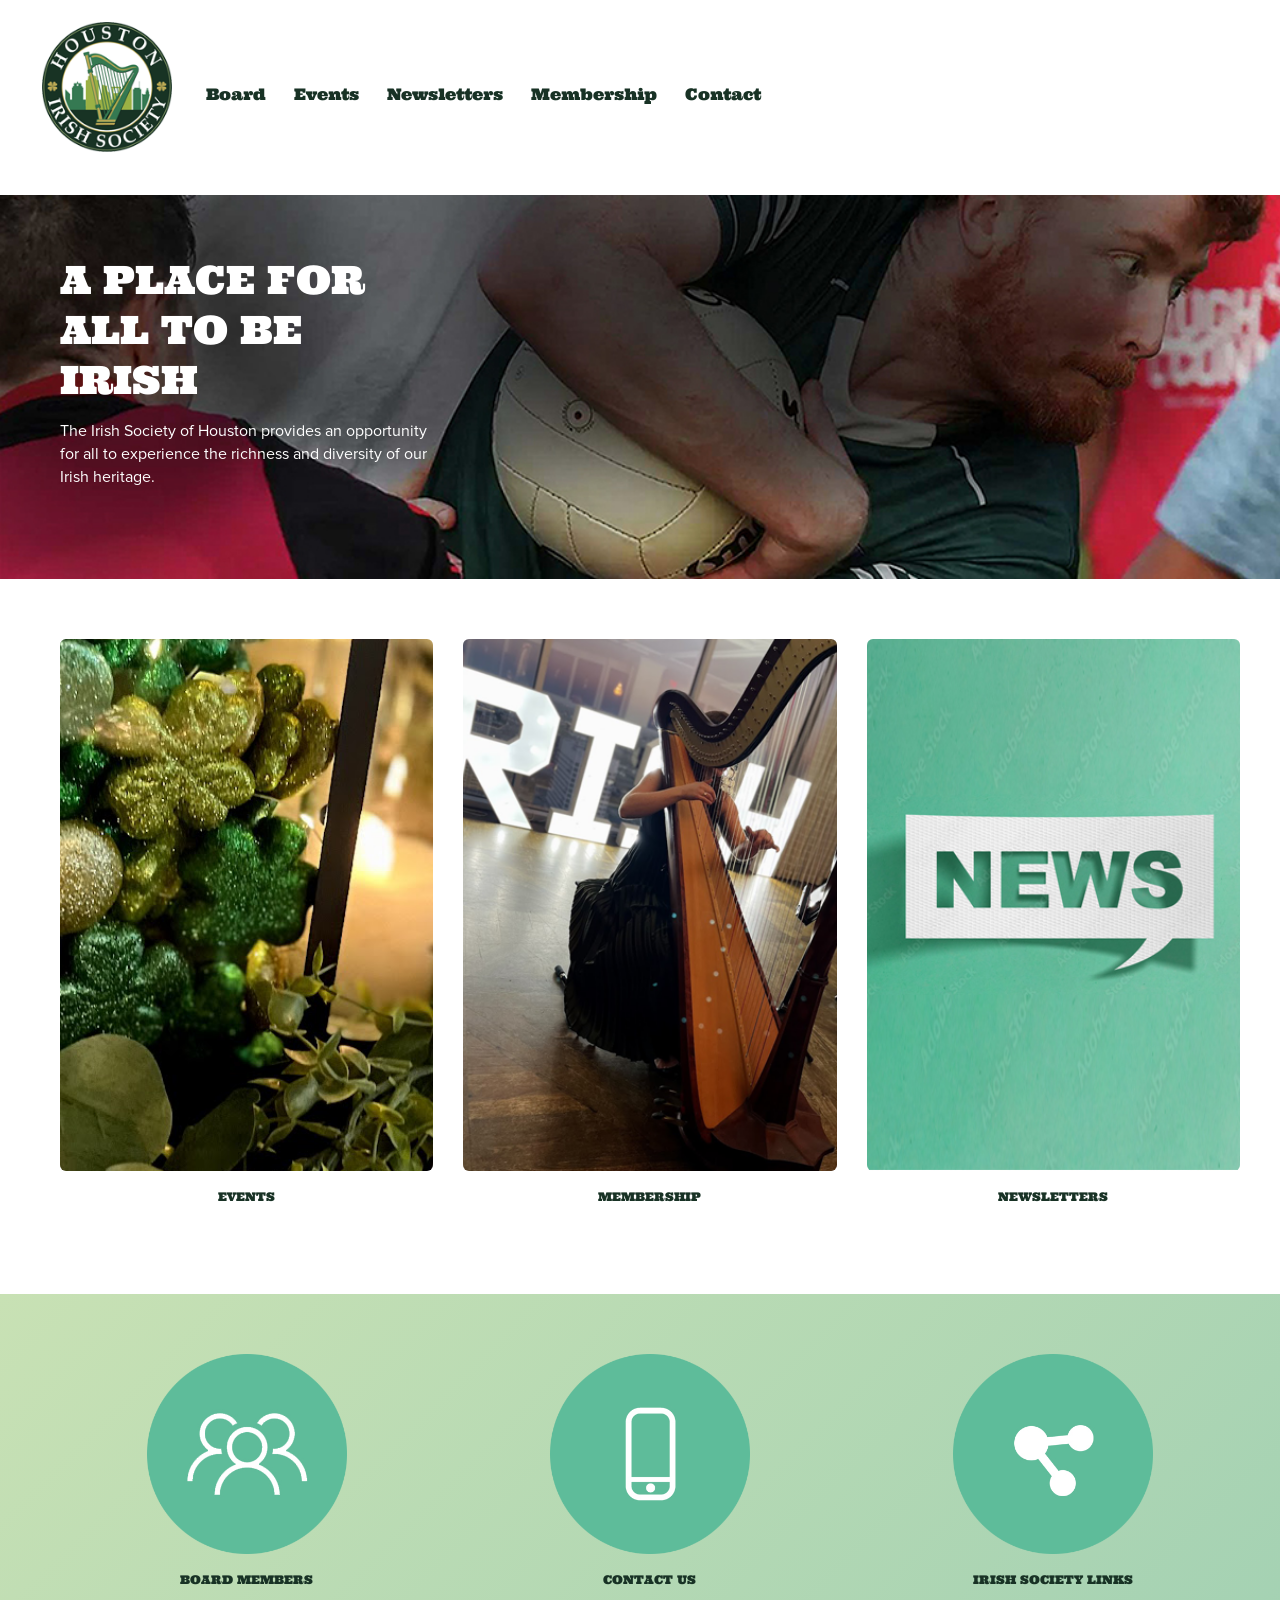
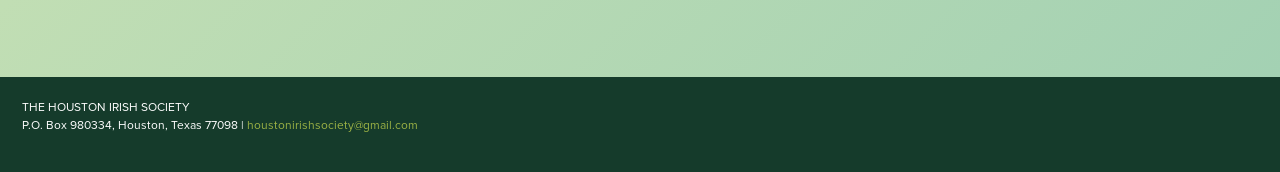
<file: index.html>
<!DOCTYPE html>
<html lang="en">
<head>
<meta charset="UTF-8"><meta name="viewport" content="width=device-width,initial-scale=1">
<title>Houston Irish Society</title>
<link rel="stylesheet" href="inc/st2.css">
<style class='common-css'>
body {
	padding: 0px;
	margin: 0px;
	min-height:100%;
}

/* MAGIC CIRCLE */
.item-settings-menu{
	width:25px;
	height:25px;
	cursor:pointer;
	margin:2px;
	display:inline-block;
}

.magic-circle-controls{
	position:absolute;
	opacity:0;
	background-color:black;
}

.magic-circle-controls.shown {
   opacity:1;
}


html {
	-webkit-text-size-adjust: 100%; /* Prevent font scaling in landscape while allowing user zoom */
	font-size: 1px;
}

body{
	padding:0px;
	margin:0px;
	overflow-y: auto;
	overflow-x: hidden;
	min-width:300px;
	font-size:12px;
}

ul{
	list-style:none;
	padding: 0px;
}

li{
	margin:0px;
	padding:0px;
}

p{
	margin:0px;
	padding:0px;
}

#xprs{
	overflow:hidden;
}

.item-wrapper{
	margin-left: auto;
	margin-right: auto;
	height:100%;
	width:100%;
	min-height:inherit;
}

.preview-image-holder .image-link{
	min-height:inherit;
	display:inline-block;
}

a{
	text-decoration: none;
	pointer-events:auto;
}

#loading{
	left: 50%;
	position: relative;
}

.container{
	top: 0px;
	width: auto;
	height: 100%;
	left: 0px;
	min-height:inherit;
	position: relative;
}

.element-wrapper .content{
	position: relative;
}

.master.item-box{
	width:100%;
	margin: 0px;
	text-align: center;
}

.master.item-box .stripe-background{
	height: 100%;
	width: 100%;
	min-height: inherit;
	background-repeat: no-repeat;
	background-size: cover;
	background-position:center;
	position: absolute;
	pointer-events:none;
}

.item-box{
	position:relative;
	overflow:visible;
}

.item-box.hide-from-preview ,.item-box.hide-from-view{
	display:none;
}

.image-cover, .page-image-cover{
	display: block;
	overflow:hidden;
}

.image-holder,.preview-image-holder{
	background-position: center;
	background-size:cover;
	background-repeat:no-repeat;
	background-color:transparent;
	width:auto;
	overflow:hidden;
	width:100%;
	height:100%;
}

.item-content{
	height:100%;
	min-height:inherit;
	position:relative;
}

.item-box.element-box{
	width:100%;
}

.page-content > img:first-of-type{
	width:700px;
}

.page-content p.Body:first-of-type{
	padding-top: 17px;
}

.element-holder{
	display:block;
	margin: auto;
	text-align: center;
	width:100%;
	position: relative;
}

.icon-element{
	background-position: center;
	background-size:contain;
	background-repeat:no-repeat;
	background-color:transparent;
	height: 50px;
}

.icon-holder{
	width:100%;
}

.erred-user-form-field, .erred-user-form-field input[type=date]{
	background-color:#de6262 !important;
	color:white !important;
}

input[type=checkbox].erred-user-form-field{
	box-shadow: 0 0 2px 1px #de6262;
}

.preview-form .Field {
	width:100%;
	pointer-events: auto;
	box-sizing: border-box;
}

.preview-form .field-holder label input[type="checkbox"].Field {
	width:auto;
	border:none;
	margin:0px;
	min-width: auto!important;
	margin-right:10px;
}

.preview-form .field-holder input[type="date"].Field{
	width: auto!important;
    text-align: right!important;
    padding: 0!important;
	margin: 0!important;
	border:none!important;
	min-width: auto!important;
}

label.preview-element.Field.for-date{
	display: inline-flex;
    justify-content: space-between;
    align-items: center;
}

.preview-form textarea.Field {
    resize: none;
    height: 4em;
}

.preview-form .field-checkbox span, .preview-form .field-checkbox input{
	vertical-align: middle;
}

.preview-form .field-checkbox{
	text-align: left;
}

/* fix for old style */
.preview-icon-holder {
	margin-bottom: 0px!important;
} 

.master.item-box[data-child-type="MAP"]{
	min-height:300px;
}

.disable-max-width{
	max-width:none!important;
}

.master.item-box.header-box{
	z-index:123456;
}

.animated-top{
	-webkit-transition: top 2s cubic-bezier(0.165, 0.84, 0.44, 1);
 	-moz-transition: top 2s cubic-bezier(0.165, 0.84, 0.44, 1);
  	-o-transition: top 2s cubic-bezier(0.165, 0.84, 0.44, 1);
  	transition: top 2s cubic-bezier(0.165, 0.84, 0.44, 1);
}

iframe.html-frame{
	width: 100%;
	height: 100%;
	min-height:inherit;
}

.html-wrapper .content ,
.html-wrapper .content .page-html-cover ,
.html-wrapper .content .page-html-cover .html-source,
.raw-wrapper .content,
.raw-wrapper .content .page-raw-cover,
.raw-wrapper .content .page-raw-cover .html-source,
.raw-wrapper .content .page-raw-cover .html-source .raw-container{
	min-height:inherit;
	height:inherit;
}

.raw-wrapper .content .page-raw-cover .html-source .raw-container,.raw-wrapper .content{
	overflow: hidden;
}

.raw-wrapper .content .page-raw-cover.centered .html-source .raw-container{
	position: absolute;
    left: 50%;
    top: 50%;
    transform: translateX(-50%) translateY(-50%);
    height:auto;
    min-height:initial;
}

/*****************************************************************************/
/* EFFECTS
/*****************************************************************************/

[data-flex_element_effect="effect-fadein"] ~ #children .preview-content-holder{
	opacity: 0;
}

[data-flex_element_effect="effect-fadein"] ~ #children .play-effect .preview-content-holder{
	-webkit-transition: opacity 2s cubic-bezier(0.165, 0.84, 0.44, 1); /* Safari, Chrome and Opera > 12.1 */
	-moz-transition: opacity 2s cubic-bezier(0.165, 0.84, 0.44, 1); /* Firefox < 16 */
	 -ms-transition: opacity 2s cubic-bezier(0.165, 0.84, 0.44, 1); /* Internet Explorer */
	  -o-transition: opacity 2s cubic-bezier(0.165, 0.84, 0.44, 1); /* Opera < 12.1 */
		 transition: opacity 2s cubic-bezier(0.165, 0.84, 0.44, 1);
  opacity: 1;
}

[data-flex_element_effect="effect-grow"] ~ #children .preview-content-holder{
	transform: scale(0.9);
	opacity:0
}

[data-flex_element_effect="effect-grow"] ~ #children .play-effect .preview-content-holder{
	-webkit-transition: transform 1s cubic-bezier(0.165, 0.84, 0.44, 1), opacity 1s cubic-bezier(0.165, 0.84, 0.44, 1); /* Safari, Chrome and Opera > 12.1 */
	-moz-transition: transform 1s cubic-bezier(0.165, 0.84, 0.44, 1), opacity 1s cubic-bezier(0.165, 0.84, 0.44, 1); /* Firefox < 16 */
	 -ms-transition: transform 1s cubic-bezier(0.165, 0.84, 0.44, 1), opacity 1s cubic-bezier(0.165, 0.84, 0.44, 1); /* Internet Explorer */
	  -o-transition: transform 1s cubic-bezier(0.165, 0.84, 0.44, 1), opacity 1s cubic-bezier(0.165, 0.84, 0.44, 1); /* Opera < 12.1 */
		 transition: transform 1s cubic-bezier(0.165, 0.84, 0.44, 1), opacity 1s cubic-bezier(0.165, 0.84, 0.44, 1);
		 transform: scale(1);
		 opacity:1
}

[data-flex_element_effect="effect-slide-up"] ~ #children .preview-content-holder{
	transform: translateY(10vh);
	opacity:0;
}

[data-flex_element_effect="effect-slide-up"] ~ #children .play-effect .preview-content-holder{
	-webkit-transition: transform 1s cubic-bezier(0.165, 0.84, 0.44, 1) , opacity 3s cubic-bezier(0.165, 0.84, 0.44, 1); /* Safari, Chrome and Opera > 12.1 */
	-moz-transition: transform 1s cubic-bezier(0.165, 0.84, 0.44, 1), opacity 3s cubic-bezier(0.165, 0.84, 0.44, 1); /* Firefox < 16 */
	 -ms-transition: transform 1s cubic-bezier(0.165, 0.84, 0.44, 1), opacity 3s cubic-bezier(0.165, 0.84, 0.44, 1); /* Internet Explorer */
	  -o-transition: transform 1s cubic-bezier(0.165, 0.84, 0.44, 1), opacity 3s cubic-bezier(0.165, 0.84, 0.44, 1); /* Opera < 12.1 */
		 transition: transform 1s cubic-bezier(0.165, 0.84, 0.44, 1), opacity 3s cubic-bezier(0.165, 0.84, 0.44, 1);
		 transform: translateY(0);
		 opacity:1;
}

.item-details{
	line-height:0px;
	position:relative;
}

.preview-body ul{
	padding-left: 20px!important;
	list-style:initial;
	padding: initial;
}

.preview-body li{
	margin:initial;
	padding:initial;
}

.preview-raw-wrapper {
	width: 100%;
    height: 100%;
}

.preview-raw-holder {
	width: 100%;
    height: 100%;
    top: 0px;
    left: 0px;
    position: relative;
}

.preview-raw-container{
	height:100%;
	width:100%;
}

.stripes .master.element-box .image-source{
	min-height: inherit;
	height:100%;
}

.map-blocker{
	height:100%;
	min-height:inherit;
	width:100%;
	position:absolute;
	left:0px;
	right:0px;
	z-index:12345678;
}

.element-wrapper.pic-wrapper a{
	min-height:inherit;
}

[data-default-currency=USD] .preview-price:not(.sold-out)::before, [data-default-currency=USD] .shipping-currency::before  { 
    content: "$";
}

[data-default-currency=EUR] .preview-price:not(.sold-out)::before, [data-default-currency=EUR] .shipping-currency::before { 
    content: "\20ac";
}

[data-default-currency=GBP] .preview-price:not(.sold-out)::before, [data-default-currency=GBP] .shipping-currency::before{ 
    content: "\00a3";
}

[data-default-currency=SEK] .preview-price:not(.sold-out)::after, [data-default-currency=SEK] .shipping-currency::after  { 
    content: "Kr";
    font-size: 0.7em;
}

[data-default-currency=NOK] .preview-price:not(.sold-out)::after, [data-default-currency=NOK] .shipping-currency::after  { 
    content: "kr";
    font-size: 0.7em;
}

[data-default-currency=CAD] .preview-price:not(.sold-out)::before, [data-default-currency=CAD] .shipping-currency::before { 
    content: "$(cad)";
    font-size: 0.7em;
}

[data-default-currency=AUD] .preview-price:not(.sold-out)::before, [data-default-currency=AUD] .shipping-currency::before { 
    content: "$";
    font-size: 0.7em;
}

[data-default-currency=AUD] .preview-price:not(.sold-out)::after, [data-default-currency=AUD] .shipping-currency::after { 
    content: "(AUD)";
    font-size: 0.7em;
}

[data-default-currency=CHF] .preview-price:not(.sold-out)::after, [data-default-currency=CHF] .shipping-currency::after { 
    font-size: 0.7em;
}


[data-default-currency=BRL] .preview-price:not(.sold-out)::before, [data-default-currency=BRL] .shipping-currency::before { 
    content: "R$";
}

[data-default-currency=MYR] .preview-price:not(.sold-out)::before, [data-default-currency=MYR] .shipping-currency::before { 
    content: "RM";
}

[data-default-currency=SGD] .preview-price:not(.sold-out)::before, [data-default-currency=SGD] .shipping-currency::before { 
    content: "S$";
}

[data-default-currency=ZAR] .preview-price:not(.sold-out)::before, [data-default-currency=ZAR] .shipping-currency::before { 
    content: "R";
}

[data-default-currency=INR] .preview-price:not(.sold-out)::before, [data-default-currency=INR] .shipping-currency::before { 
    content: "\20b9";
}

[data-default-currency=NGN] .preview-price:not(.sold-out)::before, [data-default-currency=NGN] .shipping-currency::before { 
    content: "\20a6 ";
}

[data-default-currency=TRY] .preview-price:not(.sold-out)::before, [data-default-currency=TRY] .shipping-currency::before { 
    content: "\20ba";
}

[data-default-currency=CHF] .preview-price:not(.sold-out)::before, [data-default-currency=CHF] .shipping-currency::before { 
    content: "CHF";
}

[data-default-currency=AED] .preview-price:not(.sold-out)::after, [data-default-currency=AED] .shipping-currency::after { 
	content: "\062f.\0625";
}

[data-default-currency=PKR] .preview-price:not(.sold-out)::after, [data-default-currency=PKR] .shipping-currency::after { 
	content: "₨";
}

[data-default-currency=THB] .preview-price:not(.sold-out)::after, [data-default-currency=THB] .shipping-currency::after { 
	content: "฿";
}

[data-default-currency=IDR] .preview-price:not(.sold-out)::after, [data-default-currency=IDR] .shipping-currency::after { 
	content: "Rp";
}

[data-default-currency=TWD] .preview-price:not(.sold-out)::before, [data-default-currency=TWD] .shipping-currency::before { 
	content: "NT$";
}

[data-default-currency=UYU] .preview-price:not(.sold-out)::before, [data-default-currency=UYU] .shipping-currency::before { 
	content: "$U";
}

[data-default-currency=MXN] .preview-price:not(.sold-out)::before, [data-default-currency=MXN] .shipping-currency::before { 
	content: "Mex$";
}

[data-default-currency=TWD] .preview-price:not(.sold-out)::before, [data-default-currency=TWD] .shipping-currency::before { 
	content: "NT$";
}

[data-default-currency=GHS] .preview-price:not(.sold-out)::before, [data-default-currency=GHS] .shipping-currency::before { 
	content: "GH¢";
}

[data-default-currency=MAD] .preview-price:not(.sold-out)::after, [data-default-currency=MAD] .shipping-currency::after { 
	content: "DH";
}

[data-default-currency=RUB] .preview-price:not(.sold-out)::after, [data-default-currency=RUB] .shipping-currency::after { 
	content: "\20bd";
}

[data-default-currency=JPY] .preview-price:not(.sold-out)::before { 
    content: "\00a5";
}

[data-default-currency=NZD] .preview-price:not(.sold-out)::before { 
    content: "NZ$";
}

[data-default-currency=ILS] .preview-price:not(.sold-out)::before, [data-default-currency=ILS] .shipping-currency::before { 
    content: "\20AA";
}

[data-default-currency=PHP] .preview-price:not(.sold-out)::before, [data-default-currency=PHP] .shipping-currency::before { 
    content: "₱";
}

.multi_layout .pic-side .inner-pic.circlize{
  margin-left: auto;
  margin-right: auto;
}

[data-caller=static] .master.item-box.showing-feed:not(.loaded) .sub.item-box{
	opacity:0!important;
}

.sub.item-box{
	opacity:1;
}

.stripe-header , .stripe-footer{
	width:100%;
	z-index:1;
}

.blocks-preview-divider, .preview-divider{
    border-top-width: 0px;
    border-left-width: 0px;
    border-right-width: 0px;
    height: 10px;
}

.raw-wrapper .content .page-raw-cover.centered{
	min-height:100px;
}

.master.container.narrow-site{
    max-width: 1000px;
    margin: auto;
    overflow:hidden;
}

.master.container.narrow-site > #children{
	max-width:1000px;
	margin:auto;
}

.master.container.narrow-site .control-handle{
	max-width:1000px;
}

.master.container.narrow-site  .force-min-height50{
	max-width:1000px;
	margin:auto;
	left:auto!important;
	padding-left:0px!important;
	padding-right:0px!important;
	width:100%;
}

.master.container.narrow-site .left-menu-placeholder{
	margin-left:-270px;
}

.master.container.narrow-site .left-menu-placeholder .master.item-box{
	left:auto!important;
}

.master.container.narrow-site.left-menu-layout{
	left:135px;
}

.full-width-bg{
	background-size: 100% auto;
    background-repeat: no-repeat;
    background-attachment: scroll;
    background-position: top;
}

.cover-bg{
	background-size: cover;
    background-repeat: no-repeat;
    background-attachment: scroll;
    background-position: top;
}

.pattern-bg{
	background-repeat: repeat;
}

.fixed-bg{
	background-size:cover;
	background-repeat: no-repeat;
	background-attachment: fixed;
}

.contain-bg{
	background-size:contain;
	background-position:center;
	background-repeat: no-repeat;
	background-attachment: fixed;
}

.parallax-bg,  .fixed-bg,  .parallax50-bg{
	background-size:cover!important;
	background-attachment: fixed;
}

#xprs.phone-mode .parallax-bg, #xprs.phone-mode .fixed-bg, #xprs.phone-mode .parallax50-bg, #xprs.tablet-mode .parallax-bg, #xprs.tablet-mode .fixed-bg, #xprs.tablet-mode .parallax50-bg{
	background-attachment:initial!important;
	background-position-y:center!important;
	background-position-x:center!important;
}

.master.item-box .flex .sub.item-box:not(:only-child) .parallax50-bg, .master.item-box .flex .sub.item-box:not(:only-child) .fixed-bg{
	background-attachment:scroll!important;
	background-position-y:center!important;
}

#xprs.phone-mode .master.item-box:not([data-preset-type-id='PROMO']) .vimplayer.preview.video-frame{
	width: 100%!important;
    height: 100%!important;
    margin-top: 0px!important;
    margin-left: 0px!important;
}

.sub.item-box:after, .pic-side:after{
	pointer-events:none;
}

.stripe_popup_app_hide {
  display: none;
}

.popup-mode .raw-wrapper .content .page-raw-cover .html-source .raw-container {
    pointer-events: auto;
}

.shadowed{
	-webkit-box-shadow: -7px 15px 40px 4px rgba(0,0,0,0.35);
	-moz-box-shadow: -7px 15px 40px 4px rgba(0,0,0,0.35);
	box-shadow: -7px 15px 40px 4px rgba(0,0,0,0.35);
}

.no-scroll{
	overflow-y:hidden;
}

#xprs.cellphone-preview .hide-from-mobile, #xprs.phone-mode .hide-from-mobile{
	display:none!important;
}

#xprs.phone-mode .preview-form .Field{
	min-width:auto!important;
}

/* Hack for captcha */
div[style*="z-index: 2000000000"]{
	z-index:999999999999!important;
}

.fill-height{
	min-height:100vh!important;
}

.stripe_popup_app{
	max-width:100%!important;
	max-height:100%!important;
}

@media only screen 
and (min-device-width : 768px) 
and (max-device-width : 1024px) 
and (orientation : landscape) { 
	.parallax-bg, .fixed-bg, .parallax50-bg {
		background-attachment:initial!important;
		background-position-y:center!important;
		background-position-x:center!important;
	}
}

@media screen and (max-height: 575px){
	.g-recaptcha {transform:scale(0.77);-webkit-transform:scale(0.77);transform-origin:0 0;-webkit-transform-origin:0 0;}
	.g-recaptcha > div{
		width:200px!important;
	}
}


/*TABLET*/
@media only screen 
and (min-width : 768px) 
and (max-width : 1024px) { 
	html{
		font-size:0.7px;
	}
}

/*MOBILE*/
@media only screen 
and (max-width : 768px)  { 
	html{
		font-size:0.5px;
	}
	.preview-title, .preview-subtitle{
		word-break: break-word;
	}
}</style>
	<style class='multi-css'>.multi_layout .item-preview{
	height:inherit;
	width:100%;
	min-height:inherit;
}

.multi_layout .helper-div .text-side .vertical-aligner{
	overflow:visible;
}

.multi_layout .image-cover{
	height:inherit;
	min-height:inherit;
}

.multi_layout .image-source.background-div{
	height:100%;
}

.multi_layout .image-source.background-image-div{
	height:100%;
}

.multi_layout .preview-image-holder:not(.inner-pic-holder){
	height:inherit;
	min-height:inherit;
	position:relative;
}

.multi_layout .benet{
	min-height:inherit;
}

.multi_layout .image-source{
	height:inherit;
	min-height:inherit;
	position:absolute;
}

.multi_layout .helper-div .image-source{
	position:relative;
}

/*****************************************************************************/
/* IMAGE & TEXT POSITIONING
/*****************************************************************************/

.multi_layout .top-left.helper-div,.middle-left.helper-div ,.middle-left-25.helper-div,  .bottom-left.helper-div,.top-right.helper-div,
.middle-right.helper-div ,.middle-right-25.helper-div, .bottom-right.helper-div {
	position:initial;
	overflow: hidden;
	height:100%;
	min-height:inherit;
	
}

.multi_layout .vertical-aligner{
	position:relative;
	height:100%;
	width:100%;
	display:table;
	min-height:inherit;
	overflow:hidden;
}

.multi_layout .pic-side .inner-pic:not(.circlize){
	min-height:inherit;
}



.multi_layout .pic-side .vertical-aligner a.image-link{
	position:relative;
	display:inline-block;
	min-height:inherit;
	overflow:hidden;
}

.multi_layout .pic-side .vertical-aligner a.image-link.not-wrapping, .multi_layout .pic-side .vertical-aligner a.image-link:empty {
	position: absolute;
    left: 0px;
    top: 0px;
}

.sub.container .multi_layout .pic-side .vertical-aligner a.image-link{ 
	height:100%;
	width:100%;
}

.multi_layout .pic-side .vertical-aligner{
	margin-left: auto;
	margin-right: auto;
	/*display:inline-block;*/
}

.multi_layout .pic-side {
	text-align:center;
	line-height:0px;
}

.multi_layout .pic-side.reset {
	top:initial!important;
	margin-left:initial!important;
	width:100%!important;
}


.multi_layout .helper-div .pic-side .inner-pic-holder{
	/*display: table-cell;*/
	/*display:block;*/
	overflow: visible;
	line-height:0px!important;
}

.multi_layout .preview-image-holder.inner-pic-holder{
	display:table-cell;
}

.multi_layout .pic-side{
	position:absolute;
	pointer-events:auto;
	/*outline: 1px solid green;
	background-color: rgba(43,102,10,0.5);*/
	overflow:visible;
	top:0px;
	bottom:0px;
}

.draggable-pic{
	pointer-events: auto;
    display: inline-block;
    width: 100%;
    height: 100%;
    background-size:contain;
    background-repeat: no-repeat;
}

.flex .multi_layout .middle-center.helper-div .text-side .draggable-pic-wrapper {
	display: inline-block;
    position: absolute;
    /*width: 50%;*/
    left: 50%;
    top: 50%;
    /*height: 100%;*/
    z-index: -1;
}

.flex .multi_layout .middle-center.helper-div .text-side .draggable-pic-wrapper.ui-draggable {
	cursor:move;
}


.draggable-pic-wrapper .ui-resizable-ne,.draggable-pic-wrapper .ui-resizable-se,.draggable-pic-wrapper .ui-resizable-nw,.draggable-pic-wrapper .ui-resizable-sw{
	background-color: #0f95ee;
    border-radius: 7px;
}


.draggable-pic-wrapper .ui-resizable-se.ui-icon.ui-icon-gripsmall-diagonal-se{
	width:9px;
	height:9px;
	background-image:none;
	right: -5px;
    bottom: -5px;
}




.flex .multi_layout .middle-center.helper-div .text-side .draggable-pic-wrapper .draggable-pic-holder {
	display: inline-block;
	height:100%;
}

.flex .multi_layout .middle-center.helper-div .draggable-div-holder{
	display:block;
}

.draggable-div-holder{
	display:none;
}

.draggable-pic-wrapper{
	pointer-events:auto;
}

.draggable-pic-wrapper.ui-resizable{
	outline:solid 1px #0f95ee;
	/*box-sizing:border-box;*/
}
.draggable-pic-wrapper.ui-resizable .ui-resizable-handle.ui-resizable-s, .draggable-pic-wrapper.ui-resizable .ui-resizable-handle.ui-resizable-n{
	height:7px;	
	background-color: transparent;
}


.draggable-div-holder{
	top:0px;
    position: absolute;
    height: 500px;
    min-height:inherit;
    width:100%;
}



.multi_layout .inner-pic-holder .inner-pic.fill{
	width: 100%!important;
  	height: 100%!important;
  	background-size: cover;
  	background-repeat:no-repeat;
  	max-width: none;
  	max-height: none;
}

.multi_layout .inner-pic-holder .inner-pic{
	/*width: 100%!important;*/
	width: 100%;
  	height: 100%;
  	background-repeat:no-repeat;
  	max-width: none;
  	max-height: none;
  	overflow:hidden;
}

.multi_layout .inner-pic-holder a .inner-pic{
	display:table;
}

.multi_layout .inner-pic-holder .inner-pic#no-image{
	outline:none;
}

/*** TOP LEFT ***/
.multi_layout .top-left.helper-div .pic-side{
	width:50%;
	height: 100%;
	left: 50%;
	min-height: inherit;
	/*margin-left: 50%;*/
}

.multi_layout .top-left.helper-div .pic-side .inner-pic{
	height: 100%;
}

.multi_layout .top-left.helper-div .text-side{
	width: 50%;
	height: 100%;
	position: relative;
	float: left;
	min-height: inherit;
}

.multi_layout .top-left.helper-div .item-details{
	/*vertical-align: top;*/
	display: table-cell;
}

/*** CENTER LEFT ***/
.multi_layout .middle-left.helper-div .pic-side, .multi_layout .middle-left-25.helper-div .pic-side{
	width:50%;
	height: 100%;
	left: 50%;
	min-height: inherit;
	/*margin-left: 50%;*/
}

.multi_layout .middle-left-25.helper-div .pic-side{
	width:75%;
	left: 25%;
}

.multi_layout .middle-left.helper-div .pic-side .inner-pic, .multi_layout .middle-left-25.helper-div .pic-side .inner-pic{
	height: 100%;
}

.multi_layout .middle-left.helper-div .text-side, .multi_layout .middle-left-25.helper-div .text-side{
	width: 50%;
	height: 100%;
	position: relative;
	float: left;
	min-height: inherit;
	display: table;
	
}

.multi_layout .middle-left-25.helper-div .text-side{
	width: 25%;
}

.multi_layout .middle-left.helper-div .item-details, 
.multi_layout .middle-left-25.helper-div .item-details{
	/*vertical-align: top;*/
	display: table-cell;
}

/*** BOTTOM LEFT ***/

.multi_layout .bottom-left.helper-div .pic-side{
	width:50%;
	height: 100%;
	left: 50%;
	min-height: inherit;
}



.multi_layout .bottom-left.helper-div .text-side{
	width: 50%;
	height: 100%;
	position: relative;
	float: left;
	min-height: inherit;
}

.multi_layout .bottom-left.helper-div .item-details{
	/*vertical-align: bottom;*/
	display: table-cell;
}

/*** TOP RIGHT ***/
.multi_layout .top-right.helper-div .pic-side{
	width:50%;
	height: 100%;
	right: 50%;
	min-height: inherit;
}



.multi_layout .top-right.helper-div .text-side{
	width:50%;
	height: 100%;
	position: relative;
	float: right;
	min-height: inherit;
}

.multi_layout .top-right.helper-div .item-details{
	/*vertical-align: top;*/
	display: table-cell;
}

/*** MIDDLE RIGHT ***/

.multi_layout .middle-right.helper-div .pic-side, .multi_layout .middle-right-25.helper-div .pic-side{
	width:50%;
	height: 100%;
	right: 50%;
	min-height: inherit;
}

.multi_layout .middle-right-25.helper-div .pic-side{
	width:75%;
	right: 25%;
}



.multi_layout .middle-right.helper-div .text-side, .multi_layout .middle-right-25.helper-div .text-side{
	width:50%;
	height: 100%;
	position: relative;
	float: right;
	min-height: inherit;
	display: table;
}

.multi_layout .middle-right-25.helper-div .text-side{
	width:25%;
}

.multi_layout .middle-right.helper-div .item-details, .multi_layout .middle-right-25.helper-div .item-details{
	/*vertical-align: top;*/
	display: table-cell;
}


.multi_layout.product-container .middle-right.helper-div .pic-side{
	width:66%;
	height: 100%;
	right: 34%;
	min-height: inherit;
}



.multi_layout.product-container  .middle-right.helper-div .text-side{
	width:33%;
	height: 100%;
	position: relative;
	float: right;
	min-height: inherit;
	display: table;
}


.multi_layout.product-container .inner-pic.preview-element{
	background-size:contain!important;
	background-position:center!important;
	background-repeat:no-repeat!important;
}



/*** BOTTOM RIGHT ***/
.multi_layout .bottom-right.helper-div .pic-side{
	width:50%;
	height: 100%;
	right: 50%;
	min-height: inherit;
}



.multi_layout .bottom-right.helper-div .text-side{
	width:50%;
	height: 100%;
	position: relative;
	float: right;
	min-height: inherit;
}

.multi_layout .bottom-right.helper-div .item-details{
	/*vertical-align: bottom;*/
	display: table-cell;
}



/*** CENTER CENTER ***/

.multi_layout .middle-center.helper-div{
	min-height: inherit;
	height: 100%;
	
}

.xprs-holder:not(.in-editor) .multi_layout .middle-center.helper-div{
	pointer-events:none;
}

.multi_layout .middle-center.helper-div .pic-side{
	width:100%;
	height: 100%;
	/*text-align:center;*/
	top: 0px;
}

.multi_layout .middle-center.helper-div .pic-side .inner-pic{
	margin-left:auto;
	margin-right:auto;
	display:inline-block;
	position:relative;
}

.multi_layout .middle-center.helper-div .pic-side a .inner-pic{
	display:table;
}

.multi_layout .middle-center.helper-div .text-side{
	width:100%;
	height: 100%;
	/*text-align:center;*/
	min-height: inherit;
	margin-left: auto;
    margin-right: auto;
    display: table;
}

.multi_layout .middle-center.helper-div .preview-content-holder{
	pointer-events: none;
}

.multi_layout .middle-center.helper-div .preview-content-holder .preview-element{
	pointer-events:auto;
}

.multi_layout .middle-center.helper-div .item-details{
	/*vertical-align: middle;*/
	display: table-cell;
	pointer-events: none;
}

.multi_layout .middle-center.helper-div .vertical-aligner{
	margin-left: auto;
	margin-right: auto;
	z-index:12345;
}

.multi_layout .middle-center.helper-div .text-side .vertical-aligner{
	width:100%;
}



/*** BOTTOM CENTER ***/


.multi_layout .bottom-center.helper-div .text-side{
	/*vertical-align: middle;*/
	display: block;
	position:relative;
}

.multi_layout .bottom-center.helper-div .pic-side{
	position:relative;
	/*bottom:0px;
	top:0px;
	width:100%;*/
}

.multi_layout .bottom-center.helper-div .benet{
	min-height:initial;
}

.multi_layout .bottom-center.helper-div .text-side .vertical-aligner{
	width:100%;
	min-height:0px!important;
	height:initial!important
}

.multi_layout .bottom-center.helper-div .pic-side .vertical-aligner{
	width:100%;
	min-height:0px!important;
	  height: inherit!important;
}

.multi_layout .bottom-center.helper-div .pic-side .inner-pic-holder{
	width:100%;
	min-height:0px!important;
	height: inherit!important;
}

.multi_layout .bottom-center.helper-div:not(.flipped-image) .pic-side .inner-pic{
	width:100%;
	min-height:0px!important;
}

.multi_layout .bottom-center.helper-div.flipped-image .pic-side .inner-pic{
	width:100%;
	min-height:300px!important;
}





/*** TOP CENTER ***/

.multi_layout .top-center.helper-div{
	height: 100%;
	width: 100%;
	min-height: inherit;
	
	display: block;

}

.multi_layout .top-center.helper-div .text-side{
	/*vertical-align: middle;*/
	display: block;
	position:relative;
}

.multi_layout .top-center.helper-div .pic-side{
	position:relative;
	/*bottom:0px;
	top:0px;
	width:100%;*/
}

.multi_layout .top-center.helper-div .text-side .vertical-aligner{
	width:100%;
}


.multi_layout .top-center.helper-div .benet{
	min-height:initial;
}

.multi_layout .top-center.helper-div .text-side .vertical-aligner{
	width:100%;
	min-height:0px!important;
	height:initial!important
}

.multi_layout .top-center.helper-div .pic-side .vertical-aligner{
	width:100%;
	min-height:0px!important;
	height: inherit!important;
}

.multi_layout .top-center.helper-div .pic-side .inner-pic-holder{
	width:100%;
	min-height:0px!important;
	height: inherit!important;
	line-height: 0px;
}

.multi_layout .top-center.helper-div:not(.flipped-image) .pic-side .inner-pic{
	width:100%;
	min-height:0px!important;
}

.multi_layout .top-center.helper-div.flipped-image .pic-side .inner-pic{
	width:100%;
	min-height:300px!important;
}

.multi_layout .helper-div:not(.middle-center) .pic-side .inner-pic#no-image{
	/* background-image:url(http://lh3.googleusercontent.com/H91IJNOH5dBhODefYvp-p8aMs08rzundiGNqMQ4F5lHTil9hbPZLZj_QcdBV48sn524pngBjg_RXN8u2Um68pIubkQ);
	background-size: 50px;
	background-position:center;
	background-repeat: no-repeat; */
}

.item_layout .item-preview, .item_layout .preview-image-holder, .item_layout .helper-div, .item_layout .text-side{
	height:100%;
	min-height:inherit;
}

.item_layout .helper-div{
	display:flex;
}

.item_layout .helper-div.middle-right{
	flex-direction:row-reverse;
}

.item_layout .helper-div.bottom-center{
	flex-direction:column;
}


.item_layout .helper-div.middle-center .text-side{
	flex:1;
}

.item_layout .helper-div.middle-left .text-side , .item_layout .helper-div.middle-left .pic-side,
.item_layout .helper-div.middle-left-25 .text-side , .item_layout .helper-div.middle-left-25 .pic-side,
.item_layout .helper-div.middle-right .text-side , .item_layout .helper-div.middle-right .pic-side
{
	width:50%;
}


.item_layout .helper-div.middle-center .pic-side{
	pointer-events:auto;
	position: absolute;
	height:100%;
	width:100%;
}

.item_layout .helper-div .pic-side .inner-pic{
	height:100%;
	width:100%;
}

.item_layout .text-side{
	display:flex;
	align-items: center;
	justify-content: center;
}
</style>
	<style class='menu-css'>.menu_layout.item-content{
	height:inherit;
}

.menu_layout .helper-div{
	display:table-cell;
	vertical-align:middle;
}

.menu_layout .image-cover{
	display:table-cell;
	vertical-align:middle;
}

.menu_layout .preview-content-wrapper{
	text-align:left;
	height:inherit;
	min-height:inherit;
}

.menu_layout .preview-content-holder{
	display: block;
	max-width: 100%;
	height:inherit;
	min-height:inherit;
}

.menu_layout .preview-item-links{
    display:table-cell;
	vertical-align:middle;
}













 .preview-item-links[data-shrink-style='vertically'] .preview-links-wrapper{
	display:flex;
	flex-direction: column;
}


.menu_layout{
	display:table;
}

.menu_layout .left-div{
	height:10px; /*inherit for chrome*/
	display:table;
	float:left;
	min-height:inherit;
}

.item-box[data-height-resize="true"] .menu_layout .left-div{
	height:inherit;
}

.item-box[data-height-resize="true"] .menu_layout .right-div{
	height:inherit;
}

.menu_layout .right-div{
	height:10px; /*inherit for chrome*/
	display:table;
	float:right;
	min-height:inherit;
}

.menu_layout.item-content{
	width:100%;
	
}

.menu_layout .preview-item-links li{
	display:inline-block;
	position: relative;
}

.preview-item-links .submenu li{
	display:block!important;
}

 .menu_layout .preview-item-links.flipped{
	display:block;
}

.menu_layout  .menu-line{
	height: 3px;
	margin-bottom:5px;
	display:block;
	background-color:black;
}

.menu_layout .logo-holder{
	display: table-cell;
	vertical-align: middle;
	line-height:0px;
}

.menu_layout .links-menu-btn{
	width: 25px;
	height: 36px;
	cursor:pointer;
	display:none;
	vertical-align: middle;
}

.menu_layout .links-menu-btn.hamburger {
	width: auto;
	height: auto;
    position: absolute;
    top: 50%;
    right: 0%;
    transform: translateY(-50%);
}

.menu_layout .links-menu-btn-wrapper{
	display:table;
	float:right;
	/*height:100%;*/
}

 .menu-links-holder{
	position:relative;
	left:0px;
	top:0px;
	display:none;
}

 .menu-links-holder.shown{
	display:block;
}

.center-aligned-menu:not(.force-min-height50) .benet{
	display:none;
}

.center-aligned-menu:not(.force-min-height50) .right-div, .center-aligned-menu:not(.force-min-height50) .left-div{
	display:block;
	float:none;
	height:auto!important;
	min-height:initial;
	text-align:center;
}

 .center-aligned-menu:not(.force-min-height50) .menu_layout .preview-item-links{
	padding-bottom:25px;
}


 .center-aligned-menu:not(.force-min-height50) .menu_layout .left-div{
	 padding-top:25px;
 }

.center-aligned-menu:not(.force-min-height50) .helper-div{
	display:inline;
}

.center-aligned-menu:not(.force-min-height50)  .logo-holder , .center-aligned-menu:not(.force-min-height50)  .preview-item-links{
	display:inline-block;
}

.center-aligned-menu:not(.force-min-height50) .preview-content-wrapper{
	display: table;
	width: 100%;
	text-align:center;
}

.center-aligned-menu:not(.force-min-height50) .preview-content-holder{
	display: table-cell;
	vertical-align: middle;
}

.center-aligned-menu:not(.force-min-height50) .menu_layout .links-menu-btn.shown{
	display:inline-block;
}

.menu_layout .links-menu-btn.shown{
	display:table-cell;
	pointer-events:auto;
 }

 .menu-open .preview-element.Link.item-link{
 	pointer-events: auto;
 }

.menu-open:not(.force-transparency):not(.full-screen-menu) .preview-item-links{
 	background-color:transparent;
 	pointer-events:none;
 }
 
.menu-open {
	pointer-events:auto!important;
}

.menufied .preview-item-links{
  display:block;
  margin:auto;
  position:relative;
  z-index:3;
  padding-bottom:25px;
}
  
 .menufied .preview-item-links span,  .menufied .preview-item-links li{
	 display:inline-block;
	 position: relative;

 }
 
.menufied .preview-item-links.no-place span, .menufied.full-screen-menu.menu-open .preview-item-links span,  .menufied.side-screen-menu.menu-open .preview-item-links span, .menufied.full-screen-menu.menu-open .preview-item-links li, .menufied.side-screen-menu.menu-open .preview-item-links li{
  	display:block;
  	margin-right:auto!important;
	margin-left:auto!important;
}

.menufied.full-screen-menu .submenu, .menufied.side-screen-menu  .submenu{
	background-color:transparent!important;
}

  .menu_layout .submenu li{
	  min-width:100%;
  }
 
 .left-menu-placeholder .item-wrapper{
 	padding-top:25%!important;
 }
 
 .left-menu-placeholder .master.item-box{
 	width:inherit!important;
 	padding-left:0px!important;
 	padding-right:0px!important;
 }
 
 .left-menu-placeholder .preview-item-links span{
   	margin-right:auto!important;
	margin-left:auto!important;
 }



  .preview-links-wrapper > span:first-child, .preview-links-wrapper > a:first-child span {
  	margin-left:0px!important;
  }

 .left-menu-placeholder .preview-item-links{
 	padding-top:30px!important;
 }


.animated-menu{
	-webkit-transition: max-height 0.8s;
	-moz-transition: max-height 0.8s;
	transition: max-height 0.8s;
}

.scale-down08{
	-webkit-transform: scale(0.8);
	transform:scale(0.8);
	-ms-transform:scale(0.8);
}

.force-min-height50{
	min-height:50px!important;
}

.force-min-height50 .menus-wrapper{
	min-height:50px!important;
}

.force-transparency{
	background-color:transparent!important;
	pointer-events: none;
}

.force-transparency .preview-links-wrapper{
	pointer-events: auto;
}

.force-transparency .item-content{
	background-color:transparent!important;
}

.master.container.left-menu-layout [data-preset-type-id='MENUS']{
	position:fixed!important;
	width:270px;
	top:0px;
}

.master.container .left-menu-placeholder{
	display: inline-block;
	width:270px;
	vertical-align:top;
}

.master.container.left-menu-layout .item-wrapper.menus-wrapper{
	display: inline-block;
} 

.master.container.left-menu-layout .menu_layout .preview-item-links a , .master.container.left-menu-layout .menu_layout .preview-item-links .item-link,.master.container.left-menu-layout .menu_layout .preview-item-links li {
	display:block;
}

.master.container.left-menu-layout [data-preset-type-id='MENUS'] + .control-handle{
	display: none!important;
}

.master.container.left-menu-layout > #children{
	display: inline-block;
}

.master.container.left-menu-layout .menu_layout .preview-content-holder{
	vertical-align:top;
}

.xprs-holder:not(.in-editor) .master.item-box.header-box.being-scrolled{
	z-index:1234567891;
}

.being-scrolled .menu_layout .preview-subtitle-holder , .minimal-design .menu_layout .preview-subtitle-holder{
	display:none;
}

.being-scrolled .menu_layout .preview-title-holder, .minimal-design .menu_layout .preview-title-holder{
	display:table-cell;
	vertical-align:middle;
}

.being-scrolled .menu_layout .item-details , .minimal-design .menu_layout .item-details{
	display:table;
}



.master.item-box.header-box.full-screen-menu .preview-links-wrapper, .master.item-box.header-box.side-screen-menu .preview-links-wrapper{
	transform: translateY(-50%) translateX(-50%);
    top: 50%;
    left: 50%;
    position: absolute;
}

.left-menu-placeholder .menus-wrapper {
	min-width:none!important;
}


.master.item-box.header-box.full-screen-menu.menu-open .preview-item-links.transform-disabled .preview-links-wrapper{
	transform:translateX(-50%);
	padding-right:-20px;
}
	
.master.item-box.header-box.full-screen-menu.menu-open .preview-item-links.transform-disabled{
	overflow-y:scroll;
	padding-right:20px;

}

.master.item-box.header-box.full-screen-menu .preview-item-links{
    position: fixed;
    top: 0px;
    left: 0px;
    z-index: -1;
    width: 100%;
    height: 100%;
}


.master.item-box.header-box.side-screen-menu .preview-item-links{
    position: fixed;
    top: 0px;
    right: -315px;
    z-index: -1;
    width: 315px;
    height: 100%;
    transition:right 1s;
    display:block;
    
}


 .left-menu-placeholder .menu_layout .submenu, .header-box.side-screen-menu .submenu, .header-box.full-screen-menu .submenu, .menufied .preview-item-links.no-place .submenu{
	 position:relative;
 }
 .header-box  .submenu{
	display:none;
 }



 .header-box:not(.full-screen-menu) .preview-item-links:not([data-shrink-style='vertically']) .submenu{
	position: absolute;
    left: -10px;
    top: 100%;
    min-width: 130px;
	padding: 10px;
	z-index:123;
}

 .left-menu-placeholder .menu_layout .submenu .submenu-link , .header-box.side-screen-menu .submenu .submenu-link, .header-box.full-screen-menu .submenu .submenu-link, .menufied .preview-item-links.no-place .submenu .submenu-link{
	 text-align: center;
 }

.header-box .submenu-link{
	display:block;
	text-align: left;
}

.header-box .submenu-title{
	position:relative;
	cursor:pointer;
}

.header-box .submenu-title:after{
	content: ' \25be'; /* \25b4*/
}

.master.item-box.header-box.boxed-menu .preview-item-links{
	width:400px;
	height:400px;
    position: absolute;
    top:0px;
    right:0px;
}


.menu-advanced-settings.switching-panel .hamburger-inner:before, .menu-advanced-settings.switching-panel .hamburger-inner, .menu-advanced-settings.switching-panel .hamburger-inner:after{
	background-color:#666;
}

.menu-advanced-settings.switching-panel .hamburger.selected .hamburger-inner:before, .menu-advanced-settings.switching-panel .hamburger.selected .hamburger-inner, .menu-advanced-settings.switching-panel .hamburger.selected .hamburger-inner:after{
	background-color:white;
}

.hamburger{
	outline:none;
}

.very-small .hamburger-box{
	    -ms-transform: scale(0.5); /* IE 9 */
   	-webkit-transform: scale(0.5); /* Safari */
    transform: scale(0.5);
}

.small .hamburger-box{
		-ms-transform: scale(0.7); /* IE 9 */
   	-webkit-transform: scale(0.7); /* Safari */
    transform: scale(0.7);
}


.large .hamburger-box{
		-ms-transform: scale(1.3); /* IE 9 */
   	-webkit-transform: scale(1.3); /* Safari */
    transform: scale(1.3);
}

.very-large .hamburger-box{
		-ms-transform: scale(1.5); /* IE 9 */
   	-webkit-transform: scale(1.5); /* Safari */
    transform: scale(1.5);
}


.hidden-menu{
	display:none!important;
}
/*!
 * Hamburgers
 * @description Tasty CSS-animated hamburgers
 * @author Jonathan Suh @jonsuh
 * @site https://jonsuh.com/hamburgers
 * @link https://github.com/jonsuh/hamburgers
 */.hamburger{font:inherit;display:inline-block;overflow:visible;margin:0;padding:15px;cursor:pointer;transition-timing-function:linear;transition-duration:.15s;transition-property:opacity,-webkit-filter;transition-property:opacity,filter;transition-property:opacity,filter,-webkit-filter;text-transform:none;color:inherit;border:0;background-color:transparent}.hamburger:hover{opacity:.7}.hamburger-box{position:relative;display:inline-block;width:40px;height:24px}.hamburger-inner{top:50%;display:block;margin-top:-2px}.hamburger-inner,.hamburger-inner:after,.hamburger-inner:before{position:absolute;width:40px;height:4px;transition-timing-function:ease;transition-duration:.15s;transition-property:-webkit-transform;transition-property:transform;transition-property:transform,-webkit-transform;border-radius:4px;background-color:#000}.hamburger-inner:after,.hamburger-inner:before{display:block;content:''}.hamburger-inner:before{top:-10px}.hamburger-inner:after{bottom:-10px}.hamburger--arrow.is-active .hamburger-inner:before{-webkit-transform:translate3d(-8px,0,0) rotate(-45deg) scaleX(.7);transform:translate3d(-8px,0,0) rotate(-45deg) scaleX(.7)}.hamburger--arrow.is-active .hamburger-inner:after{-webkit-transform:translate3d(-8px,0,0) rotate(45deg) scaleX(.7);transform:translate3d(-8px,0,0) rotate(45deg) scaleX(.7)}.hamburger--arrow-r.is-active .hamburger-inner:before{-webkit-transform:translate3d(8px,0,0) rotate(45deg) scaleX(.7);transform:translate3d(8px,0,0) rotate(45deg) scaleX(.7)}.hamburger--arrow-r.is-active .hamburger-inner:after{-webkit-transform:translate3d(8px,0,0) rotate(-45deg) scaleX(.7);transform:translate3d(8px,0,0) rotate(-45deg) scaleX(.7)}.hamburger--arrowalt .hamburger-inner:before{transition:top .1s .15s ease,-webkit-transform .15s cubic-bezier(.165,.84,.44,1);transition:top .1s .15s ease,transform .15s cubic-bezier(.165,.84,.44,1);transition:top .1s .15s ease,transform .15s cubic-bezier(.165,.84,.44,1),-webkit-transform .15s cubic-bezier(.165,.84,.44,1)}.hamburger--arrowalt .hamburger-inner:after{transition:bottom .1s .15s ease,-webkit-transform .15s cubic-bezier(.165,.84,.44,1);transition:bottom .1s .15s ease,transform .15s cubic-bezier(.165,.84,.44,1);transition:bottom .1s .15s ease,transform .15s cubic-bezier(.165,.84,.44,1),-webkit-transform .15s cubic-bezier(.165,.84,.44,1)}.hamburger--arrowalt.is-active .hamburger-inner:before{top:0;transition:top .1s ease,-webkit-transform .15s .1s cubic-bezier(.895,.03,.685,.22);transition:top .1s ease,transform .15s .1s cubic-bezier(.895,.03,.685,.22);transition:top .1s ease,transform .15s .1s cubic-bezier(.895,.03,.685,.22),-webkit-transform .15s .1s cubic-bezier(.895,.03,.685,.22);-webkit-transform:translate3d(-8px,-10px,0) rotate(-45deg) scaleX(.7);transform:translate3d(-8px,-10px,0) rotate(-45deg) scaleX(.7)}.hamburger--arrowalt.is-active .hamburger-inner:after{bottom:0;transition:bottom .1s ease,-webkit-transform .15s .1s cubic-bezier(.895,.03,.685,.22);transition:bottom .1s ease,transform .15s .1s cubic-bezier(.895,.03,.685,.22);transition:bottom .1s ease,transform .15s .1s cubic-bezier(.895,.03,.685,.22),-webkit-transform .15s .1s cubic-bezier(.895,.03,.685,.22);-webkit-transform:translate3d(-8px,10px,0) rotate(45deg) scaleX(.7);transform:translate3d(-8px,10px,0) rotate(45deg) scaleX(.7)}.hamburger--arrowalt-r .hamburger-inner:before{transition:top .1s .15s ease,-webkit-transform .15s cubic-bezier(.165,.84,.44,1);transition:top .1s .15s ease,transform .15s cubic-bezier(.165,.84,.44,1);transition:top .1s .15s ease,transform .15s cubic-bezier(.165,.84,.44,1),-webkit-transform .15s cubic-bezier(.165,.84,.44,1)}.hamburger--arrowalt-r .hamburger-inner:after{transition:bottom .1s .15s ease,-webkit-transform .15s cubic-bezier(.165,.84,.44,1);transition:bottom .1s .15s ease,transform .15s cubic-bezier(.165,.84,.44,1);transition:bottom .1s .15s ease,transform .15s cubic-bezier(.165,.84,.44,1),-webkit-transform .15s cubic-bezier(.165,.84,.44,1)}.hamburger--arrowalt-r.is-active .hamburger-inner:before{top:0;transition:top .1s ease,-webkit-transform .15s .1s cubic-bezier(.895,.03,.685,.22);transition:top .1s ease,transform .15s .1s cubic-bezier(.895,.03,.685,.22);transition:top .1s ease,transform .15s .1s cubic-bezier(.895,.03,.685,.22),-webkit-transform .15s .1s cubic-bezier(.895,.03,.685,.22);-webkit-transform:translate3d(8px,-10px,0) rotate(45deg) scaleX(.7);transform:translate3d(8px,-10px,0) rotate(45deg) scaleX(.7)}.hamburger--arrowalt-r.is-active .hamburger-inner:after{bottom:0;transition:bottom .1s ease,-webkit-transform .15s .1s cubic-bezier(.895,.03,.685,.22);transition:bottom .1s ease,transform .15s .1s cubic-bezier(.895,.03,.685,.22);transition:bottom .1s ease,transform .15s .1s cubic-bezier(.895,.03,.685,.22),-webkit-transform .15s .1s cubic-bezier(.895,.03,.685,.22);-webkit-transform:translate3d(8px,10px,0) rotate(-45deg) scaleX(.7);transform:translate3d(8px,10px,0) rotate(-45deg) scaleX(.7)}.hamburger--boring .hamburger-inner,.hamburger--boring .hamburger-inner:after,.hamburger--boring .hamburger-inner:before{transition-property:none}.hamburger--boring.is-active .hamburger-inner{-webkit-transform:rotate(45deg);transform:rotate(45deg)}.hamburger--boring.is-active .hamburger-inner:before{top:0;opacity:0}.hamburger--boring.is-active .hamburger-inner:after{bottom:0;-webkit-transform:rotate(-90deg);transform:rotate(-90deg)}.hamburger--collapse .hamburger-inner{top:auto;bottom:0;transition-delay:.15s;transition-timing-function:cubic-bezier(.55,.055,.675,.19);transition-duration:.15s}.hamburger--collapse .hamburger-inner:after{top:-20px;transition:top .3s .3s cubic-bezier(.33333,.66667,.66667,1),opacity .1s linear}.hamburger--collapse .hamburger-inner:before{transition:top .12s .3s cubic-bezier(.33333,.66667,.66667,1),-webkit-transform .15s cubic-bezier(.55,.055,.675,.19);transition:top .12s .3s cubic-bezier(.33333,.66667,.66667,1),transform .15s cubic-bezier(.55,.055,.675,.19);transition:top .12s .3s cubic-bezier(.33333,.66667,.66667,1),transform .15s cubic-bezier(.55,.055,.675,.19),-webkit-transform .15s cubic-bezier(.55,.055,.675,.19)}.hamburger--collapse.is-active .hamburger-inner{transition-delay:.32s;transition-timing-function:cubic-bezier(.215,.61,.355,1);-webkit-transform:translate3d(0,-10px,0) rotate(-45deg);transform:translate3d(0,-10px,0) rotate(-45deg)}.hamburger--collapse.is-active .hamburger-inner:after{top:0;transition:top .3s cubic-bezier(.33333,0,.66667,.33333),opacity .1s .27s linear;opacity:0}.hamburger--collapse.is-active .hamburger-inner:before{top:0;transition:top .12s .18s cubic-bezier(.33333,0,.66667,.33333),-webkit-transform .15s .42s cubic-bezier(.215,.61,.355,1);transition:top .12s .18s cubic-bezier(.33333,0,.66667,.33333),transform .15s .42s cubic-bezier(.215,.61,.355,1);transition:top .12s .18s cubic-bezier(.33333,0,.66667,.33333),transform .15s .42s cubic-bezier(.215,.61,.355,1),-webkit-transform .15s .42s cubic-bezier(.215,.61,.355,1);-webkit-transform:rotate(-90deg);transform:rotate(-90deg)}.hamburger--collapse-r .hamburger-inner{top:auto;bottom:0;transition-delay:.15s;transition-timing-function:cubic-bezier(.55,.055,.675,.19);transition-duration:.15s}.hamburger--collapse-r .hamburger-inner:after{top:-20px;transition:top .3s .3s cubic-bezier(.33333,.66667,.66667,1),opacity .1s linear}.hamburger--collapse-r .hamburger-inner:before{transition:top .12s .3s cubic-bezier(.33333,.66667,.66667,1),-webkit-transform .15s cubic-bezier(.55,.055,.675,.19);transition:top .12s .3s cubic-bezier(.33333,.66667,.66667,1),transform .15s cubic-bezier(.55,.055,.675,.19);transition:top .12s .3s cubic-bezier(.33333,.66667,.66667,1),transform .15s cubic-bezier(.55,.055,.675,.19),-webkit-transform .15s cubic-bezier(.55,.055,.675,.19)}.hamburger--collapse-r.is-active .hamburger-inner{transition-delay:.32s;transition-timing-function:cubic-bezier(.215,.61,.355,1);-webkit-transform:translate3d(0,-10px,0) rotate(45deg);transform:translate3d(0,-10px,0) rotate(45deg)}.hamburger--collapse-r.is-active .hamburger-inner:after{top:0;transition:top .3s cubic-bezier(.33333,0,.66667,.33333),opacity .1s .27s linear;opacity:0}.hamburger--collapse-r.is-active .hamburger-inner:before{top:0;transition:top .12s .18s cubic-bezier(.33333,0,.66667,.33333),-webkit-transform .15s .42s cubic-bezier(.215,.61,.355,1);transition:top .12s .18s cubic-bezier(.33333,0,.66667,.33333),transform .15s .42s cubic-bezier(.215,.61,.355,1);transition:top .12s .18s cubic-bezier(.33333,0,.66667,.33333),transform .15s .42s cubic-bezier(.215,.61,.355,1),-webkit-transform .15s .42s cubic-bezier(.215,.61,.355,1);-webkit-transform:rotate(90deg);transform:rotate(90deg)}.hamburger--elastic .hamburger-inner{top:0;transition-timing-function:cubic-bezier(.68,-.55,.265,1.55);transition-duration:.4s}.hamburger--elastic .hamburger-inner:before{top:10px;transition:opacity .15s .4s ease}.hamburger--elastic .hamburger-inner:after{top:20px;transition:-webkit-transform .4s cubic-bezier(.68,-.55,.265,1.55);transition:transform .4s cubic-bezier(.68,-.55,.265,1.55);transition:transform .4s cubic-bezier(.68,-.55,.265,1.55),-webkit-transform .4s cubic-bezier(.68,-.55,.265,1.55)}.hamburger--elastic.is-active .hamburger-inner{transition-delay:.1s;-webkit-transform:translate3d(0,10px,0) rotate(135deg);transform:translate3d(0,10px,0) rotate(135deg)}.hamburger--elastic.is-active .hamburger-inner:before{transition-delay:0s;opacity:0}.hamburger--elastic.is-active .hamburger-inner:after{transition-delay:.1s;-webkit-transform:translate3d(0,-20px,0) rotate(-270deg);transform:translate3d(0,-20px,0) rotate(-270deg)}.hamburger--elastic-r .hamburger-inner{top:0;transition-timing-function:cubic-bezier(.68,-.55,.265,1.55);transition-duration:.4s}.hamburger--elastic-r .hamburger-inner:before{top:10px;transition:opacity .15s .4s ease}.hamburger--elastic-r .hamburger-inner:after{top:20px;transition:-webkit-transform .4s cubic-bezier(.68,-.55,.265,1.55);transition:transform .4s cubic-bezier(.68,-.55,.265,1.55);transition:transform .4s cubic-bezier(.68,-.55,.265,1.55),-webkit-transform .4s cubic-bezier(.68,-.55,.265,1.55)}.hamburger--elastic-r.is-active .hamburger-inner{transition-delay:.1s;-webkit-transform:translate3d(0,10px,0) rotate(-135deg);transform:translate3d(0,10px,0) rotate(-135deg)}.hamburger--elastic-r.is-active .hamburger-inner:before{transition-delay:0s;opacity:0}.hamburger--elastic-r.is-active .hamburger-inner:after{transition-delay:.1s;-webkit-transform:translate3d(0,-20px,0) rotate(270deg);transform:translate3d(0,-20px,0) rotate(270deg)}.hamburger--emphatic{overflow:hidden}.hamburger--emphatic .hamburger-inner{transition:background-color .2s .25s ease-in}.hamburger--emphatic .hamburger-inner:before{left:0;transition:top .05s .2s linear,left .2s .25s ease-in,-webkit-transform .2s cubic-bezier(.6,.04,.98,.335);transition:transform .2s cubic-bezier(.6,.04,.98,.335),top .05s .2s linear,left .2s .25s ease-in;transition:transform .2s cubic-bezier(.6,.04,.98,.335),top .05s .2s linear,left .2s .25s ease-in,-webkit-transform .2s cubic-bezier(.6,.04,.98,.335)}.hamburger--emphatic .hamburger-inner:after{top:10px;right:0;transition:top .05s .2s linear,right .2s .25s ease-in,-webkit-transform .2s cubic-bezier(.6,.04,.98,.335);transition:transform .2s cubic-bezier(.6,.04,.98,.335),top .05s .2s linear,right .2s .25s ease-in;transition:transform .2s cubic-bezier(.6,.04,.98,.335),top .05s .2s linear,right .2s .25s ease-in,-webkit-transform .2s cubic-bezier(.6,.04,.98,.335)}.hamburger--emphatic.is-active .hamburger-inner{transition-delay:0s;transition-timing-function:ease-out;background-color:transparent}.hamburger--emphatic.is-active .hamburger-inner:before{top:-80px;left:-80px;transition:left .2s ease-out,top .05s .2s linear,-webkit-transform .2s .25s cubic-bezier(.075,.82,.165,1);transition:left .2s ease-out,top .05s .2s linear,transform .2s .25s cubic-bezier(.075,.82,.165,1);transition:left .2s ease-out,top .05s .2s linear,transform .2s .25s cubic-bezier(.075,.82,.165,1),-webkit-transform .2s .25s cubic-bezier(.075,.82,.165,1);-webkit-transform:translate3d(80px,80px,0) rotate(45deg);transform:translate3d(80px,80px,0) rotate(45deg)}.hamburger--emphatic.is-active .hamburger-inner:after{top:-80px;right:-80px;transition:right .2s ease-out,top .05s .2s linear,-webkit-transform .2s .25s cubic-bezier(.075,.82,.165,1);transition:right .2s ease-out,top .05s .2s linear,transform .2s .25s cubic-bezier(.075,.82,.165,1);transition:right .2s ease-out,top .05s .2s linear,transform .2s .25s cubic-bezier(.075,.82,.165,1),-webkit-transform .2s .25s cubic-bezier(.075,.82,.165,1);-webkit-transform:translate3d(-80px,80px,0) rotate(-45deg);transform:translate3d(-80px,80px,0) rotate(-45deg)}.hamburger--emphatic-r{overflow:hidden}.hamburger--emphatic-r .hamburger-inner{transition:background-color .2s .25s ease-in}.hamburger--emphatic-r .hamburger-inner:before{left:0;transition:top .05s .2s linear,left .2s .25s ease-in,-webkit-transform .2s cubic-bezier(.6,.04,.98,.335);transition:transform .2s cubic-bezier(.6,.04,.98,.335),top .05s .2s linear,left .2s .25s ease-in;transition:transform .2s cubic-bezier(.6,.04,.98,.335),top .05s .2s linear,left .2s .25s ease-in,-webkit-transform .2s cubic-bezier(.6,.04,.98,.335)}.hamburger--emphatic-r .hamburger-inner:after{top:10px;right:0;transition:top .05s .2s linear,right .2s .25s ease-in,-webkit-transform .2s cubic-bezier(.6,.04,.98,.335);transition:transform .2s cubic-bezier(.6,.04,.98,.335),top .05s .2s linear,right .2s .25s ease-in;transition:transform .2s cubic-bezier(.6,.04,.98,.335),top .05s .2s linear,right .2s .25s ease-in,-webkit-transform .2s cubic-bezier(.6,.04,.98,.335)}.hamburger--emphatic-r.is-active .hamburger-inner{transition-delay:0s;transition-timing-function:ease-out;background-color:transparent}.hamburger--emphatic-r.is-active .hamburger-inner:before{top:80px;left:-80px;transition:left .2s ease-out,top .05s .2s linear,-webkit-transform .2s .25s cubic-bezier(.075,.82,.165,1);transition:left .2s ease-out,top .05s .2s linear,transform .2s .25s cubic-bezier(.075,.82,.165,1);transition:left .2s ease-out,top .05s .2s linear,transform .2s .25s cubic-bezier(.075,.82,.165,1),-webkit-transform .2s .25s cubic-bezier(.075,.82,.165,1);-webkit-transform:translate3d(80px,-80px,0) rotate(-45deg);transform:translate3d(80px,-80px,0) rotate(-45deg)}.hamburger--emphatic-r.is-active .hamburger-inner:after{top:80px;right:-80px;transition:right .2s ease-out,top .05s .2s linear,-webkit-transform .2s .25s cubic-bezier(.075,.82,.165,1);transition:right .2s ease-out,top .05s .2s linear,transform .2s .25s cubic-bezier(.075,.82,.165,1);transition:right .2s ease-out,top .05s .2s linear,transform .2s .25s cubic-bezier(.075,.82,.165,1),-webkit-transform .2s .25s cubic-bezier(.075,.82,.165,1);-webkit-transform:translate3d(-80px,-80px,0) rotate(45deg);transform:translate3d(-80px,-80px,0) rotate(45deg)}.hamburger--slider .hamburger-inner{top:0}.hamburger--slider .hamburger-inner:before{top:10px;transition-timing-function:ease;transition-duration:.2s;transition-property:opacity,-webkit-transform;transition-property:transform,opacity;transition-property:transform,opacity,-webkit-transform}.hamburger--slider .hamburger-inner:after{top:20px}.hamburger--slider.is-active .hamburger-inner{-webkit-transform:translate3d(0,10px,0) rotate(45deg);transform:translate3d(0,10px,0) rotate(45deg)}.hamburger--slider.is-active .hamburger-inner:before{-webkit-transform:rotate(-45deg) translate3d(-5.71429px,-6px,0);transform:rotate(-45deg) translate3d(-5.71429px,-6px,0);opacity:0}.hamburger--slider.is-active .hamburger-inner:after{-webkit-transform:translate3d(0,-20px,0) rotate(-90deg);transform:translate3d(0,-20px,0) rotate(-90deg)}.hamburger--slider-r .hamburger-inner{top:0}.hamburger--slider-r .hamburger-inner:before{top:10px;transition-timing-function:ease;transition-duration:.2s;transition-property:opacity,-webkit-transform;transition-property:transform,opacity;transition-property:transform,opacity,-webkit-transform}.hamburger--slider-r .hamburger-inner:after{top:20px}.hamburger--slider-r.is-active .hamburger-inner{-webkit-transform:translate3d(0,10px,0) rotate(-45deg);transform:translate3d(0,10px,0) rotate(-45deg)}.hamburger--slider-r.is-active .hamburger-inner:before{-webkit-transform:rotate(45deg) translate3d(5.71429px,-6px,0);transform:rotate(45deg) translate3d(5.71429px,-6px,0);opacity:0}.hamburger--slider-r.is-active .hamburger-inner:after{-webkit-transform:translate3d(0,-20px,0) rotate(90deg);transform:translate3d(0,-20px,0) rotate(90deg)}.hamburger--spin .hamburger-inner{transition-timing-function:cubic-bezier(.55,.055,.675,.19);transition-duration:.3s}.hamburger--spin .hamburger-inner:before{transition:top .1s .34s ease-in,opacity .1s ease-in}.hamburger--spin .hamburger-inner:after{transition:bottom .1s .34s ease-in,-webkit-transform .3s cubic-bezier(.55,.055,.675,.19);transition:bottom .1s .34s ease-in,transform .3s cubic-bezier(.55,.055,.675,.19);transition:bottom .1s .34s ease-in,transform .3s cubic-bezier(.55,.055,.675,.19),-webkit-transform .3s cubic-bezier(.55,.055,.675,.19)}.hamburger--spin.is-active .hamburger-inner{transition-delay:.14s;transition-timing-function:cubic-bezier(.215,.61,.355,1);-webkit-transform:rotate(225deg);transform:rotate(225deg)}.hamburger--spin.is-active .hamburger-inner:before{top:0;transition:top .1s ease-out,opacity .1s .14s ease-out;opacity:0}.hamburger--spin.is-active .hamburger-inner:after{bottom:0;transition:bottom .1s ease-out,-webkit-transform .3s .14s cubic-bezier(.215,.61,.355,1);transition:bottom .1s ease-out,transform .3s .14s cubic-bezier(.215,.61,.355,1);transition:bottom .1s ease-out,transform .3s .14s cubic-bezier(.215,.61,.355,1),-webkit-transform .3s .14s cubic-bezier(.215,.61,.355,1);-webkit-transform:rotate(-90deg);transform:rotate(-90deg)}.hamburger--spin-r .hamburger-inner{transition-timing-function:cubic-bezier(.55,.055,.675,.19);transition-duration:.3s}.hamburger--spin-r .hamburger-inner:before{transition:top .1s .34s ease-in,opacity .1s ease-in}.hamburger--spin-r .hamburger-inner:after{transition:bottom .1s .34s ease-in,-webkit-transform .3s cubic-bezier(.55,.055,.675,.19);transition:bottom .1s .34s ease-in,transform .3s cubic-bezier(.55,.055,.675,.19);transition:bottom .1s .34s ease-in,transform .3s cubic-bezier(.55,.055,.675,.19),-webkit-transform .3s cubic-bezier(.55,.055,.675,.19)}.hamburger--spin-r.is-active .hamburger-inner{transition-delay:.14s;transition-timing-function:cubic-bezier(.215,.61,.355,1);-webkit-transform:rotate(-225deg);transform:rotate(-225deg)}.hamburger--spin-r.is-active .hamburger-inner:before{top:0;transition:top .1s ease-out,opacity .1s .14s ease-out;opacity:0}.hamburger--spin-r.is-active .hamburger-inner:after{bottom:0;transition:bottom .1s ease-out,-webkit-transform .3s .14s cubic-bezier(.215,.61,.355,1);transition:bottom .1s ease-out,transform .3s .14s cubic-bezier(.215,.61,.355,1);transition:bottom .1s ease-out,transform .3s .14s cubic-bezier(.215,.61,.355,1),-webkit-transform .3s .14s cubic-bezier(.215,.61,.355,1);-webkit-transform:rotate(-90deg);transform:rotate(-90deg)}.hamburger--squeeze .hamburger-inner{transition-timing-function:cubic-bezier(.55,.055,.675,.19);transition-duration:.1s}.hamburger--squeeze .hamburger-inner:before{transition:top .1s .14s ease,opacity .1s ease}.hamburger--squeeze .hamburger-inner:after{transition:bottom .1s .14s ease,-webkit-transform .1s cubic-bezier(.55,.055,.675,.19);transition:bottom .1s .14s ease,transform .1s cubic-bezier(.55,.055,.675,.19);transition:bottom .1s .14s ease,transform .1s cubic-bezier(.55,.055,.675,.19),-webkit-transform .1s cubic-bezier(.55,.055,.675,.19)}.hamburger--squeeze.is-active .hamburger-inner{transition-delay:.14s;transition-timing-function:cubic-bezier(.215,.61,.355,1);-webkit-transform:rotate(45deg);transform:rotate(45deg)}.hamburger--squeeze.is-active .hamburger-inner:before{top:0;transition:top .1s ease,opacity .1s .14s ease;opacity:0}.hamburger--squeeze.is-active .hamburger-inner:after{bottom:0;transition:bottom .1s ease,-webkit-transform .1s .14s cubic-bezier(.215,.61,.355,1);transition:bottom .1s ease,transform .1s .14s cubic-bezier(.215,.61,.355,1);transition:bottom .1s ease,transform .1s .14s cubic-bezier(.215,.61,.355,1),-webkit-transform .1s .14s cubic-bezier(.215,.61,.355,1);-webkit-transform:rotate(-90deg);transform:rotate(-90deg)}.hamburger--vortex .hamburger-inner{transition-timing-function:cubic-bezier(.19,1,.22,1);transition-duration:.3s}.hamburger--vortex .hamburger-inner:after,.hamburger--vortex .hamburger-inner:before{transition-delay:.1s;transition-timing-function:linear;transition-duration:0s}.hamburger--vortex .hamburger-inner:before{transition-property:top,opacity}.hamburger--vortex .hamburger-inner:after{transition-property:bottom,-webkit-transform;transition-property:bottom,transform;transition-property:bottom,transform,-webkit-transform}.hamburger--vortex.is-active .hamburger-inner{transition-timing-function:cubic-bezier(.19,1,.22,1);-webkit-transform:rotate(765deg);transform:rotate(765deg)}.hamburger--vortex.is-active .hamburger-inner:after,.hamburger--vortex.is-active .hamburger-inner:before{transition-delay:0s}.hamburger--vortex.is-active .hamburger-inner:before{top:0;opacity:0}.hamburger--vortex.is-active .hamburger-inner:after{bottom:0;-webkit-transform:rotate(90deg);transform:rotate(90deg)}.hamburger--vortex-r .hamburger-inner{transition-timing-function:cubic-bezier(.19,1,.22,1);transition-duration:.3s}.hamburger--vortex-r .hamburger-inner:after,.hamburger--vortex-r .hamburger-inner:before{transition-delay:.1s;transition-timing-function:linear;transition-duration:0s}.hamburger--vortex-r .hamburger-inner:before{transition-property:top,opacity}.hamburger--vortex-r .hamburger-inner:after{transition-property:bottom,-webkit-transform;transition-property:bottom,transform;transition-property:bottom,transform,-webkit-transform}.hamburger--vortex-r.is-active .hamburger-inner{transition-timing-function:cubic-bezier(.19,1,.22,1);-webkit-transform:rotate(-765deg);transform:rotate(-765deg)}.hamburger--vortex-r.is-active .hamburger-inner:after,.hamburger--vortex-r.is-active .hamburger-inner:before{transition-delay:0s}.hamburger--vortex-r.is-active .hamburger-inner:before{top:0;opacity:0}.hamburger--vortex-r.is-active .hamburger-inner:after{bottom:0;-webkit-transform:rotate(-90deg);transform:rotate(-90deg)}

@media screen and (min-width:768px){
  header,table#c { display:block; }
  #vbid-13d94541-2wbspngl { display:none; }
  #home h1 { font-size:2.5rem; }
  #sub h1 { font-size:38.5rem; }
}
@media screen and (max-width:600px){
  header,table#c { display:none; } /*1*/
  #vbid-13d94541-2wbspngl { display:block; }
  #home h1 { font-size:2.5rem; }
  #sub h1 { font-size:38.5rem; }
}
</style>
<link rel="stylesheet" href="inc/st.css">
<script src="https://pinfluents.com/_BCK/4/jquery.js"></script><script src="https://pinfluents.com/_BCK/4/jqu.js"></script>
<link rel="stylesheet" href="//editor.turbify.com/static_style?v=1.5.8c&vbid=vbid-504dd682-rao3belv&caller=live">
<script src="//editor.turbify.com/js/lib/jquery-2.x-git.min.js" type="text/javascript"></script>
<script src="//editor.turbify.com/js/xprs_helper.js?v=1.5.8c" type="text/javascript"></script>
<script type="text/javascript" src="//editor.turbify.com/js/ysb.js"></script>
<script type="text/javascript" src="//editor.turbify.com/all_js.js?v=1.5.8c"></script>
<script src="//editor.turbify.com/js/lib/touchswipe/jquery.mobile.custom.min.js"></script>
<script>var LABEL_CONFIG={}</script>
</head>

<body id="sub">
<header>
  <table id="c">
  <tbody><tr>
  <td>
  <a href="index.html"><img src="im/logo.png" width="130"></a>
  </td><td>
  <br><br><br>
  <nav>
    <a href="board.html">Board</a>
    <a href="events.html">Events</a>
    <a href="newsletters.html">Newsletters</a>
    <a href="members.html">Membership</a>
    <a href="contact.html">Contact</a>
  </nav>
  <!--button><a href="members.html">Become a Member</a></button-->
  </td>
  </tr>
</tbody>
</table>
</header>

<div id="xprs" data-website-name="IRISH SOCIETY" class="xprs-holder">
<div class="main-page">
	<div id="content">
		<div id="vbid-504dd682-rao3belv" class="master container style-504dd682-ic24bvok content stripes website-style narrow-site" data-itemtype="folder" data-itemname="Contact Us" data-itemslug="contact-us" data-itemstyleid="style-504dd682-ic24bvok" data-arranger="stripes" data-layout="multi" data-vbid="vbid-504dd682-rao3belv" data-preset-type-id="ITEMS" data-preview-style="style-504dd682-ic24bvok" data-style="style-7f715-fyu5oogf7j" data-block-script="true">


	<!-- MENUS START -->
	<div id="children">
	<div id="vbid-13d94541-2wbspngl" class="master item-box header-box style-13d94541-woxyrgkp injected" data-holder-type="header" data-child-type="ORIGIN" data-styleid="style-13d94541-woxyrgkp" data-preview-styleid="style-13d94541-woxyrgkp" data-preset-type-id="MENUS">
		<div class="header-wrapper item-wrapper menus-wrapper">
			<div class="item-content leaf menu_layout header content" data-preview-style="style-13d94541-woxyrgkp" data-style="style-7f715-scjjarqgxu" data-behavior-type="NOTHING" data-vbid="vbid-13d94541-2wbspngl">
<div class="preview-content-wrapper">
<div class="preview-content-holder">

<div class="left-div">
  <div class="benet" style="min-height:inherit;"></div>
  <div class="logo-holder"><div class="preview-icon-holder Icon removable-parent"><a href="index.html"><img src="im/logo.png" width="130"></a></div></div>
</div>
<div class="right-div">
  <div class="benet" style="min-height:inherit;"></div>
  <div class="preview-item-links">
  <ul class="preview-links-wrapper">
    <li><a href="index.html"><span class="preview-element Link item-link magic-circle-holder text-element" style="font:weight:normal; color:#183225;">Home</span></a></li>
    <li><a href="newsletters.html"><span class="preview-element Link item-link magic-circle-holder text-element" style="font:weight:normal; color:#183225;">Newsletters</span></a></li>
    <li><a href="board.html"><span class="preview-element Link item-link magic-circle-holder text-element" style="font:weight:normal; color:#183225;">Board</span></a></li>
    <li><a href="members.html"><span class="preview-element Link item-link magic-circle-holder text-element" style="font:weight:normal; color:#183225;">Membership</span></a></li>
    <li><a href="links.html"><span class="preview-element Link item-link magic-circle-holder text-element" style="font:weight:normal; color:#183225;">Irish Society Links</span></a></li>
    <li><a href="contact.html"><span class="preview-element Link item-link magic-circle-holder text-element" style="font:weight:normal; color:#183225;">Contact Us</span></a></li>
    <div class="element-placeholder" style="display:none;"></div>
  </ul>
</div>
<button class="hamburger links-menu-btn small" type="button">
  <span class="hamburger-box">
  <span class="hamburger-inner"></span>
  </span>
</button>
</div>
</div>
</div>
<div class="layout-settings" style="display:none;" data-type="menu" data-MENU_OVERLAY="relative" data-MENU_SCROLL="true" data-ALWAYS_MINIFIED="false" data-MENU_POSITION="left" data-MENU_ALIGN="center" data-BACKGROUND_COLOR="rgba(0,0,0,0)" data-MENU_SHRINK_CLASS="centered"></div>
</div>
</div>
</div>
<!-- MENUS END -->

</div>
</div>
</div>
</div><section class="hero1" style="background:url(im/home2.jpg) center/cover no-repeat;">
  <div>
    <h1 style="font-size:38.5rem;">A PLACE FOR ALL TO BE IRISH</h1>
    <p style="color:#fff;">The Irish Society of Houston provides an opportunity for all to experience the richness and diversity of our Irish heritage.</p>
  </div><br><br>
  <div>
    <!--h3 style="color:#fff;">2026 Celebration Dinner</h3>
    <p style="color:#fff;">Saturday, March 7<br>
    6:00-9:30pm<br>
    The Petroleum Club of Houston<br>
    <button><a href="https://app.tickettailor.com/events/houstonirishsociety/2041007" target="_blank">Buy tickets</a></button></p-->
  </div>
</section>
<section class="cards">
  <a href="events.html"><img src="im/im1.png">EVENTS</a>
  <a href="members.html"><img src="im/im2.png">MEMBERSHIP</a>
  <a href="newsletters.html"><img src="im/im3.png">NEWSLETTERS</a>
</section>
<section class="actions">
  <a href="board.html"><img src="im/th1.png"><br>BOARD MEMBERS</a>
  <a href="contact.html"><img src="im/th2.png"><br>CONTACT US</a>
  <a href="links.html"><img src="im/th3.png"><br>IRISH SOCIETY LINKS</a>
</section>

<footer>
<table width="100%">
<tr>
<td>
  <p>THE HOUSTON IRISH SOCIETY</p>
  <p>P.O. Box 980334, Houston, Texas 77098 | <a href="mailto:houstonirishsociety@gmail.com">houstonirishsociety@gmail.com</a></p>
</td>
<td width="80">
<!-- stripe_inline_donate_app  -->
<div id="app-static-f030bb4cda708b2" class="paypal-donate-holder"></div>
<div id="app_settings" style="display:none;">
 <label class='app_text_label'>Email </label>
 <input class='app_field_input' type="text" name="donate_email"><br>
 
 <label class='app_text_label'>Buisness Name </label>
 <input class='app_field_input' type="text" name="item_name"><br>

<label class='app_text_label'>Currency</label>
<input class='app_field_input' type="text" list="donate-currency" name="donate_currency" onmousedown="value = ''"><br>

 <label class='app_text_label' style="width:100px">Donation Amount</label>
 <input class='app_field_input' type="text" name="donate_amount"><br>
 <label class='app_text_label info'>Leave blank for any amount</label> 

 <label class='app_text_label' style="width:100px">Show credit card images</label>
 <input class='app_field_input' type="checkbox" name="include_credit_cards_img"><br>

<datalist id='donate-currency'>
	<option value="USD" title="$" selected="">USD</option>
	<option value="AUD" title="$">AUD</option>
	<option value="BRL" title="R$">BRL</option>
	<option value="GBP" title="£">GBP</option>
	<option value="CAD" title="$">CAD</option>
	<option value="CZK" title="">CZK</option>
	<option value="DKK" title="">DKK</option>
	<option value="EUR" title="€">EUR</option>
	<option value="HKD" title="$">HKD</option>
	<option value="HUF" title="">HUF</option>
	<option value="ILS" title="₪">ILS</option>
	<option value="JPY" title="¥">JPY</option>
	<option value="MXN" title="$">MXN</option>
	<option value="TWD" title="NT$">TWD</option>
	<option value="NZD" title="$">NZD</option>
	<option value="NOK" title="">NOK</option>
	<option value="PHP" title="P">PHP</option>
	<option value="PLN" title="">PLN</option>
	<option value="RUB" title="">RUB</option>
	<option value="SGD" title="$">SGD</option>
	<option value="SEK" title="">SEK</option>
	<option value="CHF" title="">CHF</option>
	<option value="THB" title="฿">THB</option>
</datalist>
</div>

<script>
var paypalID = "app-static-f030bb4cda708b2"
var /*<{*/donate_email/*}*/ = /*{*/"HoustonIrishSociety@gmail.com"/*}>*/;
var /*<{*/item_name/*}*/ = /*{*/"The Irish Society of Houston"/*}>*/;
var /*<{*/donate_currency/*}*/ = /*{*/"USD"/*}>*/;
var /*<{*/include_credit_cards_img/*}*/ = /*{*/false/*}>*/;
var /*<{*/donate_amount/*}*/ = /*{*/""/*}>*/; 
var paypalDonateImg = "https://www.paypalobjects.com/en_US/i/btn/btn_donate_LG.gif";
if (include_credit_cards_img){
	paypalDonateImg = "https://www.paypalobjects.com/en_US/i/btn/btn_donateCC_LG.gif"
}
var srcCode = '<form id="app-static-f030bb4cda708b2" action="https://www.paypal.com/cgi-bin/webscr" method="post" target="_top">'
srcCode += '<input type="hidden" name="cmd" value="_donations">'
srcCode += '<input type="hidden" name="business" value="' + donate_email + '">'
srcCode += '<input type="hidden" name="lc" value="US">'
srcCode += '<input type="hidden" name="item_name" value="' + item_name + '">'
srcCode += '<input type="hidden" name="no_note" value="0">'
if (donate_amount){
	srcCode += '<input type="hidden" name="amount" value="' + donate_amount + '">'
}
srcCode += '<input type="hidden" name="currency_code" value="' + donate_currency + '">'
srcCode += '<input type="hidden" name="bn" value="PP-DonationsBF:btn_donate_LG.gif:NonHostedGuest">'
srcCode += '<input type="image" src="' + paypalDonateImg + '" border="0" name="submit" alt="PayPal - The safer, easier way to pay online!" style="margin:0; padding:0; width:auto; background:none;">'
srcCode += '<img alt="" border="0" src="https://www.paypalobjects.com/en_AU/i/scr/pixel.gif" width="1" height="1">'
srcCode += '</form>'
$("#" + paypalID + ".paypal-donate-holder").html(srcCode);
</script>
</td>
</tr>
</table>
</footer>

	<noscript id="deferred-styles">
		<link rel="stylesheet" type="text/css" href="//editor.turbify.com/css/effects.css?v=1.5.8c" />
		<link rel="stylesheet" type="text/css" href="//editor.turbify.com/css/lightbox.css?v=1.5.8c">
	</noscript>
	<script>
		var loadDeferredStyles = function() {
			var addStylesNode = document.getElementById("deferred-styles");
			var replacement = document.createElement("div");
			replacement.innerHTML = addStylesNode.textContent;
			document.body.appendChild(replacement)
			addStylesNode.parentElement.removeChild(addStylesNode);
		};
		var raf = requestAnimationFrame || mozRequestAnimationFrame ||
			webkitRequestAnimationFrame || msRequestAnimationFrame;
		if (raf) raf(function() { window.setTimeout(loadDeferredStyles, 0); });
		else window.addEventListener('load', loadDeferredStyles);
	</script>
	<script src="//editor.turbify.com/js/lightbox.js?v=1.5.8c"  type="text/javascript"></script>
	<script src="//editor.turbify.com/js/spimeengine.js?v=1.5.8c"  type="text/javascript"></script>

</body>
</html>
</file>
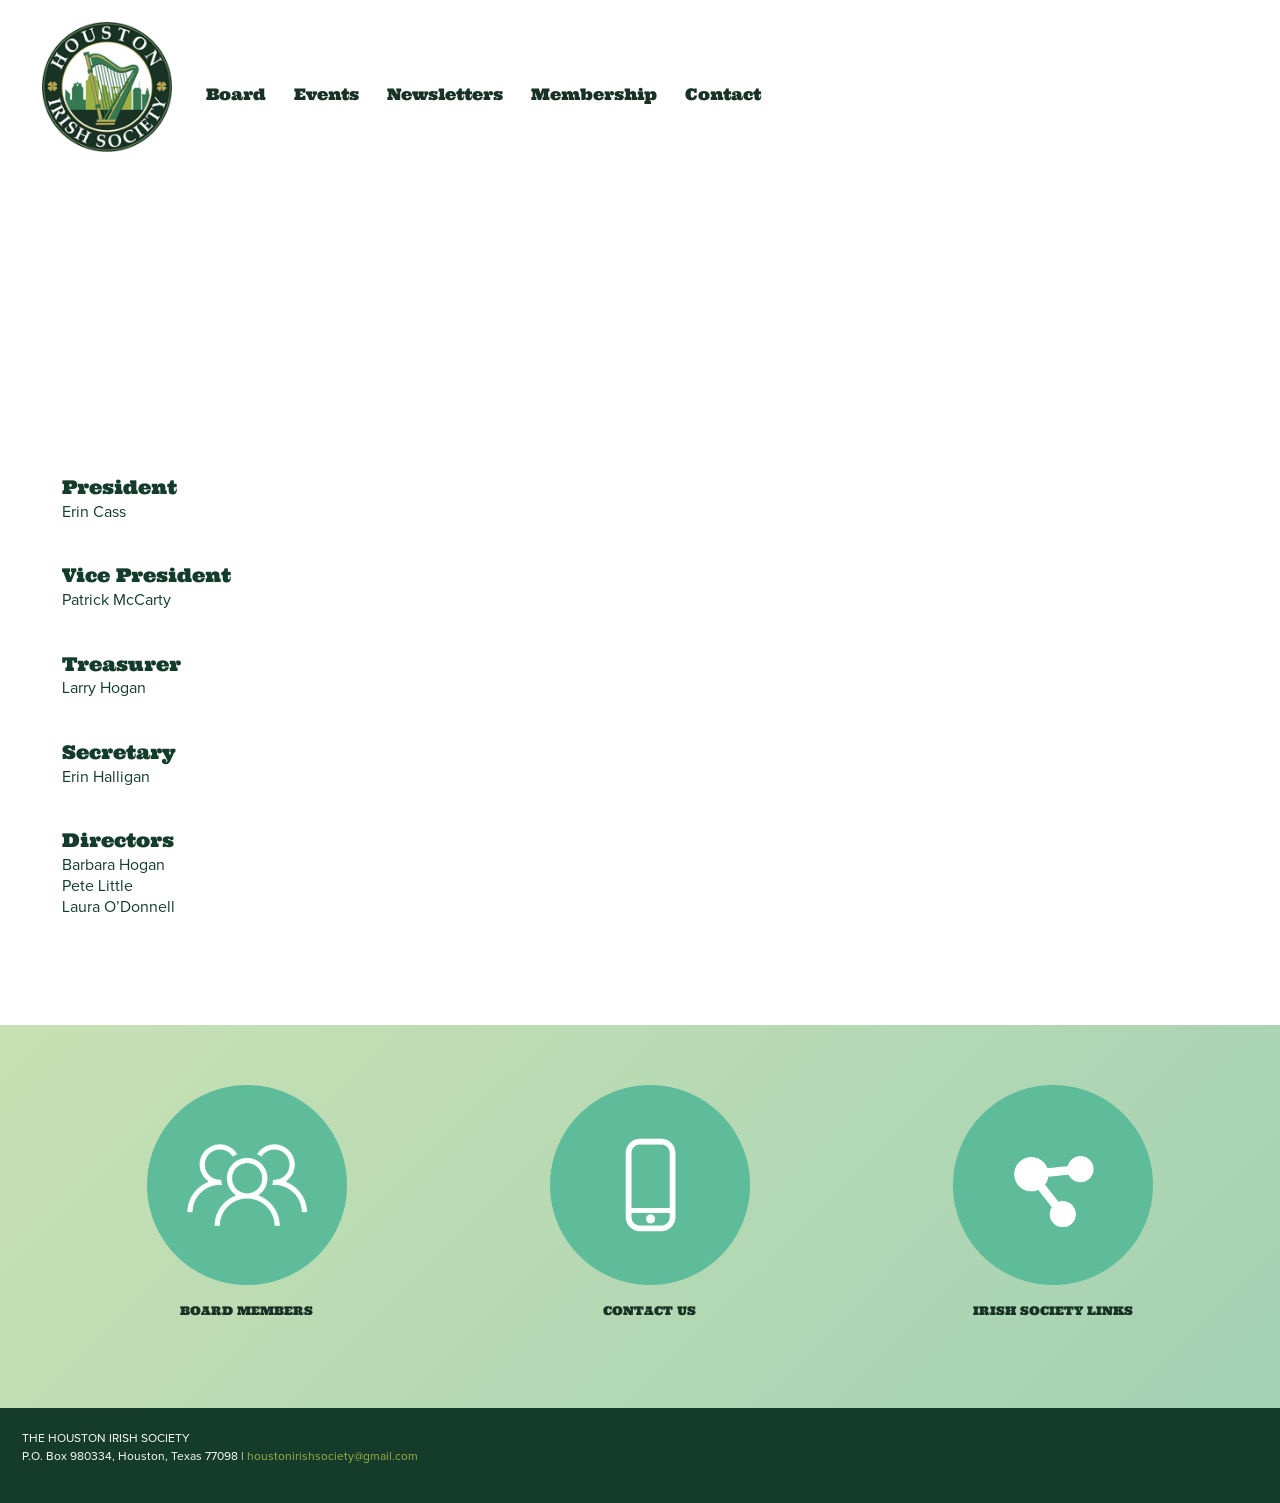
<file: board.html>
<!DOCTYPE html>
<html lang="en">
<head>
<meta charset="UTF-8"><meta name="viewport" content="width=device-width,initial-scale=1">
<title>Houston Irish Society</title>
<link rel="stylesheet" href="inc/st2.css">
<style class='common-css'>
body {
	padding: 0px;
	margin: 0px;
	min-height:100%;
}

/* MAGIC CIRCLE */
.item-settings-menu{
	width:25px;
	height:25px;
	cursor:pointer;
	margin:2px;
	display:inline-block;
}

.magic-circle-controls{
	position:absolute;
	opacity:0;
	background-color:black;
}

.magic-circle-controls.shown {
   opacity:1;
}


html {
	-webkit-text-size-adjust: 100%; /* Prevent font scaling in landscape while allowing user zoom */
	font-size: 1px;
}

body{
	padding:0px;
	margin:0px;
	overflow-y: auto;
	overflow-x: hidden;
	min-width:300px;
	font-size:12px;
}

ul{
	list-style:none;
	padding: 0px;
}

li{
	margin:0px;
	padding:0px;
}

p{
	margin:0px;
	padding:0px;
}

#xprs{
	overflow:hidden;
}

.item-wrapper{
	margin-left: auto;
	margin-right: auto;
	height:100%;
	width:100%;
	min-height:inherit;
}

.preview-image-holder .image-link{
	min-height:inherit;
	display:inline-block;
}

a{
	text-decoration: none;
	pointer-events:auto;
}

#loading{
	left: 50%;
	position: relative;
}

.container{
	top: 0px;
	width: auto;
	height: 100%;
	left: 0px;
	min-height:inherit;
	position: relative;
}

.element-wrapper .content{
	position: relative;
}

.master.item-box{
	width:100%;
	margin: 0px;
	text-align: center;
}

.master.item-box .stripe-background{
	height: 100%;
	width: 100%;
	min-height: inherit;
	background-repeat: no-repeat;
	background-size: cover;
	background-position:center;
	position: absolute;
	pointer-events:none;
}

.item-box{
	position:relative;
	overflow:visible;
}

.item-box.hide-from-preview ,.item-box.hide-from-view{
	display:none;
}

.image-cover, .page-image-cover{
	display: block;
	overflow:hidden;
}

.image-holder,.preview-image-holder{
	background-position: center;
	background-size:cover;
	background-repeat:no-repeat;
	background-color:transparent;
	width:auto;
	overflow:hidden;
	width:100%;
	height:100%;
}

.item-content{
	height:100%;
	min-height:inherit;
	position:relative;
}

.item-box.element-box{
	width:100%;
}

.page-content > img:first-of-type{
	width:700px;
}

.page-content p.Body:first-of-type{
	padding-top: 17px;
}

.element-holder{
	display:block;
	margin: auto;
	text-align: center;
	width:100%;
	position: relative;
}

.icon-element{
	background-position: center;
	background-size:contain;
	background-repeat:no-repeat;
	background-color:transparent;
	height: 50px;
}

.icon-holder{
	width:100%;
}

.erred-user-form-field, .erred-user-form-field input[type=date]{
	background-color:#de6262 !important;
	color:white !important;
}

input[type=checkbox].erred-user-form-field{
	box-shadow: 0 0 2px 1px #de6262;
}

.preview-form .Field {
	width:100%;
	pointer-events: auto;
	box-sizing: border-box;
}

.preview-form .field-holder label input[type="checkbox"].Field {
	width:auto;
	border:none;
	margin:0px;
	min-width: auto!important;
	margin-right:10px;
}

.preview-form .field-holder input[type="date"].Field{
	width: auto!important;
    text-align: right!important;
    padding: 0!important;
	margin: 0!important;
	border:none!important;
	min-width: auto!important;
}

label.preview-element.Field.for-date{
	display: inline-flex;
    justify-content: space-between;
    align-items: center;
}

.preview-form textarea.Field {
    resize: none;
    height: 4em;
}

.preview-form .field-checkbox span, .preview-form .field-checkbox input{
	vertical-align: middle;
}

.preview-form .field-checkbox{
	text-align: left;
}

/* fix for old style */
.preview-icon-holder {
	margin-bottom: 0px!important;
} 

.master.item-box[data-child-type="MAP"]{
	min-height:300px;
}

.disable-max-width{
	max-width:none!important;
}

.master.item-box.header-box{
	z-index:123456;
}

.animated-top{
	-webkit-transition: top 2s cubic-bezier(0.165, 0.84, 0.44, 1);
 	-moz-transition: top 2s cubic-bezier(0.165, 0.84, 0.44, 1);
  	-o-transition: top 2s cubic-bezier(0.165, 0.84, 0.44, 1);
  	transition: top 2s cubic-bezier(0.165, 0.84, 0.44, 1);
}

iframe.html-frame{
	width: 100%;
	height: 100%;
	min-height:inherit;
}

.html-wrapper .content ,
.html-wrapper .content .page-html-cover ,
.html-wrapper .content .page-html-cover .html-source,
.raw-wrapper .content,
.raw-wrapper .content .page-raw-cover,
.raw-wrapper .content .page-raw-cover .html-source,
.raw-wrapper .content .page-raw-cover .html-source .raw-container{
	min-height:inherit;
	height:inherit;
}

.raw-wrapper .content .page-raw-cover .html-source .raw-container,.raw-wrapper .content{
	overflow: hidden;
}

.raw-wrapper .content .page-raw-cover.centered .html-source .raw-container{
	position: absolute;
    left: 50%;
    top: 50%;
    transform: translateX(-50%) translateY(-50%);
    height:auto;
    min-height:initial;
}

/*****************************************************************************/
/* EFFECTS
/*****************************************************************************/

[data-flex_element_effect="effect-fadein"] ~ #children .preview-content-holder{
	opacity: 0;
}

[data-flex_element_effect="effect-fadein"] ~ #children .play-effect .preview-content-holder{
	-webkit-transition: opacity 2s cubic-bezier(0.165, 0.84, 0.44, 1); /* Safari, Chrome and Opera > 12.1 */
	-moz-transition: opacity 2s cubic-bezier(0.165, 0.84, 0.44, 1); /* Firefox < 16 */
	 -ms-transition: opacity 2s cubic-bezier(0.165, 0.84, 0.44, 1); /* Internet Explorer */
	  -o-transition: opacity 2s cubic-bezier(0.165, 0.84, 0.44, 1); /* Opera < 12.1 */
		 transition: opacity 2s cubic-bezier(0.165, 0.84, 0.44, 1);
  opacity: 1;
}

[data-flex_element_effect="effect-grow"] ~ #children .preview-content-holder{
	transform: scale(0.9);
	opacity:0
}

[data-flex_element_effect="effect-grow"] ~ #children .play-effect .preview-content-holder{
	-webkit-transition: transform 1s cubic-bezier(0.165, 0.84, 0.44, 1), opacity 1s cubic-bezier(0.165, 0.84, 0.44, 1); /* Safari, Chrome and Opera > 12.1 */
	-moz-transition: transform 1s cubic-bezier(0.165, 0.84, 0.44, 1), opacity 1s cubic-bezier(0.165, 0.84, 0.44, 1); /* Firefox < 16 */
	 -ms-transition: transform 1s cubic-bezier(0.165, 0.84, 0.44, 1), opacity 1s cubic-bezier(0.165, 0.84, 0.44, 1); /* Internet Explorer */
	  -o-transition: transform 1s cubic-bezier(0.165, 0.84, 0.44, 1), opacity 1s cubic-bezier(0.165, 0.84, 0.44, 1); /* Opera < 12.1 */
		 transition: transform 1s cubic-bezier(0.165, 0.84, 0.44, 1), opacity 1s cubic-bezier(0.165, 0.84, 0.44, 1);
		 transform: scale(1);
		 opacity:1
}

[data-flex_element_effect="effect-slide-up"] ~ #children .preview-content-holder{
	transform: translateY(10vh);
	opacity:0;
}

[data-flex_element_effect="effect-slide-up"] ~ #children .play-effect .preview-content-holder{
	-webkit-transition: transform 1s cubic-bezier(0.165, 0.84, 0.44, 1) , opacity 3s cubic-bezier(0.165, 0.84, 0.44, 1); /* Safari, Chrome and Opera > 12.1 */
	-moz-transition: transform 1s cubic-bezier(0.165, 0.84, 0.44, 1), opacity 3s cubic-bezier(0.165, 0.84, 0.44, 1); /* Firefox < 16 */
	 -ms-transition: transform 1s cubic-bezier(0.165, 0.84, 0.44, 1), opacity 3s cubic-bezier(0.165, 0.84, 0.44, 1); /* Internet Explorer */
	  -o-transition: transform 1s cubic-bezier(0.165, 0.84, 0.44, 1), opacity 3s cubic-bezier(0.165, 0.84, 0.44, 1); /* Opera < 12.1 */
		 transition: transform 1s cubic-bezier(0.165, 0.84, 0.44, 1), opacity 3s cubic-bezier(0.165, 0.84, 0.44, 1);
		 transform: translateY(0);
		 opacity:1;
}

.item-details{
	line-height:0px;
	position:relative;
}

.preview-body ul{
	padding-left: 20px!important;
	list-style:initial;
	padding: initial;
}

.preview-body li{
	margin:initial;
	padding:initial;
}

.preview-raw-wrapper {
	width: 100%;
    height: 100%;
}

.preview-raw-holder {
	width: 100%;
    height: 100%;
    top: 0px;
    left: 0px;
    position: relative;
}

.preview-raw-container{
	height:100%;
	width:100%;
}

.stripes .master.element-box .image-source{
	min-height: inherit;
	height:100%;
}

.map-blocker{
	height:100%;
	min-height:inherit;
	width:100%;
	position:absolute;
	left:0px;
	right:0px;
	z-index:12345678;
}

.element-wrapper.pic-wrapper a{
	min-height:inherit;
}

[data-default-currency=USD] .preview-price:not(.sold-out)::before, [data-default-currency=USD] .shipping-currency::before  { 
    content: "$";
}

[data-default-currency=EUR] .preview-price:not(.sold-out)::before, [data-default-currency=EUR] .shipping-currency::before { 
    content: "\20ac";
}

[data-default-currency=GBP] .preview-price:not(.sold-out)::before, [data-default-currency=GBP] .shipping-currency::before{ 
    content: "\00a3";
}

[data-default-currency=SEK] .preview-price:not(.sold-out)::after, [data-default-currency=SEK] .shipping-currency::after  { 
    content: "Kr";
    font-size: 0.7em;
}

[data-default-currency=NOK] .preview-price:not(.sold-out)::after, [data-default-currency=NOK] .shipping-currency::after  { 
    content: "kr";
    font-size: 0.7em;
}

[data-default-currency=CAD] .preview-price:not(.sold-out)::before, [data-default-currency=CAD] .shipping-currency::before { 
    content: "$(cad)";
    font-size: 0.7em;
}

[data-default-currency=AUD] .preview-price:not(.sold-out)::before, [data-default-currency=AUD] .shipping-currency::before { 
    content: "$";
    font-size: 0.7em;
}

[data-default-currency=AUD] .preview-price:not(.sold-out)::after, [data-default-currency=AUD] .shipping-currency::after { 
    content: "(AUD)";
    font-size: 0.7em;
}

[data-default-currency=CHF] .preview-price:not(.sold-out)::after, [data-default-currency=CHF] .shipping-currency::after { 
    font-size: 0.7em;
}


[data-default-currency=BRL] .preview-price:not(.sold-out)::before, [data-default-currency=BRL] .shipping-currency::before { 
    content: "R$";
}

[data-default-currency=MYR] .preview-price:not(.sold-out)::before, [data-default-currency=MYR] .shipping-currency::before { 
    content: "RM";
}

[data-default-currency=SGD] .preview-price:not(.sold-out)::before, [data-default-currency=SGD] .shipping-currency::before { 
    content: "S$";
}

[data-default-currency=ZAR] .preview-price:not(.sold-out)::before, [data-default-currency=ZAR] .shipping-currency::before { 
    content: "R";
}

[data-default-currency=INR] .preview-price:not(.sold-out)::before, [data-default-currency=INR] .shipping-currency::before { 
    content: "\20b9";
}

[data-default-currency=NGN] .preview-price:not(.sold-out)::before, [data-default-currency=NGN] .shipping-currency::before { 
    content: "\20a6 ";
}

[data-default-currency=TRY] .preview-price:not(.sold-out)::before, [data-default-currency=TRY] .shipping-currency::before { 
    content: "\20ba";
}

[data-default-currency=CHF] .preview-price:not(.sold-out)::before, [data-default-currency=CHF] .shipping-currency::before { 
    content: "CHF";
}

[data-default-currency=AED] .preview-price:not(.sold-out)::after, [data-default-currency=AED] .shipping-currency::after { 
	content: "\062f.\0625";
}

[data-default-currency=PKR] .preview-price:not(.sold-out)::after, [data-default-currency=PKR] .shipping-currency::after { 
	content: "₨";
}

[data-default-currency=THB] .preview-price:not(.sold-out)::after, [data-default-currency=THB] .shipping-currency::after { 
	content: "฿";
}

[data-default-currency=IDR] .preview-price:not(.sold-out)::after, [data-default-currency=IDR] .shipping-currency::after { 
	content: "Rp";
}

[data-default-currency=TWD] .preview-price:not(.sold-out)::before, [data-default-currency=TWD] .shipping-currency::before { 
	content: "NT$";
}

[data-default-currency=UYU] .preview-price:not(.sold-out)::before, [data-default-currency=UYU] .shipping-currency::before { 
	content: "$U";
}

[data-default-currency=MXN] .preview-price:not(.sold-out)::before, [data-default-currency=MXN] .shipping-currency::before { 
	content: "Mex$";
}

[data-default-currency=TWD] .preview-price:not(.sold-out)::before, [data-default-currency=TWD] .shipping-currency::before { 
	content: "NT$";
}

[data-default-currency=GHS] .preview-price:not(.sold-out)::before, [data-default-currency=GHS] .shipping-currency::before { 
	content: "GH¢";
}

[data-default-currency=MAD] .preview-price:not(.sold-out)::after, [data-default-currency=MAD] .shipping-currency::after { 
	content: "DH";
}

[data-default-currency=RUB] .preview-price:not(.sold-out)::after, [data-default-currency=RUB] .shipping-currency::after { 
	content: "\20bd";
}

[data-default-currency=JPY] .preview-price:not(.sold-out)::before { 
    content: "\00a5";
}

[data-default-currency=NZD] .preview-price:not(.sold-out)::before { 
    content: "NZ$";
}

[data-default-currency=ILS] .preview-price:not(.sold-out)::before, [data-default-currency=ILS] .shipping-currency::before { 
    content: "\20AA";
}

[data-default-currency=PHP] .preview-price:not(.sold-out)::before, [data-default-currency=PHP] .shipping-currency::before { 
    content: "₱";
}

.multi_layout .pic-side .inner-pic.circlize{
  margin-left: auto;
  margin-right: auto;
}

[data-caller=static] .master.item-box.showing-feed:not(.loaded) .sub.item-box{
	opacity:0!important;
}

.sub.item-box{
	opacity:1;
}

.stripe-header , .stripe-footer{
	width:100%;
	z-index:1;
}

.blocks-preview-divider, .preview-divider{
    border-top-width: 0px;
    border-left-width: 0px;
    border-right-width: 0px;
    height: 10px;
}

.raw-wrapper .content .page-raw-cover.centered{
	min-height:100px;
}

.master.container.narrow-site{
    max-width: 1000px;
    margin: auto;
    overflow:hidden;
}

.master.container.narrow-site > #children{
	max-width:1000px;
	margin:auto;
}

.master.container.narrow-site .control-handle{
	max-width:1000px;
}

.master.container.narrow-site  .force-min-height50{
	max-width:1000px;
	margin:auto;
	left:auto!important;
	padding-left:0px!important;
	padding-right:0px!important;
	width:100%;
}

.master.container.narrow-site .left-menu-placeholder{
	margin-left:-270px;
}

.master.container.narrow-site .left-menu-placeholder .master.item-box{
	left:auto!important;
}

.master.container.narrow-site.left-menu-layout{
	left:135px;
}

.full-width-bg{
	background-size: 100% auto;
    background-repeat: no-repeat;
    background-attachment: scroll;
    background-position: top;
}

.cover-bg{
	background-size: cover;
    background-repeat: no-repeat;
    background-attachment: scroll;
    background-position: top;
}

.pattern-bg{
	background-repeat: repeat;
}

.fixed-bg{
	background-size:cover;
	background-repeat: no-repeat;
	background-attachment: fixed;
}

.contain-bg{
	background-size:contain;
	background-position:center;
	background-repeat: no-repeat;
	background-attachment: fixed;
}

.parallax-bg,  .fixed-bg,  .parallax50-bg{
	background-size:cover!important;
	background-attachment: fixed;
}

#xprs.phone-mode .parallax-bg, #xprs.phone-mode .fixed-bg, #xprs.phone-mode .parallax50-bg, #xprs.tablet-mode .parallax-bg, #xprs.tablet-mode .fixed-bg, #xprs.tablet-mode .parallax50-bg{
	background-attachment:initial!important;
	background-position-y:center!important;
	background-position-x:center!important;
}

.master.item-box .flex .sub.item-box:not(:only-child) .parallax50-bg, .master.item-box .flex .sub.item-box:not(:only-child) .fixed-bg{
	background-attachment:scroll!important;
	background-position-y:center!important;
}

#xprs.phone-mode .master.item-box:not([data-preset-type-id='PROMO']) .vimplayer.preview.video-frame{
	width: 100%!important;
    height: 100%!important;
    margin-top: 0px!important;
    margin-left: 0px!important;
}

.sub.item-box:after, .pic-side:after{
	pointer-events:none;
}

.stripe_popup_app_hide {
  display: none;
}

.popup-mode .raw-wrapper .content .page-raw-cover .html-source .raw-container {
    pointer-events: auto;
}

.shadowed{
	-webkit-box-shadow: -7px 15px 40px 4px rgba(0,0,0,0.35);
	-moz-box-shadow: -7px 15px 40px 4px rgba(0,0,0,0.35);
	box-shadow: -7px 15px 40px 4px rgba(0,0,0,0.35);
}

.no-scroll{
	overflow-y:hidden;
}

#xprs.cellphone-preview .hide-from-mobile, #xprs.phone-mode .hide-from-mobile{
	display:none!important;
}

#xprs.phone-mode .preview-form .Field{
	min-width:auto!important;
}

/* Hack for captcha */
div[style*="z-index: 2000000000"]{
	z-index:999999999999!important;
}

.fill-height{
	min-height:100vh!important;
}

.stripe_popup_app{
	max-width:100%!important;
	max-height:100%!important;
}

@media only screen 
and (min-device-width : 768px) 
and (max-device-width : 1024px) 
and (orientation : landscape) { 
	.parallax-bg, .fixed-bg, .parallax50-bg {
		background-attachment:initial!important;
		background-position-y:center!important;
		background-position-x:center!important;
	}
}

@media screen and (max-height: 575px){
	.g-recaptcha {transform:scale(0.77);-webkit-transform:scale(0.77);transform-origin:0 0;-webkit-transform-origin:0 0;}
	.g-recaptcha > div{
		width:200px!important;
	}
}


/*TABLET*/
@media only screen 
and (min-width : 768px) 
and (max-width : 1024px) { 
	html{
		font-size:0.7px;
	}
}

/*MOBILE*/
@media only screen 
and (max-width : 768px)  { 
	html{
		font-size:0.5px;
	}
	.preview-title, .preview-subtitle{
		word-break: break-word;
	}
}</style>
	<style class='multi-css'>.multi_layout .item-preview{
	height:inherit;
	width:100%;
	min-height:inherit;
}

.multi_layout .helper-div .text-side .vertical-aligner{
	overflow:visible;
}

.multi_layout .image-cover{
	height:inherit;
	min-height:inherit;
}

.multi_layout .image-source.background-div{
	height:100%;
}

.multi_layout .image-source.background-image-div{
	height:100%;
}

.multi_layout .preview-image-holder:not(.inner-pic-holder){
	height:inherit;
	min-height:inherit;
	position:relative;
}

.multi_layout .benet{
	min-height:inherit;
}

.multi_layout .image-source{
	height:inherit;
	min-height:inherit;
	position:absolute;
}

.multi_layout .helper-div .image-source{
	position:relative;
}

/*****************************************************************************/
/* IMAGE & TEXT POSITIONING
/*****************************************************************************/

.multi_layout .top-left.helper-div,.middle-left.helper-div ,.middle-left-25.helper-div,  .bottom-left.helper-div,.top-right.helper-div,
.middle-right.helper-div ,.middle-right-25.helper-div, .bottom-right.helper-div {
	position:initial;
	overflow: hidden;
	height:100%;
	min-height:inherit;
	
}

.multi_layout .vertical-aligner{
	position:relative;
	height:100%;
	width:100%;
	display:table;
	min-height:inherit;
	overflow:hidden;
}

.multi_layout .pic-side .inner-pic:not(.circlize){
	min-height:inherit;
}



.multi_layout .pic-side .vertical-aligner a.image-link{
	position:relative;
	display:inline-block;
	min-height:inherit;
	overflow:hidden;
}

.multi_layout .pic-side .vertical-aligner a.image-link.not-wrapping, .multi_layout .pic-side .vertical-aligner a.image-link:empty {
	position: absolute;
    left: 0px;
    top: 0px;
}

.sub.container .multi_layout .pic-side .vertical-aligner a.image-link{ 
	height:100%;
	width:100%;
}

.multi_layout .pic-side .vertical-aligner{
	margin-left: auto;
	margin-right: auto;
	/*display:inline-block;*/
}

.multi_layout .pic-side {
	text-align:center;
	line-height:0px;
}

.multi_layout .pic-side.reset {
	top:initial!important;
	margin-left:initial!important;
	width:100%!important;
}


.multi_layout .helper-div .pic-side .inner-pic-holder{
	/*display: table-cell;*/
	/*display:block;*/
	overflow: visible;
	line-height:0px!important;
}

.multi_layout .preview-image-holder.inner-pic-holder{
	display:table-cell;
}

.multi_layout .pic-side{
	position:absolute;
	pointer-events:auto;
	/*outline: 1px solid green;
	background-color: rgba(43,102,10,0.5);*/
	overflow:visible;
	top:0px;
	bottom:0px;
}

.draggable-pic{
	pointer-events: auto;
    display: inline-block;
    width: 100%;
    height: 100%;
    background-size:contain;
    background-repeat: no-repeat;
}

.flex .multi_layout .middle-center.helper-div .text-side .draggable-pic-wrapper {
	display: inline-block;
    position: absolute;
    /*width: 50%;*/
    left: 50%;
    top: 50%;
    /*height: 100%;*/
    z-index: -1;
}

.flex .multi_layout .middle-center.helper-div .text-side .draggable-pic-wrapper.ui-draggable {
	cursor:move;
}


.draggable-pic-wrapper .ui-resizable-ne,.draggable-pic-wrapper .ui-resizable-se,.draggable-pic-wrapper .ui-resizable-nw,.draggable-pic-wrapper .ui-resizable-sw{
	background-color: #0f95ee;
    border-radius: 7px;
}


.draggable-pic-wrapper .ui-resizable-se.ui-icon.ui-icon-gripsmall-diagonal-se{
	width:9px;
	height:9px;
	background-image:none;
	right: -5px;
    bottom: -5px;
}




.flex .multi_layout .middle-center.helper-div .text-side .draggable-pic-wrapper .draggable-pic-holder {
	display: inline-block;
	height:100%;
}

.flex .multi_layout .middle-center.helper-div .draggable-div-holder{
	display:block;
}

.draggable-div-holder{
	display:none;
}

.draggable-pic-wrapper{
	pointer-events:auto;
}

.draggable-pic-wrapper.ui-resizable{
	outline:solid 1px #0f95ee;
	/*box-sizing:border-box;*/
}
.draggable-pic-wrapper.ui-resizable .ui-resizable-handle.ui-resizable-s, .draggable-pic-wrapper.ui-resizable .ui-resizable-handle.ui-resizable-n{
	height:7px;	
	background-color: transparent;
}


.draggable-div-holder{
	top:0px;
    position: absolute;
    height: 500px;
    min-height:inherit;
    width:100%;
}



.multi_layout .inner-pic-holder .inner-pic.fill{
	width: 100%!important;
  	height: 100%!important;
  	background-size: cover;
  	background-repeat:no-repeat;
  	max-width: none;
  	max-height: none;
}

.multi_layout .inner-pic-holder .inner-pic{
	/*width: 100%!important;*/
	width: 100%;
  	height: 100%;
  	background-repeat:no-repeat;
  	max-width: none;
  	max-height: none;
  	overflow:hidden;
}

.multi_layout .inner-pic-holder a .inner-pic{
	display:table;
}

.multi_layout .inner-pic-holder .inner-pic#no-image{
	outline:none;
}

/*** TOP LEFT ***/
.multi_layout .top-left.helper-div .pic-side{
	width:50%;
	height: 100%;
	left: 50%;
	min-height: inherit;
	/*margin-left: 50%;*/
}

.multi_layout .top-left.helper-div .pic-side .inner-pic{
	height: 100%;
}

.multi_layout .top-left.helper-div .text-side{
	width: 50%;
	height: 100%;
	position: relative;
	float: left;
	min-height: inherit;
}

.multi_layout .top-left.helper-div .item-details{
	/*vertical-align: top;*/
	display: table-cell;
}

/*** CENTER LEFT ***/
.multi_layout .middle-left.helper-div .pic-side, .multi_layout .middle-left-25.helper-div .pic-side{
	width:50%;
	height: 100%;
	left: 50%;
	min-height: inherit;
	/*margin-left: 50%;*/
}

.multi_layout .middle-left-25.helper-div .pic-side{
	width:75%;
	left: 25%;
}

.multi_layout .middle-left.helper-div .pic-side .inner-pic, .multi_layout .middle-left-25.helper-div .pic-side .inner-pic{
	height: 100%;
}

.multi_layout .middle-left.helper-div .text-side, .multi_layout .middle-left-25.helper-div .text-side{
	width: 50%;
	height: 100%;
	position: relative;
	float: left;
	min-height: inherit;
	display: table;
	
}

.multi_layout .middle-left-25.helper-div .text-side{
	width: 25%;
}

.multi_layout .middle-left.helper-div .item-details, 
.multi_layout .middle-left-25.helper-div .item-details{
	/*vertical-align: top;*/
	display: table-cell;
}

/*** BOTTOM LEFT ***/

.multi_layout .bottom-left.helper-div .pic-side{
	width:50%;
	height: 100%;
	left: 50%;
	min-height: inherit;
}



.multi_layout .bottom-left.helper-div .text-side{
	width: 50%;
	height: 100%;
	position: relative;
	float: left;
	min-height: inherit;
}

.multi_layout .bottom-left.helper-div .item-details{
	/*vertical-align: bottom;*/
	display: table-cell;
}

/*** TOP RIGHT ***/
.multi_layout .top-right.helper-div .pic-side{
	width:50%;
	height: 100%;
	right: 50%;
	min-height: inherit;
}



.multi_layout .top-right.helper-div .text-side{
	width:50%;
	height: 100%;
	position: relative;
	float: right;
	min-height: inherit;
}

.multi_layout .top-right.helper-div .item-details{
	/*vertical-align: top;*/
	display: table-cell;
}

/*** MIDDLE RIGHT ***/

.multi_layout .middle-right.helper-div .pic-side, .multi_layout .middle-right-25.helper-div .pic-side{
	width:50%;
	height: 100%;
	right: 50%;
	min-height: inherit;
}

.multi_layout .middle-right-25.helper-div .pic-side{
	width:75%;
	right: 25%;
}



.multi_layout .middle-right.helper-div .text-side, .multi_layout .middle-right-25.helper-div .text-side{
	width:50%;
	height: 100%;
	position: relative;
	float: right;
	min-height: inherit;
	display: table;
}

.multi_layout .middle-right-25.helper-div .text-side{
	width:25%;
}

.multi_layout .middle-right.helper-div .item-details, .multi_layout .middle-right-25.helper-div .item-details{
	/*vertical-align: top;*/
	display: table-cell;
}


.multi_layout.product-container .middle-right.helper-div .pic-side{
	width:66%;
	height: 100%;
	right: 34%;
	min-height: inherit;
}



.multi_layout.product-container  .middle-right.helper-div .text-side{
	width:33%;
	height: 100%;
	position: relative;
	float: right;
	min-height: inherit;
	display: table;
}


.multi_layout.product-container .inner-pic.preview-element{
	background-size:contain!important;
	background-position:center!important;
	background-repeat:no-repeat!important;
}



/*** BOTTOM RIGHT ***/
.multi_layout .bottom-right.helper-div .pic-side{
	width:50%;
	height: 100%;
	right: 50%;
	min-height: inherit;
}



.multi_layout .bottom-right.helper-div .text-side{
	width:50%;
	height: 100%;
	position: relative;
	float: right;
	min-height: inherit;
}

.multi_layout .bottom-right.helper-div .item-details{
	/*vertical-align: bottom;*/
	display: table-cell;
}



/*** CENTER CENTER ***/

.multi_layout .middle-center.helper-div{
	min-height: inherit;
	height: 100%;
	
}

.xprs-holder:not(.in-editor) .multi_layout .middle-center.helper-div{
	pointer-events:none;
}

.multi_layout .middle-center.helper-div .pic-side{
	width:100%;
	height: 100%;
	/*text-align:center;*/
	top: 0px;
}

.multi_layout .middle-center.helper-div .pic-side .inner-pic{
	margin-left:auto;
	margin-right:auto;
	display:inline-block;
	position:relative;
}

.multi_layout .middle-center.helper-div .pic-side a .inner-pic{
	display:table;
}

.multi_layout .middle-center.helper-div .text-side{
	width:100%;
	height: 100%;
	/*text-align:center;*/
	min-height: inherit;
	margin-left: auto;
    margin-right: auto;
    display: table;
}

.multi_layout .middle-center.helper-div .preview-content-holder{
	pointer-events: none;
}

.multi_layout .middle-center.helper-div .preview-content-holder .preview-element{
	pointer-events:auto;
}

.multi_layout .middle-center.helper-div .item-details{
	/*vertical-align: middle;*/
	display: table-cell;
	pointer-events: none;
}

.multi_layout .middle-center.helper-div .vertical-aligner{
	margin-left: auto;
	margin-right: auto;
	z-index:12345;
}

.multi_layout .middle-center.helper-div .text-side .vertical-aligner{
	width:100%;
}



/*** BOTTOM CENTER ***/


.multi_layout .bottom-center.helper-div .text-side{
	/*vertical-align: middle;*/
	display: block;
	position:relative;
}

.multi_layout .bottom-center.helper-div .pic-side{
	position:relative;
	/*bottom:0px;
	top:0px;
	width:100%;*/
}

.multi_layout .bottom-center.helper-div .benet{
	min-height:initial;
}

.multi_layout .bottom-center.helper-div .text-side .vertical-aligner{
	width:100%;
	min-height:0px!important;
	height:initial!important
}

.multi_layout .bottom-center.helper-div .pic-side .vertical-aligner{
	width:100%;
	min-height:0px!important;
	  height: inherit!important;
}

.multi_layout .bottom-center.helper-div .pic-side .inner-pic-holder{
	width:100%;
	min-height:0px!important;
	height: inherit!important;
}

.multi_layout .bottom-center.helper-div:not(.flipped-image) .pic-side .inner-pic{
	width:100%;
	min-height:0px!important;
}

.multi_layout .bottom-center.helper-div.flipped-image .pic-side .inner-pic{
	width:100%;
	min-height:300px!important;
}





/*** TOP CENTER ***/

.multi_layout .top-center.helper-div{
	height: 100%;
	width: 100%;
	min-height: inherit;
	
	display: block;

}

.multi_layout .top-center.helper-div .text-side{
	/*vertical-align: middle;*/
	display: block;
	position:relative;
}

.multi_layout .top-center.helper-div .pic-side{
	position:relative;
	/*bottom:0px;
	top:0px;
	width:100%;*/
}

.multi_layout .top-center.helper-div .text-side .vertical-aligner{
	width:100%;
}


.multi_layout .top-center.helper-div .benet{
	min-height:initial;
}

.multi_layout .top-center.helper-div .text-side .vertical-aligner{
	width:100%;
	min-height:0px!important;
	height:initial!important
}

.multi_layout .top-center.helper-div .pic-side .vertical-aligner{
	width:100%;
	min-height:0px!important;
	height: inherit!important;
}

.multi_layout .top-center.helper-div .pic-side .inner-pic-holder{
	width:100%;
	min-height:0px!important;
	height: inherit!important;
	line-height: 0px;
}

.multi_layout .top-center.helper-div:not(.flipped-image) .pic-side .inner-pic{
	width:100%;
	min-height:0px!important;
}

.multi_layout .top-center.helper-div.flipped-image .pic-side .inner-pic{
	width:100%;
	min-height:300px!important;
}

.multi_layout .helper-div:not(.middle-center) .pic-side .inner-pic#no-image{
	/* background-image:url(http://lh3.googleusercontent.com/H91IJNOH5dBhODefYvp-p8aMs08rzundiGNqMQ4F5lHTil9hbPZLZj_QcdBV48sn524pngBjg_RXN8u2Um68pIubkQ);
	background-size: 50px;
	background-position:center;
	background-repeat: no-repeat; */
}

.item_layout .item-preview, .item_layout .preview-image-holder, .item_layout .helper-div, .item_layout .text-side{
	height:100%;
	min-height:inherit;
}

.item_layout .helper-div{
	display:flex;
}

.item_layout .helper-div.middle-right{
	flex-direction:row-reverse;
}

.item_layout .helper-div.bottom-center{
	flex-direction:column;
}


.item_layout .helper-div.middle-center .text-side{
	flex:1;
}

.item_layout .helper-div.middle-left .text-side , .item_layout .helper-div.middle-left .pic-side,
.item_layout .helper-div.middle-left-25 .text-side , .item_layout .helper-div.middle-left-25 .pic-side,
.item_layout .helper-div.middle-right .text-side , .item_layout .helper-div.middle-right .pic-side
{
	width:50%;
}


.item_layout .helper-div.middle-center .pic-side{
	pointer-events:auto;
	position: absolute;
	height:100%;
	width:100%;
}

.item_layout .helper-div .pic-side .inner-pic{
	height:100%;
	width:100%;
}

.item_layout .text-side{
	display:flex;
	align-items: center;
	justify-content: center;
}
</style>
	<style class='menu-css'>.menu_layout.item-content{
	height:inherit;
}

.menu_layout .helper-div{
	display:table-cell;
	vertical-align:middle;
}

.menu_layout .image-cover{
	display:table-cell;
	vertical-align:middle;
}

.menu_layout .preview-content-wrapper{
	text-align:left;
	height:inherit;
	min-height:inherit;
}

.menu_layout .preview-content-holder{
	display: block;
	max-width: 100%;
	height:inherit;
	min-height:inherit;
}

.menu_layout .preview-item-links{
    display:table-cell;
	vertical-align:middle;
}













 .preview-item-links[data-shrink-style='vertically'] .preview-links-wrapper{
	display:flex;
	flex-direction: column;
}


.menu_layout{
	display:table;
}

.menu_layout .left-div{
	height:10px; /*inherit for chrome*/
	display:table;
	float:left;
	min-height:inherit;
}

.item-box[data-height-resize="true"] .menu_layout .left-div{
	height:inherit;
}

.item-box[data-height-resize="true"] .menu_layout .right-div{
	height:inherit;
}

.menu_layout .right-div{
	height:10px; /*inherit for chrome*/
	display:table;
	float:right;
	min-height:inherit;
}

.menu_layout.item-content{
	width:100%;
	
}

.menu_layout .preview-item-links li{
	display:inline-block;
	position: relative;
}

.preview-item-links .submenu li{
	display:block!important;
}

 .menu_layout .preview-item-links.flipped{
	display:block;
}

.menu_layout  .menu-line{
	height: 3px;
	margin-bottom:5px;
	display:block;
	background-color:black;
}

.menu_layout .logo-holder{
	display: table-cell;
	vertical-align: middle;
	line-height:0px;
}

.menu_layout .links-menu-btn{
	width: 25px;
	height: 36px;
	cursor:pointer;
	display:none;
	vertical-align: middle;
}

.menu_layout .links-menu-btn.hamburger {
	width: auto;
	height: auto;
    position: absolute;
    top: 50%;
    right: 0%;
    transform: translateY(-50%);
}

.menu_layout .links-menu-btn-wrapper{
	display:table;
	float:right;
	/*height:100%;*/
}

 .menu-links-holder{
	position:relative;
	left:0px;
	top:0px;
	display:none;
}

 .menu-links-holder.shown{
	display:block;
}

.center-aligned-menu:not(.force-min-height50) .benet{
	display:none;
}

.center-aligned-menu:not(.force-min-height50) .right-div, .center-aligned-menu:not(.force-min-height50) .left-div{
	display:block;
	float:none;
	height:auto!important;
	min-height:initial;
	text-align:center;
}

 .center-aligned-menu:not(.force-min-height50) .menu_layout .preview-item-links{
	padding-bottom:25px;
}


 .center-aligned-menu:not(.force-min-height50) .menu_layout .left-div{
	 padding-top:25px;
 }

.center-aligned-menu:not(.force-min-height50) .helper-div{
	display:inline;
}

.center-aligned-menu:not(.force-min-height50)  .logo-holder , .center-aligned-menu:not(.force-min-height50)  .preview-item-links{
	display:inline-block;
}

.center-aligned-menu:not(.force-min-height50) .preview-content-wrapper{
	display: table;
	width: 100%;
	text-align:center;
}

.center-aligned-menu:not(.force-min-height50) .preview-content-holder{
	display: table-cell;
	vertical-align: middle;
}

.center-aligned-menu:not(.force-min-height50) .menu_layout .links-menu-btn.shown{
	display:inline-block;
}

.menu_layout .links-menu-btn.shown{
	display:table-cell;
	pointer-events:auto;
 }

 .menu-open .preview-element.Link.item-link{
 	pointer-events: auto;
 }

.menu-open:not(.force-transparency):not(.full-screen-menu) .preview-item-links{
 	background-color:transparent;
 	pointer-events:none;
 }
 
.menu-open {
	pointer-events:auto!important;
}

.menufied .preview-item-links{
  display:block;
  margin:auto;
  position:relative;
  z-index:3;
  padding-bottom:25px;
}
  
 .menufied .preview-item-links span,  .menufied .preview-item-links li{
	 display:inline-block;
	 position: relative;

 }
 
.menufied .preview-item-links.no-place span, .menufied.full-screen-menu.menu-open .preview-item-links span,  .menufied.side-screen-menu.menu-open .preview-item-links span, .menufied.full-screen-menu.menu-open .preview-item-links li, .menufied.side-screen-menu.menu-open .preview-item-links li{
  	display:block;
  	margin-right:auto!important;
	margin-left:auto!important;
}

.menufied.full-screen-menu .submenu, .menufied.side-screen-menu  .submenu{
	background-color:transparent!important;
}

  .menu_layout .submenu li{
	  min-width:100%;
  }
 
 .left-menu-placeholder .item-wrapper{
 	padding-top:25%!important;
 }
 
 .left-menu-placeholder .master.item-box{
 	width:inherit!important;
 	padding-left:0px!important;
 	padding-right:0px!important;
 }
 
 .left-menu-placeholder .preview-item-links span{
   	margin-right:auto!important;
	margin-left:auto!important;
 }



  .preview-links-wrapper > span:first-child, .preview-links-wrapper > a:first-child span {
  	margin-left:0px!important;
  }

 .left-menu-placeholder .preview-item-links{
 	padding-top:30px!important;
 }


.animated-menu{
	-webkit-transition: max-height 0.8s;
	-moz-transition: max-height 0.8s;
	transition: max-height 0.8s;
}

.scale-down08{
	-webkit-transform: scale(0.8);
	transform:scale(0.8);
	-ms-transform:scale(0.8);
}

.force-min-height50{
	min-height:50px!important;
}

.force-min-height50 .menus-wrapper{
	min-height:50px!important;
}

.force-transparency{
	background-color:transparent!important;
	pointer-events: none;
}

.force-transparency .preview-links-wrapper{
	pointer-events: auto;
}

.force-transparency .item-content{
	background-color:transparent!important;
}

.master.container.left-menu-layout [data-preset-type-id='MENUS']{
	position:fixed!important;
	width:270px;
	top:0px;
}

.master.container .left-menu-placeholder{
	display: inline-block;
	width:270px;
	vertical-align:top;
}

.master.container.left-menu-layout .item-wrapper.menus-wrapper{
	display: inline-block;
} 

.master.container.left-menu-layout .menu_layout .preview-item-links a , .master.container.left-menu-layout .menu_layout .preview-item-links .item-link,.master.container.left-menu-layout .menu_layout .preview-item-links li {
	display:block;
}

.master.container.left-menu-layout [data-preset-type-id='MENUS'] + .control-handle{
	display: none!important;
}

.master.container.left-menu-layout > #children{
	display: inline-block;
}

.master.container.left-menu-layout .menu_layout .preview-content-holder{
	vertical-align:top;
}

.xprs-holder:not(.in-editor) .master.item-box.header-box.being-scrolled{
	z-index:1234567891;
}

.being-scrolled .menu_layout .preview-subtitle-holder , .minimal-design .menu_layout .preview-subtitle-holder{
	display:none;
}

.being-scrolled .menu_layout .preview-title-holder, .minimal-design .menu_layout .preview-title-holder{
	display:table-cell;
	vertical-align:middle;
}

.being-scrolled .menu_layout .item-details , .minimal-design .menu_layout .item-details{
	display:table;
}



.master.item-box.header-box.full-screen-menu .preview-links-wrapper, .master.item-box.header-box.side-screen-menu .preview-links-wrapper{
	transform: translateY(-50%) translateX(-50%);
    top: 50%;
    left: 50%;
    position: absolute;
}

.left-menu-placeholder .menus-wrapper {
	min-width:none!important;
}


.master.item-box.header-box.full-screen-menu.menu-open .preview-item-links.transform-disabled .preview-links-wrapper{
	transform:translateX(-50%);
	padding-right:-20px;
}
	
.master.item-box.header-box.full-screen-menu.menu-open .preview-item-links.transform-disabled{
	overflow-y:scroll;
	padding-right:20px;

}

.master.item-box.header-box.full-screen-menu .preview-item-links{
    position: fixed;
    top: 0px;
    left: 0px;
    z-index: -1;
    width: 100%;
    height: 100%;
}


.master.item-box.header-box.side-screen-menu .preview-item-links{
    position: fixed;
    top: 0px;
    right: -315px;
    z-index: -1;
    width: 315px;
    height: 100%;
    transition:right 1s;
    display:block;
    
}


 .left-menu-placeholder .menu_layout .submenu, .header-box.side-screen-menu .submenu, .header-box.full-screen-menu .submenu, .menufied .preview-item-links.no-place .submenu{
	 position:relative;
 }
 .header-box  .submenu{
	display:none;
 }



 .header-box:not(.full-screen-menu) .preview-item-links:not([data-shrink-style='vertically']) .submenu{
	position: absolute;
    left: -10px;
    top: 100%;
    min-width: 130px;
	padding: 10px;
	z-index:123;
}

 .left-menu-placeholder .menu_layout .submenu .submenu-link , .header-box.side-screen-menu .submenu .submenu-link, .header-box.full-screen-menu .submenu .submenu-link, .menufied .preview-item-links.no-place .submenu .submenu-link{
	 text-align: center;
 }

.header-box .submenu-link{
	display:block;
	text-align: left;
}

.header-box .submenu-title{
	position:relative;
	cursor:pointer;
}

.header-box .submenu-title:after{
	content: ' \25be'; /* \25b4*/
}

.master.item-box.header-box.boxed-menu .preview-item-links{
	width:400px;
	height:400px;
    position: absolute;
    top:0px;
    right:0px;
}


.menu-advanced-settings.switching-panel .hamburger-inner:before, .menu-advanced-settings.switching-panel .hamburger-inner, .menu-advanced-settings.switching-panel .hamburger-inner:after{
	background-color:#666;
}

.menu-advanced-settings.switching-panel .hamburger.selected .hamburger-inner:before, .menu-advanced-settings.switching-panel .hamburger.selected .hamburger-inner, .menu-advanced-settings.switching-panel .hamburger.selected .hamburger-inner:after{
	background-color:white;
}

.hamburger{
	outline:none;
}

.very-small .hamburger-box{
	    -ms-transform: scale(0.5); /* IE 9 */
   	-webkit-transform: scale(0.5); /* Safari */
    transform: scale(0.5);
}

.small .hamburger-box{
		-ms-transform: scale(0.7); /* IE 9 */
   	-webkit-transform: scale(0.7); /* Safari */
    transform: scale(0.7);
}


.large .hamburger-box{
		-ms-transform: scale(1.3); /* IE 9 */
   	-webkit-transform: scale(1.3); /* Safari */
    transform: scale(1.3);
}

.very-large .hamburger-box{
		-ms-transform: scale(1.5); /* IE 9 */
   	-webkit-transform: scale(1.5); /* Safari */
    transform: scale(1.5);
}


.hidden-menu{
	display:none!important;
}
/*!
 * Hamburgers
 * @description Tasty CSS-animated hamburgers
 * @author Jonathan Suh @jonsuh
 * @site https://jonsuh.com/hamburgers
 * @link https://github.com/jonsuh/hamburgers
 */.hamburger{font:inherit;display:inline-block;overflow:visible;margin:0;padding:15px;cursor:pointer;transition-timing-function:linear;transition-duration:.15s;transition-property:opacity,-webkit-filter;transition-property:opacity,filter;transition-property:opacity,filter,-webkit-filter;text-transform:none;color:inherit;border:0;background-color:transparent}.hamburger:hover{opacity:.7}.hamburger-box{position:relative;display:inline-block;width:40px;height:24px}.hamburger-inner{top:50%;display:block;margin-top:-2px}.hamburger-inner,.hamburger-inner:after,.hamburger-inner:before{position:absolute;width:40px;height:4px;transition-timing-function:ease;transition-duration:.15s;transition-property:-webkit-transform;transition-property:transform;transition-property:transform,-webkit-transform;border-radius:4px;background-color:#000}.hamburger-inner:after,.hamburger-inner:before{display:block;content:''}.hamburger-inner:before{top:-10px}.hamburger-inner:after{bottom:-10px}.hamburger--arrow.is-active .hamburger-inner:before{-webkit-transform:translate3d(-8px,0,0) rotate(-45deg) scaleX(.7);transform:translate3d(-8px,0,0) rotate(-45deg) scaleX(.7)}.hamburger--arrow.is-active .hamburger-inner:after{-webkit-transform:translate3d(-8px,0,0) rotate(45deg) scaleX(.7);transform:translate3d(-8px,0,0) rotate(45deg) scaleX(.7)}.hamburger--arrow-r.is-active .hamburger-inner:before{-webkit-transform:translate3d(8px,0,0) rotate(45deg) scaleX(.7);transform:translate3d(8px,0,0) rotate(45deg) scaleX(.7)}.hamburger--arrow-r.is-active .hamburger-inner:after{-webkit-transform:translate3d(8px,0,0) rotate(-45deg) scaleX(.7);transform:translate3d(8px,0,0) rotate(-45deg) scaleX(.7)}.hamburger--arrowalt .hamburger-inner:before{transition:top .1s .15s ease,-webkit-transform .15s cubic-bezier(.165,.84,.44,1);transition:top .1s .15s ease,transform .15s cubic-bezier(.165,.84,.44,1);transition:top .1s .15s ease,transform .15s cubic-bezier(.165,.84,.44,1),-webkit-transform .15s cubic-bezier(.165,.84,.44,1)}.hamburger--arrowalt .hamburger-inner:after{transition:bottom .1s .15s ease,-webkit-transform .15s cubic-bezier(.165,.84,.44,1);transition:bottom .1s .15s ease,transform .15s cubic-bezier(.165,.84,.44,1);transition:bottom .1s .15s ease,transform .15s cubic-bezier(.165,.84,.44,1),-webkit-transform .15s cubic-bezier(.165,.84,.44,1)}.hamburger--arrowalt.is-active .hamburger-inner:before{top:0;transition:top .1s ease,-webkit-transform .15s .1s cubic-bezier(.895,.03,.685,.22);transition:top .1s ease,transform .15s .1s cubic-bezier(.895,.03,.685,.22);transition:top .1s ease,transform .15s .1s cubic-bezier(.895,.03,.685,.22),-webkit-transform .15s .1s cubic-bezier(.895,.03,.685,.22);-webkit-transform:translate3d(-8px,-10px,0) rotate(-45deg) scaleX(.7);transform:translate3d(-8px,-10px,0) rotate(-45deg) scaleX(.7)}.hamburger--arrowalt.is-active .hamburger-inner:after{bottom:0;transition:bottom .1s ease,-webkit-transform .15s .1s cubic-bezier(.895,.03,.685,.22);transition:bottom .1s ease,transform .15s .1s cubic-bezier(.895,.03,.685,.22);transition:bottom .1s ease,transform .15s .1s cubic-bezier(.895,.03,.685,.22),-webkit-transform .15s .1s cubic-bezier(.895,.03,.685,.22);-webkit-transform:translate3d(-8px,10px,0) rotate(45deg) scaleX(.7);transform:translate3d(-8px,10px,0) rotate(45deg) scaleX(.7)}.hamburger--arrowalt-r .hamburger-inner:before{transition:top .1s .15s ease,-webkit-transform .15s cubic-bezier(.165,.84,.44,1);transition:top .1s .15s ease,transform .15s cubic-bezier(.165,.84,.44,1);transition:top .1s .15s ease,transform .15s cubic-bezier(.165,.84,.44,1),-webkit-transform .15s cubic-bezier(.165,.84,.44,1)}.hamburger--arrowalt-r .hamburger-inner:after{transition:bottom .1s .15s ease,-webkit-transform .15s cubic-bezier(.165,.84,.44,1);transition:bottom .1s .15s ease,transform .15s cubic-bezier(.165,.84,.44,1);transition:bottom .1s .15s ease,transform .15s cubic-bezier(.165,.84,.44,1),-webkit-transform .15s cubic-bezier(.165,.84,.44,1)}.hamburger--arrowalt-r.is-active .hamburger-inner:before{top:0;transition:top .1s ease,-webkit-transform .15s .1s cubic-bezier(.895,.03,.685,.22);transition:top .1s ease,transform .15s .1s cubic-bezier(.895,.03,.685,.22);transition:top .1s ease,transform .15s .1s cubic-bezier(.895,.03,.685,.22),-webkit-transform .15s .1s cubic-bezier(.895,.03,.685,.22);-webkit-transform:translate3d(8px,-10px,0) rotate(45deg) scaleX(.7);transform:translate3d(8px,-10px,0) rotate(45deg) scaleX(.7)}.hamburger--arrowalt-r.is-active .hamburger-inner:after{bottom:0;transition:bottom .1s ease,-webkit-transform .15s .1s cubic-bezier(.895,.03,.685,.22);transition:bottom .1s ease,transform .15s .1s cubic-bezier(.895,.03,.685,.22);transition:bottom .1s ease,transform .15s .1s cubic-bezier(.895,.03,.685,.22),-webkit-transform .15s .1s cubic-bezier(.895,.03,.685,.22);-webkit-transform:translate3d(8px,10px,0) rotate(-45deg) scaleX(.7);transform:translate3d(8px,10px,0) rotate(-45deg) scaleX(.7)}.hamburger--boring .hamburger-inner,.hamburger--boring .hamburger-inner:after,.hamburger--boring .hamburger-inner:before{transition-property:none}.hamburger--boring.is-active .hamburger-inner{-webkit-transform:rotate(45deg);transform:rotate(45deg)}.hamburger--boring.is-active .hamburger-inner:before{top:0;opacity:0}.hamburger--boring.is-active .hamburger-inner:after{bottom:0;-webkit-transform:rotate(-90deg);transform:rotate(-90deg)}.hamburger--collapse .hamburger-inner{top:auto;bottom:0;transition-delay:.15s;transition-timing-function:cubic-bezier(.55,.055,.675,.19);transition-duration:.15s}.hamburger--collapse .hamburger-inner:after{top:-20px;transition:top .3s .3s cubic-bezier(.33333,.66667,.66667,1),opacity .1s linear}.hamburger--collapse .hamburger-inner:before{transition:top .12s .3s cubic-bezier(.33333,.66667,.66667,1),-webkit-transform .15s cubic-bezier(.55,.055,.675,.19);transition:top .12s .3s cubic-bezier(.33333,.66667,.66667,1),transform .15s cubic-bezier(.55,.055,.675,.19);transition:top .12s .3s cubic-bezier(.33333,.66667,.66667,1),transform .15s cubic-bezier(.55,.055,.675,.19),-webkit-transform .15s cubic-bezier(.55,.055,.675,.19)}.hamburger--collapse.is-active .hamburger-inner{transition-delay:.32s;transition-timing-function:cubic-bezier(.215,.61,.355,1);-webkit-transform:translate3d(0,-10px,0) rotate(-45deg);transform:translate3d(0,-10px,0) rotate(-45deg)}.hamburger--collapse.is-active .hamburger-inner:after{top:0;transition:top .3s cubic-bezier(.33333,0,.66667,.33333),opacity .1s .27s linear;opacity:0}.hamburger--collapse.is-active .hamburger-inner:before{top:0;transition:top .12s .18s cubic-bezier(.33333,0,.66667,.33333),-webkit-transform .15s .42s cubic-bezier(.215,.61,.355,1);transition:top .12s .18s cubic-bezier(.33333,0,.66667,.33333),transform .15s .42s cubic-bezier(.215,.61,.355,1);transition:top .12s .18s cubic-bezier(.33333,0,.66667,.33333),transform .15s .42s cubic-bezier(.215,.61,.355,1),-webkit-transform .15s .42s cubic-bezier(.215,.61,.355,1);-webkit-transform:rotate(-90deg);transform:rotate(-90deg)}.hamburger--collapse-r .hamburger-inner{top:auto;bottom:0;transition-delay:.15s;transition-timing-function:cubic-bezier(.55,.055,.675,.19);transition-duration:.15s}.hamburger--collapse-r .hamburger-inner:after{top:-20px;transition:top .3s .3s cubic-bezier(.33333,.66667,.66667,1),opacity .1s linear}.hamburger--collapse-r .hamburger-inner:before{transition:top .12s .3s cubic-bezier(.33333,.66667,.66667,1),-webkit-transform .15s cubic-bezier(.55,.055,.675,.19);transition:top .12s .3s cubic-bezier(.33333,.66667,.66667,1),transform .15s cubic-bezier(.55,.055,.675,.19);transition:top .12s .3s cubic-bezier(.33333,.66667,.66667,1),transform .15s cubic-bezier(.55,.055,.675,.19),-webkit-transform .15s cubic-bezier(.55,.055,.675,.19)}.hamburger--collapse-r.is-active .hamburger-inner{transition-delay:.32s;transition-timing-function:cubic-bezier(.215,.61,.355,1);-webkit-transform:translate3d(0,-10px,0) rotate(45deg);transform:translate3d(0,-10px,0) rotate(45deg)}.hamburger--collapse-r.is-active .hamburger-inner:after{top:0;transition:top .3s cubic-bezier(.33333,0,.66667,.33333),opacity .1s .27s linear;opacity:0}.hamburger--collapse-r.is-active .hamburger-inner:before{top:0;transition:top .12s .18s cubic-bezier(.33333,0,.66667,.33333),-webkit-transform .15s .42s cubic-bezier(.215,.61,.355,1);transition:top .12s .18s cubic-bezier(.33333,0,.66667,.33333),transform .15s .42s cubic-bezier(.215,.61,.355,1);transition:top .12s .18s cubic-bezier(.33333,0,.66667,.33333),transform .15s .42s cubic-bezier(.215,.61,.355,1),-webkit-transform .15s .42s cubic-bezier(.215,.61,.355,1);-webkit-transform:rotate(90deg);transform:rotate(90deg)}.hamburger--elastic .hamburger-inner{top:0;transition-timing-function:cubic-bezier(.68,-.55,.265,1.55);transition-duration:.4s}.hamburger--elastic .hamburger-inner:before{top:10px;transition:opacity .15s .4s ease}.hamburger--elastic .hamburger-inner:after{top:20px;transition:-webkit-transform .4s cubic-bezier(.68,-.55,.265,1.55);transition:transform .4s cubic-bezier(.68,-.55,.265,1.55);transition:transform .4s cubic-bezier(.68,-.55,.265,1.55),-webkit-transform .4s cubic-bezier(.68,-.55,.265,1.55)}.hamburger--elastic.is-active .hamburger-inner{transition-delay:.1s;-webkit-transform:translate3d(0,10px,0) rotate(135deg);transform:translate3d(0,10px,0) rotate(135deg)}.hamburger--elastic.is-active .hamburger-inner:before{transition-delay:0s;opacity:0}.hamburger--elastic.is-active .hamburger-inner:after{transition-delay:.1s;-webkit-transform:translate3d(0,-20px,0) rotate(-270deg);transform:translate3d(0,-20px,0) rotate(-270deg)}.hamburger--elastic-r .hamburger-inner{top:0;transition-timing-function:cubic-bezier(.68,-.55,.265,1.55);transition-duration:.4s}.hamburger--elastic-r .hamburger-inner:before{top:10px;transition:opacity .15s .4s ease}.hamburger--elastic-r .hamburger-inner:after{top:20px;transition:-webkit-transform .4s cubic-bezier(.68,-.55,.265,1.55);transition:transform .4s cubic-bezier(.68,-.55,.265,1.55);transition:transform .4s cubic-bezier(.68,-.55,.265,1.55),-webkit-transform .4s cubic-bezier(.68,-.55,.265,1.55)}.hamburger--elastic-r.is-active .hamburger-inner{transition-delay:.1s;-webkit-transform:translate3d(0,10px,0) rotate(-135deg);transform:translate3d(0,10px,0) rotate(-135deg)}.hamburger--elastic-r.is-active .hamburger-inner:before{transition-delay:0s;opacity:0}.hamburger--elastic-r.is-active .hamburger-inner:after{transition-delay:.1s;-webkit-transform:translate3d(0,-20px,0) rotate(270deg);transform:translate3d(0,-20px,0) rotate(270deg)}.hamburger--emphatic{overflow:hidden}.hamburger--emphatic .hamburger-inner{transition:background-color .2s .25s ease-in}.hamburger--emphatic .hamburger-inner:before{left:0;transition:top .05s .2s linear,left .2s .25s ease-in,-webkit-transform .2s cubic-bezier(.6,.04,.98,.335);transition:transform .2s cubic-bezier(.6,.04,.98,.335),top .05s .2s linear,left .2s .25s ease-in;transition:transform .2s cubic-bezier(.6,.04,.98,.335),top .05s .2s linear,left .2s .25s ease-in,-webkit-transform .2s cubic-bezier(.6,.04,.98,.335)}.hamburger--emphatic .hamburger-inner:after{top:10px;right:0;transition:top .05s .2s linear,right .2s .25s ease-in,-webkit-transform .2s cubic-bezier(.6,.04,.98,.335);transition:transform .2s cubic-bezier(.6,.04,.98,.335),top .05s .2s linear,right .2s .25s ease-in;transition:transform .2s cubic-bezier(.6,.04,.98,.335),top .05s .2s linear,right .2s .25s ease-in,-webkit-transform .2s cubic-bezier(.6,.04,.98,.335)}.hamburger--emphatic.is-active .hamburger-inner{transition-delay:0s;transition-timing-function:ease-out;background-color:transparent}.hamburger--emphatic.is-active .hamburger-inner:before{top:-80px;left:-80px;transition:left .2s ease-out,top .05s .2s linear,-webkit-transform .2s .25s cubic-bezier(.075,.82,.165,1);transition:left .2s ease-out,top .05s .2s linear,transform .2s .25s cubic-bezier(.075,.82,.165,1);transition:left .2s ease-out,top .05s .2s linear,transform .2s .25s cubic-bezier(.075,.82,.165,1),-webkit-transform .2s .25s cubic-bezier(.075,.82,.165,1);-webkit-transform:translate3d(80px,80px,0) rotate(45deg);transform:translate3d(80px,80px,0) rotate(45deg)}.hamburger--emphatic.is-active .hamburger-inner:after{top:-80px;right:-80px;transition:right .2s ease-out,top .05s .2s linear,-webkit-transform .2s .25s cubic-bezier(.075,.82,.165,1);transition:right .2s ease-out,top .05s .2s linear,transform .2s .25s cubic-bezier(.075,.82,.165,1);transition:right .2s ease-out,top .05s .2s linear,transform .2s .25s cubic-bezier(.075,.82,.165,1),-webkit-transform .2s .25s cubic-bezier(.075,.82,.165,1);-webkit-transform:translate3d(-80px,80px,0) rotate(-45deg);transform:translate3d(-80px,80px,0) rotate(-45deg)}.hamburger--emphatic-r{overflow:hidden}.hamburger--emphatic-r .hamburger-inner{transition:background-color .2s .25s ease-in}.hamburger--emphatic-r .hamburger-inner:before{left:0;transition:top .05s .2s linear,left .2s .25s ease-in,-webkit-transform .2s cubic-bezier(.6,.04,.98,.335);transition:transform .2s cubic-bezier(.6,.04,.98,.335),top .05s .2s linear,left .2s .25s ease-in;transition:transform .2s cubic-bezier(.6,.04,.98,.335),top .05s .2s linear,left .2s .25s ease-in,-webkit-transform .2s cubic-bezier(.6,.04,.98,.335)}.hamburger--emphatic-r .hamburger-inner:after{top:10px;right:0;transition:top .05s .2s linear,right .2s .25s ease-in,-webkit-transform .2s cubic-bezier(.6,.04,.98,.335);transition:transform .2s cubic-bezier(.6,.04,.98,.335),top .05s .2s linear,right .2s .25s ease-in;transition:transform .2s cubic-bezier(.6,.04,.98,.335),top .05s .2s linear,right .2s .25s ease-in,-webkit-transform .2s cubic-bezier(.6,.04,.98,.335)}.hamburger--emphatic-r.is-active .hamburger-inner{transition-delay:0s;transition-timing-function:ease-out;background-color:transparent}.hamburger--emphatic-r.is-active .hamburger-inner:before{top:80px;left:-80px;transition:left .2s ease-out,top .05s .2s linear,-webkit-transform .2s .25s cubic-bezier(.075,.82,.165,1);transition:left .2s ease-out,top .05s .2s linear,transform .2s .25s cubic-bezier(.075,.82,.165,1);transition:left .2s ease-out,top .05s .2s linear,transform .2s .25s cubic-bezier(.075,.82,.165,1),-webkit-transform .2s .25s cubic-bezier(.075,.82,.165,1);-webkit-transform:translate3d(80px,-80px,0) rotate(-45deg);transform:translate3d(80px,-80px,0) rotate(-45deg)}.hamburger--emphatic-r.is-active .hamburger-inner:after{top:80px;right:-80px;transition:right .2s ease-out,top .05s .2s linear,-webkit-transform .2s .25s cubic-bezier(.075,.82,.165,1);transition:right .2s ease-out,top .05s .2s linear,transform .2s .25s cubic-bezier(.075,.82,.165,1);transition:right .2s ease-out,top .05s .2s linear,transform .2s .25s cubic-bezier(.075,.82,.165,1),-webkit-transform .2s .25s cubic-bezier(.075,.82,.165,1);-webkit-transform:translate3d(-80px,-80px,0) rotate(45deg);transform:translate3d(-80px,-80px,0) rotate(45deg)}.hamburger--slider .hamburger-inner{top:0}.hamburger--slider .hamburger-inner:before{top:10px;transition-timing-function:ease;transition-duration:.2s;transition-property:opacity,-webkit-transform;transition-property:transform,opacity;transition-property:transform,opacity,-webkit-transform}.hamburger--slider .hamburger-inner:after{top:20px}.hamburger--slider.is-active .hamburger-inner{-webkit-transform:translate3d(0,10px,0) rotate(45deg);transform:translate3d(0,10px,0) rotate(45deg)}.hamburger--slider.is-active .hamburger-inner:before{-webkit-transform:rotate(-45deg) translate3d(-5.71429px,-6px,0);transform:rotate(-45deg) translate3d(-5.71429px,-6px,0);opacity:0}.hamburger--slider.is-active .hamburger-inner:after{-webkit-transform:translate3d(0,-20px,0) rotate(-90deg);transform:translate3d(0,-20px,0) rotate(-90deg)}.hamburger--slider-r .hamburger-inner{top:0}.hamburger--slider-r .hamburger-inner:before{top:10px;transition-timing-function:ease;transition-duration:.2s;transition-property:opacity,-webkit-transform;transition-property:transform,opacity;transition-property:transform,opacity,-webkit-transform}.hamburger--slider-r .hamburger-inner:after{top:20px}.hamburger--slider-r.is-active .hamburger-inner{-webkit-transform:translate3d(0,10px,0) rotate(-45deg);transform:translate3d(0,10px,0) rotate(-45deg)}.hamburger--slider-r.is-active .hamburger-inner:before{-webkit-transform:rotate(45deg) translate3d(5.71429px,-6px,0);transform:rotate(45deg) translate3d(5.71429px,-6px,0);opacity:0}.hamburger--slider-r.is-active .hamburger-inner:after{-webkit-transform:translate3d(0,-20px,0) rotate(90deg);transform:translate3d(0,-20px,0) rotate(90deg)}.hamburger--spin .hamburger-inner{transition-timing-function:cubic-bezier(.55,.055,.675,.19);transition-duration:.3s}.hamburger--spin .hamburger-inner:before{transition:top .1s .34s ease-in,opacity .1s ease-in}.hamburger--spin .hamburger-inner:after{transition:bottom .1s .34s ease-in,-webkit-transform .3s cubic-bezier(.55,.055,.675,.19);transition:bottom .1s .34s ease-in,transform .3s cubic-bezier(.55,.055,.675,.19);transition:bottom .1s .34s ease-in,transform .3s cubic-bezier(.55,.055,.675,.19),-webkit-transform .3s cubic-bezier(.55,.055,.675,.19)}.hamburger--spin.is-active .hamburger-inner{transition-delay:.14s;transition-timing-function:cubic-bezier(.215,.61,.355,1);-webkit-transform:rotate(225deg);transform:rotate(225deg)}.hamburger--spin.is-active .hamburger-inner:before{top:0;transition:top .1s ease-out,opacity .1s .14s ease-out;opacity:0}.hamburger--spin.is-active .hamburger-inner:after{bottom:0;transition:bottom .1s ease-out,-webkit-transform .3s .14s cubic-bezier(.215,.61,.355,1);transition:bottom .1s ease-out,transform .3s .14s cubic-bezier(.215,.61,.355,1);transition:bottom .1s ease-out,transform .3s .14s cubic-bezier(.215,.61,.355,1),-webkit-transform .3s .14s cubic-bezier(.215,.61,.355,1);-webkit-transform:rotate(-90deg);transform:rotate(-90deg)}.hamburger--spin-r .hamburger-inner{transition-timing-function:cubic-bezier(.55,.055,.675,.19);transition-duration:.3s}.hamburger--spin-r .hamburger-inner:before{transition:top .1s .34s ease-in,opacity .1s ease-in}.hamburger--spin-r .hamburger-inner:after{transition:bottom .1s .34s ease-in,-webkit-transform .3s cubic-bezier(.55,.055,.675,.19);transition:bottom .1s .34s ease-in,transform .3s cubic-bezier(.55,.055,.675,.19);transition:bottom .1s .34s ease-in,transform .3s cubic-bezier(.55,.055,.675,.19),-webkit-transform .3s cubic-bezier(.55,.055,.675,.19)}.hamburger--spin-r.is-active .hamburger-inner{transition-delay:.14s;transition-timing-function:cubic-bezier(.215,.61,.355,1);-webkit-transform:rotate(-225deg);transform:rotate(-225deg)}.hamburger--spin-r.is-active .hamburger-inner:before{top:0;transition:top .1s ease-out,opacity .1s .14s ease-out;opacity:0}.hamburger--spin-r.is-active .hamburger-inner:after{bottom:0;transition:bottom .1s ease-out,-webkit-transform .3s .14s cubic-bezier(.215,.61,.355,1);transition:bottom .1s ease-out,transform .3s .14s cubic-bezier(.215,.61,.355,1);transition:bottom .1s ease-out,transform .3s .14s cubic-bezier(.215,.61,.355,1),-webkit-transform .3s .14s cubic-bezier(.215,.61,.355,1);-webkit-transform:rotate(-90deg);transform:rotate(-90deg)}.hamburger--squeeze .hamburger-inner{transition-timing-function:cubic-bezier(.55,.055,.675,.19);transition-duration:.1s}.hamburger--squeeze .hamburger-inner:before{transition:top .1s .14s ease,opacity .1s ease}.hamburger--squeeze .hamburger-inner:after{transition:bottom .1s .14s ease,-webkit-transform .1s cubic-bezier(.55,.055,.675,.19);transition:bottom .1s .14s ease,transform .1s cubic-bezier(.55,.055,.675,.19);transition:bottom .1s .14s ease,transform .1s cubic-bezier(.55,.055,.675,.19),-webkit-transform .1s cubic-bezier(.55,.055,.675,.19)}.hamburger--squeeze.is-active .hamburger-inner{transition-delay:.14s;transition-timing-function:cubic-bezier(.215,.61,.355,1);-webkit-transform:rotate(45deg);transform:rotate(45deg)}.hamburger--squeeze.is-active .hamburger-inner:before{top:0;transition:top .1s ease,opacity .1s .14s ease;opacity:0}.hamburger--squeeze.is-active .hamburger-inner:after{bottom:0;transition:bottom .1s ease,-webkit-transform .1s .14s cubic-bezier(.215,.61,.355,1);transition:bottom .1s ease,transform .1s .14s cubic-bezier(.215,.61,.355,1);transition:bottom .1s ease,transform .1s .14s cubic-bezier(.215,.61,.355,1),-webkit-transform .1s .14s cubic-bezier(.215,.61,.355,1);-webkit-transform:rotate(-90deg);transform:rotate(-90deg)}.hamburger--vortex .hamburger-inner{transition-timing-function:cubic-bezier(.19,1,.22,1);transition-duration:.3s}.hamburger--vortex .hamburger-inner:after,.hamburger--vortex .hamburger-inner:before{transition-delay:.1s;transition-timing-function:linear;transition-duration:0s}.hamburger--vortex .hamburger-inner:before{transition-property:top,opacity}.hamburger--vortex .hamburger-inner:after{transition-property:bottom,-webkit-transform;transition-property:bottom,transform;transition-property:bottom,transform,-webkit-transform}.hamburger--vortex.is-active .hamburger-inner{transition-timing-function:cubic-bezier(.19,1,.22,1);-webkit-transform:rotate(765deg);transform:rotate(765deg)}.hamburger--vortex.is-active .hamburger-inner:after,.hamburger--vortex.is-active .hamburger-inner:before{transition-delay:0s}.hamburger--vortex.is-active .hamburger-inner:before{top:0;opacity:0}.hamburger--vortex.is-active .hamburger-inner:after{bottom:0;-webkit-transform:rotate(90deg);transform:rotate(90deg)}.hamburger--vortex-r .hamburger-inner{transition-timing-function:cubic-bezier(.19,1,.22,1);transition-duration:.3s}.hamburger--vortex-r .hamburger-inner:after,.hamburger--vortex-r .hamburger-inner:before{transition-delay:.1s;transition-timing-function:linear;transition-duration:0s}.hamburger--vortex-r .hamburger-inner:before{transition-property:top,opacity}.hamburger--vortex-r .hamburger-inner:after{transition-property:bottom,-webkit-transform;transition-property:bottom,transform;transition-property:bottom,transform,-webkit-transform}.hamburger--vortex-r.is-active .hamburger-inner{transition-timing-function:cubic-bezier(.19,1,.22,1);-webkit-transform:rotate(-765deg);transform:rotate(-765deg)}.hamburger--vortex-r.is-active .hamburger-inner:after,.hamburger--vortex-r.is-active .hamburger-inner:before{transition-delay:0s}.hamburger--vortex-r.is-active .hamburger-inner:before{top:0;opacity:0}.hamburger--vortex-r.is-active .hamburger-inner:after{bottom:0;-webkit-transform:rotate(-90deg);transform:rotate(-90deg)}

@media screen and (min-width:768px){
  header,table#c { display:block; }
  #vbid-13d94541-2wbspngl { display:none; }
  #home h1 { font-size:2.5rem; }
  #sub h1 { font-size:38.5rem; }
}
@media screen and (max-width:600px){
  header,table#c { display:none; } /*1*/
  #vbid-13d94541-2wbspngl { display:block; }
  #home h1 { font-size:2.5rem; }
  #sub h1 { font-size:38.5rem; }
}
</style>
<link rel="stylesheet" href="inc/st.css">
<link rel="stylesheet" href="//editor.turbify.com/static_style?v=1.5.8c&vbid=vbid-504dd682-rao3belv&caller=live">
<script src="//editor.turbify.com/js/lib/jquery-2.x-git.min.js" type="text/javascript"></script>
<script src="//editor.turbify.com/js/xprs_helper.js?v=1.5.8c" type="text/javascript"></script>
<script type="text/javascript" src="//editor.turbify.com/js/ysb.js"></script>
<script type="text/javascript" src="//editor.turbify.com/all_js.js?v=1.5.8c"></script>
<script src="//editor.turbify.com/js/lib/touchswipe/jquery.mobile.custom.min.js"></script>
<script>var LABEL_CONFIG={}</script>
</head>

<body id="sub">
<header>
  <table id="c">
  <tbody><tr>
  <td>
  <a href="index.html"><img src="im/logo.png" width="130"></a>
  </td><td>
  <br><br><br>
  <nav>
    <a href="board.html">Board</a>
    <a href="events.html">Events</a>
    <a href="newsletters.html">Newsletters</a>
    <a href="members.html">Membership</a>
    <a href="contact.html">Contact</a>
  </nav>
  <!--button><a href="members.html">Become a Member</a></button-->
  </td>
  </tr>
</tbody>
</table>
</header>

<div id="xprs" data-website-name="IRISH SOCIETY" class="xprs-holder">
<div class="main-page">
	<div id="content">
		<div id="vbid-504dd682-rao3belv" class="master container style-504dd682-ic24bvok content stripes website-style narrow-site" data-itemtype="folder" data-itemname="Contact Us" data-itemslug="contact-us" data-itemstyleid="style-504dd682-ic24bvok" data-arranger="stripes" data-layout="multi" data-vbid="vbid-504dd682-rao3belv" data-preset-type-id="ITEMS" data-preview-style="style-504dd682-ic24bvok" data-style="style-7f715-fyu5oogf7j" data-block-script="true">


	<!-- MENUS START -->
	<div id="children">
	<div id="vbid-13d94541-2wbspngl" class="master item-box header-box style-13d94541-woxyrgkp injected" data-holder-type="header" data-child-type="ORIGIN" data-styleid="style-13d94541-woxyrgkp" data-preview-styleid="style-13d94541-woxyrgkp" data-preset-type-id="MENUS">
		<div class="header-wrapper item-wrapper menus-wrapper">
			<div class="item-content leaf menu_layout header content" data-preview-style="style-13d94541-woxyrgkp" data-style="style-7f715-scjjarqgxu" data-behavior-type="NOTHING" data-vbid="vbid-13d94541-2wbspngl">
<div class="preview-content-wrapper">
<div class="preview-content-holder">

<div class="left-div">
  <div class="benet" style="min-height:inherit;"></div>
  <div class="logo-holder"><div class="preview-icon-holder Icon removable-parent"><a href="index.html"><img src="im/logo.png" width="130"></a></div></div>
</div>
<div class="right-div">
  <div class="benet" style="min-height:inherit;"></div>
  <div class="preview-item-links">
  <ul class="preview-links-wrapper">
    <li><a href="index.html"><span class="preview-element Link item-link magic-circle-holder text-element" style="font:weight:normal; color:#183225;">Home</span></a></li>
    <li><a href="newsletters.html"><span class="preview-element Link item-link magic-circle-holder text-element" style="font:weight:normal; color:#183225;">Newsletters</span></a></li>
    <li><a href="board.html"><span class="preview-element Link item-link magic-circle-holder text-element" style="font:weight:normal; color:#183225;">Board</span></a></li>
    <li><a href="members.html"><span class="preview-element Link item-link magic-circle-holder text-element" style="font:weight:normal; color:#183225;">Membership</span></a></li>
    <li><a href="links.html"><span class="preview-element Link item-link magic-circle-holder text-element" style="font:weight:normal; color:#183225;">Irish Society Links</span></a></li>
    <li><a href="contact.html"><span class="preview-element Link item-link magic-circle-holder text-element" style="font:weight:normal; color:#183225;">Contact Us</span></a></li>
    <div class="element-placeholder" style="display:none;"></div>
  </ul>
</div>
<button class="hamburger links-menu-btn small" type="button">
  <span class="hamburger-box">
  <span class="hamburger-inner"></span>
  </span>
</button>
</div>
</div>
</div>
<div class="layout-settings" style="display:none;" data-type="menu" data-MENU_OVERLAY="relative" data-MENU_SCROLL="true" data-ALWAYS_MINIFIED="false" data-MENU_POSITION="left" data-MENU_ALIGN="center" data-BACKGROUND_COLOR="rgba(0,0,0,0)" data-MENU_SHRINK_CLASS="centered"></div>
</div>
</div>
</div>
<!-- MENUS END -->

</div>
</div>
</div>
</div><section class="hero2" style="background:url(https://theirishsociety.org/im/board1.jpg) no-repeat;"><h1 style="color:#fff;">Board Members</h1></section>
<section class="sub">

<table width="70%">
<tr>
<td>
<h3>President</h3>
Erin Cass
<br><br>
</td>
</tr>
<tr>
<td>
<h3>Vice President</h3>
Patrick McCarty
<br><br>
</td>
</tr>
<tr>
<td>
<h3>Treasurer</h3>
Larry Hogan
<br><br>
</td>
</tr>
<tr>
<td>
<h3>Secretary</h3>
Erin Halligan
<br><br>
</td>
</tr>
<tr>
<td>
<h3>Directors</h3>
Barbara Hogan<br>
Pete Little<br>
Laura O’Donnell
</td>
</tr>
</table>
</section>
<section class="actions">
  <a href="board.html"><img src="im/th1.png"><br>BOARD MEMBERS</a>
  <a href="contact.html"><img src="im/th2.png"><br>CONTACT US</a>
  <a href="links.html"><img src="im/th3.png"><br>IRISH SOCIETY LINKS</a>
</section>

<footer>
<table width="100%">
<tr>
<td>
  <p>THE HOUSTON IRISH SOCIETY</p>
  <p>P.O. Box 980334, Houston, Texas 77098 | <a href="mailto:houstonirishsociety@gmail.com">houstonirishsociety@gmail.com</a></p>
</td>
<td width="80">
<!-- stripe_inline_donate_app  -->
<div id="app-static-f030bb4cda708b2" class="paypal-donate-holder"></div>
<div id="app_settings" style="display:none;">
 <label class='app_text_label'>Email </label>
 <input class='app_field_input' type="text" name="donate_email"><br>
 
 <label class='app_text_label'>Buisness Name </label>
 <input class='app_field_input' type="text" name="item_name"><br>

<label class='app_text_label'>Currency</label>
<input class='app_field_input' type="text" list="donate-currency" name="donate_currency" onmousedown="value = ''"><br>

 <label class='app_text_label' style="width:100px">Donation Amount</label>
 <input class='app_field_input' type="text" name="donate_amount"><br>
 <label class='app_text_label info'>Leave blank for any amount</label> 

 <label class='app_text_label' style="width:100px">Show credit card images</label>
 <input class='app_field_input' type="checkbox" name="include_credit_cards_img"><br>

<datalist id='donate-currency'>
	<option value="USD" title="$" selected="">USD</option>
	<option value="AUD" title="$">AUD</option>
	<option value="BRL" title="R$">BRL</option>
	<option value="GBP" title="£">GBP</option>
	<option value="CAD" title="$">CAD</option>
	<option value="CZK" title="">CZK</option>
	<option value="DKK" title="">DKK</option>
	<option value="EUR" title="€">EUR</option>
	<option value="HKD" title="$">HKD</option>
	<option value="HUF" title="">HUF</option>
	<option value="ILS" title="₪">ILS</option>
	<option value="JPY" title="¥">JPY</option>
	<option value="MXN" title="$">MXN</option>
	<option value="TWD" title="NT$">TWD</option>
	<option value="NZD" title="$">NZD</option>
	<option value="NOK" title="">NOK</option>
	<option value="PHP" title="P">PHP</option>
	<option value="PLN" title="">PLN</option>
	<option value="RUB" title="">RUB</option>
	<option value="SGD" title="$">SGD</option>
	<option value="SEK" title="">SEK</option>
	<option value="CHF" title="">CHF</option>
	<option value="THB" title="฿">THB</option>
</datalist>
</div>

<script>
var paypalID = "app-static-f030bb4cda708b2"
var /*<{*/donate_email/*}*/ = /*{*/"HoustonIrishSociety@gmail.com"/*}>*/;
var /*<{*/item_name/*}*/ = /*{*/"The Irish Society of Houston"/*}>*/;
var /*<{*/donate_currency/*}*/ = /*{*/"USD"/*}>*/;
var /*<{*/include_credit_cards_img/*}*/ = /*{*/false/*}>*/;
var /*<{*/donate_amount/*}*/ = /*{*/""/*}>*/; 
var paypalDonateImg = "https://www.paypalobjects.com/en_US/i/btn/btn_donate_LG.gif";
if (include_credit_cards_img){
	paypalDonateImg = "https://www.paypalobjects.com/en_US/i/btn/btn_donateCC_LG.gif"
}
var srcCode = '<form id="app-static-f030bb4cda708b2" action="https://www.paypal.com/cgi-bin/webscr" method="post" target="_top">'
srcCode += '<input type="hidden" name="cmd" value="_donations">'
srcCode += '<input type="hidden" name="business" value="' + donate_email + '">'
srcCode += '<input type="hidden" name="lc" value="US">'
srcCode += '<input type="hidden" name="item_name" value="' + item_name + '">'
srcCode += '<input type="hidden" name="no_note" value="0">'
if (donate_amount){
	srcCode += '<input type="hidden" name="amount" value="' + donate_amount + '">'
}
srcCode += '<input type="hidden" name="currency_code" value="' + donate_currency + '">'
srcCode += '<input type="hidden" name="bn" value="PP-DonationsBF:btn_donate_LG.gif:NonHostedGuest">'
srcCode += '<input type="image" src="' + paypalDonateImg + '" border="0" name="submit" alt="PayPal - The safer, easier way to pay online!" style="margin:0; padding:0; width:auto; background:none;">'
srcCode += '<img alt="" border="0" src="https://www.paypalobjects.com/en_AU/i/scr/pixel.gif" width="1" height="1">'
srcCode += '</form>'
$("#" + paypalID + ".paypal-donate-holder").html(srcCode);
</script>
</td>
</tr>
</table>
</footer>

	<noscript id="deferred-styles">
		<link rel="stylesheet" type="text/css" href="//editor.turbify.com/css/effects.css?v=1.5.8c" />
		<link rel="stylesheet" type="text/css" href="//editor.turbify.com/css/lightbox.css?v=1.5.8c">
	</noscript>
	<script>
		var loadDeferredStyles = function() {
			var addStylesNode = document.getElementById("deferred-styles");
			var replacement = document.createElement("div");
			replacement.innerHTML = addStylesNode.textContent;
			document.body.appendChild(replacement)
			addStylesNode.parentElement.removeChild(addStylesNode);
		};
		var raf = requestAnimationFrame || mozRequestAnimationFrame ||
			webkitRequestAnimationFrame || msRequestAnimationFrame;
		if (raf) raf(function() { window.setTimeout(loadDeferredStyles, 0); });
		else window.addEventListener('load', loadDeferredStyles);
	</script>
	<script src="//editor.turbify.com/js/lightbox.js?v=1.5.8c"  type="text/javascript"></script>
	<script src="//editor.turbify.com/js/spimeengine.js?v=1.5.8c"  type="text/javascript"></script>

</body>
</html>
</file>
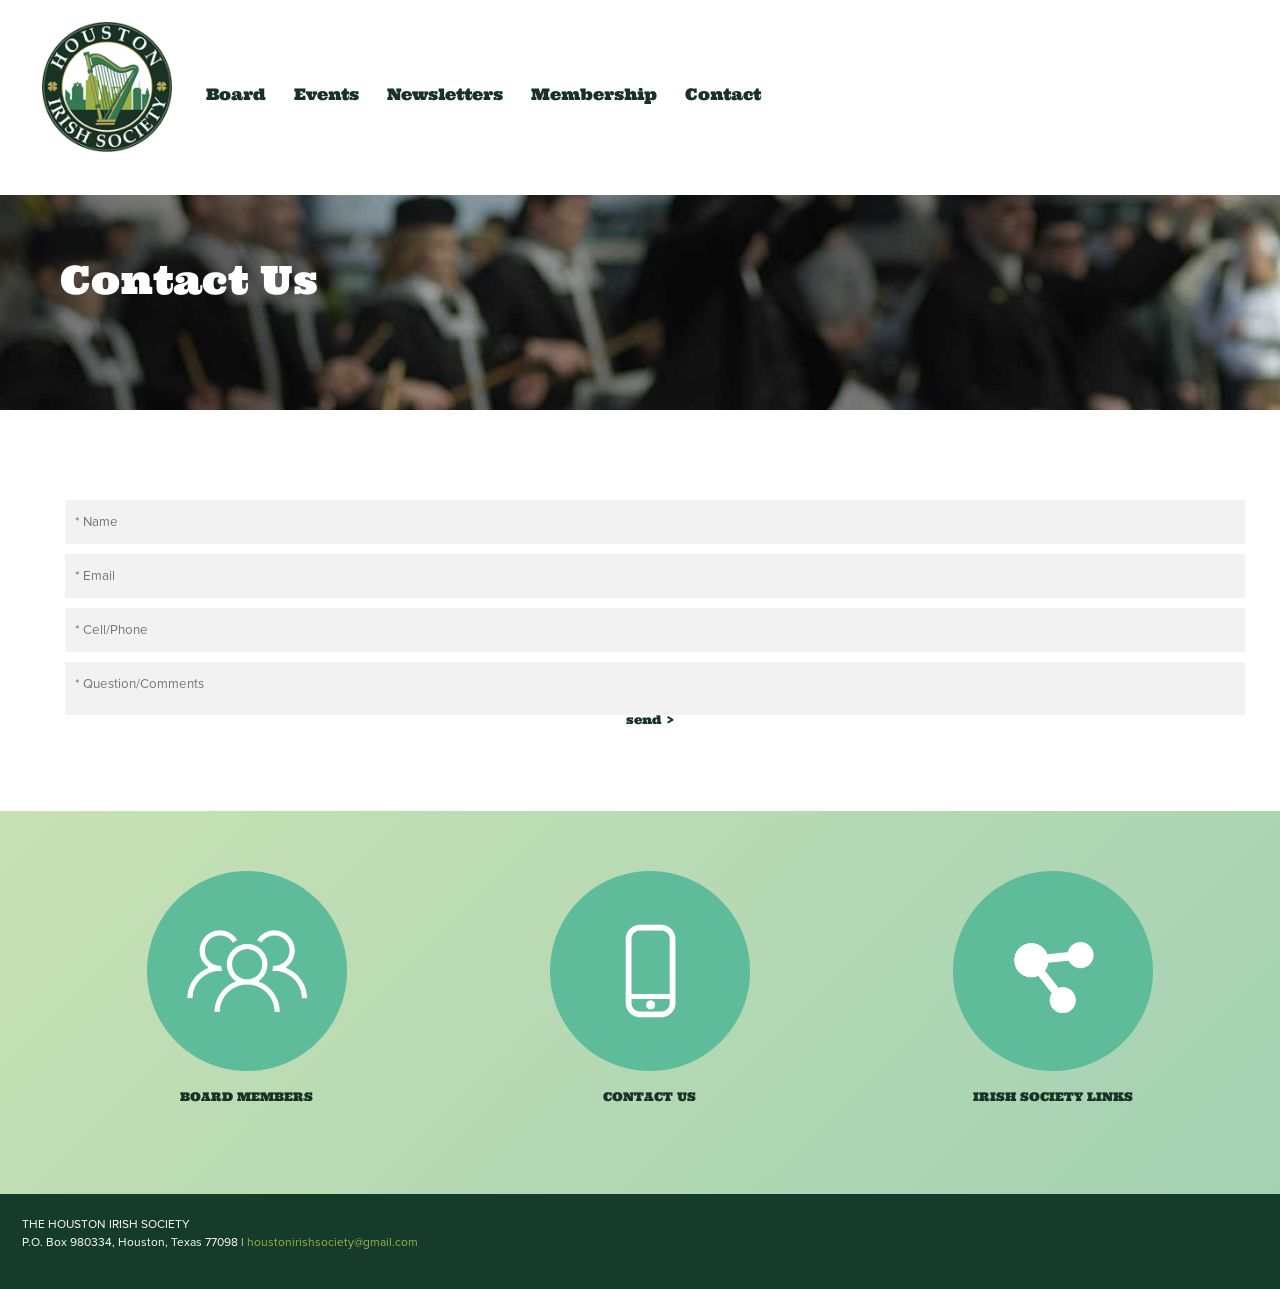
<file: contact.html>
<!DOCTYPE html>
<html lang="en">
<head>
<meta charset="UTF-8"><meta name="viewport" content="width=device-width,initial-scale=1">
<title>Houston Irish Society</title>
<link rel="stylesheet" href="inc/st2.css">
<style class='common-css'>
body {
	padding: 0px;
	margin: 0px;
	min-height:100%;
}

/* MAGIC CIRCLE */
.item-settings-menu{
	width:25px;
	height:25px;
	cursor:pointer;
	margin:2px;
	display:inline-block;
}

.magic-circle-controls{
	position:absolute;
	opacity:0;
	background-color:black;
}

.magic-circle-controls.shown {
   opacity:1;
}


html {
	-webkit-text-size-adjust: 100%; /* Prevent font scaling in landscape while allowing user zoom */
	font-size: 1px;
}

body{
	padding:0px;
	margin:0px;
	overflow-y: auto;
	overflow-x: hidden;
	min-width:300px;
	font-size:12px;
}

ul{
	list-style:none;
	padding: 0px;
}

li{
	margin:0px;
	padding:0px;
}

p{
	margin:0px;
	padding:0px;
}

#xprs{
	overflow:hidden;
}

.item-wrapper{
	margin-left: auto;
	margin-right: auto;
	height:100%;
	width:100%;
	min-height:inherit;
}

.preview-image-holder .image-link{
	min-height:inherit;
	display:inline-block;
}

a{
	text-decoration: none;
	pointer-events:auto;
}

#loading{
	left: 50%;
	position: relative;
}

.container{
	top: 0px;
	width: auto;
	height: 100%;
	left: 0px;
	min-height:inherit;
	position: relative;
}

.element-wrapper .content{
	position: relative;
}

.master.item-box{
	width:100%;
	margin: 0px;
	text-align: center;
}

.master.item-box .stripe-background{
	height: 100%;
	width: 100%;
	min-height: inherit;
	background-repeat: no-repeat;
	background-size: cover;
	background-position:center;
	position: absolute;
	pointer-events:none;
}

.item-box{
	position:relative;
	overflow:visible;
}

.item-box.hide-from-preview ,.item-box.hide-from-view{
	display:none;
}

.image-cover, .page-image-cover{
	display: block;
	overflow:hidden;
}

.image-holder,.preview-image-holder{
	background-position: center;
	background-size:cover;
	background-repeat:no-repeat;
	background-color:transparent;
	width:auto;
	overflow:hidden;
	width:100%;
	height:100%;
}

.item-content{
	height:100%;
	min-height:inherit;
	position:relative;
}

.item-box.element-box{
	width:100%;
}

.page-content > img:first-of-type{
	width:700px;
}

.page-content p.Body:first-of-type{
	padding-top: 17px;
}

.element-holder{
	display:block;
	margin: auto;
	text-align: center;
	width:100%;
	position: relative;
}

.icon-element{
	background-position: center;
	background-size:contain;
	background-repeat:no-repeat;
	background-color:transparent;
	height: 50px;
}

.icon-holder{
	width:100%;
}

.erred-user-form-field, .erred-user-form-field input[type=date]{
	background-color:#de6262 !important;
	color:white !important;
}

input[type=checkbox].erred-user-form-field{
	box-shadow: 0 0 2px 1px #de6262;
}

.preview-form .Field {
	width:100%;
	pointer-events: auto;
	box-sizing: border-box;
}

.preview-form .field-holder label input[type="checkbox"].Field {
	width:auto;
	border:none;
	margin:0px;
	min-width: auto!important;
	margin-right:10px;
}

.preview-form .field-holder input[type="date"].Field{
	width: auto!important;
    text-align: right!important;
    padding: 0!important;
	margin: 0!important;
	border:none!important;
	min-width: auto!important;
}

label.preview-element.Field.for-date{
	display: inline-flex;
    justify-content: space-between;
    align-items: center;
}

.preview-form textarea.Field {
    resize: none;
    height: 4em;
}

.preview-form .field-checkbox span, .preview-form .field-checkbox input{
	vertical-align: middle;
}

.preview-form .field-checkbox{
	text-align: left;
}

/* fix for old style */
.preview-icon-holder {
	margin-bottom: 0px!important;
} 

.master.item-box[data-child-type="MAP"]{
	min-height:300px;
}

.disable-max-width{
	max-width:none!important;
}

.master.item-box.header-box{
	z-index:123456;
}

.animated-top{
	-webkit-transition: top 2s cubic-bezier(0.165, 0.84, 0.44, 1);
 	-moz-transition: top 2s cubic-bezier(0.165, 0.84, 0.44, 1);
  	-o-transition: top 2s cubic-bezier(0.165, 0.84, 0.44, 1);
  	transition: top 2s cubic-bezier(0.165, 0.84, 0.44, 1);
}

iframe.html-frame{
	width: 100%;
	height: 100%;
	min-height:inherit;
}

.html-wrapper .content ,
.html-wrapper .content .page-html-cover ,
.html-wrapper .content .page-html-cover .html-source,
.raw-wrapper .content,
.raw-wrapper .content .page-raw-cover,
.raw-wrapper .content .page-raw-cover .html-source,
.raw-wrapper .content .page-raw-cover .html-source .raw-container{
	min-height:inherit;
	height:inherit;
}

.raw-wrapper .content .page-raw-cover .html-source .raw-container,.raw-wrapper .content{
	overflow: hidden;
}

.raw-wrapper .content .page-raw-cover.centered .html-source .raw-container{
	position: absolute;
    left: 50%;
    top: 50%;
    transform: translateX(-50%) translateY(-50%);
    height:auto;
    min-height:initial;
}

/*****************************************************************************/
/* EFFECTS
/*****************************************************************************/

[data-flex_element_effect="effect-fadein"] ~ #children .preview-content-holder{
	opacity: 0;
}

[data-flex_element_effect="effect-fadein"] ~ #children .play-effect .preview-content-holder{
	-webkit-transition: opacity 2s cubic-bezier(0.165, 0.84, 0.44, 1); /* Safari, Chrome and Opera > 12.1 */
	-moz-transition: opacity 2s cubic-bezier(0.165, 0.84, 0.44, 1); /* Firefox < 16 */
	 -ms-transition: opacity 2s cubic-bezier(0.165, 0.84, 0.44, 1); /* Internet Explorer */
	  -o-transition: opacity 2s cubic-bezier(0.165, 0.84, 0.44, 1); /* Opera < 12.1 */
		 transition: opacity 2s cubic-bezier(0.165, 0.84, 0.44, 1);
  opacity: 1;
}

[data-flex_element_effect="effect-grow"] ~ #children .preview-content-holder{
	transform: scale(0.9);
	opacity:0
}

[data-flex_element_effect="effect-grow"] ~ #children .play-effect .preview-content-holder{
	-webkit-transition: transform 1s cubic-bezier(0.165, 0.84, 0.44, 1), opacity 1s cubic-bezier(0.165, 0.84, 0.44, 1); /* Safari, Chrome and Opera > 12.1 */
	-moz-transition: transform 1s cubic-bezier(0.165, 0.84, 0.44, 1), opacity 1s cubic-bezier(0.165, 0.84, 0.44, 1); /* Firefox < 16 */
	 -ms-transition: transform 1s cubic-bezier(0.165, 0.84, 0.44, 1), opacity 1s cubic-bezier(0.165, 0.84, 0.44, 1); /* Internet Explorer */
	  -o-transition: transform 1s cubic-bezier(0.165, 0.84, 0.44, 1), opacity 1s cubic-bezier(0.165, 0.84, 0.44, 1); /* Opera < 12.1 */
		 transition: transform 1s cubic-bezier(0.165, 0.84, 0.44, 1), opacity 1s cubic-bezier(0.165, 0.84, 0.44, 1);
		 transform: scale(1);
		 opacity:1
}

[data-flex_element_effect="effect-slide-up"] ~ #children .preview-content-holder{
	transform: translateY(10vh);
	opacity:0;
}

[data-flex_element_effect="effect-slide-up"] ~ #children .play-effect .preview-content-holder{
	-webkit-transition: transform 1s cubic-bezier(0.165, 0.84, 0.44, 1) , opacity 3s cubic-bezier(0.165, 0.84, 0.44, 1); /* Safari, Chrome and Opera > 12.1 */
	-moz-transition: transform 1s cubic-bezier(0.165, 0.84, 0.44, 1), opacity 3s cubic-bezier(0.165, 0.84, 0.44, 1); /* Firefox < 16 */
	 -ms-transition: transform 1s cubic-bezier(0.165, 0.84, 0.44, 1), opacity 3s cubic-bezier(0.165, 0.84, 0.44, 1); /* Internet Explorer */
	  -o-transition: transform 1s cubic-bezier(0.165, 0.84, 0.44, 1), opacity 3s cubic-bezier(0.165, 0.84, 0.44, 1); /* Opera < 12.1 */
		 transition: transform 1s cubic-bezier(0.165, 0.84, 0.44, 1), opacity 3s cubic-bezier(0.165, 0.84, 0.44, 1);
		 transform: translateY(0);
		 opacity:1;
}

.item-details{
	line-height:0px;
	position:relative;
}

.preview-body ul{
	padding-left: 20px!important;
	list-style:initial;
	padding: initial;
}

.preview-body li{
	margin:initial;
	padding:initial;
}

.preview-raw-wrapper {
	width: 100%;
    height: 100%;
}

.preview-raw-holder {
	width: 100%;
    height: 100%;
    top: 0px;
    left: 0px;
    position: relative;
}

.preview-raw-container{
	height:100%;
	width:100%;
}

.stripes .master.element-box .image-source{
	min-height: inherit;
	height:100%;
}

.map-blocker{
	height:100%;
	min-height:inherit;
	width:100%;
	position:absolute;
	left:0px;
	right:0px;
	z-index:12345678;
}

.element-wrapper.pic-wrapper a{
	min-height:inherit;
}

[data-default-currency=USD] .preview-price:not(.sold-out)::before, [data-default-currency=USD] .shipping-currency::before  { 
    content: "$";
}

[data-default-currency=EUR] .preview-price:not(.sold-out)::before, [data-default-currency=EUR] .shipping-currency::before { 
    content: "\20ac";
}

[data-default-currency=GBP] .preview-price:not(.sold-out)::before, [data-default-currency=GBP] .shipping-currency::before{ 
    content: "\00a3";
}

[data-default-currency=SEK] .preview-price:not(.sold-out)::after, [data-default-currency=SEK] .shipping-currency::after  { 
    content: "Kr";
    font-size: 0.7em;
}

[data-default-currency=NOK] .preview-price:not(.sold-out)::after, [data-default-currency=NOK] .shipping-currency::after  { 
    content: "kr";
    font-size: 0.7em;
}

[data-default-currency=CAD] .preview-price:not(.sold-out)::before, [data-default-currency=CAD] .shipping-currency::before { 
    content: "$(cad)";
    font-size: 0.7em;
}

[data-default-currency=AUD] .preview-price:not(.sold-out)::before, [data-default-currency=AUD] .shipping-currency::before { 
    content: "$";
    font-size: 0.7em;
}

[data-default-currency=AUD] .preview-price:not(.sold-out)::after, [data-default-currency=AUD] .shipping-currency::after { 
    content: "(AUD)";
    font-size: 0.7em;
}

[data-default-currency=CHF] .preview-price:not(.sold-out)::after, [data-default-currency=CHF] .shipping-currency::after { 
    font-size: 0.7em;
}


[data-default-currency=BRL] .preview-price:not(.sold-out)::before, [data-default-currency=BRL] .shipping-currency::before { 
    content: "R$";
}

[data-default-currency=MYR] .preview-price:not(.sold-out)::before, [data-default-currency=MYR] .shipping-currency::before { 
    content: "RM";
}

[data-default-currency=SGD] .preview-price:not(.sold-out)::before, [data-default-currency=SGD] .shipping-currency::before { 
    content: "S$";
}

[data-default-currency=ZAR] .preview-price:not(.sold-out)::before, [data-default-currency=ZAR] .shipping-currency::before { 
    content: "R";
}

[data-default-currency=INR] .preview-price:not(.sold-out)::before, [data-default-currency=INR] .shipping-currency::before { 
    content: "\20b9";
}

[data-default-currency=NGN] .preview-price:not(.sold-out)::before, [data-default-currency=NGN] .shipping-currency::before { 
    content: "\20a6 ";
}

[data-default-currency=TRY] .preview-price:not(.sold-out)::before, [data-default-currency=TRY] .shipping-currency::before { 
    content: "\20ba";
}

[data-default-currency=CHF] .preview-price:not(.sold-out)::before, [data-default-currency=CHF] .shipping-currency::before { 
    content: "CHF";
}

[data-default-currency=AED] .preview-price:not(.sold-out)::after, [data-default-currency=AED] .shipping-currency::after { 
	content: "\062f.\0625";
}

[data-default-currency=PKR] .preview-price:not(.sold-out)::after, [data-default-currency=PKR] .shipping-currency::after { 
	content: "₨";
}

[data-default-currency=THB] .preview-price:not(.sold-out)::after, [data-default-currency=THB] .shipping-currency::after { 
	content: "฿";
}

[data-default-currency=IDR] .preview-price:not(.sold-out)::after, [data-default-currency=IDR] .shipping-currency::after { 
	content: "Rp";
}

[data-default-currency=TWD] .preview-price:not(.sold-out)::before, [data-default-currency=TWD] .shipping-currency::before { 
	content: "NT$";
}

[data-default-currency=UYU] .preview-price:not(.sold-out)::before, [data-default-currency=UYU] .shipping-currency::before { 
	content: "$U";
}

[data-default-currency=MXN] .preview-price:not(.sold-out)::before, [data-default-currency=MXN] .shipping-currency::before { 
	content: "Mex$";
}

[data-default-currency=TWD] .preview-price:not(.sold-out)::before, [data-default-currency=TWD] .shipping-currency::before { 
	content: "NT$";
}

[data-default-currency=GHS] .preview-price:not(.sold-out)::before, [data-default-currency=GHS] .shipping-currency::before { 
	content: "GH¢";
}

[data-default-currency=MAD] .preview-price:not(.sold-out)::after, [data-default-currency=MAD] .shipping-currency::after { 
	content: "DH";
}

[data-default-currency=RUB] .preview-price:not(.sold-out)::after, [data-default-currency=RUB] .shipping-currency::after { 
	content: "\20bd";
}

[data-default-currency=JPY] .preview-price:not(.sold-out)::before { 
    content: "\00a5";
}

[data-default-currency=NZD] .preview-price:not(.sold-out)::before { 
    content: "NZ$";
}

[data-default-currency=ILS] .preview-price:not(.sold-out)::before, [data-default-currency=ILS] .shipping-currency::before { 
    content: "\20AA";
}

[data-default-currency=PHP] .preview-price:not(.sold-out)::before, [data-default-currency=PHP] .shipping-currency::before { 
    content: "₱";
}

.multi_layout .pic-side .inner-pic.circlize{
  margin-left: auto;
  margin-right: auto;
}

[data-caller=static] .master.item-box.showing-feed:not(.loaded) .sub.item-box{
	opacity:0!important;
}

.sub.item-box{
	opacity:1;
}

.stripe-header , .stripe-footer{
	width:100%;
	z-index:1;
}

.blocks-preview-divider, .preview-divider{
    border-top-width: 0px;
    border-left-width: 0px;
    border-right-width: 0px;
    height: 10px;
}

.raw-wrapper .content .page-raw-cover.centered{
	min-height:100px;
}

.master.container.narrow-site{
    max-width: 1000px;
    margin: auto;
    overflow:hidden;
}

.master.container.narrow-site > #children{
	max-width:1000px;
	margin:auto;
}

.master.container.narrow-site .control-handle{
	max-width:1000px;
}

.master.container.narrow-site  .force-min-height50{
	max-width:1000px;
	margin:auto;
	left:auto!important;
	padding-left:0px!important;
	padding-right:0px!important;
	width:100%;
}

.master.container.narrow-site .left-menu-placeholder{
	margin-left:-270px;
}

.master.container.narrow-site .left-menu-placeholder .master.item-box{
	left:auto!important;
}

.master.container.narrow-site.left-menu-layout{
	left:135px;
}

.full-width-bg{
	background-size: 100% auto;
    background-repeat: no-repeat;
    background-attachment: scroll;
    background-position: top;
}

.cover-bg{
	background-size: cover;
    background-repeat: no-repeat;
    background-attachment: scroll;
    background-position: top;
}

.pattern-bg{
	background-repeat: repeat;
}

.fixed-bg{
	background-size:cover;
	background-repeat: no-repeat;
	background-attachment: fixed;
}

.contain-bg{
	background-size:contain;
	background-position:center;
	background-repeat: no-repeat;
	background-attachment: fixed;
}

.parallax-bg,  .fixed-bg,  .parallax50-bg{
	background-size:cover!important;
	background-attachment: fixed;
}

#xprs.phone-mode .parallax-bg, #xprs.phone-mode .fixed-bg, #xprs.phone-mode .parallax50-bg, #xprs.tablet-mode .parallax-bg, #xprs.tablet-mode .fixed-bg, #xprs.tablet-mode .parallax50-bg{
	background-attachment:initial!important;
	background-position-y:center!important;
	background-position-x:center!important;
}

.master.item-box .flex .sub.item-box:not(:only-child) .parallax50-bg, .master.item-box .flex .sub.item-box:not(:only-child) .fixed-bg{
	background-attachment:scroll!important;
	background-position-y:center!important;
}

#xprs.phone-mode .master.item-box:not([data-preset-type-id='PROMO']) .vimplayer.preview.video-frame{
	width: 100%!important;
    height: 100%!important;
    margin-top: 0px!important;
    margin-left: 0px!important;
}

.sub.item-box:after, .pic-side:after{
	pointer-events:none;
}

.stripe_popup_app_hide {
  display: none;
}

.popup-mode .raw-wrapper .content .page-raw-cover .html-source .raw-container {
    pointer-events: auto;
}

.shadowed{
	-webkit-box-shadow: -7px 15px 40px 4px rgba(0,0,0,0.35);
	-moz-box-shadow: -7px 15px 40px 4px rgba(0,0,0,0.35);
	box-shadow: -7px 15px 40px 4px rgba(0,0,0,0.35);
}

.no-scroll{
	overflow-y:hidden;
}

#xprs.cellphone-preview .hide-from-mobile, #xprs.phone-mode .hide-from-mobile{
	display:none!important;
}

#xprs.phone-mode .preview-form .Field{
	min-width:auto!important;
}

/* Hack for captcha */
div[style*="z-index: 2000000000"]{
	z-index:999999999999!important;
}

.fill-height{
	min-height:100vh!important;
}

.stripe_popup_app{
	max-width:100%!important;
	max-height:100%!important;
}

@media only screen 
and (min-device-width : 768px) 
and (max-device-width : 1024px) 
and (orientation : landscape) { 
	.parallax-bg, .fixed-bg, .parallax50-bg {
		background-attachment:initial!important;
		background-position-y:center!important;
		background-position-x:center!important;
	}
}

@media screen and (max-height: 575px){
	.g-recaptcha {transform:scale(0.77);-webkit-transform:scale(0.77);transform-origin:0 0;-webkit-transform-origin:0 0;}
	.g-recaptcha > div{
		width:200px!important;
	}
}


/*TABLET*/
@media only screen 
and (min-width : 768px) 
and (max-width : 1024px) { 
	html{
		font-size:0.7px;
	}
}

/*MOBILE*/
@media only screen 
and (max-width : 768px)  { 
	html{
		font-size:0.5px;
	}
	.preview-title, .preview-subtitle{
		word-break: break-word;
	}
}</style>
	<style class='multi-css'>.multi_layout .item-preview{
	height:inherit;
	width:100%;
	min-height:inherit;
}

.multi_layout .helper-div .text-side .vertical-aligner{
	overflow:visible;
}

.multi_layout .image-cover{
	height:inherit;
	min-height:inherit;
}

.multi_layout .image-source.background-div{
	height:100%;
}

.multi_layout .image-source.background-image-div{
	height:100%;
}

.multi_layout .preview-image-holder:not(.inner-pic-holder){
	height:inherit;
	min-height:inherit;
	position:relative;
}

.multi_layout .benet{
	min-height:inherit;
}

.multi_layout .image-source{
	height:inherit;
	min-height:inherit;
	position:absolute;
}

.multi_layout .helper-div .image-source{
	position:relative;
}

/*****************************************************************************/
/* IMAGE & TEXT POSITIONING
/*****************************************************************************/

.multi_layout .top-left.helper-div,.middle-left.helper-div ,.middle-left-25.helper-div,  .bottom-left.helper-div,.top-right.helper-div,
.middle-right.helper-div ,.middle-right-25.helper-div, .bottom-right.helper-div {
	position:initial;
	overflow: hidden;
	height:100%;
	min-height:inherit;
	
}

.multi_layout .vertical-aligner{
	position:relative;
	height:100%;
	width:100%;
	display:table;
	min-height:inherit;
	overflow:hidden;
}

.multi_layout .pic-side .inner-pic:not(.circlize){
	min-height:inherit;
}



.multi_layout .pic-side .vertical-aligner a.image-link{
	position:relative;
	display:inline-block;
	min-height:inherit;
	overflow:hidden;
}

.multi_layout .pic-side .vertical-aligner a.image-link.not-wrapping, .multi_layout .pic-side .vertical-aligner a.image-link:empty {
	position: absolute;
    left: 0px;
    top: 0px;
}

.sub.container .multi_layout .pic-side .vertical-aligner a.image-link{ 
	height:100%;
	width:100%;
}

.multi_layout .pic-side .vertical-aligner{
	margin-left: auto;
	margin-right: auto;
	/*display:inline-block;*/
}

.multi_layout .pic-side {
	text-align:center;
	line-height:0px;
}

.multi_layout .pic-side.reset {
	top:initial!important;
	margin-left:initial!important;
	width:100%!important;
}


.multi_layout .helper-div .pic-side .inner-pic-holder{
	/*display: table-cell;*/
	/*display:block;*/
	overflow: visible;
	line-height:0px!important;
}

.multi_layout .preview-image-holder.inner-pic-holder{
	display:table-cell;
}

.multi_layout .pic-side{
	position:absolute;
	pointer-events:auto;
	/*outline: 1px solid green;
	background-color: rgba(43,102,10,0.5);*/
	overflow:visible;
	top:0px;
	bottom:0px;
}

.draggable-pic{
	pointer-events: auto;
    display: inline-block;
    width: 100%;
    height: 100%;
    background-size:contain;
    background-repeat: no-repeat;
}

.flex .multi_layout .middle-center.helper-div .text-side .draggable-pic-wrapper {
	display: inline-block;
    position: absolute;
    /*width: 50%;*/
    left: 50%;
    top: 50%;
    /*height: 100%;*/
    z-index: -1;
}

.flex .multi_layout .middle-center.helper-div .text-side .draggable-pic-wrapper.ui-draggable {
	cursor:move;
}


.draggable-pic-wrapper .ui-resizable-ne,.draggable-pic-wrapper .ui-resizable-se,.draggable-pic-wrapper .ui-resizable-nw,.draggable-pic-wrapper .ui-resizable-sw{
	background-color: #0f95ee;
    border-radius: 7px;
}


.draggable-pic-wrapper .ui-resizable-se.ui-icon.ui-icon-gripsmall-diagonal-se{
	width:9px;
	height:9px;
	background-image:none;
	right: -5px;
    bottom: -5px;
}




.flex .multi_layout .middle-center.helper-div .text-side .draggable-pic-wrapper .draggable-pic-holder {
	display: inline-block;
	height:100%;
}

.flex .multi_layout .middle-center.helper-div .draggable-div-holder{
	display:block;
}

.draggable-div-holder{
	display:none;
}

.draggable-pic-wrapper{
	pointer-events:auto;
}

.draggable-pic-wrapper.ui-resizable{
	outline:solid 1px #0f95ee;
	/*box-sizing:border-box;*/
}
.draggable-pic-wrapper.ui-resizable .ui-resizable-handle.ui-resizable-s, .draggable-pic-wrapper.ui-resizable .ui-resizable-handle.ui-resizable-n{
	height:7px;	
	background-color: transparent;
}


.draggable-div-holder{
	top:0px;
    position: absolute;
    height: 500px;
    min-height:inherit;
    width:100%;
}



.multi_layout .inner-pic-holder .inner-pic.fill{
	width: 100%!important;
  	height: 100%!important;
  	background-size: cover;
  	background-repeat:no-repeat;
  	max-width: none;
  	max-height: none;
}

.multi_layout .inner-pic-holder .inner-pic{
	/*width: 100%!important;*/
	width: 100%;
  	height: 100%;
  	background-repeat:no-repeat;
  	max-width: none;
  	max-height: none;
  	overflow:hidden;
}

.multi_layout .inner-pic-holder a .inner-pic{
	display:table;
}

.multi_layout .inner-pic-holder .inner-pic#no-image{
	outline:none;
}

/*** TOP LEFT ***/
.multi_layout .top-left.helper-div .pic-side{
	width:50%;
	height: 100%;
	left: 50%;
	min-height: inherit;
	/*margin-left: 50%;*/
}

.multi_layout .top-left.helper-div .pic-side .inner-pic{
	height: 100%;
}

.multi_layout .top-left.helper-div .text-side{
	width: 50%;
	height: 100%;
	position: relative;
	float: left;
	min-height: inherit;
}

.multi_layout .top-left.helper-div .item-details{
	/*vertical-align: top;*/
	display: table-cell;
}

/*** CENTER LEFT ***/
.multi_layout .middle-left.helper-div .pic-side, .multi_layout .middle-left-25.helper-div .pic-side{
	width:50%;
	height: 100%;
	left: 50%;
	min-height: inherit;
	/*margin-left: 50%;*/
}

.multi_layout .middle-left-25.helper-div .pic-side{
	width:75%;
	left: 25%;
}

.multi_layout .middle-left.helper-div .pic-side .inner-pic, .multi_layout .middle-left-25.helper-div .pic-side .inner-pic{
	height: 100%;
}

.multi_layout .middle-left.helper-div .text-side, .multi_layout .middle-left-25.helper-div .text-side{
	width: 50%;
	height: 100%;
	position: relative;
	float: left;
	min-height: inherit;
	display: table;
	
}

.multi_layout .middle-left-25.helper-div .text-side{
	width: 25%;
}

.multi_layout .middle-left.helper-div .item-details, 
.multi_layout .middle-left-25.helper-div .item-details{
	/*vertical-align: top;*/
	display: table-cell;
}

/*** BOTTOM LEFT ***/

.multi_layout .bottom-left.helper-div .pic-side{
	width:50%;
	height: 100%;
	left: 50%;
	min-height: inherit;
}



.multi_layout .bottom-left.helper-div .text-side{
	width: 50%;
	height: 100%;
	position: relative;
	float: left;
	min-height: inherit;
}

.multi_layout .bottom-left.helper-div .item-details{
	/*vertical-align: bottom;*/
	display: table-cell;
}

/*** TOP RIGHT ***/
.multi_layout .top-right.helper-div .pic-side{
	width:50%;
	height: 100%;
	right: 50%;
	min-height: inherit;
}



.multi_layout .top-right.helper-div .text-side{
	width:50%;
	height: 100%;
	position: relative;
	float: right;
	min-height: inherit;
}

.multi_layout .top-right.helper-div .item-details{
	/*vertical-align: top;*/
	display: table-cell;
}

/*** MIDDLE RIGHT ***/

.multi_layout .middle-right.helper-div .pic-side, .multi_layout .middle-right-25.helper-div .pic-side{
	width:50%;
	height: 100%;
	right: 50%;
	min-height: inherit;
}

.multi_layout .middle-right-25.helper-div .pic-side{
	width:75%;
	right: 25%;
}



.multi_layout .middle-right.helper-div .text-side, .multi_layout .middle-right-25.helper-div .text-side{
	width:50%;
	height: 100%;
	position: relative;
	float: right;
	min-height: inherit;
	display: table;
}

.multi_layout .middle-right-25.helper-div .text-side{
	width:25%;
}

.multi_layout .middle-right.helper-div .item-details, .multi_layout .middle-right-25.helper-div .item-details{
	/*vertical-align: top;*/
	display: table-cell;
}


.multi_layout.product-container .middle-right.helper-div .pic-side{
	width:66%;
	height: 100%;
	right: 34%;
	min-height: inherit;
}



.multi_layout.product-container  .middle-right.helper-div .text-side{
	width:33%;
	height: 100%;
	position: relative;
	float: right;
	min-height: inherit;
	display: table;
}


.multi_layout.product-container .inner-pic.preview-element{
	background-size:contain!important;
	background-position:center!important;
	background-repeat:no-repeat!important;
}



/*** BOTTOM RIGHT ***/
.multi_layout .bottom-right.helper-div .pic-side{
	width:50%;
	height: 100%;
	right: 50%;
	min-height: inherit;
}



.multi_layout .bottom-right.helper-div .text-side{
	width:50%;
	height: 100%;
	position: relative;
	float: right;
	min-height: inherit;
}

.multi_layout .bottom-right.helper-div .item-details{
	/*vertical-align: bottom;*/
	display: table-cell;
}



/*** CENTER CENTER ***/

.multi_layout .middle-center.helper-div{
	min-height: inherit;
	height: 100%;
	
}

.xprs-holder:not(.in-editor) .multi_layout .middle-center.helper-div{
	pointer-events:none;
}

.multi_layout .middle-center.helper-div .pic-side{
	width:100%;
	height: 100%;
	/*text-align:center;*/
	top: 0px;
}

.multi_layout .middle-center.helper-div .pic-side .inner-pic{
	margin-left:auto;
	margin-right:auto;
	display:inline-block;
	position:relative;
}

.multi_layout .middle-center.helper-div .pic-side a .inner-pic{
	display:table;
}

.multi_layout .middle-center.helper-div .text-side{
	width:100%;
	height: 100%;
	/*text-align:center;*/
	min-height: inherit;
	margin-left: auto;
    margin-right: auto;
    display: table;
}

.multi_layout .middle-center.helper-div .preview-content-holder{
	pointer-events: none;
}

.multi_layout .middle-center.helper-div .preview-content-holder .preview-element{
	pointer-events:auto;
}

.multi_layout .middle-center.helper-div .item-details{
	/*vertical-align: middle;*/
	display: table-cell;
	pointer-events: none;
}

.multi_layout .middle-center.helper-div .vertical-aligner{
	margin-left: auto;
	margin-right: auto;
	z-index:12345;
}

.multi_layout .middle-center.helper-div .text-side .vertical-aligner{
	width:100%;
}



/*** BOTTOM CENTER ***/


.multi_layout .bottom-center.helper-div .text-side{
	/*vertical-align: middle;*/
	display: block;
	position:relative;
}

.multi_layout .bottom-center.helper-div .pic-side{
	position:relative;
	/*bottom:0px;
	top:0px;
	width:100%;*/
}

.multi_layout .bottom-center.helper-div .benet{
	min-height:initial;
}

.multi_layout .bottom-center.helper-div .text-side .vertical-aligner{
	width:100%;
	min-height:0px!important;
	height:initial!important
}

.multi_layout .bottom-center.helper-div .pic-side .vertical-aligner{
	width:100%;
	min-height:0px!important;
	  height: inherit!important;
}

.multi_layout .bottom-center.helper-div .pic-side .inner-pic-holder{
	width:100%;
	min-height:0px!important;
	height: inherit!important;
}

.multi_layout .bottom-center.helper-div:not(.flipped-image) .pic-side .inner-pic{
	width:100%;
	min-height:0px!important;
}

.multi_layout .bottom-center.helper-div.flipped-image .pic-side .inner-pic{
	width:100%;
	min-height:300px!important;
}





/*** TOP CENTER ***/

.multi_layout .top-center.helper-div{
	height: 100%;
	width: 100%;
	min-height: inherit;
	
	display: block;

}

.multi_layout .top-center.helper-div .text-side{
	/*vertical-align: middle;*/
	display: block;
	position:relative;
}

.multi_layout .top-center.helper-div .pic-side{
	position:relative;
	/*bottom:0px;
	top:0px;
	width:100%;*/
}

.multi_layout .top-center.helper-div .text-side .vertical-aligner{
	width:100%;
}


.multi_layout .top-center.helper-div .benet{
	min-height:initial;
}

.multi_layout .top-center.helper-div .text-side .vertical-aligner{
	width:100%;
	min-height:0px!important;
	height:initial!important
}

.multi_layout .top-center.helper-div .pic-side .vertical-aligner{
	width:100%;
	min-height:0px!important;
	height: inherit!important;
}

.multi_layout .top-center.helper-div .pic-side .inner-pic-holder{
	width:100%;
	min-height:0px!important;
	height: inherit!important;
	line-height: 0px;
}

.multi_layout .top-center.helper-div:not(.flipped-image) .pic-side .inner-pic{
	width:100%;
	min-height:0px!important;
}

.multi_layout .top-center.helper-div.flipped-image .pic-side .inner-pic{
	width:100%;
	min-height:300px!important;
}

.multi_layout .helper-div:not(.middle-center) .pic-side .inner-pic#no-image{
	/* background-image:url(http://lh3.googleusercontent.com/H91IJNOH5dBhODefYvp-p8aMs08rzundiGNqMQ4F5lHTil9hbPZLZj_QcdBV48sn524pngBjg_RXN8u2Um68pIubkQ);
	background-size: 50px;
	background-position:center;
	background-repeat: no-repeat; */
}

.item_layout .item-preview, .item_layout .preview-image-holder, .item_layout .helper-div, .item_layout .text-side{
	height:100%;
	min-height:inherit;
}

.item_layout .helper-div{
	display:flex;
}

.item_layout .helper-div.middle-right{
	flex-direction:row-reverse;
}

.item_layout .helper-div.bottom-center{
	flex-direction:column;
}


.item_layout .helper-div.middle-center .text-side{
	flex:1;
}

.item_layout .helper-div.middle-left .text-side , .item_layout .helper-div.middle-left .pic-side,
.item_layout .helper-div.middle-left-25 .text-side , .item_layout .helper-div.middle-left-25 .pic-side,
.item_layout .helper-div.middle-right .text-side , .item_layout .helper-div.middle-right .pic-side
{
	width:50%;
}


.item_layout .helper-div.middle-center .pic-side{
	pointer-events:auto;
	position: absolute;
	height:100%;
	width:100%;
}

.item_layout .helper-div .pic-side .inner-pic{
	height:100%;
	width:100%;
}

.item_layout .text-side{
	display:flex;
	align-items: center;
	justify-content: center;
}
</style>
	<style class='menu-css'>.menu_layout.item-content{
	height:inherit;
}

.menu_layout .helper-div{
	display:table-cell;
	vertical-align:middle;
}

.menu_layout .image-cover{
	display:table-cell;
	vertical-align:middle;
}

.menu_layout .preview-content-wrapper{
	text-align:left;
	height:inherit;
	min-height:inherit;
}

.menu_layout .preview-content-holder{
	display: block;
	max-width: 100%;
	height:inherit;
	min-height:inherit;
}

.menu_layout .preview-item-links{
    display:table-cell;
	vertical-align:middle;
}













 .preview-item-links[data-shrink-style='vertically'] .preview-links-wrapper{
	display:flex;
	flex-direction: column;
}


.menu_layout{
	display:table;
}

.menu_layout .left-div{
	height:10px; /*inherit for chrome*/
	display:table;
	float:left;
	min-height:inherit;
}

.item-box[data-height-resize="true"] .menu_layout .left-div{
	height:inherit;
}

.item-box[data-height-resize="true"] .menu_layout .right-div{
	height:inherit;
}

.menu_layout .right-div{
	height:10px; /*inherit for chrome*/
	display:table;
	float:right;
	min-height:inherit;
}

.menu_layout.item-content{
	width:100%;
	
}

.menu_layout .preview-item-links li{
	display:inline-block;
	position: relative;
}

.preview-item-links .submenu li{
	display:block!important;
}

 .menu_layout .preview-item-links.flipped{
	display:block;
}

.menu_layout  .menu-line{
	height: 3px;
	margin-bottom:5px;
	display:block;
	background-color:black;
}

.menu_layout .logo-holder{
	display: table-cell;
	vertical-align: middle;
	line-height:0px;
}

.menu_layout .links-menu-btn{
	width: 25px;
	height: 36px;
	cursor:pointer;
	display:none;
	vertical-align: middle;
}

.menu_layout .links-menu-btn.hamburger {
	width: auto;
	height: auto;
    position: absolute;
    top: 50%;
    right: 0%;
    transform: translateY(-50%);
}

.menu_layout .links-menu-btn-wrapper{
	display:table;
	float:right;
	/*height:100%;*/
}

 .menu-links-holder{
	position:relative;
	left:0px;
	top:0px;
	display:none;
}

 .menu-links-holder.shown{
	display:block;
}

.center-aligned-menu:not(.force-min-height50) .benet{
	display:none;
}

.center-aligned-menu:not(.force-min-height50) .right-div, .center-aligned-menu:not(.force-min-height50) .left-div{
	display:block;
	float:none;
	height:auto!important;
	min-height:initial;
	text-align:center;
}

 .center-aligned-menu:not(.force-min-height50) .menu_layout .preview-item-links{
	padding-bottom:25px;
}


 .center-aligned-menu:not(.force-min-height50) .menu_layout .left-div{
	 padding-top:25px;
 }

.center-aligned-menu:not(.force-min-height50) .helper-div{
	display:inline;
}

.center-aligned-menu:not(.force-min-height50)  .logo-holder , .center-aligned-menu:not(.force-min-height50)  .preview-item-links{
	display:inline-block;
}

.center-aligned-menu:not(.force-min-height50) .preview-content-wrapper{
	display: table;
	width: 100%;
	text-align:center;
}

.center-aligned-menu:not(.force-min-height50) .preview-content-holder{
	display: table-cell;
	vertical-align: middle;
}

.center-aligned-menu:not(.force-min-height50) .menu_layout .links-menu-btn.shown{
	display:inline-block;
}

.menu_layout .links-menu-btn.shown{
	display:table-cell;
	pointer-events:auto;
 }

 .menu-open .preview-element.Link.item-link{
 	pointer-events: auto;
 }

.menu-open:not(.force-transparency):not(.full-screen-menu) .preview-item-links{
 	background-color:transparent;
 	pointer-events:none;
 }
 
.menu-open {
	pointer-events:auto!important;
}

.menufied .preview-item-links{
  display:block;
  margin:auto;
  position:relative;
  z-index:3;
  padding-bottom:25px;
}
  
 .menufied .preview-item-links span,  .menufied .preview-item-links li{
	 display:inline-block;
	 position: relative;

 }
 
.menufied .preview-item-links.no-place span, .menufied.full-screen-menu.menu-open .preview-item-links span,  .menufied.side-screen-menu.menu-open .preview-item-links span, .menufied.full-screen-menu.menu-open .preview-item-links li, .menufied.side-screen-menu.menu-open .preview-item-links li{
  	display:block;
  	margin-right:auto!important;
	margin-left:auto!important;
}

.menufied.full-screen-menu .submenu, .menufied.side-screen-menu  .submenu{
	background-color:transparent!important;
}

  .menu_layout .submenu li{
	  min-width:100%;
  }
 
 .left-menu-placeholder .item-wrapper{
 	padding-top:25%!important;
 }
 
 .left-menu-placeholder .master.item-box{
 	width:inherit!important;
 	padding-left:0px!important;
 	padding-right:0px!important;
 }
 
 .left-menu-placeholder .preview-item-links span{
   	margin-right:auto!important;
	margin-left:auto!important;
 }



  .preview-links-wrapper > span:first-child, .preview-links-wrapper > a:first-child span {
  	margin-left:0px!important;
  }

 .left-menu-placeholder .preview-item-links{
 	padding-top:30px!important;
 }


.animated-menu{
	-webkit-transition: max-height 0.8s;
	-moz-transition: max-height 0.8s;
	transition: max-height 0.8s;
}

.scale-down08{
	-webkit-transform: scale(0.8);
	transform:scale(0.8);
	-ms-transform:scale(0.8);
}

.force-min-height50{
	min-height:50px!important;
}

.force-min-height50 .menus-wrapper{
	min-height:50px!important;
}

.force-transparency{
	background-color:transparent!important;
	pointer-events: none;
}

.force-transparency .preview-links-wrapper{
	pointer-events: auto;
}

.force-transparency .item-content{
	background-color:transparent!important;
}

.master.container.left-menu-layout [data-preset-type-id='MENUS']{
	position:fixed!important;
	width:270px;
	top:0px;
}

.master.container .left-menu-placeholder{
	display: inline-block;
	width:270px;
	vertical-align:top;
}

.master.container.left-menu-layout .item-wrapper.menus-wrapper{
	display: inline-block;
} 

.master.container.left-menu-layout .menu_layout .preview-item-links a , .master.container.left-menu-layout .menu_layout .preview-item-links .item-link,.master.container.left-menu-layout .menu_layout .preview-item-links li {
	display:block;
}

.master.container.left-menu-layout [data-preset-type-id='MENUS'] + .control-handle{
	display: none!important;
}

.master.container.left-menu-layout > #children{
	display: inline-block;
}

.master.container.left-menu-layout .menu_layout .preview-content-holder{
	vertical-align:top;
}

.xprs-holder:not(.in-editor) .master.item-box.header-box.being-scrolled{
	z-index:1234567891;
}

.being-scrolled .menu_layout .preview-subtitle-holder , .minimal-design .menu_layout .preview-subtitle-holder{
	display:none;
}

.being-scrolled .menu_layout .preview-title-holder, .minimal-design .menu_layout .preview-title-holder{
	display:table-cell;
	vertical-align:middle;
}

.being-scrolled .menu_layout .item-details , .minimal-design .menu_layout .item-details{
	display:table;
}



.master.item-box.header-box.full-screen-menu .preview-links-wrapper, .master.item-box.header-box.side-screen-menu .preview-links-wrapper{
	transform: translateY(-50%) translateX(-50%);
    top: 50%;
    left: 50%;
    position: absolute;
}

.left-menu-placeholder .menus-wrapper {
	min-width:none!important;
}


.master.item-box.header-box.full-screen-menu.menu-open .preview-item-links.transform-disabled .preview-links-wrapper{
	transform:translateX(-50%);
	padding-right:-20px;
}
	
.master.item-box.header-box.full-screen-menu.menu-open .preview-item-links.transform-disabled{
	overflow-y:scroll;
	padding-right:20px;

}

.master.item-box.header-box.full-screen-menu .preview-item-links{
    position: fixed;
    top: 0px;
    left: 0px;
    z-index: -1;
    width: 100%;
    height: 100%;
}


.master.item-box.header-box.side-screen-menu .preview-item-links{
    position: fixed;
    top: 0px;
    right: -315px;
    z-index: -1;
    width: 315px;
    height: 100%;
    transition:right 1s;
    display:block;
    
}


 .left-menu-placeholder .menu_layout .submenu, .header-box.side-screen-menu .submenu, .header-box.full-screen-menu .submenu, .menufied .preview-item-links.no-place .submenu{
	 position:relative;
 }
 .header-box  .submenu{
	display:none;
 }



 .header-box:not(.full-screen-menu) .preview-item-links:not([data-shrink-style='vertically']) .submenu{
	position: absolute;
    left: -10px;
    top: 100%;
    min-width: 130px;
	padding: 10px;
	z-index:123;
}

 .left-menu-placeholder .menu_layout .submenu .submenu-link , .header-box.side-screen-menu .submenu .submenu-link, .header-box.full-screen-menu .submenu .submenu-link, .menufied .preview-item-links.no-place .submenu .submenu-link{
	 text-align: center;
 }

.header-box .submenu-link{
	display:block;
	text-align: left;
}

.header-box .submenu-title{
	position:relative;
	cursor:pointer;
}

.header-box .submenu-title:after{
	content: ' \25be'; /* \25b4*/
}

.master.item-box.header-box.boxed-menu .preview-item-links{
	width:400px;
	height:400px;
    position: absolute;
    top:0px;
    right:0px;
}


.menu-advanced-settings.switching-panel .hamburger-inner:before, .menu-advanced-settings.switching-panel .hamburger-inner, .menu-advanced-settings.switching-panel .hamburger-inner:after{
	background-color:#666;
}

.menu-advanced-settings.switching-panel .hamburger.selected .hamburger-inner:before, .menu-advanced-settings.switching-panel .hamburger.selected .hamburger-inner, .menu-advanced-settings.switching-panel .hamburger.selected .hamburger-inner:after{
	background-color:white;
}

.hamburger{
	outline:none;
}

.very-small .hamburger-box{
	    -ms-transform: scale(0.5); /* IE 9 */
   	-webkit-transform: scale(0.5); /* Safari */
    transform: scale(0.5);
}

.small .hamburger-box{
		-ms-transform: scale(0.7); /* IE 9 */
   	-webkit-transform: scale(0.7); /* Safari */
    transform: scale(0.7);
}


.large .hamburger-box{
		-ms-transform: scale(1.3); /* IE 9 */
   	-webkit-transform: scale(1.3); /* Safari */
    transform: scale(1.3);
}

.very-large .hamburger-box{
		-ms-transform: scale(1.5); /* IE 9 */
   	-webkit-transform: scale(1.5); /* Safari */
    transform: scale(1.5);
}


.hidden-menu{
	display:none!important;
}
/*!
 * Hamburgers
 * @description Tasty CSS-animated hamburgers
 * @author Jonathan Suh @jonsuh
 * @site https://jonsuh.com/hamburgers
 * @link https://github.com/jonsuh/hamburgers
 */.hamburger{font:inherit;display:inline-block;overflow:visible;margin:0;padding:15px;cursor:pointer;transition-timing-function:linear;transition-duration:.15s;transition-property:opacity,-webkit-filter;transition-property:opacity,filter;transition-property:opacity,filter,-webkit-filter;text-transform:none;color:inherit;border:0;background-color:transparent}.hamburger:hover{opacity:.7}.hamburger-box{position:relative;display:inline-block;width:40px;height:24px}.hamburger-inner{top:50%;display:block;margin-top:-2px}.hamburger-inner,.hamburger-inner:after,.hamburger-inner:before{position:absolute;width:40px;height:4px;transition-timing-function:ease;transition-duration:.15s;transition-property:-webkit-transform;transition-property:transform;transition-property:transform,-webkit-transform;border-radius:4px;background-color:#000}.hamburger-inner:after,.hamburger-inner:before{display:block;content:''}.hamburger-inner:before{top:-10px}.hamburger-inner:after{bottom:-10px}.hamburger--arrow.is-active .hamburger-inner:before{-webkit-transform:translate3d(-8px,0,0) rotate(-45deg) scaleX(.7);transform:translate3d(-8px,0,0) rotate(-45deg) scaleX(.7)}.hamburger--arrow.is-active .hamburger-inner:after{-webkit-transform:translate3d(-8px,0,0) rotate(45deg) scaleX(.7);transform:translate3d(-8px,0,0) rotate(45deg) scaleX(.7)}.hamburger--arrow-r.is-active .hamburger-inner:before{-webkit-transform:translate3d(8px,0,0) rotate(45deg) scaleX(.7);transform:translate3d(8px,0,0) rotate(45deg) scaleX(.7)}.hamburger--arrow-r.is-active .hamburger-inner:after{-webkit-transform:translate3d(8px,0,0) rotate(-45deg) scaleX(.7);transform:translate3d(8px,0,0) rotate(-45deg) scaleX(.7)}.hamburger--arrowalt .hamburger-inner:before{transition:top .1s .15s ease,-webkit-transform .15s cubic-bezier(.165,.84,.44,1);transition:top .1s .15s ease,transform .15s cubic-bezier(.165,.84,.44,1);transition:top .1s .15s ease,transform .15s cubic-bezier(.165,.84,.44,1),-webkit-transform .15s cubic-bezier(.165,.84,.44,1)}.hamburger--arrowalt .hamburger-inner:after{transition:bottom .1s .15s ease,-webkit-transform .15s cubic-bezier(.165,.84,.44,1);transition:bottom .1s .15s ease,transform .15s cubic-bezier(.165,.84,.44,1);transition:bottom .1s .15s ease,transform .15s cubic-bezier(.165,.84,.44,1),-webkit-transform .15s cubic-bezier(.165,.84,.44,1)}.hamburger--arrowalt.is-active .hamburger-inner:before{top:0;transition:top .1s ease,-webkit-transform .15s .1s cubic-bezier(.895,.03,.685,.22);transition:top .1s ease,transform .15s .1s cubic-bezier(.895,.03,.685,.22);transition:top .1s ease,transform .15s .1s cubic-bezier(.895,.03,.685,.22),-webkit-transform .15s .1s cubic-bezier(.895,.03,.685,.22);-webkit-transform:translate3d(-8px,-10px,0) rotate(-45deg) scaleX(.7);transform:translate3d(-8px,-10px,0) rotate(-45deg) scaleX(.7)}.hamburger--arrowalt.is-active .hamburger-inner:after{bottom:0;transition:bottom .1s ease,-webkit-transform .15s .1s cubic-bezier(.895,.03,.685,.22);transition:bottom .1s ease,transform .15s .1s cubic-bezier(.895,.03,.685,.22);transition:bottom .1s ease,transform .15s .1s cubic-bezier(.895,.03,.685,.22),-webkit-transform .15s .1s cubic-bezier(.895,.03,.685,.22);-webkit-transform:translate3d(-8px,10px,0) rotate(45deg) scaleX(.7);transform:translate3d(-8px,10px,0) rotate(45deg) scaleX(.7)}.hamburger--arrowalt-r .hamburger-inner:before{transition:top .1s .15s ease,-webkit-transform .15s cubic-bezier(.165,.84,.44,1);transition:top .1s .15s ease,transform .15s cubic-bezier(.165,.84,.44,1);transition:top .1s .15s ease,transform .15s cubic-bezier(.165,.84,.44,1),-webkit-transform .15s cubic-bezier(.165,.84,.44,1)}.hamburger--arrowalt-r .hamburger-inner:after{transition:bottom .1s .15s ease,-webkit-transform .15s cubic-bezier(.165,.84,.44,1);transition:bottom .1s .15s ease,transform .15s cubic-bezier(.165,.84,.44,1);transition:bottom .1s .15s ease,transform .15s cubic-bezier(.165,.84,.44,1),-webkit-transform .15s cubic-bezier(.165,.84,.44,1)}.hamburger--arrowalt-r.is-active .hamburger-inner:before{top:0;transition:top .1s ease,-webkit-transform .15s .1s cubic-bezier(.895,.03,.685,.22);transition:top .1s ease,transform .15s .1s cubic-bezier(.895,.03,.685,.22);transition:top .1s ease,transform .15s .1s cubic-bezier(.895,.03,.685,.22),-webkit-transform .15s .1s cubic-bezier(.895,.03,.685,.22);-webkit-transform:translate3d(8px,-10px,0) rotate(45deg) scaleX(.7);transform:translate3d(8px,-10px,0) rotate(45deg) scaleX(.7)}.hamburger--arrowalt-r.is-active .hamburger-inner:after{bottom:0;transition:bottom .1s ease,-webkit-transform .15s .1s cubic-bezier(.895,.03,.685,.22);transition:bottom .1s ease,transform .15s .1s cubic-bezier(.895,.03,.685,.22);transition:bottom .1s ease,transform .15s .1s cubic-bezier(.895,.03,.685,.22),-webkit-transform .15s .1s cubic-bezier(.895,.03,.685,.22);-webkit-transform:translate3d(8px,10px,0) rotate(-45deg) scaleX(.7);transform:translate3d(8px,10px,0) rotate(-45deg) scaleX(.7)}.hamburger--boring .hamburger-inner,.hamburger--boring .hamburger-inner:after,.hamburger--boring .hamburger-inner:before{transition-property:none}.hamburger--boring.is-active .hamburger-inner{-webkit-transform:rotate(45deg);transform:rotate(45deg)}.hamburger--boring.is-active .hamburger-inner:before{top:0;opacity:0}.hamburger--boring.is-active .hamburger-inner:after{bottom:0;-webkit-transform:rotate(-90deg);transform:rotate(-90deg)}.hamburger--collapse .hamburger-inner{top:auto;bottom:0;transition-delay:.15s;transition-timing-function:cubic-bezier(.55,.055,.675,.19);transition-duration:.15s}.hamburger--collapse .hamburger-inner:after{top:-20px;transition:top .3s .3s cubic-bezier(.33333,.66667,.66667,1),opacity .1s linear}.hamburger--collapse .hamburger-inner:before{transition:top .12s .3s cubic-bezier(.33333,.66667,.66667,1),-webkit-transform .15s cubic-bezier(.55,.055,.675,.19);transition:top .12s .3s cubic-bezier(.33333,.66667,.66667,1),transform .15s cubic-bezier(.55,.055,.675,.19);transition:top .12s .3s cubic-bezier(.33333,.66667,.66667,1),transform .15s cubic-bezier(.55,.055,.675,.19),-webkit-transform .15s cubic-bezier(.55,.055,.675,.19)}.hamburger--collapse.is-active .hamburger-inner{transition-delay:.32s;transition-timing-function:cubic-bezier(.215,.61,.355,1);-webkit-transform:translate3d(0,-10px,0) rotate(-45deg);transform:translate3d(0,-10px,0) rotate(-45deg)}.hamburger--collapse.is-active .hamburger-inner:after{top:0;transition:top .3s cubic-bezier(.33333,0,.66667,.33333),opacity .1s .27s linear;opacity:0}.hamburger--collapse.is-active .hamburger-inner:before{top:0;transition:top .12s .18s cubic-bezier(.33333,0,.66667,.33333),-webkit-transform .15s .42s cubic-bezier(.215,.61,.355,1);transition:top .12s .18s cubic-bezier(.33333,0,.66667,.33333),transform .15s .42s cubic-bezier(.215,.61,.355,1);transition:top .12s .18s cubic-bezier(.33333,0,.66667,.33333),transform .15s .42s cubic-bezier(.215,.61,.355,1),-webkit-transform .15s .42s cubic-bezier(.215,.61,.355,1);-webkit-transform:rotate(-90deg);transform:rotate(-90deg)}.hamburger--collapse-r .hamburger-inner{top:auto;bottom:0;transition-delay:.15s;transition-timing-function:cubic-bezier(.55,.055,.675,.19);transition-duration:.15s}.hamburger--collapse-r .hamburger-inner:after{top:-20px;transition:top .3s .3s cubic-bezier(.33333,.66667,.66667,1),opacity .1s linear}.hamburger--collapse-r .hamburger-inner:before{transition:top .12s .3s cubic-bezier(.33333,.66667,.66667,1),-webkit-transform .15s cubic-bezier(.55,.055,.675,.19);transition:top .12s .3s cubic-bezier(.33333,.66667,.66667,1),transform .15s cubic-bezier(.55,.055,.675,.19);transition:top .12s .3s cubic-bezier(.33333,.66667,.66667,1),transform .15s cubic-bezier(.55,.055,.675,.19),-webkit-transform .15s cubic-bezier(.55,.055,.675,.19)}.hamburger--collapse-r.is-active .hamburger-inner{transition-delay:.32s;transition-timing-function:cubic-bezier(.215,.61,.355,1);-webkit-transform:translate3d(0,-10px,0) rotate(45deg);transform:translate3d(0,-10px,0) rotate(45deg)}.hamburger--collapse-r.is-active .hamburger-inner:after{top:0;transition:top .3s cubic-bezier(.33333,0,.66667,.33333),opacity .1s .27s linear;opacity:0}.hamburger--collapse-r.is-active .hamburger-inner:before{top:0;transition:top .12s .18s cubic-bezier(.33333,0,.66667,.33333),-webkit-transform .15s .42s cubic-bezier(.215,.61,.355,1);transition:top .12s .18s cubic-bezier(.33333,0,.66667,.33333),transform .15s .42s cubic-bezier(.215,.61,.355,1);transition:top .12s .18s cubic-bezier(.33333,0,.66667,.33333),transform .15s .42s cubic-bezier(.215,.61,.355,1),-webkit-transform .15s .42s cubic-bezier(.215,.61,.355,1);-webkit-transform:rotate(90deg);transform:rotate(90deg)}.hamburger--elastic .hamburger-inner{top:0;transition-timing-function:cubic-bezier(.68,-.55,.265,1.55);transition-duration:.4s}.hamburger--elastic .hamburger-inner:before{top:10px;transition:opacity .15s .4s ease}.hamburger--elastic .hamburger-inner:after{top:20px;transition:-webkit-transform .4s cubic-bezier(.68,-.55,.265,1.55);transition:transform .4s cubic-bezier(.68,-.55,.265,1.55);transition:transform .4s cubic-bezier(.68,-.55,.265,1.55),-webkit-transform .4s cubic-bezier(.68,-.55,.265,1.55)}.hamburger--elastic.is-active .hamburger-inner{transition-delay:.1s;-webkit-transform:translate3d(0,10px,0) rotate(135deg);transform:translate3d(0,10px,0) rotate(135deg)}.hamburger--elastic.is-active .hamburger-inner:before{transition-delay:0s;opacity:0}.hamburger--elastic.is-active .hamburger-inner:after{transition-delay:.1s;-webkit-transform:translate3d(0,-20px,0) rotate(-270deg);transform:translate3d(0,-20px,0) rotate(-270deg)}.hamburger--elastic-r .hamburger-inner{top:0;transition-timing-function:cubic-bezier(.68,-.55,.265,1.55);transition-duration:.4s}.hamburger--elastic-r .hamburger-inner:before{top:10px;transition:opacity .15s .4s ease}.hamburger--elastic-r .hamburger-inner:after{top:20px;transition:-webkit-transform .4s cubic-bezier(.68,-.55,.265,1.55);transition:transform .4s cubic-bezier(.68,-.55,.265,1.55);transition:transform .4s cubic-bezier(.68,-.55,.265,1.55),-webkit-transform .4s cubic-bezier(.68,-.55,.265,1.55)}.hamburger--elastic-r.is-active .hamburger-inner{transition-delay:.1s;-webkit-transform:translate3d(0,10px,0) rotate(-135deg);transform:translate3d(0,10px,0) rotate(-135deg)}.hamburger--elastic-r.is-active .hamburger-inner:before{transition-delay:0s;opacity:0}.hamburger--elastic-r.is-active .hamburger-inner:after{transition-delay:.1s;-webkit-transform:translate3d(0,-20px,0) rotate(270deg);transform:translate3d(0,-20px,0) rotate(270deg)}.hamburger--emphatic{overflow:hidden}.hamburger--emphatic .hamburger-inner{transition:background-color .2s .25s ease-in}.hamburger--emphatic .hamburger-inner:before{left:0;transition:top .05s .2s linear,left .2s .25s ease-in,-webkit-transform .2s cubic-bezier(.6,.04,.98,.335);transition:transform .2s cubic-bezier(.6,.04,.98,.335),top .05s .2s linear,left .2s .25s ease-in;transition:transform .2s cubic-bezier(.6,.04,.98,.335),top .05s .2s linear,left .2s .25s ease-in,-webkit-transform .2s cubic-bezier(.6,.04,.98,.335)}.hamburger--emphatic .hamburger-inner:after{top:10px;right:0;transition:top .05s .2s linear,right .2s .25s ease-in,-webkit-transform .2s cubic-bezier(.6,.04,.98,.335);transition:transform .2s cubic-bezier(.6,.04,.98,.335),top .05s .2s linear,right .2s .25s ease-in;transition:transform .2s cubic-bezier(.6,.04,.98,.335),top .05s .2s linear,right .2s .25s ease-in,-webkit-transform .2s cubic-bezier(.6,.04,.98,.335)}.hamburger--emphatic.is-active .hamburger-inner{transition-delay:0s;transition-timing-function:ease-out;background-color:transparent}.hamburger--emphatic.is-active .hamburger-inner:before{top:-80px;left:-80px;transition:left .2s ease-out,top .05s .2s linear,-webkit-transform .2s .25s cubic-bezier(.075,.82,.165,1);transition:left .2s ease-out,top .05s .2s linear,transform .2s .25s cubic-bezier(.075,.82,.165,1);transition:left .2s ease-out,top .05s .2s linear,transform .2s .25s cubic-bezier(.075,.82,.165,1),-webkit-transform .2s .25s cubic-bezier(.075,.82,.165,1);-webkit-transform:translate3d(80px,80px,0) rotate(45deg);transform:translate3d(80px,80px,0) rotate(45deg)}.hamburger--emphatic.is-active .hamburger-inner:after{top:-80px;right:-80px;transition:right .2s ease-out,top .05s .2s linear,-webkit-transform .2s .25s cubic-bezier(.075,.82,.165,1);transition:right .2s ease-out,top .05s .2s linear,transform .2s .25s cubic-bezier(.075,.82,.165,1);transition:right .2s ease-out,top .05s .2s linear,transform .2s .25s cubic-bezier(.075,.82,.165,1),-webkit-transform .2s .25s cubic-bezier(.075,.82,.165,1);-webkit-transform:translate3d(-80px,80px,0) rotate(-45deg);transform:translate3d(-80px,80px,0) rotate(-45deg)}.hamburger--emphatic-r{overflow:hidden}.hamburger--emphatic-r .hamburger-inner{transition:background-color .2s .25s ease-in}.hamburger--emphatic-r .hamburger-inner:before{left:0;transition:top .05s .2s linear,left .2s .25s ease-in,-webkit-transform .2s cubic-bezier(.6,.04,.98,.335);transition:transform .2s cubic-bezier(.6,.04,.98,.335),top .05s .2s linear,left .2s .25s ease-in;transition:transform .2s cubic-bezier(.6,.04,.98,.335),top .05s .2s linear,left .2s .25s ease-in,-webkit-transform .2s cubic-bezier(.6,.04,.98,.335)}.hamburger--emphatic-r .hamburger-inner:after{top:10px;right:0;transition:top .05s .2s linear,right .2s .25s ease-in,-webkit-transform .2s cubic-bezier(.6,.04,.98,.335);transition:transform .2s cubic-bezier(.6,.04,.98,.335),top .05s .2s linear,right .2s .25s ease-in;transition:transform .2s cubic-bezier(.6,.04,.98,.335),top .05s .2s linear,right .2s .25s ease-in,-webkit-transform .2s cubic-bezier(.6,.04,.98,.335)}.hamburger--emphatic-r.is-active .hamburger-inner{transition-delay:0s;transition-timing-function:ease-out;background-color:transparent}.hamburger--emphatic-r.is-active .hamburger-inner:before{top:80px;left:-80px;transition:left .2s ease-out,top .05s .2s linear,-webkit-transform .2s .25s cubic-bezier(.075,.82,.165,1);transition:left .2s ease-out,top .05s .2s linear,transform .2s .25s cubic-bezier(.075,.82,.165,1);transition:left .2s ease-out,top .05s .2s linear,transform .2s .25s cubic-bezier(.075,.82,.165,1),-webkit-transform .2s .25s cubic-bezier(.075,.82,.165,1);-webkit-transform:translate3d(80px,-80px,0) rotate(-45deg);transform:translate3d(80px,-80px,0) rotate(-45deg)}.hamburger--emphatic-r.is-active .hamburger-inner:after{top:80px;right:-80px;transition:right .2s ease-out,top .05s .2s linear,-webkit-transform .2s .25s cubic-bezier(.075,.82,.165,1);transition:right .2s ease-out,top .05s .2s linear,transform .2s .25s cubic-bezier(.075,.82,.165,1);transition:right .2s ease-out,top .05s .2s linear,transform .2s .25s cubic-bezier(.075,.82,.165,1),-webkit-transform .2s .25s cubic-bezier(.075,.82,.165,1);-webkit-transform:translate3d(-80px,-80px,0) rotate(45deg);transform:translate3d(-80px,-80px,0) rotate(45deg)}.hamburger--slider .hamburger-inner{top:0}.hamburger--slider .hamburger-inner:before{top:10px;transition-timing-function:ease;transition-duration:.2s;transition-property:opacity,-webkit-transform;transition-property:transform,opacity;transition-property:transform,opacity,-webkit-transform}.hamburger--slider .hamburger-inner:after{top:20px}.hamburger--slider.is-active .hamburger-inner{-webkit-transform:translate3d(0,10px,0) rotate(45deg);transform:translate3d(0,10px,0) rotate(45deg)}.hamburger--slider.is-active .hamburger-inner:before{-webkit-transform:rotate(-45deg) translate3d(-5.71429px,-6px,0);transform:rotate(-45deg) translate3d(-5.71429px,-6px,0);opacity:0}.hamburger--slider.is-active .hamburger-inner:after{-webkit-transform:translate3d(0,-20px,0) rotate(-90deg);transform:translate3d(0,-20px,0) rotate(-90deg)}.hamburger--slider-r .hamburger-inner{top:0}.hamburger--slider-r .hamburger-inner:before{top:10px;transition-timing-function:ease;transition-duration:.2s;transition-property:opacity,-webkit-transform;transition-property:transform,opacity;transition-property:transform,opacity,-webkit-transform}.hamburger--slider-r .hamburger-inner:after{top:20px}.hamburger--slider-r.is-active .hamburger-inner{-webkit-transform:translate3d(0,10px,0) rotate(-45deg);transform:translate3d(0,10px,0) rotate(-45deg)}.hamburger--slider-r.is-active .hamburger-inner:before{-webkit-transform:rotate(45deg) translate3d(5.71429px,-6px,0);transform:rotate(45deg) translate3d(5.71429px,-6px,0);opacity:0}.hamburger--slider-r.is-active .hamburger-inner:after{-webkit-transform:translate3d(0,-20px,0) rotate(90deg);transform:translate3d(0,-20px,0) rotate(90deg)}.hamburger--spin .hamburger-inner{transition-timing-function:cubic-bezier(.55,.055,.675,.19);transition-duration:.3s}.hamburger--spin .hamburger-inner:before{transition:top .1s .34s ease-in,opacity .1s ease-in}.hamburger--spin .hamburger-inner:after{transition:bottom .1s .34s ease-in,-webkit-transform .3s cubic-bezier(.55,.055,.675,.19);transition:bottom .1s .34s ease-in,transform .3s cubic-bezier(.55,.055,.675,.19);transition:bottom .1s .34s ease-in,transform .3s cubic-bezier(.55,.055,.675,.19),-webkit-transform .3s cubic-bezier(.55,.055,.675,.19)}.hamburger--spin.is-active .hamburger-inner{transition-delay:.14s;transition-timing-function:cubic-bezier(.215,.61,.355,1);-webkit-transform:rotate(225deg);transform:rotate(225deg)}.hamburger--spin.is-active .hamburger-inner:before{top:0;transition:top .1s ease-out,opacity .1s .14s ease-out;opacity:0}.hamburger--spin.is-active .hamburger-inner:after{bottom:0;transition:bottom .1s ease-out,-webkit-transform .3s .14s cubic-bezier(.215,.61,.355,1);transition:bottom .1s ease-out,transform .3s .14s cubic-bezier(.215,.61,.355,1);transition:bottom .1s ease-out,transform .3s .14s cubic-bezier(.215,.61,.355,1),-webkit-transform .3s .14s cubic-bezier(.215,.61,.355,1);-webkit-transform:rotate(-90deg);transform:rotate(-90deg)}.hamburger--spin-r .hamburger-inner{transition-timing-function:cubic-bezier(.55,.055,.675,.19);transition-duration:.3s}.hamburger--spin-r .hamburger-inner:before{transition:top .1s .34s ease-in,opacity .1s ease-in}.hamburger--spin-r .hamburger-inner:after{transition:bottom .1s .34s ease-in,-webkit-transform .3s cubic-bezier(.55,.055,.675,.19);transition:bottom .1s .34s ease-in,transform .3s cubic-bezier(.55,.055,.675,.19);transition:bottom .1s .34s ease-in,transform .3s cubic-bezier(.55,.055,.675,.19),-webkit-transform .3s cubic-bezier(.55,.055,.675,.19)}.hamburger--spin-r.is-active .hamburger-inner{transition-delay:.14s;transition-timing-function:cubic-bezier(.215,.61,.355,1);-webkit-transform:rotate(-225deg);transform:rotate(-225deg)}.hamburger--spin-r.is-active .hamburger-inner:before{top:0;transition:top .1s ease-out,opacity .1s .14s ease-out;opacity:0}.hamburger--spin-r.is-active .hamburger-inner:after{bottom:0;transition:bottom .1s ease-out,-webkit-transform .3s .14s cubic-bezier(.215,.61,.355,1);transition:bottom .1s ease-out,transform .3s .14s cubic-bezier(.215,.61,.355,1);transition:bottom .1s ease-out,transform .3s .14s cubic-bezier(.215,.61,.355,1),-webkit-transform .3s .14s cubic-bezier(.215,.61,.355,1);-webkit-transform:rotate(-90deg);transform:rotate(-90deg)}.hamburger--squeeze .hamburger-inner{transition-timing-function:cubic-bezier(.55,.055,.675,.19);transition-duration:.1s}.hamburger--squeeze .hamburger-inner:before{transition:top .1s .14s ease,opacity .1s ease}.hamburger--squeeze .hamburger-inner:after{transition:bottom .1s .14s ease,-webkit-transform .1s cubic-bezier(.55,.055,.675,.19);transition:bottom .1s .14s ease,transform .1s cubic-bezier(.55,.055,.675,.19);transition:bottom .1s .14s ease,transform .1s cubic-bezier(.55,.055,.675,.19),-webkit-transform .1s cubic-bezier(.55,.055,.675,.19)}.hamburger--squeeze.is-active .hamburger-inner{transition-delay:.14s;transition-timing-function:cubic-bezier(.215,.61,.355,1);-webkit-transform:rotate(45deg);transform:rotate(45deg)}.hamburger--squeeze.is-active .hamburger-inner:before{top:0;transition:top .1s ease,opacity .1s .14s ease;opacity:0}.hamburger--squeeze.is-active .hamburger-inner:after{bottom:0;transition:bottom .1s ease,-webkit-transform .1s .14s cubic-bezier(.215,.61,.355,1);transition:bottom .1s ease,transform .1s .14s cubic-bezier(.215,.61,.355,1);transition:bottom .1s ease,transform .1s .14s cubic-bezier(.215,.61,.355,1),-webkit-transform .1s .14s cubic-bezier(.215,.61,.355,1);-webkit-transform:rotate(-90deg);transform:rotate(-90deg)}.hamburger--vortex .hamburger-inner{transition-timing-function:cubic-bezier(.19,1,.22,1);transition-duration:.3s}.hamburger--vortex .hamburger-inner:after,.hamburger--vortex .hamburger-inner:before{transition-delay:.1s;transition-timing-function:linear;transition-duration:0s}.hamburger--vortex .hamburger-inner:before{transition-property:top,opacity}.hamburger--vortex .hamburger-inner:after{transition-property:bottom,-webkit-transform;transition-property:bottom,transform;transition-property:bottom,transform,-webkit-transform}.hamburger--vortex.is-active .hamburger-inner{transition-timing-function:cubic-bezier(.19,1,.22,1);-webkit-transform:rotate(765deg);transform:rotate(765deg)}.hamburger--vortex.is-active .hamburger-inner:after,.hamburger--vortex.is-active .hamburger-inner:before{transition-delay:0s}.hamburger--vortex.is-active .hamburger-inner:before{top:0;opacity:0}.hamburger--vortex.is-active .hamburger-inner:after{bottom:0;-webkit-transform:rotate(90deg);transform:rotate(90deg)}.hamburger--vortex-r .hamburger-inner{transition-timing-function:cubic-bezier(.19,1,.22,1);transition-duration:.3s}.hamburger--vortex-r .hamburger-inner:after,.hamburger--vortex-r .hamburger-inner:before{transition-delay:.1s;transition-timing-function:linear;transition-duration:0s}.hamburger--vortex-r .hamburger-inner:before{transition-property:top,opacity}.hamburger--vortex-r .hamburger-inner:after{transition-property:bottom,-webkit-transform;transition-property:bottom,transform;transition-property:bottom,transform,-webkit-transform}.hamburger--vortex-r.is-active .hamburger-inner{transition-timing-function:cubic-bezier(.19,1,.22,1);-webkit-transform:rotate(-765deg);transform:rotate(-765deg)}.hamburger--vortex-r.is-active .hamburger-inner:after,.hamburger--vortex-r.is-active .hamburger-inner:before{transition-delay:0s}.hamburger--vortex-r.is-active .hamburger-inner:before{top:0;opacity:0}.hamburger--vortex-r.is-active .hamburger-inner:after{bottom:0;-webkit-transform:rotate(-90deg);transform:rotate(-90deg)}

@media screen and (min-width:768px){
  header,table#c { display:block; }
  #vbid-13d94541-2wbspngl { display:none; }
  #home h1 { font-size:2.5rem; }
  #sub h1 { font-size:38.5rem; }
}
@media screen and (max-width:600px){
  header,table#c { display:none; } /*1*/
  #vbid-13d94541-2wbspngl { display:block; }
  #home h1 { font-size:2.5rem; }
  #sub h1 { font-size:38.5rem; }
}
</style>
<link rel="stylesheet" href="inc/st.css">
<link rel="stylesheet" href="//editor.turbify.com/static_style?v=1.5.8c&vbid=vbid-504dd682-rao3belv&caller=live">
<script src="//editor.turbify.com/js/lib/jquery-2.x-git.min.js" type="text/javascript"></script>
<script src="//editor.turbify.com/js/xprs_helper.js?v=1.5.8c" type="text/javascript"></script>
<script type="text/javascript" src="//editor.turbify.com/js/ysb.js"></script>
<script type="text/javascript" src="//editor.turbify.com/all_js.js?v=1.5.8c"></script>
<script src="//editor.turbify.com/js/lib/touchswipe/jquery.mobile.custom.min.js"></script>
<script>var LABEL_CONFIG={}</script>
</head>

<body id="sub">
<header>
  <table id="c">
  <tbody><tr>
  <td>
  <a href="index.html"><img src="im/logo.png" width="130"></a>
  </td><td>
  <br><br><br>
  <nav>
    <a href="board.html">Board</a>
    <a href="events.html">Events</a>
    <a href="newsletters.html">Newsletters</a>
    <a href="members.html">Membership</a>
    <a href="contact.html">Contact</a>
  </nav>
  <!--button><a href="members.html">Become a Member</a></button-->
  </td>
  </tr>
</tbody>
</table>
</header>

<div id="xprs" data-website-name="IRISH SOCIETY" class="xprs-holder">
<div class="main-page">
	<div id="content">
		<div id="vbid-504dd682-rao3belv" class="master container style-504dd682-ic24bvok content stripes website-style narrow-site" data-itemtype="folder" data-itemname="Contact Us" data-itemslug="contact-us" data-itemstyleid="style-504dd682-ic24bvok" data-arranger="stripes" data-layout="multi" data-vbid="vbid-504dd682-rao3belv" data-preset-type-id="ITEMS" data-preview-style="style-504dd682-ic24bvok" data-style="style-7f715-fyu5oogf7j" data-block-script="true">


	<!-- MENUS START -->
	<div id="children">
	<div id="vbid-13d94541-2wbspngl" class="master item-box header-box style-13d94541-woxyrgkp injected" data-holder-type="header" data-child-type="ORIGIN" data-styleid="style-13d94541-woxyrgkp" data-preview-styleid="style-13d94541-woxyrgkp" data-preset-type-id="MENUS">
		<div class="header-wrapper item-wrapper menus-wrapper">
			<div class="item-content leaf menu_layout header content" data-preview-style="style-13d94541-woxyrgkp" data-style="style-7f715-scjjarqgxu" data-behavior-type="NOTHING" data-vbid="vbid-13d94541-2wbspngl">
<div class="preview-content-wrapper">
<div class="preview-content-holder">

<div class="left-div">
  <div class="benet" style="min-height:inherit;"></div>
  <div class="logo-holder"><div class="preview-icon-holder Icon removable-parent"><a href="index.html"><img src="im/logo.png" width="130"></a></div></div>
</div>
<div class="right-div">
  <div class="benet" style="min-height:inherit;"></div>
  <div class="preview-item-links">
  <ul class="preview-links-wrapper">
    <li><a href="index.html"><span class="preview-element Link item-link magic-circle-holder text-element" style="font:weight:normal; color:#183225;">Home</span></a></li>
    <li><a href="newsletters.html"><span class="preview-element Link item-link magic-circle-holder text-element" style="font:weight:normal; color:#183225;">Newsletters</span></a></li>
    <li><a href="board.html"><span class="preview-element Link item-link magic-circle-holder text-element" style="font:weight:normal; color:#183225;">Board</span></a></li>
    <li><a href="members.html"><span class="preview-element Link item-link magic-circle-holder text-element" style="font:weight:normal; color:#183225;">Membership</span></a></li>
    <li><a href="links.html"><span class="preview-element Link item-link magic-circle-holder text-element" style="font:weight:normal; color:#183225;">Irish Society Links</span></a></li>
    <li><a href="contact.html"><span class="preview-element Link item-link magic-circle-holder text-element" style="font:weight:normal; color:#183225;">Contact Us</span></a></li>
    <div class="element-placeholder" style="display:none;"></div>
  </ul>
</div>
<button class="hamburger links-menu-btn small" type="button">
  <span class="hamburger-box">
  <span class="hamburger-inner"></span>
  </span>
</button>
</div>
</div>
</div>
<div class="layout-settings" style="display:none;" data-type="menu" data-MENU_OVERLAY="relative" data-MENU_SCROLL="true" data-ALWAYS_MINIFIED="false" data-MENU_POSITION="left" data-MENU_ALIGN="center" data-BACKGROUND_COLOR="rgba(0,0,0,0)" data-MENU_SHRINK_CLASS="centered"></div>
</div>
</div>
</div>
<!-- MENUS END -->

</div>
</div>
</div>
</div><section class="hero4" style="position:relative; background:url(im/contact.jpg) center/cover no-repeat;"><h1 style="color:#fff;">Contact Us</h1></section>
<section class="sub">

<!-- FORM START -->
<div  id="vbid-6594e3c4-slct9pcf"  class="master item-box  page-box style-6594e3c4-ba7hzeoa    button-effects btn_hover3      " data-holder-type="page"" data-holder-type="page"  data-child-type="STYLE"  data-styleid="style-6594e3c4-ba7hzeoa" data-preview-styleid='style-6594e3c4-ba7hzeoa' data-preset-type-id="FORM">



			<div class="helper-div middle-center">
			<div class="pic-side">
				<div class="vertical-aligner">
					<div id="no-image-holder" class="preview-image-holder inner-pic-holder" data-menu-name="PREVIEW_INLINE_IMAGE_HOLDER">
    <div id="no-image" class="inner-pic preview-element  magic-circle-holder  load-high-res " data-menu-name="PREVIEW_INLINE_IMAGE" style="" data-orig-width="" data-orig-height="" ></div>
</div>
				</div>
			</div>
				<div class="text-side shrinker-parent">
					<div class="vertical-aligner">
						<div class="item-details preview-content-wrapper  multi" style="position:relative;">
							<div class="draggable-div-holder"></div>
							<div class="preview-content-holder shrinker-content">
									<!--  BY SPECIFIC ORDER -->

<br class="upper-line-break" />
<div class="preview-title-holder removable-parent order-handle">
	
	<h1 id="vbid-6594e3c4-qfysclsq" class="preview-element preview-title magic-circle-holder inner-page text-element quick-text-style-menu   allow-mobile-hide" data-menu-name="PREVIEW_TITLE" >Drop Us a Line</h1>
	
</div>
<br class="lower-line-break" />

											
										
									
										
											
												
<br class="upper-line-break" />
<div class="preview-divider-holder removable-parent order-handle">
	<div id="vbid-6594e3c4-ehqakkbu" class="preview-element preview-divider magic-circle-holder quick-text-style-menu" data-menu-name="PREVIEW_DIVIDER"></div>
</div>
<br class="lower-line-break" />


<div class="preview-form order-handle removable-parent">
	<div class="field-holder">
		
		<input autocomplete="off" type="text"  id="element-9b956999d7b03ea"  name="Name" class="preview-element Field  magic-circle-holder field-text" data-menu-name="PREVIEW_FIELD" placeholder="* Name" required>
		
	</div>
	</div>
	<br class="lower-line-break" />

											
										
									
										
											
												
<br class="upper-line-break" />
<div class="preview-form order-handle removable-parent">
	<div class="field-holder">
		
		<input autocomplete="off" type="text"  id="element-bbbf635b012c97d"  name="Email" class="preview-element Field  magic-circle-holder field-email" data-menu-name="PREVIEW_FIELD" placeholder="* Email" required>
		
	</div>
	</div>
	<br class="lower-line-break" />

											
										
									
										
											
												
<br class="upper-line-break" />
<div class="preview-form order-handle removable-parent">
	<div class="field-holder">
		
		<input autocomplete="off" type="text"  id="element-82aed7406f3ae0a"  name="Cell/Phone" class="preview-element Field  magic-circle-holder field-phone" data-menu-name="PREVIEW_FIELD" placeholder="* Cell/Phone" required>
		
	</div>
	</div>
	<br class="lower-line-break" />

											
										
									
										
											
												
<br class="upper-line-break" />
<div class="preview-form order-handle removable-parent">
	<div class="field-holder">
		
		<textarea autocomplete="off" type="text"  id="element-a2c521b5be89acb"  name="Question/Comments" class="preview-element Field  magic-circle-holder field-message" data-menu-name="PREVIEW_FIELD" placeholder="* Question/Comments" required></textarea>
		
		
	</div>
	</div>
	<br class="lower-line-break" />




	<div class="preview-item-links order-handle removable-parent" style="display:inline-block;">
		<a class="removable-parent" href="//houstonirishsociety@gmail.com"  data-link-type="SUBMIT"  data-text='Thank you.' target="_self" >
	<span id="vbid-6594e3c4-0avrngki"  class="preview-element Link item-link magic-circle-holder text-element " data-menu-name="PREVIEW_LINK" >send &gt;</span>
</a>
</div>






</div>

<div class="layout-settings" style="display:none;" data-type="multi"></div>
					
			</div>
		</div>
		<!-- FORM END -->

</section>
<section class="actions">
  <a href="board.html"><img src="im/th1.png"><br>BOARD MEMBERS</a>
  <a href="contact.html"><img src="im/th2.png"><br>CONTACT US</a>
  <a href="links.html"><img src="im/th3.png"><br>IRISH SOCIETY LINKS</a>
</section>

<footer>
<table width="100%">
<tr>
<td>
  <p>THE HOUSTON IRISH SOCIETY</p>
  <p>P.O. Box 980334, Houston, Texas 77098 | <a href="mailto:houstonirishsociety@gmail.com">houstonirishsociety@gmail.com</a></p>
</td>
<td width="80">
<!-- stripe_inline_donate_app  -->
<div id="app-static-f030bb4cda708b2" class="paypal-donate-holder"></div>
<div id="app_settings" style="display:none;">
 <label class='app_text_label'>Email </label>
 <input class='app_field_input' type="text" name="donate_email"><br>
 
 <label class='app_text_label'>Buisness Name </label>
 <input class='app_field_input' type="text" name="item_name"><br>

<label class='app_text_label'>Currency</label>
<input class='app_field_input' type="text" list="donate-currency" name="donate_currency" onmousedown="value = ''"><br>

 <label class='app_text_label' style="width:100px">Donation Amount</label>
 <input class='app_field_input' type="text" name="donate_amount"><br>
 <label class='app_text_label info'>Leave blank for any amount</label> 

 <label class='app_text_label' style="width:100px">Show credit card images</label>
 <input class='app_field_input' type="checkbox" name="include_credit_cards_img"><br>

<datalist id='donate-currency'>
	<option value="USD" title="$" selected="">USD</option>
	<option value="AUD" title="$">AUD</option>
	<option value="BRL" title="R$">BRL</option>
	<option value="GBP" title="£">GBP</option>
	<option value="CAD" title="$">CAD</option>
	<option value="CZK" title="">CZK</option>
	<option value="DKK" title="">DKK</option>
	<option value="EUR" title="€">EUR</option>
	<option value="HKD" title="$">HKD</option>
	<option value="HUF" title="">HUF</option>
	<option value="ILS" title="₪">ILS</option>
	<option value="JPY" title="¥">JPY</option>
	<option value="MXN" title="$">MXN</option>
	<option value="TWD" title="NT$">TWD</option>
	<option value="NZD" title="$">NZD</option>
	<option value="NOK" title="">NOK</option>
	<option value="PHP" title="P">PHP</option>
	<option value="PLN" title="">PLN</option>
	<option value="RUB" title="">RUB</option>
	<option value="SGD" title="$">SGD</option>
	<option value="SEK" title="">SEK</option>
	<option value="CHF" title="">CHF</option>
	<option value="THB" title="฿">THB</option>
</datalist>
</div>

<script>
var paypalID = "app-static-f030bb4cda708b2"
var /*<{*/donate_email/*}*/ = /*{*/"HoustonIrishSociety@gmail.com"/*}>*/;
var /*<{*/item_name/*}*/ = /*{*/"The Irish Society of Houston"/*}>*/;
var /*<{*/donate_currency/*}*/ = /*{*/"USD"/*}>*/;
var /*<{*/include_credit_cards_img/*}*/ = /*{*/false/*}>*/;
var /*<{*/donate_amount/*}*/ = /*{*/""/*}>*/; 
var paypalDonateImg = "https://www.paypalobjects.com/en_US/i/btn/btn_donate_LG.gif";
if (include_credit_cards_img){
	paypalDonateImg = "https://www.paypalobjects.com/en_US/i/btn/btn_donateCC_LG.gif"
}
var srcCode = '<form id="app-static-f030bb4cda708b2" action="https://www.paypal.com/cgi-bin/webscr" method="post" target="_top">'
srcCode += '<input type="hidden" name="cmd" value="_donations">'
srcCode += '<input type="hidden" name="business" value="' + donate_email + '">'
srcCode += '<input type="hidden" name="lc" value="US">'
srcCode += '<input type="hidden" name="item_name" value="' + item_name + '">'
srcCode += '<input type="hidden" name="no_note" value="0">'
if (donate_amount){
	srcCode += '<input type="hidden" name="amount" value="' + donate_amount + '">'
}
srcCode += '<input type="hidden" name="currency_code" value="' + donate_currency + '">'
srcCode += '<input type="hidden" name="bn" value="PP-DonationsBF:btn_donate_LG.gif:NonHostedGuest">'
srcCode += '<input type="image" src="' + paypalDonateImg + '" border="0" name="submit" alt="PayPal - The safer, easier way to pay online!" style="margin:0; padding:0; width:auto; background:none;">'
srcCode += '<img alt="" border="0" src="https://www.paypalobjects.com/en_AU/i/scr/pixel.gif" width="1" height="1">'
srcCode += '</form>'
$("#" + paypalID + ".paypal-donate-holder").html(srcCode);
</script>
</td>
</tr>
</table>
</footer>

	<noscript id="deferred-styles">
		<link rel="stylesheet" type="text/css" href="//editor.turbify.com/css/effects.css?v=1.5.8c" />
		<link rel="stylesheet" type="text/css" href="//editor.turbify.com/css/lightbox.css?v=1.5.8c">
	</noscript>
	<script>
		var loadDeferredStyles = function() {
			var addStylesNode = document.getElementById("deferred-styles");
			var replacement = document.createElement("div");
			replacement.innerHTML = addStylesNode.textContent;
			document.body.appendChild(replacement)
			addStylesNode.parentElement.removeChild(addStylesNode);
		};
		var raf = requestAnimationFrame || mozRequestAnimationFrame ||
			webkitRequestAnimationFrame || msRequestAnimationFrame;
		if (raf) raf(function() { window.setTimeout(loadDeferredStyles, 0); });
		else window.addEventListener('load', loadDeferredStyles);
	</script>
	<script src="//editor.turbify.com/js/lightbox.js?v=1.5.8c"  type="text/javascript"></script>
	<script src="//editor.turbify.com/js/spimeengine.js?v=1.5.8c"  type="text/javascript"></script>

</body>
</html>
</file>
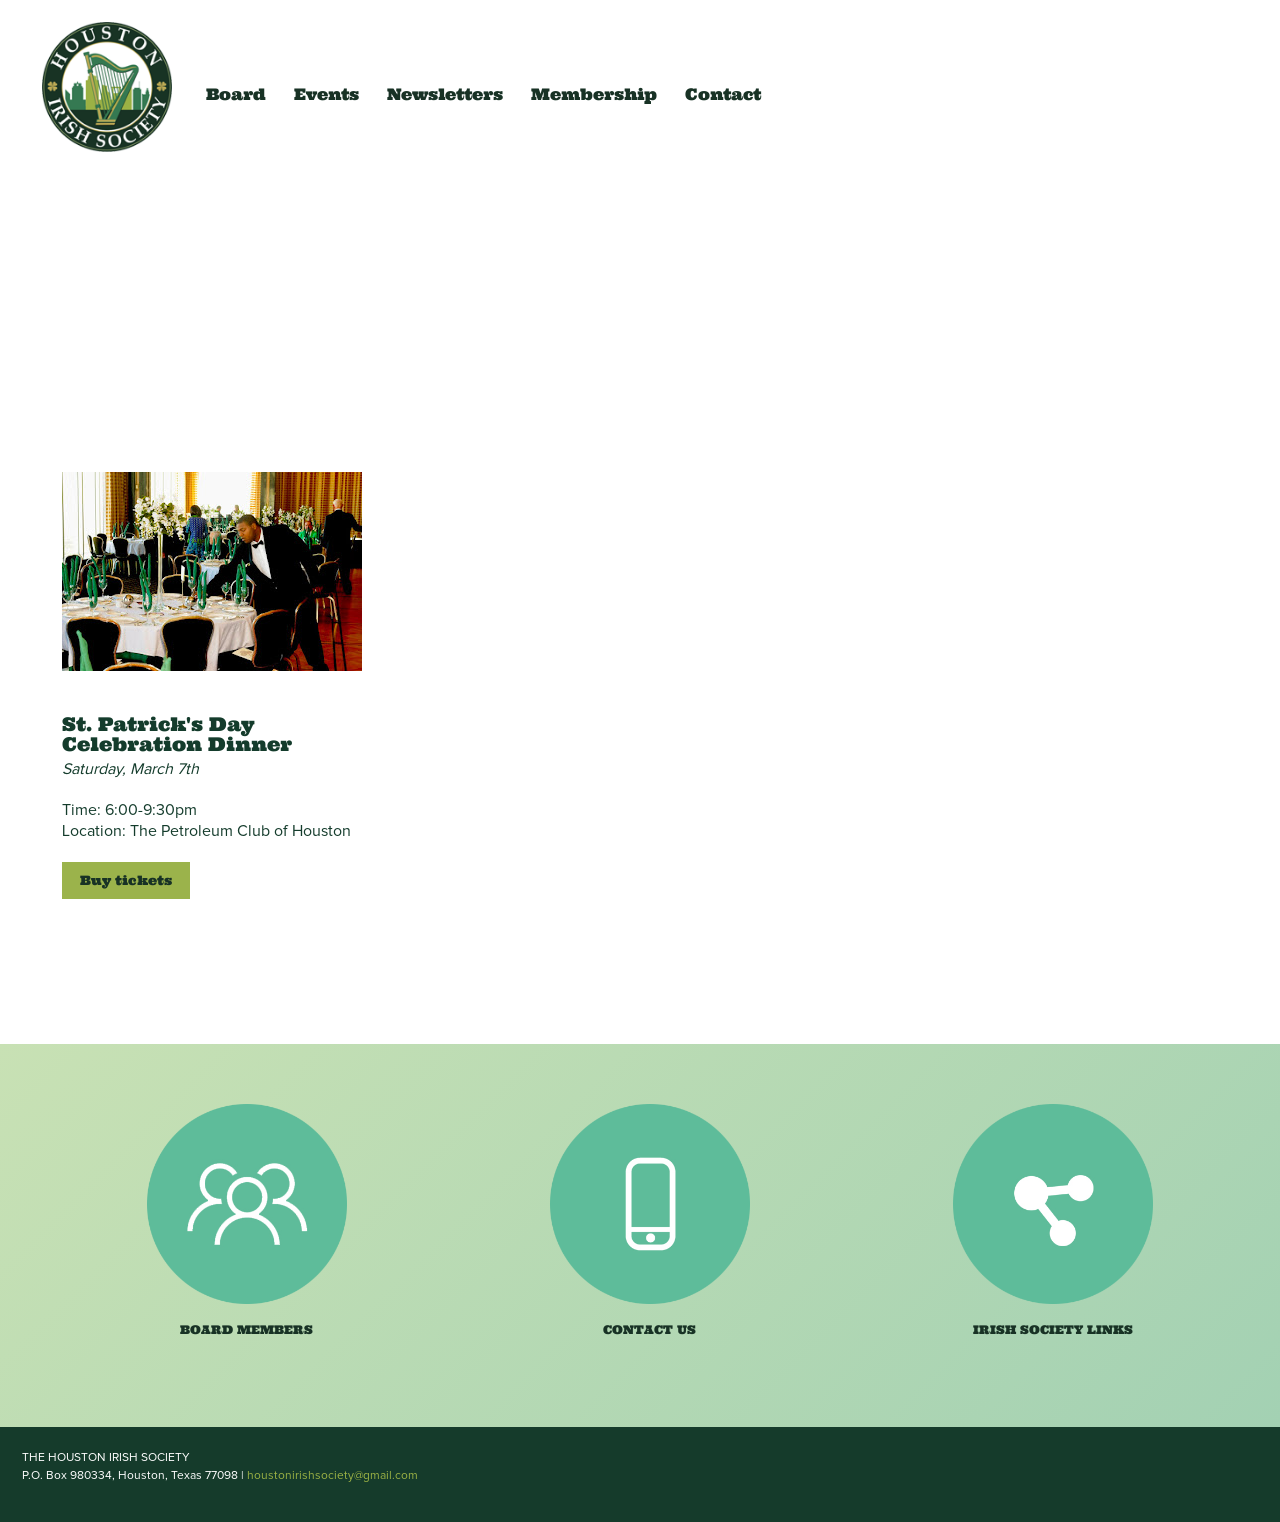
<file: events.html>
<!DOCTYPE html>
<html lang="en">
<head>
<meta charset="UTF-8"><meta name="viewport" content="width=device-width,initial-scale=1">
<title>Houston Irish Society</title>
<link rel="stylesheet" href="inc/st2.css">
<style class='common-css'>
body {
	padding: 0px;
	margin: 0px;
	min-height:100%;
}

/* MAGIC CIRCLE */
.item-settings-menu{
	width:25px;
	height:25px;
	cursor:pointer;
	margin:2px;
	display:inline-block;
}

.magic-circle-controls{
	position:absolute;
	opacity:0;
	background-color:black;
}

.magic-circle-controls.shown {
   opacity:1;
}


html {
	-webkit-text-size-adjust: 100%; /* Prevent font scaling in landscape while allowing user zoom */
	font-size: 1px;
}

body{
	padding:0px;
	margin:0px;
	overflow-y: auto;
	overflow-x: hidden;
	min-width:300px;
	font-size:12px;
}

ul{
	list-style:none;
	padding: 0px;
}

li{
	margin:0px;
	padding:0px;
}

p{
	margin:0px;
	padding:0px;
}

#xprs{
	overflow:hidden;
}

.item-wrapper{
	margin-left: auto;
	margin-right: auto;
	height:100%;
	width:100%;
	min-height:inherit;
}

.preview-image-holder .image-link{
	min-height:inherit;
	display:inline-block;
}

a{
	text-decoration: none;
	pointer-events:auto;
}

#loading{
	left: 50%;
	position: relative;
}

.container{
	top: 0px;
	width: auto;
	height: 100%;
	left: 0px;
	min-height:inherit;
	position: relative;
}

.element-wrapper .content{
	position: relative;
}

.master.item-box{
	width:100%;
	margin: 0px;
	text-align: center;
}

.master.item-box .stripe-background{
	height: 100%;
	width: 100%;
	min-height: inherit;
	background-repeat: no-repeat;
	background-size: cover;
	background-position:center;
	position: absolute;
	pointer-events:none;
}

.item-box{
	position:relative;
	overflow:visible;
}

.item-box.hide-from-preview ,.item-box.hide-from-view{
	display:none;
}

.image-cover, .page-image-cover{
	display: block;
	overflow:hidden;
}

.image-holder,.preview-image-holder{
	background-position: center;
	background-size:cover;
	background-repeat:no-repeat;
	background-color:transparent;
	width:auto;
	overflow:hidden;
	width:100%;
	height:100%;
}

.item-content{
	height:100%;
	min-height:inherit;
	position:relative;
}

.item-box.element-box{
	width:100%;
}

.page-content > img:first-of-type{
	width:700px;
}

.page-content p.Body:first-of-type{
	padding-top: 17px;
}

.element-holder{
	display:block;
	margin: auto;
	text-align: center;
	width:100%;
	position: relative;
}

.icon-element{
	background-position: center;
	background-size:contain;
	background-repeat:no-repeat;
	background-color:transparent;
	height: 50px;
}

.icon-holder{
	width:100%;
}

.erred-user-form-field, .erred-user-form-field input[type=date]{
	background-color:#de6262 !important;
	color:white !important;
}

input[type=checkbox].erred-user-form-field{
	box-shadow: 0 0 2px 1px #de6262;
}

.preview-form .Field {
	width:100%;
	pointer-events: auto;
	box-sizing: border-box;
}

.preview-form .field-holder label input[type="checkbox"].Field {
	width:auto;
	border:none;
	margin:0px;
	min-width: auto!important;
	margin-right:10px;
}

.preview-form .field-holder input[type="date"].Field{
	width: auto!important;
    text-align: right!important;
    padding: 0!important;
	margin: 0!important;
	border:none!important;
	min-width: auto!important;
}

label.preview-element.Field.for-date{
	display: inline-flex;
    justify-content: space-between;
    align-items: center;
}

.preview-form textarea.Field {
    resize: none;
    height: 4em;
}

.preview-form .field-checkbox span, .preview-form .field-checkbox input{
	vertical-align: middle;
}

.preview-form .field-checkbox{
	text-align: left;
}

/* fix for old style */
.preview-icon-holder {
	margin-bottom: 0px!important;
} 

.master.item-box[data-child-type="MAP"]{
	min-height:300px;
}

.disable-max-width{
	max-width:none!important;
}

.master.item-box.header-box{
	z-index:123456;
}

.animated-top{
	-webkit-transition: top 2s cubic-bezier(0.165, 0.84, 0.44, 1);
 	-moz-transition: top 2s cubic-bezier(0.165, 0.84, 0.44, 1);
  	-o-transition: top 2s cubic-bezier(0.165, 0.84, 0.44, 1);
  	transition: top 2s cubic-bezier(0.165, 0.84, 0.44, 1);
}

iframe.html-frame{
	width: 100%;
	height: 100%;
	min-height:inherit;
}

.html-wrapper .content ,
.html-wrapper .content .page-html-cover ,
.html-wrapper .content .page-html-cover .html-source,
.raw-wrapper .content,
.raw-wrapper .content .page-raw-cover,
.raw-wrapper .content .page-raw-cover .html-source,
.raw-wrapper .content .page-raw-cover .html-source .raw-container{
	min-height:inherit;
	height:inherit;
}

.raw-wrapper .content .page-raw-cover .html-source .raw-container,.raw-wrapper .content{
	overflow: hidden;
}

.raw-wrapper .content .page-raw-cover.centered .html-source .raw-container{
	position: absolute;
    left: 50%;
    top: 50%;
    transform: translateX(-50%) translateY(-50%);
    height:auto;
    min-height:initial;
}

/*****************************************************************************/
/* EFFECTS
/*****************************************************************************/

[data-flex_element_effect="effect-fadein"] ~ #children .preview-content-holder{
	opacity: 0;
}

[data-flex_element_effect="effect-fadein"] ~ #children .play-effect .preview-content-holder{
	-webkit-transition: opacity 2s cubic-bezier(0.165, 0.84, 0.44, 1); /* Safari, Chrome and Opera > 12.1 */
	-moz-transition: opacity 2s cubic-bezier(0.165, 0.84, 0.44, 1); /* Firefox < 16 */
	 -ms-transition: opacity 2s cubic-bezier(0.165, 0.84, 0.44, 1); /* Internet Explorer */
	  -o-transition: opacity 2s cubic-bezier(0.165, 0.84, 0.44, 1); /* Opera < 12.1 */
		 transition: opacity 2s cubic-bezier(0.165, 0.84, 0.44, 1);
  opacity: 1;
}

[data-flex_element_effect="effect-grow"] ~ #children .preview-content-holder{
	transform: scale(0.9);
	opacity:0
}

[data-flex_element_effect="effect-grow"] ~ #children .play-effect .preview-content-holder{
	-webkit-transition: transform 1s cubic-bezier(0.165, 0.84, 0.44, 1), opacity 1s cubic-bezier(0.165, 0.84, 0.44, 1); /* Safari, Chrome and Opera > 12.1 */
	-moz-transition: transform 1s cubic-bezier(0.165, 0.84, 0.44, 1), opacity 1s cubic-bezier(0.165, 0.84, 0.44, 1); /* Firefox < 16 */
	 -ms-transition: transform 1s cubic-bezier(0.165, 0.84, 0.44, 1), opacity 1s cubic-bezier(0.165, 0.84, 0.44, 1); /* Internet Explorer */
	  -o-transition: transform 1s cubic-bezier(0.165, 0.84, 0.44, 1), opacity 1s cubic-bezier(0.165, 0.84, 0.44, 1); /* Opera < 12.1 */
		 transition: transform 1s cubic-bezier(0.165, 0.84, 0.44, 1), opacity 1s cubic-bezier(0.165, 0.84, 0.44, 1);
		 transform: scale(1);
		 opacity:1
}

[data-flex_element_effect="effect-slide-up"] ~ #children .preview-content-holder{
	transform: translateY(10vh);
	opacity:0;
}

[data-flex_element_effect="effect-slide-up"] ~ #children .play-effect .preview-content-holder{
	-webkit-transition: transform 1s cubic-bezier(0.165, 0.84, 0.44, 1) , opacity 3s cubic-bezier(0.165, 0.84, 0.44, 1); /* Safari, Chrome and Opera > 12.1 */
	-moz-transition: transform 1s cubic-bezier(0.165, 0.84, 0.44, 1), opacity 3s cubic-bezier(0.165, 0.84, 0.44, 1); /* Firefox < 16 */
	 -ms-transition: transform 1s cubic-bezier(0.165, 0.84, 0.44, 1), opacity 3s cubic-bezier(0.165, 0.84, 0.44, 1); /* Internet Explorer */
	  -o-transition: transform 1s cubic-bezier(0.165, 0.84, 0.44, 1), opacity 3s cubic-bezier(0.165, 0.84, 0.44, 1); /* Opera < 12.1 */
		 transition: transform 1s cubic-bezier(0.165, 0.84, 0.44, 1), opacity 3s cubic-bezier(0.165, 0.84, 0.44, 1);
		 transform: translateY(0);
		 opacity:1;
}

.item-details{
	line-height:0px;
	position:relative;
}

.preview-body ul{
	padding-left: 20px!important;
	list-style:initial;
	padding: initial;
}

.preview-body li{
	margin:initial;
	padding:initial;
}

.preview-raw-wrapper {
	width: 100%;
    height: 100%;
}

.preview-raw-holder {
	width: 100%;
    height: 100%;
    top: 0px;
    left: 0px;
    position: relative;
}

.preview-raw-container{
	height:100%;
	width:100%;
}

.stripes .master.element-box .image-source{
	min-height: inherit;
	height:100%;
}

.map-blocker{
	height:100%;
	min-height:inherit;
	width:100%;
	position:absolute;
	left:0px;
	right:0px;
	z-index:12345678;
}

.element-wrapper.pic-wrapper a{
	min-height:inherit;
}

[data-default-currency=USD] .preview-price:not(.sold-out)::before, [data-default-currency=USD] .shipping-currency::before  { 
    content: "$";
}

[data-default-currency=EUR] .preview-price:not(.sold-out)::before, [data-default-currency=EUR] .shipping-currency::before { 
    content: "\20ac";
}

[data-default-currency=GBP] .preview-price:not(.sold-out)::before, [data-default-currency=GBP] .shipping-currency::before{ 
    content: "\00a3";
}

[data-default-currency=SEK] .preview-price:not(.sold-out)::after, [data-default-currency=SEK] .shipping-currency::after  { 
    content: "Kr";
    font-size: 0.7em;
}

[data-default-currency=NOK] .preview-price:not(.sold-out)::after, [data-default-currency=NOK] .shipping-currency::after  { 
    content: "kr";
    font-size: 0.7em;
}

[data-default-currency=CAD] .preview-price:not(.sold-out)::before, [data-default-currency=CAD] .shipping-currency::before { 
    content: "$(cad)";
    font-size: 0.7em;
}

[data-default-currency=AUD] .preview-price:not(.sold-out)::before, [data-default-currency=AUD] .shipping-currency::before { 
    content: "$";
    font-size: 0.7em;
}

[data-default-currency=AUD] .preview-price:not(.sold-out)::after, [data-default-currency=AUD] .shipping-currency::after { 
    content: "(AUD)";
    font-size: 0.7em;
}

[data-default-currency=CHF] .preview-price:not(.sold-out)::after, [data-default-currency=CHF] .shipping-currency::after { 
    font-size: 0.7em;
}


[data-default-currency=BRL] .preview-price:not(.sold-out)::before, [data-default-currency=BRL] .shipping-currency::before { 
    content: "R$";
}

[data-default-currency=MYR] .preview-price:not(.sold-out)::before, [data-default-currency=MYR] .shipping-currency::before { 
    content: "RM";
}

[data-default-currency=SGD] .preview-price:not(.sold-out)::before, [data-default-currency=SGD] .shipping-currency::before { 
    content: "S$";
}

[data-default-currency=ZAR] .preview-price:not(.sold-out)::before, [data-default-currency=ZAR] .shipping-currency::before { 
    content: "R";
}

[data-default-currency=INR] .preview-price:not(.sold-out)::before, [data-default-currency=INR] .shipping-currency::before { 
    content: "\20b9";
}

[data-default-currency=NGN] .preview-price:not(.sold-out)::before, [data-default-currency=NGN] .shipping-currency::before { 
    content: "\20a6 ";
}

[data-default-currency=TRY] .preview-price:not(.sold-out)::before, [data-default-currency=TRY] .shipping-currency::before { 
    content: "\20ba";
}

[data-default-currency=CHF] .preview-price:not(.sold-out)::before, [data-default-currency=CHF] .shipping-currency::before { 
    content: "CHF";
}

[data-default-currency=AED] .preview-price:not(.sold-out)::after, [data-default-currency=AED] .shipping-currency::after { 
	content: "\062f.\0625";
}

[data-default-currency=PKR] .preview-price:not(.sold-out)::after, [data-default-currency=PKR] .shipping-currency::after { 
	content: "₨";
}

[data-default-currency=THB] .preview-price:not(.sold-out)::after, [data-default-currency=THB] .shipping-currency::after { 
	content: "฿";
}

[data-default-currency=IDR] .preview-price:not(.sold-out)::after, [data-default-currency=IDR] .shipping-currency::after { 
	content: "Rp";
}

[data-default-currency=TWD] .preview-price:not(.sold-out)::before, [data-default-currency=TWD] .shipping-currency::before { 
	content: "NT$";
}

[data-default-currency=UYU] .preview-price:not(.sold-out)::before, [data-default-currency=UYU] .shipping-currency::before { 
	content: "$U";
}

[data-default-currency=MXN] .preview-price:not(.sold-out)::before, [data-default-currency=MXN] .shipping-currency::before { 
	content: "Mex$";
}

[data-default-currency=TWD] .preview-price:not(.sold-out)::before, [data-default-currency=TWD] .shipping-currency::before { 
	content: "NT$";
}

[data-default-currency=GHS] .preview-price:not(.sold-out)::before, [data-default-currency=GHS] .shipping-currency::before { 
	content: "GH¢";
}

[data-default-currency=MAD] .preview-price:not(.sold-out)::after, [data-default-currency=MAD] .shipping-currency::after { 
	content: "DH";
}

[data-default-currency=RUB] .preview-price:not(.sold-out)::after, [data-default-currency=RUB] .shipping-currency::after { 
	content: "\20bd";
}

[data-default-currency=JPY] .preview-price:not(.sold-out)::before { 
    content: "\00a5";
}

[data-default-currency=NZD] .preview-price:not(.sold-out)::before { 
    content: "NZ$";
}

[data-default-currency=ILS] .preview-price:not(.sold-out)::before, [data-default-currency=ILS] .shipping-currency::before { 
    content: "\20AA";
}

[data-default-currency=PHP] .preview-price:not(.sold-out)::before, [data-default-currency=PHP] .shipping-currency::before { 
    content: "₱";
}

.multi_layout .pic-side .inner-pic.circlize{
  margin-left: auto;
  margin-right: auto;
}

[data-caller=static] .master.item-box.showing-feed:not(.loaded) .sub.item-box{
	opacity:0!important;
}

.sub.item-box{
	opacity:1;
}

.stripe-header , .stripe-footer{
	width:100%;
	z-index:1;
}

.blocks-preview-divider, .preview-divider{
    border-top-width: 0px;
    border-left-width: 0px;
    border-right-width: 0px;
    height: 10px;
}

.raw-wrapper .content .page-raw-cover.centered{
	min-height:100px;
}

.master.container.narrow-site{
    max-width: 1000px;
    margin: auto;
    overflow:hidden;
}

.master.container.narrow-site > #children{
	max-width:1000px;
	margin:auto;
}

.master.container.narrow-site .control-handle{
	max-width:1000px;
}

.master.container.narrow-site  .force-min-height50{
	max-width:1000px;
	margin:auto;
	left:auto!important;
	padding-left:0px!important;
	padding-right:0px!important;
	width:100%;
}

.master.container.narrow-site .left-menu-placeholder{
	margin-left:-270px;
}

.master.container.narrow-site .left-menu-placeholder .master.item-box{
	left:auto!important;
}

.master.container.narrow-site.left-menu-layout{
	left:135px;
}

.full-width-bg{
	background-size: 100% auto;
    background-repeat: no-repeat;
    background-attachment: scroll;
    background-position: top;
}

.cover-bg{
	background-size: cover;
    background-repeat: no-repeat;
    background-attachment: scroll;
    background-position: top;
}

.pattern-bg{
	background-repeat: repeat;
}

.fixed-bg{
	background-size:cover;
	background-repeat: no-repeat;
	background-attachment: fixed;
}

.contain-bg{
	background-size:contain;
	background-position:center;
	background-repeat: no-repeat;
	background-attachment: fixed;
}

.parallax-bg,  .fixed-bg,  .parallax50-bg{
	background-size:cover!important;
	background-attachment: fixed;
}

#xprs.phone-mode .parallax-bg, #xprs.phone-mode .fixed-bg, #xprs.phone-mode .parallax50-bg, #xprs.tablet-mode .parallax-bg, #xprs.tablet-mode .fixed-bg, #xprs.tablet-mode .parallax50-bg{
	background-attachment:initial!important;
	background-position-y:center!important;
	background-position-x:center!important;
}

.master.item-box .flex .sub.item-box:not(:only-child) .parallax50-bg, .master.item-box .flex .sub.item-box:not(:only-child) .fixed-bg{
	background-attachment:scroll!important;
	background-position-y:center!important;
}

#xprs.phone-mode .master.item-box:not([data-preset-type-id='PROMO']) .vimplayer.preview.video-frame{
	width: 100%!important;
    height: 100%!important;
    margin-top: 0px!important;
    margin-left: 0px!important;
}

.sub.item-box:after, .pic-side:after{
	pointer-events:none;
}

.stripe_popup_app_hide {
  display: none;
}

.popup-mode .raw-wrapper .content .page-raw-cover .html-source .raw-container {
    pointer-events: auto;
}

.shadowed{
	-webkit-box-shadow: -7px 15px 40px 4px rgba(0,0,0,0.35);
	-moz-box-shadow: -7px 15px 40px 4px rgba(0,0,0,0.35);
	box-shadow: -7px 15px 40px 4px rgba(0,0,0,0.35);
}

.no-scroll{
	overflow-y:hidden;
}

#xprs.cellphone-preview .hide-from-mobile, #xprs.phone-mode .hide-from-mobile{
	display:none!important;
}

#xprs.phone-mode .preview-form .Field{
	min-width:auto!important;
}

/* Hack for captcha */
div[style*="z-index: 2000000000"]{
	z-index:999999999999!important;
}

.fill-height{
	min-height:100vh!important;
}

.stripe_popup_app{
	max-width:100%!important;
	max-height:100%!important;
}

@media only screen 
and (min-device-width : 768px) 
and (max-device-width : 1024px) 
and (orientation : landscape) { 
	.parallax-bg, .fixed-bg, .parallax50-bg {
		background-attachment:initial!important;
		background-position-y:center!important;
		background-position-x:center!important;
	}
}

@media screen and (max-height: 575px){
	.g-recaptcha {transform:scale(0.77);-webkit-transform:scale(0.77);transform-origin:0 0;-webkit-transform-origin:0 0;}
	.g-recaptcha > div{
		width:200px!important;
	}
}


/*TABLET*/
@media only screen 
and (min-width : 768px) 
and (max-width : 1024px) { 
	html{
		font-size:0.7px;
	}
}

/*MOBILE*/
@media only screen 
and (max-width : 768px)  { 
	html{
		font-size:0.5px;
	}
	.preview-title, .preview-subtitle{
		word-break: break-word;
	}
}</style>
	<style class='multi-css'>.multi_layout .item-preview{
	height:inherit;
	width:100%;
	min-height:inherit;
}

.multi_layout .helper-div .text-side .vertical-aligner{
	overflow:visible;
}

.multi_layout .image-cover{
	height:inherit;
	min-height:inherit;
}

.multi_layout .image-source.background-div{
	height:100%;
}

.multi_layout .image-source.background-image-div{
	height:100%;
}

.multi_layout .preview-image-holder:not(.inner-pic-holder){
	height:inherit;
	min-height:inherit;
	position:relative;
}

.multi_layout .benet{
	min-height:inherit;
}

.multi_layout .image-source{
	height:inherit;
	min-height:inherit;
	position:absolute;
}

.multi_layout .helper-div .image-source{
	position:relative;
}

/*****************************************************************************/
/* IMAGE & TEXT POSITIONING
/*****************************************************************************/

.multi_layout .top-left.helper-div,.middle-left.helper-div ,.middle-left-25.helper-div,  .bottom-left.helper-div,.top-right.helper-div,
.middle-right.helper-div ,.middle-right-25.helper-div, .bottom-right.helper-div {
	position:initial;
	overflow: hidden;
	height:100%;
	min-height:inherit;
	
}

.multi_layout .vertical-aligner{
	position:relative;
	height:100%;
	width:100%;
	display:table;
	min-height:inherit;
	overflow:hidden;
}

.multi_layout .pic-side .inner-pic:not(.circlize){
	min-height:inherit;
}



.multi_layout .pic-side .vertical-aligner a.image-link{
	position:relative;
	display:inline-block;
	min-height:inherit;
	overflow:hidden;
}

.multi_layout .pic-side .vertical-aligner a.image-link.not-wrapping, .multi_layout .pic-side .vertical-aligner a.image-link:empty {
	position: absolute;
    left: 0px;
    top: 0px;
}

.sub.container .multi_layout .pic-side .vertical-aligner a.image-link{ 
	height:100%;
	width:100%;
}

.multi_layout .pic-side .vertical-aligner{
	margin-left: auto;
	margin-right: auto;
	/*display:inline-block;*/
}

.multi_layout .pic-side {
	text-align:center;
	line-height:0px;
}

.multi_layout .pic-side.reset {
	top:initial!important;
	margin-left:initial!important;
	width:100%!important;
}


.multi_layout .helper-div .pic-side .inner-pic-holder{
	/*display: table-cell;*/
	/*display:block;*/
	overflow: visible;
	line-height:0px!important;
}

.multi_layout .preview-image-holder.inner-pic-holder{
	display:table-cell;
}

.multi_layout .pic-side{
	position:absolute;
	pointer-events:auto;
	/*outline: 1px solid green;
	background-color: rgba(43,102,10,0.5);*/
	overflow:visible;
	top:0px;
	bottom:0px;
}

.draggable-pic{
	pointer-events: auto;
    display: inline-block;
    width: 100%;
    height: 100%;
    background-size:contain;
    background-repeat: no-repeat;
}

.flex .multi_layout .middle-center.helper-div .text-side .draggable-pic-wrapper {
	display: inline-block;
    position: absolute;
    /*width: 50%;*/
    left: 50%;
    top: 50%;
    /*height: 100%;*/
    z-index: -1;
}

.flex .multi_layout .middle-center.helper-div .text-side .draggable-pic-wrapper.ui-draggable {
	cursor:move;
}


.draggable-pic-wrapper .ui-resizable-ne,.draggable-pic-wrapper .ui-resizable-se,.draggable-pic-wrapper .ui-resizable-nw,.draggable-pic-wrapper .ui-resizable-sw{
	background-color: #0f95ee;
    border-radius: 7px;
}


.draggable-pic-wrapper .ui-resizable-se.ui-icon.ui-icon-gripsmall-diagonal-se{
	width:9px;
	height:9px;
	background-image:none;
	right: -5px;
    bottom: -5px;
}




.flex .multi_layout .middle-center.helper-div .text-side .draggable-pic-wrapper .draggable-pic-holder {
	display: inline-block;
	height:100%;
}

.flex .multi_layout .middle-center.helper-div .draggable-div-holder{
	display:block;
}

.draggable-div-holder{
	display:none;
}

.draggable-pic-wrapper{
	pointer-events:auto;
}

.draggable-pic-wrapper.ui-resizable{
	outline:solid 1px #0f95ee;
	/*box-sizing:border-box;*/
}
.draggable-pic-wrapper.ui-resizable .ui-resizable-handle.ui-resizable-s, .draggable-pic-wrapper.ui-resizable .ui-resizable-handle.ui-resizable-n{
	height:7px;	
	background-color: transparent;
}


.draggable-div-holder{
	top:0px;
    position: absolute;
    height: 500px;
    min-height:inherit;
    width:100%;
}



.multi_layout .inner-pic-holder .inner-pic.fill{
	width: 100%!important;
  	height: 100%!important;
  	background-size: cover;
  	background-repeat:no-repeat;
  	max-width: none;
  	max-height: none;
}

.multi_layout .inner-pic-holder .inner-pic{
	/*width: 100%!important;*/
	width: 100%;
  	height: 100%;
  	background-repeat:no-repeat;
  	max-width: none;
  	max-height: none;
  	overflow:hidden;
}

.multi_layout .inner-pic-holder a .inner-pic{
	display:table;
}

.multi_layout .inner-pic-holder .inner-pic#no-image{
	outline:none;
}

/*** TOP LEFT ***/
.multi_layout .top-left.helper-div .pic-side{
	width:50%;
	height: 100%;
	left: 50%;
	min-height: inherit;
	/*margin-left: 50%;*/
}

.multi_layout .top-left.helper-div .pic-side .inner-pic{
	height: 100%;
}

.multi_layout .top-left.helper-div .text-side{
	width: 50%;
	height: 100%;
	position: relative;
	float: left;
	min-height: inherit;
}

.multi_layout .top-left.helper-div .item-details{
	/*vertical-align: top;*/
	display: table-cell;
}

/*** CENTER LEFT ***/
.multi_layout .middle-left.helper-div .pic-side, .multi_layout .middle-left-25.helper-div .pic-side{
	width:50%;
	height: 100%;
	left: 50%;
	min-height: inherit;
	/*margin-left: 50%;*/
}

.multi_layout .middle-left-25.helper-div .pic-side{
	width:75%;
	left: 25%;
}

.multi_layout .middle-left.helper-div .pic-side .inner-pic, .multi_layout .middle-left-25.helper-div .pic-side .inner-pic{
	height: 100%;
}

.multi_layout .middle-left.helper-div .text-side, .multi_layout .middle-left-25.helper-div .text-side{
	width: 50%;
	height: 100%;
	position: relative;
	float: left;
	min-height: inherit;
	display: table;
	
}

.multi_layout .middle-left-25.helper-div .text-side{
	width: 25%;
}

.multi_layout .middle-left.helper-div .item-details, 
.multi_layout .middle-left-25.helper-div .item-details{
	/*vertical-align: top;*/
	display: table-cell;
}

/*** BOTTOM LEFT ***/

.multi_layout .bottom-left.helper-div .pic-side{
	width:50%;
	height: 100%;
	left: 50%;
	min-height: inherit;
}



.multi_layout .bottom-left.helper-div .text-side{
	width: 50%;
	height: 100%;
	position: relative;
	float: left;
	min-height: inherit;
}

.multi_layout .bottom-left.helper-div .item-details{
	/*vertical-align: bottom;*/
	display: table-cell;
}

/*** TOP RIGHT ***/
.multi_layout .top-right.helper-div .pic-side{
	width:50%;
	height: 100%;
	right: 50%;
	min-height: inherit;
}



.multi_layout .top-right.helper-div .text-side{
	width:50%;
	height: 100%;
	position: relative;
	float: right;
	min-height: inherit;
}

.multi_layout .top-right.helper-div .item-details{
	/*vertical-align: top;*/
	display: table-cell;
}

/*** MIDDLE RIGHT ***/

.multi_layout .middle-right.helper-div .pic-side, .multi_layout .middle-right-25.helper-div .pic-side{
	width:50%;
	height: 100%;
	right: 50%;
	min-height: inherit;
}

.multi_layout .middle-right-25.helper-div .pic-side{
	width:75%;
	right: 25%;
}



.multi_layout .middle-right.helper-div .text-side, .multi_layout .middle-right-25.helper-div .text-side{
	width:50%;
	height: 100%;
	position: relative;
	float: right;
	min-height: inherit;
	display: table;
}

.multi_layout .middle-right-25.helper-div .text-side{
	width:25%;
}

.multi_layout .middle-right.helper-div .item-details, .multi_layout .middle-right-25.helper-div .item-details{
	/*vertical-align: top;*/
	display: table-cell;
}


.multi_layout.product-container .middle-right.helper-div .pic-side{
	width:66%;
	height: 100%;
	right: 34%;
	min-height: inherit;
}



.multi_layout.product-container  .middle-right.helper-div .text-side{
	width:33%;
	height: 100%;
	position: relative;
	float: right;
	min-height: inherit;
	display: table;
}


.multi_layout.product-container .inner-pic.preview-element{
	background-size:contain!important;
	background-position:center!important;
	background-repeat:no-repeat!important;
}



/*** BOTTOM RIGHT ***/
.multi_layout .bottom-right.helper-div .pic-side{
	width:50%;
	height: 100%;
	right: 50%;
	min-height: inherit;
}



.multi_layout .bottom-right.helper-div .text-side{
	width:50%;
	height: 100%;
	position: relative;
	float: right;
	min-height: inherit;
}

.multi_layout .bottom-right.helper-div .item-details{
	/*vertical-align: bottom;*/
	display: table-cell;
}



/*** CENTER CENTER ***/

.multi_layout .middle-center.helper-div{
	min-height: inherit;
	height: 100%;
	
}

.xprs-holder:not(.in-editor) .multi_layout .middle-center.helper-div{
	pointer-events:none;
}

.multi_layout .middle-center.helper-div .pic-side{
	width:100%;
	height: 100%;
	/*text-align:center;*/
	top: 0px;
}

.multi_layout .middle-center.helper-div .pic-side .inner-pic{
	margin-left:auto;
	margin-right:auto;
	display:inline-block;
	position:relative;
}

.multi_layout .middle-center.helper-div .pic-side a .inner-pic{
	display:table;
}

.multi_layout .middle-center.helper-div .text-side{
	width:100%;
	height: 100%;
	/*text-align:center;*/
	min-height: inherit;
	margin-left: auto;
    margin-right: auto;
    display: table;
}

.multi_layout .middle-center.helper-div .preview-content-holder{
	pointer-events: none;
}

.multi_layout .middle-center.helper-div .preview-content-holder .preview-element{
	pointer-events:auto;
}

.multi_layout .middle-center.helper-div .item-details{
	/*vertical-align: middle;*/
	display: table-cell;
	pointer-events: none;
}

.multi_layout .middle-center.helper-div .vertical-aligner{
	margin-left: auto;
	margin-right: auto;
	z-index:12345;
}

.multi_layout .middle-center.helper-div .text-side .vertical-aligner{
	width:100%;
}



/*** BOTTOM CENTER ***/


.multi_layout .bottom-center.helper-div .text-side{
	/*vertical-align: middle;*/
	display: block;
	position:relative;
}

.multi_layout .bottom-center.helper-div .pic-side{
	position:relative;
	/*bottom:0px;
	top:0px;
	width:100%;*/
}

.multi_layout .bottom-center.helper-div .benet{
	min-height:initial;
}

.multi_layout .bottom-center.helper-div .text-side .vertical-aligner{
	width:100%;
	min-height:0px!important;
	height:initial!important
}

.multi_layout .bottom-center.helper-div .pic-side .vertical-aligner{
	width:100%;
	min-height:0px!important;
	  height: inherit!important;
}

.multi_layout .bottom-center.helper-div .pic-side .inner-pic-holder{
	width:100%;
	min-height:0px!important;
	height: inherit!important;
}

.multi_layout .bottom-center.helper-div:not(.flipped-image) .pic-side .inner-pic{
	width:100%;
	min-height:0px!important;
}

.multi_layout .bottom-center.helper-div.flipped-image .pic-side .inner-pic{
	width:100%;
	min-height:300px!important;
}





/*** TOP CENTER ***/

.multi_layout .top-center.helper-div{
	height: 100%;
	width: 100%;
	min-height: inherit;
	
	display: block;

}

.multi_layout .top-center.helper-div .text-side{
	/*vertical-align: middle;*/
	display: block;
	position:relative;
}

.multi_layout .top-center.helper-div .pic-side{
	position:relative;
	/*bottom:0px;
	top:0px;
	width:100%;*/
}

.multi_layout .top-center.helper-div .text-side .vertical-aligner{
	width:100%;
}


.multi_layout .top-center.helper-div .benet{
	min-height:initial;
}

.multi_layout .top-center.helper-div .text-side .vertical-aligner{
	width:100%;
	min-height:0px!important;
	height:initial!important
}

.multi_layout .top-center.helper-div .pic-side .vertical-aligner{
	width:100%;
	min-height:0px!important;
	height: inherit!important;
}

.multi_layout .top-center.helper-div .pic-side .inner-pic-holder{
	width:100%;
	min-height:0px!important;
	height: inherit!important;
	line-height: 0px;
}

.multi_layout .top-center.helper-div:not(.flipped-image) .pic-side .inner-pic{
	width:100%;
	min-height:0px!important;
}

.multi_layout .top-center.helper-div.flipped-image .pic-side .inner-pic{
	width:100%;
	min-height:300px!important;
}

.multi_layout .helper-div:not(.middle-center) .pic-side .inner-pic#no-image{
	/* background-image:url(http://lh3.googleusercontent.com/H91IJNOH5dBhODefYvp-p8aMs08rzundiGNqMQ4F5lHTil9hbPZLZj_QcdBV48sn524pngBjg_RXN8u2Um68pIubkQ);
	background-size: 50px;
	background-position:center;
	background-repeat: no-repeat; */
}

.item_layout .item-preview, .item_layout .preview-image-holder, .item_layout .helper-div, .item_layout .text-side{
	height:100%;
	min-height:inherit;
}

.item_layout .helper-div{
	display:flex;
}

.item_layout .helper-div.middle-right{
	flex-direction:row-reverse;
}

.item_layout .helper-div.bottom-center{
	flex-direction:column;
}


.item_layout .helper-div.middle-center .text-side{
	flex:1;
}

.item_layout .helper-div.middle-left .text-side , .item_layout .helper-div.middle-left .pic-side,
.item_layout .helper-div.middle-left-25 .text-side , .item_layout .helper-div.middle-left-25 .pic-side,
.item_layout .helper-div.middle-right .text-side , .item_layout .helper-div.middle-right .pic-side
{
	width:50%;
}


.item_layout .helper-div.middle-center .pic-side{
	pointer-events:auto;
	position: absolute;
	height:100%;
	width:100%;
}

.item_layout .helper-div .pic-side .inner-pic{
	height:100%;
	width:100%;
}

.item_layout .text-side{
	display:flex;
	align-items: center;
	justify-content: center;
}
</style>
	<style class='menu-css'>.menu_layout.item-content{
	height:inherit;
}

.menu_layout .helper-div{
	display:table-cell;
	vertical-align:middle;
}

.menu_layout .image-cover{
	display:table-cell;
	vertical-align:middle;
}

.menu_layout .preview-content-wrapper{
	text-align:left;
	height:inherit;
	min-height:inherit;
}

.menu_layout .preview-content-holder{
	display: block;
	max-width: 100%;
	height:inherit;
	min-height:inherit;
}

.menu_layout .preview-item-links{
    display:table-cell;
	vertical-align:middle;
}













 .preview-item-links[data-shrink-style='vertically'] .preview-links-wrapper{
	display:flex;
	flex-direction: column;
}


.menu_layout{
	display:table;
}

.menu_layout .left-div{
	height:10px; /*inherit for chrome*/
	display:table;
	float:left;
	min-height:inherit;
}

.item-box[data-height-resize="true"] .menu_layout .left-div{
	height:inherit;
}

.item-box[data-height-resize="true"] .menu_layout .right-div{
	height:inherit;
}

.menu_layout .right-div{
	height:10px; /*inherit for chrome*/
	display:table;
	float:right;
	min-height:inherit;
}

.menu_layout.item-content{
	width:100%;
	
}

.menu_layout .preview-item-links li{
	display:inline-block;
	position: relative;
}

.preview-item-links .submenu li{
	display:block!important;
}

 .menu_layout .preview-item-links.flipped{
	display:block;
}

.menu_layout  .menu-line{
	height: 3px;
	margin-bottom:5px;
	display:block;
	background-color:black;
}

.menu_layout .logo-holder{
	display: table-cell;
	vertical-align: middle;
	line-height:0px;
}

.menu_layout .links-menu-btn{
	width: 25px;
	height: 36px;
	cursor:pointer;
	display:none;
	vertical-align: middle;
}

.menu_layout .links-menu-btn.hamburger {
	width: auto;
	height: auto;
    position: absolute;
    top: 50%;
    right: 0%;
    transform: translateY(-50%);
}

.menu_layout .links-menu-btn-wrapper{
	display:table;
	float:right;
	/*height:100%;*/
}

 .menu-links-holder{
	position:relative;
	left:0px;
	top:0px;
	display:none;
}

 .menu-links-holder.shown{
	display:block;
}

.center-aligned-menu:not(.force-min-height50) .benet{
	display:none;
}

.center-aligned-menu:not(.force-min-height50) .right-div, .center-aligned-menu:not(.force-min-height50) .left-div{
	display:block;
	float:none;
	height:auto!important;
	min-height:initial;
	text-align:center;
}

 .center-aligned-menu:not(.force-min-height50) .menu_layout .preview-item-links{
	padding-bottom:25px;
}


 .center-aligned-menu:not(.force-min-height50) .menu_layout .left-div{
	 padding-top:25px;
 }

.center-aligned-menu:not(.force-min-height50) .helper-div{
	display:inline;
}

.center-aligned-menu:not(.force-min-height50)  .logo-holder , .center-aligned-menu:not(.force-min-height50)  .preview-item-links{
	display:inline-block;
}

.center-aligned-menu:not(.force-min-height50) .preview-content-wrapper{
	display: table;
	width: 100%;
	text-align:center;
}

.center-aligned-menu:not(.force-min-height50) .preview-content-holder{
	display: table-cell;
	vertical-align: middle;
}

.center-aligned-menu:not(.force-min-height50) .menu_layout .links-menu-btn.shown{
	display:inline-block;
}

.menu_layout .links-menu-btn.shown{
	display:table-cell;
	pointer-events:auto;
 }

 .menu-open .preview-element.Link.item-link{
 	pointer-events: auto;
 }

.menu-open:not(.force-transparency):not(.full-screen-menu) .preview-item-links{
 	background-color:transparent;
 	pointer-events:none;
 }
 
.menu-open {
	pointer-events:auto!important;
}

.menufied .preview-item-links{
  display:block;
  margin:auto;
  position:relative;
  z-index:3;
  padding-bottom:25px;
}
  
 .menufied .preview-item-links span,  .menufied .preview-item-links li{
	 display:inline-block;
	 position: relative;

 }
 
.menufied .preview-item-links.no-place span, .menufied.full-screen-menu.menu-open .preview-item-links span,  .menufied.side-screen-menu.menu-open .preview-item-links span, .menufied.full-screen-menu.menu-open .preview-item-links li, .menufied.side-screen-menu.menu-open .preview-item-links li{
  	display:block;
  	margin-right:auto!important;
	margin-left:auto!important;
}

.menufied.full-screen-menu .submenu, .menufied.side-screen-menu  .submenu{
	background-color:transparent!important;
}

  .menu_layout .submenu li{
	  min-width:100%;
  }
 
 .left-menu-placeholder .item-wrapper{
 	padding-top:25%!important;
 }
 
 .left-menu-placeholder .master.item-box{
 	width:inherit!important;
 	padding-left:0px!important;
 	padding-right:0px!important;
 }
 
 .left-menu-placeholder .preview-item-links span{
   	margin-right:auto!important;
	margin-left:auto!important;
 }



  .preview-links-wrapper > span:first-child, .preview-links-wrapper > a:first-child span {
  	margin-left:0px!important;
  }

 .left-menu-placeholder .preview-item-links{
 	padding-top:30px!important;
 }


.animated-menu{
	-webkit-transition: max-height 0.8s;
	-moz-transition: max-height 0.8s;
	transition: max-height 0.8s;
}

.scale-down08{
	-webkit-transform: scale(0.8);
	transform:scale(0.8);
	-ms-transform:scale(0.8);
}

.force-min-height50{
	min-height:50px!important;
}

.force-min-height50 .menus-wrapper{
	min-height:50px!important;
}

.force-transparency{
	background-color:transparent!important;
	pointer-events: none;
}

.force-transparency .preview-links-wrapper{
	pointer-events: auto;
}

.force-transparency .item-content{
	background-color:transparent!important;
}

.master.container.left-menu-layout [data-preset-type-id='MENUS']{
	position:fixed!important;
	width:270px;
	top:0px;
}

.master.container .left-menu-placeholder{
	display: inline-block;
	width:270px;
	vertical-align:top;
}

.master.container.left-menu-layout .item-wrapper.menus-wrapper{
	display: inline-block;
} 

.master.container.left-menu-layout .menu_layout .preview-item-links a , .master.container.left-menu-layout .menu_layout .preview-item-links .item-link,.master.container.left-menu-layout .menu_layout .preview-item-links li {
	display:block;
}

.master.container.left-menu-layout [data-preset-type-id='MENUS'] + .control-handle{
	display: none!important;
}

.master.container.left-menu-layout > #children{
	display: inline-block;
}

.master.container.left-menu-layout .menu_layout .preview-content-holder{
	vertical-align:top;
}

.xprs-holder:not(.in-editor) .master.item-box.header-box.being-scrolled{
	z-index:1234567891;
}

.being-scrolled .menu_layout .preview-subtitle-holder , .minimal-design .menu_layout .preview-subtitle-holder{
	display:none;
}

.being-scrolled .menu_layout .preview-title-holder, .minimal-design .menu_layout .preview-title-holder{
	display:table-cell;
	vertical-align:middle;
}

.being-scrolled .menu_layout .item-details , .minimal-design .menu_layout .item-details{
	display:table;
}



.master.item-box.header-box.full-screen-menu .preview-links-wrapper, .master.item-box.header-box.side-screen-menu .preview-links-wrapper{
	transform: translateY(-50%) translateX(-50%);
    top: 50%;
    left: 50%;
    position: absolute;
}

.left-menu-placeholder .menus-wrapper {
	min-width:none!important;
}


.master.item-box.header-box.full-screen-menu.menu-open .preview-item-links.transform-disabled .preview-links-wrapper{
	transform:translateX(-50%);
	padding-right:-20px;
}
	
.master.item-box.header-box.full-screen-menu.menu-open .preview-item-links.transform-disabled{
	overflow-y:scroll;
	padding-right:20px;

}

.master.item-box.header-box.full-screen-menu .preview-item-links{
    position: fixed;
    top: 0px;
    left: 0px;
    z-index: -1;
    width: 100%;
    height: 100%;
}


.master.item-box.header-box.side-screen-menu .preview-item-links{
    position: fixed;
    top: 0px;
    right: -315px;
    z-index: -1;
    width: 315px;
    height: 100%;
    transition:right 1s;
    display:block;
    
}


 .left-menu-placeholder .menu_layout .submenu, .header-box.side-screen-menu .submenu, .header-box.full-screen-menu .submenu, .menufied .preview-item-links.no-place .submenu{
	 position:relative;
 }
 .header-box  .submenu{
	display:none;
 }



 .header-box:not(.full-screen-menu) .preview-item-links:not([data-shrink-style='vertically']) .submenu{
	position: absolute;
    left: -10px;
    top: 100%;
    min-width: 130px;
	padding: 10px;
	z-index:123;
}

 .left-menu-placeholder .menu_layout .submenu .submenu-link , .header-box.side-screen-menu .submenu .submenu-link, .header-box.full-screen-menu .submenu .submenu-link, .menufied .preview-item-links.no-place .submenu .submenu-link{
	 text-align: center;
 }

.header-box .submenu-link{
	display:block;
	text-align: left;
}

.header-box .submenu-title{
	position:relative;
	cursor:pointer;
}

.header-box .submenu-title:after{
	content: ' \25be'; /* \25b4*/
}

.master.item-box.header-box.boxed-menu .preview-item-links{
	width:400px;
	height:400px;
    position: absolute;
    top:0px;
    right:0px;
}


.menu-advanced-settings.switching-panel .hamburger-inner:before, .menu-advanced-settings.switching-panel .hamburger-inner, .menu-advanced-settings.switching-panel .hamburger-inner:after{
	background-color:#666;
}

.menu-advanced-settings.switching-panel .hamburger.selected .hamburger-inner:before, .menu-advanced-settings.switching-panel .hamburger.selected .hamburger-inner, .menu-advanced-settings.switching-panel .hamburger.selected .hamburger-inner:after{
	background-color:white;
}

.hamburger{
	outline:none;
}

.very-small .hamburger-box{
	    -ms-transform: scale(0.5); /* IE 9 */
   	-webkit-transform: scale(0.5); /* Safari */
    transform: scale(0.5);
}

.small .hamburger-box{
		-ms-transform: scale(0.7); /* IE 9 */
   	-webkit-transform: scale(0.7); /* Safari */
    transform: scale(0.7);
}


.large .hamburger-box{
		-ms-transform: scale(1.3); /* IE 9 */
   	-webkit-transform: scale(1.3); /* Safari */
    transform: scale(1.3);
}

.very-large .hamburger-box{
		-ms-transform: scale(1.5); /* IE 9 */
   	-webkit-transform: scale(1.5); /* Safari */
    transform: scale(1.5);
}


.hidden-menu{
	display:none!important;
}
/*!
 * Hamburgers
 * @description Tasty CSS-animated hamburgers
 * @author Jonathan Suh @jonsuh
 * @site https://jonsuh.com/hamburgers
 * @link https://github.com/jonsuh/hamburgers
 */.hamburger{font:inherit;display:inline-block;overflow:visible;margin:0;padding:15px;cursor:pointer;transition-timing-function:linear;transition-duration:.15s;transition-property:opacity,-webkit-filter;transition-property:opacity,filter;transition-property:opacity,filter,-webkit-filter;text-transform:none;color:inherit;border:0;background-color:transparent}.hamburger:hover{opacity:.7}.hamburger-box{position:relative;display:inline-block;width:40px;height:24px}.hamburger-inner{top:50%;display:block;margin-top:-2px}.hamburger-inner,.hamburger-inner:after,.hamburger-inner:before{position:absolute;width:40px;height:4px;transition-timing-function:ease;transition-duration:.15s;transition-property:-webkit-transform;transition-property:transform;transition-property:transform,-webkit-transform;border-radius:4px;background-color:#000}.hamburger-inner:after,.hamburger-inner:before{display:block;content:''}.hamburger-inner:before{top:-10px}.hamburger-inner:after{bottom:-10px}.hamburger--arrow.is-active .hamburger-inner:before{-webkit-transform:translate3d(-8px,0,0) rotate(-45deg) scaleX(.7);transform:translate3d(-8px,0,0) rotate(-45deg) scaleX(.7)}.hamburger--arrow.is-active .hamburger-inner:after{-webkit-transform:translate3d(-8px,0,0) rotate(45deg) scaleX(.7);transform:translate3d(-8px,0,0) rotate(45deg) scaleX(.7)}.hamburger--arrow-r.is-active .hamburger-inner:before{-webkit-transform:translate3d(8px,0,0) rotate(45deg) scaleX(.7);transform:translate3d(8px,0,0) rotate(45deg) scaleX(.7)}.hamburger--arrow-r.is-active .hamburger-inner:after{-webkit-transform:translate3d(8px,0,0) rotate(-45deg) scaleX(.7);transform:translate3d(8px,0,0) rotate(-45deg) scaleX(.7)}.hamburger--arrowalt .hamburger-inner:before{transition:top .1s .15s ease,-webkit-transform .15s cubic-bezier(.165,.84,.44,1);transition:top .1s .15s ease,transform .15s cubic-bezier(.165,.84,.44,1);transition:top .1s .15s ease,transform .15s cubic-bezier(.165,.84,.44,1),-webkit-transform .15s cubic-bezier(.165,.84,.44,1)}.hamburger--arrowalt .hamburger-inner:after{transition:bottom .1s .15s ease,-webkit-transform .15s cubic-bezier(.165,.84,.44,1);transition:bottom .1s .15s ease,transform .15s cubic-bezier(.165,.84,.44,1);transition:bottom .1s .15s ease,transform .15s cubic-bezier(.165,.84,.44,1),-webkit-transform .15s cubic-bezier(.165,.84,.44,1)}.hamburger--arrowalt.is-active .hamburger-inner:before{top:0;transition:top .1s ease,-webkit-transform .15s .1s cubic-bezier(.895,.03,.685,.22);transition:top .1s ease,transform .15s .1s cubic-bezier(.895,.03,.685,.22);transition:top .1s ease,transform .15s .1s cubic-bezier(.895,.03,.685,.22),-webkit-transform .15s .1s cubic-bezier(.895,.03,.685,.22);-webkit-transform:translate3d(-8px,-10px,0) rotate(-45deg) scaleX(.7);transform:translate3d(-8px,-10px,0) rotate(-45deg) scaleX(.7)}.hamburger--arrowalt.is-active .hamburger-inner:after{bottom:0;transition:bottom .1s ease,-webkit-transform .15s .1s cubic-bezier(.895,.03,.685,.22);transition:bottom .1s ease,transform .15s .1s cubic-bezier(.895,.03,.685,.22);transition:bottom .1s ease,transform .15s .1s cubic-bezier(.895,.03,.685,.22),-webkit-transform .15s .1s cubic-bezier(.895,.03,.685,.22);-webkit-transform:translate3d(-8px,10px,0) rotate(45deg) scaleX(.7);transform:translate3d(-8px,10px,0) rotate(45deg) scaleX(.7)}.hamburger--arrowalt-r .hamburger-inner:before{transition:top .1s .15s ease,-webkit-transform .15s cubic-bezier(.165,.84,.44,1);transition:top .1s .15s ease,transform .15s cubic-bezier(.165,.84,.44,1);transition:top .1s .15s ease,transform .15s cubic-bezier(.165,.84,.44,1),-webkit-transform .15s cubic-bezier(.165,.84,.44,1)}.hamburger--arrowalt-r .hamburger-inner:after{transition:bottom .1s .15s ease,-webkit-transform .15s cubic-bezier(.165,.84,.44,1);transition:bottom .1s .15s ease,transform .15s cubic-bezier(.165,.84,.44,1);transition:bottom .1s .15s ease,transform .15s cubic-bezier(.165,.84,.44,1),-webkit-transform .15s cubic-bezier(.165,.84,.44,1)}.hamburger--arrowalt-r.is-active .hamburger-inner:before{top:0;transition:top .1s ease,-webkit-transform .15s .1s cubic-bezier(.895,.03,.685,.22);transition:top .1s ease,transform .15s .1s cubic-bezier(.895,.03,.685,.22);transition:top .1s ease,transform .15s .1s cubic-bezier(.895,.03,.685,.22),-webkit-transform .15s .1s cubic-bezier(.895,.03,.685,.22);-webkit-transform:translate3d(8px,-10px,0) rotate(45deg) scaleX(.7);transform:translate3d(8px,-10px,0) rotate(45deg) scaleX(.7)}.hamburger--arrowalt-r.is-active .hamburger-inner:after{bottom:0;transition:bottom .1s ease,-webkit-transform .15s .1s cubic-bezier(.895,.03,.685,.22);transition:bottom .1s ease,transform .15s .1s cubic-bezier(.895,.03,.685,.22);transition:bottom .1s ease,transform .15s .1s cubic-bezier(.895,.03,.685,.22),-webkit-transform .15s .1s cubic-bezier(.895,.03,.685,.22);-webkit-transform:translate3d(8px,10px,0) rotate(-45deg) scaleX(.7);transform:translate3d(8px,10px,0) rotate(-45deg) scaleX(.7)}.hamburger--boring .hamburger-inner,.hamburger--boring .hamburger-inner:after,.hamburger--boring .hamburger-inner:before{transition-property:none}.hamburger--boring.is-active .hamburger-inner{-webkit-transform:rotate(45deg);transform:rotate(45deg)}.hamburger--boring.is-active .hamburger-inner:before{top:0;opacity:0}.hamburger--boring.is-active .hamburger-inner:after{bottom:0;-webkit-transform:rotate(-90deg);transform:rotate(-90deg)}.hamburger--collapse .hamburger-inner{top:auto;bottom:0;transition-delay:.15s;transition-timing-function:cubic-bezier(.55,.055,.675,.19);transition-duration:.15s}.hamburger--collapse .hamburger-inner:after{top:-20px;transition:top .3s .3s cubic-bezier(.33333,.66667,.66667,1),opacity .1s linear}.hamburger--collapse .hamburger-inner:before{transition:top .12s .3s cubic-bezier(.33333,.66667,.66667,1),-webkit-transform .15s cubic-bezier(.55,.055,.675,.19);transition:top .12s .3s cubic-bezier(.33333,.66667,.66667,1),transform .15s cubic-bezier(.55,.055,.675,.19);transition:top .12s .3s cubic-bezier(.33333,.66667,.66667,1),transform .15s cubic-bezier(.55,.055,.675,.19),-webkit-transform .15s cubic-bezier(.55,.055,.675,.19)}.hamburger--collapse.is-active .hamburger-inner{transition-delay:.32s;transition-timing-function:cubic-bezier(.215,.61,.355,1);-webkit-transform:translate3d(0,-10px,0) rotate(-45deg);transform:translate3d(0,-10px,0) rotate(-45deg)}.hamburger--collapse.is-active .hamburger-inner:after{top:0;transition:top .3s cubic-bezier(.33333,0,.66667,.33333),opacity .1s .27s linear;opacity:0}.hamburger--collapse.is-active .hamburger-inner:before{top:0;transition:top .12s .18s cubic-bezier(.33333,0,.66667,.33333),-webkit-transform .15s .42s cubic-bezier(.215,.61,.355,1);transition:top .12s .18s cubic-bezier(.33333,0,.66667,.33333),transform .15s .42s cubic-bezier(.215,.61,.355,1);transition:top .12s .18s cubic-bezier(.33333,0,.66667,.33333),transform .15s .42s cubic-bezier(.215,.61,.355,1),-webkit-transform .15s .42s cubic-bezier(.215,.61,.355,1);-webkit-transform:rotate(-90deg);transform:rotate(-90deg)}.hamburger--collapse-r .hamburger-inner{top:auto;bottom:0;transition-delay:.15s;transition-timing-function:cubic-bezier(.55,.055,.675,.19);transition-duration:.15s}.hamburger--collapse-r .hamburger-inner:after{top:-20px;transition:top .3s .3s cubic-bezier(.33333,.66667,.66667,1),opacity .1s linear}.hamburger--collapse-r .hamburger-inner:before{transition:top .12s .3s cubic-bezier(.33333,.66667,.66667,1),-webkit-transform .15s cubic-bezier(.55,.055,.675,.19);transition:top .12s .3s cubic-bezier(.33333,.66667,.66667,1),transform .15s cubic-bezier(.55,.055,.675,.19);transition:top .12s .3s cubic-bezier(.33333,.66667,.66667,1),transform .15s cubic-bezier(.55,.055,.675,.19),-webkit-transform .15s cubic-bezier(.55,.055,.675,.19)}.hamburger--collapse-r.is-active .hamburger-inner{transition-delay:.32s;transition-timing-function:cubic-bezier(.215,.61,.355,1);-webkit-transform:translate3d(0,-10px,0) rotate(45deg);transform:translate3d(0,-10px,0) rotate(45deg)}.hamburger--collapse-r.is-active .hamburger-inner:after{top:0;transition:top .3s cubic-bezier(.33333,0,.66667,.33333),opacity .1s .27s linear;opacity:0}.hamburger--collapse-r.is-active .hamburger-inner:before{top:0;transition:top .12s .18s cubic-bezier(.33333,0,.66667,.33333),-webkit-transform .15s .42s cubic-bezier(.215,.61,.355,1);transition:top .12s .18s cubic-bezier(.33333,0,.66667,.33333),transform .15s .42s cubic-bezier(.215,.61,.355,1);transition:top .12s .18s cubic-bezier(.33333,0,.66667,.33333),transform .15s .42s cubic-bezier(.215,.61,.355,1),-webkit-transform .15s .42s cubic-bezier(.215,.61,.355,1);-webkit-transform:rotate(90deg);transform:rotate(90deg)}.hamburger--elastic .hamburger-inner{top:0;transition-timing-function:cubic-bezier(.68,-.55,.265,1.55);transition-duration:.4s}.hamburger--elastic .hamburger-inner:before{top:10px;transition:opacity .15s .4s ease}.hamburger--elastic .hamburger-inner:after{top:20px;transition:-webkit-transform .4s cubic-bezier(.68,-.55,.265,1.55);transition:transform .4s cubic-bezier(.68,-.55,.265,1.55);transition:transform .4s cubic-bezier(.68,-.55,.265,1.55),-webkit-transform .4s cubic-bezier(.68,-.55,.265,1.55)}.hamburger--elastic.is-active .hamburger-inner{transition-delay:.1s;-webkit-transform:translate3d(0,10px,0) rotate(135deg);transform:translate3d(0,10px,0) rotate(135deg)}.hamburger--elastic.is-active .hamburger-inner:before{transition-delay:0s;opacity:0}.hamburger--elastic.is-active .hamburger-inner:after{transition-delay:.1s;-webkit-transform:translate3d(0,-20px,0) rotate(-270deg);transform:translate3d(0,-20px,0) rotate(-270deg)}.hamburger--elastic-r .hamburger-inner{top:0;transition-timing-function:cubic-bezier(.68,-.55,.265,1.55);transition-duration:.4s}.hamburger--elastic-r .hamburger-inner:before{top:10px;transition:opacity .15s .4s ease}.hamburger--elastic-r .hamburger-inner:after{top:20px;transition:-webkit-transform .4s cubic-bezier(.68,-.55,.265,1.55);transition:transform .4s cubic-bezier(.68,-.55,.265,1.55);transition:transform .4s cubic-bezier(.68,-.55,.265,1.55),-webkit-transform .4s cubic-bezier(.68,-.55,.265,1.55)}.hamburger--elastic-r.is-active .hamburger-inner{transition-delay:.1s;-webkit-transform:translate3d(0,10px,0) rotate(-135deg);transform:translate3d(0,10px,0) rotate(-135deg)}.hamburger--elastic-r.is-active .hamburger-inner:before{transition-delay:0s;opacity:0}.hamburger--elastic-r.is-active .hamburger-inner:after{transition-delay:.1s;-webkit-transform:translate3d(0,-20px,0) rotate(270deg);transform:translate3d(0,-20px,0) rotate(270deg)}.hamburger--emphatic{overflow:hidden}.hamburger--emphatic .hamburger-inner{transition:background-color .2s .25s ease-in}.hamburger--emphatic .hamburger-inner:before{left:0;transition:top .05s .2s linear,left .2s .25s ease-in,-webkit-transform .2s cubic-bezier(.6,.04,.98,.335);transition:transform .2s cubic-bezier(.6,.04,.98,.335),top .05s .2s linear,left .2s .25s ease-in;transition:transform .2s cubic-bezier(.6,.04,.98,.335),top .05s .2s linear,left .2s .25s ease-in,-webkit-transform .2s cubic-bezier(.6,.04,.98,.335)}.hamburger--emphatic .hamburger-inner:after{top:10px;right:0;transition:top .05s .2s linear,right .2s .25s ease-in,-webkit-transform .2s cubic-bezier(.6,.04,.98,.335);transition:transform .2s cubic-bezier(.6,.04,.98,.335),top .05s .2s linear,right .2s .25s ease-in;transition:transform .2s cubic-bezier(.6,.04,.98,.335),top .05s .2s linear,right .2s .25s ease-in,-webkit-transform .2s cubic-bezier(.6,.04,.98,.335)}.hamburger--emphatic.is-active .hamburger-inner{transition-delay:0s;transition-timing-function:ease-out;background-color:transparent}.hamburger--emphatic.is-active .hamburger-inner:before{top:-80px;left:-80px;transition:left .2s ease-out,top .05s .2s linear,-webkit-transform .2s .25s cubic-bezier(.075,.82,.165,1);transition:left .2s ease-out,top .05s .2s linear,transform .2s .25s cubic-bezier(.075,.82,.165,1);transition:left .2s ease-out,top .05s .2s linear,transform .2s .25s cubic-bezier(.075,.82,.165,1),-webkit-transform .2s .25s cubic-bezier(.075,.82,.165,1);-webkit-transform:translate3d(80px,80px,0) rotate(45deg);transform:translate3d(80px,80px,0) rotate(45deg)}.hamburger--emphatic.is-active .hamburger-inner:after{top:-80px;right:-80px;transition:right .2s ease-out,top .05s .2s linear,-webkit-transform .2s .25s cubic-bezier(.075,.82,.165,1);transition:right .2s ease-out,top .05s .2s linear,transform .2s .25s cubic-bezier(.075,.82,.165,1);transition:right .2s ease-out,top .05s .2s linear,transform .2s .25s cubic-bezier(.075,.82,.165,1),-webkit-transform .2s .25s cubic-bezier(.075,.82,.165,1);-webkit-transform:translate3d(-80px,80px,0) rotate(-45deg);transform:translate3d(-80px,80px,0) rotate(-45deg)}.hamburger--emphatic-r{overflow:hidden}.hamburger--emphatic-r .hamburger-inner{transition:background-color .2s .25s ease-in}.hamburger--emphatic-r .hamburger-inner:before{left:0;transition:top .05s .2s linear,left .2s .25s ease-in,-webkit-transform .2s cubic-bezier(.6,.04,.98,.335);transition:transform .2s cubic-bezier(.6,.04,.98,.335),top .05s .2s linear,left .2s .25s ease-in;transition:transform .2s cubic-bezier(.6,.04,.98,.335),top .05s .2s linear,left .2s .25s ease-in,-webkit-transform .2s cubic-bezier(.6,.04,.98,.335)}.hamburger--emphatic-r .hamburger-inner:after{top:10px;right:0;transition:top .05s .2s linear,right .2s .25s ease-in,-webkit-transform .2s cubic-bezier(.6,.04,.98,.335);transition:transform .2s cubic-bezier(.6,.04,.98,.335),top .05s .2s linear,right .2s .25s ease-in;transition:transform .2s cubic-bezier(.6,.04,.98,.335),top .05s .2s linear,right .2s .25s ease-in,-webkit-transform .2s cubic-bezier(.6,.04,.98,.335)}.hamburger--emphatic-r.is-active .hamburger-inner{transition-delay:0s;transition-timing-function:ease-out;background-color:transparent}.hamburger--emphatic-r.is-active .hamburger-inner:before{top:80px;left:-80px;transition:left .2s ease-out,top .05s .2s linear,-webkit-transform .2s .25s cubic-bezier(.075,.82,.165,1);transition:left .2s ease-out,top .05s .2s linear,transform .2s .25s cubic-bezier(.075,.82,.165,1);transition:left .2s ease-out,top .05s .2s linear,transform .2s .25s cubic-bezier(.075,.82,.165,1),-webkit-transform .2s .25s cubic-bezier(.075,.82,.165,1);-webkit-transform:translate3d(80px,-80px,0) rotate(-45deg);transform:translate3d(80px,-80px,0) rotate(-45deg)}.hamburger--emphatic-r.is-active .hamburger-inner:after{top:80px;right:-80px;transition:right .2s ease-out,top .05s .2s linear,-webkit-transform .2s .25s cubic-bezier(.075,.82,.165,1);transition:right .2s ease-out,top .05s .2s linear,transform .2s .25s cubic-bezier(.075,.82,.165,1);transition:right .2s ease-out,top .05s .2s linear,transform .2s .25s cubic-bezier(.075,.82,.165,1),-webkit-transform .2s .25s cubic-bezier(.075,.82,.165,1);-webkit-transform:translate3d(-80px,-80px,0) rotate(45deg);transform:translate3d(-80px,-80px,0) rotate(45deg)}.hamburger--slider .hamburger-inner{top:0}.hamburger--slider .hamburger-inner:before{top:10px;transition-timing-function:ease;transition-duration:.2s;transition-property:opacity,-webkit-transform;transition-property:transform,opacity;transition-property:transform,opacity,-webkit-transform}.hamburger--slider .hamburger-inner:after{top:20px}.hamburger--slider.is-active .hamburger-inner{-webkit-transform:translate3d(0,10px,0) rotate(45deg);transform:translate3d(0,10px,0) rotate(45deg)}.hamburger--slider.is-active .hamburger-inner:before{-webkit-transform:rotate(-45deg) translate3d(-5.71429px,-6px,0);transform:rotate(-45deg) translate3d(-5.71429px,-6px,0);opacity:0}.hamburger--slider.is-active .hamburger-inner:after{-webkit-transform:translate3d(0,-20px,0) rotate(-90deg);transform:translate3d(0,-20px,0) rotate(-90deg)}.hamburger--slider-r .hamburger-inner{top:0}.hamburger--slider-r .hamburger-inner:before{top:10px;transition-timing-function:ease;transition-duration:.2s;transition-property:opacity,-webkit-transform;transition-property:transform,opacity;transition-property:transform,opacity,-webkit-transform}.hamburger--slider-r .hamburger-inner:after{top:20px}.hamburger--slider-r.is-active .hamburger-inner{-webkit-transform:translate3d(0,10px,0) rotate(-45deg);transform:translate3d(0,10px,0) rotate(-45deg)}.hamburger--slider-r.is-active .hamburger-inner:before{-webkit-transform:rotate(45deg) translate3d(5.71429px,-6px,0);transform:rotate(45deg) translate3d(5.71429px,-6px,0);opacity:0}.hamburger--slider-r.is-active .hamburger-inner:after{-webkit-transform:translate3d(0,-20px,0) rotate(90deg);transform:translate3d(0,-20px,0) rotate(90deg)}.hamburger--spin .hamburger-inner{transition-timing-function:cubic-bezier(.55,.055,.675,.19);transition-duration:.3s}.hamburger--spin .hamburger-inner:before{transition:top .1s .34s ease-in,opacity .1s ease-in}.hamburger--spin .hamburger-inner:after{transition:bottom .1s .34s ease-in,-webkit-transform .3s cubic-bezier(.55,.055,.675,.19);transition:bottom .1s .34s ease-in,transform .3s cubic-bezier(.55,.055,.675,.19);transition:bottom .1s .34s ease-in,transform .3s cubic-bezier(.55,.055,.675,.19),-webkit-transform .3s cubic-bezier(.55,.055,.675,.19)}.hamburger--spin.is-active .hamburger-inner{transition-delay:.14s;transition-timing-function:cubic-bezier(.215,.61,.355,1);-webkit-transform:rotate(225deg);transform:rotate(225deg)}.hamburger--spin.is-active .hamburger-inner:before{top:0;transition:top .1s ease-out,opacity .1s .14s ease-out;opacity:0}.hamburger--spin.is-active .hamburger-inner:after{bottom:0;transition:bottom .1s ease-out,-webkit-transform .3s .14s cubic-bezier(.215,.61,.355,1);transition:bottom .1s ease-out,transform .3s .14s cubic-bezier(.215,.61,.355,1);transition:bottom .1s ease-out,transform .3s .14s cubic-bezier(.215,.61,.355,1),-webkit-transform .3s .14s cubic-bezier(.215,.61,.355,1);-webkit-transform:rotate(-90deg);transform:rotate(-90deg)}.hamburger--spin-r .hamburger-inner{transition-timing-function:cubic-bezier(.55,.055,.675,.19);transition-duration:.3s}.hamburger--spin-r .hamburger-inner:before{transition:top .1s .34s ease-in,opacity .1s ease-in}.hamburger--spin-r .hamburger-inner:after{transition:bottom .1s .34s ease-in,-webkit-transform .3s cubic-bezier(.55,.055,.675,.19);transition:bottom .1s .34s ease-in,transform .3s cubic-bezier(.55,.055,.675,.19);transition:bottom .1s .34s ease-in,transform .3s cubic-bezier(.55,.055,.675,.19),-webkit-transform .3s cubic-bezier(.55,.055,.675,.19)}.hamburger--spin-r.is-active .hamburger-inner{transition-delay:.14s;transition-timing-function:cubic-bezier(.215,.61,.355,1);-webkit-transform:rotate(-225deg);transform:rotate(-225deg)}.hamburger--spin-r.is-active .hamburger-inner:before{top:0;transition:top .1s ease-out,opacity .1s .14s ease-out;opacity:0}.hamburger--spin-r.is-active .hamburger-inner:after{bottom:0;transition:bottom .1s ease-out,-webkit-transform .3s .14s cubic-bezier(.215,.61,.355,1);transition:bottom .1s ease-out,transform .3s .14s cubic-bezier(.215,.61,.355,1);transition:bottom .1s ease-out,transform .3s .14s cubic-bezier(.215,.61,.355,1),-webkit-transform .3s .14s cubic-bezier(.215,.61,.355,1);-webkit-transform:rotate(-90deg);transform:rotate(-90deg)}.hamburger--squeeze .hamburger-inner{transition-timing-function:cubic-bezier(.55,.055,.675,.19);transition-duration:.1s}.hamburger--squeeze .hamburger-inner:before{transition:top .1s .14s ease,opacity .1s ease}.hamburger--squeeze .hamburger-inner:after{transition:bottom .1s .14s ease,-webkit-transform .1s cubic-bezier(.55,.055,.675,.19);transition:bottom .1s .14s ease,transform .1s cubic-bezier(.55,.055,.675,.19);transition:bottom .1s .14s ease,transform .1s cubic-bezier(.55,.055,.675,.19),-webkit-transform .1s cubic-bezier(.55,.055,.675,.19)}.hamburger--squeeze.is-active .hamburger-inner{transition-delay:.14s;transition-timing-function:cubic-bezier(.215,.61,.355,1);-webkit-transform:rotate(45deg);transform:rotate(45deg)}.hamburger--squeeze.is-active .hamburger-inner:before{top:0;transition:top .1s ease,opacity .1s .14s ease;opacity:0}.hamburger--squeeze.is-active .hamburger-inner:after{bottom:0;transition:bottom .1s ease,-webkit-transform .1s .14s cubic-bezier(.215,.61,.355,1);transition:bottom .1s ease,transform .1s .14s cubic-bezier(.215,.61,.355,1);transition:bottom .1s ease,transform .1s .14s cubic-bezier(.215,.61,.355,1),-webkit-transform .1s .14s cubic-bezier(.215,.61,.355,1);-webkit-transform:rotate(-90deg);transform:rotate(-90deg)}.hamburger--vortex .hamburger-inner{transition-timing-function:cubic-bezier(.19,1,.22,1);transition-duration:.3s}.hamburger--vortex .hamburger-inner:after,.hamburger--vortex .hamburger-inner:before{transition-delay:.1s;transition-timing-function:linear;transition-duration:0s}.hamburger--vortex .hamburger-inner:before{transition-property:top,opacity}.hamburger--vortex .hamburger-inner:after{transition-property:bottom,-webkit-transform;transition-property:bottom,transform;transition-property:bottom,transform,-webkit-transform}.hamburger--vortex.is-active .hamburger-inner{transition-timing-function:cubic-bezier(.19,1,.22,1);-webkit-transform:rotate(765deg);transform:rotate(765deg)}.hamburger--vortex.is-active .hamburger-inner:after,.hamburger--vortex.is-active .hamburger-inner:before{transition-delay:0s}.hamburger--vortex.is-active .hamburger-inner:before{top:0;opacity:0}.hamburger--vortex.is-active .hamburger-inner:after{bottom:0;-webkit-transform:rotate(90deg);transform:rotate(90deg)}.hamburger--vortex-r .hamburger-inner{transition-timing-function:cubic-bezier(.19,1,.22,1);transition-duration:.3s}.hamburger--vortex-r .hamburger-inner:after,.hamburger--vortex-r .hamburger-inner:before{transition-delay:.1s;transition-timing-function:linear;transition-duration:0s}.hamburger--vortex-r .hamburger-inner:before{transition-property:top,opacity}.hamburger--vortex-r .hamburger-inner:after{transition-property:bottom,-webkit-transform;transition-property:bottom,transform;transition-property:bottom,transform,-webkit-transform}.hamburger--vortex-r.is-active .hamburger-inner{transition-timing-function:cubic-bezier(.19,1,.22,1);-webkit-transform:rotate(-765deg);transform:rotate(-765deg)}.hamburger--vortex-r.is-active .hamburger-inner:after,.hamburger--vortex-r.is-active .hamburger-inner:before{transition-delay:0s}.hamburger--vortex-r.is-active .hamburger-inner:before{top:0;opacity:0}.hamburger--vortex-r.is-active .hamburger-inner:after{bottom:0;-webkit-transform:rotate(-90deg);transform:rotate(-90deg)}

@media screen and (min-width:768px){
  header,table#c { display:block; }
  #vbid-13d94541-2wbspngl { display:none; }
  #home h1 { font-size:2.5rem; }
  #sub h1 { font-size:38.5rem; }
}
@media screen and (max-width:600px){
  header,table#c { display:none; } /*1*/
  #vbid-13d94541-2wbspngl { display:block; }
  #home h1 { font-size:2.5rem; }
  #sub h1 { font-size:38.5rem; }
}
</style>
<link rel="stylesheet" href="inc/st.css">
<link rel="stylesheet" href="//editor.turbify.com/static_style?v=1.5.8c&vbid=vbid-504dd682-rao3belv&caller=live">
<script src="//editor.turbify.com/js/lib/jquery-2.x-git.min.js" type="text/javascript"></script>
<script src="//editor.turbify.com/js/xprs_helper.js?v=1.5.8c" type="text/javascript"></script>
<script type="text/javascript" src="//editor.turbify.com/js/ysb.js"></script>
<script type="text/javascript" src="//editor.turbify.com/all_js.js?v=1.5.8c"></script>
<script src="//editor.turbify.com/js/lib/touchswipe/jquery.mobile.custom.min.js"></script>
<script>var LABEL_CONFIG={}</script>
</head>

<body id="sub">
<header>
  <table id="c">
  <tbody><tr>
  <td>
  <a href="index.html"><img src="im/logo.png" width="130"></a>
  </td><td>
  <br><br><br>
  <nav>
    <a href="board.html">Board</a>
    <a href="events.html">Events</a>
    <a href="newsletters.html">Newsletters</a>
    <a href="members.html">Membership</a>
    <a href="contact.html">Contact</a>
  </nav>
  <!--button><a href="members.html">Become a Member</a></button-->
  </td>
  </tr>
</tbody>
</table>
</header>

<div id="xprs" data-website-name="IRISH SOCIETY" class="xprs-holder">
<div class="main-page">
	<div id="content">
		<div id="vbid-504dd682-rao3belv" class="master container style-504dd682-ic24bvok content stripes website-style narrow-site" data-itemtype="folder" data-itemname="Contact Us" data-itemslug="contact-us" data-itemstyleid="style-504dd682-ic24bvok" data-arranger="stripes" data-layout="multi" data-vbid="vbid-504dd682-rao3belv" data-preset-type-id="ITEMS" data-preview-style="style-504dd682-ic24bvok" data-style="style-7f715-fyu5oogf7j" data-block-script="true">


	<!-- MENUS START -->
	<div id="children">
	<div id="vbid-13d94541-2wbspngl" class="master item-box header-box style-13d94541-woxyrgkp injected" data-holder-type="header" data-child-type="ORIGIN" data-styleid="style-13d94541-woxyrgkp" data-preview-styleid="style-13d94541-woxyrgkp" data-preset-type-id="MENUS">
		<div class="header-wrapper item-wrapper menus-wrapper">
			<div class="item-content leaf menu_layout header content" data-preview-style="style-13d94541-woxyrgkp" data-style="style-7f715-scjjarqgxu" data-behavior-type="NOTHING" data-vbid="vbid-13d94541-2wbspngl">
<div class="preview-content-wrapper">
<div class="preview-content-holder">

<div class="left-div">
  <div class="benet" style="min-height:inherit;"></div>
  <div class="logo-holder"><div class="preview-icon-holder Icon removable-parent"><a href="index.html"><img src="im/logo.png" width="130"></a></div></div>
</div>
<div class="right-div">
  <div class="benet" style="min-height:inherit;"></div>
  <div class="preview-item-links">
  <ul class="preview-links-wrapper">
    <li><a href="index.html"><span class="preview-element Link item-link magic-circle-holder text-element" style="font:weight:normal; color:#183225;">Home</span></a></li>
    <li><a href="newsletters.html"><span class="preview-element Link item-link magic-circle-holder text-element" style="font:weight:normal; color:#183225;">Newsletters</span></a></li>
    <li><a href="board.html"><span class="preview-element Link item-link magic-circle-holder text-element" style="font:weight:normal; color:#183225;">Board</span></a></li>
    <li><a href="members.html"><span class="preview-element Link item-link magic-circle-holder text-element" style="font:weight:normal; color:#183225;">Membership</span></a></li>
    <li><a href="links.html"><span class="preview-element Link item-link magic-circle-holder text-element" style="font:weight:normal; color:#183225;">Irish Society Links</span></a></li>
    <li><a href="contact.html"><span class="preview-element Link item-link magic-circle-holder text-element" style="font:weight:normal; color:#183225;">Contact Us</span></a></li>
    <div class="element-placeholder" style="display:none;"></div>
  </ul>
</div>
<button class="hamburger links-menu-btn small" type="button">
  <span class="hamburger-box">
  <span class="hamburger-inner"></span>
  </span>
</button>
</div>
</div>
</div>
<div class="layout-settings" style="display:none;" data-type="menu" data-MENU_OVERLAY="relative" data-MENU_SCROLL="true" data-ALWAYS_MINIFIED="false" data-MENU_POSITION="left" data-MENU_ALIGN="center" data-BACKGROUND_COLOR="rgba(0,0,0,0)" data-MENU_SHRINK_CLASS="centered"></div>
</div>
</div>
</div>
<!-- MENUS END -->

</div>
</div>
</div>
</div><section class="hero3" style="background:url(https://theirishsociety.org/im/board1.jpg) no-repeat;"><h1 style="font-size:38.5rem; color:#fff;">Events</h1></section>
<section class="sub">
<table width="70%">
<tr>
<td width="80"><img src="im/p2.jpg"></td>
</tr>
<tr>
<td>
<h3>St. Patrick's Day Celebration Dinner</h3>
<div class="i"><i>Saturday, March 7th</i></div>
Time: 6:00-9:30pm<br>
Location: The Petroleum Club of Houston<br>
<button><a href="https://app.tickettailor.com/events/houstonirishsociety/2041007" target="_blank">Buy tickets</a></button>
</td>
</tr>
<tr><td colspan="2"></td></tr>
<tr><td></td><td></td></tr>
</table>
</section>
<section class="actions">
  <a href="board.html"><img src="im/th1.png"><br>BOARD MEMBERS</a>
  <a href="contact.html"><img src="im/th2.png"><br>CONTACT US</a>
  <a href="links.html"><img src="im/th3.png"><br>IRISH SOCIETY LINKS</a>
</section>

<footer>
<table width="100%">
<tr>
<td>
  <p>THE HOUSTON IRISH SOCIETY</p>
  <p>P.O. Box 980334, Houston, Texas 77098 | <a href="mailto:houstonirishsociety@gmail.com">houstonirishsociety@gmail.com</a></p>
</td>
<td width="80">
<!-- stripe_inline_donate_app  -->
<div id="app-static-f030bb4cda708b2" class="paypal-donate-holder"></div>
<div id="app_settings" style="display:none;">
 <label class='app_text_label'>Email </label>
 <input class='app_field_input' type="text" name="donate_email"><br>
 
 <label class='app_text_label'>Buisness Name </label>
 <input class='app_field_input' type="text" name="item_name"><br>

<label class='app_text_label'>Currency</label>
<input class='app_field_input' type="text" list="donate-currency" name="donate_currency" onmousedown="value = ''"><br>

 <label class='app_text_label' style="width:100px">Donation Amount</label>
 <input class='app_field_input' type="text" name="donate_amount"><br>
 <label class='app_text_label info'>Leave blank for any amount</label> 

 <label class='app_text_label' style="width:100px">Show credit card images</label>
 <input class='app_field_input' type="checkbox" name="include_credit_cards_img"><br>

<datalist id='donate-currency'>
	<option value="USD" title="$" selected="">USD</option>
	<option value="AUD" title="$">AUD</option>
	<option value="BRL" title="R$">BRL</option>
	<option value="GBP" title="£">GBP</option>
	<option value="CAD" title="$">CAD</option>
	<option value="CZK" title="">CZK</option>
	<option value="DKK" title="">DKK</option>
	<option value="EUR" title="€">EUR</option>
	<option value="HKD" title="$">HKD</option>
	<option value="HUF" title="">HUF</option>
	<option value="ILS" title="₪">ILS</option>
	<option value="JPY" title="¥">JPY</option>
	<option value="MXN" title="$">MXN</option>
	<option value="TWD" title="NT$">TWD</option>
	<option value="NZD" title="$">NZD</option>
	<option value="NOK" title="">NOK</option>
	<option value="PHP" title="P">PHP</option>
	<option value="PLN" title="">PLN</option>
	<option value="RUB" title="">RUB</option>
	<option value="SGD" title="$">SGD</option>
	<option value="SEK" title="">SEK</option>
	<option value="CHF" title="">CHF</option>
	<option value="THB" title="฿">THB</option>
</datalist>
</div>

<script>
var paypalID = "app-static-f030bb4cda708b2"
var /*<{*/donate_email/*}*/ = /*{*/"HoustonIrishSociety@gmail.com"/*}>*/;
var /*<{*/item_name/*}*/ = /*{*/"The Irish Society of Houston"/*}>*/;
var /*<{*/donate_currency/*}*/ = /*{*/"USD"/*}>*/;
var /*<{*/include_credit_cards_img/*}*/ = /*{*/false/*}>*/;
var /*<{*/donate_amount/*}*/ = /*{*/""/*}>*/; 
var paypalDonateImg = "https://www.paypalobjects.com/en_US/i/btn/btn_donate_LG.gif";
if (include_credit_cards_img){
	paypalDonateImg = "https://www.paypalobjects.com/en_US/i/btn/btn_donateCC_LG.gif"
}
var srcCode = '<form id="app-static-f030bb4cda708b2" action="https://www.paypal.com/cgi-bin/webscr" method="post" target="_top">'
srcCode += '<input type="hidden" name="cmd" value="_donations">'
srcCode += '<input type="hidden" name="business" value="' + donate_email + '">'
srcCode += '<input type="hidden" name="lc" value="US">'
srcCode += '<input type="hidden" name="item_name" value="' + item_name + '">'
srcCode += '<input type="hidden" name="no_note" value="0">'
if (donate_amount){
	srcCode += '<input type="hidden" name="amount" value="' + donate_amount + '">'
}
srcCode += '<input type="hidden" name="currency_code" value="' + donate_currency + '">'
srcCode += '<input type="hidden" name="bn" value="PP-DonationsBF:btn_donate_LG.gif:NonHostedGuest">'
srcCode += '<input type="image" src="' + paypalDonateImg + '" border="0" name="submit" alt="PayPal - The safer, easier way to pay online!" style="margin:0; padding:0; width:auto; background:none;">'
srcCode += '<img alt="" border="0" src="https://www.paypalobjects.com/en_AU/i/scr/pixel.gif" width="1" height="1">'
srcCode += '</form>'
$("#" + paypalID + ".paypal-donate-holder").html(srcCode);
</script>
</td>
</tr>
</table>
</footer>

	<noscript id="deferred-styles">
		<link rel="stylesheet" type="text/css" href="//editor.turbify.com/css/effects.css?v=1.5.8c" />
		<link rel="stylesheet" type="text/css" href="//editor.turbify.com/css/lightbox.css?v=1.5.8c">
	</noscript>
	<script>
		var loadDeferredStyles = function() {
			var addStylesNode = document.getElementById("deferred-styles");
			var replacement = document.createElement("div");
			replacement.innerHTML = addStylesNode.textContent;
			document.body.appendChild(replacement)
			addStylesNode.parentElement.removeChild(addStylesNode);
		};
		var raf = requestAnimationFrame || mozRequestAnimationFrame ||
			webkitRequestAnimationFrame || msRequestAnimationFrame;
		if (raf) raf(function() { window.setTimeout(loadDeferredStyles, 0); });
		else window.addEventListener('load', loadDeferredStyles);
	</script>
	<script src="//editor.turbify.com/js/lightbox.js?v=1.5.8c"  type="text/javascript"></script>
	<script src="//editor.turbify.com/js/spimeengine.js?v=1.5.8c"  type="text/javascript"></script>

</body>
</html>
</file>
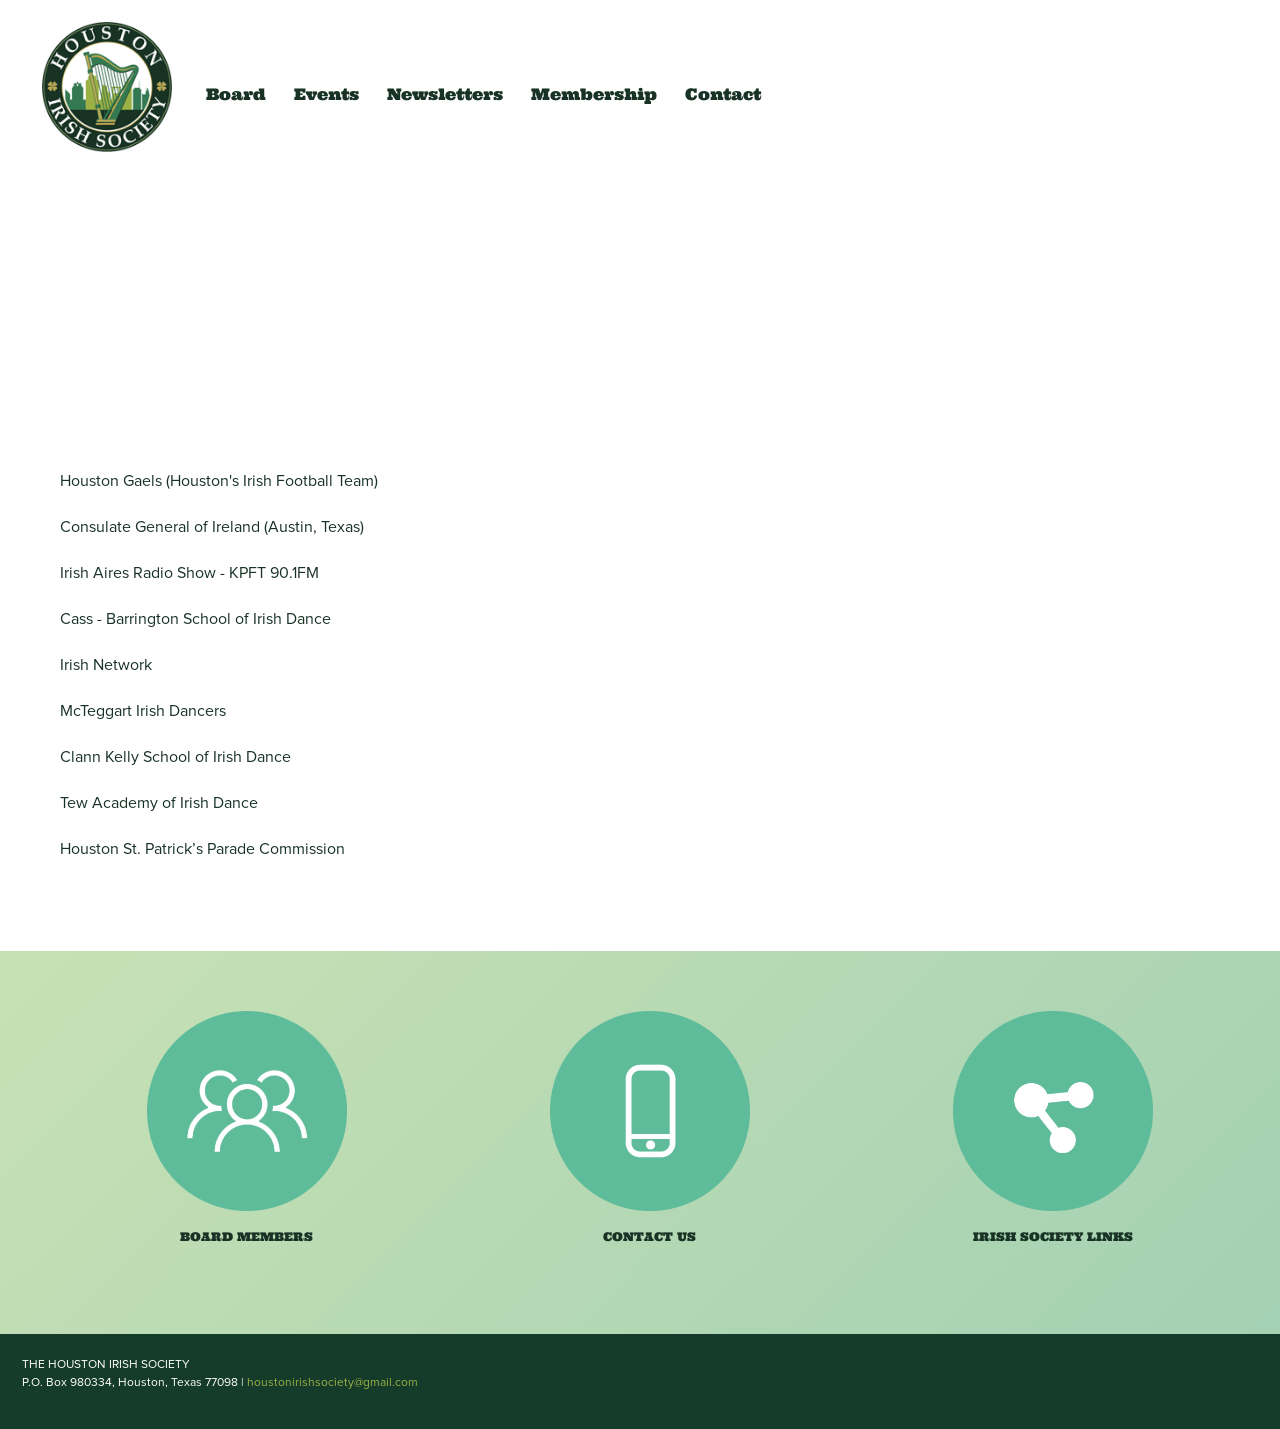
<file: links.html>
<!DOCTYPE html>
<html lang="en">
<head>
<meta charset="UTF-8"><meta name="viewport" content="width=device-width,initial-scale=1">
<title>Houston Irish Society</title>
<link rel="stylesheet" href="inc/st2.css">
<style class='common-css'>
body {
	padding: 0px;
	margin: 0px;
	min-height:100%;
}

/* MAGIC CIRCLE */
.item-settings-menu{
	width:25px;
	height:25px;
	cursor:pointer;
	margin:2px;
	display:inline-block;
}

.magic-circle-controls{
	position:absolute;
	opacity:0;
	background-color:black;
}

.magic-circle-controls.shown {
   opacity:1;
}


html {
	-webkit-text-size-adjust: 100%; /* Prevent font scaling in landscape while allowing user zoom */
	font-size: 1px;
}

body{
	padding:0px;
	margin:0px;
	overflow-y: auto;
	overflow-x: hidden;
	min-width:300px;
	font-size:12px;
}

ul{
	list-style:none;
	padding: 0px;
}

li{
	margin:0px;
	padding:0px;
}

p{
	margin:0px;
	padding:0px;
}

#xprs{
	overflow:hidden;
}

.item-wrapper{
	margin-left: auto;
	margin-right: auto;
	height:100%;
	width:100%;
	min-height:inherit;
}

.preview-image-holder .image-link{
	min-height:inherit;
	display:inline-block;
}

a{
	text-decoration: none;
	pointer-events:auto;
}

#loading{
	left: 50%;
	position: relative;
}

.container{
	top: 0px;
	width: auto;
	height: 100%;
	left: 0px;
	min-height:inherit;
	position: relative;
}

.element-wrapper .content{
	position: relative;
}

.master.item-box{
	width:100%;
	margin: 0px;
	text-align: center;
}

.master.item-box .stripe-background{
	height: 100%;
	width: 100%;
	min-height: inherit;
	background-repeat: no-repeat;
	background-size: cover;
	background-position:center;
	position: absolute;
	pointer-events:none;
}

.item-box{
	position:relative;
	overflow:visible;
}

.item-box.hide-from-preview ,.item-box.hide-from-view{
	display:none;
}

.image-cover, .page-image-cover{
	display: block;
	overflow:hidden;
}

.image-holder,.preview-image-holder{
	background-position: center;
	background-size:cover;
	background-repeat:no-repeat;
	background-color:transparent;
	width:auto;
	overflow:hidden;
	width:100%;
	height:100%;
}

.item-content{
	height:100%;
	min-height:inherit;
	position:relative;
}

.item-box.element-box{
	width:100%;
}

.page-content > img:first-of-type{
	width:700px;
}

.page-content p.Body:first-of-type{
	padding-top: 17px;
}

.element-holder{
	display:block;
	margin: auto;
	text-align: center;
	width:100%;
	position: relative;
}

.icon-element{
	background-position: center;
	background-size:contain;
	background-repeat:no-repeat;
	background-color:transparent;
	height: 50px;
}

.icon-holder{
	width:100%;
}

.erred-user-form-field, .erred-user-form-field input[type=date]{
	background-color:#de6262 !important;
	color:white !important;
}

input[type=checkbox].erred-user-form-field{
	box-shadow: 0 0 2px 1px #de6262;
}

.preview-form .Field {
	width:100%;
	pointer-events: auto;
	box-sizing: border-box;
}

.preview-form .field-holder label input[type="checkbox"].Field {
	width:auto;
	border:none;
	margin:0px;
	min-width: auto!important;
	margin-right:10px;
}

.preview-form .field-holder input[type="date"].Field{
	width: auto!important;
    text-align: right!important;
    padding: 0!important;
	margin: 0!important;
	border:none!important;
	min-width: auto!important;
}

label.preview-element.Field.for-date{
	display: inline-flex;
    justify-content: space-between;
    align-items: center;
}

.preview-form textarea.Field {
    resize: none;
    height: 4em;
}

.preview-form .field-checkbox span, .preview-form .field-checkbox input{
	vertical-align: middle;
}

.preview-form .field-checkbox{
	text-align: left;
}

/* fix for old style */
.preview-icon-holder {
	margin-bottom: 0px!important;
} 

.master.item-box[data-child-type="MAP"]{
	min-height:300px;
}

.disable-max-width{
	max-width:none!important;
}

.master.item-box.header-box{
	z-index:123456;
}

.animated-top{
	-webkit-transition: top 2s cubic-bezier(0.165, 0.84, 0.44, 1);
 	-moz-transition: top 2s cubic-bezier(0.165, 0.84, 0.44, 1);
  	-o-transition: top 2s cubic-bezier(0.165, 0.84, 0.44, 1);
  	transition: top 2s cubic-bezier(0.165, 0.84, 0.44, 1);
}

iframe.html-frame{
	width: 100%;
	height: 100%;
	min-height:inherit;
}

.html-wrapper .content ,
.html-wrapper .content .page-html-cover ,
.html-wrapper .content .page-html-cover .html-source,
.raw-wrapper .content,
.raw-wrapper .content .page-raw-cover,
.raw-wrapper .content .page-raw-cover .html-source,
.raw-wrapper .content .page-raw-cover .html-source .raw-container{
	min-height:inherit;
	height:inherit;
}

.raw-wrapper .content .page-raw-cover .html-source .raw-container,.raw-wrapper .content{
	overflow: hidden;
}

.raw-wrapper .content .page-raw-cover.centered .html-source .raw-container{
	position: absolute;
    left: 50%;
    top: 50%;
    transform: translateX(-50%) translateY(-50%);
    height:auto;
    min-height:initial;
}

/*****************************************************************************/
/* EFFECTS
/*****************************************************************************/

[data-flex_element_effect="effect-fadein"] ~ #children .preview-content-holder{
	opacity: 0;
}

[data-flex_element_effect="effect-fadein"] ~ #children .play-effect .preview-content-holder{
	-webkit-transition: opacity 2s cubic-bezier(0.165, 0.84, 0.44, 1); /* Safari, Chrome and Opera > 12.1 */
	-moz-transition: opacity 2s cubic-bezier(0.165, 0.84, 0.44, 1); /* Firefox < 16 */
	 -ms-transition: opacity 2s cubic-bezier(0.165, 0.84, 0.44, 1); /* Internet Explorer */
	  -o-transition: opacity 2s cubic-bezier(0.165, 0.84, 0.44, 1); /* Opera < 12.1 */
		 transition: opacity 2s cubic-bezier(0.165, 0.84, 0.44, 1);
  opacity: 1;
}

[data-flex_element_effect="effect-grow"] ~ #children .preview-content-holder{
	transform: scale(0.9);
	opacity:0
}

[data-flex_element_effect="effect-grow"] ~ #children .play-effect .preview-content-holder{
	-webkit-transition: transform 1s cubic-bezier(0.165, 0.84, 0.44, 1), opacity 1s cubic-bezier(0.165, 0.84, 0.44, 1); /* Safari, Chrome and Opera > 12.1 */
	-moz-transition: transform 1s cubic-bezier(0.165, 0.84, 0.44, 1), opacity 1s cubic-bezier(0.165, 0.84, 0.44, 1); /* Firefox < 16 */
	 -ms-transition: transform 1s cubic-bezier(0.165, 0.84, 0.44, 1), opacity 1s cubic-bezier(0.165, 0.84, 0.44, 1); /* Internet Explorer */
	  -o-transition: transform 1s cubic-bezier(0.165, 0.84, 0.44, 1), opacity 1s cubic-bezier(0.165, 0.84, 0.44, 1); /* Opera < 12.1 */
		 transition: transform 1s cubic-bezier(0.165, 0.84, 0.44, 1), opacity 1s cubic-bezier(0.165, 0.84, 0.44, 1);
		 transform: scale(1);
		 opacity:1
}

[data-flex_element_effect="effect-slide-up"] ~ #children .preview-content-holder{
	transform: translateY(10vh);
	opacity:0;
}

[data-flex_element_effect="effect-slide-up"] ~ #children .play-effect .preview-content-holder{
	-webkit-transition: transform 1s cubic-bezier(0.165, 0.84, 0.44, 1) , opacity 3s cubic-bezier(0.165, 0.84, 0.44, 1); /* Safari, Chrome and Opera > 12.1 */
	-moz-transition: transform 1s cubic-bezier(0.165, 0.84, 0.44, 1), opacity 3s cubic-bezier(0.165, 0.84, 0.44, 1); /* Firefox < 16 */
	 -ms-transition: transform 1s cubic-bezier(0.165, 0.84, 0.44, 1), opacity 3s cubic-bezier(0.165, 0.84, 0.44, 1); /* Internet Explorer */
	  -o-transition: transform 1s cubic-bezier(0.165, 0.84, 0.44, 1), opacity 3s cubic-bezier(0.165, 0.84, 0.44, 1); /* Opera < 12.1 */
		 transition: transform 1s cubic-bezier(0.165, 0.84, 0.44, 1), opacity 3s cubic-bezier(0.165, 0.84, 0.44, 1);
		 transform: translateY(0);
		 opacity:1;
}

.item-details{
	line-height:0px;
	position:relative;
}

.preview-body ul{
	padding-left: 20px!important;
	list-style:initial;
	padding: initial;
}

.preview-body li{
	margin:initial;
	padding:initial;
}

.preview-raw-wrapper {
	width: 100%;
    height: 100%;
}

.preview-raw-holder {
	width: 100%;
    height: 100%;
    top: 0px;
    left: 0px;
    position: relative;
}

.preview-raw-container{
	height:100%;
	width:100%;
}

.stripes .master.element-box .image-source{
	min-height: inherit;
	height:100%;
}

.map-blocker{
	height:100%;
	min-height:inherit;
	width:100%;
	position:absolute;
	left:0px;
	right:0px;
	z-index:12345678;
}

.element-wrapper.pic-wrapper a{
	min-height:inherit;
}

[data-default-currency=USD] .preview-price:not(.sold-out)::before, [data-default-currency=USD] .shipping-currency::before  { 
    content: "$";
}

[data-default-currency=EUR] .preview-price:not(.sold-out)::before, [data-default-currency=EUR] .shipping-currency::before { 
    content: "\20ac";
}

[data-default-currency=GBP] .preview-price:not(.sold-out)::before, [data-default-currency=GBP] .shipping-currency::before{ 
    content: "\00a3";
}

[data-default-currency=SEK] .preview-price:not(.sold-out)::after, [data-default-currency=SEK] .shipping-currency::after  { 
    content: "Kr";
    font-size: 0.7em;
}

[data-default-currency=NOK] .preview-price:not(.sold-out)::after, [data-default-currency=NOK] .shipping-currency::after  { 
    content: "kr";
    font-size: 0.7em;
}

[data-default-currency=CAD] .preview-price:not(.sold-out)::before, [data-default-currency=CAD] .shipping-currency::before { 
    content: "$(cad)";
    font-size: 0.7em;
}

[data-default-currency=AUD] .preview-price:not(.sold-out)::before, [data-default-currency=AUD] .shipping-currency::before { 
    content: "$";
    font-size: 0.7em;
}

[data-default-currency=AUD] .preview-price:not(.sold-out)::after, [data-default-currency=AUD] .shipping-currency::after { 
    content: "(AUD)";
    font-size: 0.7em;
}

[data-default-currency=CHF] .preview-price:not(.sold-out)::after, [data-default-currency=CHF] .shipping-currency::after { 
    font-size: 0.7em;
}


[data-default-currency=BRL] .preview-price:not(.sold-out)::before, [data-default-currency=BRL] .shipping-currency::before { 
    content: "R$";
}

[data-default-currency=MYR] .preview-price:not(.sold-out)::before, [data-default-currency=MYR] .shipping-currency::before { 
    content: "RM";
}

[data-default-currency=SGD] .preview-price:not(.sold-out)::before, [data-default-currency=SGD] .shipping-currency::before { 
    content: "S$";
}

[data-default-currency=ZAR] .preview-price:not(.sold-out)::before, [data-default-currency=ZAR] .shipping-currency::before { 
    content: "R";
}

[data-default-currency=INR] .preview-price:not(.sold-out)::before, [data-default-currency=INR] .shipping-currency::before { 
    content: "\20b9";
}

[data-default-currency=NGN] .preview-price:not(.sold-out)::before, [data-default-currency=NGN] .shipping-currency::before { 
    content: "\20a6 ";
}

[data-default-currency=TRY] .preview-price:not(.sold-out)::before, [data-default-currency=TRY] .shipping-currency::before { 
    content: "\20ba";
}

[data-default-currency=CHF] .preview-price:not(.sold-out)::before, [data-default-currency=CHF] .shipping-currency::before { 
    content: "CHF";
}

[data-default-currency=AED] .preview-price:not(.sold-out)::after, [data-default-currency=AED] .shipping-currency::after { 
	content: "\062f.\0625";
}

[data-default-currency=PKR] .preview-price:not(.sold-out)::after, [data-default-currency=PKR] .shipping-currency::after { 
	content: "₨";
}

[data-default-currency=THB] .preview-price:not(.sold-out)::after, [data-default-currency=THB] .shipping-currency::after { 
	content: "฿";
}

[data-default-currency=IDR] .preview-price:not(.sold-out)::after, [data-default-currency=IDR] .shipping-currency::after { 
	content: "Rp";
}

[data-default-currency=TWD] .preview-price:not(.sold-out)::before, [data-default-currency=TWD] .shipping-currency::before { 
	content: "NT$";
}

[data-default-currency=UYU] .preview-price:not(.sold-out)::before, [data-default-currency=UYU] .shipping-currency::before { 
	content: "$U";
}

[data-default-currency=MXN] .preview-price:not(.sold-out)::before, [data-default-currency=MXN] .shipping-currency::before { 
	content: "Mex$";
}

[data-default-currency=TWD] .preview-price:not(.sold-out)::before, [data-default-currency=TWD] .shipping-currency::before { 
	content: "NT$";
}

[data-default-currency=GHS] .preview-price:not(.sold-out)::before, [data-default-currency=GHS] .shipping-currency::before { 
	content: "GH¢";
}

[data-default-currency=MAD] .preview-price:not(.sold-out)::after, [data-default-currency=MAD] .shipping-currency::after { 
	content: "DH";
}

[data-default-currency=RUB] .preview-price:not(.sold-out)::after, [data-default-currency=RUB] .shipping-currency::after { 
	content: "\20bd";
}

[data-default-currency=JPY] .preview-price:not(.sold-out)::before { 
    content: "\00a5";
}

[data-default-currency=NZD] .preview-price:not(.sold-out)::before { 
    content: "NZ$";
}

[data-default-currency=ILS] .preview-price:not(.sold-out)::before, [data-default-currency=ILS] .shipping-currency::before { 
    content: "\20AA";
}

[data-default-currency=PHP] .preview-price:not(.sold-out)::before, [data-default-currency=PHP] .shipping-currency::before { 
    content: "₱";
}

.multi_layout .pic-side .inner-pic.circlize{
  margin-left: auto;
  margin-right: auto;
}

[data-caller=static] .master.item-box.showing-feed:not(.loaded) .sub.item-box{
	opacity:0!important;
}

.sub.item-box{
	opacity:1;
}

.stripe-header , .stripe-footer{
	width:100%;
	z-index:1;
}

.blocks-preview-divider, .preview-divider{
    border-top-width: 0px;
    border-left-width: 0px;
    border-right-width: 0px;
    height: 10px;
}

.raw-wrapper .content .page-raw-cover.centered{
	min-height:100px;
}

.master.container.narrow-site{
    max-width: 1000px;
    margin: auto;
    overflow:hidden;
}

.master.container.narrow-site > #children{
	max-width:1000px;
	margin:auto;
}

.master.container.narrow-site .control-handle{
	max-width:1000px;
}

.master.container.narrow-site  .force-min-height50{
	max-width:1000px;
	margin:auto;
	left:auto!important;
	padding-left:0px!important;
	padding-right:0px!important;
	width:100%;
}

.master.container.narrow-site .left-menu-placeholder{
	margin-left:-270px;
}

.master.container.narrow-site .left-menu-placeholder .master.item-box{
	left:auto!important;
}

.master.container.narrow-site.left-menu-layout{
	left:135px;
}

.full-width-bg{
	background-size: 100% auto;
    background-repeat: no-repeat;
    background-attachment: scroll;
    background-position: top;
}

.cover-bg{
	background-size: cover;
    background-repeat: no-repeat;
    background-attachment: scroll;
    background-position: top;
}

.pattern-bg{
	background-repeat: repeat;
}

.fixed-bg{
	background-size:cover;
	background-repeat: no-repeat;
	background-attachment: fixed;
}

.contain-bg{
	background-size:contain;
	background-position:center;
	background-repeat: no-repeat;
	background-attachment: fixed;
}

.parallax-bg,  .fixed-bg,  .parallax50-bg{
	background-size:cover!important;
	background-attachment: fixed;
}

#xprs.phone-mode .parallax-bg, #xprs.phone-mode .fixed-bg, #xprs.phone-mode .parallax50-bg, #xprs.tablet-mode .parallax-bg, #xprs.tablet-mode .fixed-bg, #xprs.tablet-mode .parallax50-bg{
	background-attachment:initial!important;
	background-position-y:center!important;
	background-position-x:center!important;
}

.master.item-box .flex .sub.item-box:not(:only-child) .parallax50-bg, .master.item-box .flex .sub.item-box:not(:only-child) .fixed-bg{
	background-attachment:scroll!important;
	background-position-y:center!important;
}

#xprs.phone-mode .master.item-box:not([data-preset-type-id='PROMO']) .vimplayer.preview.video-frame{
	width: 100%!important;
    height: 100%!important;
    margin-top: 0px!important;
    margin-left: 0px!important;
}

.sub.item-box:after, .pic-side:after{
	pointer-events:none;
}

.stripe_popup_app_hide {
  display: none;
}

.popup-mode .raw-wrapper .content .page-raw-cover .html-source .raw-container {
    pointer-events: auto;
}

.shadowed{
	-webkit-box-shadow: -7px 15px 40px 4px rgba(0,0,0,0.35);
	-moz-box-shadow: -7px 15px 40px 4px rgba(0,0,0,0.35);
	box-shadow: -7px 15px 40px 4px rgba(0,0,0,0.35);
}

.no-scroll{
	overflow-y:hidden;
}

#xprs.cellphone-preview .hide-from-mobile, #xprs.phone-mode .hide-from-mobile{
	display:none!important;
}

#xprs.phone-mode .preview-form .Field{
	min-width:auto!important;
}

/* Hack for captcha */
div[style*="z-index: 2000000000"]{
	z-index:999999999999!important;
}

.fill-height{
	min-height:100vh!important;
}

.stripe_popup_app{
	max-width:100%!important;
	max-height:100%!important;
}

@media only screen 
and (min-device-width : 768px) 
and (max-device-width : 1024px) 
and (orientation : landscape) { 
	.parallax-bg, .fixed-bg, .parallax50-bg {
		background-attachment:initial!important;
		background-position-y:center!important;
		background-position-x:center!important;
	}
}

@media screen and (max-height: 575px){
	.g-recaptcha {transform:scale(0.77);-webkit-transform:scale(0.77);transform-origin:0 0;-webkit-transform-origin:0 0;}
	.g-recaptcha > div{
		width:200px!important;
	}
}


/*TABLET*/
@media only screen 
and (min-width : 768px) 
and (max-width : 1024px) { 
	html{
		font-size:0.7px;
	}
}

/*MOBILE*/
@media only screen 
and (max-width : 768px)  { 
	html{
		font-size:0.5px;
	}
	.preview-title, .preview-subtitle{
		word-break: break-word;
	}
}</style>
	<style class='multi-css'>.multi_layout .item-preview{
	height:inherit;
	width:100%;
	min-height:inherit;
}

.multi_layout .helper-div .text-side .vertical-aligner{
	overflow:visible;
}

.multi_layout .image-cover{
	height:inherit;
	min-height:inherit;
}

.multi_layout .image-source.background-div{
	height:100%;
}

.multi_layout .image-source.background-image-div{
	height:100%;
}

.multi_layout .preview-image-holder:not(.inner-pic-holder){
	height:inherit;
	min-height:inherit;
	position:relative;
}

.multi_layout .benet{
	min-height:inherit;
}

.multi_layout .image-source{
	height:inherit;
	min-height:inherit;
	position:absolute;
}

.multi_layout .helper-div .image-source{
	position:relative;
}

/*****************************************************************************/
/* IMAGE & TEXT POSITIONING
/*****************************************************************************/

.multi_layout .top-left.helper-div,.middle-left.helper-div ,.middle-left-25.helper-div,  .bottom-left.helper-div,.top-right.helper-div,
.middle-right.helper-div ,.middle-right-25.helper-div, .bottom-right.helper-div {
	position:initial;
	overflow: hidden;
	height:100%;
	min-height:inherit;
	
}

.multi_layout .vertical-aligner{
	position:relative;
	height:100%;
	width:100%;
	display:table;
	min-height:inherit;
	overflow:hidden;
}

.multi_layout .pic-side .inner-pic:not(.circlize){
	min-height:inherit;
}



.multi_layout .pic-side .vertical-aligner a.image-link{
	position:relative;
	display:inline-block;
	min-height:inherit;
	overflow:hidden;
}

.multi_layout .pic-side .vertical-aligner a.image-link.not-wrapping, .multi_layout .pic-side .vertical-aligner a.image-link:empty {
	position: absolute;
    left: 0px;
    top: 0px;
}

.sub.container .multi_layout .pic-side .vertical-aligner a.image-link{ 
	height:100%;
	width:100%;
}

.multi_layout .pic-side .vertical-aligner{
	margin-left: auto;
	margin-right: auto;
	/*display:inline-block;*/
}

.multi_layout .pic-side {
	text-align:center;
	line-height:0px;
}

.multi_layout .pic-side.reset {
	top:initial!important;
	margin-left:initial!important;
	width:100%!important;
}


.multi_layout .helper-div .pic-side .inner-pic-holder{
	/*display: table-cell;*/
	/*display:block;*/
	overflow: visible;
	line-height:0px!important;
}

.multi_layout .preview-image-holder.inner-pic-holder{
	display:table-cell;
}

.multi_layout .pic-side{
	position:absolute;
	pointer-events:auto;
	/*outline: 1px solid green;
	background-color: rgba(43,102,10,0.5);*/
	overflow:visible;
	top:0px;
	bottom:0px;
}

.draggable-pic{
	pointer-events: auto;
    display: inline-block;
    width: 100%;
    height: 100%;
    background-size:contain;
    background-repeat: no-repeat;
}

.flex .multi_layout .middle-center.helper-div .text-side .draggable-pic-wrapper {
	display: inline-block;
    position: absolute;
    /*width: 50%;*/
    left: 50%;
    top: 50%;
    /*height: 100%;*/
    z-index: -1;
}

.flex .multi_layout .middle-center.helper-div .text-side .draggable-pic-wrapper.ui-draggable {
	cursor:move;
}


.draggable-pic-wrapper .ui-resizable-ne,.draggable-pic-wrapper .ui-resizable-se,.draggable-pic-wrapper .ui-resizable-nw,.draggable-pic-wrapper .ui-resizable-sw{
	background-color: #0f95ee;
    border-radius: 7px;
}


.draggable-pic-wrapper .ui-resizable-se.ui-icon.ui-icon-gripsmall-diagonal-se{
	width:9px;
	height:9px;
	background-image:none;
	right: -5px;
    bottom: -5px;
}




.flex .multi_layout .middle-center.helper-div .text-side .draggable-pic-wrapper .draggable-pic-holder {
	display: inline-block;
	height:100%;
}

.flex .multi_layout .middle-center.helper-div .draggable-div-holder{
	display:block;
}

.draggable-div-holder{
	display:none;
}

.draggable-pic-wrapper{
	pointer-events:auto;
}

.draggable-pic-wrapper.ui-resizable{
	outline:solid 1px #0f95ee;
	/*box-sizing:border-box;*/
}
.draggable-pic-wrapper.ui-resizable .ui-resizable-handle.ui-resizable-s, .draggable-pic-wrapper.ui-resizable .ui-resizable-handle.ui-resizable-n{
	height:7px;	
	background-color: transparent;
}


.draggable-div-holder{
	top:0px;
    position: absolute;
    height: 500px;
    min-height:inherit;
    width:100%;
}



.multi_layout .inner-pic-holder .inner-pic.fill{
	width: 100%!important;
  	height: 100%!important;
  	background-size: cover;
  	background-repeat:no-repeat;
  	max-width: none;
  	max-height: none;
}

.multi_layout .inner-pic-holder .inner-pic{
	/*width: 100%!important;*/
	width: 100%;
  	height: 100%;
  	background-repeat:no-repeat;
  	max-width: none;
  	max-height: none;
  	overflow:hidden;
}

.multi_layout .inner-pic-holder a .inner-pic{
	display:table;
}

.multi_layout .inner-pic-holder .inner-pic#no-image{
	outline:none;
}

/*** TOP LEFT ***/
.multi_layout .top-left.helper-div .pic-side{
	width:50%;
	height: 100%;
	left: 50%;
	min-height: inherit;
	/*margin-left: 50%;*/
}

.multi_layout .top-left.helper-div .pic-side .inner-pic{
	height: 100%;
}

.multi_layout .top-left.helper-div .text-side{
	width: 50%;
	height: 100%;
	position: relative;
	float: left;
	min-height: inherit;
}

.multi_layout .top-left.helper-div .item-details{
	/*vertical-align: top;*/
	display: table-cell;
}

/*** CENTER LEFT ***/
.multi_layout .middle-left.helper-div .pic-side, .multi_layout .middle-left-25.helper-div .pic-side{
	width:50%;
	height: 100%;
	left: 50%;
	min-height: inherit;
	/*margin-left: 50%;*/
}

.multi_layout .middle-left-25.helper-div .pic-side{
	width:75%;
	left: 25%;
}

.multi_layout .middle-left.helper-div .pic-side .inner-pic, .multi_layout .middle-left-25.helper-div .pic-side .inner-pic{
	height: 100%;
}

.multi_layout .middle-left.helper-div .text-side, .multi_layout .middle-left-25.helper-div .text-side{
	width: 50%;
	height: 100%;
	position: relative;
	float: left;
	min-height: inherit;
	display: table;
	
}

.multi_layout .middle-left-25.helper-div .text-side{
	width: 25%;
}

.multi_layout .middle-left.helper-div .item-details, 
.multi_layout .middle-left-25.helper-div .item-details{
	/*vertical-align: top;*/
	display: table-cell;
}

/*** BOTTOM LEFT ***/

.multi_layout .bottom-left.helper-div .pic-side{
	width:50%;
	height: 100%;
	left: 50%;
	min-height: inherit;
}



.multi_layout .bottom-left.helper-div .text-side{
	width: 50%;
	height: 100%;
	position: relative;
	float: left;
	min-height: inherit;
}

.multi_layout .bottom-left.helper-div .item-details{
	/*vertical-align: bottom;*/
	display: table-cell;
}

/*** TOP RIGHT ***/
.multi_layout .top-right.helper-div .pic-side{
	width:50%;
	height: 100%;
	right: 50%;
	min-height: inherit;
}



.multi_layout .top-right.helper-div .text-side{
	width:50%;
	height: 100%;
	position: relative;
	float: right;
	min-height: inherit;
}

.multi_layout .top-right.helper-div .item-details{
	/*vertical-align: top;*/
	display: table-cell;
}

/*** MIDDLE RIGHT ***/

.multi_layout .middle-right.helper-div .pic-side, .multi_layout .middle-right-25.helper-div .pic-side{
	width:50%;
	height: 100%;
	right: 50%;
	min-height: inherit;
}

.multi_layout .middle-right-25.helper-div .pic-side{
	width:75%;
	right: 25%;
}



.multi_layout .middle-right.helper-div .text-side, .multi_layout .middle-right-25.helper-div .text-side{
	width:50%;
	height: 100%;
	position: relative;
	float: right;
	min-height: inherit;
	display: table;
}

.multi_layout .middle-right-25.helper-div .text-side{
	width:25%;
}

.multi_layout .middle-right.helper-div .item-details, .multi_layout .middle-right-25.helper-div .item-details{
	/*vertical-align: top;*/
	display: table-cell;
}


.multi_layout.product-container .middle-right.helper-div .pic-side{
	width:66%;
	height: 100%;
	right: 34%;
	min-height: inherit;
}



.multi_layout.product-container  .middle-right.helper-div .text-side{
	width:33%;
	height: 100%;
	position: relative;
	float: right;
	min-height: inherit;
	display: table;
}


.multi_layout.product-container .inner-pic.preview-element{
	background-size:contain!important;
	background-position:center!important;
	background-repeat:no-repeat!important;
}



/*** BOTTOM RIGHT ***/
.multi_layout .bottom-right.helper-div .pic-side{
	width:50%;
	height: 100%;
	right: 50%;
	min-height: inherit;
}



.multi_layout .bottom-right.helper-div .text-side{
	width:50%;
	height: 100%;
	position: relative;
	float: right;
	min-height: inherit;
}

.multi_layout .bottom-right.helper-div .item-details{
	/*vertical-align: bottom;*/
	display: table-cell;
}



/*** CENTER CENTER ***/

.multi_layout .middle-center.helper-div{
	min-height: inherit;
	height: 100%;
	
}

.xprs-holder:not(.in-editor) .multi_layout .middle-center.helper-div{
	pointer-events:none;
}

.multi_layout .middle-center.helper-div .pic-side{
	width:100%;
	height: 100%;
	/*text-align:center;*/
	top: 0px;
}

.multi_layout .middle-center.helper-div .pic-side .inner-pic{
	margin-left:auto;
	margin-right:auto;
	display:inline-block;
	position:relative;
}

.multi_layout .middle-center.helper-div .pic-side a .inner-pic{
	display:table;
}

.multi_layout .middle-center.helper-div .text-side{
	width:100%;
	height: 100%;
	/*text-align:center;*/
	min-height: inherit;
	margin-left: auto;
    margin-right: auto;
    display: table;
}

.multi_layout .middle-center.helper-div .preview-content-holder{
	pointer-events: none;
}

.multi_layout .middle-center.helper-div .preview-content-holder .preview-element{
	pointer-events:auto;
}

.multi_layout .middle-center.helper-div .item-details{
	/*vertical-align: middle;*/
	display: table-cell;
	pointer-events: none;
}

.multi_layout .middle-center.helper-div .vertical-aligner{
	margin-left: auto;
	margin-right: auto;
	z-index:12345;
}

.multi_layout .middle-center.helper-div .text-side .vertical-aligner{
	width:100%;
}



/*** BOTTOM CENTER ***/


.multi_layout .bottom-center.helper-div .text-side{
	/*vertical-align: middle;*/
	display: block;
	position:relative;
}

.multi_layout .bottom-center.helper-div .pic-side{
	position:relative;
	/*bottom:0px;
	top:0px;
	width:100%;*/
}

.multi_layout .bottom-center.helper-div .benet{
	min-height:initial;
}

.multi_layout .bottom-center.helper-div .text-side .vertical-aligner{
	width:100%;
	min-height:0px!important;
	height:initial!important
}

.multi_layout .bottom-center.helper-div .pic-side .vertical-aligner{
	width:100%;
	min-height:0px!important;
	  height: inherit!important;
}

.multi_layout .bottom-center.helper-div .pic-side .inner-pic-holder{
	width:100%;
	min-height:0px!important;
	height: inherit!important;
}

.multi_layout .bottom-center.helper-div:not(.flipped-image) .pic-side .inner-pic{
	width:100%;
	min-height:0px!important;
}

.multi_layout .bottom-center.helper-div.flipped-image .pic-side .inner-pic{
	width:100%;
	min-height:300px!important;
}





/*** TOP CENTER ***/

.multi_layout .top-center.helper-div{
	height: 100%;
	width: 100%;
	min-height: inherit;
	
	display: block;

}

.multi_layout .top-center.helper-div .text-side{
	/*vertical-align: middle;*/
	display: block;
	position:relative;
}

.multi_layout .top-center.helper-div .pic-side{
	position:relative;
	/*bottom:0px;
	top:0px;
	width:100%;*/
}

.multi_layout .top-center.helper-div .text-side .vertical-aligner{
	width:100%;
}


.multi_layout .top-center.helper-div .benet{
	min-height:initial;
}

.multi_layout .top-center.helper-div .text-side .vertical-aligner{
	width:100%;
	min-height:0px!important;
	height:initial!important
}

.multi_layout .top-center.helper-div .pic-side .vertical-aligner{
	width:100%;
	min-height:0px!important;
	height: inherit!important;
}

.multi_layout .top-center.helper-div .pic-side .inner-pic-holder{
	width:100%;
	min-height:0px!important;
	height: inherit!important;
	line-height: 0px;
}

.multi_layout .top-center.helper-div:not(.flipped-image) .pic-side .inner-pic{
	width:100%;
	min-height:0px!important;
}

.multi_layout .top-center.helper-div.flipped-image .pic-side .inner-pic{
	width:100%;
	min-height:300px!important;
}

.multi_layout .helper-div:not(.middle-center) .pic-side .inner-pic#no-image{
	/* background-image:url(http://lh3.googleusercontent.com/H91IJNOH5dBhODefYvp-p8aMs08rzundiGNqMQ4F5lHTil9hbPZLZj_QcdBV48sn524pngBjg_RXN8u2Um68pIubkQ);
	background-size: 50px;
	background-position:center;
	background-repeat: no-repeat; */
}

.item_layout .item-preview, .item_layout .preview-image-holder, .item_layout .helper-div, .item_layout .text-side{
	height:100%;
	min-height:inherit;
}

.item_layout .helper-div{
	display:flex;
}

.item_layout .helper-div.middle-right{
	flex-direction:row-reverse;
}

.item_layout .helper-div.bottom-center{
	flex-direction:column;
}


.item_layout .helper-div.middle-center .text-side{
	flex:1;
}

.item_layout .helper-div.middle-left .text-side , .item_layout .helper-div.middle-left .pic-side,
.item_layout .helper-div.middle-left-25 .text-side , .item_layout .helper-div.middle-left-25 .pic-side,
.item_layout .helper-div.middle-right .text-side , .item_layout .helper-div.middle-right .pic-side
{
	width:50%;
}


.item_layout .helper-div.middle-center .pic-side{
	pointer-events:auto;
	position: absolute;
	height:100%;
	width:100%;
}

.item_layout .helper-div .pic-side .inner-pic{
	height:100%;
	width:100%;
}

.item_layout .text-side{
	display:flex;
	align-items: center;
	justify-content: center;
}
</style>
	<style class='menu-css'>.menu_layout.item-content{
	height:inherit;
}

.menu_layout .helper-div{
	display:table-cell;
	vertical-align:middle;
}

.menu_layout .image-cover{
	display:table-cell;
	vertical-align:middle;
}

.menu_layout .preview-content-wrapper{
	text-align:left;
	height:inherit;
	min-height:inherit;
}

.menu_layout .preview-content-holder{
	display: block;
	max-width: 100%;
	height:inherit;
	min-height:inherit;
}

.menu_layout .preview-item-links{
    display:table-cell;
	vertical-align:middle;
}













 .preview-item-links[data-shrink-style='vertically'] .preview-links-wrapper{
	display:flex;
	flex-direction: column;
}


.menu_layout{
	display:table;
}

.menu_layout .left-div{
	height:10px; /*inherit for chrome*/
	display:table;
	float:left;
	min-height:inherit;
}

.item-box[data-height-resize="true"] .menu_layout .left-div{
	height:inherit;
}

.item-box[data-height-resize="true"] .menu_layout .right-div{
	height:inherit;
}

.menu_layout .right-div{
	height:10px; /*inherit for chrome*/
	display:table;
	float:right;
	min-height:inherit;
}

.menu_layout.item-content{
	width:100%;
	
}

.menu_layout .preview-item-links li{
	display:inline-block;
	position: relative;
}

.preview-item-links .submenu li{
	display:block!important;
}

 .menu_layout .preview-item-links.flipped{
	display:block;
}

.menu_layout  .menu-line{
	height: 3px;
	margin-bottom:5px;
	display:block;
	background-color:black;
}

.menu_layout .logo-holder{
	display: table-cell;
	vertical-align: middle;
	line-height:0px;
}

.menu_layout .links-menu-btn{
	width: 25px;
	height: 36px;
	cursor:pointer;
	display:none;
	vertical-align: middle;
}

.menu_layout .links-menu-btn.hamburger {
	width: auto;
	height: auto;
    position: absolute;
    top: 50%;
    right: 0%;
    transform: translateY(-50%);
}

.menu_layout .links-menu-btn-wrapper{
	display:table;
	float:right;
	/*height:100%;*/
}

 .menu-links-holder{
	position:relative;
	left:0px;
	top:0px;
	display:none;
}

 .menu-links-holder.shown{
	display:block;
}

.center-aligned-menu:not(.force-min-height50) .benet{
	display:none;
}

.center-aligned-menu:not(.force-min-height50) .right-div, .center-aligned-menu:not(.force-min-height50) .left-div{
	display:block;
	float:none;
	height:auto!important;
	min-height:initial;
	text-align:center;
}

 .center-aligned-menu:not(.force-min-height50) .menu_layout .preview-item-links{
	padding-bottom:25px;
}


 .center-aligned-menu:not(.force-min-height50) .menu_layout .left-div{
	 padding-top:25px;
 }

.center-aligned-menu:not(.force-min-height50) .helper-div{
	display:inline;
}

.center-aligned-menu:not(.force-min-height50)  .logo-holder , .center-aligned-menu:not(.force-min-height50)  .preview-item-links{
	display:inline-block;
}

.center-aligned-menu:not(.force-min-height50) .preview-content-wrapper{
	display: table;
	width: 100%;
	text-align:center;
}

.center-aligned-menu:not(.force-min-height50) .preview-content-holder{
	display: table-cell;
	vertical-align: middle;
}

.center-aligned-menu:not(.force-min-height50) .menu_layout .links-menu-btn.shown{
	display:inline-block;
}

.menu_layout .links-menu-btn.shown{
	display:table-cell;
	pointer-events:auto;
 }

 .menu-open .preview-element.Link.item-link{
 	pointer-events: auto;
 }

.menu-open:not(.force-transparency):not(.full-screen-menu) .preview-item-links{
 	background-color:transparent;
 	pointer-events:none;
 }
 
.menu-open {
	pointer-events:auto!important;
}

.menufied .preview-item-links{
  display:block;
  margin:auto;
  position:relative;
  z-index:3;
  padding-bottom:25px;
}
  
 .menufied .preview-item-links span,  .menufied .preview-item-links li{
	 display:inline-block;
	 position: relative;

 }
 
.menufied .preview-item-links.no-place span, .menufied.full-screen-menu.menu-open .preview-item-links span,  .menufied.side-screen-menu.menu-open .preview-item-links span, .menufied.full-screen-menu.menu-open .preview-item-links li, .menufied.side-screen-menu.menu-open .preview-item-links li{
  	display:block;
  	margin-right:auto!important;
	margin-left:auto!important;
}

.menufied.full-screen-menu .submenu, .menufied.side-screen-menu  .submenu{
	background-color:transparent!important;
}

  .menu_layout .submenu li{
	  min-width:100%;
  }
 
 .left-menu-placeholder .item-wrapper{
 	padding-top:25%!important;
 }
 
 .left-menu-placeholder .master.item-box{
 	width:inherit!important;
 	padding-left:0px!important;
 	padding-right:0px!important;
 }
 
 .left-menu-placeholder .preview-item-links span{
   	margin-right:auto!important;
	margin-left:auto!important;
 }



  .preview-links-wrapper > span:first-child, .preview-links-wrapper > a:first-child span {
  	margin-left:0px!important;
  }

 .left-menu-placeholder .preview-item-links{
 	padding-top:30px!important;
 }


.animated-menu{
	-webkit-transition: max-height 0.8s;
	-moz-transition: max-height 0.8s;
	transition: max-height 0.8s;
}

.scale-down08{
	-webkit-transform: scale(0.8);
	transform:scale(0.8);
	-ms-transform:scale(0.8);
}

.force-min-height50{
	min-height:50px!important;
}

.force-min-height50 .menus-wrapper{
	min-height:50px!important;
}

.force-transparency{
	background-color:transparent!important;
	pointer-events: none;
}

.force-transparency .preview-links-wrapper{
	pointer-events: auto;
}

.force-transparency .item-content{
	background-color:transparent!important;
}

.master.container.left-menu-layout [data-preset-type-id='MENUS']{
	position:fixed!important;
	width:270px;
	top:0px;
}

.master.container .left-menu-placeholder{
	display: inline-block;
	width:270px;
	vertical-align:top;
}

.master.container.left-menu-layout .item-wrapper.menus-wrapper{
	display: inline-block;
} 

.master.container.left-menu-layout .menu_layout .preview-item-links a , .master.container.left-menu-layout .menu_layout .preview-item-links .item-link,.master.container.left-menu-layout .menu_layout .preview-item-links li {
	display:block;
}

.master.container.left-menu-layout [data-preset-type-id='MENUS'] + .control-handle{
	display: none!important;
}

.master.container.left-menu-layout > #children{
	display: inline-block;
}

.master.container.left-menu-layout .menu_layout .preview-content-holder{
	vertical-align:top;
}

.xprs-holder:not(.in-editor) .master.item-box.header-box.being-scrolled{
	z-index:1234567891;
}

.being-scrolled .menu_layout .preview-subtitle-holder , .minimal-design .menu_layout .preview-subtitle-holder{
	display:none;
}

.being-scrolled .menu_layout .preview-title-holder, .minimal-design .menu_layout .preview-title-holder{
	display:table-cell;
	vertical-align:middle;
}

.being-scrolled .menu_layout .item-details , .minimal-design .menu_layout .item-details{
	display:table;
}



.master.item-box.header-box.full-screen-menu .preview-links-wrapper, .master.item-box.header-box.side-screen-menu .preview-links-wrapper{
	transform: translateY(-50%) translateX(-50%);
    top: 50%;
    left: 50%;
    position: absolute;
}

.left-menu-placeholder .menus-wrapper {
	min-width:none!important;
}


.master.item-box.header-box.full-screen-menu.menu-open .preview-item-links.transform-disabled .preview-links-wrapper{
	transform:translateX(-50%);
	padding-right:-20px;
}
	
.master.item-box.header-box.full-screen-menu.menu-open .preview-item-links.transform-disabled{
	overflow-y:scroll;
	padding-right:20px;

}

.master.item-box.header-box.full-screen-menu .preview-item-links{
    position: fixed;
    top: 0px;
    left: 0px;
    z-index: -1;
    width: 100%;
    height: 100%;
}


.master.item-box.header-box.side-screen-menu .preview-item-links{
    position: fixed;
    top: 0px;
    right: -315px;
    z-index: -1;
    width: 315px;
    height: 100%;
    transition:right 1s;
    display:block;
    
}


 .left-menu-placeholder .menu_layout .submenu, .header-box.side-screen-menu .submenu, .header-box.full-screen-menu .submenu, .menufied .preview-item-links.no-place .submenu{
	 position:relative;
 }
 .header-box  .submenu{
	display:none;
 }



 .header-box:not(.full-screen-menu) .preview-item-links:not([data-shrink-style='vertically']) .submenu{
	position: absolute;
    left: -10px;
    top: 100%;
    min-width: 130px;
	padding: 10px;
	z-index:123;
}

 .left-menu-placeholder .menu_layout .submenu .submenu-link , .header-box.side-screen-menu .submenu .submenu-link, .header-box.full-screen-menu .submenu .submenu-link, .menufied .preview-item-links.no-place .submenu .submenu-link{
	 text-align: center;
 }

.header-box .submenu-link{
	display:block;
	text-align: left;
}

.header-box .submenu-title{
	position:relative;
	cursor:pointer;
}

.header-box .submenu-title:after{
	content: ' \25be'; /* \25b4*/
}

.master.item-box.header-box.boxed-menu .preview-item-links{
	width:400px;
	height:400px;
    position: absolute;
    top:0px;
    right:0px;
}


.menu-advanced-settings.switching-panel .hamburger-inner:before, .menu-advanced-settings.switching-panel .hamburger-inner, .menu-advanced-settings.switching-panel .hamburger-inner:after{
	background-color:#666;
}

.menu-advanced-settings.switching-panel .hamburger.selected .hamburger-inner:before, .menu-advanced-settings.switching-panel .hamburger.selected .hamburger-inner, .menu-advanced-settings.switching-panel .hamburger.selected .hamburger-inner:after{
	background-color:white;
}

.hamburger{
	outline:none;
}

.very-small .hamburger-box{
	    -ms-transform: scale(0.5); /* IE 9 */
   	-webkit-transform: scale(0.5); /* Safari */
    transform: scale(0.5);
}

.small .hamburger-box{
		-ms-transform: scale(0.7); /* IE 9 */
   	-webkit-transform: scale(0.7); /* Safari */
    transform: scale(0.7);
}


.large .hamburger-box{
		-ms-transform: scale(1.3); /* IE 9 */
   	-webkit-transform: scale(1.3); /* Safari */
    transform: scale(1.3);
}

.very-large .hamburger-box{
		-ms-transform: scale(1.5); /* IE 9 */
   	-webkit-transform: scale(1.5); /* Safari */
    transform: scale(1.5);
}


.hidden-menu{
	display:none!important;
}
/*!
 * Hamburgers
 * @description Tasty CSS-animated hamburgers
 * @author Jonathan Suh @jonsuh
 * @site https://jonsuh.com/hamburgers
 * @link https://github.com/jonsuh/hamburgers
 */.hamburger{font:inherit;display:inline-block;overflow:visible;margin:0;padding:15px;cursor:pointer;transition-timing-function:linear;transition-duration:.15s;transition-property:opacity,-webkit-filter;transition-property:opacity,filter;transition-property:opacity,filter,-webkit-filter;text-transform:none;color:inherit;border:0;background-color:transparent}.hamburger:hover{opacity:.7}.hamburger-box{position:relative;display:inline-block;width:40px;height:24px}.hamburger-inner{top:50%;display:block;margin-top:-2px}.hamburger-inner,.hamburger-inner:after,.hamburger-inner:before{position:absolute;width:40px;height:4px;transition-timing-function:ease;transition-duration:.15s;transition-property:-webkit-transform;transition-property:transform;transition-property:transform,-webkit-transform;border-radius:4px;background-color:#000}.hamburger-inner:after,.hamburger-inner:before{display:block;content:''}.hamburger-inner:before{top:-10px}.hamburger-inner:after{bottom:-10px}.hamburger--arrow.is-active .hamburger-inner:before{-webkit-transform:translate3d(-8px,0,0) rotate(-45deg) scaleX(.7);transform:translate3d(-8px,0,0) rotate(-45deg) scaleX(.7)}.hamburger--arrow.is-active .hamburger-inner:after{-webkit-transform:translate3d(-8px,0,0) rotate(45deg) scaleX(.7);transform:translate3d(-8px,0,0) rotate(45deg) scaleX(.7)}.hamburger--arrow-r.is-active .hamburger-inner:before{-webkit-transform:translate3d(8px,0,0) rotate(45deg) scaleX(.7);transform:translate3d(8px,0,0) rotate(45deg) scaleX(.7)}.hamburger--arrow-r.is-active .hamburger-inner:after{-webkit-transform:translate3d(8px,0,0) rotate(-45deg) scaleX(.7);transform:translate3d(8px,0,0) rotate(-45deg) scaleX(.7)}.hamburger--arrowalt .hamburger-inner:before{transition:top .1s .15s ease,-webkit-transform .15s cubic-bezier(.165,.84,.44,1);transition:top .1s .15s ease,transform .15s cubic-bezier(.165,.84,.44,1);transition:top .1s .15s ease,transform .15s cubic-bezier(.165,.84,.44,1),-webkit-transform .15s cubic-bezier(.165,.84,.44,1)}.hamburger--arrowalt .hamburger-inner:after{transition:bottom .1s .15s ease,-webkit-transform .15s cubic-bezier(.165,.84,.44,1);transition:bottom .1s .15s ease,transform .15s cubic-bezier(.165,.84,.44,1);transition:bottom .1s .15s ease,transform .15s cubic-bezier(.165,.84,.44,1),-webkit-transform .15s cubic-bezier(.165,.84,.44,1)}.hamburger--arrowalt.is-active .hamburger-inner:before{top:0;transition:top .1s ease,-webkit-transform .15s .1s cubic-bezier(.895,.03,.685,.22);transition:top .1s ease,transform .15s .1s cubic-bezier(.895,.03,.685,.22);transition:top .1s ease,transform .15s .1s cubic-bezier(.895,.03,.685,.22),-webkit-transform .15s .1s cubic-bezier(.895,.03,.685,.22);-webkit-transform:translate3d(-8px,-10px,0) rotate(-45deg) scaleX(.7);transform:translate3d(-8px,-10px,0) rotate(-45deg) scaleX(.7)}.hamburger--arrowalt.is-active .hamburger-inner:after{bottom:0;transition:bottom .1s ease,-webkit-transform .15s .1s cubic-bezier(.895,.03,.685,.22);transition:bottom .1s ease,transform .15s .1s cubic-bezier(.895,.03,.685,.22);transition:bottom .1s ease,transform .15s .1s cubic-bezier(.895,.03,.685,.22),-webkit-transform .15s .1s cubic-bezier(.895,.03,.685,.22);-webkit-transform:translate3d(-8px,10px,0) rotate(45deg) scaleX(.7);transform:translate3d(-8px,10px,0) rotate(45deg) scaleX(.7)}.hamburger--arrowalt-r .hamburger-inner:before{transition:top .1s .15s ease,-webkit-transform .15s cubic-bezier(.165,.84,.44,1);transition:top .1s .15s ease,transform .15s cubic-bezier(.165,.84,.44,1);transition:top .1s .15s ease,transform .15s cubic-bezier(.165,.84,.44,1),-webkit-transform .15s cubic-bezier(.165,.84,.44,1)}.hamburger--arrowalt-r .hamburger-inner:after{transition:bottom .1s .15s ease,-webkit-transform .15s cubic-bezier(.165,.84,.44,1);transition:bottom .1s .15s ease,transform .15s cubic-bezier(.165,.84,.44,1);transition:bottom .1s .15s ease,transform .15s cubic-bezier(.165,.84,.44,1),-webkit-transform .15s cubic-bezier(.165,.84,.44,1)}.hamburger--arrowalt-r.is-active .hamburger-inner:before{top:0;transition:top .1s ease,-webkit-transform .15s .1s cubic-bezier(.895,.03,.685,.22);transition:top .1s ease,transform .15s .1s cubic-bezier(.895,.03,.685,.22);transition:top .1s ease,transform .15s .1s cubic-bezier(.895,.03,.685,.22),-webkit-transform .15s .1s cubic-bezier(.895,.03,.685,.22);-webkit-transform:translate3d(8px,-10px,0) rotate(45deg) scaleX(.7);transform:translate3d(8px,-10px,0) rotate(45deg) scaleX(.7)}.hamburger--arrowalt-r.is-active .hamburger-inner:after{bottom:0;transition:bottom .1s ease,-webkit-transform .15s .1s cubic-bezier(.895,.03,.685,.22);transition:bottom .1s ease,transform .15s .1s cubic-bezier(.895,.03,.685,.22);transition:bottom .1s ease,transform .15s .1s cubic-bezier(.895,.03,.685,.22),-webkit-transform .15s .1s cubic-bezier(.895,.03,.685,.22);-webkit-transform:translate3d(8px,10px,0) rotate(-45deg) scaleX(.7);transform:translate3d(8px,10px,0) rotate(-45deg) scaleX(.7)}.hamburger--boring .hamburger-inner,.hamburger--boring .hamburger-inner:after,.hamburger--boring .hamburger-inner:before{transition-property:none}.hamburger--boring.is-active .hamburger-inner{-webkit-transform:rotate(45deg);transform:rotate(45deg)}.hamburger--boring.is-active .hamburger-inner:before{top:0;opacity:0}.hamburger--boring.is-active .hamburger-inner:after{bottom:0;-webkit-transform:rotate(-90deg);transform:rotate(-90deg)}.hamburger--collapse .hamburger-inner{top:auto;bottom:0;transition-delay:.15s;transition-timing-function:cubic-bezier(.55,.055,.675,.19);transition-duration:.15s}.hamburger--collapse .hamburger-inner:after{top:-20px;transition:top .3s .3s cubic-bezier(.33333,.66667,.66667,1),opacity .1s linear}.hamburger--collapse .hamburger-inner:before{transition:top .12s .3s cubic-bezier(.33333,.66667,.66667,1),-webkit-transform .15s cubic-bezier(.55,.055,.675,.19);transition:top .12s .3s cubic-bezier(.33333,.66667,.66667,1),transform .15s cubic-bezier(.55,.055,.675,.19);transition:top .12s .3s cubic-bezier(.33333,.66667,.66667,1),transform .15s cubic-bezier(.55,.055,.675,.19),-webkit-transform .15s cubic-bezier(.55,.055,.675,.19)}.hamburger--collapse.is-active .hamburger-inner{transition-delay:.32s;transition-timing-function:cubic-bezier(.215,.61,.355,1);-webkit-transform:translate3d(0,-10px,0) rotate(-45deg);transform:translate3d(0,-10px,0) rotate(-45deg)}.hamburger--collapse.is-active .hamburger-inner:after{top:0;transition:top .3s cubic-bezier(.33333,0,.66667,.33333),opacity .1s .27s linear;opacity:0}.hamburger--collapse.is-active .hamburger-inner:before{top:0;transition:top .12s .18s cubic-bezier(.33333,0,.66667,.33333),-webkit-transform .15s .42s cubic-bezier(.215,.61,.355,1);transition:top .12s .18s cubic-bezier(.33333,0,.66667,.33333),transform .15s .42s cubic-bezier(.215,.61,.355,1);transition:top .12s .18s cubic-bezier(.33333,0,.66667,.33333),transform .15s .42s cubic-bezier(.215,.61,.355,1),-webkit-transform .15s .42s cubic-bezier(.215,.61,.355,1);-webkit-transform:rotate(-90deg);transform:rotate(-90deg)}.hamburger--collapse-r .hamburger-inner{top:auto;bottom:0;transition-delay:.15s;transition-timing-function:cubic-bezier(.55,.055,.675,.19);transition-duration:.15s}.hamburger--collapse-r .hamburger-inner:after{top:-20px;transition:top .3s .3s cubic-bezier(.33333,.66667,.66667,1),opacity .1s linear}.hamburger--collapse-r .hamburger-inner:before{transition:top .12s .3s cubic-bezier(.33333,.66667,.66667,1),-webkit-transform .15s cubic-bezier(.55,.055,.675,.19);transition:top .12s .3s cubic-bezier(.33333,.66667,.66667,1),transform .15s cubic-bezier(.55,.055,.675,.19);transition:top .12s .3s cubic-bezier(.33333,.66667,.66667,1),transform .15s cubic-bezier(.55,.055,.675,.19),-webkit-transform .15s cubic-bezier(.55,.055,.675,.19)}.hamburger--collapse-r.is-active .hamburger-inner{transition-delay:.32s;transition-timing-function:cubic-bezier(.215,.61,.355,1);-webkit-transform:translate3d(0,-10px,0) rotate(45deg);transform:translate3d(0,-10px,0) rotate(45deg)}.hamburger--collapse-r.is-active .hamburger-inner:after{top:0;transition:top .3s cubic-bezier(.33333,0,.66667,.33333),opacity .1s .27s linear;opacity:0}.hamburger--collapse-r.is-active .hamburger-inner:before{top:0;transition:top .12s .18s cubic-bezier(.33333,0,.66667,.33333),-webkit-transform .15s .42s cubic-bezier(.215,.61,.355,1);transition:top .12s .18s cubic-bezier(.33333,0,.66667,.33333),transform .15s .42s cubic-bezier(.215,.61,.355,1);transition:top .12s .18s cubic-bezier(.33333,0,.66667,.33333),transform .15s .42s cubic-bezier(.215,.61,.355,1),-webkit-transform .15s .42s cubic-bezier(.215,.61,.355,1);-webkit-transform:rotate(90deg);transform:rotate(90deg)}.hamburger--elastic .hamburger-inner{top:0;transition-timing-function:cubic-bezier(.68,-.55,.265,1.55);transition-duration:.4s}.hamburger--elastic .hamburger-inner:before{top:10px;transition:opacity .15s .4s ease}.hamburger--elastic .hamburger-inner:after{top:20px;transition:-webkit-transform .4s cubic-bezier(.68,-.55,.265,1.55);transition:transform .4s cubic-bezier(.68,-.55,.265,1.55);transition:transform .4s cubic-bezier(.68,-.55,.265,1.55),-webkit-transform .4s cubic-bezier(.68,-.55,.265,1.55)}.hamburger--elastic.is-active .hamburger-inner{transition-delay:.1s;-webkit-transform:translate3d(0,10px,0) rotate(135deg);transform:translate3d(0,10px,0) rotate(135deg)}.hamburger--elastic.is-active .hamburger-inner:before{transition-delay:0s;opacity:0}.hamburger--elastic.is-active .hamburger-inner:after{transition-delay:.1s;-webkit-transform:translate3d(0,-20px,0) rotate(-270deg);transform:translate3d(0,-20px,0) rotate(-270deg)}.hamburger--elastic-r .hamburger-inner{top:0;transition-timing-function:cubic-bezier(.68,-.55,.265,1.55);transition-duration:.4s}.hamburger--elastic-r .hamburger-inner:before{top:10px;transition:opacity .15s .4s ease}.hamburger--elastic-r .hamburger-inner:after{top:20px;transition:-webkit-transform .4s cubic-bezier(.68,-.55,.265,1.55);transition:transform .4s cubic-bezier(.68,-.55,.265,1.55);transition:transform .4s cubic-bezier(.68,-.55,.265,1.55),-webkit-transform .4s cubic-bezier(.68,-.55,.265,1.55)}.hamburger--elastic-r.is-active .hamburger-inner{transition-delay:.1s;-webkit-transform:translate3d(0,10px,0) rotate(-135deg);transform:translate3d(0,10px,0) rotate(-135deg)}.hamburger--elastic-r.is-active .hamburger-inner:before{transition-delay:0s;opacity:0}.hamburger--elastic-r.is-active .hamburger-inner:after{transition-delay:.1s;-webkit-transform:translate3d(0,-20px,0) rotate(270deg);transform:translate3d(0,-20px,0) rotate(270deg)}.hamburger--emphatic{overflow:hidden}.hamburger--emphatic .hamburger-inner{transition:background-color .2s .25s ease-in}.hamburger--emphatic .hamburger-inner:before{left:0;transition:top .05s .2s linear,left .2s .25s ease-in,-webkit-transform .2s cubic-bezier(.6,.04,.98,.335);transition:transform .2s cubic-bezier(.6,.04,.98,.335),top .05s .2s linear,left .2s .25s ease-in;transition:transform .2s cubic-bezier(.6,.04,.98,.335),top .05s .2s linear,left .2s .25s ease-in,-webkit-transform .2s cubic-bezier(.6,.04,.98,.335)}.hamburger--emphatic .hamburger-inner:after{top:10px;right:0;transition:top .05s .2s linear,right .2s .25s ease-in,-webkit-transform .2s cubic-bezier(.6,.04,.98,.335);transition:transform .2s cubic-bezier(.6,.04,.98,.335),top .05s .2s linear,right .2s .25s ease-in;transition:transform .2s cubic-bezier(.6,.04,.98,.335),top .05s .2s linear,right .2s .25s ease-in,-webkit-transform .2s cubic-bezier(.6,.04,.98,.335)}.hamburger--emphatic.is-active .hamburger-inner{transition-delay:0s;transition-timing-function:ease-out;background-color:transparent}.hamburger--emphatic.is-active .hamburger-inner:before{top:-80px;left:-80px;transition:left .2s ease-out,top .05s .2s linear,-webkit-transform .2s .25s cubic-bezier(.075,.82,.165,1);transition:left .2s ease-out,top .05s .2s linear,transform .2s .25s cubic-bezier(.075,.82,.165,1);transition:left .2s ease-out,top .05s .2s linear,transform .2s .25s cubic-bezier(.075,.82,.165,1),-webkit-transform .2s .25s cubic-bezier(.075,.82,.165,1);-webkit-transform:translate3d(80px,80px,0) rotate(45deg);transform:translate3d(80px,80px,0) rotate(45deg)}.hamburger--emphatic.is-active .hamburger-inner:after{top:-80px;right:-80px;transition:right .2s ease-out,top .05s .2s linear,-webkit-transform .2s .25s cubic-bezier(.075,.82,.165,1);transition:right .2s ease-out,top .05s .2s linear,transform .2s .25s cubic-bezier(.075,.82,.165,1);transition:right .2s ease-out,top .05s .2s linear,transform .2s .25s cubic-bezier(.075,.82,.165,1),-webkit-transform .2s .25s cubic-bezier(.075,.82,.165,1);-webkit-transform:translate3d(-80px,80px,0) rotate(-45deg);transform:translate3d(-80px,80px,0) rotate(-45deg)}.hamburger--emphatic-r{overflow:hidden}.hamburger--emphatic-r .hamburger-inner{transition:background-color .2s .25s ease-in}.hamburger--emphatic-r .hamburger-inner:before{left:0;transition:top .05s .2s linear,left .2s .25s ease-in,-webkit-transform .2s cubic-bezier(.6,.04,.98,.335);transition:transform .2s cubic-bezier(.6,.04,.98,.335),top .05s .2s linear,left .2s .25s ease-in;transition:transform .2s cubic-bezier(.6,.04,.98,.335),top .05s .2s linear,left .2s .25s ease-in,-webkit-transform .2s cubic-bezier(.6,.04,.98,.335)}.hamburger--emphatic-r .hamburger-inner:after{top:10px;right:0;transition:top .05s .2s linear,right .2s .25s ease-in,-webkit-transform .2s cubic-bezier(.6,.04,.98,.335);transition:transform .2s cubic-bezier(.6,.04,.98,.335),top .05s .2s linear,right .2s .25s ease-in;transition:transform .2s cubic-bezier(.6,.04,.98,.335),top .05s .2s linear,right .2s .25s ease-in,-webkit-transform .2s cubic-bezier(.6,.04,.98,.335)}.hamburger--emphatic-r.is-active .hamburger-inner{transition-delay:0s;transition-timing-function:ease-out;background-color:transparent}.hamburger--emphatic-r.is-active .hamburger-inner:before{top:80px;left:-80px;transition:left .2s ease-out,top .05s .2s linear,-webkit-transform .2s .25s cubic-bezier(.075,.82,.165,1);transition:left .2s ease-out,top .05s .2s linear,transform .2s .25s cubic-bezier(.075,.82,.165,1);transition:left .2s ease-out,top .05s .2s linear,transform .2s .25s cubic-bezier(.075,.82,.165,1),-webkit-transform .2s .25s cubic-bezier(.075,.82,.165,1);-webkit-transform:translate3d(80px,-80px,0) rotate(-45deg);transform:translate3d(80px,-80px,0) rotate(-45deg)}.hamburger--emphatic-r.is-active .hamburger-inner:after{top:80px;right:-80px;transition:right .2s ease-out,top .05s .2s linear,-webkit-transform .2s .25s cubic-bezier(.075,.82,.165,1);transition:right .2s ease-out,top .05s .2s linear,transform .2s .25s cubic-bezier(.075,.82,.165,1);transition:right .2s ease-out,top .05s .2s linear,transform .2s .25s cubic-bezier(.075,.82,.165,1),-webkit-transform .2s .25s cubic-bezier(.075,.82,.165,1);-webkit-transform:translate3d(-80px,-80px,0) rotate(45deg);transform:translate3d(-80px,-80px,0) rotate(45deg)}.hamburger--slider .hamburger-inner{top:0}.hamburger--slider .hamburger-inner:before{top:10px;transition-timing-function:ease;transition-duration:.2s;transition-property:opacity,-webkit-transform;transition-property:transform,opacity;transition-property:transform,opacity,-webkit-transform}.hamburger--slider .hamburger-inner:after{top:20px}.hamburger--slider.is-active .hamburger-inner{-webkit-transform:translate3d(0,10px,0) rotate(45deg);transform:translate3d(0,10px,0) rotate(45deg)}.hamburger--slider.is-active .hamburger-inner:before{-webkit-transform:rotate(-45deg) translate3d(-5.71429px,-6px,0);transform:rotate(-45deg) translate3d(-5.71429px,-6px,0);opacity:0}.hamburger--slider.is-active .hamburger-inner:after{-webkit-transform:translate3d(0,-20px,0) rotate(-90deg);transform:translate3d(0,-20px,0) rotate(-90deg)}.hamburger--slider-r .hamburger-inner{top:0}.hamburger--slider-r .hamburger-inner:before{top:10px;transition-timing-function:ease;transition-duration:.2s;transition-property:opacity,-webkit-transform;transition-property:transform,opacity;transition-property:transform,opacity,-webkit-transform}.hamburger--slider-r .hamburger-inner:after{top:20px}.hamburger--slider-r.is-active .hamburger-inner{-webkit-transform:translate3d(0,10px,0) rotate(-45deg);transform:translate3d(0,10px,0) rotate(-45deg)}.hamburger--slider-r.is-active .hamburger-inner:before{-webkit-transform:rotate(45deg) translate3d(5.71429px,-6px,0);transform:rotate(45deg) translate3d(5.71429px,-6px,0);opacity:0}.hamburger--slider-r.is-active .hamburger-inner:after{-webkit-transform:translate3d(0,-20px,0) rotate(90deg);transform:translate3d(0,-20px,0) rotate(90deg)}.hamburger--spin .hamburger-inner{transition-timing-function:cubic-bezier(.55,.055,.675,.19);transition-duration:.3s}.hamburger--spin .hamburger-inner:before{transition:top .1s .34s ease-in,opacity .1s ease-in}.hamburger--spin .hamburger-inner:after{transition:bottom .1s .34s ease-in,-webkit-transform .3s cubic-bezier(.55,.055,.675,.19);transition:bottom .1s .34s ease-in,transform .3s cubic-bezier(.55,.055,.675,.19);transition:bottom .1s .34s ease-in,transform .3s cubic-bezier(.55,.055,.675,.19),-webkit-transform .3s cubic-bezier(.55,.055,.675,.19)}.hamburger--spin.is-active .hamburger-inner{transition-delay:.14s;transition-timing-function:cubic-bezier(.215,.61,.355,1);-webkit-transform:rotate(225deg);transform:rotate(225deg)}.hamburger--spin.is-active .hamburger-inner:before{top:0;transition:top .1s ease-out,opacity .1s .14s ease-out;opacity:0}.hamburger--spin.is-active .hamburger-inner:after{bottom:0;transition:bottom .1s ease-out,-webkit-transform .3s .14s cubic-bezier(.215,.61,.355,1);transition:bottom .1s ease-out,transform .3s .14s cubic-bezier(.215,.61,.355,1);transition:bottom .1s ease-out,transform .3s .14s cubic-bezier(.215,.61,.355,1),-webkit-transform .3s .14s cubic-bezier(.215,.61,.355,1);-webkit-transform:rotate(-90deg);transform:rotate(-90deg)}.hamburger--spin-r .hamburger-inner{transition-timing-function:cubic-bezier(.55,.055,.675,.19);transition-duration:.3s}.hamburger--spin-r .hamburger-inner:before{transition:top .1s .34s ease-in,opacity .1s ease-in}.hamburger--spin-r .hamburger-inner:after{transition:bottom .1s .34s ease-in,-webkit-transform .3s cubic-bezier(.55,.055,.675,.19);transition:bottom .1s .34s ease-in,transform .3s cubic-bezier(.55,.055,.675,.19);transition:bottom .1s .34s ease-in,transform .3s cubic-bezier(.55,.055,.675,.19),-webkit-transform .3s cubic-bezier(.55,.055,.675,.19)}.hamburger--spin-r.is-active .hamburger-inner{transition-delay:.14s;transition-timing-function:cubic-bezier(.215,.61,.355,1);-webkit-transform:rotate(-225deg);transform:rotate(-225deg)}.hamburger--spin-r.is-active .hamburger-inner:before{top:0;transition:top .1s ease-out,opacity .1s .14s ease-out;opacity:0}.hamburger--spin-r.is-active .hamburger-inner:after{bottom:0;transition:bottom .1s ease-out,-webkit-transform .3s .14s cubic-bezier(.215,.61,.355,1);transition:bottom .1s ease-out,transform .3s .14s cubic-bezier(.215,.61,.355,1);transition:bottom .1s ease-out,transform .3s .14s cubic-bezier(.215,.61,.355,1),-webkit-transform .3s .14s cubic-bezier(.215,.61,.355,1);-webkit-transform:rotate(-90deg);transform:rotate(-90deg)}.hamburger--squeeze .hamburger-inner{transition-timing-function:cubic-bezier(.55,.055,.675,.19);transition-duration:.1s}.hamburger--squeeze .hamburger-inner:before{transition:top .1s .14s ease,opacity .1s ease}.hamburger--squeeze .hamburger-inner:after{transition:bottom .1s .14s ease,-webkit-transform .1s cubic-bezier(.55,.055,.675,.19);transition:bottom .1s .14s ease,transform .1s cubic-bezier(.55,.055,.675,.19);transition:bottom .1s .14s ease,transform .1s cubic-bezier(.55,.055,.675,.19),-webkit-transform .1s cubic-bezier(.55,.055,.675,.19)}.hamburger--squeeze.is-active .hamburger-inner{transition-delay:.14s;transition-timing-function:cubic-bezier(.215,.61,.355,1);-webkit-transform:rotate(45deg);transform:rotate(45deg)}.hamburger--squeeze.is-active .hamburger-inner:before{top:0;transition:top .1s ease,opacity .1s .14s ease;opacity:0}.hamburger--squeeze.is-active .hamburger-inner:after{bottom:0;transition:bottom .1s ease,-webkit-transform .1s .14s cubic-bezier(.215,.61,.355,1);transition:bottom .1s ease,transform .1s .14s cubic-bezier(.215,.61,.355,1);transition:bottom .1s ease,transform .1s .14s cubic-bezier(.215,.61,.355,1),-webkit-transform .1s .14s cubic-bezier(.215,.61,.355,1);-webkit-transform:rotate(-90deg);transform:rotate(-90deg)}.hamburger--vortex .hamburger-inner{transition-timing-function:cubic-bezier(.19,1,.22,1);transition-duration:.3s}.hamburger--vortex .hamburger-inner:after,.hamburger--vortex .hamburger-inner:before{transition-delay:.1s;transition-timing-function:linear;transition-duration:0s}.hamburger--vortex .hamburger-inner:before{transition-property:top,opacity}.hamburger--vortex .hamburger-inner:after{transition-property:bottom,-webkit-transform;transition-property:bottom,transform;transition-property:bottom,transform,-webkit-transform}.hamburger--vortex.is-active .hamburger-inner{transition-timing-function:cubic-bezier(.19,1,.22,1);-webkit-transform:rotate(765deg);transform:rotate(765deg)}.hamburger--vortex.is-active .hamburger-inner:after,.hamburger--vortex.is-active .hamburger-inner:before{transition-delay:0s}.hamburger--vortex.is-active .hamburger-inner:before{top:0;opacity:0}.hamburger--vortex.is-active .hamburger-inner:after{bottom:0;-webkit-transform:rotate(90deg);transform:rotate(90deg)}.hamburger--vortex-r .hamburger-inner{transition-timing-function:cubic-bezier(.19,1,.22,1);transition-duration:.3s}.hamburger--vortex-r .hamburger-inner:after,.hamburger--vortex-r .hamburger-inner:before{transition-delay:.1s;transition-timing-function:linear;transition-duration:0s}.hamburger--vortex-r .hamburger-inner:before{transition-property:top,opacity}.hamburger--vortex-r .hamburger-inner:after{transition-property:bottom,-webkit-transform;transition-property:bottom,transform;transition-property:bottom,transform,-webkit-transform}.hamburger--vortex-r.is-active .hamburger-inner{transition-timing-function:cubic-bezier(.19,1,.22,1);-webkit-transform:rotate(-765deg);transform:rotate(-765deg)}.hamburger--vortex-r.is-active .hamburger-inner:after,.hamburger--vortex-r.is-active .hamburger-inner:before{transition-delay:0s}.hamburger--vortex-r.is-active .hamburger-inner:before{top:0;opacity:0}.hamburger--vortex-r.is-active .hamburger-inner:after{bottom:0;-webkit-transform:rotate(-90deg);transform:rotate(-90deg)}

@media screen and (min-width:768px){
  header,table#c { display:block; }
  #vbid-13d94541-2wbspngl { display:none; }
  #home h1 { font-size:2.5rem; }
  #sub h1 { font-size:38.5rem; }
}
@media screen and (max-width:600px){
  header,table#c { display:none; } /*1*/
  #vbid-13d94541-2wbspngl { display:block; }
  #home h1 { font-size:2.5rem; }
  #sub h1 { font-size:38.5rem; }
}
</style>
<link rel="stylesheet" href="inc/st.css">
<link rel="stylesheet" href="//editor.turbify.com/static_style?v=1.5.8c&vbid=vbid-504dd682-rao3belv&caller=live">
<script src="//editor.turbify.com/js/lib/jquery-2.x-git.min.js" type="text/javascript"></script>
<script src="//editor.turbify.com/js/xprs_helper.js?v=1.5.8c" type="text/javascript"></script>
<script type="text/javascript" src="//editor.turbify.com/js/ysb.js"></script>
<script type="text/javascript" src="//editor.turbify.com/all_js.js?v=1.5.8c"></script>
<script src="//editor.turbify.com/js/lib/touchswipe/jquery.mobile.custom.min.js"></script>
<script>var LABEL_CONFIG={}</script>
</head>

<body id="sub">
<header>
  <table id="c">
  <tbody><tr>
  <td>
  <a href="index.html"><img src="im/logo.png" width="130"></a>
  </td><td>
  <br><br><br>
  <nav>
    <a href="board.html">Board</a>
    <a href="events.html">Events</a>
    <a href="newsletters.html">Newsletters</a>
    <a href="members.html">Membership</a>
    <a href="contact.html">Contact</a>
  </nav>
  <!--button><a href="members.html">Become a Member</a></button-->
  </td>
  </tr>
</tbody>
</table>
</header>

<div id="xprs" data-website-name="IRISH SOCIETY" class="xprs-holder">
<div class="main-page">
	<div id="content">
		<div id="vbid-504dd682-rao3belv" class="master container style-504dd682-ic24bvok content stripes website-style narrow-site" data-itemtype="folder" data-itemname="Contact Us" data-itemslug="contact-us" data-itemstyleid="style-504dd682-ic24bvok" data-arranger="stripes" data-layout="multi" data-vbid="vbid-504dd682-rao3belv" data-preset-type-id="ITEMS" data-preview-style="style-504dd682-ic24bvok" data-style="style-7f715-fyu5oogf7j" data-block-script="true">


	<!-- MENUS START -->
	<div id="children">
	<div id="vbid-13d94541-2wbspngl" class="master item-box header-box style-13d94541-woxyrgkp injected" data-holder-type="header" data-child-type="ORIGIN" data-styleid="style-13d94541-woxyrgkp" data-preview-styleid="style-13d94541-woxyrgkp" data-preset-type-id="MENUS">
		<div class="header-wrapper item-wrapper menus-wrapper">
			<div class="item-content leaf menu_layout header content" data-preview-style="style-13d94541-woxyrgkp" data-style="style-7f715-scjjarqgxu" data-behavior-type="NOTHING" data-vbid="vbid-13d94541-2wbspngl">
<div class="preview-content-wrapper">
<div class="preview-content-holder">

<div class="left-div">
  <div class="benet" style="min-height:inherit;"></div>
  <div class="logo-holder"><div class="preview-icon-holder Icon removable-parent"><a href="index.html"><img src="im/logo.png" width="130"></a></div></div>
</div>
<div class="right-div">
  <div class="benet" style="min-height:inherit;"></div>
  <div class="preview-item-links">
  <ul class="preview-links-wrapper">
    <li><a href="index.html"><span class="preview-element Link item-link magic-circle-holder text-element" style="font:weight:normal; color:#183225;">Home</span></a></li>
    <li><a href="newsletters.html"><span class="preview-element Link item-link magic-circle-holder text-element" style="font:weight:normal; color:#183225;">Newsletters</span></a></li>
    <li><a href="board.html"><span class="preview-element Link item-link magic-circle-holder text-element" style="font:weight:normal; color:#183225;">Board</span></a></li>
    <li><a href="members.html"><span class="preview-element Link item-link magic-circle-holder text-element" style="font:weight:normal; color:#183225;">Membership</span></a></li>
    <li><a href="links.html"><span class="preview-element Link item-link magic-circle-holder text-element" style="font:weight:normal; color:#183225;">Irish Society Links</span></a></li>
    <li><a href="contact.html"><span class="preview-element Link item-link magic-circle-holder text-element" style="font:weight:normal; color:#183225;">Contact Us</span></a></li>
    <div class="element-placeholder" style="display:none;"></div>
  </ul>
</div>
<button class="hamburger links-menu-btn small" type="button">
  <span class="hamburger-box">
  <span class="hamburger-inner"></span>
  </span>
</button>
</div>
</div>
</div>
<div class="layout-settings" style="display:none;" data-type="menu" data-MENU_OVERLAY="relative" data-MENU_SCROLL="true" data-ALWAYS_MINIFIED="false" data-MENU_POSITION="left" data-MENU_ALIGN="center" data-BACKGROUND_COLOR="rgba(0,0,0,0)" data-MENU_SHRINK_CLASS="centered"></div>
</div>
</div>
</div>
<!-- MENUS END -->

</div>
</div>
</div>
</div><section class="hero3" style="background:url(https://theirishsociety.org/im/links.jpg) no-repeat;"><h1 style="font-size:38.5rem; color:#fff;">Friends of The Irish Society of Houston</h1></section>
<section class="sub">
<p>
  <a href="https://www.houstongaels.com" target="_blank">Houston Gaels (Houston's Irish Football Team)</a><br><br>
  <a href="https://www.dfa.ie/irish-consulate/austin" target="_blank">Consulate General of Ireland (Austin, Texas)</a><br><br>
  <a href="https://kpft.org/programming/music/irish-aires" target="_blank">Irish Aires Radio Show - KPFT 90.1FM</a><br><br>
  <a href="https://www.cass-barrington.com" target="_blank">Cass - Barrington School of Irish Dance</a><br><br>
  <a href="https://irishnetworkhouston.com" target="_blank">Irish Network</a><br>
<br>
<a href="http://irishdancehouston.com" target="_blank">McTeggart Irish Dancers</a><br>
<br>
<a href="https://www.clannkelly.com" target="_blank">Clann Kelly School of Irish Dance </a><br>
<br>
<a href="https://tewacademy.com" target="_blank">Tew Academy of Irish Dance</a><br>
<br>
<a href="https://hsppc.org" target="_blank"> Houston St. Patrick’s Parade Commission</a>
</p>
</section>
<section class="actions">
  <a href="board.html"><img src="im/th1.png"><br>BOARD MEMBERS</a>
  <a href="contact.html"><img src="im/th2.png"><br>CONTACT US</a>
  <a href="links.html"><img src="im/th3.png"><br>IRISH SOCIETY LINKS</a>
</section>

<footer>
<table width="100%">
<tr>
<td>
  <p>THE HOUSTON IRISH SOCIETY</p>
  <p>P.O. Box 980334, Houston, Texas 77098 | <a href="mailto:houstonirishsociety@gmail.com">houstonirishsociety@gmail.com</a></p>
</td>
<td width="80">
<!-- stripe_inline_donate_app  -->
<div id="app-static-f030bb4cda708b2" class="paypal-donate-holder"></div>
<div id="app_settings" style="display:none;">
 <label class='app_text_label'>Email </label>
 <input class='app_field_input' type="text" name="donate_email"><br>
 
 <label class='app_text_label'>Buisness Name </label>
 <input class='app_field_input' type="text" name="item_name"><br>

<label class='app_text_label'>Currency</label>
<input class='app_field_input' type="text" list="donate-currency" name="donate_currency" onmousedown="value = ''"><br>

 <label class='app_text_label' style="width:100px">Donation Amount</label>
 <input class='app_field_input' type="text" name="donate_amount"><br>
 <label class='app_text_label info'>Leave blank for any amount</label> 

 <label class='app_text_label' style="width:100px">Show credit card images</label>
 <input class='app_field_input' type="checkbox" name="include_credit_cards_img"><br>

<datalist id='donate-currency'>
	<option value="USD" title="$" selected="">USD</option>
	<option value="AUD" title="$">AUD</option>
	<option value="BRL" title="R$">BRL</option>
	<option value="GBP" title="£">GBP</option>
	<option value="CAD" title="$">CAD</option>
	<option value="CZK" title="">CZK</option>
	<option value="DKK" title="">DKK</option>
	<option value="EUR" title="€">EUR</option>
	<option value="HKD" title="$">HKD</option>
	<option value="HUF" title="">HUF</option>
	<option value="ILS" title="₪">ILS</option>
	<option value="JPY" title="¥">JPY</option>
	<option value="MXN" title="$">MXN</option>
	<option value="TWD" title="NT$">TWD</option>
	<option value="NZD" title="$">NZD</option>
	<option value="NOK" title="">NOK</option>
	<option value="PHP" title="P">PHP</option>
	<option value="PLN" title="">PLN</option>
	<option value="RUB" title="">RUB</option>
	<option value="SGD" title="$">SGD</option>
	<option value="SEK" title="">SEK</option>
	<option value="CHF" title="">CHF</option>
	<option value="THB" title="฿">THB</option>
</datalist>
</div>

<script>
var paypalID = "app-static-f030bb4cda708b2"
var /*<{*/donate_email/*}*/ = /*{*/"HoustonIrishSociety@gmail.com"/*}>*/;
var /*<{*/item_name/*}*/ = /*{*/"The Irish Society of Houston"/*}>*/;
var /*<{*/donate_currency/*}*/ = /*{*/"USD"/*}>*/;
var /*<{*/include_credit_cards_img/*}*/ = /*{*/false/*}>*/;
var /*<{*/donate_amount/*}*/ = /*{*/""/*}>*/; 
var paypalDonateImg = "https://www.paypalobjects.com/en_US/i/btn/btn_donate_LG.gif";
if (include_credit_cards_img){
	paypalDonateImg = "https://www.paypalobjects.com/en_US/i/btn/btn_donateCC_LG.gif"
}
var srcCode = '<form id="app-static-f030bb4cda708b2" action="https://www.paypal.com/cgi-bin/webscr" method="post" target="_top">'
srcCode += '<input type="hidden" name="cmd" value="_donations">'
srcCode += '<input type="hidden" name="business" value="' + donate_email + '">'
srcCode += '<input type="hidden" name="lc" value="US">'
srcCode += '<input type="hidden" name="item_name" value="' + item_name + '">'
srcCode += '<input type="hidden" name="no_note" value="0">'
if (donate_amount){
	srcCode += '<input type="hidden" name="amount" value="' + donate_amount + '">'
}
srcCode += '<input type="hidden" name="currency_code" value="' + donate_currency + '">'
srcCode += '<input type="hidden" name="bn" value="PP-DonationsBF:btn_donate_LG.gif:NonHostedGuest">'
srcCode += '<input type="image" src="' + paypalDonateImg + '" border="0" name="submit" alt="PayPal - The safer, easier way to pay online!" style="margin:0; padding:0; width:auto; background:none;">'
srcCode += '<img alt="" border="0" src="https://www.paypalobjects.com/en_AU/i/scr/pixel.gif" width="1" height="1">'
srcCode += '</form>'
$("#" + paypalID + ".paypal-donate-holder").html(srcCode);
</script>
</td>
</tr>
</table>
</footer>

	<noscript id="deferred-styles">
		<link rel="stylesheet" type="text/css" href="//editor.turbify.com/css/effects.css?v=1.5.8c" />
		<link rel="stylesheet" type="text/css" href="//editor.turbify.com/css/lightbox.css?v=1.5.8c">
	</noscript>
	<script>
		var loadDeferredStyles = function() {
			var addStylesNode = document.getElementById("deferred-styles");
			var replacement = document.createElement("div");
			replacement.innerHTML = addStylesNode.textContent;
			document.body.appendChild(replacement)
			addStylesNode.parentElement.removeChild(addStylesNode);
		};
		var raf = requestAnimationFrame || mozRequestAnimationFrame ||
			webkitRequestAnimationFrame || msRequestAnimationFrame;
		if (raf) raf(function() { window.setTimeout(loadDeferredStyles, 0); });
		else window.addEventListener('load', loadDeferredStyles);
	</script>
	<script src="//editor.turbify.com/js/lightbox.js?v=1.5.8c"  type="text/javascript"></script>
	<script src="//editor.turbify.com/js/spimeengine.js?v=1.5.8c"  type="text/javascript"></script>

</body>
</html>
</file>
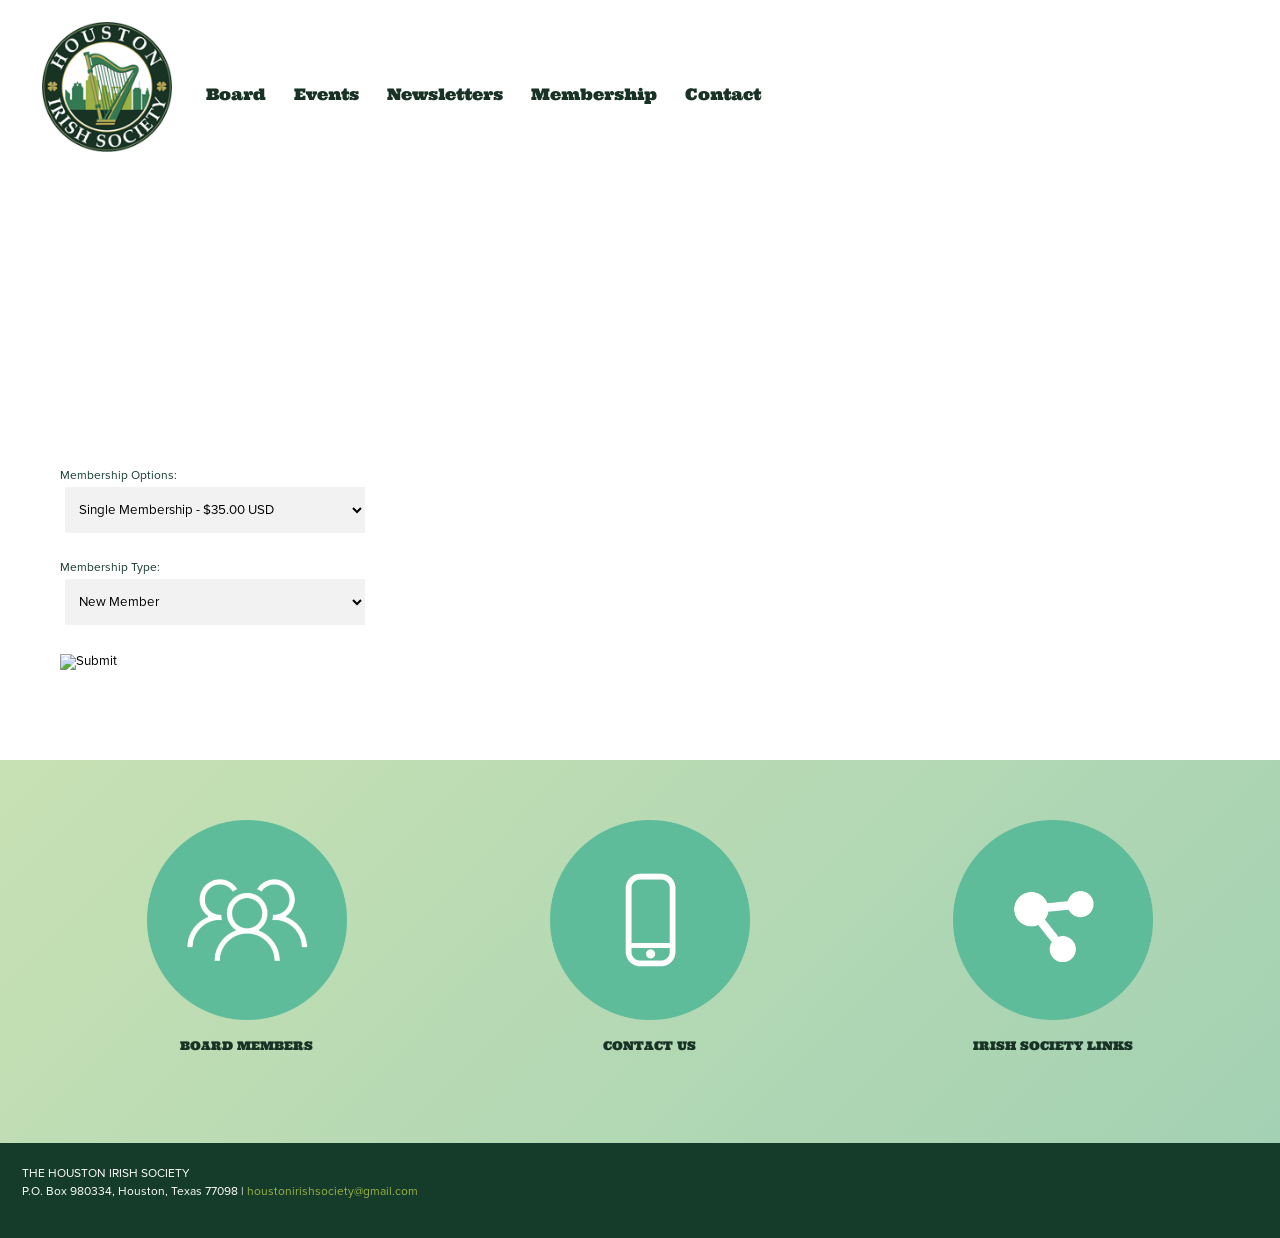
<file: members.html>
<!DOCTYPE html>
<html lang="en">
<head>
<meta charset="UTF-8"><meta name="viewport" content="width=device-width,initial-scale=1">
<title>Houston Irish Society</title>
<link rel="stylesheet" href="inc/st2.css">
<style class='common-css'>
body {
	padding: 0px;
	margin: 0px;
	min-height:100%;
}

/* MAGIC CIRCLE */
.item-settings-menu{
	width:25px;
	height:25px;
	cursor:pointer;
	margin:2px;
	display:inline-block;
}

.magic-circle-controls{
	position:absolute;
	opacity:0;
	background-color:black;
}

.magic-circle-controls.shown {
   opacity:1;
}


html {
	-webkit-text-size-adjust: 100%; /* Prevent font scaling in landscape while allowing user zoom */
	font-size: 1px;
}

body{
	padding:0px;
	margin:0px;
	overflow-y: auto;
	overflow-x: hidden;
	min-width:300px;
	font-size:12px;
}

ul{
	list-style:none;
	padding: 0px;
}

li{
	margin:0px;
	padding:0px;
}

p{
	margin:0px;
	padding:0px;
}

#xprs{
	overflow:hidden;
}

.item-wrapper{
	margin-left: auto;
	margin-right: auto;
	height:100%;
	width:100%;
	min-height:inherit;
}

.preview-image-holder .image-link{
	min-height:inherit;
	display:inline-block;
}

a{
	text-decoration: none;
	pointer-events:auto;
}

#loading{
	left: 50%;
	position: relative;
}

.container{
	top: 0px;
	width: auto;
	height: 100%;
	left: 0px;
	min-height:inherit;
	position: relative;
}

.element-wrapper .content{
	position: relative;
}

.master.item-box{
	width:100%;
	margin: 0px;
	text-align: center;
}

.master.item-box .stripe-background{
	height: 100%;
	width: 100%;
	min-height: inherit;
	background-repeat: no-repeat;
	background-size: cover;
	background-position:center;
	position: absolute;
	pointer-events:none;
}

.item-box{
	position:relative;
	overflow:visible;
}

.item-box.hide-from-preview ,.item-box.hide-from-view{
	display:none;
}

.image-cover, .page-image-cover{
	display: block;
	overflow:hidden;
}

.image-holder,.preview-image-holder{
	background-position: center;
	background-size:cover;
	background-repeat:no-repeat;
	background-color:transparent;
	width:auto;
	overflow:hidden;
	width:100%;
	height:100%;
}

.item-content{
	height:100%;
	min-height:inherit;
	position:relative;
}

.item-box.element-box{
	width:100%;
}

.page-content > img:first-of-type{
	width:700px;
}

.page-content p.Body:first-of-type{
	padding-top: 17px;
}

.element-holder{
	display:block;
	margin: auto;
	text-align: center;
	width:100%;
	position: relative;
}

.icon-element{
	background-position: center;
	background-size:contain;
	background-repeat:no-repeat;
	background-color:transparent;
	height: 50px;
}

.icon-holder{
	width:100%;
}

.erred-user-form-field, .erred-user-form-field input[type=date]{
	background-color:#de6262 !important;
	color:white !important;
}

input[type=checkbox].erred-user-form-field{
	box-shadow: 0 0 2px 1px #de6262;
}

.preview-form .Field {
	width:100%;
	pointer-events: auto;
	box-sizing: border-box;
}

.preview-form .field-holder label input[type="checkbox"].Field {
	width:auto;
	border:none;
	margin:0px;
	min-width: auto!important;
	margin-right:10px;
}

.preview-form .field-holder input[type="date"].Field{
	width: auto!important;
    text-align: right!important;
    padding: 0!important;
	margin: 0!important;
	border:none!important;
	min-width: auto!important;
}

label.preview-element.Field.for-date{
	display: inline-flex;
    justify-content: space-between;
    align-items: center;
}

.preview-form textarea.Field {
    resize: none;
    height: 4em;
}

.preview-form .field-checkbox span, .preview-form .field-checkbox input{
	vertical-align: middle;
}

.preview-form .field-checkbox{
	text-align: left;
}

/* fix for old style */
.preview-icon-holder {
	margin-bottom: 0px!important;
} 

.master.item-box[data-child-type="MAP"]{
	min-height:300px;
}

.disable-max-width{
	max-width:none!important;
}

.master.item-box.header-box{
	z-index:123456;
}

.animated-top{
	-webkit-transition: top 2s cubic-bezier(0.165, 0.84, 0.44, 1);
 	-moz-transition: top 2s cubic-bezier(0.165, 0.84, 0.44, 1);
  	-o-transition: top 2s cubic-bezier(0.165, 0.84, 0.44, 1);
  	transition: top 2s cubic-bezier(0.165, 0.84, 0.44, 1);
}

iframe.html-frame{
	width: 100%;
	height: 100%;
	min-height:inherit;
}

.html-wrapper .content ,
.html-wrapper .content .page-html-cover ,
.html-wrapper .content .page-html-cover .html-source,
.raw-wrapper .content,
.raw-wrapper .content .page-raw-cover,
.raw-wrapper .content .page-raw-cover .html-source,
.raw-wrapper .content .page-raw-cover .html-source .raw-container{
	min-height:inherit;
	height:inherit;
}

.raw-wrapper .content .page-raw-cover .html-source .raw-container,.raw-wrapper .content{
	overflow: hidden;
}

.raw-wrapper .content .page-raw-cover.centered .html-source .raw-container{
	position: absolute;
    left: 50%;
    top: 50%;
    transform: translateX(-50%) translateY(-50%);
    height:auto;
    min-height:initial;
}

/*****************************************************************************/
/* EFFECTS
/*****************************************************************************/

[data-flex_element_effect="effect-fadein"] ~ #children .preview-content-holder{
	opacity: 0;
}

[data-flex_element_effect="effect-fadein"] ~ #children .play-effect .preview-content-holder{
	-webkit-transition: opacity 2s cubic-bezier(0.165, 0.84, 0.44, 1); /* Safari, Chrome and Opera > 12.1 */
	-moz-transition: opacity 2s cubic-bezier(0.165, 0.84, 0.44, 1); /* Firefox < 16 */
	 -ms-transition: opacity 2s cubic-bezier(0.165, 0.84, 0.44, 1); /* Internet Explorer */
	  -o-transition: opacity 2s cubic-bezier(0.165, 0.84, 0.44, 1); /* Opera < 12.1 */
		 transition: opacity 2s cubic-bezier(0.165, 0.84, 0.44, 1);
  opacity: 1;
}

[data-flex_element_effect="effect-grow"] ~ #children .preview-content-holder{
	transform: scale(0.9);
	opacity:0
}

[data-flex_element_effect="effect-grow"] ~ #children .play-effect .preview-content-holder{
	-webkit-transition: transform 1s cubic-bezier(0.165, 0.84, 0.44, 1), opacity 1s cubic-bezier(0.165, 0.84, 0.44, 1); /* Safari, Chrome and Opera > 12.1 */
	-moz-transition: transform 1s cubic-bezier(0.165, 0.84, 0.44, 1), opacity 1s cubic-bezier(0.165, 0.84, 0.44, 1); /* Firefox < 16 */
	 -ms-transition: transform 1s cubic-bezier(0.165, 0.84, 0.44, 1), opacity 1s cubic-bezier(0.165, 0.84, 0.44, 1); /* Internet Explorer */
	  -o-transition: transform 1s cubic-bezier(0.165, 0.84, 0.44, 1), opacity 1s cubic-bezier(0.165, 0.84, 0.44, 1); /* Opera < 12.1 */
		 transition: transform 1s cubic-bezier(0.165, 0.84, 0.44, 1), opacity 1s cubic-bezier(0.165, 0.84, 0.44, 1);
		 transform: scale(1);
		 opacity:1
}

[data-flex_element_effect="effect-slide-up"] ~ #children .preview-content-holder{
	transform: translateY(10vh);
	opacity:0;
}

[data-flex_element_effect="effect-slide-up"] ~ #children .play-effect .preview-content-holder{
	-webkit-transition: transform 1s cubic-bezier(0.165, 0.84, 0.44, 1) , opacity 3s cubic-bezier(0.165, 0.84, 0.44, 1); /* Safari, Chrome and Opera > 12.1 */
	-moz-transition: transform 1s cubic-bezier(0.165, 0.84, 0.44, 1), opacity 3s cubic-bezier(0.165, 0.84, 0.44, 1); /* Firefox < 16 */
	 -ms-transition: transform 1s cubic-bezier(0.165, 0.84, 0.44, 1), opacity 3s cubic-bezier(0.165, 0.84, 0.44, 1); /* Internet Explorer */
	  -o-transition: transform 1s cubic-bezier(0.165, 0.84, 0.44, 1), opacity 3s cubic-bezier(0.165, 0.84, 0.44, 1); /* Opera < 12.1 */
		 transition: transform 1s cubic-bezier(0.165, 0.84, 0.44, 1), opacity 3s cubic-bezier(0.165, 0.84, 0.44, 1);
		 transform: translateY(0);
		 opacity:1;
}

.item-details{
	line-height:0px;
	position:relative;
}

.preview-body ul{
	padding-left: 20px!important;
	list-style:initial;
	padding: initial;
}

.preview-body li{
	margin:initial;
	padding:initial;
}

.preview-raw-wrapper {
	width: 100%;
    height: 100%;
}

.preview-raw-holder {
	width: 100%;
    height: 100%;
    top: 0px;
    left: 0px;
    position: relative;
}

.preview-raw-container{
	height:100%;
	width:100%;
}

.stripes .master.element-box .image-source{
	min-height: inherit;
	height:100%;
}

.map-blocker{
	height:100%;
	min-height:inherit;
	width:100%;
	position:absolute;
	left:0px;
	right:0px;
	z-index:12345678;
}

.element-wrapper.pic-wrapper a{
	min-height:inherit;
}

[data-default-currency=USD] .preview-price:not(.sold-out)::before, [data-default-currency=USD] .shipping-currency::before  { 
    content: "$";
}

[data-default-currency=EUR] .preview-price:not(.sold-out)::before, [data-default-currency=EUR] .shipping-currency::before { 
    content: "\20ac";
}

[data-default-currency=GBP] .preview-price:not(.sold-out)::before, [data-default-currency=GBP] .shipping-currency::before{ 
    content: "\00a3";
}

[data-default-currency=SEK] .preview-price:not(.sold-out)::after, [data-default-currency=SEK] .shipping-currency::after  { 
    content: "Kr";
    font-size: 0.7em;
}

[data-default-currency=NOK] .preview-price:not(.sold-out)::after, [data-default-currency=NOK] .shipping-currency::after  { 
    content: "kr";
    font-size: 0.7em;
}

[data-default-currency=CAD] .preview-price:not(.sold-out)::before, [data-default-currency=CAD] .shipping-currency::before { 
    content: "$(cad)";
    font-size: 0.7em;
}

[data-default-currency=AUD] .preview-price:not(.sold-out)::before, [data-default-currency=AUD] .shipping-currency::before { 
    content: "$";
    font-size: 0.7em;
}

[data-default-currency=AUD] .preview-price:not(.sold-out)::after, [data-default-currency=AUD] .shipping-currency::after { 
    content: "(AUD)";
    font-size: 0.7em;
}

[data-default-currency=CHF] .preview-price:not(.sold-out)::after, [data-default-currency=CHF] .shipping-currency::after { 
    font-size: 0.7em;
}


[data-default-currency=BRL] .preview-price:not(.sold-out)::before, [data-default-currency=BRL] .shipping-currency::before { 
    content: "R$";
}

[data-default-currency=MYR] .preview-price:not(.sold-out)::before, [data-default-currency=MYR] .shipping-currency::before { 
    content: "RM";
}

[data-default-currency=SGD] .preview-price:not(.sold-out)::before, [data-default-currency=SGD] .shipping-currency::before { 
    content: "S$";
}

[data-default-currency=ZAR] .preview-price:not(.sold-out)::before, [data-default-currency=ZAR] .shipping-currency::before { 
    content: "R";
}

[data-default-currency=INR] .preview-price:not(.sold-out)::before, [data-default-currency=INR] .shipping-currency::before { 
    content: "\20b9";
}

[data-default-currency=NGN] .preview-price:not(.sold-out)::before, [data-default-currency=NGN] .shipping-currency::before { 
    content: "\20a6 ";
}

[data-default-currency=TRY] .preview-price:not(.sold-out)::before, [data-default-currency=TRY] .shipping-currency::before { 
    content: "\20ba";
}

[data-default-currency=CHF] .preview-price:not(.sold-out)::before, [data-default-currency=CHF] .shipping-currency::before { 
    content: "CHF";
}

[data-default-currency=AED] .preview-price:not(.sold-out)::after, [data-default-currency=AED] .shipping-currency::after { 
	content: "\062f.\0625";
}

[data-default-currency=PKR] .preview-price:not(.sold-out)::after, [data-default-currency=PKR] .shipping-currency::after { 
	content: "₨";
}

[data-default-currency=THB] .preview-price:not(.sold-out)::after, [data-default-currency=THB] .shipping-currency::after { 
	content: "฿";
}

[data-default-currency=IDR] .preview-price:not(.sold-out)::after, [data-default-currency=IDR] .shipping-currency::after { 
	content: "Rp";
}

[data-default-currency=TWD] .preview-price:not(.sold-out)::before, [data-default-currency=TWD] .shipping-currency::before { 
	content: "NT$";
}

[data-default-currency=UYU] .preview-price:not(.sold-out)::before, [data-default-currency=UYU] .shipping-currency::before { 
	content: "$U";
}

[data-default-currency=MXN] .preview-price:not(.sold-out)::before, [data-default-currency=MXN] .shipping-currency::before { 
	content: "Mex$";
}

[data-default-currency=TWD] .preview-price:not(.sold-out)::before, [data-default-currency=TWD] .shipping-currency::before { 
	content: "NT$";
}

[data-default-currency=GHS] .preview-price:not(.sold-out)::before, [data-default-currency=GHS] .shipping-currency::before { 
	content: "GH¢";
}

[data-default-currency=MAD] .preview-price:not(.sold-out)::after, [data-default-currency=MAD] .shipping-currency::after { 
	content: "DH";
}

[data-default-currency=RUB] .preview-price:not(.sold-out)::after, [data-default-currency=RUB] .shipping-currency::after { 
	content: "\20bd";
}

[data-default-currency=JPY] .preview-price:not(.sold-out)::before { 
    content: "\00a5";
}

[data-default-currency=NZD] .preview-price:not(.sold-out)::before { 
    content: "NZ$";
}

[data-default-currency=ILS] .preview-price:not(.sold-out)::before, [data-default-currency=ILS] .shipping-currency::before { 
    content: "\20AA";
}

[data-default-currency=PHP] .preview-price:not(.sold-out)::before, [data-default-currency=PHP] .shipping-currency::before { 
    content: "₱";
}

.multi_layout .pic-side .inner-pic.circlize{
  margin-left: auto;
  margin-right: auto;
}

[data-caller=static] .master.item-box.showing-feed:not(.loaded) .sub.item-box{
	opacity:0!important;
}

.sub.item-box{
	opacity:1;
}

.stripe-header , .stripe-footer{
	width:100%;
	z-index:1;
}

.blocks-preview-divider, .preview-divider{
    border-top-width: 0px;
    border-left-width: 0px;
    border-right-width: 0px;
    height: 10px;
}

.raw-wrapper .content .page-raw-cover.centered{
	min-height:100px;
}

.master.container.narrow-site{
    max-width: 1000px;
    margin: auto;
    overflow:hidden;
}

.master.container.narrow-site > #children{
	max-width:1000px;
	margin:auto;
}

.master.container.narrow-site .control-handle{
	max-width:1000px;
}

.master.container.narrow-site  .force-min-height50{
	max-width:1000px;
	margin:auto;
	left:auto!important;
	padding-left:0px!important;
	padding-right:0px!important;
	width:100%;
}

.master.container.narrow-site .left-menu-placeholder{
	margin-left:-270px;
}

.master.container.narrow-site .left-menu-placeholder .master.item-box{
	left:auto!important;
}

.master.container.narrow-site.left-menu-layout{
	left:135px;
}

.full-width-bg{
	background-size: 100% auto;
    background-repeat: no-repeat;
    background-attachment: scroll;
    background-position: top;
}

.cover-bg{
	background-size: cover;
    background-repeat: no-repeat;
    background-attachment: scroll;
    background-position: top;
}

.pattern-bg{
	background-repeat: repeat;
}

.fixed-bg{
	background-size:cover;
	background-repeat: no-repeat;
	background-attachment: fixed;
}

.contain-bg{
	background-size:contain;
	background-position:center;
	background-repeat: no-repeat;
	background-attachment: fixed;
}

.parallax-bg,  .fixed-bg,  .parallax50-bg{
	background-size:cover!important;
	background-attachment: fixed;
}

#xprs.phone-mode .parallax-bg, #xprs.phone-mode .fixed-bg, #xprs.phone-mode .parallax50-bg, #xprs.tablet-mode .parallax-bg, #xprs.tablet-mode .fixed-bg, #xprs.tablet-mode .parallax50-bg{
	background-attachment:initial!important;
	background-position-y:center!important;
	background-position-x:center!important;
}

.master.item-box .flex .sub.item-box:not(:only-child) .parallax50-bg, .master.item-box .flex .sub.item-box:not(:only-child) .fixed-bg{
	background-attachment:scroll!important;
	background-position-y:center!important;
}

#xprs.phone-mode .master.item-box:not([data-preset-type-id='PROMO']) .vimplayer.preview.video-frame{
	width: 100%!important;
    height: 100%!important;
    margin-top: 0px!important;
    margin-left: 0px!important;
}

.sub.item-box:after, .pic-side:after{
	pointer-events:none;
}

.stripe_popup_app_hide {
  display: none;
}

.popup-mode .raw-wrapper .content .page-raw-cover .html-source .raw-container {
    pointer-events: auto;
}

.shadowed{
	-webkit-box-shadow: -7px 15px 40px 4px rgba(0,0,0,0.35);
	-moz-box-shadow: -7px 15px 40px 4px rgba(0,0,0,0.35);
	box-shadow: -7px 15px 40px 4px rgba(0,0,0,0.35);
}

.no-scroll{
	overflow-y:hidden;
}

#xprs.cellphone-preview .hide-from-mobile, #xprs.phone-mode .hide-from-mobile{
	display:none!important;
}

#xprs.phone-mode .preview-form .Field{
	min-width:auto!important;
}

/* Hack for captcha */
div[style*="z-index: 2000000000"]{
	z-index:999999999999!important;
}

.fill-height{
	min-height:100vh!important;
}

.stripe_popup_app{
	max-width:100%!important;
	max-height:100%!important;
}

@media only screen 
and (min-device-width : 768px) 
and (max-device-width : 1024px) 
and (orientation : landscape) { 
	.parallax-bg, .fixed-bg, .parallax50-bg {
		background-attachment:initial!important;
		background-position-y:center!important;
		background-position-x:center!important;
	}
}

@media screen and (max-height: 575px){
	.g-recaptcha {transform:scale(0.77);-webkit-transform:scale(0.77);transform-origin:0 0;-webkit-transform-origin:0 0;}
	.g-recaptcha > div{
		width:200px!important;
	}
}


/*TABLET*/
@media only screen 
and (min-width : 768px) 
and (max-width : 1024px) { 
	html{
		font-size:0.7px;
	}
}

/*MOBILE*/
@media only screen 
and (max-width : 768px)  { 
	html{
		font-size:0.5px;
	}
	.preview-title, .preview-subtitle{
		word-break: break-word;
	}
}</style>
	<style class='multi-css'>.multi_layout .item-preview{
	height:inherit;
	width:100%;
	min-height:inherit;
}

.multi_layout .helper-div .text-side .vertical-aligner{
	overflow:visible;
}

.multi_layout .image-cover{
	height:inherit;
	min-height:inherit;
}

.multi_layout .image-source.background-div{
	height:100%;
}

.multi_layout .image-source.background-image-div{
	height:100%;
}

.multi_layout .preview-image-holder:not(.inner-pic-holder){
	height:inherit;
	min-height:inherit;
	position:relative;
}

.multi_layout .benet{
	min-height:inherit;
}

.multi_layout .image-source{
	height:inherit;
	min-height:inherit;
	position:absolute;
}

.multi_layout .helper-div .image-source{
	position:relative;
}

/*****************************************************************************/
/* IMAGE & TEXT POSITIONING
/*****************************************************************************/

.multi_layout .top-left.helper-div,.middle-left.helper-div ,.middle-left-25.helper-div,  .bottom-left.helper-div,.top-right.helper-div,
.middle-right.helper-div ,.middle-right-25.helper-div, .bottom-right.helper-div {
	position:initial;
	overflow: hidden;
	height:100%;
	min-height:inherit;
	
}

.multi_layout .vertical-aligner{
	position:relative;
	height:100%;
	width:100%;
	display:table;
	min-height:inherit;
	overflow:hidden;
}

.multi_layout .pic-side .inner-pic:not(.circlize){
	min-height:inherit;
}



.multi_layout .pic-side .vertical-aligner a.image-link{
	position:relative;
	display:inline-block;
	min-height:inherit;
	overflow:hidden;
}

.multi_layout .pic-side .vertical-aligner a.image-link.not-wrapping, .multi_layout .pic-side .vertical-aligner a.image-link:empty {
	position: absolute;
    left: 0px;
    top: 0px;
}

.sub.container .multi_layout .pic-side .vertical-aligner a.image-link{ 
	height:100%;
	width:100%;
}

.multi_layout .pic-side .vertical-aligner{
	margin-left: auto;
	margin-right: auto;
	/*display:inline-block;*/
}

.multi_layout .pic-side {
	text-align:center;
	line-height:0px;
}

.multi_layout .pic-side.reset {
	top:initial!important;
	margin-left:initial!important;
	width:100%!important;
}


.multi_layout .helper-div .pic-side .inner-pic-holder{
	/*display: table-cell;*/
	/*display:block;*/
	overflow: visible;
	line-height:0px!important;
}

.multi_layout .preview-image-holder.inner-pic-holder{
	display:table-cell;
}

.multi_layout .pic-side{
	position:absolute;
	pointer-events:auto;
	/*outline: 1px solid green;
	background-color: rgba(43,102,10,0.5);*/
	overflow:visible;
	top:0px;
	bottom:0px;
}

.draggable-pic{
	pointer-events: auto;
    display: inline-block;
    width: 100%;
    height: 100%;
    background-size:contain;
    background-repeat: no-repeat;
}

.flex .multi_layout .middle-center.helper-div .text-side .draggable-pic-wrapper {
	display: inline-block;
    position: absolute;
    /*width: 50%;*/
    left: 50%;
    top: 50%;
    /*height: 100%;*/
    z-index: -1;
}

.flex .multi_layout .middle-center.helper-div .text-side .draggable-pic-wrapper.ui-draggable {
	cursor:move;
}


.draggable-pic-wrapper .ui-resizable-ne,.draggable-pic-wrapper .ui-resizable-se,.draggable-pic-wrapper .ui-resizable-nw,.draggable-pic-wrapper .ui-resizable-sw{
	background-color: #0f95ee;
    border-radius: 7px;
}


.draggable-pic-wrapper .ui-resizable-se.ui-icon.ui-icon-gripsmall-diagonal-se{
	width:9px;
	height:9px;
	background-image:none;
	right: -5px;
    bottom: -5px;
}




.flex .multi_layout .middle-center.helper-div .text-side .draggable-pic-wrapper .draggable-pic-holder {
	display: inline-block;
	height:100%;
}

.flex .multi_layout .middle-center.helper-div .draggable-div-holder{
	display:block;
}

.draggable-div-holder{
	display:none;
}

.draggable-pic-wrapper{
	pointer-events:auto;
}

.draggable-pic-wrapper.ui-resizable{
	outline:solid 1px #0f95ee;
	/*box-sizing:border-box;*/
}
.draggable-pic-wrapper.ui-resizable .ui-resizable-handle.ui-resizable-s, .draggable-pic-wrapper.ui-resizable .ui-resizable-handle.ui-resizable-n{
	height:7px;	
	background-color: transparent;
}


.draggable-div-holder{
	top:0px;
    position: absolute;
    height: 500px;
    min-height:inherit;
    width:100%;
}



.multi_layout .inner-pic-holder .inner-pic.fill{
	width: 100%!important;
  	height: 100%!important;
  	background-size: cover;
  	background-repeat:no-repeat;
  	max-width: none;
  	max-height: none;
}

.multi_layout .inner-pic-holder .inner-pic{
	/*width: 100%!important;*/
	width: 100%;
  	height: 100%;
  	background-repeat:no-repeat;
  	max-width: none;
  	max-height: none;
  	overflow:hidden;
}

.multi_layout .inner-pic-holder a .inner-pic{
	display:table;
}

.multi_layout .inner-pic-holder .inner-pic#no-image{
	outline:none;
}

/*** TOP LEFT ***/
.multi_layout .top-left.helper-div .pic-side{
	width:50%;
	height: 100%;
	left: 50%;
	min-height: inherit;
	/*margin-left: 50%;*/
}

.multi_layout .top-left.helper-div .pic-side .inner-pic{
	height: 100%;
}

.multi_layout .top-left.helper-div .text-side{
	width: 50%;
	height: 100%;
	position: relative;
	float: left;
	min-height: inherit;
}

.multi_layout .top-left.helper-div .item-details{
	/*vertical-align: top;*/
	display: table-cell;
}

/*** CENTER LEFT ***/
.multi_layout .middle-left.helper-div .pic-side, .multi_layout .middle-left-25.helper-div .pic-side{
	width:50%;
	height: 100%;
	left: 50%;
	min-height: inherit;
	/*margin-left: 50%;*/
}

.multi_layout .middle-left-25.helper-div .pic-side{
	width:75%;
	left: 25%;
}

.multi_layout .middle-left.helper-div .pic-side .inner-pic, .multi_layout .middle-left-25.helper-div .pic-side .inner-pic{
	height: 100%;
}

.multi_layout .middle-left.helper-div .text-side, .multi_layout .middle-left-25.helper-div .text-side{
	width: 50%;
	height: 100%;
	position: relative;
	float: left;
	min-height: inherit;
	display: table;
	
}

.multi_layout .middle-left-25.helper-div .text-side{
	width: 25%;
}

.multi_layout .middle-left.helper-div .item-details, 
.multi_layout .middle-left-25.helper-div .item-details{
	/*vertical-align: top;*/
	display: table-cell;
}

/*** BOTTOM LEFT ***/

.multi_layout .bottom-left.helper-div .pic-side{
	width:50%;
	height: 100%;
	left: 50%;
	min-height: inherit;
}



.multi_layout .bottom-left.helper-div .text-side{
	width: 50%;
	height: 100%;
	position: relative;
	float: left;
	min-height: inherit;
}

.multi_layout .bottom-left.helper-div .item-details{
	/*vertical-align: bottom;*/
	display: table-cell;
}

/*** TOP RIGHT ***/
.multi_layout .top-right.helper-div .pic-side{
	width:50%;
	height: 100%;
	right: 50%;
	min-height: inherit;
}



.multi_layout .top-right.helper-div .text-side{
	width:50%;
	height: 100%;
	position: relative;
	float: right;
	min-height: inherit;
}

.multi_layout .top-right.helper-div .item-details{
	/*vertical-align: top;*/
	display: table-cell;
}

/*** MIDDLE RIGHT ***/

.multi_layout .middle-right.helper-div .pic-side, .multi_layout .middle-right-25.helper-div .pic-side{
	width:50%;
	height: 100%;
	right: 50%;
	min-height: inherit;
}

.multi_layout .middle-right-25.helper-div .pic-side{
	width:75%;
	right: 25%;
}



.multi_layout .middle-right.helper-div .text-side, .multi_layout .middle-right-25.helper-div .text-side{
	width:50%;
	height: 100%;
	position: relative;
	float: right;
	min-height: inherit;
	display: table;
}

.multi_layout .middle-right-25.helper-div .text-side{
	width:25%;
}

.multi_layout .middle-right.helper-div .item-details, .multi_layout .middle-right-25.helper-div .item-details{
	/*vertical-align: top;*/
	display: table-cell;
}


.multi_layout.product-container .middle-right.helper-div .pic-side{
	width:66%;
	height: 100%;
	right: 34%;
	min-height: inherit;
}



.multi_layout.product-container  .middle-right.helper-div .text-side{
	width:33%;
	height: 100%;
	position: relative;
	float: right;
	min-height: inherit;
	display: table;
}


.multi_layout.product-container .inner-pic.preview-element{
	background-size:contain!important;
	background-position:center!important;
	background-repeat:no-repeat!important;
}



/*** BOTTOM RIGHT ***/
.multi_layout .bottom-right.helper-div .pic-side{
	width:50%;
	height: 100%;
	right: 50%;
	min-height: inherit;
}



.multi_layout .bottom-right.helper-div .text-side{
	width:50%;
	height: 100%;
	position: relative;
	float: right;
	min-height: inherit;
}

.multi_layout .bottom-right.helper-div .item-details{
	/*vertical-align: bottom;*/
	display: table-cell;
}



/*** CENTER CENTER ***/

.multi_layout .middle-center.helper-div{
	min-height: inherit;
	height: 100%;
	
}

.xprs-holder:not(.in-editor) .multi_layout .middle-center.helper-div{
	pointer-events:none;
}

.multi_layout .middle-center.helper-div .pic-side{
	width:100%;
	height: 100%;
	/*text-align:center;*/
	top: 0px;
}

.multi_layout .middle-center.helper-div .pic-side .inner-pic{
	margin-left:auto;
	margin-right:auto;
	display:inline-block;
	position:relative;
}

.multi_layout .middle-center.helper-div .pic-side a .inner-pic{
	display:table;
}

.multi_layout .middle-center.helper-div .text-side{
	width:100%;
	height: 100%;
	/*text-align:center;*/
	min-height: inherit;
	margin-left: auto;
    margin-right: auto;
    display: table;
}

.multi_layout .middle-center.helper-div .preview-content-holder{
	pointer-events: none;
}

.multi_layout .middle-center.helper-div .preview-content-holder .preview-element{
	pointer-events:auto;
}

.multi_layout .middle-center.helper-div .item-details{
	/*vertical-align: middle;*/
	display: table-cell;
	pointer-events: none;
}

.multi_layout .middle-center.helper-div .vertical-aligner{
	margin-left: auto;
	margin-right: auto;
	z-index:12345;
}

.multi_layout .middle-center.helper-div .text-side .vertical-aligner{
	width:100%;
}



/*** BOTTOM CENTER ***/


.multi_layout .bottom-center.helper-div .text-side{
	/*vertical-align: middle;*/
	display: block;
	position:relative;
}

.multi_layout .bottom-center.helper-div .pic-side{
	position:relative;
	/*bottom:0px;
	top:0px;
	width:100%;*/
}

.multi_layout .bottom-center.helper-div .benet{
	min-height:initial;
}

.multi_layout .bottom-center.helper-div .text-side .vertical-aligner{
	width:100%;
	min-height:0px!important;
	height:initial!important
}

.multi_layout .bottom-center.helper-div .pic-side .vertical-aligner{
	width:100%;
	min-height:0px!important;
	  height: inherit!important;
}

.multi_layout .bottom-center.helper-div .pic-side .inner-pic-holder{
	width:100%;
	min-height:0px!important;
	height: inherit!important;
}

.multi_layout .bottom-center.helper-div:not(.flipped-image) .pic-side .inner-pic{
	width:100%;
	min-height:0px!important;
}

.multi_layout .bottom-center.helper-div.flipped-image .pic-side .inner-pic{
	width:100%;
	min-height:300px!important;
}





/*** TOP CENTER ***/

.multi_layout .top-center.helper-div{
	height: 100%;
	width: 100%;
	min-height: inherit;
	
	display: block;

}

.multi_layout .top-center.helper-div .text-side{
	/*vertical-align: middle;*/
	display: block;
	position:relative;
}

.multi_layout .top-center.helper-div .pic-side{
	position:relative;
	/*bottom:0px;
	top:0px;
	width:100%;*/
}

.multi_layout .top-center.helper-div .text-side .vertical-aligner{
	width:100%;
}


.multi_layout .top-center.helper-div .benet{
	min-height:initial;
}

.multi_layout .top-center.helper-div .text-side .vertical-aligner{
	width:100%;
	min-height:0px!important;
	height:initial!important
}

.multi_layout .top-center.helper-div .pic-side .vertical-aligner{
	width:100%;
	min-height:0px!important;
	height: inherit!important;
}

.multi_layout .top-center.helper-div .pic-side .inner-pic-holder{
	width:100%;
	min-height:0px!important;
	height: inherit!important;
	line-height: 0px;
}

.multi_layout .top-center.helper-div:not(.flipped-image) .pic-side .inner-pic{
	width:100%;
	min-height:0px!important;
}

.multi_layout .top-center.helper-div.flipped-image .pic-side .inner-pic{
	width:100%;
	min-height:300px!important;
}

.multi_layout .helper-div:not(.middle-center) .pic-side .inner-pic#no-image{
	/* background-image:url(http://lh3.googleusercontent.com/H91IJNOH5dBhODefYvp-p8aMs08rzundiGNqMQ4F5lHTil9hbPZLZj_QcdBV48sn524pngBjg_RXN8u2Um68pIubkQ);
	background-size: 50px;
	background-position:center;
	background-repeat: no-repeat; */
}

.item_layout .item-preview, .item_layout .preview-image-holder, .item_layout .helper-div, .item_layout .text-side{
	height:100%;
	min-height:inherit;
}

.item_layout .helper-div{
	display:flex;
}

.item_layout .helper-div.middle-right{
	flex-direction:row-reverse;
}

.item_layout .helper-div.bottom-center{
	flex-direction:column;
}


.item_layout .helper-div.middle-center .text-side{
	flex:1;
}

.item_layout .helper-div.middle-left .text-side , .item_layout .helper-div.middle-left .pic-side,
.item_layout .helper-div.middle-left-25 .text-side , .item_layout .helper-div.middle-left-25 .pic-side,
.item_layout .helper-div.middle-right .text-side , .item_layout .helper-div.middle-right .pic-side
{
	width:50%;
}


.item_layout .helper-div.middle-center .pic-side{
	pointer-events:auto;
	position: absolute;
	height:100%;
	width:100%;
}

.item_layout .helper-div .pic-side .inner-pic{
	height:100%;
	width:100%;
}

.item_layout .text-side{
	display:flex;
	align-items: center;
	justify-content: center;
}
</style>
	<style class='menu-css'>.menu_layout.item-content{
	height:inherit;
}

.menu_layout .helper-div{
	display:table-cell;
	vertical-align:middle;
}

.menu_layout .image-cover{
	display:table-cell;
	vertical-align:middle;
}

.menu_layout .preview-content-wrapper{
	text-align:left;
	height:inherit;
	min-height:inherit;
}

.menu_layout .preview-content-holder{
	display: block;
	max-width: 100%;
	height:inherit;
	min-height:inherit;
}

.menu_layout .preview-item-links{
    display:table-cell;
	vertical-align:middle;
}













 .preview-item-links[data-shrink-style='vertically'] .preview-links-wrapper{
	display:flex;
	flex-direction: column;
}


.menu_layout{
	display:table;
}

.menu_layout .left-div{
	height:10px; /*inherit for chrome*/
	display:table;
	float:left;
	min-height:inherit;
}

.item-box[data-height-resize="true"] .menu_layout .left-div{
	height:inherit;
}

.item-box[data-height-resize="true"] .menu_layout .right-div{
	height:inherit;
}

.menu_layout .right-div{
	height:10px; /*inherit for chrome*/
	display:table;
	float:right;
	min-height:inherit;
}

.menu_layout.item-content{
	width:100%;
	
}

.menu_layout .preview-item-links li{
	display:inline-block;
	position: relative;
}

.preview-item-links .submenu li{
	display:block!important;
}

 .menu_layout .preview-item-links.flipped{
	display:block;
}

.menu_layout  .menu-line{
	height: 3px;
	margin-bottom:5px;
	display:block;
	background-color:black;
}

.menu_layout .logo-holder{
	display: table-cell;
	vertical-align: middle;
	line-height:0px;
}

.menu_layout .links-menu-btn{
	width: 25px;
	height: 36px;
	cursor:pointer;
	display:none;
	vertical-align: middle;
}

.menu_layout .links-menu-btn.hamburger {
	width: auto;
	height: auto;
    position: absolute;
    top: 50%;
    right: 0%;
    transform: translateY(-50%);
}

.menu_layout .links-menu-btn-wrapper{
	display:table;
	float:right;
	/*height:100%;*/
}

 .menu-links-holder{
	position:relative;
	left:0px;
	top:0px;
	display:none;
}

 .menu-links-holder.shown{
	display:block;
}

.center-aligned-menu:not(.force-min-height50) .benet{
	display:none;
}

.center-aligned-menu:not(.force-min-height50) .right-div, .center-aligned-menu:not(.force-min-height50) .left-div{
	display:block;
	float:none;
	height:auto!important;
	min-height:initial;
	text-align:center;
}

 .center-aligned-menu:not(.force-min-height50) .menu_layout .preview-item-links{
	padding-bottom:25px;
}


 .center-aligned-menu:not(.force-min-height50) .menu_layout .left-div{
	 padding-top:25px;
 }

.center-aligned-menu:not(.force-min-height50) .helper-div{
	display:inline;
}

.center-aligned-menu:not(.force-min-height50)  .logo-holder , .center-aligned-menu:not(.force-min-height50)  .preview-item-links{
	display:inline-block;
}

.center-aligned-menu:not(.force-min-height50) .preview-content-wrapper{
	display: table;
	width: 100%;
	text-align:center;
}

.center-aligned-menu:not(.force-min-height50) .preview-content-holder{
	display: table-cell;
	vertical-align: middle;
}

.center-aligned-menu:not(.force-min-height50) .menu_layout .links-menu-btn.shown{
	display:inline-block;
}

.menu_layout .links-menu-btn.shown{
	display:table-cell;
	pointer-events:auto;
 }

 .menu-open .preview-element.Link.item-link{
 	pointer-events: auto;
 }

.menu-open:not(.force-transparency):not(.full-screen-menu) .preview-item-links{
 	background-color:transparent;
 	pointer-events:none;
 }
 
.menu-open {
	pointer-events:auto!important;
}

.menufied .preview-item-links{
  display:block;
  margin:auto;
  position:relative;
  z-index:3;
  padding-bottom:25px;
}
  
 .menufied .preview-item-links span,  .menufied .preview-item-links li{
	 display:inline-block;
	 position: relative;

 }
 
.menufied .preview-item-links.no-place span, .menufied.full-screen-menu.menu-open .preview-item-links span,  .menufied.side-screen-menu.menu-open .preview-item-links span, .menufied.full-screen-menu.menu-open .preview-item-links li, .menufied.side-screen-menu.menu-open .preview-item-links li{
  	display:block;
  	margin-right:auto!important;
	margin-left:auto!important;
}

.menufied.full-screen-menu .submenu, .menufied.side-screen-menu  .submenu{
	background-color:transparent!important;
}

  .menu_layout .submenu li{
	  min-width:100%;
  }
 
 .left-menu-placeholder .item-wrapper{
 	padding-top:25%!important;
 }
 
 .left-menu-placeholder .master.item-box{
 	width:inherit!important;
 	padding-left:0px!important;
 	padding-right:0px!important;
 }
 
 .left-menu-placeholder .preview-item-links span{
   	margin-right:auto!important;
	margin-left:auto!important;
 }



  .preview-links-wrapper > span:first-child, .preview-links-wrapper > a:first-child span {
  	margin-left:0px!important;
  }

 .left-menu-placeholder .preview-item-links{
 	padding-top:30px!important;
 }


.animated-menu{
	-webkit-transition: max-height 0.8s;
	-moz-transition: max-height 0.8s;
	transition: max-height 0.8s;
}

.scale-down08{
	-webkit-transform: scale(0.8);
	transform:scale(0.8);
	-ms-transform:scale(0.8);
}

.force-min-height50{
	min-height:50px!important;
}

.force-min-height50 .menus-wrapper{
	min-height:50px!important;
}

.force-transparency{
	background-color:transparent!important;
	pointer-events: none;
}

.force-transparency .preview-links-wrapper{
	pointer-events: auto;
}

.force-transparency .item-content{
	background-color:transparent!important;
}

.master.container.left-menu-layout [data-preset-type-id='MENUS']{
	position:fixed!important;
	width:270px;
	top:0px;
}

.master.container .left-menu-placeholder{
	display: inline-block;
	width:270px;
	vertical-align:top;
}

.master.container.left-menu-layout .item-wrapper.menus-wrapper{
	display: inline-block;
} 

.master.container.left-menu-layout .menu_layout .preview-item-links a , .master.container.left-menu-layout .menu_layout .preview-item-links .item-link,.master.container.left-menu-layout .menu_layout .preview-item-links li {
	display:block;
}

.master.container.left-menu-layout [data-preset-type-id='MENUS'] + .control-handle{
	display: none!important;
}

.master.container.left-menu-layout > #children{
	display: inline-block;
}

.master.container.left-menu-layout .menu_layout .preview-content-holder{
	vertical-align:top;
}

.xprs-holder:not(.in-editor) .master.item-box.header-box.being-scrolled{
	z-index:1234567891;
}

.being-scrolled .menu_layout .preview-subtitle-holder , .minimal-design .menu_layout .preview-subtitle-holder{
	display:none;
}

.being-scrolled .menu_layout .preview-title-holder, .minimal-design .menu_layout .preview-title-holder{
	display:table-cell;
	vertical-align:middle;
}

.being-scrolled .menu_layout .item-details , .minimal-design .menu_layout .item-details{
	display:table;
}



.master.item-box.header-box.full-screen-menu .preview-links-wrapper, .master.item-box.header-box.side-screen-menu .preview-links-wrapper{
	transform: translateY(-50%) translateX(-50%);
    top: 50%;
    left: 50%;
    position: absolute;
}

.left-menu-placeholder .menus-wrapper {
	min-width:none!important;
}


.master.item-box.header-box.full-screen-menu.menu-open .preview-item-links.transform-disabled .preview-links-wrapper{
	transform:translateX(-50%);
	padding-right:-20px;
}
	
.master.item-box.header-box.full-screen-menu.menu-open .preview-item-links.transform-disabled{
	overflow-y:scroll;
	padding-right:20px;

}

.master.item-box.header-box.full-screen-menu .preview-item-links{
    position: fixed;
    top: 0px;
    left: 0px;
    z-index: -1;
    width: 100%;
    height: 100%;
}


.master.item-box.header-box.side-screen-menu .preview-item-links{
    position: fixed;
    top: 0px;
    right: -315px;
    z-index: -1;
    width: 315px;
    height: 100%;
    transition:right 1s;
    display:block;
    
}


 .left-menu-placeholder .menu_layout .submenu, .header-box.side-screen-menu .submenu, .header-box.full-screen-menu .submenu, .menufied .preview-item-links.no-place .submenu{
	 position:relative;
 }
 .header-box  .submenu{
	display:none;
 }



 .header-box:not(.full-screen-menu) .preview-item-links:not([data-shrink-style='vertically']) .submenu{
	position: absolute;
    left: -10px;
    top: 100%;
    min-width: 130px;
	padding: 10px;
	z-index:123;
}

 .left-menu-placeholder .menu_layout .submenu .submenu-link , .header-box.side-screen-menu .submenu .submenu-link, .header-box.full-screen-menu .submenu .submenu-link, .menufied .preview-item-links.no-place .submenu .submenu-link{
	 text-align: center;
 }

.header-box .submenu-link{
	display:block;
	text-align: left;
}

.header-box .submenu-title{
	position:relative;
	cursor:pointer;
}

.header-box .submenu-title:after{
	content: ' \25be'; /* \25b4*/
}

.master.item-box.header-box.boxed-menu .preview-item-links{
	width:400px;
	height:400px;
    position: absolute;
    top:0px;
    right:0px;
}


.menu-advanced-settings.switching-panel .hamburger-inner:before, .menu-advanced-settings.switching-panel .hamburger-inner, .menu-advanced-settings.switching-panel .hamburger-inner:after{
	background-color:#666;
}

.menu-advanced-settings.switching-panel .hamburger.selected .hamburger-inner:before, .menu-advanced-settings.switching-panel .hamburger.selected .hamburger-inner, .menu-advanced-settings.switching-panel .hamburger.selected .hamburger-inner:after{
	background-color:white;
}

.hamburger{
	outline:none;
}

.very-small .hamburger-box{
	    -ms-transform: scale(0.5); /* IE 9 */
   	-webkit-transform: scale(0.5); /* Safari */
    transform: scale(0.5);
}

.small .hamburger-box{
		-ms-transform: scale(0.7); /* IE 9 */
   	-webkit-transform: scale(0.7); /* Safari */
    transform: scale(0.7);
}


.large .hamburger-box{
		-ms-transform: scale(1.3); /* IE 9 */
   	-webkit-transform: scale(1.3); /* Safari */
    transform: scale(1.3);
}

.very-large .hamburger-box{
		-ms-transform: scale(1.5); /* IE 9 */
   	-webkit-transform: scale(1.5); /* Safari */
    transform: scale(1.5);
}


.hidden-menu{
	display:none!important;
}
/*!
 * Hamburgers
 * @description Tasty CSS-animated hamburgers
 * @author Jonathan Suh @jonsuh
 * @site https://jonsuh.com/hamburgers
 * @link https://github.com/jonsuh/hamburgers
 */.hamburger{font:inherit;display:inline-block;overflow:visible;margin:0;padding:15px;cursor:pointer;transition-timing-function:linear;transition-duration:.15s;transition-property:opacity,-webkit-filter;transition-property:opacity,filter;transition-property:opacity,filter,-webkit-filter;text-transform:none;color:inherit;border:0;background-color:transparent}.hamburger:hover{opacity:.7}.hamburger-box{position:relative;display:inline-block;width:40px;height:24px}.hamburger-inner{top:50%;display:block;margin-top:-2px}.hamburger-inner,.hamburger-inner:after,.hamburger-inner:before{position:absolute;width:40px;height:4px;transition-timing-function:ease;transition-duration:.15s;transition-property:-webkit-transform;transition-property:transform;transition-property:transform,-webkit-transform;border-radius:4px;background-color:#000}.hamburger-inner:after,.hamburger-inner:before{display:block;content:''}.hamburger-inner:before{top:-10px}.hamburger-inner:after{bottom:-10px}.hamburger--arrow.is-active .hamburger-inner:before{-webkit-transform:translate3d(-8px,0,0) rotate(-45deg) scaleX(.7);transform:translate3d(-8px,0,0) rotate(-45deg) scaleX(.7)}.hamburger--arrow.is-active .hamburger-inner:after{-webkit-transform:translate3d(-8px,0,0) rotate(45deg) scaleX(.7);transform:translate3d(-8px,0,0) rotate(45deg) scaleX(.7)}.hamburger--arrow-r.is-active .hamburger-inner:before{-webkit-transform:translate3d(8px,0,0) rotate(45deg) scaleX(.7);transform:translate3d(8px,0,0) rotate(45deg) scaleX(.7)}.hamburger--arrow-r.is-active .hamburger-inner:after{-webkit-transform:translate3d(8px,0,0) rotate(-45deg) scaleX(.7);transform:translate3d(8px,0,0) rotate(-45deg) scaleX(.7)}.hamburger--arrowalt .hamburger-inner:before{transition:top .1s .15s ease,-webkit-transform .15s cubic-bezier(.165,.84,.44,1);transition:top .1s .15s ease,transform .15s cubic-bezier(.165,.84,.44,1);transition:top .1s .15s ease,transform .15s cubic-bezier(.165,.84,.44,1),-webkit-transform .15s cubic-bezier(.165,.84,.44,1)}.hamburger--arrowalt .hamburger-inner:after{transition:bottom .1s .15s ease,-webkit-transform .15s cubic-bezier(.165,.84,.44,1);transition:bottom .1s .15s ease,transform .15s cubic-bezier(.165,.84,.44,1);transition:bottom .1s .15s ease,transform .15s cubic-bezier(.165,.84,.44,1),-webkit-transform .15s cubic-bezier(.165,.84,.44,1)}.hamburger--arrowalt.is-active .hamburger-inner:before{top:0;transition:top .1s ease,-webkit-transform .15s .1s cubic-bezier(.895,.03,.685,.22);transition:top .1s ease,transform .15s .1s cubic-bezier(.895,.03,.685,.22);transition:top .1s ease,transform .15s .1s cubic-bezier(.895,.03,.685,.22),-webkit-transform .15s .1s cubic-bezier(.895,.03,.685,.22);-webkit-transform:translate3d(-8px,-10px,0) rotate(-45deg) scaleX(.7);transform:translate3d(-8px,-10px,0) rotate(-45deg) scaleX(.7)}.hamburger--arrowalt.is-active .hamburger-inner:after{bottom:0;transition:bottom .1s ease,-webkit-transform .15s .1s cubic-bezier(.895,.03,.685,.22);transition:bottom .1s ease,transform .15s .1s cubic-bezier(.895,.03,.685,.22);transition:bottom .1s ease,transform .15s .1s cubic-bezier(.895,.03,.685,.22),-webkit-transform .15s .1s cubic-bezier(.895,.03,.685,.22);-webkit-transform:translate3d(-8px,10px,0) rotate(45deg) scaleX(.7);transform:translate3d(-8px,10px,0) rotate(45deg) scaleX(.7)}.hamburger--arrowalt-r .hamburger-inner:before{transition:top .1s .15s ease,-webkit-transform .15s cubic-bezier(.165,.84,.44,1);transition:top .1s .15s ease,transform .15s cubic-bezier(.165,.84,.44,1);transition:top .1s .15s ease,transform .15s cubic-bezier(.165,.84,.44,1),-webkit-transform .15s cubic-bezier(.165,.84,.44,1)}.hamburger--arrowalt-r .hamburger-inner:after{transition:bottom .1s .15s ease,-webkit-transform .15s cubic-bezier(.165,.84,.44,1);transition:bottom .1s .15s ease,transform .15s cubic-bezier(.165,.84,.44,1);transition:bottom .1s .15s ease,transform .15s cubic-bezier(.165,.84,.44,1),-webkit-transform .15s cubic-bezier(.165,.84,.44,1)}.hamburger--arrowalt-r.is-active .hamburger-inner:before{top:0;transition:top .1s ease,-webkit-transform .15s .1s cubic-bezier(.895,.03,.685,.22);transition:top .1s ease,transform .15s .1s cubic-bezier(.895,.03,.685,.22);transition:top .1s ease,transform .15s .1s cubic-bezier(.895,.03,.685,.22),-webkit-transform .15s .1s cubic-bezier(.895,.03,.685,.22);-webkit-transform:translate3d(8px,-10px,0) rotate(45deg) scaleX(.7);transform:translate3d(8px,-10px,0) rotate(45deg) scaleX(.7)}.hamburger--arrowalt-r.is-active .hamburger-inner:after{bottom:0;transition:bottom .1s ease,-webkit-transform .15s .1s cubic-bezier(.895,.03,.685,.22);transition:bottom .1s ease,transform .15s .1s cubic-bezier(.895,.03,.685,.22);transition:bottom .1s ease,transform .15s .1s cubic-bezier(.895,.03,.685,.22),-webkit-transform .15s .1s cubic-bezier(.895,.03,.685,.22);-webkit-transform:translate3d(8px,10px,0) rotate(-45deg) scaleX(.7);transform:translate3d(8px,10px,0) rotate(-45deg) scaleX(.7)}.hamburger--boring .hamburger-inner,.hamburger--boring .hamburger-inner:after,.hamburger--boring .hamburger-inner:before{transition-property:none}.hamburger--boring.is-active .hamburger-inner{-webkit-transform:rotate(45deg);transform:rotate(45deg)}.hamburger--boring.is-active .hamburger-inner:before{top:0;opacity:0}.hamburger--boring.is-active .hamburger-inner:after{bottom:0;-webkit-transform:rotate(-90deg);transform:rotate(-90deg)}.hamburger--collapse .hamburger-inner{top:auto;bottom:0;transition-delay:.15s;transition-timing-function:cubic-bezier(.55,.055,.675,.19);transition-duration:.15s}.hamburger--collapse .hamburger-inner:after{top:-20px;transition:top .3s .3s cubic-bezier(.33333,.66667,.66667,1),opacity .1s linear}.hamburger--collapse .hamburger-inner:before{transition:top .12s .3s cubic-bezier(.33333,.66667,.66667,1),-webkit-transform .15s cubic-bezier(.55,.055,.675,.19);transition:top .12s .3s cubic-bezier(.33333,.66667,.66667,1),transform .15s cubic-bezier(.55,.055,.675,.19);transition:top .12s .3s cubic-bezier(.33333,.66667,.66667,1),transform .15s cubic-bezier(.55,.055,.675,.19),-webkit-transform .15s cubic-bezier(.55,.055,.675,.19)}.hamburger--collapse.is-active .hamburger-inner{transition-delay:.32s;transition-timing-function:cubic-bezier(.215,.61,.355,1);-webkit-transform:translate3d(0,-10px,0) rotate(-45deg);transform:translate3d(0,-10px,0) rotate(-45deg)}.hamburger--collapse.is-active .hamburger-inner:after{top:0;transition:top .3s cubic-bezier(.33333,0,.66667,.33333),opacity .1s .27s linear;opacity:0}.hamburger--collapse.is-active .hamburger-inner:before{top:0;transition:top .12s .18s cubic-bezier(.33333,0,.66667,.33333),-webkit-transform .15s .42s cubic-bezier(.215,.61,.355,1);transition:top .12s .18s cubic-bezier(.33333,0,.66667,.33333),transform .15s .42s cubic-bezier(.215,.61,.355,1);transition:top .12s .18s cubic-bezier(.33333,0,.66667,.33333),transform .15s .42s cubic-bezier(.215,.61,.355,1),-webkit-transform .15s .42s cubic-bezier(.215,.61,.355,1);-webkit-transform:rotate(-90deg);transform:rotate(-90deg)}.hamburger--collapse-r .hamburger-inner{top:auto;bottom:0;transition-delay:.15s;transition-timing-function:cubic-bezier(.55,.055,.675,.19);transition-duration:.15s}.hamburger--collapse-r .hamburger-inner:after{top:-20px;transition:top .3s .3s cubic-bezier(.33333,.66667,.66667,1),opacity .1s linear}.hamburger--collapse-r .hamburger-inner:before{transition:top .12s .3s cubic-bezier(.33333,.66667,.66667,1),-webkit-transform .15s cubic-bezier(.55,.055,.675,.19);transition:top .12s .3s cubic-bezier(.33333,.66667,.66667,1),transform .15s cubic-bezier(.55,.055,.675,.19);transition:top .12s .3s cubic-bezier(.33333,.66667,.66667,1),transform .15s cubic-bezier(.55,.055,.675,.19),-webkit-transform .15s cubic-bezier(.55,.055,.675,.19)}.hamburger--collapse-r.is-active .hamburger-inner{transition-delay:.32s;transition-timing-function:cubic-bezier(.215,.61,.355,1);-webkit-transform:translate3d(0,-10px,0) rotate(45deg);transform:translate3d(0,-10px,0) rotate(45deg)}.hamburger--collapse-r.is-active .hamburger-inner:after{top:0;transition:top .3s cubic-bezier(.33333,0,.66667,.33333),opacity .1s .27s linear;opacity:0}.hamburger--collapse-r.is-active .hamburger-inner:before{top:0;transition:top .12s .18s cubic-bezier(.33333,0,.66667,.33333),-webkit-transform .15s .42s cubic-bezier(.215,.61,.355,1);transition:top .12s .18s cubic-bezier(.33333,0,.66667,.33333),transform .15s .42s cubic-bezier(.215,.61,.355,1);transition:top .12s .18s cubic-bezier(.33333,0,.66667,.33333),transform .15s .42s cubic-bezier(.215,.61,.355,1),-webkit-transform .15s .42s cubic-bezier(.215,.61,.355,1);-webkit-transform:rotate(90deg);transform:rotate(90deg)}.hamburger--elastic .hamburger-inner{top:0;transition-timing-function:cubic-bezier(.68,-.55,.265,1.55);transition-duration:.4s}.hamburger--elastic .hamburger-inner:before{top:10px;transition:opacity .15s .4s ease}.hamburger--elastic .hamburger-inner:after{top:20px;transition:-webkit-transform .4s cubic-bezier(.68,-.55,.265,1.55);transition:transform .4s cubic-bezier(.68,-.55,.265,1.55);transition:transform .4s cubic-bezier(.68,-.55,.265,1.55),-webkit-transform .4s cubic-bezier(.68,-.55,.265,1.55)}.hamburger--elastic.is-active .hamburger-inner{transition-delay:.1s;-webkit-transform:translate3d(0,10px,0) rotate(135deg);transform:translate3d(0,10px,0) rotate(135deg)}.hamburger--elastic.is-active .hamburger-inner:before{transition-delay:0s;opacity:0}.hamburger--elastic.is-active .hamburger-inner:after{transition-delay:.1s;-webkit-transform:translate3d(0,-20px,0) rotate(-270deg);transform:translate3d(0,-20px,0) rotate(-270deg)}.hamburger--elastic-r .hamburger-inner{top:0;transition-timing-function:cubic-bezier(.68,-.55,.265,1.55);transition-duration:.4s}.hamburger--elastic-r .hamburger-inner:before{top:10px;transition:opacity .15s .4s ease}.hamburger--elastic-r .hamburger-inner:after{top:20px;transition:-webkit-transform .4s cubic-bezier(.68,-.55,.265,1.55);transition:transform .4s cubic-bezier(.68,-.55,.265,1.55);transition:transform .4s cubic-bezier(.68,-.55,.265,1.55),-webkit-transform .4s cubic-bezier(.68,-.55,.265,1.55)}.hamburger--elastic-r.is-active .hamburger-inner{transition-delay:.1s;-webkit-transform:translate3d(0,10px,0) rotate(-135deg);transform:translate3d(0,10px,0) rotate(-135deg)}.hamburger--elastic-r.is-active .hamburger-inner:before{transition-delay:0s;opacity:0}.hamburger--elastic-r.is-active .hamburger-inner:after{transition-delay:.1s;-webkit-transform:translate3d(0,-20px,0) rotate(270deg);transform:translate3d(0,-20px,0) rotate(270deg)}.hamburger--emphatic{overflow:hidden}.hamburger--emphatic .hamburger-inner{transition:background-color .2s .25s ease-in}.hamburger--emphatic .hamburger-inner:before{left:0;transition:top .05s .2s linear,left .2s .25s ease-in,-webkit-transform .2s cubic-bezier(.6,.04,.98,.335);transition:transform .2s cubic-bezier(.6,.04,.98,.335),top .05s .2s linear,left .2s .25s ease-in;transition:transform .2s cubic-bezier(.6,.04,.98,.335),top .05s .2s linear,left .2s .25s ease-in,-webkit-transform .2s cubic-bezier(.6,.04,.98,.335)}.hamburger--emphatic .hamburger-inner:after{top:10px;right:0;transition:top .05s .2s linear,right .2s .25s ease-in,-webkit-transform .2s cubic-bezier(.6,.04,.98,.335);transition:transform .2s cubic-bezier(.6,.04,.98,.335),top .05s .2s linear,right .2s .25s ease-in;transition:transform .2s cubic-bezier(.6,.04,.98,.335),top .05s .2s linear,right .2s .25s ease-in,-webkit-transform .2s cubic-bezier(.6,.04,.98,.335)}.hamburger--emphatic.is-active .hamburger-inner{transition-delay:0s;transition-timing-function:ease-out;background-color:transparent}.hamburger--emphatic.is-active .hamburger-inner:before{top:-80px;left:-80px;transition:left .2s ease-out,top .05s .2s linear,-webkit-transform .2s .25s cubic-bezier(.075,.82,.165,1);transition:left .2s ease-out,top .05s .2s linear,transform .2s .25s cubic-bezier(.075,.82,.165,1);transition:left .2s ease-out,top .05s .2s linear,transform .2s .25s cubic-bezier(.075,.82,.165,1),-webkit-transform .2s .25s cubic-bezier(.075,.82,.165,1);-webkit-transform:translate3d(80px,80px,0) rotate(45deg);transform:translate3d(80px,80px,0) rotate(45deg)}.hamburger--emphatic.is-active .hamburger-inner:after{top:-80px;right:-80px;transition:right .2s ease-out,top .05s .2s linear,-webkit-transform .2s .25s cubic-bezier(.075,.82,.165,1);transition:right .2s ease-out,top .05s .2s linear,transform .2s .25s cubic-bezier(.075,.82,.165,1);transition:right .2s ease-out,top .05s .2s linear,transform .2s .25s cubic-bezier(.075,.82,.165,1),-webkit-transform .2s .25s cubic-bezier(.075,.82,.165,1);-webkit-transform:translate3d(-80px,80px,0) rotate(-45deg);transform:translate3d(-80px,80px,0) rotate(-45deg)}.hamburger--emphatic-r{overflow:hidden}.hamburger--emphatic-r .hamburger-inner{transition:background-color .2s .25s ease-in}.hamburger--emphatic-r .hamburger-inner:before{left:0;transition:top .05s .2s linear,left .2s .25s ease-in,-webkit-transform .2s cubic-bezier(.6,.04,.98,.335);transition:transform .2s cubic-bezier(.6,.04,.98,.335),top .05s .2s linear,left .2s .25s ease-in;transition:transform .2s cubic-bezier(.6,.04,.98,.335),top .05s .2s linear,left .2s .25s ease-in,-webkit-transform .2s cubic-bezier(.6,.04,.98,.335)}.hamburger--emphatic-r .hamburger-inner:after{top:10px;right:0;transition:top .05s .2s linear,right .2s .25s ease-in,-webkit-transform .2s cubic-bezier(.6,.04,.98,.335);transition:transform .2s cubic-bezier(.6,.04,.98,.335),top .05s .2s linear,right .2s .25s ease-in;transition:transform .2s cubic-bezier(.6,.04,.98,.335),top .05s .2s linear,right .2s .25s ease-in,-webkit-transform .2s cubic-bezier(.6,.04,.98,.335)}.hamburger--emphatic-r.is-active .hamburger-inner{transition-delay:0s;transition-timing-function:ease-out;background-color:transparent}.hamburger--emphatic-r.is-active .hamburger-inner:before{top:80px;left:-80px;transition:left .2s ease-out,top .05s .2s linear,-webkit-transform .2s .25s cubic-bezier(.075,.82,.165,1);transition:left .2s ease-out,top .05s .2s linear,transform .2s .25s cubic-bezier(.075,.82,.165,1);transition:left .2s ease-out,top .05s .2s linear,transform .2s .25s cubic-bezier(.075,.82,.165,1),-webkit-transform .2s .25s cubic-bezier(.075,.82,.165,1);-webkit-transform:translate3d(80px,-80px,0) rotate(-45deg);transform:translate3d(80px,-80px,0) rotate(-45deg)}.hamburger--emphatic-r.is-active .hamburger-inner:after{top:80px;right:-80px;transition:right .2s ease-out,top .05s .2s linear,-webkit-transform .2s .25s cubic-bezier(.075,.82,.165,1);transition:right .2s ease-out,top .05s .2s linear,transform .2s .25s cubic-bezier(.075,.82,.165,1);transition:right .2s ease-out,top .05s .2s linear,transform .2s .25s cubic-bezier(.075,.82,.165,1),-webkit-transform .2s .25s cubic-bezier(.075,.82,.165,1);-webkit-transform:translate3d(-80px,-80px,0) rotate(45deg);transform:translate3d(-80px,-80px,0) rotate(45deg)}.hamburger--slider .hamburger-inner{top:0}.hamburger--slider .hamburger-inner:before{top:10px;transition-timing-function:ease;transition-duration:.2s;transition-property:opacity,-webkit-transform;transition-property:transform,opacity;transition-property:transform,opacity,-webkit-transform}.hamburger--slider .hamburger-inner:after{top:20px}.hamburger--slider.is-active .hamburger-inner{-webkit-transform:translate3d(0,10px,0) rotate(45deg);transform:translate3d(0,10px,0) rotate(45deg)}.hamburger--slider.is-active .hamburger-inner:before{-webkit-transform:rotate(-45deg) translate3d(-5.71429px,-6px,0);transform:rotate(-45deg) translate3d(-5.71429px,-6px,0);opacity:0}.hamburger--slider.is-active .hamburger-inner:after{-webkit-transform:translate3d(0,-20px,0) rotate(-90deg);transform:translate3d(0,-20px,0) rotate(-90deg)}.hamburger--slider-r .hamburger-inner{top:0}.hamburger--slider-r .hamburger-inner:before{top:10px;transition-timing-function:ease;transition-duration:.2s;transition-property:opacity,-webkit-transform;transition-property:transform,opacity;transition-property:transform,opacity,-webkit-transform}.hamburger--slider-r .hamburger-inner:after{top:20px}.hamburger--slider-r.is-active .hamburger-inner{-webkit-transform:translate3d(0,10px,0) rotate(-45deg);transform:translate3d(0,10px,0) rotate(-45deg)}.hamburger--slider-r.is-active .hamburger-inner:before{-webkit-transform:rotate(45deg) translate3d(5.71429px,-6px,0);transform:rotate(45deg) translate3d(5.71429px,-6px,0);opacity:0}.hamburger--slider-r.is-active .hamburger-inner:after{-webkit-transform:translate3d(0,-20px,0) rotate(90deg);transform:translate3d(0,-20px,0) rotate(90deg)}.hamburger--spin .hamburger-inner{transition-timing-function:cubic-bezier(.55,.055,.675,.19);transition-duration:.3s}.hamburger--spin .hamburger-inner:before{transition:top .1s .34s ease-in,opacity .1s ease-in}.hamburger--spin .hamburger-inner:after{transition:bottom .1s .34s ease-in,-webkit-transform .3s cubic-bezier(.55,.055,.675,.19);transition:bottom .1s .34s ease-in,transform .3s cubic-bezier(.55,.055,.675,.19);transition:bottom .1s .34s ease-in,transform .3s cubic-bezier(.55,.055,.675,.19),-webkit-transform .3s cubic-bezier(.55,.055,.675,.19)}.hamburger--spin.is-active .hamburger-inner{transition-delay:.14s;transition-timing-function:cubic-bezier(.215,.61,.355,1);-webkit-transform:rotate(225deg);transform:rotate(225deg)}.hamburger--spin.is-active .hamburger-inner:before{top:0;transition:top .1s ease-out,opacity .1s .14s ease-out;opacity:0}.hamburger--spin.is-active .hamburger-inner:after{bottom:0;transition:bottom .1s ease-out,-webkit-transform .3s .14s cubic-bezier(.215,.61,.355,1);transition:bottom .1s ease-out,transform .3s .14s cubic-bezier(.215,.61,.355,1);transition:bottom .1s ease-out,transform .3s .14s cubic-bezier(.215,.61,.355,1),-webkit-transform .3s .14s cubic-bezier(.215,.61,.355,1);-webkit-transform:rotate(-90deg);transform:rotate(-90deg)}.hamburger--spin-r .hamburger-inner{transition-timing-function:cubic-bezier(.55,.055,.675,.19);transition-duration:.3s}.hamburger--spin-r .hamburger-inner:before{transition:top .1s .34s ease-in,opacity .1s ease-in}.hamburger--spin-r .hamburger-inner:after{transition:bottom .1s .34s ease-in,-webkit-transform .3s cubic-bezier(.55,.055,.675,.19);transition:bottom .1s .34s ease-in,transform .3s cubic-bezier(.55,.055,.675,.19);transition:bottom .1s .34s ease-in,transform .3s cubic-bezier(.55,.055,.675,.19),-webkit-transform .3s cubic-bezier(.55,.055,.675,.19)}.hamburger--spin-r.is-active .hamburger-inner{transition-delay:.14s;transition-timing-function:cubic-bezier(.215,.61,.355,1);-webkit-transform:rotate(-225deg);transform:rotate(-225deg)}.hamburger--spin-r.is-active .hamburger-inner:before{top:0;transition:top .1s ease-out,opacity .1s .14s ease-out;opacity:0}.hamburger--spin-r.is-active .hamburger-inner:after{bottom:0;transition:bottom .1s ease-out,-webkit-transform .3s .14s cubic-bezier(.215,.61,.355,1);transition:bottom .1s ease-out,transform .3s .14s cubic-bezier(.215,.61,.355,1);transition:bottom .1s ease-out,transform .3s .14s cubic-bezier(.215,.61,.355,1),-webkit-transform .3s .14s cubic-bezier(.215,.61,.355,1);-webkit-transform:rotate(-90deg);transform:rotate(-90deg)}.hamburger--squeeze .hamburger-inner{transition-timing-function:cubic-bezier(.55,.055,.675,.19);transition-duration:.1s}.hamburger--squeeze .hamburger-inner:before{transition:top .1s .14s ease,opacity .1s ease}.hamburger--squeeze .hamburger-inner:after{transition:bottom .1s .14s ease,-webkit-transform .1s cubic-bezier(.55,.055,.675,.19);transition:bottom .1s .14s ease,transform .1s cubic-bezier(.55,.055,.675,.19);transition:bottom .1s .14s ease,transform .1s cubic-bezier(.55,.055,.675,.19),-webkit-transform .1s cubic-bezier(.55,.055,.675,.19)}.hamburger--squeeze.is-active .hamburger-inner{transition-delay:.14s;transition-timing-function:cubic-bezier(.215,.61,.355,1);-webkit-transform:rotate(45deg);transform:rotate(45deg)}.hamburger--squeeze.is-active .hamburger-inner:before{top:0;transition:top .1s ease,opacity .1s .14s ease;opacity:0}.hamburger--squeeze.is-active .hamburger-inner:after{bottom:0;transition:bottom .1s ease,-webkit-transform .1s .14s cubic-bezier(.215,.61,.355,1);transition:bottom .1s ease,transform .1s .14s cubic-bezier(.215,.61,.355,1);transition:bottom .1s ease,transform .1s .14s cubic-bezier(.215,.61,.355,1),-webkit-transform .1s .14s cubic-bezier(.215,.61,.355,1);-webkit-transform:rotate(-90deg);transform:rotate(-90deg)}.hamburger--vortex .hamburger-inner{transition-timing-function:cubic-bezier(.19,1,.22,1);transition-duration:.3s}.hamburger--vortex .hamburger-inner:after,.hamburger--vortex .hamburger-inner:before{transition-delay:.1s;transition-timing-function:linear;transition-duration:0s}.hamburger--vortex .hamburger-inner:before{transition-property:top,opacity}.hamburger--vortex .hamburger-inner:after{transition-property:bottom,-webkit-transform;transition-property:bottom,transform;transition-property:bottom,transform,-webkit-transform}.hamburger--vortex.is-active .hamburger-inner{transition-timing-function:cubic-bezier(.19,1,.22,1);-webkit-transform:rotate(765deg);transform:rotate(765deg)}.hamburger--vortex.is-active .hamburger-inner:after,.hamburger--vortex.is-active .hamburger-inner:before{transition-delay:0s}.hamburger--vortex.is-active .hamburger-inner:before{top:0;opacity:0}.hamburger--vortex.is-active .hamburger-inner:after{bottom:0;-webkit-transform:rotate(90deg);transform:rotate(90deg)}.hamburger--vortex-r .hamburger-inner{transition-timing-function:cubic-bezier(.19,1,.22,1);transition-duration:.3s}.hamburger--vortex-r .hamburger-inner:after,.hamburger--vortex-r .hamburger-inner:before{transition-delay:.1s;transition-timing-function:linear;transition-duration:0s}.hamburger--vortex-r .hamburger-inner:before{transition-property:top,opacity}.hamburger--vortex-r .hamburger-inner:after{transition-property:bottom,-webkit-transform;transition-property:bottom,transform;transition-property:bottom,transform,-webkit-transform}.hamburger--vortex-r.is-active .hamburger-inner{transition-timing-function:cubic-bezier(.19,1,.22,1);-webkit-transform:rotate(-765deg);transform:rotate(-765deg)}.hamburger--vortex-r.is-active .hamburger-inner:after,.hamburger--vortex-r.is-active .hamburger-inner:before{transition-delay:0s}.hamburger--vortex-r.is-active .hamburger-inner:before{top:0;opacity:0}.hamburger--vortex-r.is-active .hamburger-inner:after{bottom:0;-webkit-transform:rotate(-90deg);transform:rotate(-90deg)}

@media screen and (min-width:768px){
  header,table#c { display:block; }
  #vbid-13d94541-2wbspngl { display:none; }
  #home h1 { font-size:2.5rem; }
  #sub h1 { font-size:38.5rem; }
}
@media screen and (max-width:600px){
  header,table#c { display:none; } /*1*/
  #vbid-13d94541-2wbspngl { display:block; }
  #home h1 { font-size:2.5rem; }
  #sub h1 { font-size:38.5rem; }
}
</style>
<link rel="stylesheet" href="inc/st.css">
<link rel="stylesheet" href="//editor.turbify.com/static_style?v=1.5.8c&vbid=vbid-504dd682-rao3belv&caller=live">
<script src="//editor.turbify.com/js/lib/jquery-2.x-git.min.js" type="text/javascript"></script>
<script src="//editor.turbify.com/js/xprs_helper.js?v=1.5.8c" type="text/javascript"></script>
<script type="text/javascript" src="//editor.turbify.com/js/ysb.js"></script>
<script type="text/javascript" src="//editor.turbify.com/all_js.js?v=1.5.8c"></script>
<script src="//editor.turbify.com/js/lib/touchswipe/jquery.mobile.custom.min.js"></script>
<script>var LABEL_CONFIG={}</script>
</head>

<body id="sub">
<header>
  <table id="c">
  <tbody><tr>
  <td>
  <a href="index.html"><img src="im/logo.png" width="130"></a>
  </td><td>
  <br><br><br>
  <nav>
    <a href="board.html">Board</a>
    <a href="events.html">Events</a>
    <a href="newsletters.html">Newsletters</a>
    <a href="members.html">Membership</a>
    <a href="contact.html">Contact</a>
  </nav>
  <!--button><a href="members.html">Become a Member</a></button-->
  </td>
  </tr>
</tbody>
</table>
</header>

<div id="xprs" data-website-name="IRISH SOCIETY" class="xprs-holder">
<div class="main-page">
	<div id="content">
		<div id="vbid-504dd682-rao3belv" class="master container style-504dd682-ic24bvok content stripes website-style narrow-site" data-itemtype="folder" data-itemname="Contact Us" data-itemslug="contact-us" data-itemstyleid="style-504dd682-ic24bvok" data-arranger="stripes" data-layout="multi" data-vbid="vbid-504dd682-rao3belv" data-preset-type-id="ITEMS" data-preview-style="style-504dd682-ic24bvok" data-style="style-7f715-fyu5oogf7j" data-block-script="true">


	<!-- MENUS START -->
	<div id="children">
	<div id="vbid-13d94541-2wbspngl" class="master item-box header-box style-13d94541-woxyrgkp injected" data-holder-type="header" data-child-type="ORIGIN" data-styleid="style-13d94541-woxyrgkp" data-preview-styleid="style-13d94541-woxyrgkp" data-preset-type-id="MENUS">
		<div class="header-wrapper item-wrapper menus-wrapper">
			<div class="item-content leaf menu_layout header content" data-preview-style="style-13d94541-woxyrgkp" data-style="style-7f715-scjjarqgxu" data-behavior-type="NOTHING" data-vbid="vbid-13d94541-2wbspngl">
<div class="preview-content-wrapper">
<div class="preview-content-holder">

<div class="left-div">
  <div class="benet" style="min-height:inherit;"></div>
  <div class="logo-holder"><div class="preview-icon-holder Icon removable-parent"><a href="index.html"><img src="im/logo.png" width="130"></a></div></div>
</div>
<div class="right-div">
  <div class="benet" style="min-height:inherit;"></div>
  <div class="preview-item-links">
  <ul class="preview-links-wrapper">
    <li><a href="index.html"><span class="preview-element Link item-link magic-circle-holder text-element" style="font:weight:normal; color:#183225;">Home</span></a></li>
    <li><a href="newsletters.html"><span class="preview-element Link item-link magic-circle-holder text-element" style="font:weight:normal; color:#183225;">Newsletters</span></a></li>
    <li><a href="board.html"><span class="preview-element Link item-link magic-circle-holder text-element" style="font:weight:normal; color:#183225;">Board</span></a></li>
    <li><a href="members.html"><span class="preview-element Link item-link magic-circle-holder text-element" style="font:weight:normal; color:#183225;">Membership</span></a></li>
    <li><a href="links.html"><span class="preview-element Link item-link magic-circle-holder text-element" style="font:weight:normal; color:#183225;">Irish Society Links</span></a></li>
    <li><a href="contact.html"><span class="preview-element Link item-link magic-circle-holder text-element" style="font:weight:normal; color:#183225;">Contact Us</span></a></li>
    <div class="element-placeholder" style="display:none;"></div>
  </ul>
</div>
<button class="hamburger links-menu-btn small" type="button">
  <span class="hamburger-box">
  <span class="hamburger-inner"></span>
  </span>
</button>
</div>
</div>
</div>
<div class="layout-settings" style="display:none;" data-type="menu" data-MENU_OVERLAY="relative" data-MENU_SCROLL="true" data-ALWAYS_MINIFIED="false" data-MENU_POSITION="left" data-MENU_ALIGN="center" data-BACKGROUND_COLOR="rgba(0,0,0,0)" data-MENU_SHRINK_CLASS="centered"></div>
</div>
</div>
</div>
<!-- MENUS END -->

</div>
</div>
</div>
</div><section class="hero7" style="background:url(https://theirishsociety.org/im/members.jpg) no-repeat;"><h1 style="font-size:38.5rem; color:#fff;">Become a Member</h1></section>
<section class="sub">
<form method="post" action="https://www.paypal.com/cgi-bin/webscr"target="paypal" >
<input type="hidden" name="cmd" value="_s-xclick"><input type="hidden" name="hosted_button_id" value="447SGZ5TY3D7Y">
<input type="hidden" name="on0" value="Membership Options">
Membership Options:<br>
<select name="os0">
  <option value="Single Membership">Single Membership - $35.00 USD</option>
  <option value="Family Membership">Family Membership - $50.00 USD</option>
  <option value="Life-Time Membership over 62">Life-Time Membership (Over 62) - $250.00 USD</option>
  <option value="Life-Time Membership Under 61">Life-Time Membership (Under 61) - $500.00 USD</option>
</select><br>
<br><br>
<input type="hidden" name="on1" value="Membership Type">
Membership Type:<br>
<select name="os1">
  <option value="New Member">New Member</option>
  <option value="Renewal">Renewal</option>
  <option value="Update Information">Update Information</option>
</select><br>
<br><br>
<input type="hidden" name="currency_code" value="USD">
<input type="image" name="submit" src="https://www.paypalobjects.com/en_US/i/btn/btn_cart_LG.gif" style="margin:0; padding:0; width:auto; background:none;">
</form>
</section>
<section class="actions">
  <a href="board.html"><img src="im/th1.png"><br>BOARD MEMBERS</a>
  <a href="contact.html"><img src="im/th2.png"><br>CONTACT US</a>
  <a href="links.html"><img src="im/th3.png"><br>IRISH SOCIETY LINKS</a>
</section>

<footer>
<table width="100%">
<tr>
<td>
  <p>THE HOUSTON IRISH SOCIETY</p>
  <p>P.O. Box 980334, Houston, Texas 77098 | <a href="mailto:houstonirishsociety@gmail.com">houstonirishsociety@gmail.com</a></p>
</td>
<td width="80">
<!-- stripe_inline_donate_app  -->
<div id="app-static-f030bb4cda708b2" class="paypal-donate-holder"></div>
<div id="app_settings" style="display:none;">
 <label class='app_text_label'>Email </label>
 <input class='app_field_input' type="text" name="donate_email"><br>
 
 <label class='app_text_label'>Buisness Name </label>
 <input class='app_field_input' type="text" name="item_name"><br>

<label class='app_text_label'>Currency</label>
<input class='app_field_input' type="text" list="donate-currency" name="donate_currency" onmousedown="value = ''"><br>

 <label class='app_text_label' style="width:100px">Donation Amount</label>
 <input class='app_field_input' type="text" name="donate_amount"><br>
 <label class='app_text_label info'>Leave blank for any amount</label> 

 <label class='app_text_label' style="width:100px">Show credit card images</label>
 <input class='app_field_input' type="checkbox" name="include_credit_cards_img"><br>

<datalist id='donate-currency'>
	<option value="USD" title="$" selected="">USD</option>
	<option value="AUD" title="$">AUD</option>
	<option value="BRL" title="R$">BRL</option>
	<option value="GBP" title="£">GBP</option>
	<option value="CAD" title="$">CAD</option>
	<option value="CZK" title="">CZK</option>
	<option value="DKK" title="">DKK</option>
	<option value="EUR" title="€">EUR</option>
	<option value="HKD" title="$">HKD</option>
	<option value="HUF" title="">HUF</option>
	<option value="ILS" title="₪">ILS</option>
	<option value="JPY" title="¥">JPY</option>
	<option value="MXN" title="$">MXN</option>
	<option value="TWD" title="NT$">TWD</option>
	<option value="NZD" title="$">NZD</option>
	<option value="NOK" title="">NOK</option>
	<option value="PHP" title="P">PHP</option>
	<option value="PLN" title="">PLN</option>
	<option value="RUB" title="">RUB</option>
	<option value="SGD" title="$">SGD</option>
	<option value="SEK" title="">SEK</option>
	<option value="CHF" title="">CHF</option>
	<option value="THB" title="฿">THB</option>
</datalist>
</div>

<script>
var paypalID = "app-static-f030bb4cda708b2"
var /*<{*/donate_email/*}*/ = /*{*/"HoustonIrishSociety@gmail.com"/*}>*/;
var /*<{*/item_name/*}*/ = /*{*/"The Irish Society of Houston"/*}>*/;
var /*<{*/donate_currency/*}*/ = /*{*/"USD"/*}>*/;
var /*<{*/include_credit_cards_img/*}*/ = /*{*/false/*}>*/;
var /*<{*/donate_amount/*}*/ = /*{*/""/*}>*/; 
var paypalDonateImg = "https://www.paypalobjects.com/en_US/i/btn/btn_donate_LG.gif";
if (include_credit_cards_img){
	paypalDonateImg = "https://www.paypalobjects.com/en_US/i/btn/btn_donateCC_LG.gif"
}
var srcCode = '<form id="app-static-f030bb4cda708b2" action="https://www.paypal.com/cgi-bin/webscr" method="post" target="_top">'
srcCode += '<input type="hidden" name="cmd" value="_donations">'
srcCode += '<input type="hidden" name="business" value="' + donate_email + '">'
srcCode += '<input type="hidden" name="lc" value="US">'
srcCode += '<input type="hidden" name="item_name" value="' + item_name + '">'
srcCode += '<input type="hidden" name="no_note" value="0">'
if (donate_amount){
	srcCode += '<input type="hidden" name="amount" value="' + donate_amount + '">'
}
srcCode += '<input type="hidden" name="currency_code" value="' + donate_currency + '">'
srcCode += '<input type="hidden" name="bn" value="PP-DonationsBF:btn_donate_LG.gif:NonHostedGuest">'
srcCode += '<input type="image" src="' + paypalDonateImg + '" border="0" name="submit" alt="PayPal - The safer, easier way to pay online!" style="margin:0; padding:0; width:auto; background:none;">'
srcCode += '<img alt="" border="0" src="https://www.paypalobjects.com/en_AU/i/scr/pixel.gif" width="1" height="1">'
srcCode += '</form>'
$("#" + paypalID + ".paypal-donate-holder").html(srcCode);
</script>
</td>
</tr>
</table>
</footer>

	<noscript id="deferred-styles">
		<link rel="stylesheet" type="text/css" href="//editor.turbify.com/css/effects.css?v=1.5.8c" />
		<link rel="stylesheet" type="text/css" href="//editor.turbify.com/css/lightbox.css?v=1.5.8c">
	</noscript>
	<script>
		var loadDeferredStyles = function() {
			var addStylesNode = document.getElementById("deferred-styles");
			var replacement = document.createElement("div");
			replacement.innerHTML = addStylesNode.textContent;
			document.body.appendChild(replacement)
			addStylesNode.parentElement.removeChild(addStylesNode);
		};
		var raf = requestAnimationFrame || mozRequestAnimationFrame ||
			webkitRequestAnimationFrame || msRequestAnimationFrame;
		if (raf) raf(function() { window.setTimeout(loadDeferredStyles, 0); });
		else window.addEventListener('load', loadDeferredStyles);
	</script>
	<script src="//editor.turbify.com/js/lightbox.js?v=1.5.8c"  type="text/javascript"></script>
	<script src="//editor.turbify.com/js/spimeengine.js?v=1.5.8c"  type="text/javascript"></script>

</body>
</html>
</file>
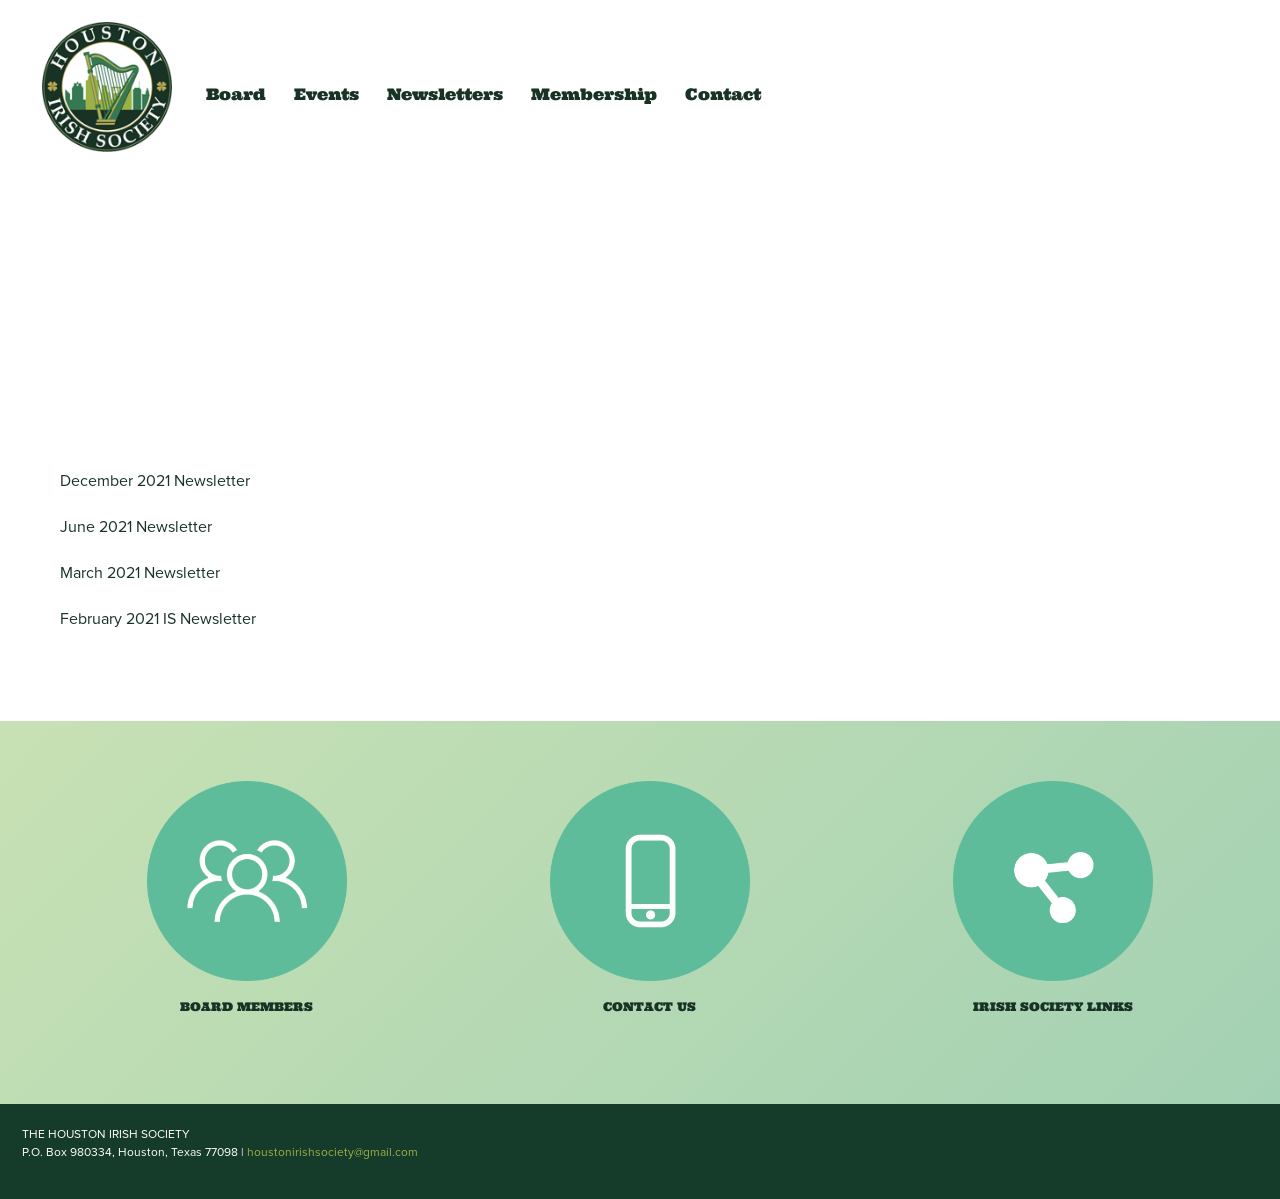
<file: newsletters.html>
<!DOCTYPE html>
<html lang="en">
<head>
<meta charset="UTF-8"><meta name="viewport" content="width=device-width,initial-scale=1">
<title>Houston Irish Society</title>
<link rel="stylesheet" href="inc/st2.css">
<style class='common-css'>
body {
	padding: 0px;
	margin: 0px;
	min-height:100%;
}

/* MAGIC CIRCLE */
.item-settings-menu{
	width:25px;
	height:25px;
	cursor:pointer;
	margin:2px;
	display:inline-block;
}

.magic-circle-controls{
	position:absolute;
	opacity:0;
	background-color:black;
}

.magic-circle-controls.shown {
   opacity:1;
}


html {
	-webkit-text-size-adjust: 100%; /* Prevent font scaling in landscape while allowing user zoom */
	font-size: 1px;
}

body{
	padding:0px;
	margin:0px;
	overflow-y: auto;
	overflow-x: hidden;
	min-width:300px;
	font-size:12px;
}

ul{
	list-style:none;
	padding: 0px;
}

li{
	margin:0px;
	padding:0px;
}

p{
	margin:0px;
	padding:0px;
}

#xprs{
	overflow:hidden;
}

.item-wrapper{
	margin-left: auto;
	margin-right: auto;
	height:100%;
	width:100%;
	min-height:inherit;
}

.preview-image-holder .image-link{
	min-height:inherit;
	display:inline-block;
}

a{
	text-decoration: none;
	pointer-events:auto;
}

#loading{
	left: 50%;
	position: relative;
}

.container{
	top: 0px;
	width: auto;
	height: 100%;
	left: 0px;
	min-height:inherit;
	position: relative;
}

.element-wrapper .content{
	position: relative;
}

.master.item-box{
	width:100%;
	margin: 0px;
	text-align: center;
}

.master.item-box .stripe-background{
	height: 100%;
	width: 100%;
	min-height: inherit;
	background-repeat: no-repeat;
	background-size: cover;
	background-position:center;
	position: absolute;
	pointer-events:none;
}

.item-box{
	position:relative;
	overflow:visible;
}

.item-box.hide-from-preview ,.item-box.hide-from-view{
	display:none;
}

.image-cover, .page-image-cover{
	display: block;
	overflow:hidden;
}

.image-holder,.preview-image-holder{
	background-position: center;
	background-size:cover;
	background-repeat:no-repeat;
	background-color:transparent;
	width:auto;
	overflow:hidden;
	width:100%;
	height:100%;
}

.item-content{
	height:100%;
	min-height:inherit;
	position:relative;
}

.item-box.element-box{
	width:100%;
}

.page-content > img:first-of-type{
	width:700px;
}

.page-content p.Body:first-of-type{
	padding-top: 17px;
}

.element-holder{
	display:block;
	margin: auto;
	text-align: center;
	width:100%;
	position: relative;
}

.icon-element{
	background-position: center;
	background-size:contain;
	background-repeat:no-repeat;
	background-color:transparent;
	height: 50px;
}

.icon-holder{
	width:100%;
}

.erred-user-form-field, .erred-user-form-field input[type=date]{
	background-color:#de6262 !important;
	color:white !important;
}

input[type=checkbox].erred-user-form-field{
	box-shadow: 0 0 2px 1px #de6262;
}

.preview-form .Field {
	width:100%;
	pointer-events: auto;
	box-sizing: border-box;
}

.preview-form .field-holder label input[type="checkbox"].Field {
	width:auto;
	border:none;
	margin:0px;
	min-width: auto!important;
	margin-right:10px;
}

.preview-form .field-holder input[type="date"].Field{
	width: auto!important;
    text-align: right!important;
    padding: 0!important;
	margin: 0!important;
	border:none!important;
	min-width: auto!important;
}

label.preview-element.Field.for-date{
	display: inline-flex;
    justify-content: space-between;
    align-items: center;
}

.preview-form textarea.Field {
    resize: none;
    height: 4em;
}

.preview-form .field-checkbox span, .preview-form .field-checkbox input{
	vertical-align: middle;
}

.preview-form .field-checkbox{
	text-align: left;
}

/* fix for old style */
.preview-icon-holder {
	margin-bottom: 0px!important;
} 

.master.item-box[data-child-type="MAP"]{
	min-height:300px;
}

.disable-max-width{
	max-width:none!important;
}

.master.item-box.header-box{
	z-index:123456;
}

.animated-top{
	-webkit-transition: top 2s cubic-bezier(0.165, 0.84, 0.44, 1);
 	-moz-transition: top 2s cubic-bezier(0.165, 0.84, 0.44, 1);
  	-o-transition: top 2s cubic-bezier(0.165, 0.84, 0.44, 1);
  	transition: top 2s cubic-bezier(0.165, 0.84, 0.44, 1);
}

iframe.html-frame{
	width: 100%;
	height: 100%;
	min-height:inherit;
}

.html-wrapper .content ,
.html-wrapper .content .page-html-cover ,
.html-wrapper .content .page-html-cover .html-source,
.raw-wrapper .content,
.raw-wrapper .content .page-raw-cover,
.raw-wrapper .content .page-raw-cover .html-source,
.raw-wrapper .content .page-raw-cover .html-source .raw-container{
	min-height:inherit;
	height:inherit;
}

.raw-wrapper .content .page-raw-cover .html-source .raw-container,.raw-wrapper .content{
	overflow: hidden;
}

.raw-wrapper .content .page-raw-cover.centered .html-source .raw-container{
	position: absolute;
    left: 50%;
    top: 50%;
    transform: translateX(-50%) translateY(-50%);
    height:auto;
    min-height:initial;
}

/*****************************************************************************/
/* EFFECTS
/*****************************************************************************/

[data-flex_element_effect="effect-fadein"] ~ #children .preview-content-holder{
	opacity: 0;
}

[data-flex_element_effect="effect-fadein"] ~ #children .play-effect .preview-content-holder{
	-webkit-transition: opacity 2s cubic-bezier(0.165, 0.84, 0.44, 1); /* Safari, Chrome and Opera > 12.1 */
	-moz-transition: opacity 2s cubic-bezier(0.165, 0.84, 0.44, 1); /* Firefox < 16 */
	 -ms-transition: opacity 2s cubic-bezier(0.165, 0.84, 0.44, 1); /* Internet Explorer */
	  -o-transition: opacity 2s cubic-bezier(0.165, 0.84, 0.44, 1); /* Opera < 12.1 */
		 transition: opacity 2s cubic-bezier(0.165, 0.84, 0.44, 1);
  opacity: 1;
}

[data-flex_element_effect="effect-grow"] ~ #children .preview-content-holder{
	transform: scale(0.9);
	opacity:0
}

[data-flex_element_effect="effect-grow"] ~ #children .play-effect .preview-content-holder{
	-webkit-transition: transform 1s cubic-bezier(0.165, 0.84, 0.44, 1), opacity 1s cubic-bezier(0.165, 0.84, 0.44, 1); /* Safari, Chrome and Opera > 12.1 */
	-moz-transition: transform 1s cubic-bezier(0.165, 0.84, 0.44, 1), opacity 1s cubic-bezier(0.165, 0.84, 0.44, 1); /* Firefox < 16 */
	 -ms-transition: transform 1s cubic-bezier(0.165, 0.84, 0.44, 1), opacity 1s cubic-bezier(0.165, 0.84, 0.44, 1); /* Internet Explorer */
	  -o-transition: transform 1s cubic-bezier(0.165, 0.84, 0.44, 1), opacity 1s cubic-bezier(0.165, 0.84, 0.44, 1); /* Opera < 12.1 */
		 transition: transform 1s cubic-bezier(0.165, 0.84, 0.44, 1), opacity 1s cubic-bezier(0.165, 0.84, 0.44, 1);
		 transform: scale(1);
		 opacity:1
}

[data-flex_element_effect="effect-slide-up"] ~ #children .preview-content-holder{
	transform: translateY(10vh);
	opacity:0;
}

[data-flex_element_effect="effect-slide-up"] ~ #children .play-effect .preview-content-holder{
	-webkit-transition: transform 1s cubic-bezier(0.165, 0.84, 0.44, 1) , opacity 3s cubic-bezier(0.165, 0.84, 0.44, 1); /* Safari, Chrome and Opera > 12.1 */
	-moz-transition: transform 1s cubic-bezier(0.165, 0.84, 0.44, 1), opacity 3s cubic-bezier(0.165, 0.84, 0.44, 1); /* Firefox < 16 */
	 -ms-transition: transform 1s cubic-bezier(0.165, 0.84, 0.44, 1), opacity 3s cubic-bezier(0.165, 0.84, 0.44, 1); /* Internet Explorer */
	  -o-transition: transform 1s cubic-bezier(0.165, 0.84, 0.44, 1), opacity 3s cubic-bezier(0.165, 0.84, 0.44, 1); /* Opera < 12.1 */
		 transition: transform 1s cubic-bezier(0.165, 0.84, 0.44, 1), opacity 3s cubic-bezier(0.165, 0.84, 0.44, 1);
		 transform: translateY(0);
		 opacity:1;
}

.item-details{
	line-height:0px;
	position:relative;
}

.preview-body ul{
	padding-left: 20px!important;
	list-style:initial;
	padding: initial;
}

.preview-body li{
	margin:initial;
	padding:initial;
}

.preview-raw-wrapper {
	width: 100%;
    height: 100%;
}

.preview-raw-holder {
	width: 100%;
    height: 100%;
    top: 0px;
    left: 0px;
    position: relative;
}

.preview-raw-container{
	height:100%;
	width:100%;
}

.stripes .master.element-box .image-source{
	min-height: inherit;
	height:100%;
}

.map-blocker{
	height:100%;
	min-height:inherit;
	width:100%;
	position:absolute;
	left:0px;
	right:0px;
	z-index:12345678;
}

.element-wrapper.pic-wrapper a{
	min-height:inherit;
}

[data-default-currency=USD] .preview-price:not(.sold-out)::before, [data-default-currency=USD] .shipping-currency::before  { 
    content: "$";
}

[data-default-currency=EUR] .preview-price:not(.sold-out)::before, [data-default-currency=EUR] .shipping-currency::before { 
    content: "\20ac";
}

[data-default-currency=GBP] .preview-price:not(.sold-out)::before, [data-default-currency=GBP] .shipping-currency::before{ 
    content: "\00a3";
}

[data-default-currency=SEK] .preview-price:not(.sold-out)::after, [data-default-currency=SEK] .shipping-currency::after  { 
    content: "Kr";
    font-size: 0.7em;
}

[data-default-currency=NOK] .preview-price:not(.sold-out)::after, [data-default-currency=NOK] .shipping-currency::after  { 
    content: "kr";
    font-size: 0.7em;
}

[data-default-currency=CAD] .preview-price:not(.sold-out)::before, [data-default-currency=CAD] .shipping-currency::before { 
    content: "$(cad)";
    font-size: 0.7em;
}

[data-default-currency=AUD] .preview-price:not(.sold-out)::before, [data-default-currency=AUD] .shipping-currency::before { 
    content: "$";
    font-size: 0.7em;
}

[data-default-currency=AUD] .preview-price:not(.sold-out)::after, [data-default-currency=AUD] .shipping-currency::after { 
    content: "(AUD)";
    font-size: 0.7em;
}

[data-default-currency=CHF] .preview-price:not(.sold-out)::after, [data-default-currency=CHF] .shipping-currency::after { 
    font-size: 0.7em;
}


[data-default-currency=BRL] .preview-price:not(.sold-out)::before, [data-default-currency=BRL] .shipping-currency::before { 
    content: "R$";
}

[data-default-currency=MYR] .preview-price:not(.sold-out)::before, [data-default-currency=MYR] .shipping-currency::before { 
    content: "RM";
}

[data-default-currency=SGD] .preview-price:not(.sold-out)::before, [data-default-currency=SGD] .shipping-currency::before { 
    content: "S$";
}

[data-default-currency=ZAR] .preview-price:not(.sold-out)::before, [data-default-currency=ZAR] .shipping-currency::before { 
    content: "R";
}

[data-default-currency=INR] .preview-price:not(.sold-out)::before, [data-default-currency=INR] .shipping-currency::before { 
    content: "\20b9";
}

[data-default-currency=NGN] .preview-price:not(.sold-out)::before, [data-default-currency=NGN] .shipping-currency::before { 
    content: "\20a6 ";
}

[data-default-currency=TRY] .preview-price:not(.sold-out)::before, [data-default-currency=TRY] .shipping-currency::before { 
    content: "\20ba";
}

[data-default-currency=CHF] .preview-price:not(.sold-out)::before, [data-default-currency=CHF] .shipping-currency::before { 
    content: "CHF";
}

[data-default-currency=AED] .preview-price:not(.sold-out)::after, [data-default-currency=AED] .shipping-currency::after { 
	content: "\062f.\0625";
}

[data-default-currency=PKR] .preview-price:not(.sold-out)::after, [data-default-currency=PKR] .shipping-currency::after { 
	content: "₨";
}

[data-default-currency=THB] .preview-price:not(.sold-out)::after, [data-default-currency=THB] .shipping-currency::after { 
	content: "฿";
}

[data-default-currency=IDR] .preview-price:not(.sold-out)::after, [data-default-currency=IDR] .shipping-currency::after { 
	content: "Rp";
}

[data-default-currency=TWD] .preview-price:not(.sold-out)::before, [data-default-currency=TWD] .shipping-currency::before { 
	content: "NT$";
}

[data-default-currency=UYU] .preview-price:not(.sold-out)::before, [data-default-currency=UYU] .shipping-currency::before { 
	content: "$U";
}

[data-default-currency=MXN] .preview-price:not(.sold-out)::before, [data-default-currency=MXN] .shipping-currency::before { 
	content: "Mex$";
}

[data-default-currency=TWD] .preview-price:not(.sold-out)::before, [data-default-currency=TWD] .shipping-currency::before { 
	content: "NT$";
}

[data-default-currency=GHS] .preview-price:not(.sold-out)::before, [data-default-currency=GHS] .shipping-currency::before { 
	content: "GH¢";
}

[data-default-currency=MAD] .preview-price:not(.sold-out)::after, [data-default-currency=MAD] .shipping-currency::after { 
	content: "DH";
}

[data-default-currency=RUB] .preview-price:not(.sold-out)::after, [data-default-currency=RUB] .shipping-currency::after { 
	content: "\20bd";
}

[data-default-currency=JPY] .preview-price:not(.sold-out)::before { 
    content: "\00a5";
}

[data-default-currency=NZD] .preview-price:not(.sold-out)::before { 
    content: "NZ$";
}

[data-default-currency=ILS] .preview-price:not(.sold-out)::before, [data-default-currency=ILS] .shipping-currency::before { 
    content: "\20AA";
}

[data-default-currency=PHP] .preview-price:not(.sold-out)::before, [data-default-currency=PHP] .shipping-currency::before { 
    content: "₱";
}

.multi_layout .pic-side .inner-pic.circlize{
  margin-left: auto;
  margin-right: auto;
}

[data-caller=static] .master.item-box.showing-feed:not(.loaded) .sub.item-box{
	opacity:0!important;
}

.sub.item-box{
	opacity:1;
}

.stripe-header , .stripe-footer{
	width:100%;
	z-index:1;
}

.blocks-preview-divider, .preview-divider{
    border-top-width: 0px;
    border-left-width: 0px;
    border-right-width: 0px;
    height: 10px;
}

.raw-wrapper .content .page-raw-cover.centered{
	min-height:100px;
}

.master.container.narrow-site{
    max-width: 1000px;
    margin: auto;
    overflow:hidden;
}

.master.container.narrow-site > #children{
	max-width:1000px;
	margin:auto;
}

.master.container.narrow-site .control-handle{
	max-width:1000px;
}

.master.container.narrow-site  .force-min-height50{
	max-width:1000px;
	margin:auto;
	left:auto!important;
	padding-left:0px!important;
	padding-right:0px!important;
	width:100%;
}

.master.container.narrow-site .left-menu-placeholder{
	margin-left:-270px;
}

.master.container.narrow-site .left-menu-placeholder .master.item-box{
	left:auto!important;
}

.master.container.narrow-site.left-menu-layout{
	left:135px;
}

.full-width-bg{
	background-size: 100% auto;
    background-repeat: no-repeat;
    background-attachment: scroll;
    background-position: top;
}

.cover-bg{
	background-size: cover;
    background-repeat: no-repeat;
    background-attachment: scroll;
    background-position: top;
}

.pattern-bg{
	background-repeat: repeat;
}

.fixed-bg{
	background-size:cover;
	background-repeat: no-repeat;
	background-attachment: fixed;
}

.contain-bg{
	background-size:contain;
	background-position:center;
	background-repeat: no-repeat;
	background-attachment: fixed;
}

.parallax-bg,  .fixed-bg,  .parallax50-bg{
	background-size:cover!important;
	background-attachment: fixed;
}

#xprs.phone-mode .parallax-bg, #xprs.phone-mode .fixed-bg, #xprs.phone-mode .parallax50-bg, #xprs.tablet-mode .parallax-bg, #xprs.tablet-mode .fixed-bg, #xprs.tablet-mode .parallax50-bg{
	background-attachment:initial!important;
	background-position-y:center!important;
	background-position-x:center!important;
}

.master.item-box .flex .sub.item-box:not(:only-child) .parallax50-bg, .master.item-box .flex .sub.item-box:not(:only-child) .fixed-bg{
	background-attachment:scroll!important;
	background-position-y:center!important;
}

#xprs.phone-mode .master.item-box:not([data-preset-type-id='PROMO']) .vimplayer.preview.video-frame{
	width: 100%!important;
    height: 100%!important;
    margin-top: 0px!important;
    margin-left: 0px!important;
}

.sub.item-box:after, .pic-side:after{
	pointer-events:none;
}

.stripe_popup_app_hide {
  display: none;
}

.popup-mode .raw-wrapper .content .page-raw-cover .html-source .raw-container {
    pointer-events: auto;
}

.shadowed{
	-webkit-box-shadow: -7px 15px 40px 4px rgba(0,0,0,0.35);
	-moz-box-shadow: -7px 15px 40px 4px rgba(0,0,0,0.35);
	box-shadow: -7px 15px 40px 4px rgba(0,0,0,0.35);
}

.no-scroll{
	overflow-y:hidden;
}

#xprs.cellphone-preview .hide-from-mobile, #xprs.phone-mode .hide-from-mobile{
	display:none!important;
}

#xprs.phone-mode .preview-form .Field{
	min-width:auto!important;
}

/* Hack for captcha */
div[style*="z-index: 2000000000"]{
	z-index:999999999999!important;
}

.fill-height{
	min-height:100vh!important;
}

.stripe_popup_app{
	max-width:100%!important;
	max-height:100%!important;
}

@media only screen 
and (min-device-width : 768px) 
and (max-device-width : 1024px) 
and (orientation : landscape) { 
	.parallax-bg, .fixed-bg, .parallax50-bg {
		background-attachment:initial!important;
		background-position-y:center!important;
		background-position-x:center!important;
	}
}

@media screen and (max-height: 575px){
	.g-recaptcha {transform:scale(0.77);-webkit-transform:scale(0.77);transform-origin:0 0;-webkit-transform-origin:0 0;}
	.g-recaptcha > div{
		width:200px!important;
	}
}


/*TABLET*/
@media only screen 
and (min-width : 768px) 
and (max-width : 1024px) { 
	html{
		font-size:0.7px;
	}
}

/*MOBILE*/
@media only screen 
and (max-width : 768px)  { 
	html{
		font-size:0.5px;
	}
	.preview-title, .preview-subtitle{
		word-break: break-word;
	}
}</style>
	<style class='multi-css'>.multi_layout .item-preview{
	height:inherit;
	width:100%;
	min-height:inherit;
}

.multi_layout .helper-div .text-side .vertical-aligner{
	overflow:visible;
}

.multi_layout .image-cover{
	height:inherit;
	min-height:inherit;
}

.multi_layout .image-source.background-div{
	height:100%;
}

.multi_layout .image-source.background-image-div{
	height:100%;
}

.multi_layout .preview-image-holder:not(.inner-pic-holder){
	height:inherit;
	min-height:inherit;
	position:relative;
}

.multi_layout .benet{
	min-height:inherit;
}

.multi_layout .image-source{
	height:inherit;
	min-height:inherit;
	position:absolute;
}

.multi_layout .helper-div .image-source{
	position:relative;
}

/*****************************************************************************/
/* IMAGE & TEXT POSITIONING
/*****************************************************************************/

.multi_layout .top-left.helper-div,.middle-left.helper-div ,.middle-left-25.helper-div,  .bottom-left.helper-div,.top-right.helper-div,
.middle-right.helper-div ,.middle-right-25.helper-div, .bottom-right.helper-div {
	position:initial;
	overflow: hidden;
	height:100%;
	min-height:inherit;
	
}

.multi_layout .vertical-aligner{
	position:relative;
	height:100%;
	width:100%;
	display:table;
	min-height:inherit;
	overflow:hidden;
}

.multi_layout .pic-side .inner-pic:not(.circlize){
	min-height:inherit;
}



.multi_layout .pic-side .vertical-aligner a.image-link{
	position:relative;
	display:inline-block;
	min-height:inherit;
	overflow:hidden;
}

.multi_layout .pic-side .vertical-aligner a.image-link.not-wrapping, .multi_layout .pic-side .vertical-aligner a.image-link:empty {
	position: absolute;
    left: 0px;
    top: 0px;
}

.sub.container .multi_layout .pic-side .vertical-aligner a.image-link{ 
	height:100%;
	width:100%;
}

.multi_layout .pic-side .vertical-aligner{
	margin-left: auto;
	margin-right: auto;
	/*display:inline-block;*/
}

.multi_layout .pic-side {
	text-align:center;
	line-height:0px;
}

.multi_layout .pic-side.reset {
	top:initial!important;
	margin-left:initial!important;
	width:100%!important;
}


.multi_layout .helper-div .pic-side .inner-pic-holder{
	/*display: table-cell;*/
	/*display:block;*/
	overflow: visible;
	line-height:0px!important;
}

.multi_layout .preview-image-holder.inner-pic-holder{
	display:table-cell;
}

.multi_layout .pic-side{
	position:absolute;
	pointer-events:auto;
	/*outline: 1px solid green;
	background-color: rgba(43,102,10,0.5);*/
	overflow:visible;
	top:0px;
	bottom:0px;
}

.draggable-pic{
	pointer-events: auto;
    display: inline-block;
    width: 100%;
    height: 100%;
    background-size:contain;
    background-repeat: no-repeat;
}

.flex .multi_layout .middle-center.helper-div .text-side .draggable-pic-wrapper {
	display: inline-block;
    position: absolute;
    /*width: 50%;*/
    left: 50%;
    top: 50%;
    /*height: 100%;*/
    z-index: -1;
}

.flex .multi_layout .middle-center.helper-div .text-side .draggable-pic-wrapper.ui-draggable {
	cursor:move;
}


.draggable-pic-wrapper .ui-resizable-ne,.draggable-pic-wrapper .ui-resizable-se,.draggable-pic-wrapper .ui-resizable-nw,.draggable-pic-wrapper .ui-resizable-sw{
	background-color: #0f95ee;
    border-radius: 7px;
}


.draggable-pic-wrapper .ui-resizable-se.ui-icon.ui-icon-gripsmall-diagonal-se{
	width:9px;
	height:9px;
	background-image:none;
	right: -5px;
    bottom: -5px;
}




.flex .multi_layout .middle-center.helper-div .text-side .draggable-pic-wrapper .draggable-pic-holder {
	display: inline-block;
	height:100%;
}

.flex .multi_layout .middle-center.helper-div .draggable-div-holder{
	display:block;
}

.draggable-div-holder{
	display:none;
}

.draggable-pic-wrapper{
	pointer-events:auto;
}

.draggable-pic-wrapper.ui-resizable{
	outline:solid 1px #0f95ee;
	/*box-sizing:border-box;*/
}
.draggable-pic-wrapper.ui-resizable .ui-resizable-handle.ui-resizable-s, .draggable-pic-wrapper.ui-resizable .ui-resizable-handle.ui-resizable-n{
	height:7px;	
	background-color: transparent;
}


.draggable-div-holder{
	top:0px;
    position: absolute;
    height: 500px;
    min-height:inherit;
    width:100%;
}



.multi_layout .inner-pic-holder .inner-pic.fill{
	width: 100%!important;
  	height: 100%!important;
  	background-size: cover;
  	background-repeat:no-repeat;
  	max-width: none;
  	max-height: none;
}

.multi_layout .inner-pic-holder .inner-pic{
	/*width: 100%!important;*/
	width: 100%;
  	height: 100%;
  	background-repeat:no-repeat;
  	max-width: none;
  	max-height: none;
  	overflow:hidden;
}

.multi_layout .inner-pic-holder a .inner-pic{
	display:table;
}

.multi_layout .inner-pic-holder .inner-pic#no-image{
	outline:none;
}

/*** TOP LEFT ***/
.multi_layout .top-left.helper-div .pic-side{
	width:50%;
	height: 100%;
	left: 50%;
	min-height: inherit;
	/*margin-left: 50%;*/
}

.multi_layout .top-left.helper-div .pic-side .inner-pic{
	height: 100%;
}

.multi_layout .top-left.helper-div .text-side{
	width: 50%;
	height: 100%;
	position: relative;
	float: left;
	min-height: inherit;
}

.multi_layout .top-left.helper-div .item-details{
	/*vertical-align: top;*/
	display: table-cell;
}

/*** CENTER LEFT ***/
.multi_layout .middle-left.helper-div .pic-side, .multi_layout .middle-left-25.helper-div .pic-side{
	width:50%;
	height: 100%;
	left: 50%;
	min-height: inherit;
	/*margin-left: 50%;*/
}

.multi_layout .middle-left-25.helper-div .pic-side{
	width:75%;
	left: 25%;
}

.multi_layout .middle-left.helper-div .pic-side .inner-pic, .multi_layout .middle-left-25.helper-div .pic-side .inner-pic{
	height: 100%;
}

.multi_layout .middle-left.helper-div .text-side, .multi_layout .middle-left-25.helper-div .text-side{
	width: 50%;
	height: 100%;
	position: relative;
	float: left;
	min-height: inherit;
	display: table;
	
}

.multi_layout .middle-left-25.helper-div .text-side{
	width: 25%;
}

.multi_layout .middle-left.helper-div .item-details, 
.multi_layout .middle-left-25.helper-div .item-details{
	/*vertical-align: top;*/
	display: table-cell;
}

/*** BOTTOM LEFT ***/

.multi_layout .bottom-left.helper-div .pic-side{
	width:50%;
	height: 100%;
	left: 50%;
	min-height: inherit;
}



.multi_layout .bottom-left.helper-div .text-side{
	width: 50%;
	height: 100%;
	position: relative;
	float: left;
	min-height: inherit;
}

.multi_layout .bottom-left.helper-div .item-details{
	/*vertical-align: bottom;*/
	display: table-cell;
}

/*** TOP RIGHT ***/
.multi_layout .top-right.helper-div .pic-side{
	width:50%;
	height: 100%;
	right: 50%;
	min-height: inherit;
}



.multi_layout .top-right.helper-div .text-side{
	width:50%;
	height: 100%;
	position: relative;
	float: right;
	min-height: inherit;
}

.multi_layout .top-right.helper-div .item-details{
	/*vertical-align: top;*/
	display: table-cell;
}

/*** MIDDLE RIGHT ***/

.multi_layout .middle-right.helper-div .pic-side, .multi_layout .middle-right-25.helper-div .pic-side{
	width:50%;
	height: 100%;
	right: 50%;
	min-height: inherit;
}

.multi_layout .middle-right-25.helper-div .pic-side{
	width:75%;
	right: 25%;
}



.multi_layout .middle-right.helper-div .text-side, .multi_layout .middle-right-25.helper-div .text-side{
	width:50%;
	height: 100%;
	position: relative;
	float: right;
	min-height: inherit;
	display: table;
}

.multi_layout .middle-right-25.helper-div .text-side{
	width:25%;
}

.multi_layout .middle-right.helper-div .item-details, .multi_layout .middle-right-25.helper-div .item-details{
	/*vertical-align: top;*/
	display: table-cell;
}


.multi_layout.product-container .middle-right.helper-div .pic-side{
	width:66%;
	height: 100%;
	right: 34%;
	min-height: inherit;
}



.multi_layout.product-container  .middle-right.helper-div .text-side{
	width:33%;
	height: 100%;
	position: relative;
	float: right;
	min-height: inherit;
	display: table;
}


.multi_layout.product-container .inner-pic.preview-element{
	background-size:contain!important;
	background-position:center!important;
	background-repeat:no-repeat!important;
}



/*** BOTTOM RIGHT ***/
.multi_layout .bottom-right.helper-div .pic-side{
	width:50%;
	height: 100%;
	right: 50%;
	min-height: inherit;
}



.multi_layout .bottom-right.helper-div .text-side{
	width:50%;
	height: 100%;
	position: relative;
	float: right;
	min-height: inherit;
}

.multi_layout .bottom-right.helper-div .item-details{
	/*vertical-align: bottom;*/
	display: table-cell;
}



/*** CENTER CENTER ***/

.multi_layout .middle-center.helper-div{
	min-height: inherit;
	height: 100%;
	
}

.xprs-holder:not(.in-editor) .multi_layout .middle-center.helper-div{
	pointer-events:none;
}

.multi_layout .middle-center.helper-div .pic-side{
	width:100%;
	height: 100%;
	/*text-align:center;*/
	top: 0px;
}

.multi_layout .middle-center.helper-div .pic-side .inner-pic{
	margin-left:auto;
	margin-right:auto;
	display:inline-block;
	position:relative;
}

.multi_layout .middle-center.helper-div .pic-side a .inner-pic{
	display:table;
}

.multi_layout .middle-center.helper-div .text-side{
	width:100%;
	height: 100%;
	/*text-align:center;*/
	min-height: inherit;
	margin-left: auto;
    margin-right: auto;
    display: table;
}

.multi_layout .middle-center.helper-div .preview-content-holder{
	pointer-events: none;
}

.multi_layout .middle-center.helper-div .preview-content-holder .preview-element{
	pointer-events:auto;
}

.multi_layout .middle-center.helper-div .item-details{
	/*vertical-align: middle;*/
	display: table-cell;
	pointer-events: none;
}

.multi_layout .middle-center.helper-div .vertical-aligner{
	margin-left: auto;
	margin-right: auto;
	z-index:12345;
}

.multi_layout .middle-center.helper-div .text-side .vertical-aligner{
	width:100%;
}



/*** BOTTOM CENTER ***/


.multi_layout .bottom-center.helper-div .text-side{
	/*vertical-align: middle;*/
	display: block;
	position:relative;
}

.multi_layout .bottom-center.helper-div .pic-side{
	position:relative;
	/*bottom:0px;
	top:0px;
	width:100%;*/
}

.multi_layout .bottom-center.helper-div .benet{
	min-height:initial;
}

.multi_layout .bottom-center.helper-div .text-side .vertical-aligner{
	width:100%;
	min-height:0px!important;
	height:initial!important
}

.multi_layout .bottom-center.helper-div .pic-side .vertical-aligner{
	width:100%;
	min-height:0px!important;
	  height: inherit!important;
}

.multi_layout .bottom-center.helper-div .pic-side .inner-pic-holder{
	width:100%;
	min-height:0px!important;
	height: inherit!important;
}

.multi_layout .bottom-center.helper-div:not(.flipped-image) .pic-side .inner-pic{
	width:100%;
	min-height:0px!important;
}

.multi_layout .bottom-center.helper-div.flipped-image .pic-side .inner-pic{
	width:100%;
	min-height:300px!important;
}





/*** TOP CENTER ***/

.multi_layout .top-center.helper-div{
	height: 100%;
	width: 100%;
	min-height: inherit;
	
	display: block;

}

.multi_layout .top-center.helper-div .text-side{
	/*vertical-align: middle;*/
	display: block;
	position:relative;
}

.multi_layout .top-center.helper-div .pic-side{
	position:relative;
	/*bottom:0px;
	top:0px;
	width:100%;*/
}

.multi_layout .top-center.helper-div .text-side .vertical-aligner{
	width:100%;
}


.multi_layout .top-center.helper-div .benet{
	min-height:initial;
}

.multi_layout .top-center.helper-div .text-side .vertical-aligner{
	width:100%;
	min-height:0px!important;
	height:initial!important
}

.multi_layout .top-center.helper-div .pic-side .vertical-aligner{
	width:100%;
	min-height:0px!important;
	height: inherit!important;
}

.multi_layout .top-center.helper-div .pic-side .inner-pic-holder{
	width:100%;
	min-height:0px!important;
	height: inherit!important;
	line-height: 0px;
}

.multi_layout .top-center.helper-div:not(.flipped-image) .pic-side .inner-pic{
	width:100%;
	min-height:0px!important;
}

.multi_layout .top-center.helper-div.flipped-image .pic-side .inner-pic{
	width:100%;
	min-height:300px!important;
}

.multi_layout .helper-div:not(.middle-center) .pic-side .inner-pic#no-image{
	/* background-image:url(http://lh3.googleusercontent.com/H91IJNOH5dBhODefYvp-p8aMs08rzundiGNqMQ4F5lHTil9hbPZLZj_QcdBV48sn524pngBjg_RXN8u2Um68pIubkQ);
	background-size: 50px;
	background-position:center;
	background-repeat: no-repeat; */
}

.item_layout .item-preview, .item_layout .preview-image-holder, .item_layout .helper-div, .item_layout .text-side{
	height:100%;
	min-height:inherit;
}

.item_layout .helper-div{
	display:flex;
}

.item_layout .helper-div.middle-right{
	flex-direction:row-reverse;
}

.item_layout .helper-div.bottom-center{
	flex-direction:column;
}


.item_layout .helper-div.middle-center .text-side{
	flex:1;
}

.item_layout .helper-div.middle-left .text-side , .item_layout .helper-div.middle-left .pic-side,
.item_layout .helper-div.middle-left-25 .text-side , .item_layout .helper-div.middle-left-25 .pic-side,
.item_layout .helper-div.middle-right .text-side , .item_layout .helper-div.middle-right .pic-side
{
	width:50%;
}


.item_layout .helper-div.middle-center .pic-side{
	pointer-events:auto;
	position: absolute;
	height:100%;
	width:100%;
}

.item_layout .helper-div .pic-side .inner-pic{
	height:100%;
	width:100%;
}

.item_layout .text-side{
	display:flex;
	align-items: center;
	justify-content: center;
}
</style>
	<style class='menu-css'>.menu_layout.item-content{
	height:inherit;
}

.menu_layout .helper-div{
	display:table-cell;
	vertical-align:middle;
}

.menu_layout .image-cover{
	display:table-cell;
	vertical-align:middle;
}

.menu_layout .preview-content-wrapper{
	text-align:left;
	height:inherit;
	min-height:inherit;
}

.menu_layout .preview-content-holder{
	display: block;
	max-width: 100%;
	height:inherit;
	min-height:inherit;
}

.menu_layout .preview-item-links{
    display:table-cell;
	vertical-align:middle;
}













 .preview-item-links[data-shrink-style='vertically'] .preview-links-wrapper{
	display:flex;
	flex-direction: column;
}


.menu_layout{
	display:table;
}

.menu_layout .left-div{
	height:10px; /*inherit for chrome*/
	display:table;
	float:left;
	min-height:inherit;
}

.item-box[data-height-resize="true"] .menu_layout .left-div{
	height:inherit;
}

.item-box[data-height-resize="true"] .menu_layout .right-div{
	height:inherit;
}

.menu_layout .right-div{
	height:10px; /*inherit for chrome*/
	display:table;
	float:right;
	min-height:inherit;
}

.menu_layout.item-content{
	width:100%;
	
}

.menu_layout .preview-item-links li{
	display:inline-block;
	position: relative;
}

.preview-item-links .submenu li{
	display:block!important;
}

 .menu_layout .preview-item-links.flipped{
	display:block;
}

.menu_layout  .menu-line{
	height: 3px;
	margin-bottom:5px;
	display:block;
	background-color:black;
}

.menu_layout .logo-holder{
	display: table-cell;
	vertical-align: middle;
	line-height:0px;
}

.menu_layout .links-menu-btn{
	width: 25px;
	height: 36px;
	cursor:pointer;
	display:none;
	vertical-align: middle;
}

.menu_layout .links-menu-btn.hamburger {
	width: auto;
	height: auto;
    position: absolute;
    top: 50%;
    right: 0%;
    transform: translateY(-50%);
}

.menu_layout .links-menu-btn-wrapper{
	display:table;
	float:right;
	/*height:100%;*/
}

 .menu-links-holder{
	position:relative;
	left:0px;
	top:0px;
	display:none;
}

 .menu-links-holder.shown{
	display:block;
}

.center-aligned-menu:not(.force-min-height50) .benet{
	display:none;
}

.center-aligned-menu:not(.force-min-height50) .right-div, .center-aligned-menu:not(.force-min-height50) .left-div{
	display:block;
	float:none;
	height:auto!important;
	min-height:initial;
	text-align:center;
}

 .center-aligned-menu:not(.force-min-height50) .menu_layout .preview-item-links{
	padding-bottom:25px;
}


 .center-aligned-menu:not(.force-min-height50) .menu_layout .left-div{
	 padding-top:25px;
 }

.center-aligned-menu:not(.force-min-height50) .helper-div{
	display:inline;
}

.center-aligned-menu:not(.force-min-height50)  .logo-holder , .center-aligned-menu:not(.force-min-height50)  .preview-item-links{
	display:inline-block;
}

.center-aligned-menu:not(.force-min-height50) .preview-content-wrapper{
	display: table;
	width: 100%;
	text-align:center;
}

.center-aligned-menu:not(.force-min-height50) .preview-content-holder{
	display: table-cell;
	vertical-align: middle;
}

.center-aligned-menu:not(.force-min-height50) .menu_layout .links-menu-btn.shown{
	display:inline-block;
}

.menu_layout .links-menu-btn.shown{
	display:table-cell;
	pointer-events:auto;
 }

 .menu-open .preview-element.Link.item-link{
 	pointer-events: auto;
 }

.menu-open:not(.force-transparency):not(.full-screen-menu) .preview-item-links{
 	background-color:transparent;
 	pointer-events:none;
 }
 
.menu-open {
	pointer-events:auto!important;
}

.menufied .preview-item-links{
  display:block;
  margin:auto;
  position:relative;
  z-index:3;
  padding-bottom:25px;
}
  
 .menufied .preview-item-links span,  .menufied .preview-item-links li{
	 display:inline-block;
	 position: relative;

 }
 
.menufied .preview-item-links.no-place span, .menufied.full-screen-menu.menu-open .preview-item-links span,  .menufied.side-screen-menu.menu-open .preview-item-links span, .menufied.full-screen-menu.menu-open .preview-item-links li, .menufied.side-screen-menu.menu-open .preview-item-links li{
  	display:block;
  	margin-right:auto!important;
	margin-left:auto!important;
}

.menufied.full-screen-menu .submenu, .menufied.side-screen-menu  .submenu{
	background-color:transparent!important;
}

  .menu_layout .submenu li{
	  min-width:100%;
  }
 
 .left-menu-placeholder .item-wrapper{
 	padding-top:25%!important;
 }
 
 .left-menu-placeholder .master.item-box{
 	width:inherit!important;
 	padding-left:0px!important;
 	padding-right:0px!important;
 }
 
 .left-menu-placeholder .preview-item-links span{
   	margin-right:auto!important;
	margin-left:auto!important;
 }



  .preview-links-wrapper > span:first-child, .preview-links-wrapper > a:first-child span {
  	margin-left:0px!important;
  }

 .left-menu-placeholder .preview-item-links{
 	padding-top:30px!important;
 }


.animated-menu{
	-webkit-transition: max-height 0.8s;
	-moz-transition: max-height 0.8s;
	transition: max-height 0.8s;
}

.scale-down08{
	-webkit-transform: scale(0.8);
	transform:scale(0.8);
	-ms-transform:scale(0.8);
}

.force-min-height50{
	min-height:50px!important;
}

.force-min-height50 .menus-wrapper{
	min-height:50px!important;
}

.force-transparency{
	background-color:transparent!important;
	pointer-events: none;
}

.force-transparency .preview-links-wrapper{
	pointer-events: auto;
}

.force-transparency .item-content{
	background-color:transparent!important;
}

.master.container.left-menu-layout [data-preset-type-id='MENUS']{
	position:fixed!important;
	width:270px;
	top:0px;
}

.master.container .left-menu-placeholder{
	display: inline-block;
	width:270px;
	vertical-align:top;
}

.master.container.left-menu-layout .item-wrapper.menus-wrapper{
	display: inline-block;
} 

.master.container.left-menu-layout .menu_layout .preview-item-links a , .master.container.left-menu-layout .menu_layout .preview-item-links .item-link,.master.container.left-menu-layout .menu_layout .preview-item-links li {
	display:block;
}

.master.container.left-menu-layout [data-preset-type-id='MENUS'] + .control-handle{
	display: none!important;
}

.master.container.left-menu-layout > #children{
	display: inline-block;
}

.master.container.left-menu-layout .menu_layout .preview-content-holder{
	vertical-align:top;
}

.xprs-holder:not(.in-editor) .master.item-box.header-box.being-scrolled{
	z-index:1234567891;
}

.being-scrolled .menu_layout .preview-subtitle-holder , .minimal-design .menu_layout .preview-subtitle-holder{
	display:none;
}

.being-scrolled .menu_layout .preview-title-holder, .minimal-design .menu_layout .preview-title-holder{
	display:table-cell;
	vertical-align:middle;
}

.being-scrolled .menu_layout .item-details , .minimal-design .menu_layout .item-details{
	display:table;
}



.master.item-box.header-box.full-screen-menu .preview-links-wrapper, .master.item-box.header-box.side-screen-menu .preview-links-wrapper{
	transform: translateY(-50%) translateX(-50%);
    top: 50%;
    left: 50%;
    position: absolute;
}

.left-menu-placeholder .menus-wrapper {
	min-width:none!important;
}


.master.item-box.header-box.full-screen-menu.menu-open .preview-item-links.transform-disabled .preview-links-wrapper{
	transform:translateX(-50%);
	padding-right:-20px;
}
	
.master.item-box.header-box.full-screen-menu.menu-open .preview-item-links.transform-disabled{
	overflow-y:scroll;
	padding-right:20px;

}

.master.item-box.header-box.full-screen-menu .preview-item-links{
    position: fixed;
    top: 0px;
    left: 0px;
    z-index: -1;
    width: 100%;
    height: 100%;
}


.master.item-box.header-box.side-screen-menu .preview-item-links{
    position: fixed;
    top: 0px;
    right: -315px;
    z-index: -1;
    width: 315px;
    height: 100%;
    transition:right 1s;
    display:block;
    
}


 .left-menu-placeholder .menu_layout .submenu, .header-box.side-screen-menu .submenu, .header-box.full-screen-menu .submenu, .menufied .preview-item-links.no-place .submenu{
	 position:relative;
 }
 .header-box  .submenu{
	display:none;
 }



 .header-box:not(.full-screen-menu) .preview-item-links:not([data-shrink-style='vertically']) .submenu{
	position: absolute;
    left: -10px;
    top: 100%;
    min-width: 130px;
	padding: 10px;
	z-index:123;
}

 .left-menu-placeholder .menu_layout .submenu .submenu-link , .header-box.side-screen-menu .submenu .submenu-link, .header-box.full-screen-menu .submenu .submenu-link, .menufied .preview-item-links.no-place .submenu .submenu-link{
	 text-align: center;
 }

.header-box .submenu-link{
	display:block;
	text-align: left;
}

.header-box .submenu-title{
	position:relative;
	cursor:pointer;
}

.header-box .submenu-title:after{
	content: ' \25be'; /* \25b4*/
}

.master.item-box.header-box.boxed-menu .preview-item-links{
	width:400px;
	height:400px;
    position: absolute;
    top:0px;
    right:0px;
}


.menu-advanced-settings.switching-panel .hamburger-inner:before, .menu-advanced-settings.switching-panel .hamburger-inner, .menu-advanced-settings.switching-panel .hamburger-inner:after{
	background-color:#666;
}

.menu-advanced-settings.switching-panel .hamburger.selected .hamburger-inner:before, .menu-advanced-settings.switching-panel .hamburger.selected .hamburger-inner, .menu-advanced-settings.switching-panel .hamburger.selected .hamburger-inner:after{
	background-color:white;
}

.hamburger{
	outline:none;
}

.very-small .hamburger-box{
	    -ms-transform: scale(0.5); /* IE 9 */
   	-webkit-transform: scale(0.5); /* Safari */
    transform: scale(0.5);
}

.small .hamburger-box{
		-ms-transform: scale(0.7); /* IE 9 */
   	-webkit-transform: scale(0.7); /* Safari */
    transform: scale(0.7);
}


.large .hamburger-box{
		-ms-transform: scale(1.3); /* IE 9 */
   	-webkit-transform: scale(1.3); /* Safari */
    transform: scale(1.3);
}

.very-large .hamburger-box{
		-ms-transform: scale(1.5); /* IE 9 */
   	-webkit-transform: scale(1.5); /* Safari */
    transform: scale(1.5);
}


.hidden-menu{
	display:none!important;
}
/*!
 * Hamburgers
 * @description Tasty CSS-animated hamburgers
 * @author Jonathan Suh @jonsuh
 * @site https://jonsuh.com/hamburgers
 * @link https://github.com/jonsuh/hamburgers
 */.hamburger{font:inherit;display:inline-block;overflow:visible;margin:0;padding:15px;cursor:pointer;transition-timing-function:linear;transition-duration:.15s;transition-property:opacity,-webkit-filter;transition-property:opacity,filter;transition-property:opacity,filter,-webkit-filter;text-transform:none;color:inherit;border:0;background-color:transparent}.hamburger:hover{opacity:.7}.hamburger-box{position:relative;display:inline-block;width:40px;height:24px}.hamburger-inner{top:50%;display:block;margin-top:-2px}.hamburger-inner,.hamburger-inner:after,.hamburger-inner:before{position:absolute;width:40px;height:4px;transition-timing-function:ease;transition-duration:.15s;transition-property:-webkit-transform;transition-property:transform;transition-property:transform,-webkit-transform;border-radius:4px;background-color:#000}.hamburger-inner:after,.hamburger-inner:before{display:block;content:''}.hamburger-inner:before{top:-10px}.hamburger-inner:after{bottom:-10px}.hamburger--arrow.is-active .hamburger-inner:before{-webkit-transform:translate3d(-8px,0,0) rotate(-45deg) scaleX(.7);transform:translate3d(-8px,0,0) rotate(-45deg) scaleX(.7)}.hamburger--arrow.is-active .hamburger-inner:after{-webkit-transform:translate3d(-8px,0,0) rotate(45deg) scaleX(.7);transform:translate3d(-8px,0,0) rotate(45deg) scaleX(.7)}.hamburger--arrow-r.is-active .hamburger-inner:before{-webkit-transform:translate3d(8px,0,0) rotate(45deg) scaleX(.7);transform:translate3d(8px,0,0) rotate(45deg) scaleX(.7)}.hamburger--arrow-r.is-active .hamburger-inner:after{-webkit-transform:translate3d(8px,0,0) rotate(-45deg) scaleX(.7);transform:translate3d(8px,0,0) rotate(-45deg) scaleX(.7)}.hamburger--arrowalt .hamburger-inner:before{transition:top .1s .15s ease,-webkit-transform .15s cubic-bezier(.165,.84,.44,1);transition:top .1s .15s ease,transform .15s cubic-bezier(.165,.84,.44,1);transition:top .1s .15s ease,transform .15s cubic-bezier(.165,.84,.44,1),-webkit-transform .15s cubic-bezier(.165,.84,.44,1)}.hamburger--arrowalt .hamburger-inner:after{transition:bottom .1s .15s ease,-webkit-transform .15s cubic-bezier(.165,.84,.44,1);transition:bottom .1s .15s ease,transform .15s cubic-bezier(.165,.84,.44,1);transition:bottom .1s .15s ease,transform .15s cubic-bezier(.165,.84,.44,1),-webkit-transform .15s cubic-bezier(.165,.84,.44,1)}.hamburger--arrowalt.is-active .hamburger-inner:before{top:0;transition:top .1s ease,-webkit-transform .15s .1s cubic-bezier(.895,.03,.685,.22);transition:top .1s ease,transform .15s .1s cubic-bezier(.895,.03,.685,.22);transition:top .1s ease,transform .15s .1s cubic-bezier(.895,.03,.685,.22),-webkit-transform .15s .1s cubic-bezier(.895,.03,.685,.22);-webkit-transform:translate3d(-8px,-10px,0) rotate(-45deg) scaleX(.7);transform:translate3d(-8px,-10px,0) rotate(-45deg) scaleX(.7)}.hamburger--arrowalt.is-active .hamburger-inner:after{bottom:0;transition:bottom .1s ease,-webkit-transform .15s .1s cubic-bezier(.895,.03,.685,.22);transition:bottom .1s ease,transform .15s .1s cubic-bezier(.895,.03,.685,.22);transition:bottom .1s ease,transform .15s .1s cubic-bezier(.895,.03,.685,.22),-webkit-transform .15s .1s cubic-bezier(.895,.03,.685,.22);-webkit-transform:translate3d(-8px,10px,0) rotate(45deg) scaleX(.7);transform:translate3d(-8px,10px,0) rotate(45deg) scaleX(.7)}.hamburger--arrowalt-r .hamburger-inner:before{transition:top .1s .15s ease,-webkit-transform .15s cubic-bezier(.165,.84,.44,1);transition:top .1s .15s ease,transform .15s cubic-bezier(.165,.84,.44,1);transition:top .1s .15s ease,transform .15s cubic-bezier(.165,.84,.44,1),-webkit-transform .15s cubic-bezier(.165,.84,.44,1)}.hamburger--arrowalt-r .hamburger-inner:after{transition:bottom .1s .15s ease,-webkit-transform .15s cubic-bezier(.165,.84,.44,1);transition:bottom .1s .15s ease,transform .15s cubic-bezier(.165,.84,.44,1);transition:bottom .1s .15s ease,transform .15s cubic-bezier(.165,.84,.44,1),-webkit-transform .15s cubic-bezier(.165,.84,.44,1)}.hamburger--arrowalt-r.is-active .hamburger-inner:before{top:0;transition:top .1s ease,-webkit-transform .15s .1s cubic-bezier(.895,.03,.685,.22);transition:top .1s ease,transform .15s .1s cubic-bezier(.895,.03,.685,.22);transition:top .1s ease,transform .15s .1s cubic-bezier(.895,.03,.685,.22),-webkit-transform .15s .1s cubic-bezier(.895,.03,.685,.22);-webkit-transform:translate3d(8px,-10px,0) rotate(45deg) scaleX(.7);transform:translate3d(8px,-10px,0) rotate(45deg) scaleX(.7)}.hamburger--arrowalt-r.is-active .hamburger-inner:after{bottom:0;transition:bottom .1s ease,-webkit-transform .15s .1s cubic-bezier(.895,.03,.685,.22);transition:bottom .1s ease,transform .15s .1s cubic-bezier(.895,.03,.685,.22);transition:bottom .1s ease,transform .15s .1s cubic-bezier(.895,.03,.685,.22),-webkit-transform .15s .1s cubic-bezier(.895,.03,.685,.22);-webkit-transform:translate3d(8px,10px,0) rotate(-45deg) scaleX(.7);transform:translate3d(8px,10px,0) rotate(-45deg) scaleX(.7)}.hamburger--boring .hamburger-inner,.hamburger--boring .hamburger-inner:after,.hamburger--boring .hamburger-inner:before{transition-property:none}.hamburger--boring.is-active .hamburger-inner{-webkit-transform:rotate(45deg);transform:rotate(45deg)}.hamburger--boring.is-active .hamburger-inner:before{top:0;opacity:0}.hamburger--boring.is-active .hamburger-inner:after{bottom:0;-webkit-transform:rotate(-90deg);transform:rotate(-90deg)}.hamburger--collapse .hamburger-inner{top:auto;bottom:0;transition-delay:.15s;transition-timing-function:cubic-bezier(.55,.055,.675,.19);transition-duration:.15s}.hamburger--collapse .hamburger-inner:after{top:-20px;transition:top .3s .3s cubic-bezier(.33333,.66667,.66667,1),opacity .1s linear}.hamburger--collapse .hamburger-inner:before{transition:top .12s .3s cubic-bezier(.33333,.66667,.66667,1),-webkit-transform .15s cubic-bezier(.55,.055,.675,.19);transition:top .12s .3s cubic-bezier(.33333,.66667,.66667,1),transform .15s cubic-bezier(.55,.055,.675,.19);transition:top .12s .3s cubic-bezier(.33333,.66667,.66667,1),transform .15s cubic-bezier(.55,.055,.675,.19),-webkit-transform .15s cubic-bezier(.55,.055,.675,.19)}.hamburger--collapse.is-active .hamburger-inner{transition-delay:.32s;transition-timing-function:cubic-bezier(.215,.61,.355,1);-webkit-transform:translate3d(0,-10px,0) rotate(-45deg);transform:translate3d(0,-10px,0) rotate(-45deg)}.hamburger--collapse.is-active .hamburger-inner:after{top:0;transition:top .3s cubic-bezier(.33333,0,.66667,.33333),opacity .1s .27s linear;opacity:0}.hamburger--collapse.is-active .hamburger-inner:before{top:0;transition:top .12s .18s cubic-bezier(.33333,0,.66667,.33333),-webkit-transform .15s .42s cubic-bezier(.215,.61,.355,1);transition:top .12s .18s cubic-bezier(.33333,0,.66667,.33333),transform .15s .42s cubic-bezier(.215,.61,.355,1);transition:top .12s .18s cubic-bezier(.33333,0,.66667,.33333),transform .15s .42s cubic-bezier(.215,.61,.355,1),-webkit-transform .15s .42s cubic-bezier(.215,.61,.355,1);-webkit-transform:rotate(-90deg);transform:rotate(-90deg)}.hamburger--collapse-r .hamburger-inner{top:auto;bottom:0;transition-delay:.15s;transition-timing-function:cubic-bezier(.55,.055,.675,.19);transition-duration:.15s}.hamburger--collapse-r .hamburger-inner:after{top:-20px;transition:top .3s .3s cubic-bezier(.33333,.66667,.66667,1),opacity .1s linear}.hamburger--collapse-r .hamburger-inner:before{transition:top .12s .3s cubic-bezier(.33333,.66667,.66667,1),-webkit-transform .15s cubic-bezier(.55,.055,.675,.19);transition:top .12s .3s cubic-bezier(.33333,.66667,.66667,1),transform .15s cubic-bezier(.55,.055,.675,.19);transition:top .12s .3s cubic-bezier(.33333,.66667,.66667,1),transform .15s cubic-bezier(.55,.055,.675,.19),-webkit-transform .15s cubic-bezier(.55,.055,.675,.19)}.hamburger--collapse-r.is-active .hamburger-inner{transition-delay:.32s;transition-timing-function:cubic-bezier(.215,.61,.355,1);-webkit-transform:translate3d(0,-10px,0) rotate(45deg);transform:translate3d(0,-10px,0) rotate(45deg)}.hamburger--collapse-r.is-active .hamburger-inner:after{top:0;transition:top .3s cubic-bezier(.33333,0,.66667,.33333),opacity .1s .27s linear;opacity:0}.hamburger--collapse-r.is-active .hamburger-inner:before{top:0;transition:top .12s .18s cubic-bezier(.33333,0,.66667,.33333),-webkit-transform .15s .42s cubic-bezier(.215,.61,.355,1);transition:top .12s .18s cubic-bezier(.33333,0,.66667,.33333),transform .15s .42s cubic-bezier(.215,.61,.355,1);transition:top .12s .18s cubic-bezier(.33333,0,.66667,.33333),transform .15s .42s cubic-bezier(.215,.61,.355,1),-webkit-transform .15s .42s cubic-bezier(.215,.61,.355,1);-webkit-transform:rotate(90deg);transform:rotate(90deg)}.hamburger--elastic .hamburger-inner{top:0;transition-timing-function:cubic-bezier(.68,-.55,.265,1.55);transition-duration:.4s}.hamburger--elastic .hamburger-inner:before{top:10px;transition:opacity .15s .4s ease}.hamburger--elastic .hamburger-inner:after{top:20px;transition:-webkit-transform .4s cubic-bezier(.68,-.55,.265,1.55);transition:transform .4s cubic-bezier(.68,-.55,.265,1.55);transition:transform .4s cubic-bezier(.68,-.55,.265,1.55),-webkit-transform .4s cubic-bezier(.68,-.55,.265,1.55)}.hamburger--elastic.is-active .hamburger-inner{transition-delay:.1s;-webkit-transform:translate3d(0,10px,0) rotate(135deg);transform:translate3d(0,10px,0) rotate(135deg)}.hamburger--elastic.is-active .hamburger-inner:before{transition-delay:0s;opacity:0}.hamburger--elastic.is-active .hamburger-inner:after{transition-delay:.1s;-webkit-transform:translate3d(0,-20px,0) rotate(-270deg);transform:translate3d(0,-20px,0) rotate(-270deg)}.hamburger--elastic-r .hamburger-inner{top:0;transition-timing-function:cubic-bezier(.68,-.55,.265,1.55);transition-duration:.4s}.hamburger--elastic-r .hamburger-inner:before{top:10px;transition:opacity .15s .4s ease}.hamburger--elastic-r .hamburger-inner:after{top:20px;transition:-webkit-transform .4s cubic-bezier(.68,-.55,.265,1.55);transition:transform .4s cubic-bezier(.68,-.55,.265,1.55);transition:transform .4s cubic-bezier(.68,-.55,.265,1.55),-webkit-transform .4s cubic-bezier(.68,-.55,.265,1.55)}.hamburger--elastic-r.is-active .hamburger-inner{transition-delay:.1s;-webkit-transform:translate3d(0,10px,0) rotate(-135deg);transform:translate3d(0,10px,0) rotate(-135deg)}.hamburger--elastic-r.is-active .hamburger-inner:before{transition-delay:0s;opacity:0}.hamburger--elastic-r.is-active .hamburger-inner:after{transition-delay:.1s;-webkit-transform:translate3d(0,-20px,0) rotate(270deg);transform:translate3d(0,-20px,0) rotate(270deg)}.hamburger--emphatic{overflow:hidden}.hamburger--emphatic .hamburger-inner{transition:background-color .2s .25s ease-in}.hamburger--emphatic .hamburger-inner:before{left:0;transition:top .05s .2s linear,left .2s .25s ease-in,-webkit-transform .2s cubic-bezier(.6,.04,.98,.335);transition:transform .2s cubic-bezier(.6,.04,.98,.335),top .05s .2s linear,left .2s .25s ease-in;transition:transform .2s cubic-bezier(.6,.04,.98,.335),top .05s .2s linear,left .2s .25s ease-in,-webkit-transform .2s cubic-bezier(.6,.04,.98,.335)}.hamburger--emphatic .hamburger-inner:after{top:10px;right:0;transition:top .05s .2s linear,right .2s .25s ease-in,-webkit-transform .2s cubic-bezier(.6,.04,.98,.335);transition:transform .2s cubic-bezier(.6,.04,.98,.335),top .05s .2s linear,right .2s .25s ease-in;transition:transform .2s cubic-bezier(.6,.04,.98,.335),top .05s .2s linear,right .2s .25s ease-in,-webkit-transform .2s cubic-bezier(.6,.04,.98,.335)}.hamburger--emphatic.is-active .hamburger-inner{transition-delay:0s;transition-timing-function:ease-out;background-color:transparent}.hamburger--emphatic.is-active .hamburger-inner:before{top:-80px;left:-80px;transition:left .2s ease-out,top .05s .2s linear,-webkit-transform .2s .25s cubic-bezier(.075,.82,.165,1);transition:left .2s ease-out,top .05s .2s linear,transform .2s .25s cubic-bezier(.075,.82,.165,1);transition:left .2s ease-out,top .05s .2s linear,transform .2s .25s cubic-bezier(.075,.82,.165,1),-webkit-transform .2s .25s cubic-bezier(.075,.82,.165,1);-webkit-transform:translate3d(80px,80px,0) rotate(45deg);transform:translate3d(80px,80px,0) rotate(45deg)}.hamburger--emphatic.is-active .hamburger-inner:after{top:-80px;right:-80px;transition:right .2s ease-out,top .05s .2s linear,-webkit-transform .2s .25s cubic-bezier(.075,.82,.165,1);transition:right .2s ease-out,top .05s .2s linear,transform .2s .25s cubic-bezier(.075,.82,.165,1);transition:right .2s ease-out,top .05s .2s linear,transform .2s .25s cubic-bezier(.075,.82,.165,1),-webkit-transform .2s .25s cubic-bezier(.075,.82,.165,1);-webkit-transform:translate3d(-80px,80px,0) rotate(-45deg);transform:translate3d(-80px,80px,0) rotate(-45deg)}.hamburger--emphatic-r{overflow:hidden}.hamburger--emphatic-r .hamburger-inner{transition:background-color .2s .25s ease-in}.hamburger--emphatic-r .hamburger-inner:before{left:0;transition:top .05s .2s linear,left .2s .25s ease-in,-webkit-transform .2s cubic-bezier(.6,.04,.98,.335);transition:transform .2s cubic-bezier(.6,.04,.98,.335),top .05s .2s linear,left .2s .25s ease-in;transition:transform .2s cubic-bezier(.6,.04,.98,.335),top .05s .2s linear,left .2s .25s ease-in,-webkit-transform .2s cubic-bezier(.6,.04,.98,.335)}.hamburger--emphatic-r .hamburger-inner:after{top:10px;right:0;transition:top .05s .2s linear,right .2s .25s ease-in,-webkit-transform .2s cubic-bezier(.6,.04,.98,.335);transition:transform .2s cubic-bezier(.6,.04,.98,.335),top .05s .2s linear,right .2s .25s ease-in;transition:transform .2s cubic-bezier(.6,.04,.98,.335),top .05s .2s linear,right .2s .25s ease-in,-webkit-transform .2s cubic-bezier(.6,.04,.98,.335)}.hamburger--emphatic-r.is-active .hamburger-inner{transition-delay:0s;transition-timing-function:ease-out;background-color:transparent}.hamburger--emphatic-r.is-active .hamburger-inner:before{top:80px;left:-80px;transition:left .2s ease-out,top .05s .2s linear,-webkit-transform .2s .25s cubic-bezier(.075,.82,.165,1);transition:left .2s ease-out,top .05s .2s linear,transform .2s .25s cubic-bezier(.075,.82,.165,1);transition:left .2s ease-out,top .05s .2s linear,transform .2s .25s cubic-bezier(.075,.82,.165,1),-webkit-transform .2s .25s cubic-bezier(.075,.82,.165,1);-webkit-transform:translate3d(80px,-80px,0) rotate(-45deg);transform:translate3d(80px,-80px,0) rotate(-45deg)}.hamburger--emphatic-r.is-active .hamburger-inner:after{top:80px;right:-80px;transition:right .2s ease-out,top .05s .2s linear,-webkit-transform .2s .25s cubic-bezier(.075,.82,.165,1);transition:right .2s ease-out,top .05s .2s linear,transform .2s .25s cubic-bezier(.075,.82,.165,1);transition:right .2s ease-out,top .05s .2s linear,transform .2s .25s cubic-bezier(.075,.82,.165,1),-webkit-transform .2s .25s cubic-bezier(.075,.82,.165,1);-webkit-transform:translate3d(-80px,-80px,0) rotate(45deg);transform:translate3d(-80px,-80px,0) rotate(45deg)}.hamburger--slider .hamburger-inner{top:0}.hamburger--slider .hamburger-inner:before{top:10px;transition-timing-function:ease;transition-duration:.2s;transition-property:opacity,-webkit-transform;transition-property:transform,opacity;transition-property:transform,opacity,-webkit-transform}.hamburger--slider .hamburger-inner:after{top:20px}.hamburger--slider.is-active .hamburger-inner{-webkit-transform:translate3d(0,10px,0) rotate(45deg);transform:translate3d(0,10px,0) rotate(45deg)}.hamburger--slider.is-active .hamburger-inner:before{-webkit-transform:rotate(-45deg) translate3d(-5.71429px,-6px,0);transform:rotate(-45deg) translate3d(-5.71429px,-6px,0);opacity:0}.hamburger--slider.is-active .hamburger-inner:after{-webkit-transform:translate3d(0,-20px,0) rotate(-90deg);transform:translate3d(0,-20px,0) rotate(-90deg)}.hamburger--slider-r .hamburger-inner{top:0}.hamburger--slider-r .hamburger-inner:before{top:10px;transition-timing-function:ease;transition-duration:.2s;transition-property:opacity,-webkit-transform;transition-property:transform,opacity;transition-property:transform,opacity,-webkit-transform}.hamburger--slider-r .hamburger-inner:after{top:20px}.hamburger--slider-r.is-active .hamburger-inner{-webkit-transform:translate3d(0,10px,0) rotate(-45deg);transform:translate3d(0,10px,0) rotate(-45deg)}.hamburger--slider-r.is-active .hamburger-inner:before{-webkit-transform:rotate(45deg) translate3d(5.71429px,-6px,0);transform:rotate(45deg) translate3d(5.71429px,-6px,0);opacity:0}.hamburger--slider-r.is-active .hamburger-inner:after{-webkit-transform:translate3d(0,-20px,0) rotate(90deg);transform:translate3d(0,-20px,0) rotate(90deg)}.hamburger--spin .hamburger-inner{transition-timing-function:cubic-bezier(.55,.055,.675,.19);transition-duration:.3s}.hamburger--spin .hamburger-inner:before{transition:top .1s .34s ease-in,opacity .1s ease-in}.hamburger--spin .hamburger-inner:after{transition:bottom .1s .34s ease-in,-webkit-transform .3s cubic-bezier(.55,.055,.675,.19);transition:bottom .1s .34s ease-in,transform .3s cubic-bezier(.55,.055,.675,.19);transition:bottom .1s .34s ease-in,transform .3s cubic-bezier(.55,.055,.675,.19),-webkit-transform .3s cubic-bezier(.55,.055,.675,.19)}.hamburger--spin.is-active .hamburger-inner{transition-delay:.14s;transition-timing-function:cubic-bezier(.215,.61,.355,1);-webkit-transform:rotate(225deg);transform:rotate(225deg)}.hamburger--spin.is-active .hamburger-inner:before{top:0;transition:top .1s ease-out,opacity .1s .14s ease-out;opacity:0}.hamburger--spin.is-active .hamburger-inner:after{bottom:0;transition:bottom .1s ease-out,-webkit-transform .3s .14s cubic-bezier(.215,.61,.355,1);transition:bottom .1s ease-out,transform .3s .14s cubic-bezier(.215,.61,.355,1);transition:bottom .1s ease-out,transform .3s .14s cubic-bezier(.215,.61,.355,1),-webkit-transform .3s .14s cubic-bezier(.215,.61,.355,1);-webkit-transform:rotate(-90deg);transform:rotate(-90deg)}.hamburger--spin-r .hamburger-inner{transition-timing-function:cubic-bezier(.55,.055,.675,.19);transition-duration:.3s}.hamburger--spin-r .hamburger-inner:before{transition:top .1s .34s ease-in,opacity .1s ease-in}.hamburger--spin-r .hamburger-inner:after{transition:bottom .1s .34s ease-in,-webkit-transform .3s cubic-bezier(.55,.055,.675,.19);transition:bottom .1s .34s ease-in,transform .3s cubic-bezier(.55,.055,.675,.19);transition:bottom .1s .34s ease-in,transform .3s cubic-bezier(.55,.055,.675,.19),-webkit-transform .3s cubic-bezier(.55,.055,.675,.19)}.hamburger--spin-r.is-active .hamburger-inner{transition-delay:.14s;transition-timing-function:cubic-bezier(.215,.61,.355,1);-webkit-transform:rotate(-225deg);transform:rotate(-225deg)}.hamburger--spin-r.is-active .hamburger-inner:before{top:0;transition:top .1s ease-out,opacity .1s .14s ease-out;opacity:0}.hamburger--spin-r.is-active .hamburger-inner:after{bottom:0;transition:bottom .1s ease-out,-webkit-transform .3s .14s cubic-bezier(.215,.61,.355,1);transition:bottom .1s ease-out,transform .3s .14s cubic-bezier(.215,.61,.355,1);transition:bottom .1s ease-out,transform .3s .14s cubic-bezier(.215,.61,.355,1),-webkit-transform .3s .14s cubic-bezier(.215,.61,.355,1);-webkit-transform:rotate(-90deg);transform:rotate(-90deg)}.hamburger--squeeze .hamburger-inner{transition-timing-function:cubic-bezier(.55,.055,.675,.19);transition-duration:.1s}.hamburger--squeeze .hamburger-inner:before{transition:top .1s .14s ease,opacity .1s ease}.hamburger--squeeze .hamburger-inner:after{transition:bottom .1s .14s ease,-webkit-transform .1s cubic-bezier(.55,.055,.675,.19);transition:bottom .1s .14s ease,transform .1s cubic-bezier(.55,.055,.675,.19);transition:bottom .1s .14s ease,transform .1s cubic-bezier(.55,.055,.675,.19),-webkit-transform .1s cubic-bezier(.55,.055,.675,.19)}.hamburger--squeeze.is-active .hamburger-inner{transition-delay:.14s;transition-timing-function:cubic-bezier(.215,.61,.355,1);-webkit-transform:rotate(45deg);transform:rotate(45deg)}.hamburger--squeeze.is-active .hamburger-inner:before{top:0;transition:top .1s ease,opacity .1s .14s ease;opacity:0}.hamburger--squeeze.is-active .hamburger-inner:after{bottom:0;transition:bottom .1s ease,-webkit-transform .1s .14s cubic-bezier(.215,.61,.355,1);transition:bottom .1s ease,transform .1s .14s cubic-bezier(.215,.61,.355,1);transition:bottom .1s ease,transform .1s .14s cubic-bezier(.215,.61,.355,1),-webkit-transform .1s .14s cubic-bezier(.215,.61,.355,1);-webkit-transform:rotate(-90deg);transform:rotate(-90deg)}.hamburger--vortex .hamburger-inner{transition-timing-function:cubic-bezier(.19,1,.22,1);transition-duration:.3s}.hamburger--vortex .hamburger-inner:after,.hamburger--vortex .hamburger-inner:before{transition-delay:.1s;transition-timing-function:linear;transition-duration:0s}.hamburger--vortex .hamburger-inner:before{transition-property:top,opacity}.hamburger--vortex .hamburger-inner:after{transition-property:bottom,-webkit-transform;transition-property:bottom,transform;transition-property:bottom,transform,-webkit-transform}.hamburger--vortex.is-active .hamburger-inner{transition-timing-function:cubic-bezier(.19,1,.22,1);-webkit-transform:rotate(765deg);transform:rotate(765deg)}.hamburger--vortex.is-active .hamburger-inner:after,.hamburger--vortex.is-active .hamburger-inner:before{transition-delay:0s}.hamburger--vortex.is-active .hamburger-inner:before{top:0;opacity:0}.hamburger--vortex.is-active .hamburger-inner:after{bottom:0;-webkit-transform:rotate(90deg);transform:rotate(90deg)}.hamburger--vortex-r .hamburger-inner{transition-timing-function:cubic-bezier(.19,1,.22,1);transition-duration:.3s}.hamburger--vortex-r .hamburger-inner:after,.hamburger--vortex-r .hamburger-inner:before{transition-delay:.1s;transition-timing-function:linear;transition-duration:0s}.hamburger--vortex-r .hamburger-inner:before{transition-property:top,opacity}.hamburger--vortex-r .hamburger-inner:after{transition-property:bottom,-webkit-transform;transition-property:bottom,transform;transition-property:bottom,transform,-webkit-transform}.hamburger--vortex-r.is-active .hamburger-inner{transition-timing-function:cubic-bezier(.19,1,.22,1);-webkit-transform:rotate(-765deg);transform:rotate(-765deg)}.hamburger--vortex-r.is-active .hamburger-inner:after,.hamburger--vortex-r.is-active .hamburger-inner:before{transition-delay:0s}.hamburger--vortex-r.is-active .hamburger-inner:before{top:0;opacity:0}.hamburger--vortex-r.is-active .hamburger-inner:after{bottom:0;-webkit-transform:rotate(-90deg);transform:rotate(-90deg)}

@media screen and (min-width:768px){
  header,table#c { display:block; }
  #vbid-13d94541-2wbspngl { display:none; }
  #home h1 { font-size:2.5rem; }
  #sub h1 { font-size:38.5rem; }
}
@media screen and (max-width:600px){
  header,table#c { display:none; } /*1*/
  #vbid-13d94541-2wbspngl { display:block; }
  #home h1 { font-size:2.5rem; }
  #sub h1 { font-size:38.5rem; }
}
</style>
<link rel="stylesheet" href="inc/st.css">
<link rel="stylesheet" href="//editor.turbify.com/static_style?v=1.5.8c&vbid=vbid-504dd682-rao3belv&caller=live">
<script src="//editor.turbify.com/js/lib/jquery-2.x-git.min.js" type="text/javascript"></script>
<script src="//editor.turbify.com/js/xprs_helper.js?v=1.5.8c" type="text/javascript"></script>
<script type="text/javascript" src="//editor.turbify.com/js/ysb.js"></script>
<script type="text/javascript" src="//editor.turbify.com/all_js.js?v=1.5.8c"></script>
<script src="//editor.turbify.com/js/lib/touchswipe/jquery.mobile.custom.min.js"></script>
<script>var LABEL_CONFIG={}</script>
</head>

<body id="sub">
<header>
  <table id="c">
  <tbody><tr>
  <td>
  <a href="index.html"><img src="im/logo.png" width="130"></a>
  </td><td>
  <br><br><br>
  <nav>
    <a href="board.html">Board</a>
    <a href="events.html">Events</a>
    <a href="newsletters.html">Newsletters</a>
    <a href="members.html">Membership</a>
    <a href="contact.html">Contact</a>
  </nav>
  <!--button><a href="members.html">Become a Member</a></button-->
  </td>
  </tr>
</tbody>
</table>
</header>

<div id="xprs" data-website-name="IRISH SOCIETY" class="xprs-holder">
<div class="main-page">
	<div id="content">
		<div id="vbid-504dd682-rao3belv" class="master container style-504dd682-ic24bvok content stripes website-style narrow-site" data-itemtype="folder" data-itemname="Contact Us" data-itemslug="contact-us" data-itemstyleid="style-504dd682-ic24bvok" data-arranger="stripes" data-layout="multi" data-vbid="vbid-504dd682-rao3belv" data-preset-type-id="ITEMS" data-preview-style="style-504dd682-ic24bvok" data-style="style-7f715-fyu5oogf7j" data-block-script="true">


	<!-- MENUS START -->
	<div id="children">
	<div id="vbid-13d94541-2wbspngl" class="master item-box header-box style-13d94541-woxyrgkp injected" data-holder-type="header" data-child-type="ORIGIN" data-styleid="style-13d94541-woxyrgkp" data-preview-styleid="style-13d94541-woxyrgkp" data-preset-type-id="MENUS">
		<div class="header-wrapper item-wrapper menus-wrapper">
			<div class="item-content leaf menu_layout header content" data-preview-style="style-13d94541-woxyrgkp" data-style="style-7f715-scjjarqgxu" data-behavior-type="NOTHING" data-vbid="vbid-13d94541-2wbspngl">
<div class="preview-content-wrapper">
<div class="preview-content-holder">

<div class="left-div">
  <div class="benet" style="min-height:inherit;"></div>
  <div class="logo-holder"><div class="preview-icon-holder Icon removable-parent"><a href="index.html"><img src="im/logo.png" width="130"></a></div></div>
</div>
<div class="right-div">
  <div class="benet" style="min-height:inherit;"></div>
  <div class="preview-item-links">
  <ul class="preview-links-wrapper">
    <li><a href="index.html"><span class="preview-element Link item-link magic-circle-holder text-element" style="font:weight:normal; color:#183225;">Home</span></a></li>
    <li><a href="newsletters.html"><span class="preview-element Link item-link magic-circle-holder text-element" style="font:weight:normal; color:#183225;">Newsletters</span></a></li>
    <li><a href="board.html"><span class="preview-element Link item-link magic-circle-holder text-element" style="font:weight:normal; color:#183225;">Board</span></a></li>
    <li><a href="members.html"><span class="preview-element Link item-link magic-circle-holder text-element" style="font:weight:normal; color:#183225;">Membership</span></a></li>
    <li><a href="links.html"><span class="preview-element Link item-link magic-circle-holder text-element" style="font:weight:normal; color:#183225;">Irish Society Links</span></a></li>
    <li><a href="contact.html"><span class="preview-element Link item-link magic-circle-holder text-element" style="font:weight:normal; color:#183225;">Contact Us</span></a></li>
    <div class="element-placeholder" style="display:none;"></div>
  </ul>
</div>
<button class="hamburger links-menu-btn small" type="button">
  <span class="hamburger-box">
  <span class="hamburger-inner"></span>
  </span>
</button>
</div>
</div>
</div>
<div class="layout-settings" style="display:none;" data-type="menu" data-MENU_OVERLAY="relative" data-MENU_SCROLL="true" data-ALWAYS_MINIFIED="false" data-MENU_POSITION="left" data-MENU_ALIGN="center" data-BACKGROUND_COLOR="rgba(0,0,0,0)" data-MENU_SHRINK_CLASS="centered"></div>
</div>
</div>
</div>
<!-- MENUS END -->

</div>
</div>
</div>
</div><section class="hero3" style="background:url(https://theirishsociety.org/im/newsletters.jpg) no-repeat;"><h1 style="font-size:38.5rem; color:#fff;">Newsletters</h1></section>
<section class="sub">
<p>
<a href="https://drive.google.com/file/d/1wu_gysPqjIOT2S1NzRI_yEkt_x7RELjb/view?usp=sharing" target="_blank">December 2021 Newsletter</a><br><br>
<a href="https://drive.google.com/file/d/1ETBGAm8Rjr06-wdrbi0gZrrFTArXdixa/view?usp=sharing" target="_blank">June 2021 Newsletter</a><br><br>
<a href="https://drive.google.com/file/d/1CkIkLf59cruxkKF5bUV9n5N5TLyujva0/view?usp=sharing" target="_blank">March 2021 Newsletter</a><br><br>
<a href="https://drive.google.com/file/d/1NmIwwOWI-jJlWqWYePw1v_pqYtBU35X6/view?usp=sharing" target="_blank">February 2021 IS Newsletter</a>
</p>
</section>
<section class="actions">
  <a href="board.html"><img src="im/th1.png"><br>BOARD MEMBERS</a>
  <a href="contact.html"><img src="im/th2.png"><br>CONTACT US</a>
  <a href="links.html"><img src="im/th3.png"><br>IRISH SOCIETY LINKS</a>
</section>

<footer>
<table width="100%">
<tr>
<td>
  <p>THE HOUSTON IRISH SOCIETY</p>
  <p>P.O. Box 980334, Houston, Texas 77098 | <a href="mailto:houstonirishsociety@gmail.com">houstonirishsociety@gmail.com</a></p>
</td>
<td width="80">
<!-- stripe_inline_donate_app  -->
<div id="app-static-f030bb4cda708b2" class="paypal-donate-holder"></div>
<div id="app_settings" style="display:none;">
 <label class='app_text_label'>Email </label>
 <input class='app_field_input' type="text" name="donate_email"><br>
 
 <label class='app_text_label'>Buisness Name </label>
 <input class='app_field_input' type="text" name="item_name"><br>

<label class='app_text_label'>Currency</label>
<input class='app_field_input' type="text" list="donate-currency" name="donate_currency" onmousedown="value = ''"><br>

 <label class='app_text_label' style="width:100px">Donation Amount</label>
 <input class='app_field_input' type="text" name="donate_amount"><br>
 <label class='app_text_label info'>Leave blank for any amount</label> 

 <label class='app_text_label' style="width:100px">Show credit card images</label>
 <input class='app_field_input' type="checkbox" name="include_credit_cards_img"><br>

<datalist id='donate-currency'>
	<option value="USD" title="$" selected="">USD</option>
	<option value="AUD" title="$">AUD</option>
	<option value="BRL" title="R$">BRL</option>
	<option value="GBP" title="£">GBP</option>
	<option value="CAD" title="$">CAD</option>
	<option value="CZK" title="">CZK</option>
	<option value="DKK" title="">DKK</option>
	<option value="EUR" title="€">EUR</option>
	<option value="HKD" title="$">HKD</option>
	<option value="HUF" title="">HUF</option>
	<option value="ILS" title="₪">ILS</option>
	<option value="JPY" title="¥">JPY</option>
	<option value="MXN" title="$">MXN</option>
	<option value="TWD" title="NT$">TWD</option>
	<option value="NZD" title="$">NZD</option>
	<option value="NOK" title="">NOK</option>
	<option value="PHP" title="P">PHP</option>
	<option value="PLN" title="">PLN</option>
	<option value="RUB" title="">RUB</option>
	<option value="SGD" title="$">SGD</option>
	<option value="SEK" title="">SEK</option>
	<option value="CHF" title="">CHF</option>
	<option value="THB" title="฿">THB</option>
</datalist>
</div>

<script>
var paypalID = "app-static-f030bb4cda708b2"
var /*<{*/donate_email/*}*/ = /*{*/"HoustonIrishSociety@gmail.com"/*}>*/;
var /*<{*/item_name/*}*/ = /*{*/"The Irish Society of Houston"/*}>*/;
var /*<{*/donate_currency/*}*/ = /*{*/"USD"/*}>*/;
var /*<{*/include_credit_cards_img/*}*/ = /*{*/false/*}>*/;
var /*<{*/donate_amount/*}*/ = /*{*/""/*}>*/; 
var paypalDonateImg = "https://www.paypalobjects.com/en_US/i/btn/btn_donate_LG.gif";
if (include_credit_cards_img){
	paypalDonateImg = "https://www.paypalobjects.com/en_US/i/btn/btn_donateCC_LG.gif"
}
var srcCode = '<form id="app-static-f030bb4cda708b2" action="https://www.paypal.com/cgi-bin/webscr" method="post" target="_top">'
srcCode += '<input type="hidden" name="cmd" value="_donations">'
srcCode += '<input type="hidden" name="business" value="' + donate_email + '">'
srcCode += '<input type="hidden" name="lc" value="US">'
srcCode += '<input type="hidden" name="item_name" value="' + item_name + '">'
srcCode += '<input type="hidden" name="no_note" value="0">'
if (donate_amount){
	srcCode += '<input type="hidden" name="amount" value="' + donate_amount + '">'
}
srcCode += '<input type="hidden" name="currency_code" value="' + donate_currency + '">'
srcCode += '<input type="hidden" name="bn" value="PP-DonationsBF:btn_donate_LG.gif:NonHostedGuest">'
srcCode += '<input type="image" src="' + paypalDonateImg + '" border="0" name="submit" alt="PayPal - The safer, easier way to pay online!" style="margin:0; padding:0; width:auto; background:none;">'
srcCode += '<img alt="" border="0" src="https://www.paypalobjects.com/en_AU/i/scr/pixel.gif" width="1" height="1">'
srcCode += '</form>'
$("#" + paypalID + ".paypal-donate-holder").html(srcCode);
</script>
</td>
</tr>
</table>
</footer>

	<noscript id="deferred-styles">
		<link rel="stylesheet" type="text/css" href="//editor.turbify.com/css/effects.css?v=1.5.8c" />
		<link rel="stylesheet" type="text/css" href="//editor.turbify.com/css/lightbox.css?v=1.5.8c">
	</noscript>
	<script>
		var loadDeferredStyles = function() {
			var addStylesNode = document.getElementById("deferred-styles");
			var replacement = document.createElement("div");
			replacement.innerHTML = addStylesNode.textContent;
			document.body.appendChild(replacement)
			addStylesNode.parentElement.removeChild(addStylesNode);
		};
		var raf = requestAnimationFrame || mozRequestAnimationFrame ||
			webkitRequestAnimationFrame || msRequestAnimationFrame;
		if (raf) raf(function() { window.setTimeout(loadDeferredStyles, 0); });
		else window.addEventListener('load', loadDeferredStyles);
	</script>
	<script src="//editor.turbify.com/js/lightbox.js?v=1.5.8c"  type="text/javascript"></script>
	<script src="//editor.turbify.com/js/spimeengine.js?v=1.5.8c"  type="text/javascript"></script>

</body>
</html>
</file>
<file: inc/st2.css>
body {
	padding: 0px;
	margin: 0px;
	min-height:100%;
}
body,td {
	font-size: 16px;
}

/* MAGIC CIRCLE */
.item-settings-menu{
	width:25px;
	height:25px;
	cursor:pointer;
	margin:2px;
	display:inline-block;
}

.magic-circle-controls{
	position:absolute;
	opacity:0;
	background-color:black;
}

.magic-circle-controls.shown {
   opacity:1;
}


html {
	-webkit-text-size-adjust: 100%; /* Prevent font scaling in landscape while allowing user zoom */
	font-size: 1px;
}

body{
	padding:0px;
	margin:0px;
	overflow-y: auto;
	overflow-x: hidden;
	min-width:300px;
	font-size:12px;
}

ul{
	list-style:none;
	padding: 0px;
}

li{
	margin:0px;
	padding:0px;
}

p{
	margin:0px;
	padding:0px;
}

#xprs{
	overflow:hidden;
}

.item-wrapper{
	margin-left: auto;
	margin-right: auto;
	height:100%;
	width:100%;
	min-height:inherit;
}

.preview-image-holder .image-link{
	min-height:inherit;
	display:inline-block;
}

a{
	text-decoration: none;
	pointer-events:auto;
}

#loading{
	left: 50%;
	position: relative;
}

.container{
	top: 0px;
	width: auto;
	height: 100%;
	left: 0px;
	min-height:inherit;
	position: relative;
}

.element-wrapper .content{
	position: relative;
}

.master.item-box{
	width:100%;
	margin: 0px;
	text-align: center;
}

.master.item-box .stripe-background{
	height: 100%;
	width: 100%;
	min-height: inherit;
	background-repeat: no-repeat;
	background-size: cover;
	background-position:center;
	position: absolute;
	pointer-events:none;
}

.item-box{
	position:relative;
	overflow:visible;
}

.item-box.hide-from-preview ,.item-box.hide-from-view{
	display:none;
}

.image-cover, .page-image-cover{
	display: block;
	overflow:hidden;
}

.image-holder,.preview-image-holder{
	background-position: center;
	background-size:cover;
	background-repeat:no-repeat;
	background-color:transparent;
	width:auto;
	overflow:hidden;
	width:100%;
	height:100%;
}

.item-content{
	height:100%;
	min-height:inherit;
	position:relative;
}

.item-box.element-box{
	width:100%;
}

.page-content > img:first-of-type{
	width:700px;
}

.page-content p.Body:first-of-type{
	padding-top: 17px;
}

.element-holder{
	display:block;
	margin: auto;
	text-align: center;
	width:100%;
	position: relative;
}

.icon-element{
	background-position: center;
	background-size:contain;
	background-repeat:no-repeat;
	background-color:transparent;
	height: 50px;
}

.icon-holder{
	width:100%;
}

.erred-user-form-field, .erred-user-form-field input[type=date]{
	background-color:#de6262 !important;
	color:white !important;
}

input[type=checkbox].erred-user-form-field{
	box-shadow: 0 0 2px 1px #de6262;
}

.preview-form .Field {
	width:100%;
	pointer-events: auto;
	box-sizing: border-box;
}

.preview-form .field-holder label input[type="checkbox"].Field {
	width:auto;
	border:none;
	margin:0px;
	min-width: auto!important;
	margin-right:10px;
}

.preview-form .field-holder input[type="date"].Field{
	width: auto!important;
    text-align: right!important;
    padding: 0!important;
	margin: 0!important;
	border:none!important;
	min-width: auto!important;
}

label.preview-element.Field.for-date{
	display: inline-flex;
    justify-content: space-between;
    align-items: center;
}

.preview-form textarea.Field {
    resize: none;
    height: 4em;
}

.preview-form .field-checkbox span, .preview-form .field-checkbox input{
	vertical-align: middle;
}

.preview-form .field-checkbox{
	text-align: left;
}

/* fix for old style */
.preview-icon-holder {
	margin-bottom: 0px!important;
} 

.master.item-box[data-child-type="MAP"]{
	min-height:300px;
}

.disable-max-width{
	max-width:none!important;
}

.master.item-box.header-box{
	z-index:123456;
}

.animated-top{
	-webkit-transition: top 2s cubic-bezier(0.165, 0.84, 0.44, 1);
 	-moz-transition: top 2s cubic-bezier(0.165, 0.84, 0.44, 1);
  	-o-transition: top 2s cubic-bezier(0.165, 0.84, 0.44, 1);
  	transition: top 2s cubic-bezier(0.165, 0.84, 0.44, 1);
}

iframe.html-frame{
	width: 100%;
	height: 100%;
	min-height:inherit;
}

.html-wrapper .content ,
.html-wrapper .content .page-html-cover ,
.html-wrapper .content .page-html-cover .html-source,
.raw-wrapper .content,
.raw-wrapper .content .page-raw-cover,
.raw-wrapper .content .page-raw-cover .html-source,
.raw-wrapper .content .page-raw-cover .html-source .raw-container{
	min-height:inherit;
	height:inherit;
}

.raw-wrapper .content .page-raw-cover .html-source .raw-container,.raw-wrapper .content{
	overflow: hidden;
}

.raw-wrapper .content .page-raw-cover.centered .html-source .raw-container{
	position: absolute;
    left: 50%;
    top: 50%;
    transform: translateX(-50%) translateY(-50%);
    height:auto;
    min-height:initial;
}

/*****************************************************************************/
/* EFFECTS
/*****************************************************************************/

[data-flex_element_effect="effect-fadein"] ~ #children .preview-content-holder{
	opacity: 0;
}

[data-flex_element_effect="effect-fadein"] ~ #children .play-effect .preview-content-holder{
	-webkit-transition: opacity 2s cubic-bezier(0.165, 0.84, 0.44, 1); /* Safari, Chrome and Opera > 12.1 */
	-moz-transition: opacity 2s cubic-bezier(0.165, 0.84, 0.44, 1); /* Firefox < 16 */
	 -ms-transition: opacity 2s cubic-bezier(0.165, 0.84, 0.44, 1); /* Internet Explorer */
	  -o-transition: opacity 2s cubic-bezier(0.165, 0.84, 0.44, 1); /* Opera < 12.1 */
		 transition: opacity 2s cubic-bezier(0.165, 0.84, 0.44, 1);
  opacity: 1;
}

[data-flex_element_effect="effect-grow"] ~ #children .preview-content-holder{
	transform: scale(0.9);
	opacity:0
}

[data-flex_element_effect="effect-grow"] ~ #children .play-effect .preview-content-holder{
	-webkit-transition: transform 1s cubic-bezier(0.165, 0.84, 0.44, 1), opacity 1s cubic-bezier(0.165, 0.84, 0.44, 1); /* Safari, Chrome and Opera > 12.1 */
	-moz-transition: transform 1s cubic-bezier(0.165, 0.84, 0.44, 1), opacity 1s cubic-bezier(0.165, 0.84, 0.44, 1); /* Firefox < 16 */
	 -ms-transition: transform 1s cubic-bezier(0.165, 0.84, 0.44, 1), opacity 1s cubic-bezier(0.165, 0.84, 0.44, 1); /* Internet Explorer */
	  -o-transition: transform 1s cubic-bezier(0.165, 0.84, 0.44, 1), opacity 1s cubic-bezier(0.165, 0.84, 0.44, 1); /* Opera < 12.1 */
		 transition: transform 1s cubic-bezier(0.165, 0.84, 0.44, 1), opacity 1s cubic-bezier(0.165, 0.84, 0.44, 1);
		 transform: scale(1);
		 opacity:1
}

[data-flex_element_effect="effect-slide-up"] ~ #children .preview-content-holder{
	transform: translateY(10vh);
	opacity:0;
}

[data-flex_element_effect="effect-slide-up"] ~ #children .play-effect .preview-content-holder{
	-webkit-transition: transform 1s cubic-bezier(0.165, 0.84, 0.44, 1) , opacity 3s cubic-bezier(0.165, 0.84, 0.44, 1); /* Safari, Chrome and Opera > 12.1 */
	-moz-transition: transform 1s cubic-bezier(0.165, 0.84, 0.44, 1), opacity 3s cubic-bezier(0.165, 0.84, 0.44, 1); /* Firefox < 16 */
	 -ms-transition: transform 1s cubic-bezier(0.165, 0.84, 0.44, 1), opacity 3s cubic-bezier(0.165, 0.84, 0.44, 1); /* Internet Explorer */
	  -o-transition: transform 1s cubic-bezier(0.165, 0.84, 0.44, 1), opacity 3s cubic-bezier(0.165, 0.84, 0.44, 1); /* Opera < 12.1 */
		 transition: transform 1s cubic-bezier(0.165, 0.84, 0.44, 1), opacity 3s cubic-bezier(0.165, 0.84, 0.44, 1);
		 transform: translateY(0);
		 opacity:1;
}

.item-details{
	line-height:0px;
	position:relative;
}

.preview-body ul{
	padding-left: 20px!important;
	list-style:initial;
	padding: initial;
}

.preview-body li{
	margin:initial;
	padding:initial;
}

.preview-raw-wrapper {
	width: 100%;
    height: 100%;
}

.preview-raw-holder {
	width: 100%;
    height: 100%;
    top: 0px;
    left: 0px;
    position: relative;
}

.preview-raw-container{
	height:100%;
	width:100%;
}

.stripes .master.element-box .image-source{
	min-height: inherit;
	height:100%;
}

.map-blocker{
	height:100%;
	min-height:inherit;
	width:100%;
	position:absolute;
	left:0px;
	right:0px;
	z-index:12345678;
}

.element-wrapper.pic-wrapper a{
	min-height:inherit;
}

[data-default-currency=USD] .preview-price:not(.sold-out)::before, [data-default-currency=USD] .shipping-currency::before  { 
    content: "$";
}

[data-default-currency=EUR] .preview-price:not(.sold-out)::before, [data-default-currency=EUR] .shipping-currency::before { 
    content: "\20ac";
}

[data-default-currency=GBP] .preview-price:not(.sold-out)::before, [data-default-currency=GBP] .shipping-currency::before{ 
    content: "\00a3";
}

[data-default-currency=SEK] .preview-price:not(.sold-out)::after, [data-default-currency=SEK] .shipping-currency::after  { 
    content: "Kr";
    font-size: 0.7em;
}

[data-default-currency=NOK] .preview-price:not(.sold-out)::after, [data-default-currency=NOK] .shipping-currency::after  { 
    content: "kr";
    font-size: 0.7em;
}

[data-default-currency=CAD] .preview-price:not(.sold-out)::before, [data-default-currency=CAD] .shipping-currency::before { 
    content: "$(cad)";
    font-size: 0.7em;
}

[data-default-currency=AUD] .preview-price:not(.sold-out)::before, [data-default-currency=AUD] .shipping-currency::before { 
    content: "$";
    font-size: 0.7em;
}

[data-default-currency=AUD] .preview-price:not(.sold-out)::after, [data-default-currency=AUD] .shipping-currency::after { 
    content: "(AUD)";
    font-size: 0.7em;
}

[data-default-currency=CHF] .preview-price:not(.sold-out)::after, [data-default-currency=CHF] .shipping-currency::after { 
    font-size: 0.7em;
}


[data-default-currency=BRL] .preview-price:not(.sold-out)::before, [data-default-currency=BRL] .shipping-currency::before { 
    content: "R$";
}

[data-default-currency=MYR] .preview-price:not(.sold-out)::before, [data-default-currency=MYR] .shipping-currency::before { 
    content: "RM";
}

[data-default-currency=SGD] .preview-price:not(.sold-out)::before, [data-default-currency=SGD] .shipping-currency::before { 
    content: "S$";
}

[data-default-currency=ZAR] .preview-price:not(.sold-out)::before, [data-default-currency=ZAR] .shipping-currency::before { 
    content: "R";
}

[data-default-currency=INR] .preview-price:not(.sold-out)::before, [data-default-currency=INR] .shipping-currency::before { 
    content: "\20b9";
}

[data-default-currency=NGN] .preview-price:not(.sold-out)::before, [data-default-currency=NGN] .shipping-currency::before { 
    content: "\20a6 ";
}

[data-default-currency=TRY] .preview-price:not(.sold-out)::before, [data-default-currency=TRY] .shipping-currency::before { 
    content: "\20ba";
}

[data-default-currency=CHF] .preview-price:not(.sold-out)::before, [data-default-currency=CHF] .shipping-currency::before { 
    content: "CHF";
}

[data-default-currency=AED] .preview-price:not(.sold-out)::after, [data-default-currency=AED] .shipping-currency::after { 
	content: "\062f.\0625";
}

[data-default-currency=PKR] .preview-price:not(.sold-out)::after, [data-default-currency=PKR] .shipping-currency::after { 
	content: "₨";
}

[data-default-currency=THB] .preview-price:not(.sold-out)::after, [data-default-currency=THB] .shipping-currency::after { 
	content: "฿";
}

[data-default-currency=IDR] .preview-price:not(.sold-out)::after, [data-default-currency=IDR] .shipping-currency::after { 
	content: "Rp";
}

[data-default-currency=TWD] .preview-price:not(.sold-out)::before, [data-default-currency=TWD] .shipping-currency::before { 
	content: "NT$";
}

[data-default-currency=UYU] .preview-price:not(.sold-out)::before, [data-default-currency=UYU] .shipping-currency::before { 
	content: "$U";
}

[data-default-currency=MXN] .preview-price:not(.sold-out)::before, [data-default-currency=MXN] .shipping-currency::before { 
	content: "Mex$";
}

[data-default-currency=TWD] .preview-price:not(.sold-out)::before, [data-default-currency=TWD] .shipping-currency::before { 
	content: "NT$";
}

[data-default-currency=GHS] .preview-price:not(.sold-out)::before, [data-default-currency=GHS] .shipping-currency::before { 
	content: "GH¢";
}

[data-default-currency=MAD] .preview-price:not(.sold-out)::after, [data-default-currency=MAD] .shipping-currency::after { 
	content: "DH";
}

[data-default-currency=RUB] .preview-price:not(.sold-out)::after, [data-default-currency=RUB] .shipping-currency::after { 
	content: "\20bd";
}

[data-default-currency=JPY] .preview-price:not(.sold-out)::before { 
    content: "\00a5";
}

[data-default-currency=NZD] .preview-price:not(.sold-out)::before { 
    content: "NZ$";
}

[data-default-currency=ILS] .preview-price:not(.sold-out)::before, [data-default-currency=ILS] .shipping-currency::before { 
    content: "\20AA";
}

[data-default-currency=PHP] .preview-price:not(.sold-out)::before, [data-default-currency=PHP] .shipping-currency::before { 
    content: "₱";
}

.multi_layout .pic-side .inner-pic.circlize{
  margin-left: auto;
  margin-right: auto;
}

[data-caller=static] .master.item-box.showing-feed:not(.loaded) .sub.item-box{
	opacity:0!important;
}

.sub.item-box{
	opacity:1;
}

.stripe-header , .stripe-footer{
	width:100%;
	z-index:1;
}

.blocks-preview-divider, .preview-divider{
    border-top-width: 0px;
    border-left-width: 0px;
    border-right-width: 0px;
    height: 10px;
}

.raw-wrapper .content .page-raw-cover.centered{
	min-height:100px;
}

.master.container.narrow-site{
    max-width: 1000px;
    margin: auto;
    overflow:hidden;
}

.master.container.narrow-site > #children{
	max-width:1000px;
	margin:auto;
}

.master.container.narrow-site .control-handle{
	max-width:1000px;
}

.master.container.narrow-site  .force-min-height50{
	max-width:1000px;
	margin:auto;
	left:auto!important;
	padding-left:0px!important;
	padding-right:0px!important;
	width:100%;
}

.master.container.narrow-site .left-menu-placeholder{
	margin-left:-270px;
}

.master.container.narrow-site .left-menu-placeholder .master.item-box{
	left:auto!important;
}

.master.container.narrow-site.left-menu-layout{
	left:135px;
}

.full-width-bg{
	background-size: 100% auto;
    background-repeat: no-repeat;
    background-attachment: scroll;
    background-position: top;
}

.cover-bg{
	background-size: cover;
    background-repeat: no-repeat;
    background-attachment: scroll;
    background-position: top;
}

.pattern-bg{
	background-repeat: repeat;
}

.fixed-bg{
	background-size:cover;
	background-repeat: no-repeat;
	background-attachment: fixed;
}

.contain-bg{
	background-size:contain;
	background-position:center;
	background-repeat: no-repeat;
	background-attachment: fixed;
}

.parallax-bg,  .fixed-bg,  .parallax50-bg{
	background-size:cover!important;
	background-attachment: fixed;
}

#xprs.phone-mode .parallax-bg, #xprs.phone-mode .fixed-bg, #xprs.phone-mode .parallax50-bg, #xprs.tablet-mode .parallax-bg, #xprs.tablet-mode .fixed-bg, #xprs.tablet-mode .parallax50-bg{
	background-attachment:initial!important;
	background-position-y:center!important;
	background-position-x:center!important;
}

.master.item-box .flex .sub.item-box:not(:only-child) .parallax50-bg, .master.item-box .flex .sub.item-box:not(:only-child) .fixed-bg{
	background-attachment:scroll!important;
	background-position-y:center!important;
}

#xprs.phone-mode .master.item-box:not([data-preset-type-id='PROMO']) .vimplayer.preview.video-frame{
	width: 100%!important;
    height: 100%!important;
    margin-top: 0px!important;
    margin-left: 0px!important;
}

.sub.item-box:after, .pic-side:after{
	pointer-events:none;
}

.stripe_popup_app_hide {
  display: none;
}

.popup-mode .raw-wrapper .content .page-raw-cover .html-source .raw-container {
    pointer-events: auto;
}

.shadowed{
	-webkit-box-shadow: -7px 15px 40px 4px rgba(0,0,0,0.35);
	-moz-box-shadow: -7px 15px 40px 4px rgba(0,0,0,0.35);
	box-shadow: -7px 15px 40px 4px rgba(0,0,0,0.35);
}

.no-scroll{
	overflow-y:hidden;
}

#xprs.cellphone-preview .hide-from-mobile, #xprs.phone-mode .hide-from-mobile{
	display:none!important;
}

#xprs.phone-mode .preview-form .Field{
	min-width:auto!important;
}

/* Hack for captcha */
div[style*="z-index: 2000000000"]{
	z-index:999999999999!important;
}

.fill-height{
	min-height:100vh!important;
}

.stripe_popup_app{
	max-width:100%!important;
	max-height:100%!important;
}

@media only screen 
and (min-device-width : 768px) 
and (max-device-width : 1024px) 
and (orientation : landscape) { 
	.parallax-bg, .fixed-bg, .parallax50-bg {
		background-attachment:initial!important;
		background-position-y:center!important;
		background-position-x:center!important;
	}
}

@media screen and (max-height: 575px){
	.g-recaptcha {transform:scale(0.77);-webkit-transform:scale(0.77);transform-origin:0 0;-webkit-transform-origin:0 0;}
	.g-recaptcha > div{
		width:200px!important;
	}
}


/*TABLET*/
@media only screen 
and (min-width : 768px) 
and (max-width : 1024px) { 
	html{
		font-size:0.7px;
	}
}

/*MOBILE*/
@media only screen 
and (max-width : 768px)  { 
	html{
		font-size:0.5px;
	}
	.preview-title, .preview-subtitle{
		word-break: break-word;
	}
}</style>
	<style class='multi-css'>.multi_layout .item-preview{
	height:inherit;
	width:100%;
	min-height:inherit;
}

.multi_layout .helper-div .text-side .vertical-aligner{
	overflow:visible;
}

.multi_layout .image-cover{
	height:inherit;
	min-height:inherit;
}

.multi_layout .image-source.background-div{
	height:100%;
}

.multi_layout .image-source.background-image-div{
	height:100%;
}

.multi_layout .preview-image-holder:not(.inner-pic-holder){
	height:inherit;
	min-height:inherit;
	position:relative;
}

.multi_layout .benet{
	min-height:inherit;
}

.multi_layout .image-source{
	height:inherit;
	min-height:inherit;
	position:absolute;
}

.multi_layout .helper-div .image-source{
	position:relative;
}

/*****************************************************************************/
/* IMAGE & TEXT POSITIONING
/*****************************************************************************/

.multi_layout .top-left.helper-div,.middle-left.helper-div ,.middle-left-25.helper-div,  .bottom-left.helper-div,.top-right.helper-div,
.middle-right.helper-div ,.middle-right-25.helper-div, .bottom-right.helper-div {
	position:initial;
	overflow: hidden;
	height:100%;
	min-height:inherit;
	
}

.multi_layout .vertical-aligner{
	position:relative;
	height:100%;
	width:100%;
	display:table;
	min-height:inherit;
	overflow:hidden;
}

.multi_layout .pic-side .inner-pic:not(.circlize){
	min-height:inherit;
}



.multi_layout .pic-side .vertical-aligner a.image-link{
	position:relative;
	display:inline-block;
	min-height:inherit;
	overflow:hidden;
}

.multi_layout .pic-side .vertical-aligner a.image-link.not-wrapping, .multi_layout .pic-side .vertical-aligner a.image-link:empty {
	position: absolute;
    left: 0px;
    top: 0px;
}

.sub.container .multi_layout .pic-side .vertical-aligner a.image-link{ 
	height:100%;
	width:100%;
}

.multi_layout .pic-side .vertical-aligner{
	margin-left: auto;
	margin-right: auto;
	/*display:inline-block;*/
}

.multi_layout .pic-side {
	text-align:center;
	line-height:0px;
}

.multi_layout .pic-side.reset {
	top:initial!important;
	margin-left:initial!important;
	width:100%!important;
}


.multi_layout .helper-div .pic-side .inner-pic-holder{
	/*display: table-cell;*/
	/*display:block;*/
	overflow: visible;
	line-height:0px!important;
}

.multi_layout .preview-image-holder.inner-pic-holder{
	display:table-cell;
}

.multi_layout .pic-side{
	position:absolute;
	pointer-events:auto;
	/*outline: 1px solid green;
	background-color: rgba(43,102,10,0.5);*/
	overflow:visible;
	top:0px;
	bottom:0px;
}

.draggable-pic{
	pointer-events: auto;
    display: inline-block;
    width: 100%;
    height: 100%;
    background-size:contain;
    background-repeat: no-repeat;
}

.flex .multi_layout .middle-center.helper-div .text-side .draggable-pic-wrapper {
	display: inline-block;
    position: absolute;
    /*width: 50%;*/
    left: 50%;
    top: 50%;
    /*height: 100%;*/
    z-index: -1;
}

.flex .multi_layout .middle-center.helper-div .text-side .draggable-pic-wrapper.ui-draggable {
	cursor:move;
}


.draggable-pic-wrapper .ui-resizable-ne,.draggable-pic-wrapper .ui-resizable-se,.draggable-pic-wrapper .ui-resizable-nw,.draggable-pic-wrapper .ui-resizable-sw{
	background-color: #0f95ee;
    border-radius: 7px;
}


.draggable-pic-wrapper .ui-resizable-se.ui-icon.ui-icon-gripsmall-diagonal-se{
	width:9px;
	height:9px;
	background-image:none;
	right: -5px;
    bottom: -5px;
}




.flex .multi_layout .middle-center.helper-div .text-side .draggable-pic-wrapper .draggable-pic-holder {
	display: inline-block;
	height:100%;
}

.flex .multi_layout .middle-center.helper-div .draggable-div-holder{
	display:block;
}

.draggable-div-holder{
	display:none;
}

.draggable-pic-wrapper{
	pointer-events:auto;
}

.draggable-pic-wrapper.ui-resizable{
	outline:solid 1px #0f95ee;
	/*box-sizing:border-box;*/
}
.draggable-pic-wrapper.ui-resizable .ui-resizable-handle.ui-resizable-s, .draggable-pic-wrapper.ui-resizable .ui-resizable-handle.ui-resizable-n{
	height:7px;	
	background-color: transparent;
}


.draggable-div-holder{
	top:0px;
    position: absolute;
    height: 500px;
    min-height:inherit;
    width:100%;
}



.multi_layout .inner-pic-holder .inner-pic.fill{
	width: 100%!important;
  	height: 100%!important;
  	background-size: cover;
  	background-repeat:no-repeat;
  	max-width: none;
  	max-height: none;
}

.multi_layout .inner-pic-holder .inner-pic{
	/*width: 100%!important;*/
	width: 100%;
  	height: 100%;
  	background-repeat:no-repeat;
  	max-width: none;
  	max-height: none;
  	overflow:hidden;
}

.multi_layout .inner-pic-holder a .inner-pic{
	display:table;
}

.multi_layout .inner-pic-holder .inner-pic#no-image{
	outline:none;
}

/*** TOP LEFT ***/
.multi_layout .top-left.helper-div .pic-side{
	width:50%;
	height: 100%;
	left: 50%;
	min-height: inherit;
	/*margin-left: 50%;*/
}

.multi_layout .top-left.helper-div .pic-side .inner-pic{
	height: 100%;
}

.multi_layout .top-left.helper-div .text-side{
	width: 50%;
	height: 100%;
	position: relative;
	float: left;
	min-height: inherit;
}

.multi_layout .top-left.helper-div .item-details{
	/*vertical-align: top;*/
	display: table-cell;
}

/*** CENTER LEFT ***/
.multi_layout .middle-left.helper-div .pic-side, .multi_layout .middle-left-25.helper-div .pic-side{
	width:50%;
	height: 100%;
	left: 50%;
	min-height: inherit;
	/*margin-left: 50%;*/
}

.multi_layout .middle-left-25.helper-div .pic-side{
	width:75%;
	left: 25%;
}

.multi_layout .middle-left.helper-div .pic-side .inner-pic, .multi_layout .middle-left-25.helper-div .pic-side .inner-pic{
	height: 100%;
}

.multi_layout .middle-left.helper-div .text-side, .multi_layout .middle-left-25.helper-div .text-side{
	width: 50%;
	height: 100%;
	position: relative;
	float: left;
	min-height: inherit;
	display: table;
	
}

.multi_layout .middle-left-25.helper-div .text-side{
	width: 25%;
}

.multi_layout .middle-left.helper-div .item-details, 
.multi_layout .middle-left-25.helper-div .item-details{
	/*vertical-align: top;*/
	display: table-cell;
}

/*** BOTTOM LEFT ***/

.multi_layout .bottom-left.helper-div .pic-side{
	width:50%;
	height: 100%;
	left: 50%;
	min-height: inherit;
}



.multi_layout .bottom-left.helper-div .text-side{
	width: 50%;
	height: 100%;
	position: relative;
	float: left;
	min-height: inherit;
}

.multi_layout .bottom-left.helper-div .item-details{
	/*vertical-align: bottom;*/
	display: table-cell;
}

/*** TOP RIGHT ***/
.multi_layout .top-right.helper-div .pic-side{
	width:50%;
	height: 100%;
	right: 50%;
	min-height: inherit;
}



.multi_layout .top-right.helper-div .text-side{
	width:50%;
	height: 100%;
	position: relative;
	float: right;
	min-height: inherit;
}

.multi_layout .top-right.helper-div .item-details{
	/*vertical-align: top;*/
	display: table-cell;
}

/*** MIDDLE RIGHT ***/

.multi_layout .middle-right.helper-div .pic-side, .multi_layout .middle-right-25.helper-div .pic-side{
	width:50%;
	height: 100%;
	right: 50%;
	min-height: inherit;
}

.multi_layout .middle-right-25.helper-div .pic-side{
	width:75%;
	right: 25%;
}



.multi_layout .middle-right.helper-div .text-side, .multi_layout .middle-right-25.helper-div .text-side{
	width:50%;
	height: 100%;
	position: relative;
	float: right;
	min-height: inherit;
	display: table;
}

.multi_layout .middle-right-25.helper-div .text-side{
	width:25%;
}

.multi_layout .middle-right.helper-div .item-details, .multi_layout .middle-right-25.helper-div .item-details{
	/*vertical-align: top;*/
	display: table-cell;
}


.multi_layout.product-container .middle-right.helper-div .pic-side{
	width:66%;
	height: 100%;
	right: 34%;
	min-height: inherit;
}



.multi_layout.product-container  .middle-right.helper-div .text-side{
	width:33%;
	height: 100%;
	position: relative;
	float: right;
	min-height: inherit;
	display: table;
}


.multi_layout.product-container .inner-pic.preview-element{
	background-size:contain!important;
	background-position:center!important;
	background-repeat:no-repeat!important;
}



/*** BOTTOM RIGHT ***/
.multi_layout .bottom-right.helper-div .pic-side{
	width:50%;
	height: 100%;
	right: 50%;
	min-height: inherit;
}



.multi_layout .bottom-right.helper-div .text-side{
	width:50%;
	height: 100%;
	position: relative;
	float: right;
	min-height: inherit;
}

.multi_layout .bottom-right.helper-div .item-details{
	/*vertical-align: bottom;*/
	display: table-cell;
}



/*** CENTER CENTER ***/

.multi_layout .middle-center.helper-div{
	min-height: inherit;
	height: 100%;
	
}

.xprs-holder:not(.in-editor) .multi_layout .middle-center.helper-div{
	pointer-events:none;
}

.multi_layout .middle-center.helper-div .pic-side{
	width:100%;
	height: 100%;
	/*text-align:center;*/
	top: 0px;
}

.multi_layout .middle-center.helper-div .pic-side .inner-pic{
	margin-left:auto;
	margin-right:auto;
	display:inline-block;
	position:relative;
}

.multi_layout .middle-center.helper-div .pic-side a .inner-pic{
	display:table;
}

.multi_layout .middle-center.helper-div .text-side{
	width:100%;
	height: 100%;
	/*text-align:center;*/
	min-height: inherit;
	margin-left: auto;
    margin-right: auto;
    display: table;
}

.multi_layout .middle-center.helper-div .preview-content-holder{
	pointer-events: none;
}

.multi_layout .middle-center.helper-div .preview-content-holder .preview-element{
	pointer-events:auto;
}

.multi_layout .middle-center.helper-div .item-details{
	/*vertical-align: middle;*/
	display: table-cell;
	pointer-events: none;
}

.multi_layout .middle-center.helper-div .vertical-aligner{
	margin-left: auto;
	margin-right: auto;
	z-index:12345;
}

.multi_layout .middle-center.helper-div .text-side .vertical-aligner{
	width:100%;
}



/*** BOTTOM CENTER ***/


.multi_layout .bottom-center.helper-div .text-side{
	/*vertical-align: middle;*/
	display: block;
	position:relative;
}

.multi_layout .bottom-center.helper-div .pic-side{
	position:relative;
	/*bottom:0px;
	top:0px;
	width:100%;*/
}

.multi_layout .bottom-center.helper-div .benet{
	min-height:initial;
}

.multi_layout .bottom-center.helper-div .text-side .vertical-aligner{
	width:100%;
	min-height:0px!important;
	height:initial!important
}

.multi_layout .bottom-center.helper-div .pic-side .vertical-aligner{
	width:100%;
	min-height:0px!important;
	  height: inherit!important;
}

.multi_layout .bottom-center.helper-div .pic-side .inner-pic-holder{
	width:100%;
	min-height:0px!important;
	height: inherit!important;
}

.multi_layout .bottom-center.helper-div:not(.flipped-image) .pic-side .inner-pic{
	width:100%;
	min-height:0px!important;
}

.multi_layout .bottom-center.helper-div.flipped-image .pic-side .inner-pic{
	width:100%;
	min-height:300px!important;
}





/*** TOP CENTER ***/

.multi_layout .top-center.helper-div{
	height: 100%;
	width: 100%;
	min-height: inherit;
	
	display: block;

}

.multi_layout .top-center.helper-div .text-side{
	/*vertical-align: middle;*/
	display: block;
	position:relative;
}

.multi_layout .top-center.helper-div .pic-side{
	position:relative;
	/*bottom:0px;
	top:0px;
	width:100%;*/
}

.multi_layout .top-center.helper-div .text-side .vertical-aligner{
	width:100%;
}


.multi_layout .top-center.helper-div .benet{
	min-height:initial;
}

.multi_layout .top-center.helper-div .text-side .vertical-aligner{
	width:100%;
	min-height:0px!important;
	height:initial!important
}

.multi_layout .top-center.helper-div .pic-side .vertical-aligner{
	width:100%;
	min-height:0px!important;
	height: inherit!important;
}

.multi_layout .top-center.helper-div .pic-side .inner-pic-holder{
	width:100%;
	min-height:0px!important;
	height: inherit!important;
	line-height: 0px;
}

.multi_layout .top-center.helper-div:not(.flipped-image) .pic-side .inner-pic{
	width:100%;
	min-height:0px!important;
}

.multi_layout .top-center.helper-div.flipped-image .pic-side .inner-pic{
	width:100%;
	min-height:300px!important;
}

.multi_layout .helper-div:not(.middle-center) .pic-side .inner-pic#no-image{
	/* background-image:url(http://lh3.googleusercontent.com/H91IJNOH5dBhODefYvp-p8aMs08rzundiGNqMQ4F5lHTil9hbPZLZj_QcdBV48sn524pngBjg_RXN8u2Um68pIubkQ);
	background-size: 50px;
	background-position:center;
	background-repeat: no-repeat; */
}

.item_layout .item-preview, .item_layout .preview-image-holder, .item_layout .helper-div, .item_layout .text-side{
	height:100%;
	min-height:inherit;
}

.item_layout .helper-div{
	display:flex;
}

.item_layout .helper-div.middle-right{
	flex-direction:row-reverse;
}

.item_layout .helper-div.bottom-center{
	flex-direction:column;
}


.item_layout .helper-div.middle-center .text-side{
	flex:1;
}

.item_layout .helper-div.middle-left .text-side , .item_layout .helper-div.middle-left .pic-side,
.item_layout .helper-div.middle-left-25 .text-side , .item_layout .helper-div.middle-left-25 .pic-side,
.item_layout .helper-div.middle-right .text-side , .item_layout .helper-div.middle-right .pic-side
{
	width:50%;
}


.item_layout .helper-div.middle-center .pic-side{
	pointer-events:auto;
	position: absolute;
	height:100%;
	width:100%;
}

.item_layout .helper-div .pic-side .inner-pic{
	height:100%;
	width:100%;
}

.item_layout .text-side{
	display:flex;
	align-items: center;
	justify-content: center;
}
</style>
	<style class='menu-css'>.menu_layout.item-content{
	height:inherit;
}

.menu_layout .helper-div{
	display:table-cell;
	vertical-align:middle;
}

.menu_layout .image-cover{
	display:table-cell;
	vertical-align:middle;
}

.menu_layout .preview-content-wrapper{
	text-align:left;
	height:inherit;
	min-height:inherit;
}

.menu_layout .preview-content-holder{
	display: block;
	max-width: 100%;
	height:inherit;
	min-height:inherit;
}

.menu_layout .preview-item-links{
    display:table-cell;
	vertical-align:middle;
}













 .preview-item-links[data-shrink-style='vertically'] .preview-links-wrapper{
	display:flex;
	flex-direction: column;
}


.menu_layout{
	display:table;
}

.menu_layout .left-div{
	height:10px; /*inherit for chrome*/
	display:table;
	float:left;
	min-height:inherit;
}

.item-box[data-height-resize="true"] .menu_layout .left-div{
	height:inherit;
}

.item-box[data-height-resize="true"] .menu_layout .right-div{
	height:inherit;
}

.menu_layout .right-div{
	height:10px; /*inherit for chrome*/
	display:table;
	float:right;
	min-height:inherit;
}

.menu_layout.item-content{
	width:100%;
	
}

.menu_layout .preview-item-links li{
	display:inline-block;
	position: relative;
}

.preview-item-links .submenu li{
	display:block!important;
}

 .menu_layout .preview-item-links.flipped{
	display:block;
}

.menu_layout  .menu-line{
	height: 3px;
	margin-bottom:5px;
	display:block;
	background-color:black;
}

.menu_layout .logo-holder{
	display: table-cell;
	vertical-align: middle;
	line-height:0px;
}

.menu_layout .links-menu-btn{
	width: 25px;
	height: 36px;
	cursor:pointer;
	display:none;
	vertical-align: middle;
}

.menu_layout .links-menu-btn.hamburger {
	width: auto;
	height: auto;
    position: absolute;
    top: 50%;
    right: 0%;
    transform: translateY(-50%);
}

.menu_layout .links-menu-btn-wrapper{
	display:table;
	float:right;
	/*height:100%;*/
}

 .menu-links-holder{
	position:relative;
	left:0px;
	top:0px;
	display:none;
}

 .menu-links-holder.shown{
	display:block;
}

.center-aligned-menu:not(.force-min-height50) .benet{
	display:none;
}

.center-aligned-menu:not(.force-min-height50) .right-div, .center-aligned-menu:not(.force-min-height50) .left-div{
	display:block;
	float:none;
	height:auto!important;
	min-height:initial;
	text-align:center;
}

 .center-aligned-menu:not(.force-min-height50) .menu_layout .preview-item-links{
	padding-bottom:25px;
}


 .center-aligned-menu:not(.force-min-height50) .menu_layout .left-div{
	 padding-top:25px;
 }

.center-aligned-menu:not(.force-min-height50) .helper-div{
	display:inline;
}

.center-aligned-menu:not(.force-min-height50)  .logo-holder , .center-aligned-menu:not(.force-min-height50)  .preview-item-links{
	display:inline-block;
}

.center-aligned-menu:not(.force-min-height50) .preview-content-wrapper{
	display: table;
	width: 100%;
	text-align:center;
}

.center-aligned-menu:not(.force-min-height50) .preview-content-holder{
	display: table-cell;
	vertical-align: middle;
}

.center-aligned-menu:not(.force-min-height50) .menu_layout .links-menu-btn.shown{
	display:inline-block;
}

.menu_layout .links-menu-btn.shown{
	display:table-cell;
	pointer-events:auto;
 }

 .menu-open .preview-element.Link.item-link{
 	pointer-events: auto;
 }

.menu-open:not(.force-transparency):not(.full-screen-menu) .preview-item-links{
 	background-color:transparent;
 	pointer-events:none;
 }
 
.menu-open {
	pointer-events:auto!important;
}

.menufied .preview-item-links{
  display:block;
  margin:auto;
  position:relative;
  z-index:3;
  padding-bottom:25px;
}
  
 .menufied .preview-item-links span,  .menufied .preview-item-links li{
	 display:inline-block;
	 position: relative;

 }
 
.menufied .preview-item-links.no-place span, .menufied.full-screen-menu.menu-open .preview-item-links span,  .menufied.side-screen-menu.menu-open .preview-item-links span, .menufied.full-screen-menu.menu-open .preview-item-links li, .menufied.side-screen-menu.menu-open .preview-item-links li{
  	display:block;
  	margin-right:auto!important;
	margin-left:auto!important;
}

.menufied.full-screen-menu .submenu, .menufied.side-screen-menu  .submenu{
	background-color:transparent!important;
}

  .menu_layout .submenu li{
	  min-width:100%;
  }
 
 .left-menu-placeholder .item-wrapper{
 	padding-top:25%!important;
 }
 
 .left-menu-placeholder .master.item-box{
 	width:inherit!important;
 	padding-left:0px!important;
 	padding-right:0px!important;
 }
 
 .left-menu-placeholder .preview-item-links span{
   	margin-right:auto!important;
	margin-left:auto!important;
 }



  .preview-links-wrapper > span:first-child, .preview-links-wrapper > a:first-child span {
  	margin-left:0px!important;
  }

 .left-menu-placeholder .preview-item-links{
 	padding-top:30px!important;
 }


.animated-menu{
	-webkit-transition: max-height 0.8s;
	-moz-transition: max-height 0.8s;
	transition: max-height 0.8s;
}

.scale-down08{
	-webkit-transform: scale(0.8);
	transform:scale(0.8);
	-ms-transform:scale(0.8);
}

.force-min-height50{
	min-height:50px!important;
}

.force-min-height50 .menus-wrapper{
	min-height:50px!important;
}

.force-transparency{
	background-color:transparent!important;
	pointer-events: none;
}

.force-transparency .preview-links-wrapper{
	pointer-events: auto;
}

.force-transparency .item-content{
	background-color:transparent!important;
}

.master.container.left-menu-layout [data-preset-type-id='MENUS']{
	position:fixed!important;
	width:270px;
	top:0px;
}

.master.container .left-menu-placeholder{
	display: inline-block;
	width:270px;
	vertical-align:top;
}

.master.container.left-menu-layout .item-wrapper.menus-wrapper{
	display: inline-block;
} 

.master.container.left-menu-layout .menu_layout .preview-item-links a , .master.container.left-menu-layout .menu_layout .preview-item-links .item-link,.master.container.left-menu-layout .menu_layout .preview-item-links li {
	display:block;
}

.master.container.left-menu-layout [data-preset-type-id='MENUS'] + .control-handle{
	display: none!important;
}

.master.container.left-menu-layout > #children{
	display: inline-block;
}

.master.container.left-menu-layout .menu_layout .preview-content-holder{
	vertical-align:top;
}

.xprs-holder:not(.in-editor) .master.item-box.header-box.being-scrolled{
	z-index:1234567891;
}

.being-scrolled .menu_layout .preview-subtitle-holder , .minimal-design .menu_layout .preview-subtitle-holder{
	display:none;
}

.being-scrolled .menu_layout .preview-title-holder, .minimal-design .menu_layout .preview-title-holder{
	display:table-cell;
	vertical-align:middle;
}

.being-scrolled .menu_layout .item-details , .minimal-design .menu_layout .item-details{
	display:table;
}



.master.item-box.header-box.full-screen-menu .preview-links-wrapper, .master.item-box.header-box.side-screen-menu .preview-links-wrapper{
	transform: translateY(-50%) translateX(-50%);
    top: 50%;
    left: 50%;
    position: absolute;
}

.left-menu-placeholder .menus-wrapper {
	min-width:none!important;
}


.master.item-box.header-box.full-screen-menu.menu-open .preview-item-links.transform-disabled .preview-links-wrapper{
	transform:translateX(-50%);
	padding-right:-20px;
}
	
.master.item-box.header-box.full-screen-menu.menu-open .preview-item-links.transform-disabled{
	overflow-y:scroll;
	padding-right:20px;

}

.master.item-box.header-box.full-screen-menu .preview-item-links{
    position: fixed;
    top: 0px;
    left: 0px;
    z-index: -1;
    width: 100%;
    height: 100%;
}


.master.item-box.header-box.side-screen-menu .preview-item-links{
    position: fixed;
    top: 0px;
    right: -315px;
    z-index: -1;
    width: 315px;
    height: 100%;
    transition:right 1s;
    display:block;
    
}


 .left-menu-placeholder .menu_layout .submenu, .header-box.side-screen-menu .submenu, .header-box.full-screen-menu .submenu, .menufied .preview-item-links.no-place .submenu{
	 position:relative;
 }
 .header-box  .submenu{
	display:none;
 }



 .header-box:not(.full-screen-menu) .preview-item-links:not([data-shrink-style='vertically']) .submenu{
	position: absolute;
    left: -10px;
    top: 100%;
    min-width: 130px;
	padding: 10px;
	z-index:123;
}

 .left-menu-placeholder .menu_layout .submenu .submenu-link , .header-box.side-screen-menu .submenu .submenu-link, .header-box.full-screen-menu .submenu .submenu-link, .menufied .preview-item-links.no-place .submenu .submenu-link{
	 text-align: center;
 }

.header-box .submenu-link{
	display:block;
	text-align: left;
}

.header-box .submenu-title{
	position:relative;
	cursor:pointer;
}

.header-box .submenu-title:after{
	content: ' \25be'; /* \25b4*/
}

.master.item-box.header-box.boxed-menu .preview-item-links{
	width:400px;
	height:400px;
    position: absolute;
    top:0px;
    right:0px;
}


.menu-advanced-settings.switching-panel .hamburger-inner:before, .menu-advanced-settings.switching-panel .hamburger-inner, .menu-advanced-settings.switching-panel .hamburger-inner:after{
	background-color:#666;
}

.menu-advanced-settings.switching-panel .hamburger.selected .hamburger-inner:before, .menu-advanced-settings.switching-panel .hamburger.selected .hamburger-inner, .menu-advanced-settings.switching-panel .hamburger.selected .hamburger-inner:after{
	background-color:white;
}

.hamburger{
	outline:none;
}

.very-small .hamburger-box{
	    -ms-transform: scale(0.5); /* IE 9 */
   	-webkit-transform: scale(0.5); /* Safari */
    transform: scale(0.5);
}

.small .hamburger-box{
		-ms-transform: scale(0.7); /* IE 9 */
   	-webkit-transform: scale(0.7); /* Safari */
    transform: scale(0.7);
}


.large .hamburger-box{
		-ms-transform: scale(1.3); /* IE 9 */
   	-webkit-transform: scale(1.3); /* Safari */
    transform: scale(1.3);
}

.very-large .hamburger-box{
		-ms-transform: scale(1.5); /* IE 9 */
   	-webkit-transform: scale(1.5); /* Safari */
    transform: scale(1.5);
}


.hidden-menu{
	display:none!important;
}
/*!
 * Hamburgers
 * @description Tasty CSS-animated hamburgers
 * @author Jonathan Suh @jonsuh
 * @site https://jonsuh.com/hamburgers
 * @link https://github.com/jonsuh/hamburgers
 */.hamburger{font:inherit;display:inline-block;overflow:visible;margin:0;padding:15px;cursor:pointer;transition-timing-function:linear;transition-duration:.15s;transition-property:opacity,-webkit-filter;transition-property:opacity,filter;transition-property:opacity,filter,-webkit-filter;text-transform:none;color:inherit;border:0;background-color:transparent}.hamburger:hover{opacity:.7}.hamburger-box{position:relative;display:inline-block;width:40px;height:24px}.hamburger-inner{top:50%;display:block;margin-top:-2px}.hamburger-inner,.hamburger-inner:after,.hamburger-inner:before{position:absolute;width:40px;height:4px;transition-timing-function:ease;transition-duration:.15s;transition-property:-webkit-transform;transition-property:transform;transition-property:transform,-webkit-transform;border-radius:4px;background-color:#000}.hamburger-inner:after,.hamburger-inner:before{display:block;content:''}.hamburger-inner:before{top:-10px}.hamburger-inner:after{bottom:-10px}.hamburger--arrow.is-active .hamburger-inner:before{-webkit-transform:translate3d(-8px,0,0) rotate(-45deg) scaleX(.7);transform:translate3d(-8px,0,0) rotate(-45deg) scaleX(.7)}.hamburger--arrow.is-active .hamburger-inner:after{-webkit-transform:translate3d(-8px,0,0) rotate(45deg) scaleX(.7);transform:translate3d(-8px,0,0) rotate(45deg) scaleX(.7)}.hamburger--arrow-r.is-active .hamburger-inner:before{-webkit-transform:translate3d(8px,0,0) rotate(45deg) scaleX(.7);transform:translate3d(8px,0,0) rotate(45deg) scaleX(.7)}.hamburger--arrow-r.is-active .hamburger-inner:after{-webkit-transform:translate3d(8px,0,0) rotate(-45deg) scaleX(.7);transform:translate3d(8px,0,0) rotate(-45deg) scaleX(.7)}.hamburger--arrowalt .hamburger-inner:before{transition:top .1s .15s ease,-webkit-transform .15s cubic-bezier(.165,.84,.44,1);transition:top .1s .15s ease,transform .15s cubic-bezier(.165,.84,.44,1);transition:top .1s .15s ease,transform .15s cubic-bezier(.165,.84,.44,1),-webkit-transform .15s cubic-bezier(.165,.84,.44,1)}.hamburger--arrowalt .hamburger-inner:after{transition:bottom .1s .15s ease,-webkit-transform .15s cubic-bezier(.165,.84,.44,1);transition:bottom .1s .15s ease,transform .15s cubic-bezier(.165,.84,.44,1);transition:bottom .1s .15s ease,transform .15s cubic-bezier(.165,.84,.44,1),-webkit-transform .15s cubic-bezier(.165,.84,.44,1)}.hamburger--arrowalt.is-active .hamburger-inner:before{top:0;transition:top .1s ease,-webkit-transform .15s .1s cubic-bezier(.895,.03,.685,.22);transition:top .1s ease,transform .15s .1s cubic-bezier(.895,.03,.685,.22);transition:top .1s ease,transform .15s .1s cubic-bezier(.895,.03,.685,.22),-webkit-transform .15s .1s cubic-bezier(.895,.03,.685,.22);-webkit-transform:translate3d(-8px,-10px,0) rotate(-45deg) scaleX(.7);transform:translate3d(-8px,-10px,0) rotate(-45deg) scaleX(.7)}.hamburger--arrowalt.is-active .hamburger-inner:after{bottom:0;transition:bottom .1s ease,-webkit-transform .15s .1s cubic-bezier(.895,.03,.685,.22);transition:bottom .1s ease,transform .15s .1s cubic-bezier(.895,.03,.685,.22);transition:bottom .1s ease,transform .15s .1s cubic-bezier(.895,.03,.685,.22),-webkit-transform .15s .1s cubic-bezier(.895,.03,.685,.22);-webkit-transform:translate3d(-8px,10px,0) rotate(45deg) scaleX(.7);transform:translate3d(-8px,10px,0) rotate(45deg) scaleX(.7)}.hamburger--arrowalt-r .hamburger-inner:before{transition:top .1s .15s ease,-webkit-transform .15s cubic-bezier(.165,.84,.44,1);transition:top .1s .15s ease,transform .15s cubic-bezier(.165,.84,.44,1);transition:top .1s .15s ease,transform .15s cubic-bezier(.165,.84,.44,1),-webkit-transform .15s cubic-bezier(.165,.84,.44,1)}.hamburger--arrowalt-r .hamburger-inner:after{transition:bottom .1s .15s ease,-webkit-transform .15s cubic-bezier(.165,.84,.44,1);transition:bottom .1s .15s ease,transform .15s cubic-bezier(.165,.84,.44,1);transition:bottom .1s .15s ease,transform .15s cubic-bezier(.165,.84,.44,1),-webkit-transform .15s cubic-bezier(.165,.84,.44,1)}.hamburger--arrowalt-r.is-active .hamburger-inner:before{top:0;transition:top .1s ease,-webkit-transform .15s .1s cubic-bezier(.895,.03,.685,.22);transition:top .1s ease,transform .15s .1s cubic-bezier(.895,.03,.685,.22);transition:top .1s ease,transform .15s .1s cubic-bezier(.895,.03,.685,.22),-webkit-transform .15s .1s cubic-bezier(.895,.03,.685,.22);-webkit-transform:translate3d(8px,-10px,0) rotate(45deg) scaleX(.7);transform:translate3d(8px,-10px,0) rotate(45deg) scaleX(.7)}.hamburger--arrowalt-r.is-active .hamburger-inner:after{bottom:0;transition:bottom .1s ease,-webkit-transform .15s .1s cubic-bezier(.895,.03,.685,.22);transition:bottom .1s ease,transform .15s .1s cubic-bezier(.895,.03,.685,.22);transition:bottom .1s ease,transform .15s .1s cubic-bezier(.895,.03,.685,.22),-webkit-transform .15s .1s cubic-bezier(.895,.03,.685,.22);-webkit-transform:translate3d(8px,10px,0) rotate(-45deg) scaleX(.7);transform:translate3d(8px,10px,0) rotate(-45deg) scaleX(.7)}.hamburger--boring .hamburger-inner,.hamburger--boring .hamburger-inner:after,.hamburger--boring .hamburger-inner:before{transition-property:none}.hamburger--boring.is-active .hamburger-inner{-webkit-transform:rotate(45deg);transform:rotate(45deg)}.hamburger--boring.is-active .hamburger-inner:before{top:0;opacity:0}.hamburger--boring.is-active .hamburger-inner:after{bottom:0;-webkit-transform:rotate(-90deg);transform:rotate(-90deg)}.hamburger--collapse .hamburger-inner{top:auto;bottom:0;transition-delay:.15s;transition-timing-function:cubic-bezier(.55,.055,.675,.19);transition-duration:.15s}.hamburger--collapse .hamburger-inner:after{top:-20px;transition:top .3s .3s cubic-bezier(.33333,.66667,.66667,1),opacity .1s linear}.hamburger--collapse .hamburger-inner:before{transition:top .12s .3s cubic-bezier(.33333,.66667,.66667,1),-webkit-transform .15s cubic-bezier(.55,.055,.675,.19);transition:top .12s .3s cubic-bezier(.33333,.66667,.66667,1),transform .15s cubic-bezier(.55,.055,.675,.19);transition:top .12s .3s cubic-bezier(.33333,.66667,.66667,1),transform .15s cubic-bezier(.55,.055,.675,.19),-webkit-transform .15s cubic-bezier(.55,.055,.675,.19)}.hamburger--collapse.is-active .hamburger-inner{transition-delay:.32s;transition-timing-function:cubic-bezier(.215,.61,.355,1);-webkit-transform:translate3d(0,-10px,0) rotate(-45deg);transform:translate3d(0,-10px,0) rotate(-45deg)}.hamburger--collapse.is-active .hamburger-inner:after{top:0;transition:top .3s cubic-bezier(.33333,0,.66667,.33333),opacity .1s .27s linear;opacity:0}.hamburger--collapse.is-active .hamburger-inner:before{top:0;transition:top .12s .18s cubic-bezier(.33333,0,.66667,.33333),-webkit-transform .15s .42s cubic-bezier(.215,.61,.355,1);transition:top .12s .18s cubic-bezier(.33333,0,.66667,.33333),transform .15s .42s cubic-bezier(.215,.61,.355,1);transition:top .12s .18s cubic-bezier(.33333,0,.66667,.33333),transform .15s .42s cubic-bezier(.215,.61,.355,1),-webkit-transform .15s .42s cubic-bezier(.215,.61,.355,1);-webkit-transform:rotate(-90deg);transform:rotate(-90deg)}.hamburger--collapse-r .hamburger-inner{top:auto;bottom:0;transition-delay:.15s;transition-timing-function:cubic-bezier(.55,.055,.675,.19);transition-duration:.15s}.hamburger--collapse-r .hamburger-inner:after{top:-20px;transition:top .3s .3s cubic-bezier(.33333,.66667,.66667,1),opacity .1s linear}.hamburger--collapse-r .hamburger-inner:before{transition:top .12s .3s cubic-bezier(.33333,.66667,.66667,1),-webkit-transform .15s cubic-bezier(.55,.055,.675,.19);transition:top .12s .3s cubic-bezier(.33333,.66667,.66667,1),transform .15s cubic-bezier(.55,.055,.675,.19);transition:top .12s .3s cubic-bezier(.33333,.66667,.66667,1),transform .15s cubic-bezier(.55,.055,.675,.19),-webkit-transform .15s cubic-bezier(.55,.055,.675,.19)}.hamburger--collapse-r.is-active .hamburger-inner{transition-delay:.32s;transition-timing-function:cubic-bezier(.215,.61,.355,1);-webkit-transform:translate3d(0,-10px,0) rotate(45deg);transform:translate3d(0,-10px,0) rotate(45deg)}.hamburger--collapse-r.is-active .hamburger-inner:after{top:0;transition:top .3s cubic-bezier(.33333,0,.66667,.33333),opacity .1s .27s linear;opacity:0}.hamburger--collapse-r.is-active .hamburger-inner:before{top:0;transition:top .12s .18s cubic-bezier(.33333,0,.66667,.33333),-webkit-transform .15s .42s cubic-bezier(.215,.61,.355,1);transition:top .12s .18s cubic-bezier(.33333,0,.66667,.33333),transform .15s .42s cubic-bezier(.215,.61,.355,1);transition:top .12s .18s cubic-bezier(.33333,0,.66667,.33333),transform .15s .42s cubic-bezier(.215,.61,.355,1),-webkit-transform .15s .42s cubic-bezier(.215,.61,.355,1);-webkit-transform:rotate(90deg);transform:rotate(90deg)}.hamburger--elastic .hamburger-inner{top:0;transition-timing-function:cubic-bezier(.68,-.55,.265,1.55);transition-duration:.4s}.hamburger--elastic .hamburger-inner:before{top:10px;transition:opacity .15s .4s ease}.hamburger--elastic .hamburger-inner:after{top:20px;transition:-webkit-transform .4s cubic-bezier(.68,-.55,.265,1.55);transition:transform .4s cubic-bezier(.68,-.55,.265,1.55);transition:transform .4s cubic-bezier(.68,-.55,.265,1.55),-webkit-transform .4s cubic-bezier(.68,-.55,.265,1.55)}.hamburger--elastic.is-active .hamburger-inner{transition-delay:.1s;-webkit-transform:translate3d(0,10px,0) rotate(135deg);transform:translate3d(0,10px,0) rotate(135deg)}.hamburger--elastic.is-active .hamburger-inner:before{transition-delay:0s;opacity:0}.hamburger--elastic.is-active .hamburger-inner:after{transition-delay:.1s;-webkit-transform:translate3d(0,-20px,0) rotate(-270deg);transform:translate3d(0,-20px,0) rotate(-270deg)}.hamburger--elastic-r .hamburger-inner{top:0;transition-timing-function:cubic-bezier(.68,-.55,.265,1.55);transition-duration:.4s}.hamburger--elastic-r .hamburger-inner:before{top:10px;transition:opacity .15s .4s ease}.hamburger--elastic-r .hamburger-inner:after{top:20px;transition:-webkit-transform .4s cubic-bezier(.68,-.55,.265,1.55);transition:transform .4s cubic-bezier(.68,-.55,.265,1.55);transition:transform .4s cubic-bezier(.68,-.55,.265,1.55),-webkit-transform .4s cubic-bezier(.68,-.55,.265,1.55)}.hamburger--elastic-r.is-active .hamburger-inner{transition-delay:.1s;-webkit-transform:translate3d(0,10px,0) rotate(-135deg);transform:translate3d(0,10px,0) rotate(-135deg)}.hamburger--elastic-r.is-active .hamburger-inner:before{transition-delay:0s;opacity:0}.hamburger--elastic-r.is-active .hamburger-inner:after{transition-delay:.1s;-webkit-transform:translate3d(0,-20px,0) rotate(270deg);transform:translate3d(0,-20px,0) rotate(270deg)}.hamburger--emphatic{overflow:hidden}.hamburger--emphatic .hamburger-inner{transition:background-color .2s .25s ease-in}.hamburger--emphatic .hamburger-inner:before{left:0;transition:top .05s .2s linear,left .2s .25s ease-in,-webkit-transform .2s cubic-bezier(.6,.04,.98,.335);transition:transform .2s cubic-bezier(.6,.04,.98,.335),top .05s .2s linear,left .2s .25s ease-in;transition:transform .2s cubic-bezier(.6,.04,.98,.335),top .05s .2s linear,left .2s .25s ease-in,-webkit-transform .2s cubic-bezier(.6,.04,.98,.335)}.hamburger--emphatic .hamburger-inner:after{top:10px;right:0;transition:top .05s .2s linear,right .2s .25s ease-in,-webkit-transform .2s cubic-bezier(.6,.04,.98,.335);transition:transform .2s cubic-bezier(.6,.04,.98,.335),top .05s .2s linear,right .2s .25s ease-in;transition:transform .2s cubic-bezier(.6,.04,.98,.335),top .05s .2s linear,right .2s .25s ease-in,-webkit-transform .2s cubic-bezier(.6,.04,.98,.335)}.hamburger--emphatic.is-active .hamburger-inner{transition-delay:0s;transition-timing-function:ease-out;background-color:transparent}.hamburger--emphatic.is-active .hamburger-inner:before{top:-80px;left:-80px;transition:left .2s ease-out,top .05s .2s linear,-webkit-transform .2s .25s cubic-bezier(.075,.82,.165,1);transition:left .2s ease-out,top .05s .2s linear,transform .2s .25s cubic-bezier(.075,.82,.165,1);transition:left .2s ease-out,top .05s .2s linear,transform .2s .25s cubic-bezier(.075,.82,.165,1),-webkit-transform .2s .25s cubic-bezier(.075,.82,.165,1);-webkit-transform:translate3d(80px,80px,0) rotate(45deg);transform:translate3d(80px,80px,0) rotate(45deg)}.hamburger--emphatic.is-active .hamburger-inner:after{top:-80px;right:-80px;transition:right .2s ease-out,top .05s .2s linear,-webkit-transform .2s .25s cubic-bezier(.075,.82,.165,1);transition:right .2s ease-out,top .05s .2s linear,transform .2s .25s cubic-bezier(.075,.82,.165,1);transition:right .2s ease-out,top .05s .2s linear,transform .2s .25s cubic-bezier(.075,.82,.165,1),-webkit-transform .2s .25s cubic-bezier(.075,.82,.165,1);-webkit-transform:translate3d(-80px,80px,0) rotate(-45deg);transform:translate3d(-80px,80px,0) rotate(-45deg)}.hamburger--emphatic-r{overflow:hidden}.hamburger--emphatic-r .hamburger-inner{transition:background-color .2s .25s ease-in}.hamburger--emphatic-r .hamburger-inner:before{left:0;transition:top .05s .2s linear,left .2s .25s ease-in,-webkit-transform .2s cubic-bezier(.6,.04,.98,.335);transition:transform .2s cubic-bezier(.6,.04,.98,.335),top .05s .2s linear,left .2s .25s ease-in;transition:transform .2s cubic-bezier(.6,.04,.98,.335),top .05s .2s linear,left .2s .25s ease-in,-webkit-transform .2s cubic-bezier(.6,.04,.98,.335)}.hamburger--emphatic-r .hamburger-inner:after{top:10px;right:0;transition:top .05s .2s linear,right .2s .25s ease-in,-webkit-transform .2s cubic-bezier(.6,.04,.98,.335);transition:transform .2s cubic-bezier(.6,.04,.98,.335),top .05s .2s linear,right .2s .25s ease-in;transition:transform .2s cubic-bezier(.6,.04,.98,.335),top .05s .2s linear,right .2s .25s ease-in,-webkit-transform .2s cubic-bezier(.6,.04,.98,.335)}.hamburger--emphatic-r.is-active .hamburger-inner{transition-delay:0s;transition-timing-function:ease-out;background-color:transparent}.hamburger--emphatic-r.is-active .hamburger-inner:before{top:80px;left:-80px;transition:left .2s ease-out,top .05s .2s linear,-webkit-transform .2s .25s cubic-bezier(.075,.82,.165,1);transition:left .2s ease-out,top .05s .2s linear,transform .2s .25s cubic-bezier(.075,.82,.165,1);transition:left .2s ease-out,top .05s .2s linear,transform .2s .25s cubic-bezier(.075,.82,.165,1),-webkit-transform .2s .25s cubic-bezier(.075,.82,.165,1);-webkit-transform:translate3d(80px,-80px,0) rotate(-45deg);transform:translate3d(80px,-80px,0) rotate(-45deg)}.hamburger--emphatic-r.is-active .hamburger-inner:after{top:80px;right:-80px;transition:right .2s ease-out,top .05s .2s linear,-webkit-transform .2s .25s cubic-bezier(.075,.82,.165,1);transition:right .2s ease-out,top .05s .2s linear,transform .2s .25s cubic-bezier(.075,.82,.165,1);transition:right .2s ease-out,top .05s .2s linear,transform .2s .25s cubic-bezier(.075,.82,.165,1),-webkit-transform .2s .25s cubic-bezier(.075,.82,.165,1);-webkit-transform:translate3d(-80px,-80px,0) rotate(45deg);transform:translate3d(-80px,-80px,0) rotate(45deg)}.hamburger--slider .hamburger-inner{top:0}.hamburger--slider .hamburger-inner:before{top:10px;transition-timing-function:ease;transition-duration:.2s;transition-property:opacity,-webkit-transform;transition-property:transform,opacity;transition-property:transform,opacity,-webkit-transform}.hamburger--slider .hamburger-inner:after{top:20px}.hamburger--slider.is-active .hamburger-inner{-webkit-transform:translate3d(0,10px,0) rotate(45deg);transform:translate3d(0,10px,0) rotate(45deg)}.hamburger--slider.is-active .hamburger-inner:before{-webkit-transform:rotate(-45deg) translate3d(-5.71429px,-6px,0);transform:rotate(-45deg) translate3d(-5.71429px,-6px,0);opacity:0}.hamburger--slider.is-active .hamburger-inner:after{-webkit-transform:translate3d(0,-20px,0) rotate(-90deg);transform:translate3d(0,-20px,0) rotate(-90deg)}.hamburger--slider-r .hamburger-inner{top:0}.hamburger--slider-r .hamburger-inner:before{top:10px;transition-timing-function:ease;transition-duration:.2s;transition-property:opacity,-webkit-transform;transition-property:transform,opacity;transition-property:transform,opacity,-webkit-transform}.hamburger--slider-r .hamburger-inner:after{top:20px}.hamburger--slider-r.is-active .hamburger-inner{-webkit-transform:translate3d(0,10px,0) rotate(-45deg);transform:translate3d(0,10px,0) rotate(-45deg)}.hamburger--slider-r.is-active .hamburger-inner:before{-webkit-transform:rotate(45deg) translate3d(5.71429px,-6px,0);transform:rotate(45deg) translate3d(5.71429px,-6px,0);opacity:0}.hamburger--slider-r.is-active .hamburger-inner:after{-webkit-transform:translate3d(0,-20px,0) rotate(90deg);transform:translate3d(0,-20px,0) rotate(90deg)}.hamburger--spin .hamburger-inner{transition-timing-function:cubic-bezier(.55,.055,.675,.19);transition-duration:.3s}.hamburger--spin .hamburger-inner:before{transition:top .1s .34s ease-in,opacity .1s ease-in}.hamburger--spin .hamburger-inner:after{transition:bottom .1s .34s ease-in,-webkit-transform .3s cubic-bezier(.55,.055,.675,.19);transition:bottom .1s .34s ease-in,transform .3s cubic-bezier(.55,.055,.675,.19);transition:bottom .1s .34s ease-in,transform .3s cubic-bezier(.55,.055,.675,.19),-webkit-transform .3s cubic-bezier(.55,.055,.675,.19)}.hamburger--spin.is-active .hamburger-inner{transition-delay:.14s;transition-timing-function:cubic-bezier(.215,.61,.355,1);-webkit-transform:rotate(225deg);transform:rotate(225deg)}.hamburger--spin.is-active .hamburger-inner:before{top:0;transition:top .1s ease-out,opacity .1s .14s ease-out;opacity:0}.hamburger--spin.is-active .hamburger-inner:after{bottom:0;transition:bottom .1s ease-out,-webkit-transform .3s .14s cubic-bezier(.215,.61,.355,1);transition:bottom .1s ease-out,transform .3s .14s cubic-bezier(.215,.61,.355,1);transition:bottom .1s ease-out,transform .3s .14s cubic-bezier(.215,.61,.355,1),-webkit-transform .3s .14s cubic-bezier(.215,.61,.355,1);-webkit-transform:rotate(-90deg);transform:rotate(-90deg)}.hamburger--spin-r .hamburger-inner{transition-timing-function:cubic-bezier(.55,.055,.675,.19);transition-duration:.3s}.hamburger--spin-r .hamburger-inner:before{transition:top .1s .34s ease-in,opacity .1s ease-in}.hamburger--spin-r .hamburger-inner:after{transition:bottom .1s .34s ease-in,-webkit-transform .3s cubic-bezier(.55,.055,.675,.19);transition:bottom .1s .34s ease-in,transform .3s cubic-bezier(.55,.055,.675,.19);transition:bottom .1s .34s ease-in,transform .3s cubic-bezier(.55,.055,.675,.19),-webkit-transform .3s cubic-bezier(.55,.055,.675,.19)}.hamburger--spin-r.is-active .hamburger-inner{transition-delay:.14s;transition-timing-function:cubic-bezier(.215,.61,.355,1);-webkit-transform:rotate(-225deg);transform:rotate(-225deg)}.hamburger--spin-r.is-active .hamburger-inner:before{top:0;transition:top .1s ease-out,opacity .1s .14s ease-out;opacity:0}.hamburger--spin-r.is-active .hamburger-inner:after{bottom:0;transition:bottom .1s ease-out,-webkit-transform .3s .14s cubic-bezier(.215,.61,.355,1);transition:bottom .1s ease-out,transform .3s .14s cubic-bezier(.215,.61,.355,1);transition:bottom .1s ease-out,transform .3s .14s cubic-bezier(.215,.61,.355,1),-webkit-transform .3s .14s cubic-bezier(.215,.61,.355,1);-webkit-transform:rotate(-90deg);transform:rotate(-90deg)}.hamburger--squeeze .hamburger-inner{transition-timing-function:cubic-bezier(.55,.055,.675,.19);transition-duration:.1s}.hamburger--squeeze .hamburger-inner:before{transition:top .1s .14s ease,opacity .1s ease}.hamburger--squeeze .hamburger-inner:after{transition:bottom .1s .14s ease,-webkit-transform .1s cubic-bezier(.55,.055,.675,.19);transition:bottom .1s .14s ease,transform .1s cubic-bezier(.55,.055,.675,.19);transition:bottom .1s .14s ease,transform .1s cubic-bezier(.55,.055,.675,.19),-webkit-transform .1s cubic-bezier(.55,.055,.675,.19)}.hamburger--squeeze.is-active .hamburger-inner{transition-delay:.14s;transition-timing-function:cubic-bezier(.215,.61,.355,1);-webkit-transform:rotate(45deg);transform:rotate(45deg)}.hamburger--squeeze.is-active .hamburger-inner:before{top:0;transition:top .1s ease,opacity .1s .14s ease;opacity:0}.hamburger--squeeze.is-active .hamburger-inner:after{bottom:0;transition:bottom .1s ease,-webkit-transform .1s .14s cubic-bezier(.215,.61,.355,1);transition:bottom .1s ease,transform .1s .14s cubic-bezier(.215,.61,.355,1);transition:bottom .1s ease,transform .1s .14s cubic-bezier(.215,.61,.355,1),-webkit-transform .1s .14s cubic-bezier(.215,.61,.355,1);-webkit-transform:rotate(-90deg);transform:rotate(-90deg)}.hamburger--vortex .hamburger-inner{transition-timing-function:cubic-bezier(.19,1,.22,1);transition-duration:.3s}.hamburger--vortex .hamburger-inner:after,.hamburger--vortex .hamburger-inner:before{transition-delay:.1s;transition-timing-function:linear;transition-duration:0s}.hamburger--vortex .hamburger-inner:before{transition-property:top,opacity}.hamburger--vortex .hamburger-inner:after{transition-property:bottom,-webkit-transform;transition-property:bottom,transform;transition-property:bottom,transform,-webkit-transform}.hamburger--vortex.is-active .hamburger-inner{transition-timing-function:cubic-bezier(.19,1,.22,1);-webkit-transform:rotate(765deg);transform:rotate(765deg)}.hamburger--vortex.is-active .hamburger-inner:after,.hamburger--vortex.is-active .hamburger-inner:before{transition-delay:0s}.hamburger--vortex.is-active .hamburger-inner:before{top:0;opacity:0}.hamburger--vortex.is-active .hamburger-inner:after{bottom:0;-webkit-transform:rotate(90deg);transform:rotate(90deg)}.hamburger--vortex-r .hamburger-inner{transition-timing-function:cubic-bezier(.19,1,.22,1);transition-duration:.3s}.hamburger--vortex-r .hamburger-inner:after,.hamburger--vortex-r .hamburger-inner:before{transition-delay:.1s;transition-timing-function:linear;transition-duration:0s}.hamburger--vortex-r .hamburger-inner:before{transition-property:top,opacity}.hamburger--vortex-r .hamburger-inner:after{transition-property:bottom,-webkit-transform;transition-property:bottom,transform;transition-property:bottom,transform,-webkit-transform}.hamburger--vortex-r.is-active .hamburger-inner{transition-timing-function:cubic-bezier(.19,1,.22,1);-webkit-transform:rotate(-765deg);transform:rotate(-765deg)}.hamburger--vortex-r.is-active .hamburger-inner:after,.hamburger--vortex-r.is-active .hamburger-inner:before{transition-delay:0s}.hamburger--vortex-r.is-active .hamburger-inner:before{top:0;opacity:0}.hamburger--vortex-r.is-active .hamburger-inner:after{bottom:0;-webkit-transform:rotate(-90deg);transform:rotate(-90deg)}

























body {
	padding: 0px;
	margin: 0px;
	min-height:100%;
}

/* MAGIC CIRCLE */
.item-settings-menu{
	width:25px;
	height:25px;
	cursor:pointer;
	margin:2px;
	display:inline-block;
}

.magic-circle-controls{
	position:absolute;
	opacity:0;
	background-color:black;
}

.magic-circle-controls.shown {
   opacity:1;
}


html {
	-webkit-text-size-adjust: 100%; /* Prevent font scaling in landscape while allowing user zoom */
	font-size: 1px;
}

body{
	padding:0px;
	margin:0px;
	overflow-y: auto;
	overflow-x: hidden;
	min-width:300px;
	font-size:12px;
}

ul{
	list-style:none;
	padding: 0px;
}

li{
	margin:0px;
	padding:0px;
}

p{
	margin:0px;
	padding:0px;
}

#xprs{
	overflow:hidden;
}

.item-wrapper{
	margin-left: auto;
	margin-right: auto;
	height:100%;
	width:100%;
	min-height:inherit;
}

.preview-image-holder .image-link{
	min-height:inherit;
	display:inline-block;
}

a{
	text-decoration: none;
	pointer-events:auto;
}

#loading{
	left: 50%;
	position: relative;
}

.container{
	top: 0px;
	width: auto;
	height: 100%;
	left: 0px;
	min-height:inherit;
	position: relative;
}

.element-wrapper .content{
	position: relative;
}

.master.item-box{
	width:100%;
	margin: 0px;
	text-align: center;
}

.master.item-box .stripe-background{
	height: 100%;
	width: 100%;
	min-height: inherit;
	background-repeat: no-repeat;
	background-size: cover;
	background-position:center;
	position: absolute;
	pointer-events:none;
}

.item-box{
	position:relative;
	overflow:visible;
}

.item-box.hide-from-preview ,.item-box.hide-from-view{
	display:none;
}

.image-cover, .page-image-cover{
	display: block;
	overflow:hidden;
}

.image-holder,.preview-image-holder{
	background-position: center;
	background-size:cover;
	background-repeat:no-repeat;
	background-color:transparent;
	width:auto;
	overflow:hidden;
	width:100%;
	height:100%;
}

.item-content{
	height:100%;
	min-height:inherit;
	position:relative;
}

.item-box.element-box{
	width:100%;
}

.page-content > img:first-of-type{
	width:700px;
}

.page-content p.Body:first-of-type{
	padding-top: 17px;
}

.element-holder{
	display:block;
	margin: auto;
	text-align: center;
	width:100%;
	position: relative;
}

.icon-element{
	background-position: center;
	background-size:contain;
	background-repeat:no-repeat;
	background-color:transparent;
	height: 50px;
}

.icon-holder{
	width:100%;
}

.erred-user-form-field, .erred-user-form-field input[type=date]{
	background-color:#de6262 !important;
	color:white !important;
}

input[type=checkbox].erred-user-form-field{
	box-shadow: 0 0 2px 1px #de6262;
}

.preview-form .Field {
	width:100%;
	pointer-events: auto;
	box-sizing: border-box;
}

.preview-form .field-holder label input[type="checkbox"].Field {
	width:auto;
	border:none;
	margin:0px;
	min-width: auto!important;
	margin-right:10px;
}

.preview-form .field-holder input[type="date"].Field{
	width: auto!important;
    text-align: right!important;
    padding: 0!important;
	margin: 0!important;
	border:none!important;
	min-width: auto!important;
}

label.preview-element.Field.for-date{
	display: inline-flex;
    justify-content: space-between;
    align-items: center;
}

.preview-form textarea.Field {
    resize: none;
    height: 4em;
}

.preview-form .field-checkbox span, .preview-form .field-checkbox input{
	vertical-align: middle;
}

.preview-form .field-checkbox{
	text-align: left;
}

/* fix for old style */
.preview-icon-holder {
	margin-bottom: 0px!important;
} 

.master.item-box[data-child-type="MAP"]{
	min-height:300px;
}

.disable-max-width{
	max-width:none!important;
}

.master.item-box.header-box{
	z-index:123456;
}

.animated-top{
	-webkit-transition: top 2s cubic-bezier(0.165, 0.84, 0.44, 1);
 	-moz-transition: top 2s cubic-bezier(0.165, 0.84, 0.44, 1);
  	-o-transition: top 2s cubic-bezier(0.165, 0.84, 0.44, 1);
  	transition: top 2s cubic-bezier(0.165, 0.84, 0.44, 1);
}

iframe.html-frame{
	width: 100%;
	height: 100%;
	min-height:inherit;
}

.html-wrapper .content ,
.html-wrapper .content .page-html-cover ,
.html-wrapper .content .page-html-cover .html-source,
.raw-wrapper .content,
.raw-wrapper .content .page-raw-cover,
.raw-wrapper .content .page-raw-cover .html-source,
.raw-wrapper .content .page-raw-cover .html-source .raw-container{
	min-height:inherit;
	height:inherit;
}

.raw-wrapper .content .page-raw-cover .html-source .raw-container,.raw-wrapper .content{
	overflow: hidden;
}

.raw-wrapper .content .page-raw-cover.centered .html-source .raw-container{
	position: absolute;
    left: 50%;
    top: 50%;
    transform: translateX(-50%) translateY(-50%);
    height:auto;
    min-height:initial;
}

/*****************************************************************************/
/* EFFECTS
/*****************************************************************************/

[data-flex_element_effect="effect-fadein"] ~ #children .preview-content-holder{
	opacity: 0;
}

[data-flex_element_effect="effect-fadein"] ~ #children .play-effect .preview-content-holder{
	-webkit-transition: opacity 2s cubic-bezier(0.165, 0.84, 0.44, 1); /* Safari, Chrome and Opera > 12.1 */
	-moz-transition: opacity 2s cubic-bezier(0.165, 0.84, 0.44, 1); /* Firefox < 16 */
	 -ms-transition: opacity 2s cubic-bezier(0.165, 0.84, 0.44, 1); /* Internet Explorer */
	  -o-transition: opacity 2s cubic-bezier(0.165, 0.84, 0.44, 1); /* Opera < 12.1 */
		 transition: opacity 2s cubic-bezier(0.165, 0.84, 0.44, 1);
  opacity: 1;
}

[data-flex_element_effect="effect-grow"] ~ #children .preview-content-holder{
	transform: scale(0.9);
	opacity:0
}

[data-flex_element_effect="effect-grow"] ~ #children .play-effect .preview-content-holder{
	-webkit-transition: transform 1s cubic-bezier(0.165, 0.84, 0.44, 1), opacity 1s cubic-bezier(0.165, 0.84, 0.44, 1); /* Safari, Chrome and Opera > 12.1 */
	-moz-transition: transform 1s cubic-bezier(0.165, 0.84, 0.44, 1), opacity 1s cubic-bezier(0.165, 0.84, 0.44, 1); /* Firefox < 16 */
	 -ms-transition: transform 1s cubic-bezier(0.165, 0.84, 0.44, 1), opacity 1s cubic-bezier(0.165, 0.84, 0.44, 1); /* Internet Explorer */
	  -o-transition: transform 1s cubic-bezier(0.165, 0.84, 0.44, 1), opacity 1s cubic-bezier(0.165, 0.84, 0.44, 1); /* Opera < 12.1 */
		 transition: transform 1s cubic-bezier(0.165, 0.84, 0.44, 1), opacity 1s cubic-bezier(0.165, 0.84, 0.44, 1);
		 transform: scale(1);
		 opacity:1
}

[data-flex_element_effect="effect-slide-up"] ~ #children .preview-content-holder{
	transform: translateY(10vh);
	opacity:0;
}

[data-flex_element_effect="effect-slide-up"] ~ #children .play-effect .preview-content-holder{
	-webkit-transition: transform 1s cubic-bezier(0.165, 0.84, 0.44, 1) , opacity 3s cubic-bezier(0.165, 0.84, 0.44, 1); /* Safari, Chrome and Opera > 12.1 */
	-moz-transition: transform 1s cubic-bezier(0.165, 0.84, 0.44, 1), opacity 3s cubic-bezier(0.165, 0.84, 0.44, 1); /* Firefox < 16 */
	 -ms-transition: transform 1s cubic-bezier(0.165, 0.84, 0.44, 1), opacity 3s cubic-bezier(0.165, 0.84, 0.44, 1); /* Internet Explorer */
	  -o-transition: transform 1s cubic-bezier(0.165, 0.84, 0.44, 1), opacity 3s cubic-bezier(0.165, 0.84, 0.44, 1); /* Opera < 12.1 */
		 transition: transform 1s cubic-bezier(0.165, 0.84, 0.44, 1), opacity 3s cubic-bezier(0.165, 0.84, 0.44, 1);
		 transform: translateY(0);
		 opacity:1;
}

.item-details{
	line-height:0px;
	position:relative;
}

.preview-body ul{
	padding-left: 20px!important;
	list-style:initial;
	padding: initial;
}

.preview-body li{
	margin:initial;
	padding:initial;
}

.preview-raw-wrapper {
	width: 100%;
    height: 100%;
}

.preview-raw-holder {
	width: 100%;
    height: 100%;
    top: 0px;
    left: 0px;
    position: relative;
}

.preview-raw-container{
	height:100%;
	width:100%;
}

.stripes .master.element-box .image-source{
	min-height: inherit;
	height:100%;
}

.map-blocker{
	height:100%;
	min-height:inherit;
	width:100%;
	position:absolute;
	left:0px;
	right:0px;
	z-index:12345678;
}

.element-wrapper.pic-wrapper a{
	min-height:inherit;
}

[data-default-currency=USD] .preview-price:not(.sold-out)::before, [data-default-currency=USD] .shipping-currency::before  { 
    content: "$";
}

[data-default-currency=EUR] .preview-price:not(.sold-out)::before, [data-default-currency=EUR] .shipping-currency::before { 
    content: "\20ac";
}

[data-default-currency=GBP] .preview-price:not(.sold-out)::before, [data-default-currency=GBP] .shipping-currency::before{ 
    content: "\00a3";
}

[data-default-currency=SEK] .preview-price:not(.sold-out)::after, [data-default-currency=SEK] .shipping-currency::after  { 
    content: "Kr";
    font-size: 0.7em;
}

[data-default-currency=NOK] .preview-price:not(.sold-out)::after, [data-default-currency=NOK] .shipping-currency::after  { 
    content: "kr";
    font-size: 0.7em;
}

[data-default-currency=CAD] .preview-price:not(.sold-out)::before, [data-default-currency=CAD] .shipping-currency::before { 
    content: "$(cad)";
    font-size: 0.7em;
}

[data-default-currency=AUD] .preview-price:not(.sold-out)::before, [data-default-currency=AUD] .shipping-currency::before { 
    content: "$";
    font-size: 0.7em;
}

[data-default-currency=AUD] .preview-price:not(.sold-out)::after, [data-default-currency=AUD] .shipping-currency::after { 
    content: "(AUD)";
    font-size: 0.7em;
}

[data-default-currency=CHF] .preview-price:not(.sold-out)::after, [data-default-currency=CHF] .shipping-currency::after { 
    font-size: 0.7em;
}


[data-default-currency=BRL] .preview-price:not(.sold-out)::before, [data-default-currency=BRL] .shipping-currency::before { 
    content: "R$";
}

[data-default-currency=MYR] .preview-price:not(.sold-out)::before, [data-default-currency=MYR] .shipping-currency::before { 
    content: "RM";
}

[data-default-currency=SGD] .preview-price:not(.sold-out)::before, [data-default-currency=SGD] .shipping-currency::before { 
    content: "S$";
}

[data-default-currency=ZAR] .preview-price:not(.sold-out)::before, [data-default-currency=ZAR] .shipping-currency::before { 
    content: "R";
}

[data-default-currency=INR] .preview-price:not(.sold-out)::before, [data-default-currency=INR] .shipping-currency::before { 
    content: "\20b9";
}

[data-default-currency=NGN] .preview-price:not(.sold-out)::before, [data-default-currency=NGN] .shipping-currency::before { 
    content: "\20a6 ";
}

[data-default-currency=TRY] .preview-price:not(.sold-out)::before, [data-default-currency=TRY] .shipping-currency::before { 
    content: "\20ba";
}

[data-default-currency=CHF] .preview-price:not(.sold-out)::before, [data-default-currency=CHF] .shipping-currency::before { 
    content: "CHF";
}

[data-default-currency=AED] .preview-price:not(.sold-out)::after, [data-default-currency=AED] .shipping-currency::after { 
	content: "\062f.\0625";
}

[data-default-currency=PKR] .preview-price:not(.sold-out)::after, [data-default-currency=PKR] .shipping-currency::after { 
	content: "₨";
}

[data-default-currency=THB] .preview-price:not(.sold-out)::after, [data-default-currency=THB] .shipping-currency::after { 
	content: "฿";
}

[data-default-currency=IDR] .preview-price:not(.sold-out)::after, [data-default-currency=IDR] .shipping-currency::after { 
	content: "Rp";
}

[data-default-currency=TWD] .preview-price:not(.sold-out)::before, [data-default-currency=TWD] .shipping-currency::before { 
	content: "NT$";
}

[data-default-currency=UYU] .preview-price:not(.sold-out)::before, [data-default-currency=UYU] .shipping-currency::before { 
	content: "$U";
}

[data-default-currency=MXN] .preview-price:not(.sold-out)::before, [data-default-currency=MXN] .shipping-currency::before { 
	content: "Mex$";
}

[data-default-currency=TWD] .preview-price:not(.sold-out)::before, [data-default-currency=TWD] .shipping-currency::before { 
	content: "NT$";
}

[data-default-currency=GHS] .preview-price:not(.sold-out)::before, [data-default-currency=GHS] .shipping-currency::before { 
	content: "GH¢";
}

[data-default-currency=MAD] .preview-price:not(.sold-out)::after, [data-default-currency=MAD] .shipping-currency::after { 
	content: "DH";
}

[data-default-currency=RUB] .preview-price:not(.sold-out)::after, [data-default-currency=RUB] .shipping-currency::after { 
	content: "\20bd";
}

[data-default-currency=JPY] .preview-price:not(.sold-out)::before { 
    content: "\00a5";
}

[data-default-currency=NZD] .preview-price:not(.sold-out)::before { 
    content: "NZ$";
}

[data-default-currency=ILS] .preview-price:not(.sold-out)::before, [data-default-currency=ILS] .shipping-currency::before { 
    content: "\20AA";
}

[data-default-currency=PHP] .preview-price:not(.sold-out)::before, [data-default-currency=PHP] .shipping-currency::before { 
    content: "₱";
}

.multi_layout .pic-side .inner-pic.circlize{
  margin-left: auto;
  margin-right: auto;
}

[data-caller=static] .master.item-box.showing-feed:not(.loaded) .sub.item-box{
	opacity:0!important;
}

.sub.item-box{
	opacity:1;
}

.stripe-header , .stripe-footer{
	width:100%;
	z-index:1;
}

.blocks-preview-divider, .preview-divider{
    border-top-width: 0px;
    border-left-width: 0px;
    border-right-width: 0px;
    height: 10px;
}

.raw-wrapper .content .page-raw-cover.centered{
	min-height:100px;
}

.master.container.narrow-site{
    max-width: 1000px;
    margin: auto;
    overflow:hidden;
}

.master.container.narrow-site > #children{
	max-width:1000px;
	margin:auto;
}

.master.container.narrow-site .control-handle{
	max-width:1000px;
}

.master.container.narrow-site  .force-min-height50{
	max-width:1000px;
	margin:auto;
	left:auto!important;
	padding-left:0px!important;
	padding-right:0px!important;
	width:100%;
}

.master.container.narrow-site .left-menu-placeholder{
	margin-left:-270px;
}

.master.container.narrow-site .left-menu-placeholder .master.item-box{
	left:auto!important;
}

.master.container.narrow-site.left-menu-layout{
	left:135px;
}

.full-width-bg{
	background-size: 100% auto;
    background-repeat: no-repeat;
    background-attachment: scroll;
    background-position: top;
}

.cover-bg{
	background-size: cover;
    background-repeat: no-repeat;
    background-attachment: scroll;
    background-position: top;
}

.pattern-bg{
	background-repeat: repeat;
}

.fixed-bg{
	background-size:cover;
	background-repeat: no-repeat;
	background-attachment: fixed;
}

.contain-bg{
	background-size:contain;
	background-position:center;
	background-repeat: no-repeat;
	background-attachment: fixed;
}

.parallax-bg,  .fixed-bg,  .parallax50-bg{
	background-size:cover!important;
	background-attachment: fixed;
}

#xprs.phone-mode .parallax-bg, #xprs.phone-mode .fixed-bg, #xprs.phone-mode .parallax50-bg, #xprs.tablet-mode .parallax-bg, #xprs.tablet-mode .fixed-bg, #xprs.tablet-mode .parallax50-bg{
	background-attachment:initial!important;
	background-position-y:center!important;
	background-position-x:center!important;
}

.master.item-box .flex .sub.item-box:not(:only-child) .parallax50-bg, .master.item-box .flex .sub.item-box:not(:only-child) .fixed-bg{
	background-attachment:scroll!important;
	background-position-y:center!important;
}

#xprs.phone-mode .master.item-box:not([data-preset-type-id='PROMO']) .vimplayer.preview.video-frame{
	width: 100%!important;
    height: 100%!important;
    margin-top: 0px!important;
    margin-left: 0px!important;
}

.sub.item-box:after, .pic-side:after{
	pointer-events:none;
}

.stripe_popup_app_hide {
  display: none;
}

.popup-mode .raw-wrapper .content .page-raw-cover .html-source .raw-container {
    pointer-events: auto;
}

.shadowed{
	-webkit-box-shadow: -7px 15px 40px 4px rgba(0,0,0,0.35);
	-moz-box-shadow: -7px 15px 40px 4px rgba(0,0,0,0.35);
	box-shadow: -7px 15px 40px 4px rgba(0,0,0,0.35);
}

.no-scroll{
	overflow-y:hidden;
}

#xprs.cellphone-preview .hide-from-mobile, #xprs.phone-mode .hide-from-mobile{
	display:none!important;
}

#xprs.phone-mode .preview-form .Field{
	min-width:auto!important;
}

/* Hack for captcha */
div[style*="z-index: 2000000000"]{
	z-index:999999999999!important;
}

.fill-height{
	min-height:100vh!important;
}

.stripe_popup_app{
	max-width:100%!important;
	max-height:100%!important;
}

@media only screen 
and (min-device-width : 768px) 
and (max-device-width : 1024px) 
and (orientation : landscape) { 
	.parallax-bg, .fixed-bg, .parallax50-bg {
		background-attachment:initial!important;
		background-position-y:center!important;
		background-position-x:center!important;
	}
}

@media screen and (max-height: 575px){
	.g-recaptcha {transform:scale(0.77);-webkit-transform:scale(0.77);transform-origin:0 0;-webkit-transform-origin:0 0;}
	.g-recaptcha > div{
		width:200px!important;
	}
}


/*TABLET*/
@media only screen 
and (min-width : 768px) 
and (max-width : 1024px) { 
	html{
		font-size:0.7px;
	}
}

/*MOBILE*/
@media only screen 
and (max-width : 768px)  { 
	html{
		font-size:0.5px;
	}
	.preview-title, .preview-subtitle{
		word-break: break-word;
	}
}</style>
	<style class='multi-css'>.multi_layout .item-preview{
	height:inherit;
	width:100%;
	min-height:inherit;
}

.multi_layout .helper-div .text-side .vertical-aligner{
	overflow:visible;
}

.multi_layout .image-cover{
	height:inherit;
	min-height:inherit;
}

.multi_layout .image-source.background-div{
	height:100%;
}

.multi_layout .image-source.background-image-div{
	height:100%;
}

.multi_layout .preview-image-holder:not(.inner-pic-holder){
	height:inherit;
	min-height:inherit;
	position:relative;
}

.multi_layout .benet{
	min-height:inherit;
}

.multi_layout .image-source{
	height:inherit;
	min-height:inherit;
	position:absolute;
}

.multi_layout .helper-div .image-source{
	position:relative;
}

/*****************************************************************************/
/* IMAGE & TEXT POSITIONING
/*****************************************************************************/

.multi_layout .top-left.helper-div,.middle-left.helper-div ,.middle-left-25.helper-div,  .bottom-left.helper-div,.top-right.helper-div,
.middle-right.helper-div ,.middle-right-25.helper-div, .bottom-right.helper-div {
	position:initial;
	overflow: hidden;
	height:100%;
	min-height:inherit;
	
}

.multi_layout .vertical-aligner{
	position:relative;
	height:100%;
	width:100%;
	display:table;
	min-height:inherit;
	overflow:hidden;
}

.multi_layout .pic-side .inner-pic:not(.circlize){
	min-height:inherit;
}



.multi_layout .pic-side .vertical-aligner a.image-link{
	position:relative;
	display:inline-block;
	min-height:inherit;
	overflow:hidden;
}

.multi_layout .pic-side .vertical-aligner a.image-link.not-wrapping, .multi_layout .pic-side .vertical-aligner a.image-link:empty {
	position: absolute;
    left: 0px;
    top: 0px;
}

.sub.container .multi_layout .pic-side .vertical-aligner a.image-link{ 
	height:100%;
	width:100%;
}

.multi_layout .pic-side .vertical-aligner{
	margin-left: auto;
	margin-right: auto;
	/*display:inline-block;*/
}

.multi_layout .pic-side {
	text-align:center;
	line-height:0px;
}

.multi_layout .pic-side.reset {
	top:initial!important;
	margin-left:initial!important;
	width:100%!important;
}


.multi_layout .helper-div .pic-side .inner-pic-holder{
	/*display: table-cell;*/
	/*display:block;*/
	overflow: visible;
	line-height:0px!important;
}

.multi_layout .preview-image-holder.inner-pic-holder{
	display:table-cell;
}

.multi_layout .pic-side{
	position:absolute;
	pointer-events:auto;
	/*outline: 1px solid green;
	background-color: rgba(43,102,10,0.5);*/
	overflow:visible;
	top:0px;
	bottom:0px;
}

.draggable-pic{
	pointer-events: auto;
    display: inline-block;
    width: 100%;
    height: 100%;
    background-size:contain;
    background-repeat: no-repeat;
}

.flex .multi_layout .middle-center.helper-div .text-side .draggable-pic-wrapper {
	display: inline-block;
    position: absolute;
    /*width: 50%;*/
    left: 50%;
    top: 50%;
    /*height: 100%;*/
    z-index: -1;
}

.flex .multi_layout .middle-center.helper-div .text-side .draggable-pic-wrapper.ui-draggable {
	cursor:move;
}


.draggable-pic-wrapper .ui-resizable-ne,.draggable-pic-wrapper .ui-resizable-se,.draggable-pic-wrapper .ui-resizable-nw,.draggable-pic-wrapper .ui-resizable-sw{
	background-color: #0f95ee;
    border-radius: 7px;
}


.draggable-pic-wrapper .ui-resizable-se.ui-icon.ui-icon-gripsmall-diagonal-se{
	width:9px;
	height:9px;
	background-image:none;
	right: -5px;
    bottom: -5px;
}




.flex .multi_layout .middle-center.helper-div .text-side .draggable-pic-wrapper .draggable-pic-holder {
	display: inline-block;
	height:100%;
}

.flex .multi_layout .middle-center.helper-div .draggable-div-holder{
	display:block;
}

.draggable-div-holder{
	display:none;
}

.draggable-pic-wrapper{
	pointer-events:auto;
}

.draggable-pic-wrapper.ui-resizable{
	outline:solid 1px #0f95ee;
	/*box-sizing:border-box;*/
}
.draggable-pic-wrapper.ui-resizable .ui-resizable-handle.ui-resizable-s, .draggable-pic-wrapper.ui-resizable .ui-resizable-handle.ui-resizable-n{
	height:7px;	
	background-color: transparent;
}


.draggable-div-holder{
	top:0px;
    position: absolute;
    height: 500px;
    min-height:inherit;
    width:100%;
}



.multi_layout .inner-pic-holder .inner-pic.fill{
	width: 100%!important;
  	height: 100%!important;
  	background-size: cover;
  	background-repeat:no-repeat;
  	max-width: none;
  	max-height: none;
}

.multi_layout .inner-pic-holder .inner-pic{
	/*width: 100%!important;*/
	width: 100%;
  	height: 100%;
  	background-repeat:no-repeat;
  	max-width: none;
  	max-height: none;
  	overflow:hidden;
}

.multi_layout .inner-pic-holder a .inner-pic{
	display:table;
}

.multi_layout .inner-pic-holder .inner-pic#no-image{
	outline:none;
}

/*** TOP LEFT ***/
.multi_layout .top-left.helper-div .pic-side{
	width:50%;
	height: 100%;
	left: 50%;
	min-height: inherit;
	/*margin-left: 50%;*/
}

.multi_layout .top-left.helper-div .pic-side .inner-pic{
	height: 100%;
}

.multi_layout .top-left.helper-div .text-side{
	width: 50%;
	height: 100%;
	position: relative;
	float: left;
	min-height: inherit;
}

.multi_layout .top-left.helper-div .item-details{
	/*vertical-align: top;*/
	display: table-cell;
}

/*** CENTER LEFT ***/
.multi_layout .middle-left.helper-div .pic-side, .multi_layout .middle-left-25.helper-div .pic-side{
	width:50%;
	height: 100%;
	left: 50%;
	min-height: inherit;
	/*margin-left: 50%;*/
}

.multi_layout .middle-left-25.helper-div .pic-side{
	width:75%;
	left: 25%;
}

.multi_layout .middle-left.helper-div .pic-side .inner-pic, .multi_layout .middle-left-25.helper-div .pic-side .inner-pic{
	height: 100%;
}

.multi_layout .middle-left.helper-div .text-side, .multi_layout .middle-left-25.helper-div .text-side{
	width: 50%;
	height: 100%;
	position: relative;
	float: left;
	min-height: inherit;
	display: table;
	
}

.multi_layout .middle-left-25.helper-div .text-side{
	width: 25%;
}

.multi_layout .middle-left.helper-div .item-details, 
.multi_layout .middle-left-25.helper-div .item-details{
	/*vertical-align: top;*/
	display: table-cell;
}

/*** BOTTOM LEFT ***/

.multi_layout .bottom-left.helper-div .pic-side{
	width:50%;
	height: 100%;
	left: 50%;
	min-height: inherit;
}



.multi_layout .bottom-left.helper-div .text-side{
	width: 50%;
	height: 100%;
	position: relative;
	float: left;
	min-height: inherit;
}

.multi_layout .bottom-left.helper-div .item-details{
	/*vertical-align: bottom;*/
	display: table-cell;
}

/*** TOP RIGHT ***/
.multi_layout .top-right.helper-div .pic-side{
	width:50%;
	height: 100%;
	right: 50%;
	min-height: inherit;
}



.multi_layout .top-right.helper-div .text-side{
	width:50%;
	height: 100%;
	position: relative;
	float: right;
	min-height: inherit;
}

.multi_layout .top-right.helper-div .item-details{
	/*vertical-align: top;*/
	display: table-cell;
}

/*** MIDDLE RIGHT ***/

.multi_layout .middle-right.helper-div .pic-side, .multi_layout .middle-right-25.helper-div .pic-side{
	width:50%;
	height: 100%;
	right: 50%;
	min-height: inherit;
}

.multi_layout .middle-right-25.helper-div .pic-side{
	width:75%;
	right: 25%;
}



.multi_layout .middle-right.helper-div .text-side, .multi_layout .middle-right-25.helper-div .text-side{
	width:50%;
	height: 100%;
	position: relative;
	float: right;
	min-height: inherit;
	display: table;
}

.multi_layout .middle-right-25.helper-div .text-side{
	width:25%;
}

.multi_layout .middle-right.helper-div .item-details, .multi_layout .middle-right-25.helper-div .item-details{
	/*vertical-align: top;*/
	display: table-cell;
}


.multi_layout.product-container .middle-right.helper-div .pic-side{
	width:66%;
	height: 100%;
	right: 34%;
	min-height: inherit;
}



.multi_layout.product-container  .middle-right.helper-div .text-side{
	width:33%;
	height: 100%;
	position: relative;
	float: right;
	min-height: inherit;
	display: table;
}


.multi_layout.product-container .inner-pic.preview-element{
	background-size:contain!important;
	background-position:center!important;
	background-repeat:no-repeat!important;
}



/*** BOTTOM RIGHT ***/
.multi_layout .bottom-right.helper-div .pic-side{
	width:50%;
	height: 100%;
	right: 50%;
	min-height: inherit;
}



.multi_layout .bottom-right.helper-div .text-side{
	width:50%;
	height: 100%;
	position: relative;
	float: right;
	min-height: inherit;
}

.multi_layout .bottom-right.helper-div .item-details{
	/*vertical-align: bottom;*/
	display: table-cell;
}



/*** CENTER CENTER ***/

.multi_layout .middle-center.helper-div{
	min-height: inherit;
	height: 100%;
	
}

.xprs-holder:not(.in-editor) .multi_layout .middle-center.helper-div{
	pointer-events:none;
}

.multi_layout .middle-center.helper-div .pic-side{
	width:100%;
	height: 100%;
	/*text-align:center;*/
	top: 0px;
}

.multi_layout .middle-center.helper-div .pic-side .inner-pic{
	margin-left:auto;
	margin-right:auto;
	display:inline-block;
	position:relative;
}

.multi_layout .middle-center.helper-div .pic-side a .inner-pic{
	display:table;
}

.multi_layout .middle-center.helper-div .text-side{
	width:100%;
	height: 100%;
	/*text-align:center;*/
	min-height: inherit;
	margin-left: auto;
    margin-right: auto;
    display: table;
}

.multi_layout .middle-center.helper-div .preview-content-holder{
	pointer-events: none;
}

.multi_layout .middle-center.helper-div .preview-content-holder .preview-element{
	pointer-events:auto;
}

.multi_layout .middle-center.helper-div .item-details{
	/*vertical-align: middle;*/
	display: table-cell;
	pointer-events: none;
}

.multi_layout .middle-center.helper-div .vertical-aligner{
	margin-left: auto;
	margin-right: auto;
	z-index:12345;
}

.multi_layout .middle-center.helper-div .text-side .vertical-aligner{
	width:100%;
}



/*** BOTTOM CENTER ***/


.multi_layout .bottom-center.helper-div .text-side{
	/*vertical-align: middle;*/
	display: block;
	position:relative;
}

.multi_layout .bottom-center.helper-div .pic-side{
	position:relative;
	/*bottom:0px;
	top:0px;
	width:100%;*/
}

.multi_layout .bottom-center.helper-div .benet{
	min-height:initial;
}

.multi_layout .bottom-center.helper-div .text-side .vertical-aligner{
	width:100%;
	min-height:0px!important;
	height:initial!important
}

.multi_layout .bottom-center.helper-div .pic-side .vertical-aligner{
	width:100%;
	min-height:0px!important;
	  height: inherit!important;
}

.multi_layout .bottom-center.helper-div .pic-side .inner-pic-holder{
	width:100%;
	min-height:0px!important;
	height: inherit!important;
}

.multi_layout .bottom-center.helper-div:not(.flipped-image) .pic-side .inner-pic{
	width:100%;
	min-height:0px!important;
}

.multi_layout .bottom-center.helper-div.flipped-image .pic-side .inner-pic{
	width:100%;
	min-height:300px!important;
}





/*** TOP CENTER ***/

.multi_layout .top-center.helper-div{
	height: 100%;
	width: 100%;
	min-height: inherit;
	
	display: block;

}

.multi_layout .top-center.helper-div .text-side{
	/*vertical-align: middle;*/
	display: block;
	position:relative;
}

.multi_layout .top-center.helper-div .pic-side{
	position:relative;
	/*bottom:0px;
	top:0px;
	width:100%;*/
}

.multi_layout .top-center.helper-div .text-side .vertical-aligner{
	width:100%;
}


.multi_layout .top-center.helper-div .benet{
	min-height:initial;
}

.multi_layout .top-center.helper-div .text-side .vertical-aligner{
	width:100%;
	min-height:0px!important;
	height:initial!important
}

.multi_layout .top-center.helper-div .pic-side .vertical-aligner{
	width:100%;
	min-height:0px!important;
	height: inherit!important;
}

.multi_layout .top-center.helper-div .pic-side .inner-pic-holder{
	width:100%;
	min-height:0px!important;
	height: inherit!important;
	line-height: 0px;
}

.multi_layout .top-center.helper-div:not(.flipped-image) .pic-side .inner-pic{
	width:100%;
	min-height:0px!important;
}

.multi_layout .top-center.helper-div.flipped-image .pic-side .inner-pic{
	width:100%;
	min-height:300px!important;
}

.multi_layout .helper-div:not(.middle-center) .pic-side .inner-pic#no-image{
	/* background-image:url(http://lh3.googleusercontent.com/H91IJNOH5dBhODefYvp-p8aMs08rzundiGNqMQ4F5lHTil9hbPZLZj_QcdBV48sn524pngBjg_RXN8u2Um68pIubkQ);
	background-size: 50px;
	background-position:center;
	background-repeat: no-repeat; */
}

.item_layout .item-preview, .item_layout .preview-image-holder, .item_layout .helper-div, .item_layout .text-side{
	height:100%;
	min-height:inherit;
}

.item_layout .helper-div{
	display:flex;
}

.item_layout .helper-div.middle-right{
	flex-direction:row-reverse;
}

.item_layout .helper-div.bottom-center{
	flex-direction:column;
}


.item_layout .helper-div.middle-center .text-side{
	flex:1;
}

.item_layout .helper-div.middle-left .text-side , .item_layout .helper-div.middle-left .pic-side,
.item_layout .helper-div.middle-left-25 .text-side , .item_layout .helper-div.middle-left-25 .pic-side,
.item_layout .helper-div.middle-right .text-side , .item_layout .helper-div.middle-right .pic-side
{
	width:50%;
}


.item_layout .helper-div.middle-center .pic-side{
	pointer-events:auto;
	position: absolute;
	height:100%;
	width:100%;
}

.item_layout .helper-div .pic-side .inner-pic{
	height:100%;
	width:100%;
}

.item_layout .text-side{
	display:flex;
	align-items: center;
	justify-content: center;
}
</style>
	<style class='menu-css'>.menu_layout.item-content{
	height:inherit;
}

.menu_layout .helper-div{
	display:table-cell;
	vertical-align:middle;
}

.menu_layout .image-cover{
	display:table-cell;
	vertical-align:middle;
}

.menu_layout .preview-content-wrapper{
	text-align:left;
	height:inherit;
	min-height:inherit;
}

.menu_layout .preview-content-holder{
	display: block;
	max-width: 100%;
	height:inherit;
	min-height:inherit;
}

.menu_layout .preview-item-links{
    display:table-cell;
	vertical-align:middle;
}













 .preview-item-links[data-shrink-style='vertically'] .preview-links-wrapper{
	display:flex;
	flex-direction: column;
}


.menu_layout{
	display:table;
}

.menu_layout .left-div{
	height:10px; /*inherit for chrome*/
	display:table;
	float:left;
	min-height:inherit;
}

.item-box[data-height-resize="true"] .menu_layout .left-div{
	height:inherit;
}

.item-box[data-height-resize="true"] .menu_layout .right-div{
	height:inherit;
}

.menu_layout .right-div{
	height:10px; /*inherit for chrome*/
	display:table;
	float:right;
	min-height:inherit;
}

.menu_layout.item-content{
	width:100%;
	
}

.menu_layout .preview-item-links li{
	display:inline-block;
	position: relative;
}

.preview-item-links .submenu li{
	display:block!important;
}

 .menu_layout .preview-item-links.flipped{
	display:block;
}

.menu_layout  .menu-line{
	height: 3px;
	margin-bottom:5px;
	display:block;
	background-color:black;
}

.menu_layout .logo-holder{
	display: table-cell;
	vertical-align: middle;
	line-height:0px;
}

.menu_layout .links-menu-btn{
	width: 25px;
	height: 36px;
	cursor:pointer;
	display:none;
	vertical-align: middle;
}

.menu_layout .links-menu-btn.hamburger {
	width: auto;
	height: auto;
    position: absolute;
    top: 50%;
    right: 0%;
    transform: translateY(-50%);
}

.menu_layout .links-menu-btn-wrapper{
	display:table;
	float:right;
	/*height:100%;*/
}

 .menu-links-holder{
	position:relative;
	left:0px;
	top:0px;
	display:none;
}

 .menu-links-holder.shown{
	display:block;
}

.center-aligned-menu:not(.force-min-height50) .benet{
	display:none;
}

.center-aligned-menu:not(.force-min-height50) .right-div, .center-aligned-menu:not(.force-min-height50) .left-div{
	display:block;
	float:none;
	height:auto!important;
	min-height:initial;
	text-align:center;
}

 .center-aligned-menu:not(.force-min-height50) .menu_layout .preview-item-links{
	padding-bottom:25px;
}


 .center-aligned-menu:not(.force-min-height50) .menu_layout .left-div{
	 padding-top:25px;
 }

.center-aligned-menu:not(.force-min-height50) .helper-div{
	display:inline;
}

.center-aligned-menu:not(.force-min-height50)  .logo-holder , .center-aligned-menu:not(.force-min-height50)  .preview-item-links{
	display:inline-block;
}

.center-aligned-menu:not(.force-min-height50) .preview-content-wrapper{
	display: table;
	width: 100%;
	text-align:center;
}

.center-aligned-menu:not(.force-min-height50) .preview-content-holder{
	display: table-cell;
	vertical-align: middle;
}

.center-aligned-menu:not(.force-min-height50) .menu_layout .links-menu-btn.shown{
	display:inline-block;
}

.menu_layout .links-menu-btn.shown{
	display:table-cell;
	pointer-events:auto;
 }

 .menu-open .preview-element.Link.item-link{
 	pointer-events: auto;
 }

.menu-open:not(.force-transparency):not(.full-screen-menu) .preview-item-links{
 	background-color:transparent;
 	pointer-events:none;
 }
 
.menu-open {
	pointer-events:auto!important;
}

.menufied .preview-item-links{
  display:block;
  margin:auto;
  position:relative;
  z-index:3;
  padding-bottom:25px;
}
  
 .menufied .preview-item-links span,  .menufied .preview-item-links li{
	 display:inline-block;
	 position: relative;

 }
 
.menufied .preview-item-links.no-place span, .menufied.full-screen-menu.menu-open .preview-item-links span,  .menufied.side-screen-menu.menu-open .preview-item-links span, .menufied.full-screen-menu.menu-open .preview-item-links li, .menufied.side-screen-menu.menu-open .preview-item-links li{
  	display:block;
  	margin-right:auto!important;
	margin-left:auto!important;
}

.menufied.full-screen-menu .submenu, .menufied.side-screen-menu  .submenu{
	background-color:transparent!important;
}

  .menu_layout .submenu li{
	  min-width:100%;
  }
 
 .left-menu-placeholder .item-wrapper{
 	padding-top:25%!important;
 }
 
 .left-menu-placeholder .master.item-box{
 	width:inherit!important;
 	padding-left:0px!important;
 	padding-right:0px!important;
 }
 
 .left-menu-placeholder .preview-item-links span{
   	margin-right:auto!important;
	margin-left:auto!important;
 }



  .preview-links-wrapper > span:first-child, .preview-links-wrapper > a:first-child span {
  	margin-left:0px!important;
  }

 .left-menu-placeholder .preview-item-links{
 	padding-top:30px!important;
 }


.animated-menu{
	-webkit-transition: max-height 0.8s;
	-moz-transition: max-height 0.8s;
	transition: max-height 0.8s;
}

.scale-down08{
	-webkit-transform: scale(0.8);
	transform:scale(0.8);
	-ms-transform:scale(0.8);
}

.force-min-height50{
	min-height:50px!important;
}

.force-min-height50 .menus-wrapper{
	min-height:50px!important;
}

.force-transparency{
	background-color:transparent!important;
	pointer-events: none;
}

.force-transparency .preview-links-wrapper{
	pointer-events: auto;
}

.force-transparency .item-content{
	background-color:transparent!important;
}

.master.container.left-menu-layout [data-preset-type-id='MENUS']{
	position:fixed!important;
	width:270px;
	top:0px;
}

.master.container .left-menu-placeholder{
	display: inline-block;
	width:270px;
	vertical-align:top;
}

.master.container.left-menu-layout .item-wrapper.menus-wrapper{
	display: inline-block;
} 

.master.container.left-menu-layout .menu_layout .preview-item-links a , .master.container.left-menu-layout .menu_layout .preview-item-links .item-link,.master.container.left-menu-layout .menu_layout .preview-item-links li {
	display:block;
}

.master.container.left-menu-layout [data-preset-type-id='MENUS'] + .control-handle{
	display: none!important;
}

.master.container.left-menu-layout > #children{
	display: inline-block;
}

.master.container.left-menu-layout .menu_layout .preview-content-holder{
	vertical-align:top;
}

.xprs-holder:not(.in-editor) .master.item-box.header-box.being-scrolled{
	z-index:1234567891;
}

.being-scrolled .menu_layout .preview-subtitle-holder , .minimal-design .menu_layout .preview-subtitle-holder{
	display:none;
}

.being-scrolled .menu_layout .preview-title-holder, .minimal-design .menu_layout .preview-title-holder{
	display:table-cell;
	vertical-align:middle;
}

.being-scrolled .menu_layout .item-details , .minimal-design .menu_layout .item-details{
	display:table;
}



.master.item-box.header-box.full-screen-menu .preview-links-wrapper, .master.item-box.header-box.side-screen-menu .preview-links-wrapper{
	transform: translateY(-50%) translateX(-50%);
    top: 50%;
    left: 50%;
    position: absolute;
}

.left-menu-placeholder .menus-wrapper {
	min-width:none!important;
}


.master.item-box.header-box.full-screen-menu.menu-open .preview-item-links.transform-disabled .preview-links-wrapper{
	transform:translateX(-50%);
	padding-right:-20px;
}
	
.master.item-box.header-box.full-screen-menu.menu-open .preview-item-links.transform-disabled{
	overflow-y:scroll;
	padding-right:20px;

}

.master.item-box.header-box.full-screen-menu .preview-item-links{
    position: fixed;
    top: 0px;
    left: 0px;
    z-index: -1;
    width: 100%;
    height: 100%;
}


.master.item-box.header-box.side-screen-menu .preview-item-links{
    position: fixed;
    top: 0px;
    right: -315px;
    z-index: -1;
    width: 315px;
    height: 100%;
    transition:right 1s;
    display:block;
    
}


 .left-menu-placeholder .menu_layout .submenu, .header-box.side-screen-menu .submenu, .header-box.full-screen-menu .submenu, .menufied .preview-item-links.no-place .submenu{
	 position:relative;
 }
 .header-box  .submenu{
	display:none;
 }



 .header-box:not(.full-screen-menu) .preview-item-links:not([data-shrink-style='vertically']) .submenu{
	position: absolute;
    left: -10px;
    top: 100%;
    min-width: 130px;
	padding: 10px;
	z-index:123;
}

 .left-menu-placeholder .menu_layout .submenu .submenu-link , .header-box.side-screen-menu .submenu .submenu-link, .header-box.full-screen-menu .submenu .submenu-link, .menufied .preview-item-links.no-place .submenu .submenu-link{
	 text-align: center;
 }

.header-box .submenu-link{
	display:block;
	text-align: left;
}

.header-box .submenu-title{
	position:relative;
	cursor:pointer;
}

.header-box .submenu-title:after{
	content: ' \25be'; /* \25b4*/
}

.master.item-box.header-box.boxed-menu .preview-item-links{
	width:400px;
	height:400px;
    position: absolute;
    top:0px;
    right:0px;
}


.menu-advanced-settings.switching-panel .hamburger-inner:before, .menu-advanced-settings.switching-panel .hamburger-inner, .menu-advanced-settings.switching-panel .hamburger-inner:after{
	background-color:#666;
}

.menu-advanced-settings.switching-panel .hamburger.selected .hamburger-inner:before, .menu-advanced-settings.switching-panel .hamburger.selected .hamburger-inner, .menu-advanced-settings.switching-panel .hamburger.selected .hamburger-inner:after{
	background-color:white;
}

.hamburger{
	outline:none;
}

.very-small .hamburger-box{
	    -ms-transform: scale(0.5); /* IE 9 */
   	-webkit-transform: scale(0.5); /* Safari */
    transform: scale(0.5);
}

.small .hamburger-box{
		-ms-transform: scale(0.7); /* IE 9 */
   	-webkit-transform: scale(0.7); /* Safari */
    transform: scale(0.7);
}


.large .hamburger-box{
		-ms-transform: scale(1.3); /* IE 9 */
   	-webkit-transform: scale(1.3); /* Safari */
    transform: scale(1.3);
}

.very-large .hamburger-box{
		-ms-transform: scale(1.5); /* IE 9 */
   	-webkit-transform: scale(1.5); /* Safari */
    transform: scale(1.5);
}


.hidden-menu{
	display:none!important;
}
/*!
 * Hamburgers
 * @description Tasty CSS-animated hamburgers
 * @author Jonathan Suh @jonsuh
 * @site https://jonsuh.com/hamburgers
 * @link https://github.com/jonsuh/hamburgers
 */.hamburger{font:inherit;display:inline-block;overflow:visible;margin:0;padding:15px;cursor:pointer;transition-timing-function:linear;transition-duration:.15s;transition-property:opacity,-webkit-filter;transition-property:opacity,filter;transition-property:opacity,filter,-webkit-filter;text-transform:none;color:inherit;border:0;background-color:transparent}.hamburger:hover{opacity:.7}.hamburger-box{position:relative;display:inline-block;width:40px;height:24px}.hamburger-inner{top:50%;display:block;margin-top:-2px}.hamburger-inner,.hamburger-inner:after,.hamburger-inner:before{position:absolute;width:40px;height:4px;transition-timing-function:ease;transition-duration:.15s;transition-property:-webkit-transform;transition-property:transform;transition-property:transform,-webkit-transform;border-radius:4px;background-color:#000}.hamburger-inner:after,.hamburger-inner:before{display:block;content:''}.hamburger-inner:before{top:-10px}.hamburger-inner:after{bottom:-10px}.hamburger--arrow.is-active .hamburger-inner:before{-webkit-transform:translate3d(-8px,0,0) rotate(-45deg) scaleX(.7);transform:translate3d(-8px,0,0) rotate(-45deg) scaleX(.7)}.hamburger--arrow.is-active .hamburger-inner:after{-webkit-transform:translate3d(-8px,0,0) rotate(45deg) scaleX(.7);transform:translate3d(-8px,0,0) rotate(45deg) scaleX(.7)}.hamburger--arrow-r.is-active .hamburger-inner:before{-webkit-transform:translate3d(8px,0,0) rotate(45deg) scaleX(.7);transform:translate3d(8px,0,0) rotate(45deg) scaleX(.7)}.hamburger--arrow-r.is-active .hamburger-inner:after{-webkit-transform:translate3d(8px,0,0) rotate(-45deg) scaleX(.7);transform:translate3d(8px,0,0) rotate(-45deg) scaleX(.7)}.hamburger--arrowalt .hamburger-inner:before{transition:top .1s .15s ease,-webkit-transform .15s cubic-bezier(.165,.84,.44,1);transition:top .1s .15s ease,transform .15s cubic-bezier(.165,.84,.44,1);transition:top .1s .15s ease,transform .15s cubic-bezier(.165,.84,.44,1),-webkit-transform .15s cubic-bezier(.165,.84,.44,1)}.hamburger--arrowalt .hamburger-inner:after{transition:bottom .1s .15s ease,-webkit-transform .15s cubic-bezier(.165,.84,.44,1);transition:bottom .1s .15s ease,transform .15s cubic-bezier(.165,.84,.44,1);transition:bottom .1s .15s ease,transform .15s cubic-bezier(.165,.84,.44,1),-webkit-transform .15s cubic-bezier(.165,.84,.44,1)}.hamburger--arrowalt.is-active .hamburger-inner:before{top:0;transition:top .1s ease,-webkit-transform .15s .1s cubic-bezier(.895,.03,.685,.22);transition:top .1s ease,transform .15s .1s cubic-bezier(.895,.03,.685,.22);transition:top .1s ease,transform .15s .1s cubic-bezier(.895,.03,.685,.22),-webkit-transform .15s .1s cubic-bezier(.895,.03,.685,.22);-webkit-transform:translate3d(-8px,-10px,0) rotate(-45deg) scaleX(.7);transform:translate3d(-8px,-10px,0) rotate(-45deg) scaleX(.7)}.hamburger--arrowalt.is-active .hamburger-inner:after{bottom:0;transition:bottom .1s ease,-webkit-transform .15s .1s cubic-bezier(.895,.03,.685,.22);transition:bottom .1s ease,transform .15s .1s cubic-bezier(.895,.03,.685,.22);transition:bottom .1s ease,transform .15s .1s cubic-bezier(.895,.03,.685,.22),-webkit-transform .15s .1s cubic-bezier(.895,.03,.685,.22);-webkit-transform:translate3d(-8px,10px,0) rotate(45deg) scaleX(.7);transform:translate3d(-8px,10px,0) rotate(45deg) scaleX(.7)}.hamburger--arrowalt-r .hamburger-inner:before{transition:top .1s .15s ease,-webkit-transform .15s cubic-bezier(.165,.84,.44,1);transition:top .1s .15s ease,transform .15s cubic-bezier(.165,.84,.44,1);transition:top .1s .15s ease,transform .15s cubic-bezier(.165,.84,.44,1),-webkit-transform .15s cubic-bezier(.165,.84,.44,1)}.hamburger--arrowalt-r .hamburger-inner:after{transition:bottom .1s .15s ease,-webkit-transform .15s cubic-bezier(.165,.84,.44,1);transition:bottom .1s .15s ease,transform .15s cubic-bezier(.165,.84,.44,1);transition:bottom .1s .15s ease,transform .15s cubic-bezier(.165,.84,.44,1),-webkit-transform .15s cubic-bezier(.165,.84,.44,1)}.hamburger--arrowalt-r.is-active .hamburger-inner:before{top:0;transition:top .1s ease,-webkit-transform .15s .1s cubic-bezier(.895,.03,.685,.22);transition:top .1s ease,transform .15s .1s cubic-bezier(.895,.03,.685,.22);transition:top .1s ease,transform .15s .1s cubic-bezier(.895,.03,.685,.22),-webkit-transform .15s .1s cubic-bezier(.895,.03,.685,.22);-webkit-transform:translate3d(8px,-10px,0) rotate(45deg) scaleX(.7);transform:translate3d(8px,-10px,0) rotate(45deg) scaleX(.7)}.hamburger--arrowalt-r.is-active .hamburger-inner:after{bottom:0;transition:bottom .1s ease,-webkit-transform .15s .1s cubic-bezier(.895,.03,.685,.22);transition:bottom .1s ease,transform .15s .1s cubic-bezier(.895,.03,.685,.22);transition:bottom .1s ease,transform .15s .1s cubic-bezier(.895,.03,.685,.22),-webkit-transform .15s .1s cubic-bezier(.895,.03,.685,.22);-webkit-transform:translate3d(8px,10px,0) rotate(-45deg) scaleX(.7);transform:translate3d(8px,10px,0) rotate(-45deg) scaleX(.7)}.hamburger--boring .hamburger-inner,.hamburger--boring .hamburger-inner:after,.hamburger--boring .hamburger-inner:before{transition-property:none}.hamburger--boring.is-active .hamburger-inner{-webkit-transform:rotate(45deg);transform:rotate(45deg)}.hamburger--boring.is-active .hamburger-inner:before{top:0;opacity:0}.hamburger--boring.is-active .hamburger-inner:after{bottom:0;-webkit-transform:rotate(-90deg);transform:rotate(-90deg)}.hamburger--collapse .hamburger-inner{top:auto;bottom:0;transition-delay:.15s;transition-timing-function:cubic-bezier(.55,.055,.675,.19);transition-duration:.15s}.hamburger--collapse .hamburger-inner:after{top:-20px;transition:top .3s .3s cubic-bezier(.33333,.66667,.66667,1),opacity .1s linear}.hamburger--collapse .hamburger-inner:before{transition:top .12s .3s cubic-bezier(.33333,.66667,.66667,1),-webkit-transform .15s cubic-bezier(.55,.055,.675,.19);transition:top .12s .3s cubic-bezier(.33333,.66667,.66667,1),transform .15s cubic-bezier(.55,.055,.675,.19);transition:top .12s .3s cubic-bezier(.33333,.66667,.66667,1),transform .15s cubic-bezier(.55,.055,.675,.19),-webkit-transform .15s cubic-bezier(.55,.055,.675,.19)}.hamburger--collapse.is-active .hamburger-inner{transition-delay:.32s;transition-timing-function:cubic-bezier(.215,.61,.355,1);-webkit-transform:translate3d(0,-10px,0) rotate(-45deg);transform:translate3d(0,-10px,0) rotate(-45deg)}.hamburger--collapse.is-active .hamburger-inner:after{top:0;transition:top .3s cubic-bezier(.33333,0,.66667,.33333),opacity .1s .27s linear;opacity:0}.hamburger--collapse.is-active .hamburger-inner:before{top:0;transition:top .12s .18s cubic-bezier(.33333,0,.66667,.33333),-webkit-transform .15s .42s cubic-bezier(.215,.61,.355,1);transition:top .12s .18s cubic-bezier(.33333,0,.66667,.33333),transform .15s .42s cubic-bezier(.215,.61,.355,1);transition:top .12s .18s cubic-bezier(.33333,0,.66667,.33333),transform .15s .42s cubic-bezier(.215,.61,.355,1),-webkit-transform .15s .42s cubic-bezier(.215,.61,.355,1);-webkit-transform:rotate(-90deg);transform:rotate(-90deg)}.hamburger--collapse-r .hamburger-inner{top:auto;bottom:0;transition-delay:.15s;transition-timing-function:cubic-bezier(.55,.055,.675,.19);transition-duration:.15s}.hamburger--collapse-r .hamburger-inner:after{top:-20px;transition:top .3s .3s cubic-bezier(.33333,.66667,.66667,1),opacity .1s linear}.hamburger--collapse-r .hamburger-inner:before{transition:top .12s .3s cubic-bezier(.33333,.66667,.66667,1),-webkit-transform .15s cubic-bezier(.55,.055,.675,.19);transition:top .12s .3s cubic-bezier(.33333,.66667,.66667,1),transform .15s cubic-bezier(.55,.055,.675,.19);transition:top .12s .3s cubic-bezier(.33333,.66667,.66667,1),transform .15s cubic-bezier(.55,.055,.675,.19),-webkit-transform .15s cubic-bezier(.55,.055,.675,.19)}.hamburger--collapse-r.is-active .hamburger-inner{transition-delay:.32s;transition-timing-function:cubic-bezier(.215,.61,.355,1);-webkit-transform:translate3d(0,-10px,0) rotate(45deg);transform:translate3d(0,-10px,0) rotate(45deg)}.hamburger--collapse-r.is-active .hamburger-inner:after{top:0;transition:top .3s cubic-bezier(.33333,0,.66667,.33333),opacity .1s .27s linear;opacity:0}.hamburger--collapse-r.is-active .hamburger-inner:before{top:0;transition:top .12s .18s cubic-bezier(.33333,0,.66667,.33333),-webkit-transform .15s .42s cubic-bezier(.215,.61,.355,1);transition:top .12s .18s cubic-bezier(.33333,0,.66667,.33333),transform .15s .42s cubic-bezier(.215,.61,.355,1);transition:top .12s .18s cubic-bezier(.33333,0,.66667,.33333),transform .15s .42s cubic-bezier(.215,.61,.355,1),-webkit-transform .15s .42s cubic-bezier(.215,.61,.355,1);-webkit-transform:rotate(90deg);transform:rotate(90deg)}.hamburger--elastic .hamburger-inner{top:0;transition-timing-function:cubic-bezier(.68,-.55,.265,1.55);transition-duration:.4s}.hamburger--elastic .hamburger-inner:before{top:10px;transition:opacity .15s .4s ease}.hamburger--elastic .hamburger-inner:after{top:20px;transition:-webkit-transform .4s cubic-bezier(.68,-.55,.265,1.55);transition:transform .4s cubic-bezier(.68,-.55,.265,1.55);transition:transform .4s cubic-bezier(.68,-.55,.265,1.55),-webkit-transform .4s cubic-bezier(.68,-.55,.265,1.55)}.hamburger--elastic.is-active .hamburger-inner{transition-delay:.1s;-webkit-transform:translate3d(0,10px,0) rotate(135deg);transform:translate3d(0,10px,0) rotate(135deg)}.hamburger--elastic.is-active .hamburger-inner:before{transition-delay:0s;opacity:0}.hamburger--elastic.is-active .hamburger-inner:after{transition-delay:.1s;-webkit-transform:translate3d(0,-20px,0) rotate(-270deg);transform:translate3d(0,-20px,0) rotate(-270deg)}.hamburger--elastic-r .hamburger-inner{top:0;transition-timing-function:cubic-bezier(.68,-.55,.265,1.55);transition-duration:.4s}.hamburger--elastic-r .hamburger-inner:before{top:10px;transition:opacity .15s .4s ease}.hamburger--elastic-r .hamburger-inner:after{top:20px;transition:-webkit-transform .4s cubic-bezier(.68,-.55,.265,1.55);transition:transform .4s cubic-bezier(.68,-.55,.265,1.55);transition:transform .4s cubic-bezier(.68,-.55,.265,1.55),-webkit-transform .4s cubic-bezier(.68,-.55,.265,1.55)}.hamburger--elastic-r.is-active .hamburger-inner{transition-delay:.1s;-webkit-transform:translate3d(0,10px,0) rotate(-135deg);transform:translate3d(0,10px,0) rotate(-135deg)}.hamburger--elastic-r.is-active .hamburger-inner:before{transition-delay:0s;opacity:0}.hamburger--elastic-r.is-active .hamburger-inner:after{transition-delay:.1s;-webkit-transform:translate3d(0,-20px,0) rotate(270deg);transform:translate3d(0,-20px,0) rotate(270deg)}.hamburger--emphatic{overflow:hidden}.hamburger--emphatic .hamburger-inner{transition:background-color .2s .25s ease-in}.hamburger--emphatic .hamburger-inner:before{left:0;transition:top .05s .2s linear,left .2s .25s ease-in,-webkit-transform .2s cubic-bezier(.6,.04,.98,.335);transition:transform .2s cubic-bezier(.6,.04,.98,.335),top .05s .2s linear,left .2s .25s ease-in;transition:transform .2s cubic-bezier(.6,.04,.98,.335),top .05s .2s linear,left .2s .25s ease-in,-webkit-transform .2s cubic-bezier(.6,.04,.98,.335)}.hamburger--emphatic .hamburger-inner:after{top:10px;right:0;transition:top .05s .2s linear,right .2s .25s ease-in,-webkit-transform .2s cubic-bezier(.6,.04,.98,.335);transition:transform .2s cubic-bezier(.6,.04,.98,.335),top .05s .2s linear,right .2s .25s ease-in;transition:transform .2s cubic-bezier(.6,.04,.98,.335),top .05s .2s linear,right .2s .25s ease-in,-webkit-transform .2s cubic-bezier(.6,.04,.98,.335)}.hamburger--emphatic.is-active .hamburger-inner{transition-delay:0s;transition-timing-function:ease-out;background-color:transparent}.hamburger--emphatic.is-active .hamburger-inner:before{top:-80px;left:-80px;transition:left .2s ease-out,top .05s .2s linear,-webkit-transform .2s .25s cubic-bezier(.075,.82,.165,1);transition:left .2s ease-out,top .05s .2s linear,transform .2s .25s cubic-bezier(.075,.82,.165,1);transition:left .2s ease-out,top .05s .2s linear,transform .2s .25s cubic-bezier(.075,.82,.165,1),-webkit-transform .2s .25s cubic-bezier(.075,.82,.165,1);-webkit-transform:translate3d(80px,80px,0) rotate(45deg);transform:translate3d(80px,80px,0) rotate(45deg)}.hamburger--emphatic.is-active .hamburger-inner:after{top:-80px;right:-80px;transition:right .2s ease-out,top .05s .2s linear,-webkit-transform .2s .25s cubic-bezier(.075,.82,.165,1);transition:right .2s ease-out,top .05s .2s linear,transform .2s .25s cubic-bezier(.075,.82,.165,1);transition:right .2s ease-out,top .05s .2s linear,transform .2s .25s cubic-bezier(.075,.82,.165,1),-webkit-transform .2s .25s cubic-bezier(.075,.82,.165,1);-webkit-transform:translate3d(-80px,80px,0) rotate(-45deg);transform:translate3d(-80px,80px,0) rotate(-45deg)}.hamburger--emphatic-r{overflow:hidden}.hamburger--emphatic-r .hamburger-inner{transition:background-color .2s .25s ease-in}.hamburger--emphatic-r .hamburger-inner:before{left:0;transition:top .05s .2s linear,left .2s .25s ease-in,-webkit-transform .2s cubic-bezier(.6,.04,.98,.335);transition:transform .2s cubic-bezier(.6,.04,.98,.335),top .05s .2s linear,left .2s .25s ease-in;transition:transform .2s cubic-bezier(.6,.04,.98,.335),top .05s .2s linear,left .2s .25s ease-in,-webkit-transform .2s cubic-bezier(.6,.04,.98,.335)}.hamburger--emphatic-r .hamburger-inner:after{top:10px;right:0;transition:top .05s .2s linear,right .2s .25s ease-in,-webkit-transform .2s cubic-bezier(.6,.04,.98,.335);transition:transform .2s cubic-bezier(.6,.04,.98,.335),top .05s .2s linear,right .2s .25s ease-in;transition:transform .2s cubic-bezier(.6,.04,.98,.335),top .05s .2s linear,right .2s .25s ease-in,-webkit-transform .2s cubic-bezier(.6,.04,.98,.335)}.hamburger--emphatic-r.is-active .hamburger-inner{transition-delay:0s;transition-timing-function:ease-out;background-color:transparent}.hamburger--emphatic-r.is-active .hamburger-inner:before{top:80px;left:-80px;transition:left .2s ease-out,top .05s .2s linear,-webkit-transform .2s .25s cubic-bezier(.075,.82,.165,1);transition:left .2s ease-out,top .05s .2s linear,transform .2s .25s cubic-bezier(.075,.82,.165,1);transition:left .2s ease-out,top .05s .2s linear,transform .2s .25s cubic-bezier(.075,.82,.165,1),-webkit-transform .2s .25s cubic-bezier(.075,.82,.165,1);-webkit-transform:translate3d(80px,-80px,0) rotate(-45deg);transform:translate3d(80px,-80px,0) rotate(-45deg)}.hamburger--emphatic-r.is-active .hamburger-inner:after{top:80px;right:-80px;transition:right .2s ease-out,top .05s .2s linear,-webkit-transform .2s .25s cubic-bezier(.075,.82,.165,1);transition:right .2s ease-out,top .05s .2s linear,transform .2s .25s cubic-bezier(.075,.82,.165,1);transition:right .2s ease-out,top .05s .2s linear,transform .2s .25s cubic-bezier(.075,.82,.165,1),-webkit-transform .2s .25s cubic-bezier(.075,.82,.165,1);-webkit-transform:translate3d(-80px,-80px,0) rotate(45deg);transform:translate3d(-80px,-80px,0) rotate(45deg)}.hamburger--slider .hamburger-inner{top:0}.hamburger--slider .hamburger-inner:before{top:10px;transition-timing-function:ease;transition-duration:.2s;transition-property:opacity,-webkit-transform;transition-property:transform,opacity;transition-property:transform,opacity,-webkit-transform}.hamburger--slider .hamburger-inner:after{top:20px}.hamburger--slider.is-active .hamburger-inner{-webkit-transform:translate3d(0,10px,0) rotate(45deg);transform:translate3d(0,10px,0) rotate(45deg)}.hamburger--slider.is-active .hamburger-inner:before{-webkit-transform:rotate(-45deg) translate3d(-5.71429px,-6px,0);transform:rotate(-45deg) translate3d(-5.71429px,-6px,0);opacity:0}.hamburger--slider.is-active .hamburger-inner:after{-webkit-transform:translate3d(0,-20px,0) rotate(-90deg);transform:translate3d(0,-20px,0) rotate(-90deg)}.hamburger--slider-r .hamburger-inner{top:0}.hamburger--slider-r .hamburger-inner:before{top:10px;transition-timing-function:ease;transition-duration:.2s;transition-property:opacity,-webkit-transform;transition-property:transform,opacity;transition-property:transform,opacity,-webkit-transform}.hamburger--slider-r .hamburger-inner:after{top:20px}.hamburger--slider-r.is-active .hamburger-inner{-webkit-transform:translate3d(0,10px,0) rotate(-45deg);transform:translate3d(0,10px,0) rotate(-45deg)}.hamburger--slider-r.is-active .hamburger-inner:before{-webkit-transform:rotate(45deg) translate3d(5.71429px,-6px,0);transform:rotate(45deg) translate3d(5.71429px,-6px,0);opacity:0}.hamburger--slider-r.is-active .hamburger-inner:after{-webkit-transform:translate3d(0,-20px,0) rotate(90deg);transform:translate3d(0,-20px,0) rotate(90deg)}.hamburger--spin .hamburger-inner{transition-timing-function:cubic-bezier(.55,.055,.675,.19);transition-duration:.3s}.hamburger--spin .hamburger-inner:before{transition:top .1s .34s ease-in,opacity .1s ease-in}.hamburger--spin .hamburger-inner:after{transition:bottom .1s .34s ease-in,-webkit-transform .3s cubic-bezier(.55,.055,.675,.19);transition:bottom .1s .34s ease-in,transform .3s cubic-bezier(.55,.055,.675,.19);transition:bottom .1s .34s ease-in,transform .3s cubic-bezier(.55,.055,.675,.19),-webkit-transform .3s cubic-bezier(.55,.055,.675,.19)}.hamburger--spin.is-active .hamburger-inner{transition-delay:.14s;transition-timing-function:cubic-bezier(.215,.61,.355,1);-webkit-transform:rotate(225deg);transform:rotate(225deg)}.hamburger--spin.is-active .hamburger-inner:before{top:0;transition:top .1s ease-out,opacity .1s .14s ease-out;opacity:0}.hamburger--spin.is-active .hamburger-inner:after{bottom:0;transition:bottom .1s ease-out,-webkit-transform .3s .14s cubic-bezier(.215,.61,.355,1);transition:bottom .1s ease-out,transform .3s .14s cubic-bezier(.215,.61,.355,1);transition:bottom .1s ease-out,transform .3s .14s cubic-bezier(.215,.61,.355,1),-webkit-transform .3s .14s cubic-bezier(.215,.61,.355,1);-webkit-transform:rotate(-90deg);transform:rotate(-90deg)}.hamburger--spin-r .hamburger-inner{transition-timing-function:cubic-bezier(.55,.055,.675,.19);transition-duration:.3s}.hamburger--spin-r .hamburger-inner:before{transition:top .1s .34s ease-in,opacity .1s ease-in}.hamburger--spin-r .hamburger-inner:after{transition:bottom .1s .34s ease-in,-webkit-transform .3s cubic-bezier(.55,.055,.675,.19);transition:bottom .1s .34s ease-in,transform .3s cubic-bezier(.55,.055,.675,.19);transition:bottom .1s .34s ease-in,transform .3s cubic-bezier(.55,.055,.675,.19),-webkit-transform .3s cubic-bezier(.55,.055,.675,.19)}.hamburger--spin-r.is-active .hamburger-inner{transition-delay:.14s;transition-timing-function:cubic-bezier(.215,.61,.355,1);-webkit-transform:rotate(-225deg);transform:rotate(-225deg)}.hamburger--spin-r.is-active .hamburger-inner:before{top:0;transition:top .1s ease-out,opacity .1s .14s ease-out;opacity:0}.hamburger--spin-r.is-active .hamburger-inner:after{bottom:0;transition:bottom .1s ease-out,-webkit-transform .3s .14s cubic-bezier(.215,.61,.355,1);transition:bottom .1s ease-out,transform .3s .14s cubic-bezier(.215,.61,.355,1);transition:bottom .1s ease-out,transform .3s .14s cubic-bezier(.215,.61,.355,1),-webkit-transform .3s .14s cubic-bezier(.215,.61,.355,1);-webkit-transform:rotate(-90deg);transform:rotate(-90deg)}.hamburger--squeeze .hamburger-inner{transition-timing-function:cubic-bezier(.55,.055,.675,.19);transition-duration:.1s}.hamburger--squeeze .hamburger-inner:before{transition:top .1s .14s ease,opacity .1s ease}.hamburger--squeeze .hamburger-inner:after{transition:bottom .1s .14s ease,-webkit-transform .1s cubic-bezier(.55,.055,.675,.19);transition:bottom .1s .14s ease,transform .1s cubic-bezier(.55,.055,.675,.19);transition:bottom .1s .14s ease,transform .1s cubic-bezier(.55,.055,.675,.19),-webkit-transform .1s cubic-bezier(.55,.055,.675,.19)}.hamburger--squeeze.is-active .hamburger-inner{transition-delay:.14s;transition-timing-function:cubic-bezier(.215,.61,.355,1);-webkit-transform:rotate(45deg);transform:rotate(45deg)}.hamburger--squeeze.is-active .hamburger-inner:before{top:0;transition:top .1s ease,opacity .1s .14s ease;opacity:0}.hamburger--squeeze.is-active .hamburger-inner:after{bottom:0;transition:bottom .1s ease,-webkit-transform .1s .14s cubic-bezier(.215,.61,.355,1);transition:bottom .1s ease,transform .1s .14s cubic-bezier(.215,.61,.355,1);transition:bottom .1s ease,transform .1s .14s cubic-bezier(.215,.61,.355,1),-webkit-transform .1s .14s cubic-bezier(.215,.61,.355,1);-webkit-transform:rotate(-90deg);transform:rotate(-90deg)}.hamburger--vortex .hamburger-inner{transition-timing-function:cubic-bezier(.19,1,.22,1);transition-duration:.3s}.hamburger--vortex .hamburger-inner:after,.hamburger--vortex .hamburger-inner:before{transition-delay:.1s;transition-timing-function:linear;transition-duration:0s}.hamburger--vortex .hamburger-inner:before{transition-property:top,opacity}.hamburger--vortex .hamburger-inner:after{transition-property:bottom,-webkit-transform;transition-property:bottom,transform;transition-property:bottom,transform,-webkit-transform}.hamburger--vortex.is-active .hamburger-inner{transition-timing-function:cubic-bezier(.19,1,.22,1);-webkit-transform:rotate(765deg);transform:rotate(765deg)}.hamburger--vortex.is-active .hamburger-inner:after,.hamburger--vortex.is-active .hamburger-inner:before{transition-delay:0s}.hamburger--vortex.is-active .hamburger-inner:before{top:0;opacity:0}.hamburger--vortex.is-active .hamburger-inner:after{bottom:0;-webkit-transform:rotate(90deg);transform:rotate(90deg)}.hamburger--vortex-r .hamburger-inner{transition-timing-function:cubic-bezier(.19,1,.22,1);transition-duration:.3s}.hamburger--vortex-r .hamburger-inner:after,.hamburger--vortex-r .hamburger-inner:before{transition-delay:.1s;transition-timing-function:linear;transition-duration:0s}.hamburger--vortex-r .hamburger-inner:before{transition-property:top,opacity}.hamburger--vortex-r .hamburger-inner:after{transition-property:bottom,-webkit-transform;transition-property:bottom,transform;transition-property:bottom,transform,-webkit-transform}.hamburger--vortex-r.is-active .hamburger-inner{transition-timing-function:cubic-bezier(.19,1,.22,1);-webkit-transform:rotate(-765deg);transform:rotate(-765deg)}.hamburger--vortex-r.is-active .hamburger-inner:after,.hamburger--vortex-r.is-active .hamburger-inner:before{transition-delay:0s}.hamburger--vortex-r.is-active .hamburger-inner:before{top:0;opacity:0}.hamburger--vortex-r.is-active .hamburger-inner:after{bottom:0;-webkit-transform:rotate(-90deg);transform:rotate(-90deg)}

















































body {
	padding: 0px;
	margin: 0px;
	min-height:100%;
}

/* MAGIC CIRCLE */
.item-settings-menu{
	width:25px;
	height:25px;
	cursor:pointer;
	margin:2px;
	display:inline-block;
}

.magic-circle-controls{
	position:absolute;
	opacity:0;
	background-color:black;
}

.magic-circle-controls.shown {
   opacity:1;
}


html {
	-webkit-text-size-adjust: 100%; /* Prevent font scaling in landscape while allowing user zoom */
	font-size: 1px;
}

body{
	padding:0px;
	margin:0px;
	overflow-y: auto;
	overflow-x: hidden;
	min-width:300px;
	font-size:12px;
}

ul{
	list-style:none;
	padding: 0px;
}

li{
	margin:0px;
	padding:0px;
}

p{
	margin:0px;
	padding:0px;
}

#xprs{
	overflow:hidden;
}

.item-wrapper{
	margin-left: auto;
	margin-right: auto;
	height:100%;
	width:100%;
	min-height:inherit;
}

.preview-image-holder .image-link{
	min-height:inherit;
	display:inline-block;
}

a{
	text-decoration: none;
	pointer-events:auto;
}

#loading{
	left: 50%;
	position: relative;
}

.container{
	top: 0px;
	width: auto;
	height: 100%;
	left: 0px;
	min-height:inherit;
	position: relative;
}

.element-wrapper .content{
	position: relative;
}

.master.item-box{
	width:100%;
	margin: 0px;
	text-align: center;
}

.master.item-box .stripe-background{
	height: 100%;
	width: 100%;
	min-height: inherit;
	background-repeat: no-repeat;
	background-size: cover;
	background-position:center;
	position: absolute;
	pointer-events:none;
}

.item-box{
	position:relative;
	overflow:visible;
}

.item-box.hide-from-preview ,.item-box.hide-from-view{
	display:none;
}

.image-cover, .page-image-cover{
	display: block;
	overflow:hidden;
}

.image-holder,.preview-image-holder{
	background-position: center;
	background-size:cover;
	background-repeat:no-repeat;
	background-color:transparent;
	width:auto;
	overflow:hidden;
	width:100%;
	height:100%;
}

.item-content{
	height:100%;
	min-height:inherit;
	position:relative;
}

.item-box.element-box{
	width:100%;
}

.page-content > img:first-of-type{
	width:700px;
}

.page-content p.Body:first-of-type{
	padding-top: 17px;
}

.element-holder{
	display:block;
	margin: auto;
	text-align: center;
	width:100%;
	position: relative;
}

.icon-element{
	background-position: center;
	background-size:contain;
	background-repeat:no-repeat;
	background-color:transparent;
	height: 50px;
}

.icon-holder{
	width:100%;
}

.erred-user-form-field, .erred-user-form-field input[type=date]{
	background-color:#de6262 !important;
	color:white !important;
}

input[type=checkbox].erred-user-form-field{
	box-shadow: 0 0 2px 1px #de6262;
}

.preview-form .Field {
	width:100%;
	pointer-events: auto;
	box-sizing: border-box;
}

.preview-form .field-holder label input[type="checkbox"].Field {
	width:auto;
	border:none;
	margin:0px;
	min-width: auto!important;
	margin-right:10px;
}

.preview-form .field-holder input[type="date"].Field{
	width: auto!important;
    text-align: right!important;
    padding: 0!important;
	margin: 0!important;
	border:none!important;
	min-width: auto!important;
}

label.preview-element.Field.for-date{
	display: inline-flex;
    justify-content: space-between;
    align-items: center;
}

.preview-form textarea.Field {
    resize: none;
    height: 4em;
}

.preview-form .field-checkbox span, .preview-form .field-checkbox input{
	vertical-align: middle;
}

.preview-form .field-checkbox{
	text-align: left;
}

/* fix for old style */
.preview-icon-holder {
	margin-bottom: 0px!important;
} 

.master.item-box[data-child-type="MAP"]{
	min-height:300px;
}

.disable-max-width{
	max-width:none!important;
}

.master.item-box.header-box{
	z-index:123456;
}

.animated-top{
	-webkit-transition: top 2s cubic-bezier(0.165, 0.84, 0.44, 1);
 	-moz-transition: top 2s cubic-bezier(0.165, 0.84, 0.44, 1);
  	-o-transition: top 2s cubic-bezier(0.165, 0.84, 0.44, 1);
  	transition: top 2s cubic-bezier(0.165, 0.84, 0.44, 1);
}

iframe.html-frame{
	width: 100%;
	height: 100%;
	min-height:inherit;
}

.html-wrapper .content ,
.html-wrapper .content .page-html-cover ,
.html-wrapper .content .page-html-cover .html-source,
.raw-wrapper .content,
.raw-wrapper .content .page-raw-cover,
.raw-wrapper .content .page-raw-cover .html-source,
.raw-wrapper .content .page-raw-cover .html-source .raw-container{
	min-height:inherit;
	height:inherit;
}

.raw-wrapper .content .page-raw-cover .html-source .raw-container,.raw-wrapper .content{
	overflow: hidden;
}

.raw-wrapper .content .page-raw-cover.centered .html-source .raw-container{
	position: absolute;
    left: 50%;
    top: 50%;
    transform: translateX(-50%) translateY(-50%);
    height:auto;
    min-height:initial;
}

/*****************************************************************************/
/* EFFECTS
/*****************************************************************************/

[data-flex_element_effect="effect-fadein"] ~ #children .preview-content-holder{
	opacity: 0;
}

[data-flex_element_effect="effect-fadein"] ~ #children .play-effect .preview-content-holder{
	-webkit-transition: opacity 2s cubic-bezier(0.165, 0.84, 0.44, 1); /* Safari, Chrome and Opera > 12.1 */
	-moz-transition: opacity 2s cubic-bezier(0.165, 0.84, 0.44, 1); /* Firefox < 16 */
	 -ms-transition: opacity 2s cubic-bezier(0.165, 0.84, 0.44, 1); /* Internet Explorer */
	  -o-transition: opacity 2s cubic-bezier(0.165, 0.84, 0.44, 1); /* Opera < 12.1 */
		 transition: opacity 2s cubic-bezier(0.165, 0.84, 0.44, 1);
  opacity: 1;
}

[data-flex_element_effect="effect-grow"] ~ #children .preview-content-holder{
	transform: scale(0.9);
	opacity:0
}

[data-flex_element_effect="effect-grow"] ~ #children .play-effect .preview-content-holder{
	-webkit-transition: transform 1s cubic-bezier(0.165, 0.84, 0.44, 1), opacity 1s cubic-bezier(0.165, 0.84, 0.44, 1); /* Safari, Chrome and Opera > 12.1 */
	-moz-transition: transform 1s cubic-bezier(0.165, 0.84, 0.44, 1), opacity 1s cubic-bezier(0.165, 0.84, 0.44, 1); /* Firefox < 16 */
	 -ms-transition: transform 1s cubic-bezier(0.165, 0.84, 0.44, 1), opacity 1s cubic-bezier(0.165, 0.84, 0.44, 1); /* Internet Explorer */
	  -o-transition: transform 1s cubic-bezier(0.165, 0.84, 0.44, 1), opacity 1s cubic-bezier(0.165, 0.84, 0.44, 1); /* Opera < 12.1 */
		 transition: transform 1s cubic-bezier(0.165, 0.84, 0.44, 1), opacity 1s cubic-bezier(0.165, 0.84, 0.44, 1);
		 transform: scale(1);
		 opacity:1
}

[data-flex_element_effect="effect-slide-up"] ~ #children .preview-content-holder{
	transform: translateY(10vh);
	opacity:0;
}

[data-flex_element_effect="effect-slide-up"] ~ #children .play-effect .preview-content-holder{
	-webkit-transition: transform 1s cubic-bezier(0.165, 0.84, 0.44, 1) , opacity 3s cubic-bezier(0.165, 0.84, 0.44, 1); /* Safari, Chrome and Opera > 12.1 */
	-moz-transition: transform 1s cubic-bezier(0.165, 0.84, 0.44, 1), opacity 3s cubic-bezier(0.165, 0.84, 0.44, 1); /* Firefox < 16 */
	 -ms-transition: transform 1s cubic-bezier(0.165, 0.84, 0.44, 1), opacity 3s cubic-bezier(0.165, 0.84, 0.44, 1); /* Internet Explorer */
	  -o-transition: transform 1s cubic-bezier(0.165, 0.84, 0.44, 1), opacity 3s cubic-bezier(0.165, 0.84, 0.44, 1); /* Opera < 12.1 */
		 transition: transform 1s cubic-bezier(0.165, 0.84, 0.44, 1), opacity 3s cubic-bezier(0.165, 0.84, 0.44, 1);
		 transform: translateY(0);
		 opacity:1;
}

.item-details{
	line-height:0px;
	position:relative;
}

.preview-body ul{
	padding-left: 20px!important;
	list-style:initial;
	padding: initial;
}

.preview-body li{
	margin:initial;
	padding:initial;
}

.preview-raw-wrapper {
	width: 100%;
    height: 100%;
}

.preview-raw-holder {
	width: 100%;
    height: 100%;
    top: 0px;
    left: 0px;
    position: relative;
}

.preview-raw-container{
	height:100%;
	width:100%;
}

.stripes .master.element-box .image-source{
	min-height: inherit;
	height:100%;
}

.map-blocker{
	height:100%;
	min-height:inherit;
	width:100%;
	position:absolute;
	left:0px;
	right:0px;
	z-index:12345678;
}

.element-wrapper.pic-wrapper a{
	min-height:inherit;
}

[data-default-currency=USD] .preview-price:not(.sold-out)::before, [data-default-currency=USD] .shipping-currency::before  { 
    content: "$";
}

[data-default-currency=EUR] .preview-price:not(.sold-out)::before, [data-default-currency=EUR] .shipping-currency::before { 
    content: "\20ac";
}

[data-default-currency=GBP] .preview-price:not(.sold-out)::before, [data-default-currency=GBP] .shipping-currency::before{ 
    content: "\00a3";
}

[data-default-currency=SEK] .preview-price:not(.sold-out)::after, [data-default-currency=SEK] .shipping-currency::after  { 
    content: "Kr";
    font-size: 0.7em;
}

[data-default-currency=NOK] .preview-price:not(.sold-out)::after, [data-default-currency=NOK] .shipping-currency::after  { 
    content: "kr";
    font-size: 0.7em;
}

[data-default-currency=CAD] .preview-price:not(.sold-out)::before, [data-default-currency=CAD] .shipping-currency::before { 
    content: "$(cad)";
    font-size: 0.7em;
}

[data-default-currency=AUD] .preview-price:not(.sold-out)::before, [data-default-currency=AUD] .shipping-currency::before { 
    content: "$";
    font-size: 0.7em;
}

[data-default-currency=AUD] .preview-price:not(.sold-out)::after, [data-default-currency=AUD] .shipping-currency::after { 
    content: "(AUD)";
    font-size: 0.7em;
}

[data-default-currency=CHF] .preview-price:not(.sold-out)::after, [data-default-currency=CHF] .shipping-currency::after { 
    font-size: 0.7em;
}


[data-default-currency=BRL] .preview-price:not(.sold-out)::before, [data-default-currency=BRL] .shipping-currency::before { 
    content: "R$";
}

[data-default-currency=MYR] .preview-price:not(.sold-out)::before, [data-default-currency=MYR] .shipping-currency::before { 
    content: "RM";
}

[data-default-currency=SGD] .preview-price:not(.sold-out)::before, [data-default-currency=SGD] .shipping-currency::before { 
    content: "S$";
}

[data-default-currency=ZAR] .preview-price:not(.sold-out)::before, [data-default-currency=ZAR] .shipping-currency::before { 
    content: "R";
}

[data-default-currency=INR] .preview-price:not(.sold-out)::before, [data-default-currency=INR] .shipping-currency::before { 
    content: "\20b9";
}

[data-default-currency=NGN] .preview-price:not(.sold-out)::before, [data-default-currency=NGN] .shipping-currency::before { 
    content: "\20a6 ";
}

[data-default-currency=TRY] .preview-price:not(.sold-out)::before, [data-default-currency=TRY] .shipping-currency::before { 
    content: "\20ba";
}

[data-default-currency=CHF] .preview-price:not(.sold-out)::before, [data-default-currency=CHF] .shipping-currency::before { 
    content: "CHF";
}

[data-default-currency=AED] .preview-price:not(.sold-out)::after, [data-default-currency=AED] .shipping-currency::after { 
	content: "\062f.\0625";
}

[data-default-currency=PKR] .preview-price:not(.sold-out)::after, [data-default-currency=PKR] .shipping-currency::after { 
	content: "₨";
}

[data-default-currency=THB] .preview-price:not(.sold-out)::after, [data-default-currency=THB] .shipping-currency::after { 
	content: "฿";
}

[data-default-currency=IDR] .preview-price:not(.sold-out)::after, [data-default-currency=IDR] .shipping-currency::after { 
	content: "Rp";
}

[data-default-currency=TWD] .preview-price:not(.sold-out)::before, [data-default-currency=TWD] .shipping-currency::before { 
	content: "NT$";
}

[data-default-currency=UYU] .preview-price:not(.sold-out)::before, [data-default-currency=UYU] .shipping-currency::before { 
	content: "$U";
}

[data-default-currency=MXN] .preview-price:not(.sold-out)::before, [data-default-currency=MXN] .shipping-currency::before { 
	content: "Mex$";
}

[data-default-currency=TWD] .preview-price:not(.sold-out)::before, [data-default-currency=TWD] .shipping-currency::before { 
	content: "NT$";
}

[data-default-currency=GHS] .preview-price:not(.sold-out)::before, [data-default-currency=GHS] .shipping-currency::before { 
	content: "GH¢";
}

[data-default-currency=MAD] .preview-price:not(.sold-out)::after, [data-default-currency=MAD] .shipping-currency::after { 
	content: "DH";
}

[data-default-currency=RUB] .preview-price:not(.sold-out)::after, [data-default-currency=RUB] .shipping-currency::after { 
	content: "\20bd";
}

[data-default-currency=JPY] .preview-price:not(.sold-out)::before { 
    content: "\00a5";
}

[data-default-currency=NZD] .preview-price:not(.sold-out)::before { 
    content: "NZ$";
}

[data-default-currency=ILS] .preview-price:not(.sold-out)::before, [data-default-currency=ILS] .shipping-currency::before { 
    content: "\20AA";
}

[data-default-currency=PHP] .preview-price:not(.sold-out)::before, [data-default-currency=PHP] .shipping-currency::before { 
    content: "₱";
}

.multi_layout .pic-side .inner-pic.circlize{
  margin-left: auto;
  margin-right: auto;
}

[data-caller=static] .master.item-box.showing-feed:not(.loaded) .sub.item-box{
	opacity:0!important;
}

.sub.item-box{
	opacity:1;
}

.stripe-header , .stripe-footer{
	width:100%;
	z-index:1;
}

.blocks-preview-divider, .preview-divider{
    border-top-width: 0px;
    border-left-width: 0px;
    border-right-width: 0px;
    height: 10px;
}

.raw-wrapper .content .page-raw-cover.centered{
	min-height:100px;
}

.master.container.narrow-site{
    max-width: 1000px;
    margin: auto;
    overflow:hidden;
}

.master.container.narrow-site > #children{
	max-width:1000px;
	margin:auto;
}

.master.container.narrow-site .control-handle{
	max-width:1000px;
}

.master.container.narrow-site  .force-min-height50{
	max-width:1000px;
	margin:auto;
	left:auto!important;
	padding-left:0px!important;
	padding-right:0px!important;
	width:100%;
}

.master.container.narrow-site .left-menu-placeholder{
	margin-left:-270px;
}

.master.container.narrow-site .left-menu-placeholder .master.item-box{
	left:auto!important;
}

.master.container.narrow-site.left-menu-layout{
	left:135px;
}

.full-width-bg{
	background-size: 100% auto;
    background-repeat: no-repeat;
    background-attachment: scroll;
    background-position: top;
}

.cover-bg{
	background-size: cover;
    background-repeat: no-repeat;
    background-attachment: scroll;
    background-position: top;
}

.pattern-bg{
	background-repeat: repeat;
}

.fixed-bg{
	background-size:cover;
	background-repeat: no-repeat;
	background-attachment: fixed;
}

.contain-bg{
	background-size:contain;
	background-position:center;
	background-repeat: no-repeat;
	background-attachment: fixed;
}

.parallax-bg,  .fixed-bg,  .parallax50-bg{
	background-size:cover!important;
	background-attachment: fixed;
}

#xprs.phone-mode .parallax-bg, #xprs.phone-mode .fixed-bg, #xprs.phone-mode .parallax50-bg, #xprs.tablet-mode .parallax-bg, #xprs.tablet-mode .fixed-bg, #xprs.tablet-mode .parallax50-bg{
	background-attachment:initial!important;
	background-position-y:center!important;
	background-position-x:center!important;
}

.master.item-box .flex .sub.item-box:not(:only-child) .parallax50-bg, .master.item-box .flex .sub.item-box:not(:only-child) .fixed-bg{
	background-attachment:scroll!important;
	background-position-y:center!important;
}

#xprs.phone-mode .master.item-box:not([data-preset-type-id='PROMO']) .vimplayer.preview.video-frame{
	width: 100%!important;
    height: 100%!important;
    margin-top: 0px!important;
    margin-left: 0px!important;
}

.sub.item-box:after, .pic-side:after{
	pointer-events:none;
}

.stripe_popup_app_hide {
  display: none;
}

.popup-mode .raw-wrapper .content .page-raw-cover .html-source .raw-container {
    pointer-events: auto;
}

.shadowed{
	-webkit-box-shadow: -7px 15px 40px 4px rgba(0,0,0,0.35);
	-moz-box-shadow: -7px 15px 40px 4px rgba(0,0,0,0.35);
	box-shadow: -7px 15px 40px 4px rgba(0,0,0,0.35);
}

.no-scroll{
	overflow-y:hidden;
}

#xprs.cellphone-preview .hide-from-mobile, #xprs.phone-mode .hide-from-mobile{
	display:none!important;
}

#xprs.phone-mode .preview-form .Field{
	min-width:auto!important;
}

/* Hack for captcha */
div[style*="z-index: 2000000000"]{
	z-index:999999999999!important;
}

.fill-height{
	min-height:100vh!important;
}

.stripe_popup_app{
	max-width:100%!important;
	max-height:100%!important;
}

@media only screen 
and (min-device-width : 768px) 
and (max-device-width : 1024px) 
and (orientation : landscape) { 
	.parallax-bg, .fixed-bg, .parallax50-bg {
		background-attachment:initial!important;
		background-position-y:center!important;
		background-position-x:center!important;
	}
}

@media screen and (max-height: 575px){
	.g-recaptcha {transform:scale(0.77);-webkit-transform:scale(0.77);transform-origin:0 0;-webkit-transform-origin:0 0;}
	.g-recaptcha > div{
		width:200px!important;
	}
}


/*TABLET*/
@media only screen 
and (min-width : 768px) 
and (max-width : 1024px) { 
	html{
		font-size:0.7px;
	}
}

/*MOBILE*/
@media only screen 
and (max-width : 768px)  { 
	html{
		font-size:0.5px;
	}
	.preview-title, .preview-subtitle{
		word-break: break-word;
	}
}</style>
	<style class='multi-css'>.multi_layout .item-preview{
	height:inherit;
	width:100%;
	min-height:inherit;
}

.multi_layout .helper-div .text-side .vertical-aligner{
	overflow:visible;
}

.multi_layout .image-cover{
	height:inherit;
	min-height:inherit;
}

.multi_layout .image-source.background-div{
	height:100%;
}

.multi_layout .image-source.background-image-div{
	height:100%;
}

.multi_layout .preview-image-holder:not(.inner-pic-holder){
	height:inherit;
	min-height:inherit;
	position:relative;
}

.multi_layout .benet{
	min-height:inherit;
}

.multi_layout .image-source{
	height:inherit;
	min-height:inherit;
	position:absolute;
}

.multi_layout .helper-div .image-source{
	position:relative;
}

/*****************************************************************************/
/* IMAGE & TEXT POSITIONING
/*****************************************************************************/

.multi_layout .top-left.helper-div,.middle-left.helper-div ,.middle-left-25.helper-div,  .bottom-left.helper-div,.top-right.helper-div,
.middle-right.helper-div ,.middle-right-25.helper-div, .bottom-right.helper-div {
	position:initial;
	overflow: hidden;
	height:100%;
	min-height:inherit;
	
}

.multi_layout .vertical-aligner{
	position:relative;
	height:100%;
	width:100%;
	display:table;
	min-height:inherit;
	overflow:hidden;
}

.multi_layout .pic-side .inner-pic:not(.circlize){
	min-height:inherit;
}



.multi_layout .pic-side .vertical-aligner a.image-link{
	position:relative;
	display:inline-block;
	min-height:inherit;
	overflow:hidden;
}

.multi_layout .pic-side .vertical-aligner a.image-link.not-wrapping, .multi_layout .pic-side .vertical-aligner a.image-link:empty {
	position: absolute;
    left: 0px;
    top: 0px;
}

.sub.container .multi_layout .pic-side .vertical-aligner a.image-link{ 
	height:100%;
	width:100%;
}

.multi_layout .pic-side .vertical-aligner{
	margin-left: auto;
	margin-right: auto;
	/*display:inline-block;*/
}

.multi_layout .pic-side {
	text-align:center;
	line-height:0px;
}

.multi_layout .pic-side.reset {
	top:initial!important;
	margin-left:initial!important;
	width:100%!important;
}


.multi_layout .helper-div .pic-side .inner-pic-holder{
	/*display: table-cell;*/
	/*display:block;*/
	overflow: visible;
	line-height:0px!important;
}

.multi_layout .preview-image-holder.inner-pic-holder{
	display:table-cell;
}

.multi_layout .pic-side{
	position:absolute;
	pointer-events:auto;
	/*outline: 1px solid green;
	background-color: rgba(43,102,10,0.5);*/
	overflow:visible;
	top:0px;
	bottom:0px;
}

.draggable-pic{
	pointer-events: auto;
    display: inline-block;
    width: 100%;
    height: 100%;
    background-size:contain;
    background-repeat: no-repeat;
}

.flex .multi_layout .middle-center.helper-div .text-side .draggable-pic-wrapper {
	display: inline-block;
    position: absolute;
    /*width: 50%;*/
    left: 50%;
    top: 50%;
    /*height: 100%;*/
    z-index: -1;
}

.flex .multi_layout .middle-center.helper-div .text-side .draggable-pic-wrapper.ui-draggable {
	cursor:move;
}


.draggable-pic-wrapper .ui-resizable-ne,.draggable-pic-wrapper .ui-resizable-se,.draggable-pic-wrapper .ui-resizable-nw,.draggable-pic-wrapper .ui-resizable-sw{
	background-color: #0f95ee;
    border-radius: 7px;
}


.draggable-pic-wrapper .ui-resizable-se.ui-icon.ui-icon-gripsmall-diagonal-se{
	width:9px;
	height:9px;
	background-image:none;
	right: -5px;
    bottom: -5px;
}




.flex .multi_layout .middle-center.helper-div .text-side .draggable-pic-wrapper .draggable-pic-holder {
	display: inline-block;
	height:100%;
}

.flex .multi_layout .middle-center.helper-div .draggable-div-holder{
	display:block;
}

.draggable-div-holder{
	display:none;
}

.draggable-pic-wrapper{
	pointer-events:auto;
}

.draggable-pic-wrapper.ui-resizable{
	outline:solid 1px #0f95ee;
	/*box-sizing:border-box;*/
}
.draggable-pic-wrapper.ui-resizable .ui-resizable-handle.ui-resizable-s, .draggable-pic-wrapper.ui-resizable .ui-resizable-handle.ui-resizable-n{
	height:7px;	
	background-color: transparent;
}


.draggable-div-holder{
	top:0px;
    position: absolute;
    height: 500px;
    min-height:inherit;
    width:100%;
}



.multi_layout .inner-pic-holder .inner-pic.fill{
	width: 100%!important;
  	height: 100%!important;
  	background-size: cover;
  	background-repeat:no-repeat;
  	max-width: none;
  	max-height: none;
}

.multi_layout .inner-pic-holder .inner-pic{
	/*width: 100%!important;*/
	width: 100%;
  	height: 100%;
  	background-repeat:no-repeat;
  	max-width: none;
  	max-height: none;
  	overflow:hidden;
}

.multi_layout .inner-pic-holder a .inner-pic{
	display:table;
}

.multi_layout .inner-pic-holder .inner-pic#no-image{
	outline:none;
}

/*** TOP LEFT ***/
.multi_layout .top-left.helper-div .pic-side{
	width:50%;
	height: 100%;
	left: 50%;
	min-height: inherit;
	/*margin-left: 50%;*/
}

.multi_layout .top-left.helper-div .pic-side .inner-pic{
	height: 100%;
}

.multi_layout .top-left.helper-div .text-side{
	width: 50%;
	height: 100%;
	position: relative;
	float: left;
	min-height: inherit;
}

.multi_layout .top-left.helper-div .item-details{
	/*vertical-align: top;*/
	display: table-cell;
}

/*** CENTER LEFT ***/
.multi_layout .middle-left.helper-div .pic-side, .multi_layout .middle-left-25.helper-div .pic-side{
	width:50%;
	height: 100%;
	left: 50%;
	min-height: inherit;
	/*margin-left: 50%;*/
}

.multi_layout .middle-left-25.helper-div .pic-side{
	width:75%;
	left: 25%;
}

.multi_layout .middle-left.helper-div .pic-side .inner-pic, .multi_layout .middle-left-25.helper-div .pic-side .inner-pic{
	height: 100%;
}

.multi_layout .middle-left.helper-div .text-side, .multi_layout .middle-left-25.helper-div .text-side{
	width: 50%;
	height: 100%;
	position: relative;
	float: left;
	min-height: inherit;
	display: table;
	
}

.multi_layout .middle-left-25.helper-div .text-side{
	width: 25%;
}

.multi_layout .middle-left.helper-div .item-details, 
.multi_layout .middle-left-25.helper-div .item-details{
	/*vertical-align: top;*/
	display: table-cell;
}

/*** BOTTOM LEFT ***/

.multi_layout .bottom-left.helper-div .pic-side{
	width:50%;
	height: 100%;
	left: 50%;
	min-height: inherit;
}



.multi_layout .bottom-left.helper-div .text-side{
	width: 50%;
	height: 100%;
	position: relative;
	float: left;
	min-height: inherit;
}

.multi_layout .bottom-left.helper-div .item-details{
	/*vertical-align: bottom;*/
	display: table-cell;
}

/*** TOP RIGHT ***/
.multi_layout .top-right.helper-div .pic-side{
	width:50%;
	height: 100%;
	right: 50%;
	min-height: inherit;
}



.multi_layout .top-right.helper-div .text-side{
	width:50%;
	height: 100%;
	position: relative;
	float: right;
	min-height: inherit;
}

.multi_layout .top-right.helper-div .item-details{
	/*vertical-align: top;*/
	display: table-cell;
}

/*** MIDDLE RIGHT ***/

.multi_layout .middle-right.helper-div .pic-side, .multi_layout .middle-right-25.helper-div .pic-side{
	width:50%;
	height: 100%;
	right: 50%;
	min-height: inherit;
}

.multi_layout .middle-right-25.helper-div .pic-side{
	width:75%;
	right: 25%;
}



.multi_layout .middle-right.helper-div .text-side, .multi_layout .middle-right-25.helper-div .text-side{
	width:50%;
	height: 100%;
	position: relative;
	float: right;
	min-height: inherit;
	display: table;
}

.multi_layout .middle-right-25.helper-div .text-side{
	width:25%;
}

.multi_layout .middle-right.helper-div .item-details, .multi_layout .middle-right-25.helper-div .item-details{
	/*vertical-align: top;*/
	display: table-cell;
}


.multi_layout.product-container .middle-right.helper-div .pic-side{
	width:66%;
	height: 100%;
	right: 34%;
	min-height: inherit;
}



.multi_layout.product-container  .middle-right.helper-div .text-side{
	width:33%;
	height: 100%;
	position: relative;
	float: right;
	min-height: inherit;
	display: table;
}


.multi_layout.product-container .inner-pic.preview-element{
	background-size:contain!important;
	background-position:center!important;
	background-repeat:no-repeat!important;
}



/*** BOTTOM RIGHT ***/
.multi_layout .bottom-right.helper-div .pic-side{
	width:50%;
	height: 100%;
	right: 50%;
	min-height: inherit;
}



.multi_layout .bottom-right.helper-div .text-side{
	width:50%;
	height: 100%;
	position: relative;
	float: right;
	min-height: inherit;
}

.multi_layout .bottom-right.helper-div .item-details{
	/*vertical-align: bottom;*/
	display: table-cell;
}



/*** CENTER CENTER ***/

.multi_layout .middle-center.helper-div{
	min-height: inherit;
	height: 100%;
	
}

.xprs-holder:not(.in-editor) .multi_layout .middle-center.helper-div{
	pointer-events:none;
}

.multi_layout .middle-center.helper-div .pic-side{
	width:100%;
	height: 100%;
	/*text-align:center;*/
	top: 0px;
}

.multi_layout .middle-center.helper-div .pic-side .inner-pic{
	margin-left:auto;
	margin-right:auto;
	display:inline-block;
	position:relative;
}

.multi_layout .middle-center.helper-div .pic-side a .inner-pic{
	display:table;
}

.multi_layout .middle-center.helper-div .text-side{
	width:100%;
	height: 100%;
	/*text-align:center;*/
	min-height: inherit;
	margin-left: auto;
    margin-right: auto;
    display: table;
}

.multi_layout .middle-center.helper-div .preview-content-holder{
	pointer-events: none;
}

.multi_layout .middle-center.helper-div .preview-content-holder .preview-element{
	pointer-events:auto;
}

.multi_layout .middle-center.helper-div .item-details{
	/*vertical-align: middle;*/
	display: table-cell;
	pointer-events: none;
}

.multi_layout .middle-center.helper-div .vertical-aligner{
	margin-left: auto;
	margin-right: auto;
	z-index:12345;
}

.multi_layout .middle-center.helper-div .text-side .vertical-aligner{
	width:100%;
}



/*** BOTTOM CENTER ***/


.multi_layout .bottom-center.helper-div .text-side{
	/*vertical-align: middle;*/
	display: block;
	position:relative;
}

.multi_layout .bottom-center.helper-div .pic-side{
	position:relative;
	/*bottom:0px;
	top:0px;
	width:100%;*/
}

.multi_layout .bottom-center.helper-div .benet{
	min-height:initial;
}

.multi_layout .bottom-center.helper-div .text-side .vertical-aligner{
	width:100%;
	min-height:0px!important;
	height:initial!important
}

.multi_layout .bottom-center.helper-div .pic-side .vertical-aligner{
	width:100%;
	min-height:0px!important;
	  height: inherit!important;
}

.multi_layout .bottom-center.helper-div .pic-side .inner-pic-holder{
	width:100%;
	min-height:0px!important;
	height: inherit!important;
}

.multi_layout .bottom-center.helper-div:not(.flipped-image) .pic-side .inner-pic{
	width:100%;
	min-height:0px!important;
}

.multi_layout .bottom-center.helper-div.flipped-image .pic-side .inner-pic{
	width:100%;
	min-height:300px!important;
}





/*** TOP CENTER ***/

.multi_layout .top-center.helper-div{
	height: 100%;
	width: 100%;
	min-height: inherit;
	
	display: block;

}

.multi_layout .top-center.helper-div .text-side{
	/*vertical-align: middle;*/
	display: block;
	position:relative;
}

.multi_layout .top-center.helper-div .pic-side{
	position:relative;
	/*bottom:0px;
	top:0px;
	width:100%;*/
}

.multi_layout .top-center.helper-div .text-side .vertical-aligner{
	width:100%;
}


.multi_layout .top-center.helper-div .benet{
	min-height:initial;
}

.multi_layout .top-center.helper-div .text-side .vertical-aligner{
	width:100%;
	min-height:0px!important;
	height:initial!important
}

.multi_layout .top-center.helper-div .pic-side .vertical-aligner{
	width:100%;
	min-height:0px!important;
	height: inherit!important;
}

.multi_layout .top-center.helper-div .pic-side .inner-pic-holder{
	width:100%;
	min-height:0px!important;
	height: inherit!important;
	line-height: 0px;
}

.multi_layout .top-center.helper-div:not(.flipped-image) .pic-side .inner-pic{
	width:100%;
	min-height:0px!important;
}

.multi_layout .top-center.helper-div.flipped-image .pic-side .inner-pic{
	width:100%;
	min-height:300px!important;
}

.multi_layout .helper-div:not(.middle-center) .pic-side .inner-pic#no-image{
	/* background-image:url(http://lh3.googleusercontent.com/H91IJNOH5dBhODefYvp-p8aMs08rzundiGNqMQ4F5lHTil9hbPZLZj_QcdBV48sn524pngBjg_RXN8u2Um68pIubkQ);
	background-size: 50px;
	background-position:center;
	background-repeat: no-repeat; */
}

.item_layout .item-preview, .item_layout .preview-image-holder, .item_layout .helper-div, .item_layout .text-side{
	height:100%;
	min-height:inherit;
}

.item_layout .helper-div{
	display:flex;
}

.item_layout .helper-div.middle-right{
	flex-direction:row-reverse;
}

.item_layout .helper-div.bottom-center{
	flex-direction:column;
}


.item_layout .helper-div.middle-center .text-side{
	flex:1;
}

.item_layout .helper-div.middle-left .text-side , .item_layout .helper-div.middle-left .pic-side,
.item_layout .helper-div.middle-left-25 .text-side , .item_layout .helper-div.middle-left-25 .pic-side,
.item_layout .helper-div.middle-right .text-side , .item_layout .helper-div.middle-right .pic-side
{
	width:50%;
}


.item_layout .helper-div.middle-center .pic-side{
	pointer-events:auto;
	position: absolute;
	height:100%;
	width:100%;
}

.item_layout .helper-div .pic-side .inner-pic{
	height:100%;
	width:100%;
}

.item_layout .text-side{
	display:flex;
	align-items: center;
	justify-content: center;
}
</style>
	<style class='menu-css'>.menu_layout.item-content{
	height:inherit;
}

.menu_layout .helper-div{
	display:table-cell;
	vertical-align:middle;
}

.menu_layout .image-cover{
	display:table-cell;
	vertical-align:middle;
}

.menu_layout .preview-content-wrapper{
	text-align:left;
	height:inherit;
	min-height:inherit;
}

.menu_layout .preview-content-holder{
	display: block;
	max-width: 100%;
	height:inherit;
	min-height:inherit;
}

.menu_layout .preview-item-links{
    display:table-cell;
	vertical-align:middle;
}













 .preview-item-links[data-shrink-style='vertically'] .preview-links-wrapper{
	display:flex;
	flex-direction: column;
}


.menu_layout{
	display:table;
}

.menu_layout .left-div{
	height:10px; /*inherit for chrome*/
	display:table;
	float:left;
	min-height:inherit;
}

.item-box[data-height-resize="true"] .menu_layout .left-div{
	height:inherit;
}

.item-box[data-height-resize="true"] .menu_layout .right-div{
	height:inherit;
}

.menu_layout .right-div{
	height:10px; /*inherit for chrome*/
	display:table;
	float:right;
	min-height:inherit;
}

.menu_layout.item-content{
	width:100%;
	
}

.menu_layout .preview-item-links li{
	display:inline-block;
	position: relative;
}

.preview-item-links .submenu li{
	display:block!important;
}

 .menu_layout .preview-item-links.flipped{
	display:block;
}

.menu_layout  .menu-line{
	height: 3px;
	margin-bottom:5px;
	display:block;
	background-color:black;
}

.menu_layout .logo-holder{
	display: table-cell;
	vertical-align: middle;
	line-height:0px;
}

.menu_layout .links-menu-btn{
	width: 25px;
	height: 36px;
	cursor:pointer;
	display:none;
	vertical-align: middle;
}

.menu_layout .links-menu-btn.hamburger {
	width: auto;
	height: auto;
    position: absolute;
    top: 50%;
    right: 0%;
    transform: translateY(-50%);
}

.menu_layout .links-menu-btn-wrapper{
	display:table;
	float:right;
	/*height:100%;*/
}

 .menu-links-holder{
	position:relative;
	left:0px;
	top:0px;
	display:none;
}

 .menu-links-holder.shown{
	display:block;
}

.center-aligned-menu:not(.force-min-height50) .benet{
	display:none;
}

.center-aligned-menu:not(.force-min-height50) .right-div, .center-aligned-menu:not(.force-min-height50) .left-div{
	display:block;
	float:none;
	height:auto!important;
	min-height:initial;
	text-align:center;
}

 .center-aligned-menu:not(.force-min-height50) .menu_layout .preview-item-links{
	padding-bottom:25px;
}


 .center-aligned-menu:not(.force-min-height50) .menu_layout .left-div{
	 padding-top:25px;
 }

.center-aligned-menu:not(.force-min-height50) .helper-div{
	display:inline;
}

.center-aligned-menu:not(.force-min-height50)  .logo-holder , .center-aligned-menu:not(.force-min-height50)  .preview-item-links{
	display:inline-block;
}

.center-aligned-menu:not(.force-min-height50) .preview-content-wrapper{
	display: table;
	width: 100%;
	text-align:center;
}

.center-aligned-menu:not(.force-min-height50) .preview-content-holder{
	display: table-cell;
	vertical-align: middle;
}

.center-aligned-menu:not(.force-min-height50) .menu_layout .links-menu-btn.shown{
	display:inline-block;
}

.menu_layout .links-menu-btn.shown{
	display:table-cell;
	pointer-events:auto;
 }

 .menu-open .preview-element.Link.item-link{
 	pointer-events: auto;
 }

.menu-open:not(.force-transparency):not(.full-screen-menu) .preview-item-links{
 	background-color:transparent;
 	pointer-events:none;
 }
 
.menu-open {
	pointer-events:auto!important;
}

.menufied .preview-item-links{
  display:block;
  margin:auto;
  position:relative;
  z-index:3;
  padding-bottom:25px;
}
  
 .menufied .preview-item-links span,  .menufied .preview-item-links li{
	 display:inline-block;
	 position: relative;

 }
 
.menufied .preview-item-links.no-place span, .menufied.full-screen-menu.menu-open .preview-item-links span,  .menufied.side-screen-menu.menu-open .preview-item-links span, .menufied.full-screen-menu.menu-open .preview-item-links li, .menufied.side-screen-menu.menu-open .preview-item-links li{
  	display:block;
  	margin-right:auto!important;
	margin-left:auto!important;
}

.menufied.full-screen-menu .submenu, .menufied.side-screen-menu  .submenu{
	background-color:transparent!important;
}

  .menu_layout .submenu li{
	  min-width:100%;
  }
 
 .left-menu-placeholder .item-wrapper{
 	padding-top:25%!important;
 }
 
 .left-menu-placeholder .master.item-box{
 	width:inherit!important;
 	padding-left:0px!important;
 	padding-right:0px!important;
 }
 
 .left-menu-placeholder .preview-item-links span{
   	margin-right:auto!important;
	margin-left:auto!important;
 }



  .preview-links-wrapper > span:first-child, .preview-links-wrapper > a:first-child span {
  	margin-left:0px!important;
  }

 .left-menu-placeholder .preview-item-links{
 	padding-top:30px!important;
 }


.animated-menu{
	-webkit-transition: max-height 0.8s;
	-moz-transition: max-height 0.8s;
	transition: max-height 0.8s;
}

.scale-down08{
	-webkit-transform: scale(0.8);
	transform:scale(0.8);
	-ms-transform:scale(0.8);
}

.force-min-height50{
	min-height:50px!important;
}

.force-min-height50 .menus-wrapper{
	min-height:50px!important;
}

.force-transparency{
	background-color:transparent!important;
	pointer-events: none;
}

.force-transparency .preview-links-wrapper{
	pointer-events: auto;
}

.force-transparency .item-content{
	background-color:transparent!important;
}

.master.container.left-menu-layout [data-preset-type-id='MENUS']{
	position:fixed!important;
	width:270px;
	top:0px;
}

.master.container .left-menu-placeholder{
	display: inline-block;
	width:270px;
	vertical-align:top;
}

.master.container.left-menu-layout .item-wrapper.menus-wrapper{
	display: inline-block;
} 

.master.container.left-menu-layout .menu_layout .preview-item-links a , .master.container.left-menu-layout .menu_layout .preview-item-links .item-link,.master.container.left-menu-layout .menu_layout .preview-item-links li {
	display:block;
}

.master.container.left-menu-layout [data-preset-type-id='MENUS'] + .control-handle{
	display: none!important;
}

.master.container.left-menu-layout > #children{
	display: inline-block;
}

.master.container.left-menu-layout .menu_layout .preview-content-holder{
	vertical-align:top;
}

.xprs-holder:not(.in-editor) .master.item-box.header-box.being-scrolled{
	z-index:1234567891;
}

.being-scrolled .menu_layout .preview-subtitle-holder , .minimal-design .menu_layout .preview-subtitle-holder{
	display:none;
}

.being-scrolled .menu_layout .preview-title-holder, .minimal-design .menu_layout .preview-title-holder{
	display:table-cell;
	vertical-align:middle;
}

.being-scrolled .menu_layout .item-details , .minimal-design .menu_layout .item-details{
	display:table;
}



.master.item-box.header-box.full-screen-menu .preview-links-wrapper, .master.item-box.header-box.side-screen-menu .preview-links-wrapper{
	transform: translateY(-50%) translateX(-50%);
    top: 50%;
    left: 50%;
    position: absolute;
}

.left-menu-placeholder .menus-wrapper {
	min-width:none!important;
}


.master.item-box.header-box.full-screen-menu.menu-open .preview-item-links.transform-disabled .preview-links-wrapper{
	transform:translateX(-50%);
	padding-right:-20px;
}
	
.master.item-box.header-box.full-screen-menu.menu-open .preview-item-links.transform-disabled{
	overflow-y:scroll;
	padding-right:20px;

}

.master.item-box.header-box.full-screen-menu .preview-item-links{
    position: fixed;
    top: 0px;
    left: 0px;
    z-index: -1;
    width: 100%;
    height: 100%;
}


.master.item-box.header-box.side-screen-menu .preview-item-links{
    position: fixed;
    top: 0px;
    right: -315px;
    z-index: -1;
    width: 315px;
    height: 100%;
    transition:right 1s;
    display:block;
    
}


 .left-menu-placeholder .menu_layout .submenu, .header-box.side-screen-menu .submenu, .header-box.full-screen-menu .submenu, .menufied .preview-item-links.no-place .submenu{
	 position:relative;
 }
 .header-box  .submenu{
	display:none;
 }



 .header-box:not(.full-screen-menu) .preview-item-links:not([data-shrink-style='vertically']) .submenu{
	position: absolute;
    left: -10px;
    top: 100%;
    min-width: 130px;
	padding: 10px;
	z-index:123;
}

 .left-menu-placeholder .menu_layout .submenu .submenu-link , .header-box.side-screen-menu .submenu .submenu-link, .header-box.full-screen-menu .submenu .submenu-link, .menufied .preview-item-links.no-place .submenu .submenu-link{
	 text-align: center;
 }

.header-box .submenu-link{
	display:block;
	text-align: left;
}

.header-box .submenu-title{
	position:relative;
	cursor:pointer;
}

.header-box .submenu-title:after{
	content: ' \25be'; /* \25b4*/
}

.master.item-box.header-box.boxed-menu .preview-item-links{
	width:400px;
	height:400px;
    position: absolute;
    top:0px;
    right:0px;
}


.menu-advanced-settings.switching-panel .hamburger-inner:before, .menu-advanced-settings.switching-panel .hamburger-inner, .menu-advanced-settings.switching-panel .hamburger-inner:after{
	background-color:#666;
}

.menu-advanced-settings.switching-panel .hamburger.selected .hamburger-inner:before, .menu-advanced-settings.switching-panel .hamburger.selected .hamburger-inner, .menu-advanced-settings.switching-panel .hamburger.selected .hamburger-inner:after{
	background-color:white;
}

.hamburger{
	outline:none;
}

.very-small .hamburger-box{
	    -ms-transform: scale(0.5); /* IE 9 */
   	-webkit-transform: scale(0.5); /* Safari */
    transform: scale(0.5);
}

.small .hamburger-box{
		-ms-transform: scale(0.7); /* IE 9 */
   	-webkit-transform: scale(0.7); /* Safari */
    transform: scale(0.7);
}


.large .hamburger-box{
		-ms-transform: scale(1.3); /* IE 9 */
   	-webkit-transform: scale(1.3); /* Safari */
    transform: scale(1.3);
}

.very-large .hamburger-box{
		-ms-transform: scale(1.5); /* IE 9 */
   	-webkit-transform: scale(1.5); /* Safari */
    transform: scale(1.5);
}


.hidden-menu{
	display:none!important;
}
/*!
 * Hamburgers
 * @description Tasty CSS-animated hamburgers
 * @author Jonathan Suh @jonsuh
 * @site https://jonsuh.com/hamburgers
 * @link https://github.com/jonsuh/hamburgers
 */.hamburger{font:inherit;display:inline-block;overflow:visible;margin:0;padding:15px;cursor:pointer;transition-timing-function:linear;transition-duration:.15s;transition-property:opacity,-webkit-filter;transition-property:opacity,filter;transition-property:opacity,filter,-webkit-filter;text-transform:none;color:inherit;border:0;background-color:transparent}.hamburger:hover{opacity:.7}.hamburger-box{position:relative;display:inline-block;width:40px;height:24px}.hamburger-inner{top:50%;display:block;margin-top:-2px}.hamburger-inner,.hamburger-inner:after,.hamburger-inner:before{position:absolute;width:40px;height:4px;transition-timing-function:ease;transition-duration:.15s;transition-property:-webkit-transform;transition-property:transform;transition-property:transform,-webkit-transform;border-radius:4px;background-color:#000}.hamburger-inner:after,.hamburger-inner:before{display:block;content:''}.hamburger-inner:before{top:-10px}.hamburger-inner:after{bottom:-10px}.hamburger--arrow.is-active .hamburger-inner:before{-webkit-transform:translate3d(-8px,0,0) rotate(-45deg) scaleX(.7);transform:translate3d(-8px,0,0) rotate(-45deg) scaleX(.7)}.hamburger--arrow.is-active .hamburger-inner:after{-webkit-transform:translate3d(-8px,0,0) rotate(45deg) scaleX(.7);transform:translate3d(-8px,0,0) rotate(45deg) scaleX(.7)}.hamburger--arrow-r.is-active .hamburger-inner:before{-webkit-transform:translate3d(8px,0,0) rotate(45deg) scaleX(.7);transform:translate3d(8px,0,0) rotate(45deg) scaleX(.7)}.hamburger--arrow-r.is-active .hamburger-inner:after{-webkit-transform:translate3d(8px,0,0) rotate(-45deg) scaleX(.7);transform:translate3d(8px,0,0) rotate(-45deg) scaleX(.7)}.hamburger--arrowalt .hamburger-inner:before{transition:top .1s .15s ease,-webkit-transform .15s cubic-bezier(.165,.84,.44,1);transition:top .1s .15s ease,transform .15s cubic-bezier(.165,.84,.44,1);transition:top .1s .15s ease,transform .15s cubic-bezier(.165,.84,.44,1),-webkit-transform .15s cubic-bezier(.165,.84,.44,1)}.hamburger--arrowalt .hamburger-inner:after{transition:bottom .1s .15s ease,-webkit-transform .15s cubic-bezier(.165,.84,.44,1);transition:bottom .1s .15s ease,transform .15s cubic-bezier(.165,.84,.44,1);transition:bottom .1s .15s ease,transform .15s cubic-bezier(.165,.84,.44,1),-webkit-transform .15s cubic-bezier(.165,.84,.44,1)}.hamburger--arrowalt.is-active .hamburger-inner:before{top:0;transition:top .1s ease,-webkit-transform .15s .1s cubic-bezier(.895,.03,.685,.22);transition:top .1s ease,transform .15s .1s cubic-bezier(.895,.03,.685,.22);transition:top .1s ease,transform .15s .1s cubic-bezier(.895,.03,.685,.22),-webkit-transform .15s .1s cubic-bezier(.895,.03,.685,.22);-webkit-transform:translate3d(-8px,-10px,0) rotate(-45deg) scaleX(.7);transform:translate3d(-8px,-10px,0) rotate(-45deg) scaleX(.7)}.hamburger--arrowalt.is-active .hamburger-inner:after{bottom:0;transition:bottom .1s ease,-webkit-transform .15s .1s cubic-bezier(.895,.03,.685,.22);transition:bottom .1s ease,transform .15s .1s cubic-bezier(.895,.03,.685,.22);transition:bottom .1s ease,transform .15s .1s cubic-bezier(.895,.03,.685,.22),-webkit-transform .15s .1s cubic-bezier(.895,.03,.685,.22);-webkit-transform:translate3d(-8px,10px,0) rotate(45deg) scaleX(.7);transform:translate3d(-8px,10px,0) rotate(45deg) scaleX(.7)}.hamburger--arrowalt-r .hamburger-inner:before{transition:top .1s .15s ease,-webkit-transform .15s cubic-bezier(.165,.84,.44,1);transition:top .1s .15s ease,transform .15s cubic-bezier(.165,.84,.44,1);transition:top .1s .15s ease,transform .15s cubic-bezier(.165,.84,.44,1),-webkit-transform .15s cubic-bezier(.165,.84,.44,1)}.hamburger--arrowalt-r .hamburger-inner:after{transition:bottom .1s .15s ease,-webkit-transform .15s cubic-bezier(.165,.84,.44,1);transition:bottom .1s .15s ease,transform .15s cubic-bezier(.165,.84,.44,1);transition:bottom .1s .15s ease,transform .15s cubic-bezier(.165,.84,.44,1),-webkit-transform .15s cubic-bezier(.165,.84,.44,1)}.hamburger--arrowalt-r.is-active .hamburger-inner:before{top:0;transition:top .1s ease,-webkit-transform .15s .1s cubic-bezier(.895,.03,.685,.22);transition:top .1s ease,transform .15s .1s cubic-bezier(.895,.03,.685,.22);transition:top .1s ease,transform .15s .1s cubic-bezier(.895,.03,.685,.22),-webkit-transform .15s .1s cubic-bezier(.895,.03,.685,.22);-webkit-transform:translate3d(8px,-10px,0) rotate(45deg) scaleX(.7);transform:translate3d(8px,-10px,0) rotate(45deg) scaleX(.7)}.hamburger--arrowalt-r.is-active .hamburger-inner:after{bottom:0;transition:bottom .1s ease,-webkit-transform .15s .1s cubic-bezier(.895,.03,.685,.22);transition:bottom .1s ease,transform .15s .1s cubic-bezier(.895,.03,.685,.22);transition:bottom .1s ease,transform .15s .1s cubic-bezier(.895,.03,.685,.22),-webkit-transform .15s .1s cubic-bezier(.895,.03,.685,.22);-webkit-transform:translate3d(8px,10px,0) rotate(-45deg) scaleX(.7);transform:translate3d(8px,10px,0) rotate(-45deg) scaleX(.7)}.hamburger--boring .hamburger-inner,.hamburger--boring .hamburger-inner:after,.hamburger--boring .hamburger-inner:before{transition-property:none}.hamburger--boring.is-active .hamburger-inner{-webkit-transform:rotate(45deg);transform:rotate(45deg)}.hamburger--boring.is-active .hamburger-inner:before{top:0;opacity:0}.hamburger--boring.is-active .hamburger-inner:after{bottom:0;-webkit-transform:rotate(-90deg);transform:rotate(-90deg)}.hamburger--collapse .hamburger-inner{top:auto;bottom:0;transition-delay:.15s;transition-timing-function:cubic-bezier(.55,.055,.675,.19);transition-duration:.15s}.hamburger--collapse .hamburger-inner:after{top:-20px;transition:top .3s .3s cubic-bezier(.33333,.66667,.66667,1),opacity .1s linear}.hamburger--collapse .hamburger-inner:before{transition:top .12s .3s cubic-bezier(.33333,.66667,.66667,1),-webkit-transform .15s cubic-bezier(.55,.055,.675,.19);transition:top .12s .3s cubic-bezier(.33333,.66667,.66667,1),transform .15s cubic-bezier(.55,.055,.675,.19);transition:top .12s .3s cubic-bezier(.33333,.66667,.66667,1),transform .15s cubic-bezier(.55,.055,.675,.19),-webkit-transform .15s cubic-bezier(.55,.055,.675,.19)}.hamburger--collapse.is-active .hamburger-inner{transition-delay:.32s;transition-timing-function:cubic-bezier(.215,.61,.355,1);-webkit-transform:translate3d(0,-10px,0) rotate(-45deg);transform:translate3d(0,-10px,0) rotate(-45deg)}.hamburger--collapse.is-active .hamburger-inner:after{top:0;transition:top .3s cubic-bezier(.33333,0,.66667,.33333),opacity .1s .27s linear;opacity:0}.hamburger--collapse.is-active .hamburger-inner:before{top:0;transition:top .12s .18s cubic-bezier(.33333,0,.66667,.33333),-webkit-transform .15s .42s cubic-bezier(.215,.61,.355,1);transition:top .12s .18s cubic-bezier(.33333,0,.66667,.33333),transform .15s .42s cubic-bezier(.215,.61,.355,1);transition:top .12s .18s cubic-bezier(.33333,0,.66667,.33333),transform .15s .42s cubic-bezier(.215,.61,.355,1),-webkit-transform .15s .42s cubic-bezier(.215,.61,.355,1);-webkit-transform:rotate(-90deg);transform:rotate(-90deg)}.hamburger--collapse-r .hamburger-inner{top:auto;bottom:0;transition-delay:.15s;transition-timing-function:cubic-bezier(.55,.055,.675,.19);transition-duration:.15s}.hamburger--collapse-r .hamburger-inner:after{top:-20px;transition:top .3s .3s cubic-bezier(.33333,.66667,.66667,1),opacity .1s linear}.hamburger--collapse-r .hamburger-inner:before{transition:top .12s .3s cubic-bezier(.33333,.66667,.66667,1),-webkit-transform .15s cubic-bezier(.55,.055,.675,.19);transition:top .12s .3s cubic-bezier(.33333,.66667,.66667,1),transform .15s cubic-bezier(.55,.055,.675,.19);transition:top .12s .3s cubic-bezier(.33333,.66667,.66667,1),transform .15s cubic-bezier(.55,.055,.675,.19),-webkit-transform .15s cubic-bezier(.55,.055,.675,.19)}.hamburger--collapse-r.is-active .hamburger-inner{transition-delay:.32s;transition-timing-function:cubic-bezier(.215,.61,.355,1);-webkit-transform:translate3d(0,-10px,0) rotate(45deg);transform:translate3d(0,-10px,0) rotate(45deg)}.hamburger--collapse-r.is-active .hamburger-inner:after{top:0;transition:top .3s cubic-bezier(.33333,0,.66667,.33333),opacity .1s .27s linear;opacity:0}.hamburger--collapse-r.is-active .hamburger-inner:before{top:0;transition:top .12s .18s cubic-bezier(.33333,0,.66667,.33333),-webkit-transform .15s .42s cubic-bezier(.215,.61,.355,1);transition:top .12s .18s cubic-bezier(.33333,0,.66667,.33333),transform .15s .42s cubic-bezier(.215,.61,.355,1);transition:top .12s .18s cubic-bezier(.33333,0,.66667,.33333),transform .15s .42s cubic-bezier(.215,.61,.355,1),-webkit-transform .15s .42s cubic-bezier(.215,.61,.355,1);-webkit-transform:rotate(90deg);transform:rotate(90deg)}.hamburger--elastic .hamburger-inner{top:0;transition-timing-function:cubic-bezier(.68,-.55,.265,1.55);transition-duration:.4s}.hamburger--elastic .hamburger-inner:before{top:10px;transition:opacity .15s .4s ease}.hamburger--elastic .hamburger-inner:after{top:20px;transition:-webkit-transform .4s cubic-bezier(.68,-.55,.265,1.55);transition:transform .4s cubic-bezier(.68,-.55,.265,1.55);transition:transform .4s cubic-bezier(.68,-.55,.265,1.55),-webkit-transform .4s cubic-bezier(.68,-.55,.265,1.55)}.hamburger--elastic.is-active .hamburger-inner{transition-delay:.1s;-webkit-transform:translate3d(0,10px,0) rotate(135deg);transform:translate3d(0,10px,0) rotate(135deg)}.hamburger--elastic.is-active .hamburger-inner:before{transition-delay:0s;opacity:0}.hamburger--elastic.is-active .hamburger-inner:after{transition-delay:.1s;-webkit-transform:translate3d(0,-20px,0) rotate(-270deg);transform:translate3d(0,-20px,0) rotate(-270deg)}.hamburger--elastic-r .hamburger-inner{top:0;transition-timing-function:cubic-bezier(.68,-.55,.265,1.55);transition-duration:.4s}.hamburger--elastic-r .hamburger-inner:before{top:10px;transition:opacity .15s .4s ease}.hamburger--elastic-r .hamburger-inner:after{top:20px;transition:-webkit-transform .4s cubic-bezier(.68,-.55,.265,1.55);transition:transform .4s cubic-bezier(.68,-.55,.265,1.55);transition:transform .4s cubic-bezier(.68,-.55,.265,1.55),-webkit-transform .4s cubic-bezier(.68,-.55,.265,1.55)}.hamburger--elastic-r.is-active .hamburger-inner{transition-delay:.1s;-webkit-transform:translate3d(0,10px,0) rotate(-135deg);transform:translate3d(0,10px,0) rotate(-135deg)}.hamburger--elastic-r.is-active .hamburger-inner:before{transition-delay:0s;opacity:0}.hamburger--elastic-r.is-active .hamburger-inner:after{transition-delay:.1s;-webkit-transform:translate3d(0,-20px,0) rotate(270deg);transform:translate3d(0,-20px,0) rotate(270deg)}.hamburger--emphatic{overflow:hidden}.hamburger--emphatic .hamburger-inner{transition:background-color .2s .25s ease-in}.hamburger--emphatic .hamburger-inner:before{left:0;transition:top .05s .2s linear,left .2s .25s ease-in,-webkit-transform .2s cubic-bezier(.6,.04,.98,.335);transition:transform .2s cubic-bezier(.6,.04,.98,.335),top .05s .2s linear,left .2s .25s ease-in;transition:transform .2s cubic-bezier(.6,.04,.98,.335),top .05s .2s linear,left .2s .25s ease-in,-webkit-transform .2s cubic-bezier(.6,.04,.98,.335)}.hamburger--emphatic .hamburger-inner:after{top:10px;right:0;transition:top .05s .2s linear,right .2s .25s ease-in,-webkit-transform .2s cubic-bezier(.6,.04,.98,.335);transition:transform .2s cubic-bezier(.6,.04,.98,.335),top .05s .2s linear,right .2s .25s ease-in;transition:transform .2s cubic-bezier(.6,.04,.98,.335),top .05s .2s linear,right .2s .25s ease-in,-webkit-transform .2s cubic-bezier(.6,.04,.98,.335)}.hamburger--emphatic.is-active .hamburger-inner{transition-delay:0s;transition-timing-function:ease-out;background-color:transparent}.hamburger--emphatic.is-active .hamburger-inner:before{top:-80px;left:-80px;transition:left .2s ease-out,top .05s .2s linear,-webkit-transform .2s .25s cubic-bezier(.075,.82,.165,1);transition:left .2s ease-out,top .05s .2s linear,transform .2s .25s cubic-bezier(.075,.82,.165,1);transition:left .2s ease-out,top .05s .2s linear,transform .2s .25s cubic-bezier(.075,.82,.165,1),-webkit-transform .2s .25s cubic-bezier(.075,.82,.165,1);-webkit-transform:translate3d(80px,80px,0) rotate(45deg);transform:translate3d(80px,80px,0) rotate(45deg)}.hamburger--emphatic.is-active .hamburger-inner:after{top:-80px;right:-80px;transition:right .2s ease-out,top .05s .2s linear,-webkit-transform .2s .25s cubic-bezier(.075,.82,.165,1);transition:right .2s ease-out,top .05s .2s linear,transform .2s .25s cubic-bezier(.075,.82,.165,1);transition:right .2s ease-out,top .05s .2s linear,transform .2s .25s cubic-bezier(.075,.82,.165,1),-webkit-transform .2s .25s cubic-bezier(.075,.82,.165,1);-webkit-transform:translate3d(-80px,80px,0) rotate(-45deg);transform:translate3d(-80px,80px,0) rotate(-45deg)}.hamburger--emphatic-r{overflow:hidden}.hamburger--emphatic-r .hamburger-inner{transition:background-color .2s .25s ease-in}.hamburger--emphatic-r .hamburger-inner:before{left:0;transition:top .05s .2s linear,left .2s .25s ease-in,-webkit-transform .2s cubic-bezier(.6,.04,.98,.335);transition:transform .2s cubic-bezier(.6,.04,.98,.335),top .05s .2s linear,left .2s .25s ease-in;transition:transform .2s cubic-bezier(.6,.04,.98,.335),top .05s .2s linear,left .2s .25s ease-in,-webkit-transform .2s cubic-bezier(.6,.04,.98,.335)}.hamburger--emphatic-r .hamburger-inner:after{top:10px;right:0;transition:top .05s .2s linear,right .2s .25s ease-in,-webkit-transform .2s cubic-bezier(.6,.04,.98,.335);transition:transform .2s cubic-bezier(.6,.04,.98,.335),top .05s .2s linear,right .2s .25s ease-in;transition:transform .2s cubic-bezier(.6,.04,.98,.335),top .05s .2s linear,right .2s .25s ease-in,-webkit-transform .2s cubic-bezier(.6,.04,.98,.335)}.hamburger--emphatic-r.is-active .hamburger-inner{transition-delay:0s;transition-timing-function:ease-out;background-color:transparent}.hamburger--emphatic-r.is-active .hamburger-inner:before{top:80px;left:-80px;transition:left .2s ease-out,top .05s .2s linear,-webkit-transform .2s .25s cubic-bezier(.075,.82,.165,1);transition:left .2s ease-out,top .05s .2s linear,transform .2s .25s cubic-bezier(.075,.82,.165,1);transition:left .2s ease-out,top .05s .2s linear,transform .2s .25s cubic-bezier(.075,.82,.165,1),-webkit-transform .2s .25s cubic-bezier(.075,.82,.165,1);-webkit-transform:translate3d(80px,-80px,0) rotate(-45deg);transform:translate3d(80px,-80px,0) rotate(-45deg)}.hamburger--emphatic-r.is-active .hamburger-inner:after{top:80px;right:-80px;transition:right .2s ease-out,top .05s .2s linear,-webkit-transform .2s .25s cubic-bezier(.075,.82,.165,1);transition:right .2s ease-out,top .05s .2s linear,transform .2s .25s cubic-bezier(.075,.82,.165,1);transition:right .2s ease-out,top .05s .2s linear,transform .2s .25s cubic-bezier(.075,.82,.165,1),-webkit-transform .2s .25s cubic-bezier(.075,.82,.165,1);-webkit-transform:translate3d(-80px,-80px,0) rotate(45deg);transform:translate3d(-80px,-80px,0) rotate(45deg)}.hamburger--slider .hamburger-inner{top:0}.hamburger--slider .hamburger-inner:before{top:10px;transition-timing-function:ease;transition-duration:.2s;transition-property:opacity,-webkit-transform;transition-property:transform,opacity;transition-property:transform,opacity,-webkit-transform}.hamburger--slider .hamburger-inner:after{top:20px}.hamburger--slider.is-active .hamburger-inner{-webkit-transform:translate3d(0,10px,0) rotate(45deg);transform:translate3d(0,10px,0) rotate(45deg)}.hamburger--slider.is-active .hamburger-inner:before{-webkit-transform:rotate(-45deg) translate3d(-5.71429px,-6px,0);transform:rotate(-45deg) translate3d(-5.71429px,-6px,0);opacity:0}.hamburger--slider.is-active .hamburger-inner:after{-webkit-transform:translate3d(0,-20px,0) rotate(-90deg);transform:translate3d(0,-20px,0) rotate(-90deg)}.hamburger--slider-r .hamburger-inner{top:0}.hamburger--slider-r .hamburger-inner:before{top:10px;transition-timing-function:ease;transition-duration:.2s;transition-property:opacity,-webkit-transform;transition-property:transform,opacity;transition-property:transform,opacity,-webkit-transform}.hamburger--slider-r .hamburger-inner:after{top:20px}.hamburger--slider-r.is-active .hamburger-inner{-webkit-transform:translate3d(0,10px,0) rotate(-45deg);transform:translate3d(0,10px,0) rotate(-45deg)}.hamburger--slider-r.is-active .hamburger-inner:before{-webkit-transform:rotate(45deg) translate3d(5.71429px,-6px,0);transform:rotate(45deg) translate3d(5.71429px,-6px,0);opacity:0}.hamburger--slider-r.is-active .hamburger-inner:after{-webkit-transform:translate3d(0,-20px,0) rotate(90deg);transform:translate3d(0,-20px,0) rotate(90deg)}.hamburger--spin .hamburger-inner{transition-timing-function:cubic-bezier(.55,.055,.675,.19);transition-duration:.3s}.hamburger--spin .hamburger-inner:before{transition:top .1s .34s ease-in,opacity .1s ease-in}.hamburger--spin .hamburger-inner:after{transition:bottom .1s .34s ease-in,-webkit-transform .3s cubic-bezier(.55,.055,.675,.19);transition:bottom .1s .34s ease-in,transform .3s cubic-bezier(.55,.055,.675,.19);transition:bottom .1s .34s ease-in,transform .3s cubic-bezier(.55,.055,.675,.19),-webkit-transform .3s cubic-bezier(.55,.055,.675,.19)}.hamburger--spin.is-active .hamburger-inner{transition-delay:.14s;transition-timing-function:cubic-bezier(.215,.61,.355,1);-webkit-transform:rotate(225deg);transform:rotate(225deg)}.hamburger--spin.is-active .hamburger-inner:before{top:0;transition:top .1s ease-out,opacity .1s .14s ease-out;opacity:0}.hamburger--spin.is-active .hamburger-inner:after{bottom:0;transition:bottom .1s ease-out,-webkit-transform .3s .14s cubic-bezier(.215,.61,.355,1);transition:bottom .1s ease-out,transform .3s .14s cubic-bezier(.215,.61,.355,1);transition:bottom .1s ease-out,transform .3s .14s cubic-bezier(.215,.61,.355,1),-webkit-transform .3s .14s cubic-bezier(.215,.61,.355,1);-webkit-transform:rotate(-90deg);transform:rotate(-90deg)}.hamburger--spin-r .hamburger-inner{transition-timing-function:cubic-bezier(.55,.055,.675,.19);transition-duration:.3s}.hamburger--spin-r .hamburger-inner:before{transition:top .1s .34s ease-in,opacity .1s ease-in}.hamburger--spin-r .hamburger-inner:after{transition:bottom .1s .34s ease-in,-webkit-transform .3s cubic-bezier(.55,.055,.675,.19);transition:bottom .1s .34s ease-in,transform .3s cubic-bezier(.55,.055,.675,.19);transition:bottom .1s .34s ease-in,transform .3s cubic-bezier(.55,.055,.675,.19),-webkit-transform .3s cubic-bezier(.55,.055,.675,.19)}.hamburger--spin-r.is-active .hamburger-inner{transition-delay:.14s;transition-timing-function:cubic-bezier(.215,.61,.355,1);-webkit-transform:rotate(-225deg);transform:rotate(-225deg)}.hamburger--spin-r.is-active .hamburger-inner:before{top:0;transition:top .1s ease-out,opacity .1s .14s ease-out;opacity:0}.hamburger--spin-r.is-active .hamburger-inner:after{bottom:0;transition:bottom .1s ease-out,-webkit-transform .3s .14s cubic-bezier(.215,.61,.355,1);transition:bottom .1s ease-out,transform .3s .14s cubic-bezier(.215,.61,.355,1);transition:bottom .1s ease-out,transform .3s .14s cubic-bezier(.215,.61,.355,1),-webkit-transform .3s .14s cubic-bezier(.215,.61,.355,1);-webkit-transform:rotate(-90deg);transform:rotate(-90deg)}.hamburger--squeeze .hamburger-inner{transition-timing-function:cubic-bezier(.55,.055,.675,.19);transition-duration:.1s}.hamburger--squeeze .hamburger-inner:before{transition:top .1s .14s ease,opacity .1s ease}.hamburger--squeeze .hamburger-inner:after{transition:bottom .1s .14s ease,-webkit-transform .1s cubic-bezier(.55,.055,.675,.19);transition:bottom .1s .14s ease,transform .1s cubic-bezier(.55,.055,.675,.19);transition:bottom .1s .14s ease,transform .1s cubic-bezier(.55,.055,.675,.19),-webkit-transform .1s cubic-bezier(.55,.055,.675,.19)}.hamburger--squeeze.is-active .hamburger-inner{transition-delay:.14s;transition-timing-function:cubic-bezier(.215,.61,.355,1);-webkit-transform:rotate(45deg);transform:rotate(45deg)}.hamburger--squeeze.is-active .hamburger-inner:before{top:0;transition:top .1s ease,opacity .1s .14s ease;opacity:0}.hamburger--squeeze.is-active .hamburger-inner:after{bottom:0;transition:bottom .1s ease,-webkit-transform .1s .14s cubic-bezier(.215,.61,.355,1);transition:bottom .1s ease,transform .1s .14s cubic-bezier(.215,.61,.355,1);transition:bottom .1s ease,transform .1s .14s cubic-bezier(.215,.61,.355,1),-webkit-transform .1s .14s cubic-bezier(.215,.61,.355,1);-webkit-transform:rotate(-90deg);transform:rotate(-90deg)}.hamburger--vortex .hamburger-inner{transition-timing-function:cubic-bezier(.19,1,.22,1);transition-duration:.3s}.hamburger--vortex .hamburger-inner:after,.hamburger--vortex .hamburger-inner:before{transition-delay:.1s;transition-timing-function:linear;transition-duration:0s}.hamburger--vortex .hamburger-inner:before{transition-property:top,opacity}.hamburger--vortex .hamburger-inner:after{transition-property:bottom,-webkit-transform;transition-property:bottom,transform;transition-property:bottom,transform,-webkit-transform}.hamburger--vortex.is-active .hamburger-inner{transition-timing-function:cubic-bezier(.19,1,.22,1);-webkit-transform:rotate(765deg);transform:rotate(765deg)}.hamburger--vortex.is-active .hamburger-inner:after,.hamburger--vortex.is-active .hamburger-inner:before{transition-delay:0s}.hamburger--vortex.is-active .hamburger-inner:before{top:0;opacity:0}.hamburger--vortex.is-active .hamburger-inner:after{bottom:0;-webkit-transform:rotate(90deg);transform:rotate(90deg)}.hamburger--vortex-r .hamburger-inner{transition-timing-function:cubic-bezier(.19,1,.22,1);transition-duration:.3s}.hamburger--vortex-r .hamburger-inner:after,.hamburger--vortex-r .hamburger-inner:before{transition-delay:.1s;transition-timing-function:linear;transition-duration:0s}.hamburger--vortex-r .hamburger-inner:before{transition-property:top,opacity}.hamburger--vortex-r .hamburger-inner:after{transition-property:bottom,-webkit-transform;transition-property:bottom,transform;transition-property:bottom,transform,-webkit-transform}.hamburger--vortex-r.is-active .hamburger-inner{transition-timing-function:cubic-bezier(.19,1,.22,1);-webkit-transform:rotate(-765deg);transform:rotate(-765deg)}.hamburger--vortex-r.is-active .hamburger-inner:after,.hamburger--vortex-r.is-active .hamburger-inner:before{transition-delay:0s}.hamburger--vortex-r.is-active .hamburger-inner:before{top:0;opacity:0}.hamburger--vortex-r.is-active .hamburger-inner:after{bottom:0;-webkit-transform:rotate(-90deg);transform:rotate(-90deg)}





































body {
	padding: 0px;
	margin: 0px;
	min-height:100%;
}

/* MAGIC CIRCLE */
.item-settings-menu{
	width:25px;
	height:25px;
	cursor:pointer;
	margin:2px;
	display:inline-block;
}

.magic-circle-controls{
	position:absolute;
	opacity:0;
	background-color:black;
}

.magic-circle-controls.shown {
   opacity:1;
}


html {
	-webkit-text-size-adjust: 100%; /* Prevent font scaling in landscape while allowing user zoom */
	font-size: 1px;
}

body{
	padding:0px;
	margin:0px;
	overflow-y: auto;
	overflow-x: hidden;
	min-width:300px;
	font-size:12px;
}

ul{
	list-style:none;
	padding: 0px;
}

li{
	margin:0px;
	padding:0px;
}

p{
	margin:0px;
	padding:0px;
}

#xprs{
	overflow:hidden;
}

.item-wrapper{
	margin-left: auto;
	margin-right: auto;
	height:100%;
	width:100%;
	min-height:inherit;
}

.preview-image-holder .image-link{
	min-height:inherit;
	display:inline-block;
}

a{
	text-decoration: none;
	pointer-events:auto;
}

#loading{
	left: 50%;
	position: relative;
}

.container{
	top: 0px;
	width: auto;
	height: 100%;
	left: 0px;
	min-height:inherit;
	position: relative;
}

.element-wrapper .content{
	position: relative;
}

.master.item-box{
	width:100%;
	margin: 0px;
	text-align: center;
}

.master.item-box .stripe-background{
	height: 100%;
	width: 100%;
	min-height: inherit;
	background-repeat: no-repeat;
	background-size: cover;
	background-position:center;
	position: absolute;
	pointer-events:none;
}

.item-box{
	position:relative;
	overflow:visible;
}

.item-box.hide-from-preview ,.item-box.hide-from-view{
	display:none;
}

.image-cover, .page-image-cover{
	display: block;
	overflow:hidden;
}

.image-holder,.preview-image-holder{
	background-position: center;
	background-size:cover;
	background-repeat:no-repeat;
	background-color:transparent;
	width:auto;
	overflow:hidden;
	width:100%;
	height:100%;
}

.item-content{
	height:100%;
	min-height:inherit;
	position:relative;
}

.item-box.element-box{
	width:100%;
}

.page-content > img:first-of-type{
	width:700px;
}

.page-content p.Body:first-of-type{
	padding-top: 17px;
}

.element-holder{
	display:block;
	margin: auto;
	text-align: center;
	width:100%;
	position: relative;
}

.icon-element{
	background-position: center;
	background-size:contain;
	background-repeat:no-repeat;
	background-color:transparent;
	height: 50px;
}

.icon-holder{
	width:100%;
}

.erred-user-form-field, .erred-user-form-field input[type=date]{
	background-color:#de6262 !important;
	color:white !important;
}

input[type=checkbox].erred-user-form-field{
	box-shadow: 0 0 2px 1px #de6262;
}

.preview-form .Field {
	width:100%;
	pointer-events: auto;
	box-sizing: border-box;
}

.preview-form .field-holder label input[type="checkbox"].Field {
	width:auto;
	border:none;
	margin:0px;
	min-width: auto!important;
	margin-right:10px;
}

.preview-form .field-holder input[type="date"].Field{
	width: auto!important;
    text-align: right!important;
    padding: 0!important;
	margin: 0!important;
	border:none!important;
	min-width: auto!important;
}

label.preview-element.Field.for-date{
	display: inline-flex;
    justify-content: space-between;
    align-items: center;
}

.preview-form textarea.Field {
    resize: none;
    height: 4em;
}

.preview-form .field-checkbox span, .preview-form .field-checkbox input{
	vertical-align: middle;
}

.preview-form .field-checkbox{
	text-align: left;
}

/* fix for old style */
.preview-icon-holder {
	margin-bottom: 0px!important;
} 

.master.item-box[data-child-type="MAP"]{
	min-height:300px;
}

.disable-max-width{
	max-width:none!important;
}

.master.item-box.header-box{
	z-index:123456;
}

.animated-top{
	-webkit-transition: top 2s cubic-bezier(0.165, 0.84, 0.44, 1);
 	-moz-transition: top 2s cubic-bezier(0.165, 0.84, 0.44, 1);
  	-o-transition: top 2s cubic-bezier(0.165, 0.84, 0.44, 1);
  	transition: top 2s cubic-bezier(0.165, 0.84, 0.44, 1);
}

iframe.html-frame{
	width: 100%;
	height: 100%;
	min-height:inherit;
}

.html-wrapper .content ,
.html-wrapper .content .page-html-cover ,
.html-wrapper .content .page-html-cover .html-source,
.raw-wrapper .content,
.raw-wrapper .content .page-raw-cover,
.raw-wrapper .content .page-raw-cover .html-source,
.raw-wrapper .content .page-raw-cover .html-source .raw-container{
	min-height:inherit;
	height:inherit;
}

.raw-wrapper .content .page-raw-cover .html-source .raw-container,.raw-wrapper .content{
	overflow: hidden;
}

.raw-wrapper .content .page-raw-cover.centered .html-source .raw-container{
	position: absolute;
    left: 50%;
    top: 50%;
    transform: translateX(-50%) translateY(-50%);
    height:auto;
    min-height:initial;
}

/*****************************************************************************/
/* EFFECTS
/*****************************************************************************/

[data-flex_element_effect="effect-fadein"] ~ #children .preview-content-holder{
	opacity: 0;
}

[data-flex_element_effect="effect-fadein"] ~ #children .play-effect .preview-content-holder{
	-webkit-transition: opacity 2s cubic-bezier(0.165, 0.84, 0.44, 1); /* Safari, Chrome and Opera > 12.1 */
	-moz-transition: opacity 2s cubic-bezier(0.165, 0.84, 0.44, 1); /* Firefox < 16 */
	 -ms-transition: opacity 2s cubic-bezier(0.165, 0.84, 0.44, 1); /* Internet Explorer */
	  -o-transition: opacity 2s cubic-bezier(0.165, 0.84, 0.44, 1); /* Opera < 12.1 */
		 transition: opacity 2s cubic-bezier(0.165, 0.84, 0.44, 1);
  opacity: 1;
}

[data-flex_element_effect="effect-grow"] ~ #children .preview-content-holder{
	transform: scale(0.9);
	opacity:0
}

[data-flex_element_effect="effect-grow"] ~ #children .play-effect .preview-content-holder{
	-webkit-transition: transform 1s cubic-bezier(0.165, 0.84, 0.44, 1), opacity 1s cubic-bezier(0.165, 0.84, 0.44, 1); /* Safari, Chrome and Opera > 12.1 */
	-moz-transition: transform 1s cubic-bezier(0.165, 0.84, 0.44, 1), opacity 1s cubic-bezier(0.165, 0.84, 0.44, 1); /* Firefox < 16 */
	 -ms-transition: transform 1s cubic-bezier(0.165, 0.84, 0.44, 1), opacity 1s cubic-bezier(0.165, 0.84, 0.44, 1); /* Internet Explorer */
	  -o-transition: transform 1s cubic-bezier(0.165, 0.84, 0.44, 1), opacity 1s cubic-bezier(0.165, 0.84, 0.44, 1); /* Opera < 12.1 */
		 transition: transform 1s cubic-bezier(0.165, 0.84, 0.44, 1), opacity 1s cubic-bezier(0.165, 0.84, 0.44, 1);
		 transform: scale(1);
		 opacity:1
}

[data-flex_element_effect="effect-slide-up"] ~ #children .preview-content-holder{
	transform: translateY(10vh);
	opacity:0;
}

[data-flex_element_effect="effect-slide-up"] ~ #children .play-effect .preview-content-holder{
	-webkit-transition: transform 1s cubic-bezier(0.165, 0.84, 0.44, 1) , opacity 3s cubic-bezier(0.165, 0.84, 0.44, 1); /* Safari, Chrome and Opera > 12.1 */
	-moz-transition: transform 1s cubic-bezier(0.165, 0.84, 0.44, 1), opacity 3s cubic-bezier(0.165, 0.84, 0.44, 1); /* Firefox < 16 */
	 -ms-transition: transform 1s cubic-bezier(0.165, 0.84, 0.44, 1), opacity 3s cubic-bezier(0.165, 0.84, 0.44, 1); /* Internet Explorer */
	  -o-transition: transform 1s cubic-bezier(0.165, 0.84, 0.44, 1), opacity 3s cubic-bezier(0.165, 0.84, 0.44, 1); /* Opera < 12.1 */
		 transition: transform 1s cubic-bezier(0.165, 0.84, 0.44, 1), opacity 3s cubic-bezier(0.165, 0.84, 0.44, 1);
		 transform: translateY(0);
		 opacity:1;
}

.item-details{
	line-height:0px;
	position:relative;
}

.preview-body ul{
	padding-left: 20px!important;
	list-style:initial;
	padding: initial;
}

.preview-body li{
	margin:initial;
	padding:initial;
}

.preview-raw-wrapper {
	width: 100%;
    height: 100%;
}

.preview-raw-holder {
	width: 100%;
    height: 100%;
    top: 0px;
    left: 0px;
    position: relative;
}

.preview-raw-container{
	height:100%;
	width:100%;
}

.stripes .master.element-box .image-source{
	min-height: inherit;
	height:100%;
}

.map-blocker{
	height:100%;
	min-height:inherit;
	width:100%;
	position:absolute;
	left:0px;
	right:0px;
	z-index:12345678;
}

.element-wrapper.pic-wrapper a{
	min-height:inherit;
}

[data-default-currency=USD] .preview-price:not(.sold-out)::before, [data-default-currency=USD] .shipping-currency::before  { 
    content: "$";
}

[data-default-currency=EUR] .preview-price:not(.sold-out)::before, [data-default-currency=EUR] .shipping-currency::before { 
    content: "\20ac";
}

[data-default-currency=GBP] .preview-price:not(.sold-out)::before, [data-default-currency=GBP] .shipping-currency::before{ 
    content: "\00a3";
}

[data-default-currency=SEK] .preview-price:not(.sold-out)::after, [data-default-currency=SEK] .shipping-currency::after  { 
    content: "Kr";
    font-size: 0.7em;
}

[data-default-currency=NOK] .preview-price:not(.sold-out)::after, [data-default-currency=NOK] .shipping-currency::after  { 
    content: "kr";
    font-size: 0.7em;
}

[data-default-currency=CAD] .preview-price:not(.sold-out)::before, [data-default-currency=CAD] .shipping-currency::before { 
    content: "$(cad)";
    font-size: 0.7em;
}

[data-default-currency=AUD] .preview-price:not(.sold-out)::before, [data-default-currency=AUD] .shipping-currency::before { 
    content: "$";
    font-size: 0.7em;
}

[data-default-currency=AUD] .preview-price:not(.sold-out)::after, [data-default-currency=AUD] .shipping-currency::after { 
    content: "(AUD)";
    font-size: 0.7em;
}

[data-default-currency=CHF] .preview-price:not(.sold-out)::after, [data-default-currency=CHF] .shipping-currency::after { 
    font-size: 0.7em;
}


[data-default-currency=BRL] .preview-price:not(.sold-out)::before, [data-default-currency=BRL] .shipping-currency::before { 
    content: "R$";
}

[data-default-currency=MYR] .preview-price:not(.sold-out)::before, [data-default-currency=MYR] .shipping-currency::before { 
    content: "RM";
}

[data-default-currency=SGD] .preview-price:not(.sold-out)::before, [data-default-currency=SGD] .shipping-currency::before { 
    content: "S$";
}

[data-default-currency=ZAR] .preview-price:not(.sold-out)::before, [data-default-currency=ZAR] .shipping-currency::before { 
    content: "R";
}

[data-default-currency=INR] .preview-price:not(.sold-out)::before, [data-default-currency=INR] .shipping-currency::before { 
    content: "\20b9";
}

[data-default-currency=NGN] .preview-price:not(.sold-out)::before, [data-default-currency=NGN] .shipping-currency::before { 
    content: "\20a6 ";
}

[data-default-currency=TRY] .preview-price:not(.sold-out)::before, [data-default-currency=TRY] .shipping-currency::before { 
    content: "\20ba";
}

[data-default-currency=CHF] .preview-price:not(.sold-out)::before, [data-default-currency=CHF] .shipping-currency::before { 
    content: "CHF";
}

[data-default-currency=AED] .preview-price:not(.sold-out)::after, [data-default-currency=AED] .shipping-currency::after { 
	content: "\062f.\0625";
}

[data-default-currency=PKR] .preview-price:not(.sold-out)::after, [data-default-currency=PKR] .shipping-currency::after { 
	content: "₨";
}

[data-default-currency=THB] .preview-price:not(.sold-out)::after, [data-default-currency=THB] .shipping-currency::after { 
	content: "฿";
}

[data-default-currency=IDR] .preview-price:not(.sold-out)::after, [data-default-currency=IDR] .shipping-currency::after { 
	content: "Rp";
}

[data-default-currency=TWD] .preview-price:not(.sold-out)::before, [data-default-currency=TWD] .shipping-currency::before { 
	content: "NT$";
}

[data-default-currency=UYU] .preview-price:not(.sold-out)::before, [data-default-currency=UYU] .shipping-currency::before { 
	content: "$U";
}

[data-default-currency=MXN] .preview-price:not(.sold-out)::before, [data-default-currency=MXN] .shipping-currency::before { 
	content: "Mex$";
}

[data-default-currency=TWD] .preview-price:not(.sold-out)::before, [data-default-currency=TWD] .shipping-currency::before { 
	content: "NT$";
}

[data-default-currency=GHS] .preview-price:not(.sold-out)::before, [data-default-currency=GHS] .shipping-currency::before { 
	content: "GH¢";
}

[data-default-currency=MAD] .preview-price:not(.sold-out)::after, [data-default-currency=MAD] .shipping-currency::after { 
	content: "DH";
}

[data-default-currency=RUB] .preview-price:not(.sold-out)::after, [data-default-currency=RUB] .shipping-currency::after { 
	content: "\20bd";
}

[data-default-currency=JPY] .preview-price:not(.sold-out)::before { 
    content: "\00a5";
}

[data-default-currency=NZD] .preview-price:not(.sold-out)::before { 
    content: "NZ$";
}

[data-default-currency=ILS] .preview-price:not(.sold-out)::before, [data-default-currency=ILS] .shipping-currency::before { 
    content: "\20AA";
}

[data-default-currency=PHP] .preview-price:not(.sold-out)::before, [data-default-currency=PHP] .shipping-currency::before { 
    content: "₱";
}

.multi_layout .pic-side .inner-pic.circlize{
  margin-left: auto;
  margin-right: auto;
}

[data-caller=static] .master.item-box.showing-feed:not(.loaded) .sub.item-box{
	opacity:0!important;
}

.sub.item-box{
	opacity:1;
}

.stripe-header , .stripe-footer{
	width:100%;
	z-index:1;
}

.blocks-preview-divider, .preview-divider{
    border-top-width: 0px;
    border-left-width: 0px;
    border-right-width: 0px;
    height: 10px;
}

.raw-wrapper .content .page-raw-cover.centered{
	min-height:100px;
}

.master.container.narrow-site{
    max-width: 1000px;
    margin: auto;
    overflow:hidden;
}

.master.container.narrow-site > #children{
	max-width:1000px;
	margin:auto;
}

.master.container.narrow-site .control-handle{
	max-width:1000px;
}

.master.container.narrow-site  .force-min-height50{
	max-width:1000px;
	margin:auto;
	left:auto!important;
	padding-left:0px!important;
	padding-right:0px!important;
	width:100%;
}

.master.container.narrow-site .left-menu-placeholder{
	margin-left:-270px;
}

.master.container.narrow-site .left-menu-placeholder .master.item-box{
	left:auto!important;
}

.master.container.narrow-site.left-menu-layout{
	left:135px;
}

.full-width-bg{
	background-size: 100% auto;
    background-repeat: no-repeat;
    background-attachment: scroll;
    background-position: top;
}

.cover-bg{
	background-size: cover;
    background-repeat: no-repeat;
    background-attachment: scroll;
    background-position: top;
}

.pattern-bg{
	background-repeat: repeat;
}

.fixed-bg{
	background-size:cover;
	background-repeat: no-repeat;
	background-attachment: fixed;
}

.contain-bg{
	background-size:contain;
	background-position:center;
	background-repeat: no-repeat;
	background-attachment: fixed;
}

.parallax-bg,  .fixed-bg,  .parallax50-bg{
	background-size:cover!important;
	background-attachment: fixed;
}

#xprs.phone-mode .parallax-bg, #xprs.phone-mode .fixed-bg, #xprs.phone-mode .parallax50-bg, #xprs.tablet-mode .parallax-bg, #xprs.tablet-mode .fixed-bg, #xprs.tablet-mode .parallax50-bg{
	background-attachment:initial!important;
	background-position-y:center!important;
	background-position-x:center!important;
}

.master.item-box .flex .sub.item-box:not(:only-child) .parallax50-bg, .master.item-box .flex .sub.item-box:not(:only-child) .fixed-bg{
	background-attachment:scroll!important;
	background-position-y:center!important;
}

#xprs.phone-mode .master.item-box:not([data-preset-type-id='PROMO']) .vimplayer.preview.video-frame{
	width: 100%!important;
    height: 100%!important;
    margin-top: 0px!important;
    margin-left: 0px!important;
}

.sub.item-box:after, .pic-side:after{
	pointer-events:none;
}

.stripe_popup_app_hide {
  display: none;
}

.popup-mode .raw-wrapper .content .page-raw-cover .html-source .raw-container {
    pointer-events: auto;
}

.shadowed{
	-webkit-box-shadow: -7px 15px 40px 4px rgba(0,0,0,0.35);
	-moz-box-shadow: -7px 15px 40px 4px rgba(0,0,0,0.35);
	box-shadow: -7px 15px 40px 4px rgba(0,0,0,0.35);
}

.no-scroll{
	overflow-y:hidden;
}

#xprs.cellphone-preview .hide-from-mobile, #xprs.phone-mode .hide-from-mobile{
	display:none!important;
}

#xprs.phone-mode .preview-form .Field{
	min-width:auto!important;
}

/* Hack for captcha */
div[style*="z-index: 2000000000"]{
	z-index:999999999999!important;
}

.fill-height{
	min-height:100vh!important;
}

.stripe_popup_app{
	max-width:100%!important;
	max-height:100%!important;
}

@media only screen 
and (min-device-width : 768px) 
and (max-device-width : 1024px) 
and (orientation : landscape) { 
	.parallax-bg, .fixed-bg, .parallax50-bg {
		background-attachment:initial!important;
		background-position-y:center!important;
		background-position-x:center!important;
	}
}

@media screen and (max-height: 575px){
	.g-recaptcha {transform:scale(0.77);-webkit-transform:scale(0.77);transform-origin:0 0;-webkit-transform-origin:0 0;}
	.g-recaptcha > div{
		width:200px!important;
	}
}


/*TABLET*/
@media only screen 
and (min-width : 768px) 
and (max-width : 1024px) { 
	html{
		font-size:0.7px;
	}
}

/*MOBILE*/
@media only screen 
and (max-width : 768px)  { 
	html{
		font-size:0.5px;
	}
	.preview-title, .preview-subtitle{
		word-break: break-word;
	}
}</style>
	<style class='multi-css'>.multi_layout .item-preview{
	height:inherit;
	width:100%;
	min-height:inherit;
}

.multi_layout .helper-div .text-side .vertical-aligner{
	overflow:visible;
}

.multi_layout .image-cover{
	height:inherit;
	min-height:inherit;
}

.multi_layout .image-source.background-div{
	height:100%;
}

.multi_layout .image-source.background-image-div{
	height:100%;
}

.multi_layout .preview-image-holder:not(.inner-pic-holder){
	height:inherit;
	min-height:inherit;
	position:relative;
}

.multi_layout .benet{
	min-height:inherit;
}

.multi_layout .image-source{
	height:inherit;
	min-height:inherit;
	position:absolute;
}

.multi_layout .helper-div .image-source{
	position:relative;
}

/*****************************************************************************/
/* IMAGE & TEXT POSITIONING
/*****************************************************************************/

.multi_layout .top-left.helper-div,.middle-left.helper-div ,.middle-left-25.helper-div,  .bottom-left.helper-div,.top-right.helper-div,
.middle-right.helper-div ,.middle-right-25.helper-div, .bottom-right.helper-div {
	position:initial;
	overflow: hidden;
	height:100%;
	min-height:inherit;
	
}

.multi_layout .vertical-aligner{
	position:relative;
	height:100%;
	width:100%;
	display:table;
	min-height:inherit;
	overflow:hidden;
}

.multi_layout .pic-side .inner-pic:not(.circlize){
	min-height:inherit;
}



.multi_layout .pic-side .vertical-aligner a.image-link{
	position:relative;
	display:inline-block;
	min-height:inherit;
	overflow:hidden;
}

.multi_layout .pic-side .vertical-aligner a.image-link.not-wrapping, .multi_layout .pic-side .vertical-aligner a.image-link:empty {
	position: absolute;
    left: 0px;
    top: 0px;
}

.sub.container .multi_layout .pic-side .vertical-aligner a.image-link{ 
	height:100%;
	width:100%;
}

.multi_layout .pic-side .vertical-aligner{
	margin-left: auto;
	margin-right: auto;
	/*display:inline-block;*/
}

.multi_layout .pic-side {
	text-align:center;
	line-height:0px;
}

.multi_layout .pic-side.reset {
	top:initial!important;
	margin-left:initial!important;
	width:100%!important;
}


.multi_layout .helper-div .pic-side .inner-pic-holder{
	/*display: table-cell;*/
	/*display:block;*/
	overflow: visible;
	line-height:0px!important;
}

.multi_layout .preview-image-holder.inner-pic-holder{
	display:table-cell;
}

.multi_layout .pic-side{
	position:absolute;
	pointer-events:auto;
	/*outline: 1px solid green;
	background-color: rgba(43,102,10,0.5);*/
	overflow:visible;
	top:0px;
	bottom:0px;
}

.draggable-pic{
	pointer-events: auto;
    display: inline-block;
    width: 100%;
    height: 100%;
    background-size:contain;
    background-repeat: no-repeat;
}

.flex .multi_layout .middle-center.helper-div .text-side .draggable-pic-wrapper {
	display: inline-block;
    position: absolute;
    /*width: 50%;*/
    left: 50%;
    top: 50%;
    /*height: 100%;*/
    z-index: -1;
}

.flex .multi_layout .middle-center.helper-div .text-side .draggable-pic-wrapper.ui-draggable {
	cursor:move;
}


.draggable-pic-wrapper .ui-resizable-ne,.draggable-pic-wrapper .ui-resizable-se,.draggable-pic-wrapper .ui-resizable-nw,.draggable-pic-wrapper .ui-resizable-sw{
	background-color: #0f95ee;
    border-radius: 7px;
}


.draggable-pic-wrapper .ui-resizable-se.ui-icon.ui-icon-gripsmall-diagonal-se{
	width:9px;
	height:9px;
	background-image:none;
	right: -5px;
    bottom: -5px;
}




.flex .multi_layout .middle-center.helper-div .text-side .draggable-pic-wrapper .draggable-pic-holder {
	display: inline-block;
	height:100%;
}

.flex .multi_layout .middle-center.helper-div .draggable-div-holder{
	display:block;
}

.draggable-div-holder{
	display:none;
}

.draggable-pic-wrapper{
	pointer-events:auto;
}

.draggable-pic-wrapper.ui-resizable{
	outline:solid 1px #0f95ee;
	/*box-sizing:border-box;*/
}
.draggable-pic-wrapper.ui-resizable .ui-resizable-handle.ui-resizable-s, .draggable-pic-wrapper.ui-resizable .ui-resizable-handle.ui-resizable-n{
	height:7px;	
	background-color: transparent;
}


.draggable-div-holder{
	top:0px;
    position: absolute;
    height: 500px;
    min-height:inherit;
    width:100%;
}



.multi_layout .inner-pic-holder .inner-pic.fill{
	width: 100%!important;
  	height: 100%!important;
  	background-size: cover;
  	background-repeat:no-repeat;
  	max-width: none;
  	max-height: none;
}

.multi_layout .inner-pic-holder .inner-pic{
	/*width: 100%!important;*/
	width: 100%;
  	height: 100%;
  	background-repeat:no-repeat;
  	max-width: none;
  	max-height: none;
  	overflow:hidden;
}

.multi_layout .inner-pic-holder a .inner-pic{
	display:table;
}

.multi_layout .inner-pic-holder .inner-pic#no-image{
	outline:none;
}

/*** TOP LEFT ***/
.multi_layout .top-left.helper-div .pic-side{
	width:50%;
	height: 100%;
	left: 50%;
	min-height: inherit;
	/*margin-left: 50%;*/
}

.multi_layout .top-left.helper-div .pic-side .inner-pic{
	height: 100%;
}

.multi_layout .top-left.helper-div .text-side{
	width: 50%;
	height: 100%;
	position: relative;
	float: left;
	min-height: inherit;
}

.multi_layout .top-left.helper-div .item-details{
	/*vertical-align: top;*/
	display: table-cell;
}

/*** CENTER LEFT ***/
.multi_layout .middle-left.helper-div .pic-side, .multi_layout .middle-left-25.helper-div .pic-side{
	width:50%;
	height: 100%;
	left: 50%;
	min-height: inherit;
	/*margin-left: 50%;*/
}

.multi_layout .middle-left-25.helper-div .pic-side{
	width:75%;
	left: 25%;
}

.multi_layout .middle-left.helper-div .pic-side .inner-pic, .multi_layout .middle-left-25.helper-div .pic-side .inner-pic{
	height: 100%;
}

.multi_layout .middle-left.helper-div .text-side, .multi_layout .middle-left-25.helper-div .text-side{
	width: 50%;
	height: 100%;
	position: relative;
	float: left;
	min-height: inherit;
	display: table;
	
}

.multi_layout .middle-left-25.helper-div .text-side{
	width: 25%;
}

.multi_layout .middle-left.helper-div .item-details, 
.multi_layout .middle-left-25.helper-div .item-details{
	/*vertical-align: top;*/
	display: table-cell;
}

/*** BOTTOM LEFT ***/

.multi_layout .bottom-left.helper-div .pic-side{
	width:50%;
	height: 100%;
	left: 50%;
	min-height: inherit;
}



.multi_layout .bottom-left.helper-div .text-side{
	width: 50%;
	height: 100%;
	position: relative;
	float: left;
	min-height: inherit;
}

.multi_layout .bottom-left.helper-div .item-details{
	/*vertical-align: bottom;*/
	display: table-cell;
}

/*** TOP RIGHT ***/
.multi_layout .top-right.helper-div .pic-side{
	width:50%;
	height: 100%;
	right: 50%;
	min-height: inherit;
}



.multi_layout .top-right.helper-div .text-side{
	width:50%;
	height: 100%;
	position: relative;
	float: right;
	min-height: inherit;
}

.multi_layout .top-right.helper-div .item-details{
	/*vertical-align: top;*/
	display: table-cell;
}

/*** MIDDLE RIGHT ***/

.multi_layout .middle-right.helper-div .pic-side, .multi_layout .middle-right-25.helper-div .pic-side{
	width:50%;
	height: 100%;
	right: 50%;
	min-height: inherit;
}

.multi_layout .middle-right-25.helper-div .pic-side{
	width:75%;
	right: 25%;
}



.multi_layout .middle-right.helper-div .text-side, .multi_layout .middle-right-25.helper-div .text-side{
	width:50%;
	height: 100%;
	position: relative;
	float: right;
	min-height: inherit;
	display: table;
}

.multi_layout .middle-right-25.helper-div .text-side{
	width:25%;
}

.multi_layout .middle-right.helper-div .item-details, .multi_layout .middle-right-25.helper-div .item-details{
	/*vertical-align: top;*/
	display: table-cell;
}


.multi_layout.product-container .middle-right.helper-div .pic-side{
	width:66%;
	height: 100%;
	right: 34%;
	min-height: inherit;
}



.multi_layout.product-container  .middle-right.helper-div .text-side{
	width:33%;
	height: 100%;
	position: relative;
	float: right;
	min-height: inherit;
	display: table;
}


.multi_layout.product-container .inner-pic.preview-element{
	background-size:contain!important;
	background-position:center!important;
	background-repeat:no-repeat!important;
}



/*** BOTTOM RIGHT ***/
.multi_layout .bottom-right.helper-div .pic-side{
	width:50%;
	height: 100%;
	right: 50%;
	min-height: inherit;
}



.multi_layout .bottom-right.helper-div .text-side{
	width:50%;
	height: 100%;
	position: relative;
	float: right;
	min-height: inherit;
}

.multi_layout .bottom-right.helper-div .item-details{
	/*vertical-align: bottom;*/
	display: table-cell;
}



/*** CENTER CENTER ***/

.multi_layout .middle-center.helper-div{
	min-height: inherit;
	height: 100%;
	
}

.xprs-holder:not(.in-editor) .multi_layout .middle-center.helper-div{
	pointer-events:none;
}

.multi_layout .middle-center.helper-div .pic-side{
	width:100%;
	height: 100%;
	/*text-align:center;*/
	top: 0px;
}

.multi_layout .middle-center.helper-div .pic-side .inner-pic{
	margin-left:auto;
	margin-right:auto;
	display:inline-block;
	position:relative;
}

.multi_layout .middle-center.helper-div .pic-side a .inner-pic{
	display:table;
}

.multi_layout .middle-center.helper-div .text-side{
	width:100%;
	height: 100%;
	/*text-align:center;*/
	min-height: inherit;
	margin-left: auto;
    margin-right: auto;
    display: table;
}

.multi_layout .middle-center.helper-div .preview-content-holder{
	pointer-events: none;
}

.multi_layout .middle-center.helper-div .preview-content-holder .preview-element{
	pointer-events:auto;
}

.multi_layout .middle-center.helper-div .item-details{
	/*vertical-align: middle;*/
	display: table-cell;
	pointer-events: none;
}

.multi_layout .middle-center.helper-div .vertical-aligner{
	margin-left: auto;
	margin-right: auto;
	z-index:12345;
}

.multi_layout .middle-center.helper-div .text-side .vertical-aligner{
	width:100%;
}



/*** BOTTOM CENTER ***/


.multi_layout .bottom-center.helper-div .text-side{
	/*vertical-align: middle;*/
	display: block;
	position:relative;
}

.multi_layout .bottom-center.helper-div .pic-side{
	position:relative;
	/*bottom:0px;
	top:0px;
	width:100%;*/
}

.multi_layout .bottom-center.helper-div .benet{
	min-height:initial;
}

.multi_layout .bottom-center.helper-div .text-side .vertical-aligner{
	width:100%;
	min-height:0px!important;
	height:initial!important
}

.multi_layout .bottom-center.helper-div .pic-side .vertical-aligner{
	width:100%;
	min-height:0px!important;
	  height: inherit!important;
}

.multi_layout .bottom-center.helper-div .pic-side .inner-pic-holder{
	width:100%;
	min-height:0px!important;
	height: inherit!important;
}

.multi_layout .bottom-center.helper-div:not(.flipped-image) .pic-side .inner-pic{
	width:100%;
	min-height:0px!important;
}

.multi_layout .bottom-center.helper-div.flipped-image .pic-side .inner-pic{
	width:100%;
	min-height:300px!important;
}





/*** TOP CENTER ***/

.multi_layout .top-center.helper-div{
	height: 100%;
	width: 100%;
	min-height: inherit;
	
	display: block;

}

.multi_layout .top-center.helper-div .text-side{
	/*vertical-align: middle;*/
	display: block;
	position:relative;
}

.multi_layout .top-center.helper-div .pic-side{
	position:relative;
	/*bottom:0px;
	top:0px;
	width:100%;*/
}

.multi_layout .top-center.helper-div .text-side .vertical-aligner{
	width:100%;
}


.multi_layout .top-center.helper-div .benet{
	min-height:initial;
}

.multi_layout .top-center.helper-div .text-side .vertical-aligner{
	width:100%;
	min-height:0px!important;
	height:initial!important
}

.multi_layout .top-center.helper-div .pic-side .vertical-aligner{
	width:100%;
	min-height:0px!important;
	height: inherit!important;
}

.multi_layout .top-center.helper-div .pic-side .inner-pic-holder{
	width:100%;
	min-height:0px!important;
	height: inherit!important;
	line-height: 0px;
}

.multi_layout .top-center.helper-div:not(.flipped-image) .pic-side .inner-pic{
	width:100%;
	min-height:0px!important;
}

.multi_layout .top-center.helper-div.flipped-image .pic-side .inner-pic{
	width:100%;
	min-height:300px!important;
}

.multi_layout .helper-div:not(.middle-center) .pic-side .inner-pic#no-image{
	/* background-image:url(http://lh3.googleusercontent.com/H91IJNOH5dBhODefYvp-p8aMs08rzundiGNqMQ4F5lHTil9hbPZLZj_QcdBV48sn524pngBjg_RXN8u2Um68pIubkQ);
	background-size: 50px;
	background-position:center;
	background-repeat: no-repeat; */
}

.item_layout .item-preview, .item_layout .preview-image-holder, .item_layout .helper-div, .item_layout .text-side{
	height:100%;
	min-height:inherit;
}

.item_layout .helper-div{
	display:flex;
}

.item_layout .helper-div.middle-right{
	flex-direction:row-reverse;
}

.item_layout .helper-div.bottom-center{
	flex-direction:column;
}


.item_layout .helper-div.middle-center .text-side{
	flex:1;
}

.item_layout .helper-div.middle-left .text-side , .item_layout .helper-div.middle-left .pic-side,
.item_layout .helper-div.middle-left-25 .text-side , .item_layout .helper-div.middle-left-25 .pic-side,
.item_layout .helper-div.middle-right .text-side , .item_layout .helper-div.middle-right .pic-side
{
	width:50%;
}


.item_layout .helper-div.middle-center .pic-side{
	pointer-events:auto;
	position: absolute;
	height:100%;
	width:100%;
}

.item_layout .helper-div .pic-side .inner-pic{
	height:100%;
	width:100%;
}

.item_layout .text-side{
	display:flex;
	align-items: center;
	justify-content: center;
}
</style>
	<style class='menu-css'>.menu_layout.item-content{
	height:inherit;
}

.menu_layout .helper-div{
	display:table-cell;
	vertical-align:middle;
}

.menu_layout .image-cover{
	display:table-cell;
	vertical-align:middle;
}

.menu_layout .preview-content-wrapper{
	text-align:left;
	height:inherit;
	min-height:inherit;
}

.menu_layout .preview-content-holder{
	display: block;
	max-width: 100%;
	height:inherit;
	min-height:inherit;
}

.menu_layout .preview-item-links{
    display:table-cell;
	vertical-align:middle;
}













 .preview-item-links[data-shrink-style='vertically'] .preview-links-wrapper{
	display:flex;
	flex-direction: column;
}


.menu_layout{
	display:table;
}

.menu_layout .left-div{
	height:10px; /*inherit for chrome*/
	display:table;
	float:left;
	min-height:inherit;
}

.item-box[data-height-resize="true"] .menu_layout .left-div{
	height:inherit;
}

.item-box[data-height-resize="true"] .menu_layout .right-div{
	height:inherit;
}

.menu_layout .right-div{
	height:10px; /*inherit for chrome*/
	display:table;
	float:right;
	min-height:inherit;
}

.menu_layout.item-content{
	width:100%;
	
}

.menu_layout .preview-item-links li{
	display:inline-block;
	position: relative;
}

.preview-item-links .submenu li{
	display:block!important;
}

 .menu_layout .preview-item-links.flipped{
	display:block;
}

.menu_layout  .menu-line{
	height: 3px;
	margin-bottom:5px;
	display:block;
	background-color:black;
}

.menu_layout .logo-holder{
	display: table-cell;
	vertical-align: middle;
	line-height:0px;
}

.menu_layout .links-menu-btn{
	width: 25px;
	height: 36px;
	cursor:pointer;
	display:none;
	vertical-align: middle;
}

.menu_layout .links-menu-btn.hamburger {
	width: auto;
	height: auto;
    position: absolute;
    top: 50%;
    right: 0%;
    transform: translateY(-50%);
}

.menu_layout .links-menu-btn-wrapper{
	display:table;
	float:right;
	/*height:100%;*/
}

 .menu-links-holder{
	position:relative;
	left:0px;
	top:0px;
	display:none;
}

 .menu-links-holder.shown{
	display:block;
}

.center-aligned-menu:not(.force-min-height50) .benet{
	display:none;
}

.center-aligned-menu:not(.force-min-height50) .right-div, .center-aligned-menu:not(.force-min-height50) .left-div{
	display:block;
	float:none;
	height:auto!important;
	min-height:initial;
	text-align:center;
}

 .center-aligned-menu:not(.force-min-height50) .menu_layout .preview-item-links{
	padding-bottom:25px;
}


 .center-aligned-menu:not(.force-min-height50) .menu_layout .left-div{
	 padding-top:25px;
 }

.center-aligned-menu:not(.force-min-height50) .helper-div{
	display:inline;
}

.center-aligned-menu:not(.force-min-height50)  .logo-holder , .center-aligned-menu:not(.force-min-height50)  .preview-item-links{
	display:inline-block;
}

.center-aligned-menu:not(.force-min-height50) .preview-content-wrapper{
	display: table;
	width: 100%;
	text-align:center;
}

.center-aligned-menu:not(.force-min-height50) .preview-content-holder{
	display: table-cell;
	vertical-align: middle;
}

.center-aligned-menu:not(.force-min-height50) .menu_layout .links-menu-btn.shown{
	display:inline-block;
}

.menu_layout .links-menu-btn.shown{
	display:table-cell;
	pointer-events:auto;
 }

 .menu-open .preview-element.Link.item-link{
 	pointer-events: auto;
 }

.menu-open:not(.force-transparency):not(.full-screen-menu) .preview-item-links{
 	background-color:transparent;
 	pointer-events:none;
 }
 
.menu-open {
	pointer-events:auto!important;
}

.menufied .preview-item-links{
  display:block;
  margin:auto;
  position:relative;
  z-index:3;
  padding-bottom:25px;
}
  
 .menufied .preview-item-links span,  .menufied .preview-item-links li{
	 display:inline-block;
	 position: relative;

 }
 
.menufied .preview-item-links.no-place span, .menufied.full-screen-menu.menu-open .preview-item-links span,  .menufied.side-screen-menu.menu-open .preview-item-links span, .menufied.full-screen-menu.menu-open .preview-item-links li, .menufied.side-screen-menu.menu-open .preview-item-links li{
  	display:block;
  	margin-right:auto!important;
	margin-left:auto!important;
}

.menufied.full-screen-menu .submenu, .menufied.side-screen-menu  .submenu{
	background-color:transparent!important;
}

  .menu_layout .submenu li{
	  min-width:100%;
  }
 
 .left-menu-placeholder .item-wrapper{
 	padding-top:25%!important;
 }
 
 .left-menu-placeholder .master.item-box{
 	width:inherit!important;
 	padding-left:0px!important;
 	padding-right:0px!important;
 }
 
 .left-menu-placeholder .preview-item-links span{
   	margin-right:auto!important;
	margin-left:auto!important;
 }



  .preview-links-wrapper > span:first-child, .preview-links-wrapper > a:first-child span {
  	margin-left:0px!important;
  }

 .left-menu-placeholder .preview-item-links{
 	padding-top:30px!important;
 }


.animated-menu{
	-webkit-transition: max-height 0.8s;
	-moz-transition: max-height 0.8s;
	transition: max-height 0.8s;
}

.scale-down08{
	-webkit-transform: scale(0.8);
	transform:scale(0.8);
	-ms-transform:scale(0.8);
}

.force-min-height50{
	min-height:50px!important;
}

.force-min-height50 .menus-wrapper{
	min-height:50px!important;
}

.force-transparency{
	background-color:transparent!important;
	pointer-events: none;
}

.force-transparency .preview-links-wrapper{
	pointer-events: auto;
}

.force-transparency .item-content{
	background-color:transparent!important;
}

.master.container.left-menu-layout [data-preset-type-id='MENUS']{
	position:fixed!important;
	width:270px;
	top:0px;
}

.master.container .left-menu-placeholder{
	display: inline-block;
	width:270px;
	vertical-align:top;
}

.master.container.left-menu-layout .item-wrapper.menus-wrapper{
	display: inline-block;
} 

.master.container.left-menu-layout .menu_layout .preview-item-links a , .master.container.left-menu-layout .menu_layout .preview-item-links .item-link,.master.container.left-menu-layout .menu_layout .preview-item-links li {
	display:block;
}

.master.container.left-menu-layout [data-preset-type-id='MENUS'] + .control-handle{
	display: none!important;
}

.master.container.left-menu-layout > #children{
	display: inline-block;
}

.master.container.left-menu-layout .menu_layout .preview-content-holder{
	vertical-align:top;
}

.xprs-holder:not(.in-editor) .master.item-box.header-box.being-scrolled{
	z-index:1234567891;
}

.being-scrolled .menu_layout .preview-subtitle-holder , .minimal-design .menu_layout .preview-subtitle-holder{
	display:none;
}

.being-scrolled .menu_layout .preview-title-holder, .minimal-design .menu_layout .preview-title-holder{
	display:table-cell;
	vertical-align:middle;
}

.being-scrolled .menu_layout .item-details , .minimal-design .menu_layout .item-details{
	display:table;
}



.master.item-box.header-box.full-screen-menu .preview-links-wrapper, .master.item-box.header-box.side-screen-menu .preview-links-wrapper{
	transform: translateY(-50%) translateX(-50%);
    top: 50%;
    left: 50%;
    position: absolute;
}

.left-menu-placeholder .menus-wrapper {
	min-width:none!important;
}


.master.item-box.header-box.full-screen-menu.menu-open .preview-item-links.transform-disabled .preview-links-wrapper{
	transform:translateX(-50%);
	padding-right:-20px;
}
	
.master.item-box.header-box.full-screen-menu.menu-open .preview-item-links.transform-disabled{
	overflow-y:scroll;
	padding-right:20px;

}

.master.item-box.header-box.full-screen-menu .preview-item-links{
    position: fixed;
    top: 0px;
    left: 0px;
    z-index: -1;
    width: 100%;
    height: 100%;
}


.master.item-box.header-box.side-screen-menu .preview-item-links{
    position: fixed;
    top: 0px;
    right: -315px;
    z-index: -1;
    width: 315px;
    height: 100%;
    transition:right 1s;
    display:block;
    
}


 .left-menu-placeholder .menu_layout .submenu, .header-box.side-screen-menu .submenu, .header-box.full-screen-menu .submenu, .menufied .preview-item-links.no-place .submenu{
	 position:relative;
 }
 .header-box  .submenu{
	display:none;
 }



 .header-box:not(.full-screen-menu) .preview-item-links:not([data-shrink-style='vertically']) .submenu{
	position: absolute;
    left: -10px;
    top: 100%;
    min-width: 130px;
	padding: 10px;
	z-index:123;
}

 .left-menu-placeholder .menu_layout .submenu .submenu-link , .header-box.side-screen-menu .submenu .submenu-link, .header-box.full-screen-menu .submenu .submenu-link, .menufied .preview-item-links.no-place .submenu .submenu-link{
	 text-align: center;
 }

.header-box .submenu-link{
	display:block;
	text-align: left;
}

.header-box .submenu-title{
	position:relative;
	cursor:pointer;
}

.header-box .submenu-title:after{
	content: ' \25be'; /* \25b4*/
}

.master.item-box.header-box.boxed-menu .preview-item-links{
	width:400px;
	height:400px;
    position: absolute;
    top:0px;
    right:0px;
}


.menu-advanced-settings.switching-panel .hamburger-inner:before, .menu-advanced-settings.switching-panel .hamburger-inner, .menu-advanced-settings.switching-panel .hamburger-inner:after{
	background-color:#666;
}

.menu-advanced-settings.switching-panel .hamburger.selected .hamburger-inner:before, .menu-advanced-settings.switching-panel .hamburger.selected .hamburger-inner, .menu-advanced-settings.switching-panel .hamburger.selected .hamburger-inner:after{
	background-color:white;
}

.hamburger{
	outline:none;
}

.very-small .hamburger-box{
	    -ms-transform: scale(0.5); /* IE 9 */
   	-webkit-transform: scale(0.5); /* Safari */
    transform: scale(0.5);
}

.small .hamburger-box{
		-ms-transform: scale(0.7); /* IE 9 */
   	-webkit-transform: scale(0.7); /* Safari */
    transform: scale(0.7);
}


.large .hamburger-box{
		-ms-transform: scale(1.3); /* IE 9 */
   	-webkit-transform: scale(1.3); /* Safari */
    transform: scale(1.3);
}

.very-large .hamburger-box{
		-ms-transform: scale(1.5); /* IE 9 */
   	-webkit-transform: scale(1.5); /* Safari */
    transform: scale(1.5);
}


.hidden-menu{
	display:none!important;
}
/*!
 * Hamburgers
 * @description Tasty CSS-animated hamburgers
 * @author Jonathan Suh @jonsuh
 * @site https://jonsuh.com/hamburgers
 * @link https://github.com/jonsuh/hamburgers
 */.hamburger{font:inherit;display:inline-block;overflow:visible;margin:0;padding:15px;cursor:pointer;transition-timing-function:linear;transition-duration:.15s;transition-property:opacity,-webkit-filter;transition-property:opacity,filter;transition-property:opacity,filter,-webkit-filter;text-transform:none;color:inherit;border:0;background-color:transparent}.hamburger:hover{opacity:.7}.hamburger-box{position:relative;display:inline-block;width:40px;height:24px}.hamburger-inner{top:50%;display:block;margin-top:-2px}.hamburger-inner,.hamburger-inner:after,.hamburger-inner:before{position:absolute;width:40px;height:4px;transition-timing-function:ease;transition-duration:.15s;transition-property:-webkit-transform;transition-property:transform;transition-property:transform,-webkit-transform;border-radius:4px;background-color:#000}.hamburger-inner:after,.hamburger-inner:before{display:block;content:''}.hamburger-inner:before{top:-10px}.hamburger-inner:after{bottom:-10px}.hamburger--arrow.is-active .hamburger-inner:before{-webkit-transform:translate3d(-8px,0,0) rotate(-45deg) scaleX(.7);transform:translate3d(-8px,0,0) rotate(-45deg) scaleX(.7)}.hamburger--arrow.is-active .hamburger-inner:after{-webkit-transform:translate3d(-8px,0,0) rotate(45deg) scaleX(.7);transform:translate3d(-8px,0,0) rotate(45deg) scaleX(.7)}.hamburger--arrow-r.is-active .hamburger-inner:before{-webkit-transform:translate3d(8px,0,0) rotate(45deg) scaleX(.7);transform:translate3d(8px,0,0) rotate(45deg) scaleX(.7)}.hamburger--arrow-r.is-active .hamburger-inner:after{-webkit-transform:translate3d(8px,0,0) rotate(-45deg) scaleX(.7);transform:translate3d(8px,0,0) rotate(-45deg) scaleX(.7)}.hamburger--arrowalt .hamburger-inner:before{transition:top .1s .15s ease,-webkit-transform .15s cubic-bezier(.165,.84,.44,1);transition:top .1s .15s ease,transform .15s cubic-bezier(.165,.84,.44,1);transition:top .1s .15s ease,transform .15s cubic-bezier(.165,.84,.44,1),-webkit-transform .15s cubic-bezier(.165,.84,.44,1)}.hamburger--arrowalt .hamburger-inner:after{transition:bottom .1s .15s ease,-webkit-transform .15s cubic-bezier(.165,.84,.44,1);transition:bottom .1s .15s ease,transform .15s cubic-bezier(.165,.84,.44,1);transition:bottom .1s .15s ease,transform .15s cubic-bezier(.165,.84,.44,1),-webkit-transform .15s cubic-bezier(.165,.84,.44,1)}.hamburger--arrowalt.is-active .hamburger-inner:before{top:0;transition:top .1s ease,-webkit-transform .15s .1s cubic-bezier(.895,.03,.685,.22);transition:top .1s ease,transform .15s .1s cubic-bezier(.895,.03,.685,.22);transition:top .1s ease,transform .15s .1s cubic-bezier(.895,.03,.685,.22),-webkit-transform .15s .1s cubic-bezier(.895,.03,.685,.22);-webkit-transform:translate3d(-8px,-10px,0) rotate(-45deg) scaleX(.7);transform:translate3d(-8px,-10px,0) rotate(-45deg) scaleX(.7)}.hamburger--arrowalt.is-active .hamburger-inner:after{bottom:0;transition:bottom .1s ease,-webkit-transform .15s .1s cubic-bezier(.895,.03,.685,.22);transition:bottom .1s ease,transform .15s .1s cubic-bezier(.895,.03,.685,.22);transition:bottom .1s ease,transform .15s .1s cubic-bezier(.895,.03,.685,.22),-webkit-transform .15s .1s cubic-bezier(.895,.03,.685,.22);-webkit-transform:translate3d(-8px,10px,0) rotate(45deg) scaleX(.7);transform:translate3d(-8px,10px,0) rotate(45deg) scaleX(.7)}.hamburger--arrowalt-r .hamburger-inner:before{transition:top .1s .15s ease,-webkit-transform .15s cubic-bezier(.165,.84,.44,1);transition:top .1s .15s ease,transform .15s cubic-bezier(.165,.84,.44,1);transition:top .1s .15s ease,transform .15s cubic-bezier(.165,.84,.44,1),-webkit-transform .15s cubic-bezier(.165,.84,.44,1)}.hamburger--arrowalt-r .hamburger-inner:after{transition:bottom .1s .15s ease,-webkit-transform .15s cubic-bezier(.165,.84,.44,1);transition:bottom .1s .15s ease,transform .15s cubic-bezier(.165,.84,.44,1);transition:bottom .1s .15s ease,transform .15s cubic-bezier(.165,.84,.44,1),-webkit-transform .15s cubic-bezier(.165,.84,.44,1)}.hamburger--arrowalt-r.is-active .hamburger-inner:before{top:0;transition:top .1s ease,-webkit-transform .15s .1s cubic-bezier(.895,.03,.685,.22);transition:top .1s ease,transform .15s .1s cubic-bezier(.895,.03,.685,.22);transition:top .1s ease,transform .15s .1s cubic-bezier(.895,.03,.685,.22),-webkit-transform .15s .1s cubic-bezier(.895,.03,.685,.22);-webkit-transform:translate3d(8px,-10px,0) rotate(45deg) scaleX(.7);transform:translate3d(8px,-10px,0) rotate(45deg) scaleX(.7)}.hamburger--arrowalt-r.is-active .hamburger-inner:after{bottom:0;transition:bottom .1s ease,-webkit-transform .15s .1s cubic-bezier(.895,.03,.685,.22);transition:bottom .1s ease,transform .15s .1s cubic-bezier(.895,.03,.685,.22);transition:bottom .1s ease,transform .15s .1s cubic-bezier(.895,.03,.685,.22),-webkit-transform .15s .1s cubic-bezier(.895,.03,.685,.22);-webkit-transform:translate3d(8px,10px,0) rotate(-45deg) scaleX(.7);transform:translate3d(8px,10px,0) rotate(-45deg) scaleX(.7)}.hamburger--boring .hamburger-inner,.hamburger--boring .hamburger-inner:after,.hamburger--boring .hamburger-inner:before{transition-property:none}.hamburger--boring.is-active .hamburger-inner{-webkit-transform:rotate(45deg);transform:rotate(45deg)}.hamburger--boring.is-active .hamburger-inner:before{top:0;opacity:0}.hamburger--boring.is-active .hamburger-inner:after{bottom:0;-webkit-transform:rotate(-90deg);transform:rotate(-90deg)}.hamburger--collapse .hamburger-inner{top:auto;bottom:0;transition-delay:.15s;transition-timing-function:cubic-bezier(.55,.055,.675,.19);transition-duration:.15s}.hamburger--collapse .hamburger-inner:after{top:-20px;transition:top .3s .3s cubic-bezier(.33333,.66667,.66667,1),opacity .1s linear}.hamburger--collapse .hamburger-inner:before{transition:top .12s .3s cubic-bezier(.33333,.66667,.66667,1),-webkit-transform .15s cubic-bezier(.55,.055,.675,.19);transition:top .12s .3s cubic-bezier(.33333,.66667,.66667,1),transform .15s cubic-bezier(.55,.055,.675,.19);transition:top .12s .3s cubic-bezier(.33333,.66667,.66667,1),transform .15s cubic-bezier(.55,.055,.675,.19),-webkit-transform .15s cubic-bezier(.55,.055,.675,.19)}.hamburger--collapse.is-active .hamburger-inner{transition-delay:.32s;transition-timing-function:cubic-bezier(.215,.61,.355,1);-webkit-transform:translate3d(0,-10px,0) rotate(-45deg);transform:translate3d(0,-10px,0) rotate(-45deg)}.hamburger--collapse.is-active .hamburger-inner:after{top:0;transition:top .3s cubic-bezier(.33333,0,.66667,.33333),opacity .1s .27s linear;opacity:0}.hamburger--collapse.is-active .hamburger-inner:before{top:0;transition:top .12s .18s cubic-bezier(.33333,0,.66667,.33333),-webkit-transform .15s .42s cubic-bezier(.215,.61,.355,1);transition:top .12s .18s cubic-bezier(.33333,0,.66667,.33333),transform .15s .42s cubic-bezier(.215,.61,.355,1);transition:top .12s .18s cubic-bezier(.33333,0,.66667,.33333),transform .15s .42s cubic-bezier(.215,.61,.355,1),-webkit-transform .15s .42s cubic-bezier(.215,.61,.355,1);-webkit-transform:rotate(-90deg);transform:rotate(-90deg)}.hamburger--collapse-r .hamburger-inner{top:auto;bottom:0;transition-delay:.15s;transition-timing-function:cubic-bezier(.55,.055,.675,.19);transition-duration:.15s}.hamburger--collapse-r .hamburger-inner:after{top:-20px;transition:top .3s .3s cubic-bezier(.33333,.66667,.66667,1),opacity .1s linear}.hamburger--collapse-r .hamburger-inner:before{transition:top .12s .3s cubic-bezier(.33333,.66667,.66667,1),-webkit-transform .15s cubic-bezier(.55,.055,.675,.19);transition:top .12s .3s cubic-bezier(.33333,.66667,.66667,1),transform .15s cubic-bezier(.55,.055,.675,.19);transition:top .12s .3s cubic-bezier(.33333,.66667,.66667,1),transform .15s cubic-bezier(.55,.055,.675,.19),-webkit-transform .15s cubic-bezier(.55,.055,.675,.19)}.hamburger--collapse-r.is-active .hamburger-inner{transition-delay:.32s;transition-timing-function:cubic-bezier(.215,.61,.355,1);-webkit-transform:translate3d(0,-10px,0) rotate(45deg);transform:translate3d(0,-10px,0) rotate(45deg)}.hamburger--collapse-r.is-active .hamburger-inner:after{top:0;transition:top .3s cubic-bezier(.33333,0,.66667,.33333),opacity .1s .27s linear;opacity:0}.hamburger--collapse-r.is-active .hamburger-inner:before{top:0;transition:top .12s .18s cubic-bezier(.33333,0,.66667,.33333),-webkit-transform .15s .42s cubic-bezier(.215,.61,.355,1);transition:top .12s .18s cubic-bezier(.33333,0,.66667,.33333),transform .15s .42s cubic-bezier(.215,.61,.355,1);transition:top .12s .18s cubic-bezier(.33333,0,.66667,.33333),transform .15s .42s cubic-bezier(.215,.61,.355,1),-webkit-transform .15s .42s cubic-bezier(.215,.61,.355,1);-webkit-transform:rotate(90deg);transform:rotate(90deg)}.hamburger--elastic .hamburger-inner{top:0;transition-timing-function:cubic-bezier(.68,-.55,.265,1.55);transition-duration:.4s}.hamburger--elastic .hamburger-inner:before{top:10px;transition:opacity .15s .4s ease}.hamburger--elastic .hamburger-inner:after{top:20px;transition:-webkit-transform .4s cubic-bezier(.68,-.55,.265,1.55);transition:transform .4s cubic-bezier(.68,-.55,.265,1.55);transition:transform .4s cubic-bezier(.68,-.55,.265,1.55),-webkit-transform .4s cubic-bezier(.68,-.55,.265,1.55)}.hamburger--elastic.is-active .hamburger-inner{transition-delay:.1s;-webkit-transform:translate3d(0,10px,0) rotate(135deg);transform:translate3d(0,10px,0) rotate(135deg)}.hamburger--elastic.is-active .hamburger-inner:before{transition-delay:0s;opacity:0}.hamburger--elastic.is-active .hamburger-inner:after{transition-delay:.1s;-webkit-transform:translate3d(0,-20px,0) rotate(-270deg);transform:translate3d(0,-20px,0) rotate(-270deg)}.hamburger--elastic-r .hamburger-inner{top:0;transition-timing-function:cubic-bezier(.68,-.55,.265,1.55);transition-duration:.4s}.hamburger--elastic-r .hamburger-inner:before{top:10px;transition:opacity .15s .4s ease}.hamburger--elastic-r .hamburger-inner:after{top:20px;transition:-webkit-transform .4s cubic-bezier(.68,-.55,.265,1.55);transition:transform .4s cubic-bezier(.68,-.55,.265,1.55);transition:transform .4s cubic-bezier(.68,-.55,.265,1.55),-webkit-transform .4s cubic-bezier(.68,-.55,.265,1.55)}.hamburger--elastic-r.is-active .hamburger-inner{transition-delay:.1s;-webkit-transform:translate3d(0,10px,0) rotate(-135deg);transform:translate3d(0,10px,0) rotate(-135deg)}.hamburger--elastic-r.is-active .hamburger-inner:before{transition-delay:0s;opacity:0}.hamburger--elastic-r.is-active .hamburger-inner:after{transition-delay:.1s;-webkit-transform:translate3d(0,-20px,0) rotate(270deg);transform:translate3d(0,-20px,0) rotate(270deg)}.hamburger--emphatic{overflow:hidden}.hamburger--emphatic .hamburger-inner{transition:background-color .2s .25s ease-in}.hamburger--emphatic .hamburger-inner:before{left:0;transition:top .05s .2s linear,left .2s .25s ease-in,-webkit-transform .2s cubic-bezier(.6,.04,.98,.335);transition:transform .2s cubic-bezier(.6,.04,.98,.335),top .05s .2s linear,left .2s .25s ease-in;transition:transform .2s cubic-bezier(.6,.04,.98,.335),top .05s .2s linear,left .2s .25s ease-in,-webkit-transform .2s cubic-bezier(.6,.04,.98,.335)}.hamburger--emphatic .hamburger-inner:after{top:10px;right:0;transition:top .05s .2s linear,right .2s .25s ease-in,-webkit-transform .2s cubic-bezier(.6,.04,.98,.335);transition:transform .2s cubic-bezier(.6,.04,.98,.335),top .05s .2s linear,right .2s .25s ease-in;transition:transform .2s cubic-bezier(.6,.04,.98,.335),top .05s .2s linear,right .2s .25s ease-in,-webkit-transform .2s cubic-bezier(.6,.04,.98,.335)}.hamburger--emphatic.is-active .hamburger-inner{transition-delay:0s;transition-timing-function:ease-out;background-color:transparent}.hamburger--emphatic.is-active .hamburger-inner:before{top:-80px;left:-80px;transition:left .2s ease-out,top .05s .2s linear,-webkit-transform .2s .25s cubic-bezier(.075,.82,.165,1);transition:left .2s ease-out,top .05s .2s linear,transform .2s .25s cubic-bezier(.075,.82,.165,1);transition:left .2s ease-out,top .05s .2s linear,transform .2s .25s cubic-bezier(.075,.82,.165,1),-webkit-transform .2s .25s cubic-bezier(.075,.82,.165,1);-webkit-transform:translate3d(80px,80px,0) rotate(45deg);transform:translate3d(80px,80px,0) rotate(45deg)}.hamburger--emphatic.is-active .hamburger-inner:after{top:-80px;right:-80px;transition:right .2s ease-out,top .05s .2s linear,-webkit-transform .2s .25s cubic-bezier(.075,.82,.165,1);transition:right .2s ease-out,top .05s .2s linear,transform .2s .25s cubic-bezier(.075,.82,.165,1);transition:right .2s ease-out,top .05s .2s linear,transform .2s .25s cubic-bezier(.075,.82,.165,1),-webkit-transform .2s .25s cubic-bezier(.075,.82,.165,1);-webkit-transform:translate3d(-80px,80px,0) rotate(-45deg);transform:translate3d(-80px,80px,0) rotate(-45deg)}.hamburger--emphatic-r{overflow:hidden}.hamburger--emphatic-r .hamburger-inner{transition:background-color .2s .25s ease-in}.hamburger--emphatic-r .hamburger-inner:before{left:0;transition:top .05s .2s linear,left .2s .25s ease-in,-webkit-transform .2s cubic-bezier(.6,.04,.98,.335);transition:transform .2s cubic-bezier(.6,.04,.98,.335),top .05s .2s linear,left .2s .25s ease-in;transition:transform .2s cubic-bezier(.6,.04,.98,.335),top .05s .2s linear,left .2s .25s ease-in,-webkit-transform .2s cubic-bezier(.6,.04,.98,.335)}.hamburger--emphatic-r .hamburger-inner:after{top:10px;right:0;transition:top .05s .2s linear,right .2s .25s ease-in,-webkit-transform .2s cubic-bezier(.6,.04,.98,.335);transition:transform .2s cubic-bezier(.6,.04,.98,.335),top .05s .2s linear,right .2s .25s ease-in;transition:transform .2s cubic-bezier(.6,.04,.98,.335),top .05s .2s linear,right .2s .25s ease-in,-webkit-transform .2s cubic-bezier(.6,.04,.98,.335)}.hamburger--emphatic-r.is-active .hamburger-inner{transition-delay:0s;transition-timing-function:ease-out;background-color:transparent}.hamburger--emphatic-r.is-active .hamburger-inner:before{top:80px;left:-80px;transition:left .2s ease-out,top .05s .2s linear,-webkit-transform .2s .25s cubic-bezier(.075,.82,.165,1);transition:left .2s ease-out,top .05s .2s linear,transform .2s .25s cubic-bezier(.075,.82,.165,1);transition:left .2s ease-out,top .05s .2s linear,transform .2s .25s cubic-bezier(.075,.82,.165,1),-webkit-transform .2s .25s cubic-bezier(.075,.82,.165,1);-webkit-transform:translate3d(80px,-80px,0) rotate(-45deg);transform:translate3d(80px,-80px,0) rotate(-45deg)}.hamburger--emphatic-r.is-active .hamburger-inner:after{top:80px;right:-80px;transition:right .2s ease-out,top .05s .2s linear,-webkit-transform .2s .25s cubic-bezier(.075,.82,.165,1);transition:right .2s ease-out,top .05s .2s linear,transform .2s .25s cubic-bezier(.075,.82,.165,1);transition:right .2s ease-out,top .05s .2s linear,transform .2s .25s cubic-bezier(.075,.82,.165,1),-webkit-transform .2s .25s cubic-bezier(.075,.82,.165,1);-webkit-transform:translate3d(-80px,-80px,0) rotate(45deg);transform:translate3d(-80px,-80px,0) rotate(45deg)}.hamburger--slider .hamburger-inner{top:0}.hamburger--slider .hamburger-inner:before{top:10px;transition-timing-function:ease;transition-duration:.2s;transition-property:opacity,-webkit-transform;transition-property:transform,opacity;transition-property:transform,opacity,-webkit-transform}.hamburger--slider .hamburger-inner:after{top:20px}.hamburger--slider.is-active .hamburger-inner{-webkit-transform:translate3d(0,10px,0) rotate(45deg);transform:translate3d(0,10px,0) rotate(45deg)}.hamburger--slider.is-active .hamburger-inner:before{-webkit-transform:rotate(-45deg) translate3d(-5.71429px,-6px,0);transform:rotate(-45deg) translate3d(-5.71429px,-6px,0);opacity:0}.hamburger--slider.is-active .hamburger-inner:after{-webkit-transform:translate3d(0,-20px,0) rotate(-90deg);transform:translate3d(0,-20px,0) rotate(-90deg)}.hamburger--slider-r .hamburger-inner{top:0}.hamburger--slider-r .hamburger-inner:before{top:10px;transition-timing-function:ease;transition-duration:.2s;transition-property:opacity,-webkit-transform;transition-property:transform,opacity;transition-property:transform,opacity,-webkit-transform}.hamburger--slider-r .hamburger-inner:after{top:20px}.hamburger--slider-r.is-active .hamburger-inner{-webkit-transform:translate3d(0,10px,0) rotate(-45deg);transform:translate3d(0,10px,0) rotate(-45deg)}.hamburger--slider-r.is-active .hamburger-inner:before{-webkit-transform:rotate(45deg) translate3d(5.71429px,-6px,0);transform:rotate(45deg) translate3d(5.71429px,-6px,0);opacity:0}.hamburger--slider-r.is-active .hamburger-inner:after{-webkit-transform:translate3d(0,-20px,0) rotate(90deg);transform:translate3d(0,-20px,0) rotate(90deg)}.hamburger--spin .hamburger-inner{transition-timing-function:cubic-bezier(.55,.055,.675,.19);transition-duration:.3s}.hamburger--spin .hamburger-inner:before{transition:top .1s .34s ease-in,opacity .1s ease-in}.hamburger--spin .hamburger-inner:after{transition:bottom .1s .34s ease-in,-webkit-transform .3s cubic-bezier(.55,.055,.675,.19);transition:bottom .1s .34s ease-in,transform .3s cubic-bezier(.55,.055,.675,.19);transition:bottom .1s .34s ease-in,transform .3s cubic-bezier(.55,.055,.675,.19),-webkit-transform .3s cubic-bezier(.55,.055,.675,.19)}.hamburger--spin.is-active .hamburger-inner{transition-delay:.14s;transition-timing-function:cubic-bezier(.215,.61,.355,1);-webkit-transform:rotate(225deg);transform:rotate(225deg)}.hamburger--spin.is-active .hamburger-inner:before{top:0;transition:top .1s ease-out,opacity .1s .14s ease-out;opacity:0}.hamburger--spin.is-active .hamburger-inner:after{bottom:0;transition:bottom .1s ease-out,-webkit-transform .3s .14s cubic-bezier(.215,.61,.355,1);transition:bottom .1s ease-out,transform .3s .14s cubic-bezier(.215,.61,.355,1);transition:bottom .1s ease-out,transform .3s .14s cubic-bezier(.215,.61,.355,1),-webkit-transform .3s .14s cubic-bezier(.215,.61,.355,1);-webkit-transform:rotate(-90deg);transform:rotate(-90deg)}.hamburger--spin-r .hamburger-inner{transition-timing-function:cubic-bezier(.55,.055,.675,.19);transition-duration:.3s}.hamburger--spin-r .hamburger-inner:before{transition:top .1s .34s ease-in,opacity .1s ease-in}.hamburger--spin-r .hamburger-inner:after{transition:bottom .1s .34s ease-in,-webkit-transform .3s cubic-bezier(.55,.055,.675,.19);transition:bottom .1s .34s ease-in,transform .3s cubic-bezier(.55,.055,.675,.19);transition:bottom .1s .34s ease-in,transform .3s cubic-bezier(.55,.055,.675,.19),-webkit-transform .3s cubic-bezier(.55,.055,.675,.19)}.hamburger--spin-r.is-active .hamburger-inner{transition-delay:.14s;transition-timing-function:cubic-bezier(.215,.61,.355,1);-webkit-transform:rotate(-225deg);transform:rotate(-225deg)}.hamburger--spin-r.is-active .hamburger-inner:before{top:0;transition:top .1s ease-out,opacity .1s .14s ease-out;opacity:0}.hamburger--spin-r.is-active .hamburger-inner:after{bottom:0;transition:bottom .1s ease-out,-webkit-transform .3s .14s cubic-bezier(.215,.61,.355,1);transition:bottom .1s ease-out,transform .3s .14s cubic-bezier(.215,.61,.355,1);transition:bottom .1s ease-out,transform .3s .14s cubic-bezier(.215,.61,.355,1),-webkit-transform .3s .14s cubic-bezier(.215,.61,.355,1);-webkit-transform:rotate(-90deg);transform:rotate(-90deg)}.hamburger--squeeze .hamburger-inner{transition-timing-function:cubic-bezier(.55,.055,.675,.19);transition-duration:.1s}.hamburger--squeeze .hamburger-inner:before{transition:top .1s .14s ease,opacity .1s ease}.hamburger--squeeze .hamburger-inner:after{transition:bottom .1s .14s ease,-webkit-transform .1s cubic-bezier(.55,.055,.675,.19);transition:bottom .1s .14s ease,transform .1s cubic-bezier(.55,.055,.675,.19);transition:bottom .1s .14s ease,transform .1s cubic-bezier(.55,.055,.675,.19),-webkit-transform .1s cubic-bezier(.55,.055,.675,.19)}.hamburger--squeeze.is-active .hamburger-inner{transition-delay:.14s;transition-timing-function:cubic-bezier(.215,.61,.355,1);-webkit-transform:rotate(45deg);transform:rotate(45deg)}.hamburger--squeeze.is-active .hamburger-inner:before{top:0;transition:top .1s ease,opacity .1s .14s ease;opacity:0}.hamburger--squeeze.is-active .hamburger-inner:after{bottom:0;transition:bottom .1s ease,-webkit-transform .1s .14s cubic-bezier(.215,.61,.355,1);transition:bottom .1s ease,transform .1s .14s cubic-bezier(.215,.61,.355,1);transition:bottom .1s ease,transform .1s .14s cubic-bezier(.215,.61,.355,1),-webkit-transform .1s .14s cubic-bezier(.215,.61,.355,1);-webkit-transform:rotate(-90deg);transform:rotate(-90deg)}.hamburger--vortex .hamburger-inner{transition-timing-function:cubic-bezier(.19,1,.22,1);transition-duration:.3s}.hamburger--vortex .hamburger-inner:after,.hamburger--vortex .hamburger-inner:before{transition-delay:.1s;transition-timing-function:linear;transition-duration:0s}.hamburger--vortex .hamburger-inner:before{transition-property:top,opacity}.hamburger--vortex .hamburger-inner:after{transition-property:bottom,-webkit-transform;transition-property:bottom,transform;transition-property:bottom,transform,-webkit-transform}.hamburger--vortex.is-active .hamburger-inner{transition-timing-function:cubic-bezier(.19,1,.22,1);-webkit-transform:rotate(765deg);transform:rotate(765deg)}.hamburger--vortex.is-active .hamburger-inner:after,.hamburger--vortex.is-active .hamburger-inner:before{transition-delay:0s}.hamburger--vortex.is-active .hamburger-inner:before{top:0;opacity:0}.hamburger--vortex.is-active .hamburger-inner:after{bottom:0;-webkit-transform:rotate(90deg);transform:rotate(90deg)}.hamburger--vortex-r .hamburger-inner{transition-timing-function:cubic-bezier(.19,1,.22,1);transition-duration:.3s}.hamburger--vortex-r .hamburger-inner:after,.hamburger--vortex-r .hamburger-inner:before{transition-delay:.1s;transition-timing-function:linear;transition-duration:0s}.hamburger--vortex-r .hamburger-inner:before{transition-property:top,opacity}.hamburger--vortex-r .hamburger-inner:after{transition-property:bottom,-webkit-transform;transition-property:bottom,transform;transition-property:bottom,transform,-webkit-transform}.hamburger--vortex-r.is-active .hamburger-inner{transition-timing-function:cubic-bezier(.19,1,.22,1);-webkit-transform:rotate(-765deg);transform:rotate(-765deg)}.hamburger--vortex-r.is-active .hamburger-inner:after,.hamburger--vortex-r.is-active .hamburger-inner:before{transition-delay:0s}.hamburger--vortex-r.is-active .hamburger-inner:before{top:0;opacity:0}.hamburger--vortex-r.is-active .hamburger-inner:after{bottom:0;-webkit-transform:rotate(-90deg);transform:rotate(-90deg)}












































@font-face { font-family:'ul'; src:url("fo/ul.ttf") format("truetype"); } @font-face { font-family:'pn'; src:url("fo/pn.otf") format("opentype"); }
* { margin:0; padding:0; border:0; box-sizing:border-box; font-family:pn; font-weight:normal; text-decoration:none; }
body { padding:0; margin:0; overflow-y:auto; overflow-x:hidden; min-width:300px; color:#143c2c; } .actions img { width:200px; }
section { padding:60px 40px 90px 60px; grid-template-columns:repeat(auto-fit,minmax(220px,1fr)); gap:30px; } h1,section img { margin-bottom:15px; }
h3,button { margin:20px 0 4px 0; } nav a { margin:0 12px; } .hero,button a:hover,footer,footer a:hover { color:#fff; } p { font-size:16px; line-height:23px; } footer p { font-size:12px; line-height:18px; }
h1,h2,h3,nav a,button *,.cards a,.actions a { font-family:ul; font-weight:200; } a,button a,section a { color:#183225; } a:hover,footer a,h2 { color:#9bb145; }
input,textarea,select { margin:5px; padding:15px 10px; width:300px; background:#f2f2f2; } .i { margin-bottom:20px; }
span { font-family:ul; font-weight:200; color:#183225; }
header {
  display: flex;
  padding: 20px 40px;
  align-items: center;
  justify-content: space-between;
}
button {
  padding: 10px 18px;
  background: #9bb34b;
  font-weight: bold;
  cursor: pointer;
}
.hero { position:relative; -background:url(../im/hero.jpg) center/cover no-repeat; } .cards img { width:100%; border-radius:6px; } .cards,#home section,#sub section { display:grid; }
.actions { display:flex; flex-wrap:wrap; background:linear-gradient(135deg,#c8e1b4,#a3d1b3); justify-content:space-around; } section a { text-align:center; }
footer { padding:20px; background:#153b2b; font-size:14px; } @media(max-width:768px){nav{display:none;}h1{font-size:1.8rem;}.actions{flex-direction:column;gap:30px;}}
.p { position:relative; display:block; margin-bottom:40px; width:100%; line-height:130%; } .n { position:relative; display:block; float:left; margin:0 20px 15px 0; }
td { padding:0 20px 15px 0; vertical-align:top; line-height:130%; } td h3 { margin-top:5px; }

.hero1 { position:relative; background:url(../im/home1.jpg) center/cover no-repeat; }
.hero2 { position:relative; background:url(../im/board1.jpg) center/cover no-repeat; }
.hero3 { position:relative; background:url(../im/events.jpg) center/cover no-repeat; }
.hero4 { position:relative; background:url(../im/contact.jpg) center/cover no-repeat; }
.hero5 { position:relative; background:url(../im/links.jpg) center/cover no-repeat; }
.hero6 { position:relative; background:url(../im/newsletters.jpg) center/cover no-repeat; }
.hero7 { position:relative; background:url(../im/members.jpg) center/cover no-repeat; }
h1 { -font-size:38.5rem; color:#fff; }

@media screen and (min-width:768px){
  header,table#c { display:block; }
  #vbid-13d94541-2wbspngl { -display:none; }
  #home h1 { font-size:2.5rem; }
  #sub h1 { font-size:38.5rem; color:#fff; }
}
@media screen and (max-width:600px){
  .header,table#c { display:none; } /*4*/
  #vbid-13d94541-2wbspngl { display:block; }
  #home h1 { font-size:2.5rem; }
  #sub h1 { font-size:38.5rem; color:#fff; }
}
</file>
<file: inc/st.css>
@font-face { font-family:'ul'; src:url("fo/ul.ttf") format("truetype"); } @font-face { font-family:'pn'; src:url("fo/pn.otf") format("opentype"); }
* { margin:0; padding:0; border:0; box-sizing:border-box; font-family:pn; font-weight:normal; text-decoration:none; }
body { padding:0; margin:0; overflow-y:auto; overflow-x:hidden; min-width:300px; color:#143c2c; } td {
	font-size: 16px;
} .actions img { width:200px; }
section { padding:60px 40px 90px 60px; grid-template-columns:repeat(auto-fit,minmax(220px,1fr)); gap:30px; } h1,section img { margin-bottom:15px; } h3,button { margin:20px 0 4px 0; } nav a { margin:0 12px; font-size:16px; } .hero,button a:hover,footer,footer a:hover { color:#fff; } p { font-size:16px; line-height:23px; } footer p { font-size:12px; line-height:18px; }
h1,h2,h3,nav a,button *,.cards a,.actions a { font-family:ul; font-weight:200; } a,button a,section a { color:#183225; } a:hover,footer a,h2 { color:#9bb145; }
input,textarea,select { margin:5px; padding:15px 10px; width:300px; background:#f2f2f2; } .i { margin-bottom:20px; }
span { font-family:ul; font-weight:200; color:#183225; }
header {
  display: flex;
  padding: 20px 40px;
  align-items: center;
  justify-content: space-between;
}
button {
  padding: 10px 18px;
  background: #9bb34b;
  font-weight: bold;
  cursor: pointer;
}
.hero { position:relative; -background:url(../im/hero.jpg) center/cover no-repeat; } .cards img { width:100%; border-radius:6px; } #home section,#sub section,.cards { display:grid; }
.actions { display:flex; flex-wrap:wrap; background:linear-gradient(135deg,#c8e1b4,#a3d1b3); justify-content:space-around; } section a { text-align:center; }
footer { padding:20px; background:#153b2b; font-size:14px; } @media(max-width:768px){nav{display:none;} #home h1{font-size:1.8rem;}.actions{flex-direction:column;gap:30px;}}
.p { position:relative; display:block; margin-bottom:40px; width:100%; line-height:130%; } .n { position:relative; display:block; float:left; margin:0 20px 15px 0; }
td { padding:0 20px 15px 0; vertical-align:top; line-height:130%; } td h3 { margin-top:5px; }

.hero1 { position:relative; background:url(../im/home1.jpg) center/cover no-repeat; }
.hero2 { position:relative; background:url(../im/board1.jpg) center/cover no-repeat; }
.hero3 { position:relative; background:url(../im/events.jpg) center/cover no-repeat; }
.hero4 { position:relative; background:url(../im/contact.jpg) center/cover no-repeat; }
.hero5 { position:relative; background:url(../im/links.jpg) center/cover no-repeat; }
.hero6 { position:relative; background:url(../im/newsletters.jpg) center/cover no-repeat; }
.hero7 { position:relative; background:url(../im/members.jpg) center/cover no-repeat; }
h1 { -font-size:38.5rem; color:#fff; }

@media screen and (min-width:768px){
  header,table#c { display:block; }
  #vbid-13d94541-2wbspngl { display:none; }
  #home h1 { font-size:2.5rem; }
  #sub h1 { font-size:38.5rem; color:#fff; }
}
@media screen and (max-width:600px){
  header,table#c { display:none; } /*3*/
  #vbid-13d94541-2wbspngl { display:block; }
  #home h1 { font-size:2.5rem; }
  #sub h1 { font-size:38.5rem; color:#fff; }
}
</file>
